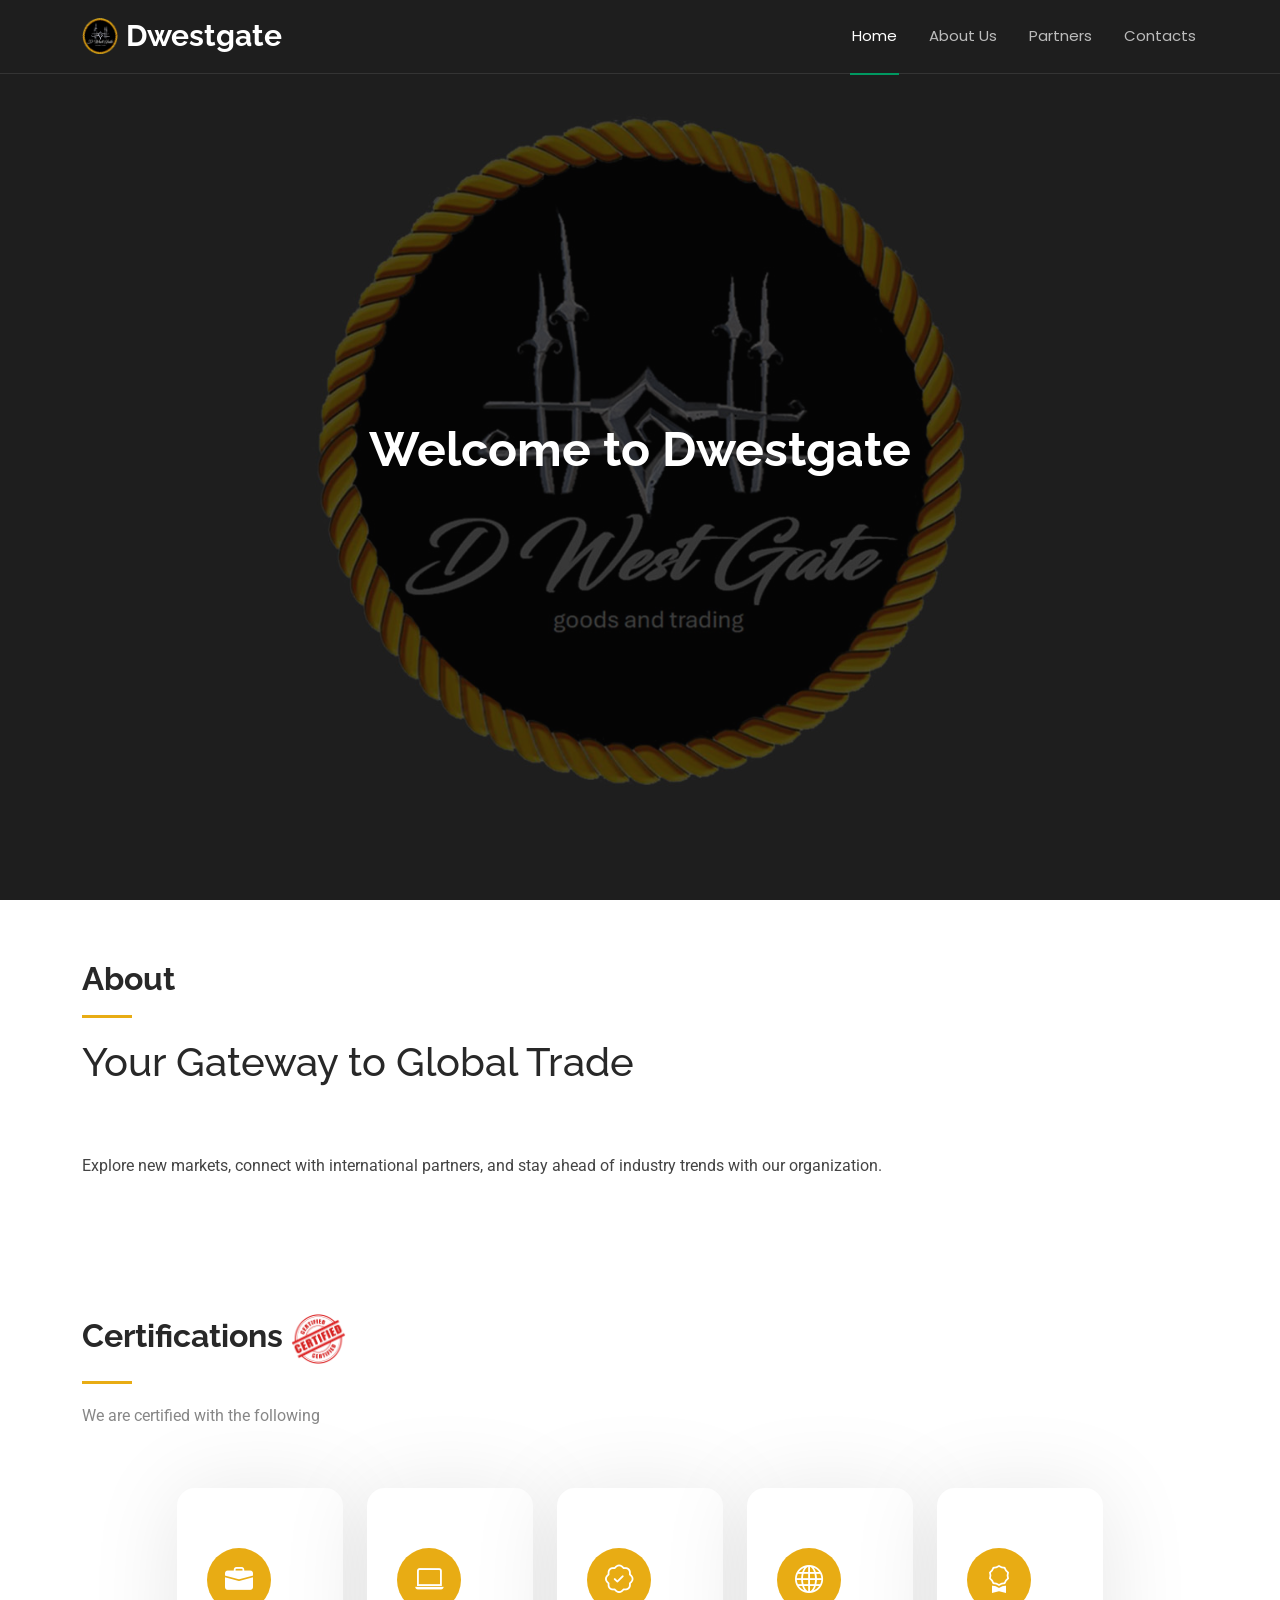
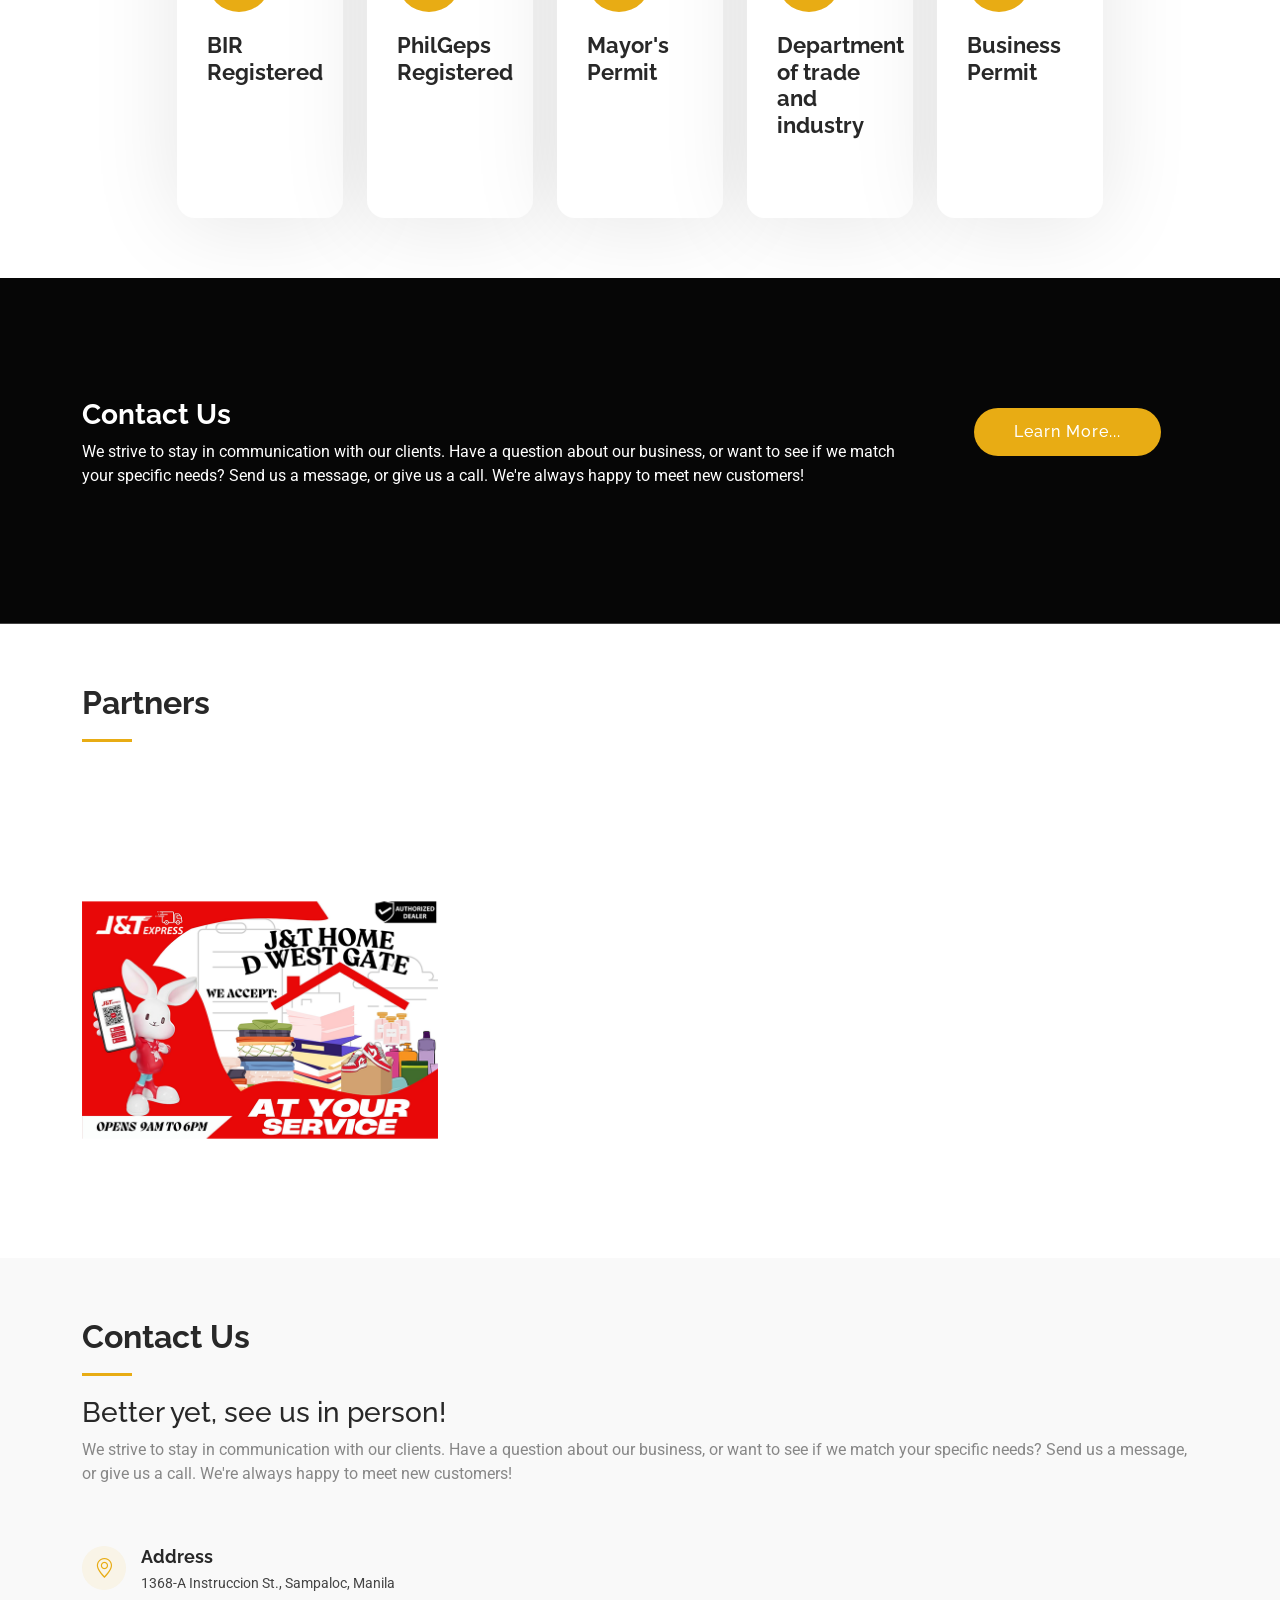
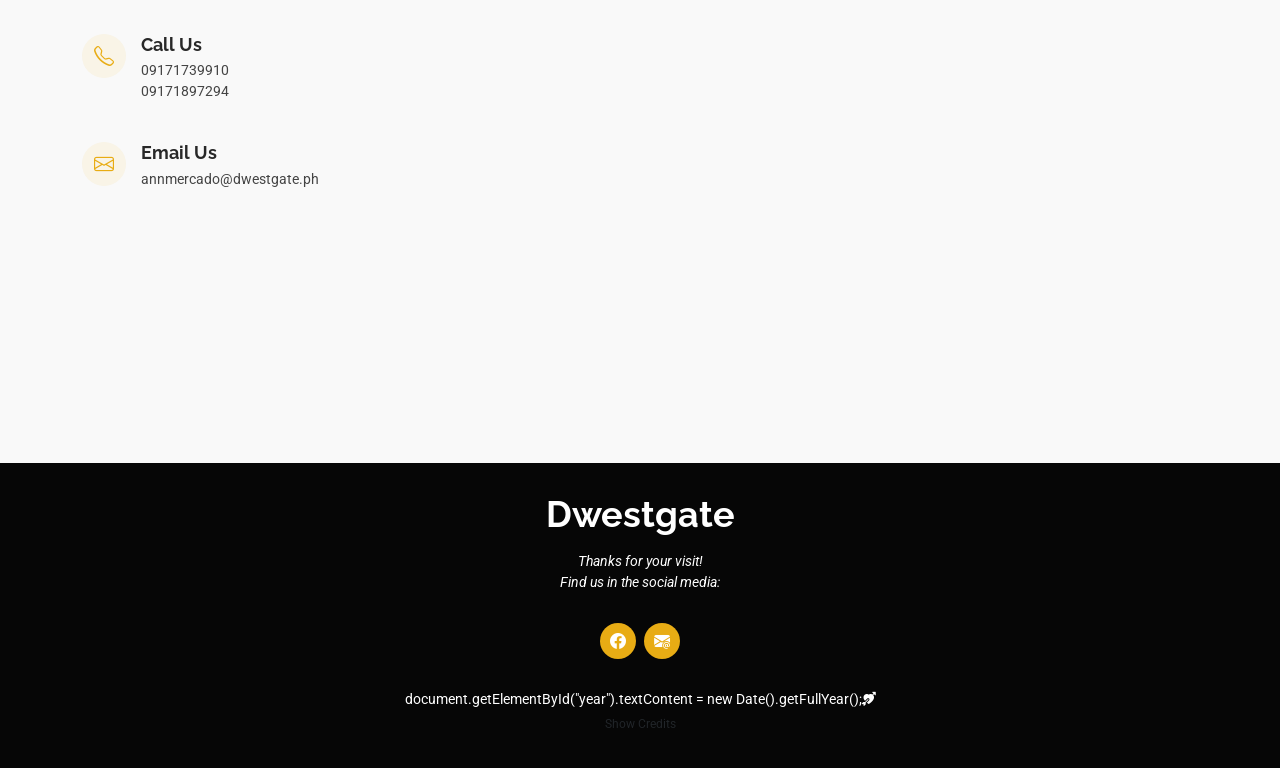
<file: index.html>
<!DOCTYPE html>
<html lang="en">

  <head>
    <title>Dwestgate</title>
    <meta name="description" content="Dwestgate">
    <meta name="author" content="Zeraphm">
    <meta name="keywords" content="Informational">
    <meta charset="utf-8">
    <meta http-equiv='X-UA-Compatible' content='IE=edge,chrome=1'>
    <meta name="viewport" content="width=device-width, initial-scale=1.0" />

    <!-- Favicons -->
    <link href="assets/img/favicon.png" rel="icon">
    <link href="assets/img/apple-touch-icon.png" rel="apple-touch-icon">

    <!-- Fonts -->
    <link href="https://fonts.googleapis.com" rel="preconnect">
    <link href="https://fonts.gstatic.com" rel="preconnect" crossorigin>
    <link href="https://fonts.googleapis.com/css2?family=Roboto:ital,wght@0,100;0,300;0,400;0,500;0,700;0,900;1,100;1,300;1,400;1,500;1,700;1,900&family=Poppins:ital,wght@0,100;0,200;0,300;0,400;0,500;0,600;0,700;0,800;0,900;1,100;1,200;1,300;1,400;1,500;1,600;1,700;1,800;1,900&family=Raleway:ital,wght@0,100;0,200;0,300;0,400;0,500;0,600;0,700;0,800;0,900;1,100;1,200;1,300;1,400;1,500;1,600;1,700;1,800;1,900&display=swap" rel="stylesheet">

    <!-- Vendor CSS Files -->
    <link href="assets/vendor/bootstrap/css/bootstrap.min.css" rel="stylesheet">
    <link href="assets/vendor/bootstrap-icons/bootstrap-icons.css" rel="stylesheet">
    <link href="assets/vendor/aos/aos.css" rel="stylesheet">
    <link href="assets/vendor/glightbox/css/glightbox.min.css" rel="stylesheet">
    <link href="assets/vendor/swiper/swiper-bundle.min.css" rel="stylesheet">

    <!-- Main CSS File -->
    <link href="assets/css/main.css" rel="stylesheet">

    

    <!-- jQuery (Make sure jQuery is included in your project) -->
    <script src="https://code.jquery.com/jquery-3.6.0.min.js"></script>

    <!-- =======================================================
    * Template Name: KnightOne
    * Template URL: https://bootstrapmade.com/knight-simple-one-page-bootstrap-template/
    * Updated: Oct 16 2024 with Bootstrap v5.3.3
    * Author: BootstrapMade.com
    * License: https://bootstrapmade.com/license/
    ======================================================== -->
  </head>

  <body class="index-page">

    <header id="header" class="header d-flex align-items-center fixed-top">
      <div class="container position-relative d-flex align-items-center justify-content-between">

        <a href="index.html" class="logo d-flex align-items-center me-auto me-xl-0">
          <img src="assets/img/logo-dark.png" alt="">
          <h1 class="sitename">Dwestgate</h1>
        </a>

        <nav id="navmenu" class="navmenu">
          <ul>
            <li><a href="#hero" class="active">Home</a></li>
            <li><a href="#about">About Us</a></li>
            <li><a href="#partner">Partners</a></li>
            <li><a href="#contact">Contacts</a></li>
          </ul>
          <i class="mobile-nav-toggle d-xl-none bi bi-list"></i>
        </nav>
      </div>
    </header>

    <main class="main">

      <!-- Hero Section -->
      <section id="hero" class="hero section dark-background">

        <img src="assets/img/full-width-images/dwestgate.jpg" alt="" data-aos="fade-in">

        <div class="container d-flex flex-column align-items-center text-center">
          <h2 data-aos="fade-up" data-aos-delay="100">Welcome to Dwestgate</h2>
        </div>

      </section><!-- /Hero Section -->

      <!-- About Section -->
      <section id="about" class="about section">

        <!-- Section Title -->
        <div class="container section-title" data-aos="fade-up">
          <h2>About</h2>
          <h1>Your Gateway to Global Trade</h1>
        </div><!-- End Section Title -->

        <div class="container">

          <div class="row gy-4">

            <div class="col-lg-12 content" data-aos="fade-up" data-aos-delay="100">
              <p>
                Explore new markets, connect with international partners, and stay ahead of industry trends with our organization.
              </p>

          </div>

        </div>

      </section><!-- /About Section -->

      <!-- Certifications Section -->
      <section id="certifications" class="services section">

        <!-- Section Title -->
        <div class="container section-title" data-aos="fade-up">
          <h2>Certifications <img src="assets/img/full-width-images/certified.png" class="img-responsive" width="55" height="50" alt=""></h2>
          
          <p>We are certified with the following</p>
        </div><!-- End Section Title -->

        <div class="container">

          <div class="row justify-content-md-center gy-4">

            <div class="col-lg-2 col-md-6" data-aos="fade-up" data-aos-delay="100">
              <div class="service-item  position-relative">
                <div class="icon">
                  <i class="bi bi-briefcase-fill"></i>
                </div>
                <a href="javascript:void(0)" class="stretched-link">
                  <h3>BIR Registered</h3>
                </a>
              </div>
            </div><!-- End Service Item -->

            <div class="col-lg-2 col-md-6" data-aos="fade-up" data-aos-delay="200">
              <div class="service-item position-relative">
                <div class="icon">
                  <i class="bi bi-laptop"></i>
                </div>
                <a href="javascript:void(0)" class="stretched-link">
                  <h3>PhilGeps Registered</h3>
                </a>
              </div>
            </div><!-- End Service Item -->

            <div class="col-lg-2 col-md-6" data-aos="fade-up" data-aos-delay="300">
              <div class="service-item position-relative">
                <div class="icon">
                  <i class="bi bi-patch-check"></i>
                </div>
                <a href="javascript:void(0)" class="stretched-link">
                  <h3>Mayor's Permit</h3>
                </a>
              </div>
            </div><!-- End Service Item -->

            <div class="col-lg-2 col-md-6" data-aos="fade-up" data-aos-delay="400">
              <div class="service-item position-relative">
                <div class="icon">
                  <i class="bi bi-globe"></i>
                </div>
                <a href="javascript:void(0)" class="stretched-link">
                  <h3>Department of trade and industry</h3>
                </a>
                <a href="javascript:void(0)" class="stretched-link"></a>
              </div>
            </div><!-- End Service Item -->

            <div class="col-lg-2 col-md-6" data-aos="fade-up" data-aos-delay="500">
              <div class="service-item position-relative">
                <div class="icon">
                  <i class="bi bi-award"></i>
                </div>
                <a href="javascript:void(0)" class="stretched-link">
                  <h3>Business Permit</h3>
                </a>
                <a href="javascript:void(0)" class="stretched-link"></a>
              </div>
            </div><!-- End Service Item -->

          </div>

        </div>

      </section><!-- /Certifications Section -->

      <!-- Call To Action Section -->
      <section id="call-to-action" class="call-to-action section dark-background">

        <img src="assets/img/full-width-images/hero-bg.jpg" alt="">

        <div class="container">

          <div class="row" data-aos="zoom-in" data-aos-delay="100">
            <div class="col-xl-9 text-center text-xl-start">
              <h3>Contact Us</h3>
              <p>We strive to stay in communication with our clients. Have a question about our business, or want to see if we match your specific needs? Send us a message, or give us a call. We're always happy to meet new customers!</p>
            </div>
            <div class="col-xl-3 cta-btn-container text-center">
              <a class="cta-btn align-middle" href="#contact">Learn More...</a>
            </div>
          </div>

        </div>

      </section><!-- /Call To Action Section -->

      <!-- Partner Section -->
      <section id="partner" class="portfolio section">

        <!-- Section Title -->
        <div class="container section-title" data-aos="fade-up">
          <h2>Partners</h2>
        </div><!-- End Section Title -->

        <div class="container">

          <div class="isotope-layout" data-default-filter="*" data-layout="masonry" data-sort="original-order">

            <ul class="portfolio-filters isotope-filters" data-aos="fade-up" data-aos-delay="100">
              <!-- <li data-filter="*" class="filter-active">All</li> -->
              <!-- <li data-filter=".filter-app">App</li>
              <li data-filter=".filter-product">Card</li>
              <li data-filter=".filter-branding">Web</li> -->
            </ul><!-- End Portfolio Filters -->

            <div class="row gy-4 isotope-container" data-aos="fade-up" data-aos-delay="200">

              <div class="col-lg-4 col-md-6 portfolio-item isotope-item filter-app">
                <img src="assets/img/partners/j_and_t.png" class="img-fluid" alt="">
                <div class="portfolio-info">
                  <h4>Partner 1</h4>
                  <p>J & T</p>
                  <a href="assets/img/partners/j_and_t.png" title="Partner 1" data-gallery="portfolio-gallery-app" class="glightbox preview-link"><i class="bi bi-zoom-in"></i></a>
                  <!-- <a href="portfolio-details.html" title="More Details" class="details-link"><i class="bi bi-link-45deg"></i></a> -->
                </div>
              </div><!-- End Portfolio Item -->

            </div><!-- End Portfolio Container -->

          </div>

        </div>

      </section><!-- /Partner Section -->

      <!-- Contact Section -->
      <section id="contact" class="contact section light-background">

        <!-- Section Title -->
        <div class="container section-title" data-aos="fade-up">
          <h2>Contact Us</h2>
          <h3>Better yet, see us in person!</h3>
          <p>We strive to stay in communication with our clients. Have a question about our business, or want to see if we match your specific needs? Send us a message, or give us a call. We're always happy to meet new customers!</p>
        </div><!-- End Section Title -->

        <div class="container" data-aos="fade" data-aos-delay="100">

          <div class="row gy-4">

            <div class="col-lg-4">
                <div class="info-item d-flex" data-aos="fade-up" data-aos-delay="200">
                    <i class="bi bi-geo-alt flex-shrink-0"></i>
                    <div>
                    <h3>Address</h3>
                    <p>1368-A Instruccion St., Sampaloc, Manila</p>
                    </div>
                </div><!-- End Info Item -->

              <div class="info-item d-flex" data-aos="fade-up" data-aos-delay="300">
                <i class="bi bi-telephone flex-shrink-0"></i>
                <div>
                  <h3>Call Us</h3>
                  <p>09171739910<br>09171897294</p>
                </div>
              </div><!-- End Info Item -->

              <div class="info-item d-flex" data-aos="fade-up" data-aos-delay="400">
                <i class="bi bi-envelope flex-shrink-0"></i>
                <div>
                  <h3>Email Us</h3>
                  <p>annmercado@dwestgate.ph</p>
                </div>
              </div><!-- End Info Item -->

            </div>

            <div class="col-lg-8" data-aos="fade-up">
              <iframe src="https://www.google.com/maps/embed?pb=!1m18!1m12!1m3!1d3860.6289008884037!2d120.99103337580544!3d14.620203776595014!2m3!1f0!2f0!3f0!3m2!1i1024!2i768!4f13.1!3m3!1m2!1s0x3397b60f4c0a0f47%3A0x8af11ada37b53afe!2s1368%20Instruccion%20St%2C%20Sampaloc%2C%20Manila%2C%201008%20Metro%20Manila!5e0!3m2!1sen!2sph!4v1709105777529!5m2!1sen!2sph" width="100%" height="450" style="border:0" allowfullscreen loading="lazy"></iframe>
            </div><!-- End Contact Form -->

          </div>

        </div>

      </section><!-- /Contact Section -->

    </main>

    <footer id="footer" class="footer dark-background">
      <div class="container">

        <div class="row">
          
          <div class="col-md-12">
            <h3 class="sitename">Dwestgate</h3>
            <p>Thanks for your visit!
              <br>
              Find us in the social media:
            </p>
            <div class="social-links d-flex justify-content-center">
              <a href="#"><i class="bi bi-facebook"></i></a>
              <a href="mailto:annmercado@dwestgate.ph"><i class="bi bi-envelope-at-fill"></i></a>
            </div>
            <div>
              document.getElementById("year").textContent = new Date().getFullYear();<i class="bi bi-arrow-through-heart-fill"></i>
            </div>



            <div class="container">
              <button id="toggleFooter" class="btn" data-bs-toggle="button" 
                  style="--bs-btn-padding-y: .25rem; --bs-btn-padding-x: .5rem; --bs-btn-font-size: .75rem;">
                  Show Credits
              </button>

              <div id="footerContent" style="display: none; margin-top: 10px;">
                  <div class="copyright">
                      <span>Copyright</span> <strong class="px-1 sitename">KnightOne</strong> <span>All Rights Reserved</span>
                  </div>
                  <div class="credits">
                      Designed by <a href="https://bootstrapmade.com/">BootstrapMade</a> 
                      Distributed by <a href="https://themewagon.com/">ThemeWagon</a>
                  </div>
              </div>
            </div>
            <script>
                $(document).ready(function () {
                    $("#toggleFooter").click(function () {
                        $("#footerContent").slideToggle(400, function () {
                            // Change button text based on visibility
                            $("#toggleFooter").text($(this).is(":visible") ? "Hide Credits" : "Show Credits");
                        });
                    });
                });
            </script>
          </div>
        </div>

      </div>
    </footer>
    

    <!-- Scroll Top -->
    <a href="#" id="scroll-top" class="scroll-top d-flex align-items-center justify-content-center"><i class="bi bi-arrow-up-short"></i></a>

    <!-- Preloader -->
    <div id="preloader"></div>

    <!-- Vendor JS Files -->
    <script src="assets/vendor/bootstrap/js/bootstrap.bundle.min.js"></script>
    <script src="assets/vendor/aos/aos.js"></script>
    <script src="assets/vendor/glightbox/js/glightbox.min.js"></script>
    <script src="assets/vendor/purecounter/purecounter_vanilla.js"></script>
    <script src="assets/vendor/imagesloaded/imagesloaded.pkgd.min.js"></script>
    <script src="assets/vendor/isotope-layout/isotope.pkgd.min.js"></script>
    <script src="assets/vendor/swiper/swiper-bundle.min.js"></script>

    <!-- Main JS File -->
    <script src="assets/js/main.js"></script>

  </body>

</html>
</file>
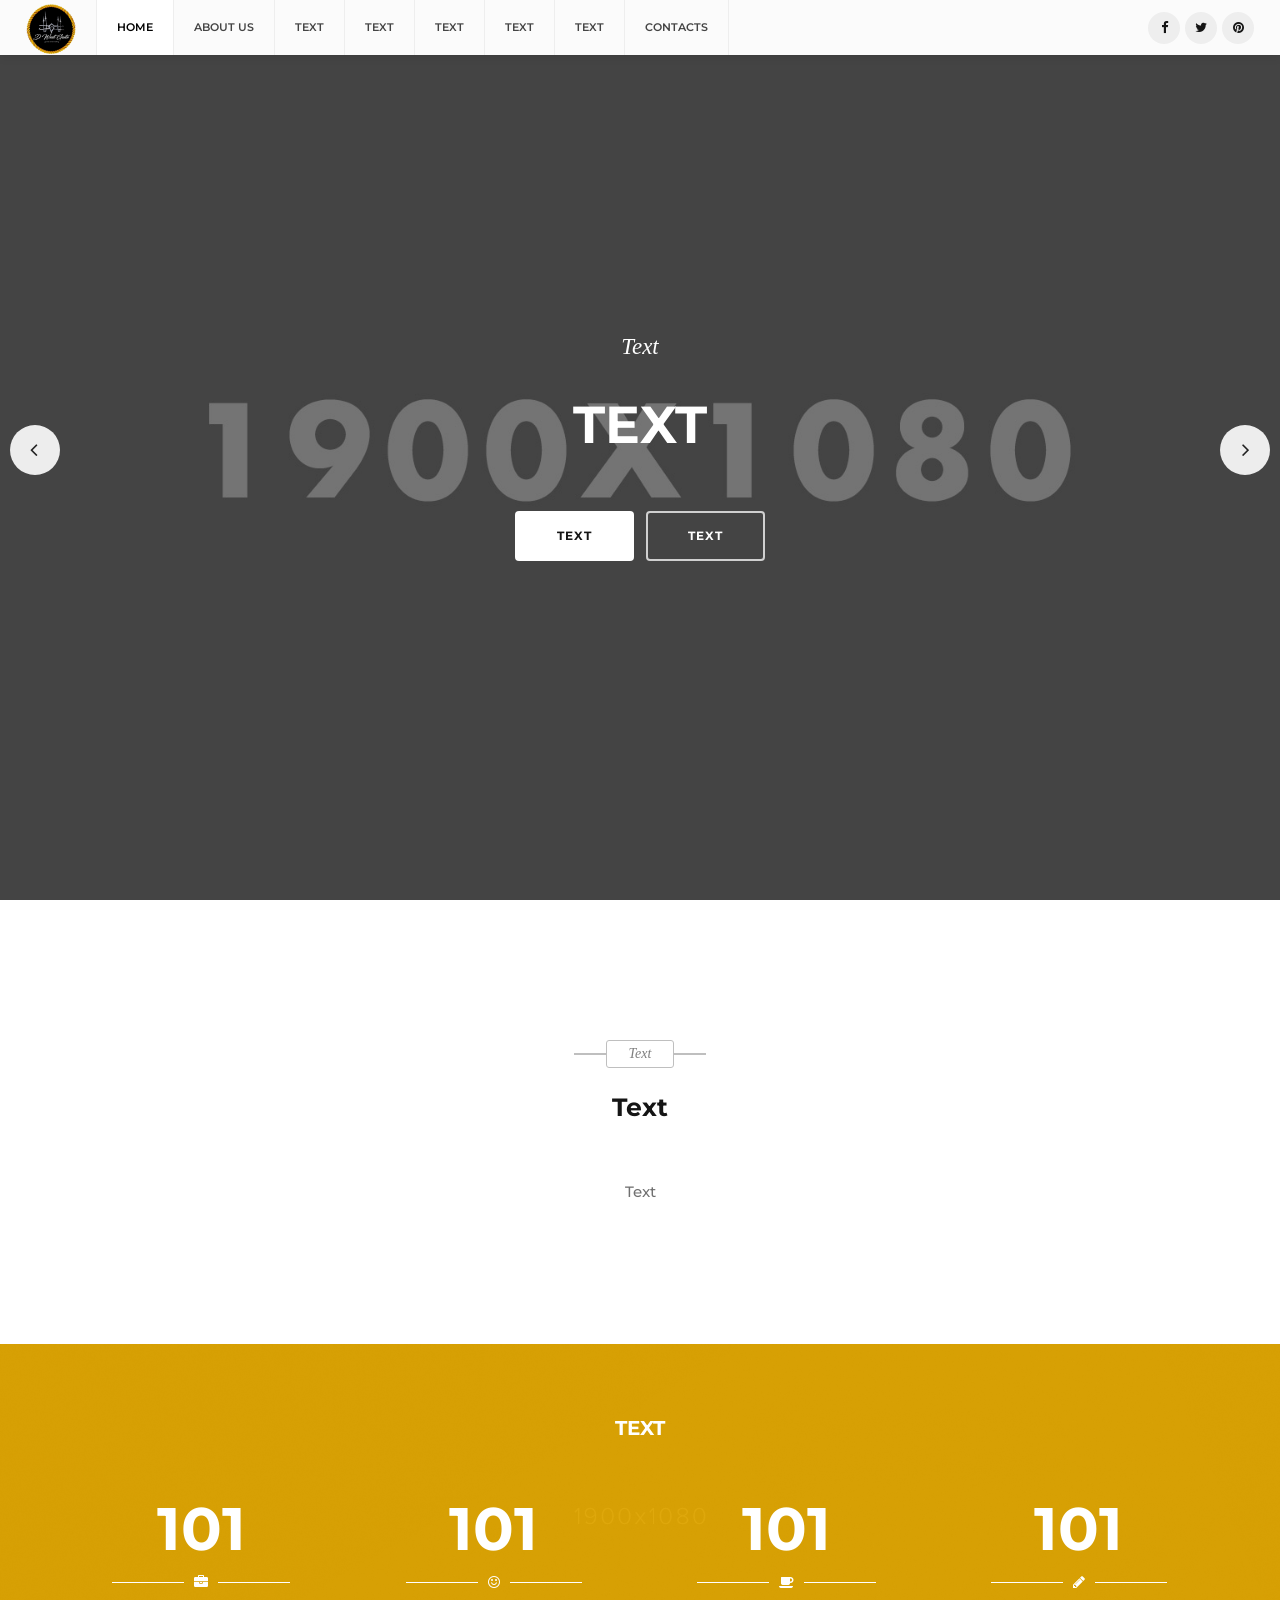
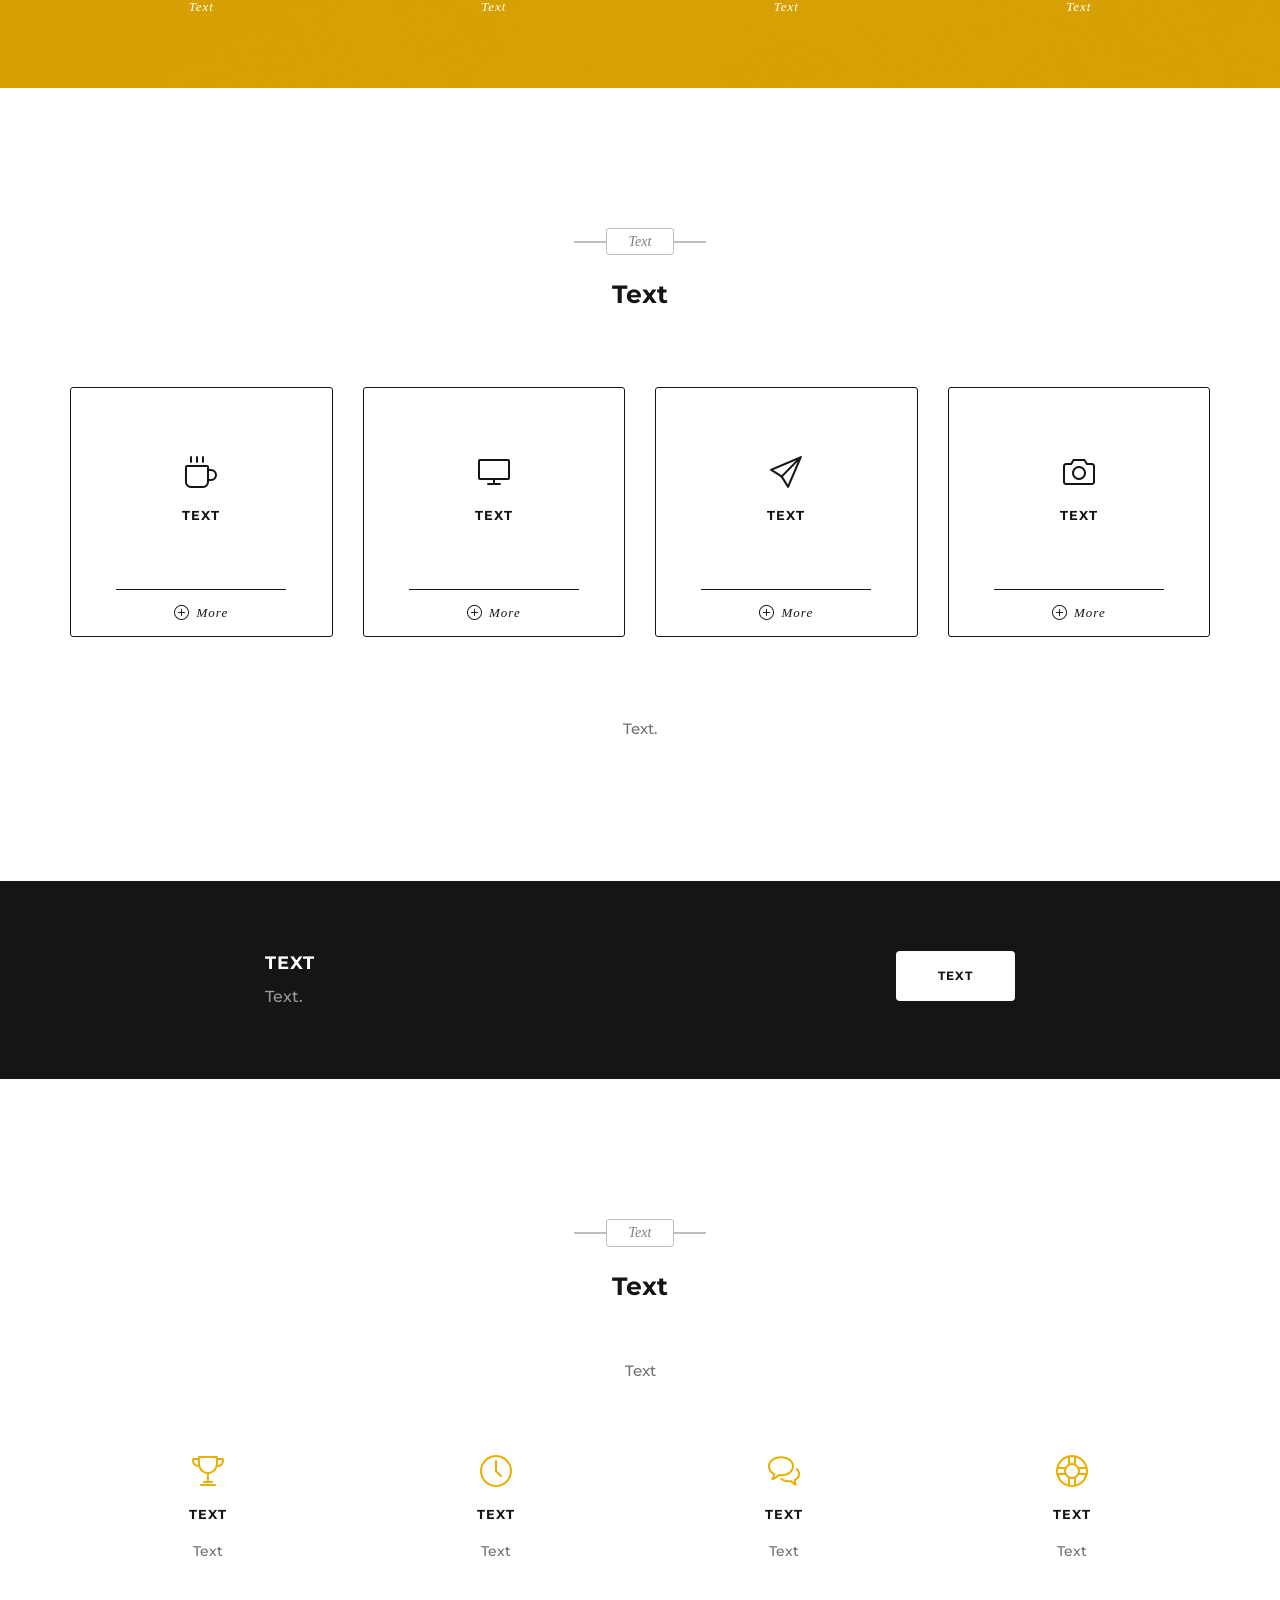
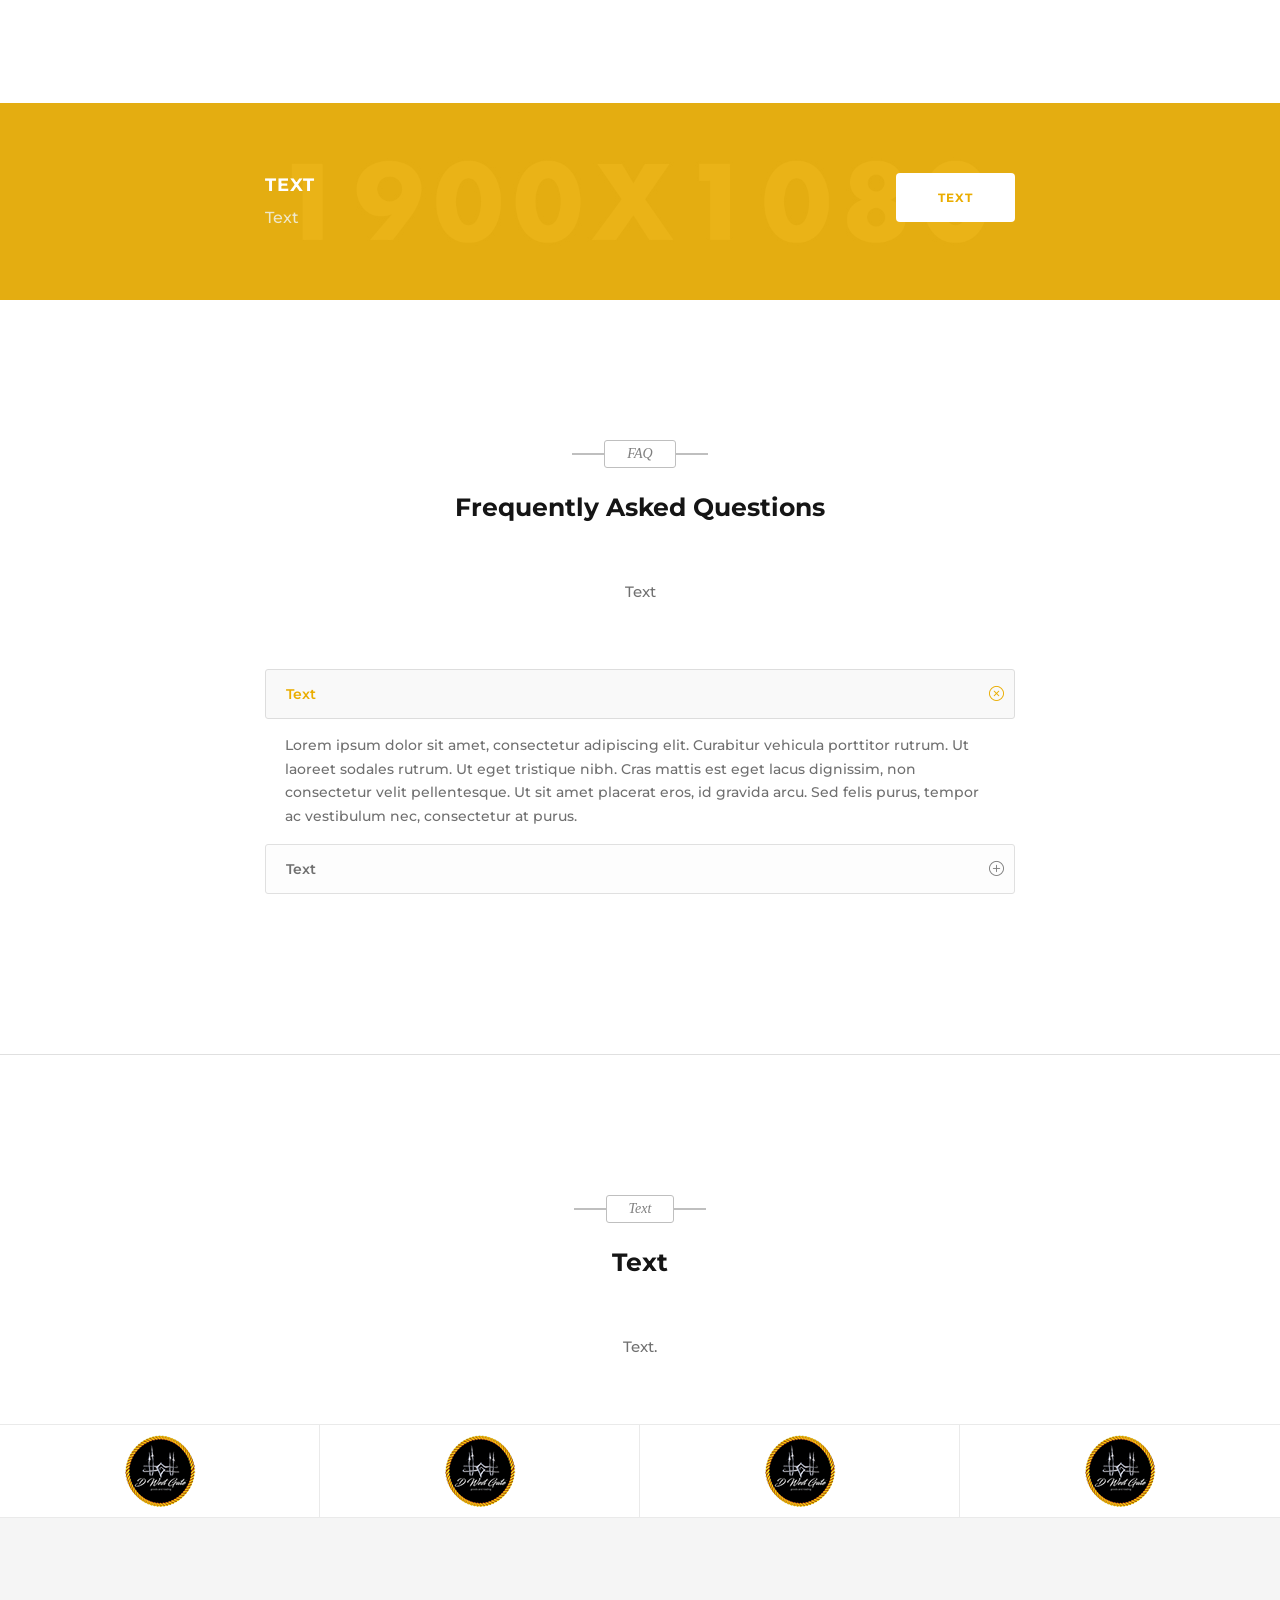
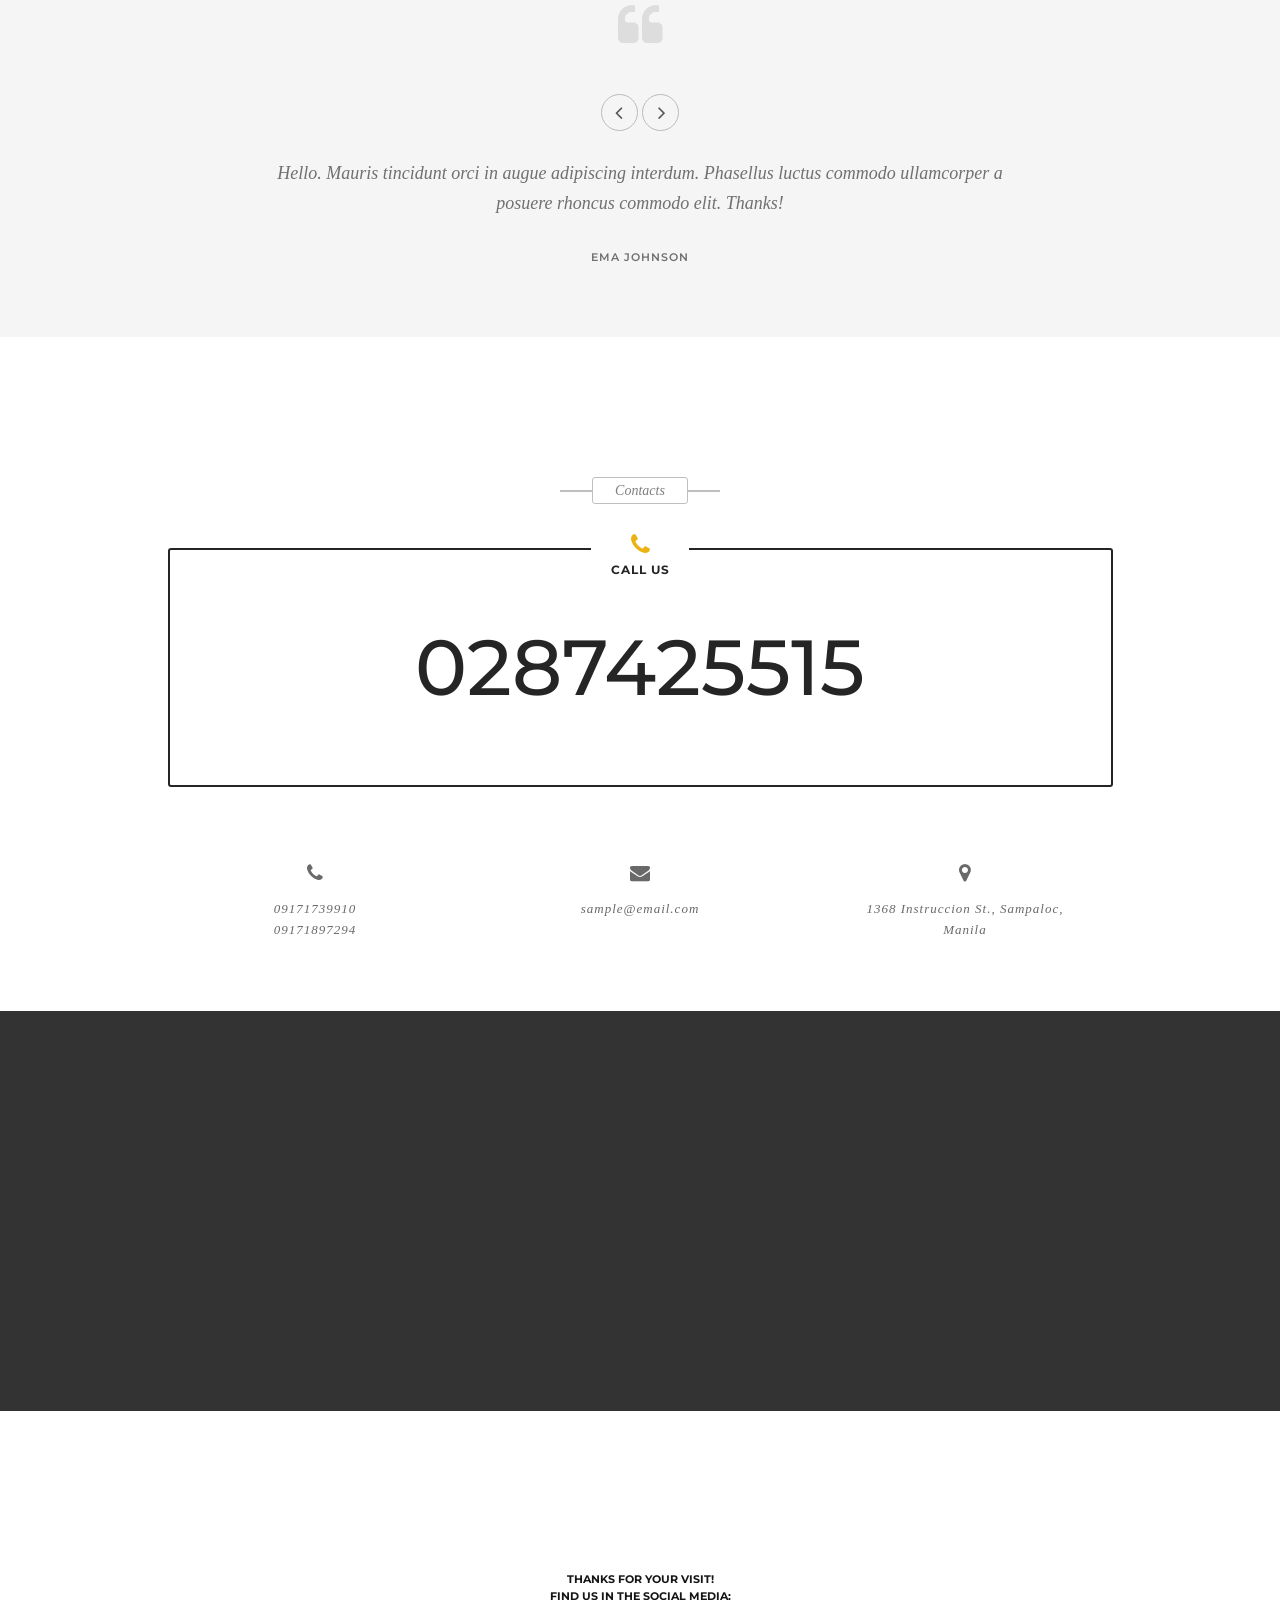
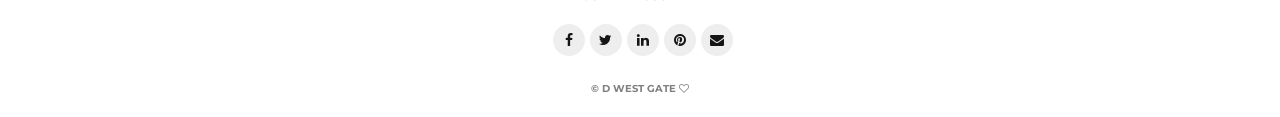
<file: Copy/index.html>
<!DOCTYPE html>
<html lang="en">
    <head>        
        <title>D West Gate</title>
        <meta name="description" content="D West Gate">
        <meta name="author" content="Zeraphm">
        <meta charset="utf-8">
        <meta http-equiv='X-UA-Compatible' content='IE=edge,chrome=1'>
        <meta name="viewport" content="width=device-width, initial-scale=1.0" />
        
        <!-- Favicons -->
        <link rel="shortcut icon" href="images/favicon.png">
        <link rel="apple-touch-icon" href="images/apple-touch-icon.png">
        <link rel="apple-touch-icon" sizes="72x72" href="images/apple-touch-icon-72x72.png">
        <link rel="apple-touch-icon" sizes="114x114" href="images/apple-touch-icon-114x114.png">
        
        <!-- CSS -->
        <link rel="stylesheet" href="css/bootstrap.min.css"><!-- / bootstrap styles -->
        <link rel="stylesheet" href="css/style.css"><!-- / template styles -->
        <link rel="stylesheet" href="css/style-responsive.css"><!-- / responsive styles -->
        <link rel="stylesheet" href="css/jquery.bxslider.css"><!-- / bxslider styles -->
        
        <!-- Icons Fonts -->
        <link rel="stylesheet" href="css/font-awesome.min.css">
        <link rel="stylesheet" href="css/simple-line-icons.css">

        <!-- Color Scheme: uncomment an appropriate line to activate the color scheme -->
        <!-- <link rel="stylesheet" href="css/colors-styles/color-blue.css"> -->
        <!-- <link rel="stylesheet" href="css/colors-styles/color-aqua.css"> -->
        <!-- <link rel="stylesheet" href="css/colors-styles/color-green.css"> -->
        <link rel="stylesheet" href="css/colors-styles/color-yellow.css">
        <!-- <link rel="stylesheet" href="css/colors-styles/color-orange.css"> -->
        <!-- <link rel="stylesheet" href="css/colors-styles/color-brown.css"> -->
        <!-- <link rel="stylesheet" href="css/colors-styles/color-purple.css"> -->
        <!-- <link rel="stylesheet" href="css/colors-styles/color-gray.css"> -->
        <!-- <link rel="stylesheet" href="css/colors-styles/color-yellow-blue.css"> -->
        <!-- <link rel="stylesheet" href="css/colors-styles/color-aqua-blue.css"> -->
        <!-- <link rel="stylesheet" href="css/colors-styles/color-green-brown.css"> -->
        <!-- <link rel="stylesheet" href="css/colors-styles/color-red-orange.css"> -->
        
    </head>
    <body>
        
        <!-- Page Loader -->
        <div class="page-loader">
            <b></b>
        </div>
        <!-- End Page Loader -->
        
        <!-- Skip to Content -->
        <a href="#main" class="btn skip-to-content">Text</a>
        <!-- End Skip to Content -->
        
        <!-- Page Wrap -->
        <div class="page">            
                        
            <!-- Navigation panel -->
            <nav class="main-nav main-nav stick-fixed">
                <div class="full-wrapper relative clearfix">
                    
                    <!-- Logo ( * your text or image into link tag *) -->
                    <div class="nav-logo-wrap">
                        <a href="#home" class="logo dark"><img src="images/logo-dark.png" width="50" height="50" alt="Logo" /></a>
                    </div>
                    
                    <div class="mobile-nav" role="button" tabindex="0" aria-expanded="false"><i class="fa fa-bars"></i><span class="sr-only">Menu</span></div>
                    
                    <!-- Main Menu -->
                    <div class="inner-nav desktop-nav">                                       
                        <ul class="clearlist scroll-nav">
                            <li class="active"><a href="#home">Home</a></li>
                            <li><a href="#about-us">About us</a></li>
                            <li><a href="javascript:void(0)">Text</a></li>
                            <li><a href="#services">Text</a></li>
                            <li><a href="javascript:void(0)">Text</a></li>
                            <li><a href="#benefits">Text</a></li>
                            <li><a href="#clients">Text</a></li>
                            <li><a href="#contacts">Contacts</a></li>
                        </ul>
                    </div>
                    
                    <div class="nav-social-links right">
                        <a href="#" title="Facebook"><i class="fa fa-facebook"></i><span class="sr-only">Facebook profile</span></a>
                        <a href="#" title="Twitter"><i class="fa fa-twitter"></i><span class="sr-only">Twitter profile</span></a>
                        <a href="#" title="Pinterest"><i class="fa fa-pinterest"></i><span class="sr-only">Pinterest profile</span></a>
                    </div>
                
                 </div>
            </nav>        
            <!-- End Navigation panel -->
            
            <main id="main" role="main">
            
                <!-- Home Section -->
                <section class="home-section" id="home">
                    
                    <div class="slider-fittext">
                        <ul class="home-image-slider" aria-roledescription="carousel">
                            
                            <!-- Slide -->
                            <li style="background-image: url(images/full-width-images/home-image-3.jpg);" class="image-bg parallax-2 js-height-full" aria-roledescription="slide">
                                <div class="bg-overlay-4"></div>
                                <!-- Home Page Content -->
                                <div class="home-content container">
                                    <div class="home-text">
                                        <div class="home-description large">Text</div>
                                        <!-- Headings -->
                                        <div class="headings">
                                            <h1>Text</h1>
                                        </div>
                                        <!-- Call Action -->
                                        <div class="home-call-action animate">
                                            <a href="#about-us" class="btn btn-spacia btn-w btn-large"> Text</a>
                                            <span class="separ-space">&nbsp;</span>
                                            <a href="#about-us" class="btn btn-spacia btn-border-w btn-large">Text</a>
                                        </div>
                                    </div>
                                </div>
                                <!-- End Home Page Content -->
                            </li>
                            <!-- End Slide -->
                            
                            <!-- Slide -->
                            <li style="background-image: url(images/full-width-images/section-bg-4.jpg);" class="image-bg parallax-2 js-height-full" aria-roledescription="slide">
                                <div class="bg-overlay-5"></div>
                                <!-- Home Page Content -->
                                <div class="home-content container">
                                    <div class="home-text">
                                        <div class="home-description large">Text</div>
                                        <!-- Headings -->
                                        <div class="headings">
                                            <h1>Text</h1>
                                        </div>
                                        <!-- Call Action -->
                                        <div class="home-call-action animate">
                                            <a href="#about-us" class="btn btn-spacia btn-glass btn-large">Text</a>
                                            <span class="separ-space">&nbsp;</span>
                                            <a href="#about-us" class="btn btn-spacia btn-glass btn-large">Text</a>
                                        </div>
                                    </div>
                                </div>
                                <!-- End Home Page Content -->
                            </li>
                            <!-- End Slide -->
                            
                            <!-- Slide -->
                            <li style="background-image: url(images/full-width-images/home-image-2.jpg);" class="image-bg parallax-2 js-height-full" aria-roledescription="slide">
                                <div class="bg-overlay-4"></div>
                                
                                <!-- Home Page Content -->
                                <div class="home-content container">
                                    <div class="home-text">
                                        <!-- Headings -->
                                        <div class="headings">
                                            <h1>Text</h1>
                                        </div>
                                        <h2 class="home-description">Text</h2>
                                        <!-- Call Action -->
                                        <div class="home-call-action animate">
                                            <a href="#about-us" class="btn btn-spacia btn-border-w btn-large">Text</a>
                                        </div>
                                    </div>
                                </div>
                                <!-- End Home Page Content -->
                            </li>
                            <!-- End Slide -->
                            
                        </ul>
                    </div>
                    
                </section>
                <!-- End Home Section -->
    
                
                <!-- About Us Section -->
                <section class="page-section" id="about-us">
                    <div class="container">
                        <div class="row">
                            <div class="col-md-8 col-md-offset-2 col-lg-8 col-lg-offset-2">
                                
                                <h2 class="section-title margin-top-null">
                                    Text
                                </h2>
                                
                                <h3 class="section-heading">Text</h3>
                                
                                <p class="section-text margin-bot-null">
                                    Text
                                </p>
                                
                            </div>
                        </div>
                    </div>
                </section>
                <!-- End About Us Section -->
                
                <!-- Some Facts Section -->
                <section style="background-image: url(images/full-width-images/section-bg-1.jpg);" class="small-section dark-bg image-color-bg" id="counts">
                    <div class="bg-overlay-1"></div>
                        <div class="container bg-content">
                            <h3 class="small-section-heading">Text</h3>
                            <!-- Counters -->
                            <div class="row">
                                
                                <!-- Counter Item -->
                                <div class="col-xs-6 col-sm-6 col-md-3 col-lg-3">
                                    <div class="count-number">123</div>
                                    <div class="count-icon">
                                        <i class="fa fa-briefcase"></i>
                                    </div>
                                    <div class="count-title">Text</div>                                
                                </div>
                                <!-- End Counter Item -->
                                
                                <!-- Counter Item -->
                                <div class="col-xs-6 col-sm-6 col-md-3 col-lg-3">
                                    <div class="count-number">123</div>
                                    <div class="count-icon">
                                        <i class="fa fa-smile-o"></i>
                                    </div>
                                    <div class="count-title">Text</div>                                
                                </div>
                                <!-- End Counter Item -->
                                
                                <!-- Separator which need for mobile devices -->
                                <div class="visible-xs visible-sm count-separator"> </div>
                                
                                <!-- Counter Item -->
                                <div class="col-xs-6 col-sm-6 col-md-3 col-lg-3">
                                    <div class="count-number">123</div>
                                    <div class="count-icon">
                                        <i class="fa fa-coffee"></i>
                                    </div>
                                    <div class="count-title">Text</div>                                
                                </div>
                                <!-- End Counter Item -->
                                
                                <!-- Counter Item -->
                                <div class="col-xs-6 col-sm-6 col-md-3 col-lg-3">
                                    <div class="count-number">123</div>
                                    <div class="count-icon">
                                        <i class="fa fa-pencil"></i>
                                    </div>
                                    <div class="count-title">Text</div>                                
                                </div>
                                <!-- End Counter Item -->
                                
                            </div>
                        </div>                   
                    
                </section>
                <!-- End Some Facts Section -->
                
              
                
                <!-- Services Section -->
                <section class="page-section" id="services">
                    <div class="container">
                        <div class="row">
                            <div class="col-md-8 col-md-offset-2 col-lg-8 col-lg-offset-2">
                                
                                <h2 class="section-title margin-top-null">
                                    Text
                                </h2>
                                
                                <h3 class="section-heading">Text</h3>
                                
                            </div>
                        </div>
                        
                        <!-- Service Grid -->
                        <div class="service-grid">
                            
                            <!-- Service row -->
                            <div class="row">
                                
                                <!-- Service Item -->
                                <div class="col-sm-6 col-md-3 col-lg-3 go-fade-in">
                                    <div class="service-item">
                                        <div class="service-item-inner">
                                            <div class="service-wrap">
                                                
                                                <!-- Service Icon (Simple-line-icons) -->
                                                <div class="service-icon">
                                                    <span class="icon-cup"></span>
                                                </div>
                                                
                                                <!-- Service Title -->
                                                <div class="service-title" role="button" tabindex="0">
                                                    Text
                                                </div>
                                                <div class="service-full">
                                                    <ul class="sf-list">
                                                        <li>Text</li>
                                                    </ul>
                                                    <div class="sf-description">
                                                        Text 
                                                    </div>                                                 
                                                </div>
                                                <div class="service-more">
                                                    <span class="icon-plus sm-icon"></span>
                                                    <span class="sm-more" aria-hidden="true">More</span>
                                                </div>                                            
                                            </div>
                                        </div>
                                    </div>
                                </div>
                                <!-- End Service Item -->
                                
                                <!-- Service Item -->
                                <div class="col-sm-6 col-md-3 col-lg-3 go-fade-in">
                                    <div class="service-item">
                                        <div class="service-item-inner">
                                            <div class="service-wrap">
                                                
                                                <!-- Service Icon (Simple-line-icons) -->
                                                <div class="service-icon">
                                                    <span class="icon-screen-desktop"></span>
                                                </div>
                                                
                                                <!-- Service Title -->
                                                <div class="service-title" role="button" tabindex="0">
                                                    Text
                                                </div>
                                                
                                                <!-- Full Service Description -->
                                                <div class="service-full">
                                                    <ul class="sf-list">
                                                        <li>Text</li>
                                                    </ul>
                                                    <div class="sf-description">
                                                        Text. 
                                                    </div>                                                 
                                                </div>
                                                
                                                <div class="service-more">
                                                    <span class="icon-plus sm-icon"></span>
                                                    <span class="sm-more" aria-hidden="true">More</span>
                                                </div>
                                                
                                            </div>
                                        </div>
                                    </div>
                                </div>
                                <!-- End Service Item -->
                                
                                
                                <!-- Service Item -->
                                <div class="col-sm-6 col-md-3 col-lg-3 go-fade-in">
                                    <div class="service-item">
                                        <div class="service-item-inner">
                                            <div class="service-wrap">
                                                
                                                <!-- Service Icon (Simple-line-icons) -->
                                                <div class="service-icon">
                                                    <span class="icon-paper-plane"></span>
                                                </div>
                                                
                                                <!-- Service Title -->
                                                <div class="service-title" role="button" tabindex="0">
                                                    Text
                                                </div>
                                                
                                                <!-- Full Service Description -->
                                                <div class="service-full">
                                                    <ul class="sf-list">
                                                        <li>Text</li>
                                                    </ul>
                                                    <div class="sf-description">
                                                        Text.
                                                    </div>                                                 
                                                </div>
                                                
                                                <div class="service-more">
                                                    <span class="icon-plus sm-icon"></span>
                                                    <span class="sm-more" aria-hidden="true">More</span>
                                                </div>
                                            </div>
                                        </div>
                                    </div>
                                </div>
                                <!-- End Service Item -->
                                
                                <!-- Service Item -->
                                <div class="col-sm-6 col-md-3 col-lg-3 go-fade-in">
                                    <div class="service-item">
                                        <div class="service-item-inner">
                                            <div class="service-wrap">
                                                
                                                <!-- Service Icon (Simple-line-icons) -->
                                                <div class="service-icon">
                                                    <span class="icon-camera"></span>
                                                </div>
                                                
                                                <!-- Service Title -->
                                                <div class="service-title" role="button" tabindex="0">
                                                    Text
                                                </div>
                                                
                                                <!-- Full Service Description -->
                                                <div class="service-full">
                                                    <ul class="sf-list">
                                                        <li>Text</li>
                                                    </ul>
                                                    <div class="sf-description">
                                                        Text. 
                                                    </div>                                                 
                                                </div>
                                                
                                                <div class="service-more">
                                                    <span class="icon-plus sm-icon"></span>
                                                    <span class="sm-more" aria-hidden="true">More</span>
                                                </div>
                                            </div>
                                        </div>
                                    </div>
                                </div>
                                <!-- End Service Item -->
                                
                            </div>
                            <!-- End Service row -->
                            
                        </div>
                        <!-- End Service Grid -->
                        
                        <div class="row">
                            <div class="col-md-8 col-md-offset-2 col-lg-8 col-lg-offset-2">
                                
                                <p class="section-text margin-bot-null">
                                    Text.
                                </p>
                                
                            </div>
                        </div>
                        
                    </div>
                </section>
                <!-- End Services Section -->
                
                <!-- Call Action Block -->
                <section style="background-image: url(images/full-width-images/section-bg-1.jpg);" class="small-section dark-bg image-bg">
                    <div class="bg-overlay-2">
                    </div>
                    <div class="container bg-content">
                        <div class="row">
                            <div class="col-md-8 col-lg-6 col-lg-offset-2 banner-text">
                                <!-- Text -->
                                <h3 class="banner-heading">Text</h3>
                                <p class="banner-decription margin-bot-null">
                                    Text.
                                </p>
                            </div>
                            <div class="col-md-4 col-lg-2 banner-button">
                                <!-- Button -->
                                <a href="#contacts" class="btn btn-spacia btn-w btn-large">Text</a>
                            </div>
                        </div>
                    </div>
                </section>
                <!-- End Call Action Block -->
                
           
                
                <!-- Benefits (features) Section -->
                <section class="page-section" id="benefits">
                    <div class="container">
                        <div class="row">
                            <div class="col-md-8 col-md-offset-2 col-lg-8 col-lg-offset-2">
                                
                                <h2 class="section-title margin-top-null">
                                    Text
                                </h2>
                                
                                <h3 class="section-heading">Text</h3>
                                
                                <p class="section-text">
                                    Text
                                </p>
                                
                            </div>
                        </div>
                        
                        <!-- Benefits Grid -->
                        <div class="benefits-grid">
                            
                            <!-- Benefit Item -->
                            <div class="benefits-item go-fade-in">
                                <div class="benefits-icon">
                                    <span class="icon-trophy"></span>
                                </div>
                                <h4 class="benefits-title">
                                    Text
                                </h4>
                                <div class="benefits-descr">
                                    Text
                                </div>
                            </div>
                            <!-- End Benefit Item -->
                            
                            <!-- Benefit Item -->
                            <div class="benefits-item go-fade-in">
                                <div class="benefits-icon">
                                    <span class="icon-clock"></span>
                                </div>
                                <h4 class="benefits-title">
                                    Text
                                </h4>
                                <div class="benefits-descr">
                                    Text
                                </div>
                            </div>
                            <!-- End Benefit Item -->
                            
                            <!-- Benefit Item -->
                            <div class="benefits-item go-fade-in">
                                <div class="benefits-icon">
                                    <span class="icon-bubbles"></span>
                                </div>
                                <h4 class="benefits-title">
                                    Text
                                </h4>
                                <div class="benefits-descr">
                                    Text
                                </div>
                            </div>
                            <!-- End Benefit Item -->
                            
                            <!-- Benefit Item -->
                            <div class="benefits-item go-fade-in">
                                <div class="benefits-icon">
                                    <span class="icon-support"></span>
                                </div>
                                <h4 class="benefits-title">
                                    Text
                                </h4>
                                <div class="benefits-descr">
                                    Text
                                </div>
                            </div>
                            <!-- End Benefit Item -->
                            
                        </div>
                        <!-- End Benefits Grid -->
                        
                    </div>
                </section>
                <!-- End Benefits (features) Section -->
                
                <!-- Call Action Block -->
                <section style="background-image: url(images/full-width-images/section-bg-3.jpg);" class="small-section dark-bg image-color-bg">
                    <div class="bg-overlay-1"></div>
                    <div class="container bg-content">
                        <div class="row">
                            <div class="col-md-8 col-lg-6 col-lg-offset-2 banner-text">
                                
                                <!-- Text -->
                                <h3 class="banner-heading">Text</h3>                            
                                <p class="banner-decription margin-bot-null">
                                    Text
                                </p>
                                
                            </div>
                            <div class="col-md-4 col-lg-2 banner-button">
                                
                                <!-- Button -->
                                <a href="#contacts" class="btn btn-spacia btn-w-color btn-large">Text</a>
                            
                            </div>
                        </div>
                    </div>
                </section>
                <!-- End Call Action Block -->
                
                <!-- Pricing Section -->
                <section class="page-section" id="pricing">
                    <div class="container">
                        <div class="row">
                            <div class="col-md-8 col-md-offset-2 col-lg-8 col-lg-offset-2">
                                
                                <h2 class="section-title margin-top-null">
                                   FAQ
                                </h2>
                                
                                <h3 class="section-heading">Frequently Asked Questions</h3>
                                
                                <p class="section-text">
                                    Text
                                </p>
                                
                            </div>
                        </div>
                        
                        <div class="row">
                            <div class="col-sm-8 col-sm-offset-2 align-left">
                                
                                <!-- Accordion -->
                                <dl class="accordion">
                                    <dt>
                                        <a href="">Text</a>
                                    </dt>
                                    <dd>
                                        Lorem ipsum dolor sit amet, consectetur adipiscing elit. Curabitur vehicula porttitor rutrum. Ut laoreet sodales rutrum. Ut eget tristique nibh. Cras mattis est eget lacus dignissim, non consectetur velit pellentesque. Ut sit amet placerat eros, id gravida arcu. Sed felis purus, tempor ac vestibulum nec, consectetur at purus. 
                                    </dd>
                                    <dt>
                                        <a href="">Text</a>
                                    </dt>
                                    <dd>
                                        Donec nec justo eget felis facilisis fermentum. Aliquam porttitor mauris sit amet orci. Aenean dignissim pellentesque felis.
                                    </dd>
                                </dl>
                                <!-- End Accordion -->
                                
                            </div>
                        </div>            
                        
                    </div>
                </section>
                <!-- End Section -->
                
                
                <hr class="margin-top-null margin-bot-null" />
                
                
                <!-- Clients Section -->
                <section class="page-section padding-bot-null" id="clients">
                    <div class="container">
                        <div class="row">
                            <div class="col-md-8 col-md-offset-2 col-lg-8 col-lg-offset-2">
                                
                                <h2 class="section-title margin-top-null">
                                    Text
                                </h2>
                                
                                <h3 class="section-heading">Text</h3>
                                
                                <p class="section-text">
                                    Text. 
                                </p>                        
                                
                            </div>
                        </div>
                    </div>
                    
                    <!-- Clients Logos -->
                    <div class="clients-logos">
                        
                        <!-- Copy logos row if you need more logos -->
                        <div class="clients-logos-row">
                            <a href="javascript:void(0)" class="client-item"><img src="images/apple-touch-icon-72x72.png" alt="Client1" /></a>
                            <a href="javascript:void(0)" class="client-item"><img src="images/apple-touch-icon-72x72.png" alt="Client2" /></a>
                            <a href="javascript:void(0)" class="client-item"><img src="images/apple-touch-icon-72x72.png" alt="Client3" /></a>
                            <a href="javascript:void(0)" class="client-item"><img src="images/apple-touch-icon-72x72.png" alt="Client4" /></a>
                        </div>
                        
                    </div>
                    <!-- End Clients Logos -->
                    
                    <!-- Reviews -->
                    <div class="small-section gray-bg">
                        <div class="container">
                            <div class="row">
                                <div class="col-md-8 col-md-offset-2 col-lg-8 col-lg-offset-2">
                                    
                                    <h2 class="sr-only">Clients reviews</h2>
                                    
                                    <div class="text-carousel">
                                        <div class="tc-icon">
                                            <i class="fa fa-quote-left"></i>
                                        </div>
                                        <!-- Arrows -->
                                        <div class="tc-arrows animate" id="tc-controls-2">
                                            <div class="tc-arrow-left"></div>
                                            <div class="tc-arrow-right"></div>
                                        </div>
                                        <div class="tc-content">
                                            <!-- Review -->
                                            <ul class="tc-slider clients-slider" aria-roledescription="carousel">
                                                <li aria-roledescription="slide">
                                                    <blockquote class="client-review">
                                                        Hello. Mauris tincidunt orci in augue adipiscing interdum. Phasellus luctus commodo ullamcorper a posuere rhoncus commodo elit. Thanks!
                                                    </blockquote>                                                
                                                    
                                                    <!-- Author -->
                                                    <div class="tc-author">
                                                        Ema Johnson
                                                    </div>
                                                </li>
                                                
                                                <li aria-roledescription="slide">
                                                    <blockquote class="client-review">
                                                        Morbi gravida mattis sem, eget tincidunt risus malesuada vitae. Maecenas vel erat tortor. Suspendisse potenti.
                                                    </blockquote>                                                
                                                    
                                                    <!-- Author -->
                                                    <div class="tc-author">
                                                        Sam Deen
                                                    </div>
                                                </li>
                                                
                                                <li aria-roledescription="slide">
                                                    <blockquote class="client-review">
                                                        Aenean congue, risus ut aliquam dapibus, sapien quam rhoncus leo, vel porta libero leo eu neque. Thanks!
                                                    </blockquote>                                                
                                                    
                                                    <!-- Author -->
                                                    <div class="tc-author">
                                                        John Doe
                                                    </div>
                                                </li>
                                            </ul>
                                        </div>                                    
                                    </div>
                                </div>
                            </div>
                        </div>
                    </div>
                    <!-- Reviews -->
                    
                </section>
                <!-- Clients Section -->
                
                <!-- Contacts Section -->
                <section class="page-section contacts" id="contacts">
                    <div class="container margin-bot">
                        <div class="row">
                            <div class="col-md-8 col-md-offset-2 col-lg-8 col-lg-offset-2">
                                
                                <h2 class="section-title margin-top-null">
                                    Contacts
                                </h2>
                                
                                <!-- <h3 class="section-heading">Text</h3> -->
                                
                                <!-- <p class="section-text">Text</p> -->
                                
                            </div>
                        </div>
                        
                        <div class="row">
                            <div class="col-md-10 col-md-offset-1 col-lg-10 col-lg-offset-1">
                                
                                <div class="phone go-fade-in">
                                    
                                    <h4 class="phone-title margin-top-null">
                                        <span class="phone-icon"><i class="fa fa-phone"></i></span>
                                        Call Us
                                    </h4>
                                    
                                    <!-- Enter your phone number here -->
                                    <div class="phone-number">0287425515</div>
                                    
                                </div>
                                
                                <div class="row">
                                    
                                    <!-- Phone Block -->
                                    <div class="col-sm-4 col-md-4 col-lg-4 contact-block go-fade-in">
                                        
                                        <h4 class="sr-only">Our Phone</h4>
                                        
                                        <div class="contact-icon">
                                            <!-- Enter your e-mail here -->
                                            <a href="tel:+1234-567-890"><i class="fa fa-phone"></i></a>
                                        </div>
                                        
                                        <div class="contact-text">
                                            <!-- Enter your e-mail here -->
                                            <a href="tel:+1234-567-890">09171739910<br>09171897294</a>
                                        </div>
                                        
                                    </div>
                                    
                                    <!-- Email Block -->
                                    <div class="col-sm-4 col-md-4 col-lg-4 contact-block go-fade-in">
                                        
                                        <h4 class="sr-only">Our E-mail</h4>
                                        
                                        <div class="contact-icon">
                                            <!-- Enter your e-mail here -->
                                            <a href="mailto:spacia@lookandfeel.pro"><i class="fa fa-envelope"></i></a>
                                        </div>
                                        
                                        <div class="contact-text">
                                            <!-- Enter your e-mail here -->
                                            <a href="mailto:spacia@lookandfeel.pro">sample@email.com</a>
                                        </div>
                                        
                                    </div>
                                    
                                    <!-- Address Block -->
                                    <div class="col-sm-4 col-md-4 col-lg-4 contact-block go-fade-in">
                                        
                                        <h4 class="sr-only">Our Address</h4>
                                        
                                        <div class="contact-icon">
                                            <i class="fa fa-map-marker"></i>
                                        </div>
                                        
                                        <div class="contact-text">
                                            <!-- Enter your address here -->
                                            1368 Instruccion St., Sampaloc, Manila
                                        </div>
                                        
                                    </div>
                                </div>
                                
                            </div>
                        </div>
                    </div>
                    
                    <!-- Google Map -->
                    <div class="google-map">
                        <h4 class="sr-only">Map</h4>
                        <iframe src="https://www.google.com/maps/embed?pb=!1m18!1m12!1m3!1d3860.6289008884037!2d120.99103337580544!3d14.620203776595014!2m3!1f0!2f0!3f0!3m2!1i1024!2i768!4f13.1!3m3!1m2!1s0x3397b60f4c0a0f47%3A0x8af11ada37b53afe!2s1368%20Instruccion%20St%2C%20Sampaloc%2C%20Manila%2C%201008%20Metro%20Manila!5e0!3m2!1sen!2sph!4v1709105777529!5m2!1sen!2sph" width="600" height="450" style="border:0" allowfullscreen></iframe>
                    </div>                
                    <!-- End Google Map -->
                    
                    
                  
                </section>
                <!-- End Contacts Section -->
            
            </main>
            
            <!-- Foter -->
            <footer class="footer" role="contentinfo">
                <div class="full-wrapper">
                    
                    <!-- Footer Text -->
                    <div class="footer-text">
                        Thanks for your visit!
                        <br/>
                        <h2 class="footer-text">Find us in the social media:</h2>
                    </div>
                    <!-- End Footer Text -->
                    
                    <!-- Social Links -->
                    <div class="footer-social-links">
                        <div class="social-links">
                            <a href="#" title="Facebook"><i class="fa fa-facebook"></i><span class="sr-only">Facebook</span></a>
                            <a href="#" title="Twitter"><i class="fa fa-twitter"></i><span class="sr-only">Twitter</span></a>
                            <a href="#" title="LinkedIn+"><i class="fa fa-linkedin"></i><span class="sr-only">LinkedIn+</span></a>
                            <a href="#" title="Pinterest"><i class="fa fa-pinterest"></i><span class="sr-only">Pinterest</span></a>
                            <a href="#" title="E-mail"><i class="fa fa-envelope"></i><span class="sr-only">E-mail</span></a>
                        </div>
                    </div>
                    <!-- End Social Links -->
                    
                    <!-- Copyright -->
                    <div class="footer-copy">
                        © <?php echo date("Y"); ?> D WEST GATE <i class="fa fa-heart-o" aria-hidden="true"></i>
                    </div>
                    <!-- End Copyright -->
                    
                </div>
            </footer>
            <!-- End Foter -->
            
        </div>
        <!-- End Page Wrap -->
        

        
        <!-- JS -->
        <script src="js/jquery-1.9.1.min.js"></script>
        <script src="js/jquery-migrate-1.2.1.min.js"></script>
        <script src="js/jquery.easing.1.3.js"></script>
        <script src="js/bootstrap.min.js"></script>
        <script src="js/jquery.smooth-scroll.js"></script>
        <script src="js/jquery.scrollTo.min.js"></script>
        <script src="js/jquery.localScroll.min.js"></script>
        <script src="js/jquery.viewport.mini.js"></script>
        <script src="js/jquery.countTo.js"></script>
        <script src="js/jquery.appear.js"></script>
        <script src="js/jquery.fittext.js"></script>
        <script src="js/jquery.fitvids.js"></script>
        <script src="js/jquery.sticky.js"></script>
        <script src="js/jquery.parallax-1.1.3.js"></script>
        <script src="js/jquery.bxslider.min.js"></script>
        <script src="js/jquery.mixitup.min.js"></script>
        <script src="js/all.js"></script>
        <!--[if lt IE 10]><script src="js/placeholder.js"></script><![endif]-->
    </body>
</html>
</file>
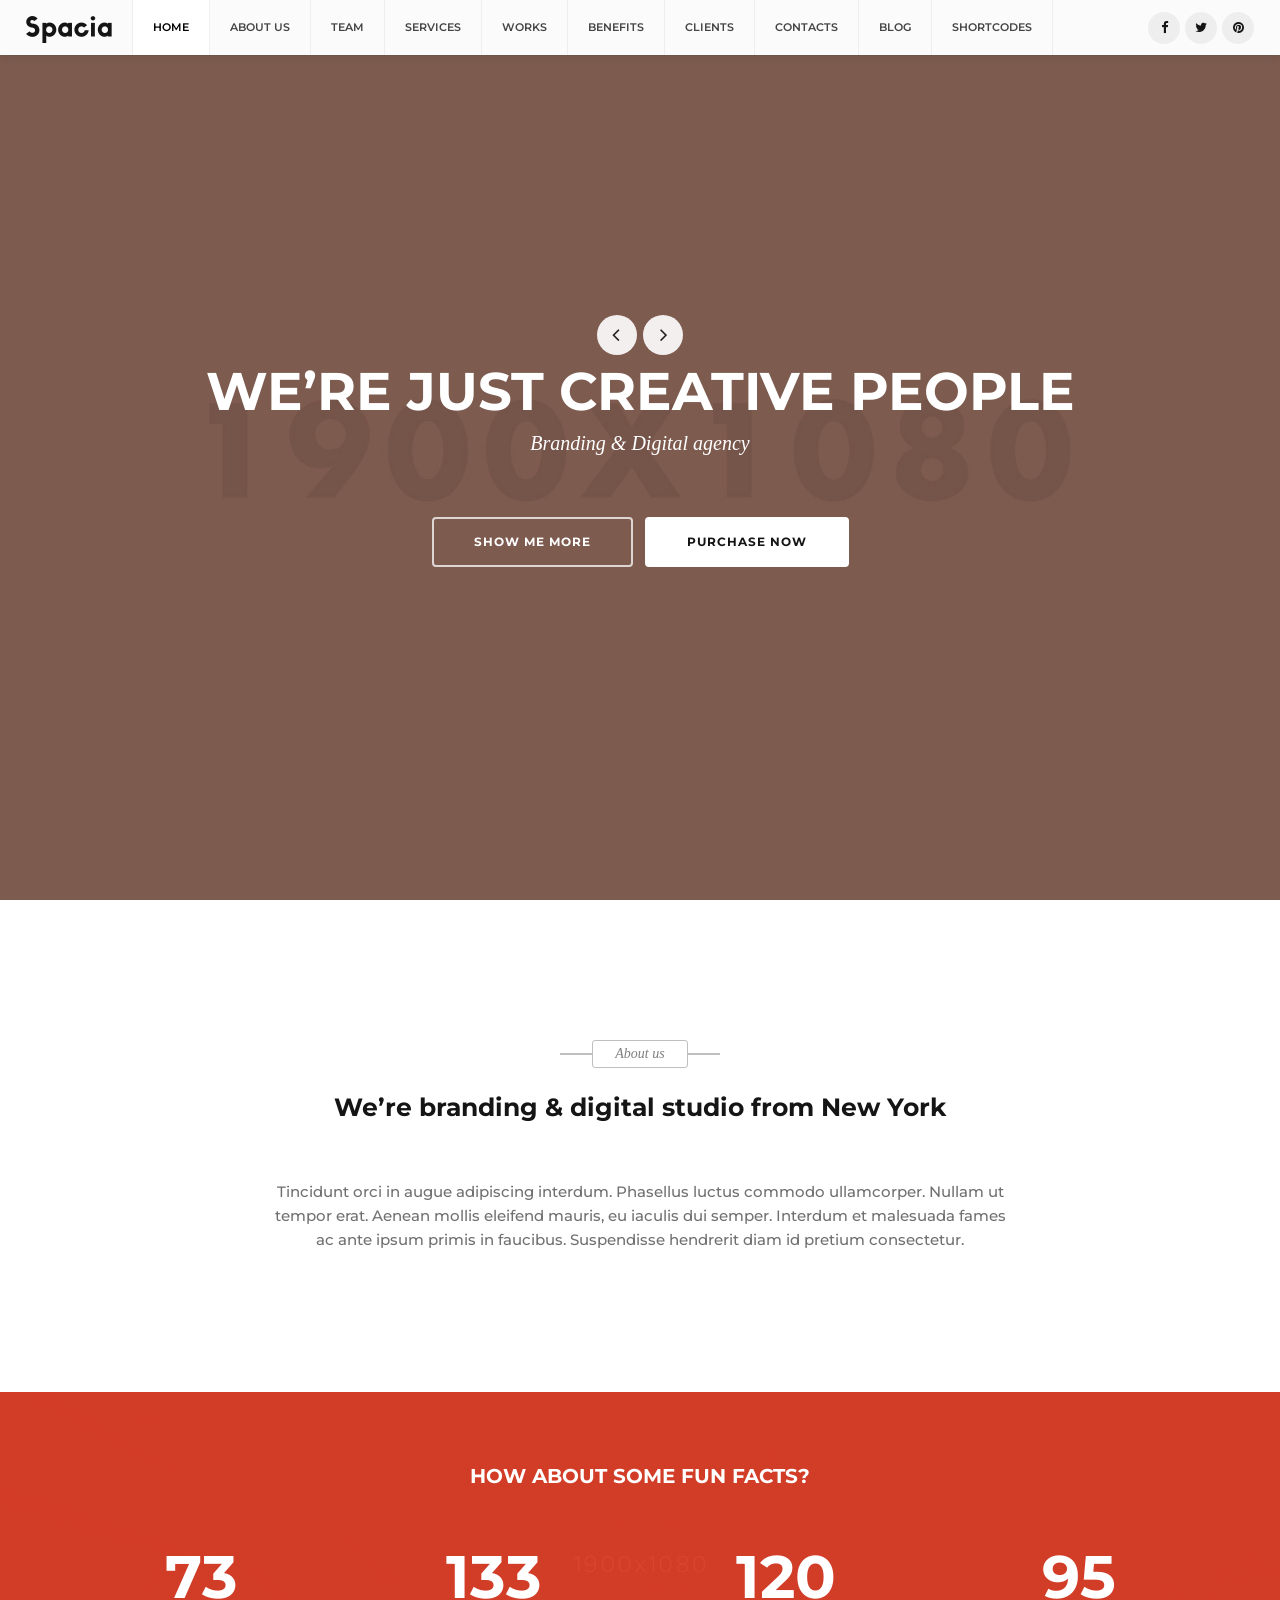
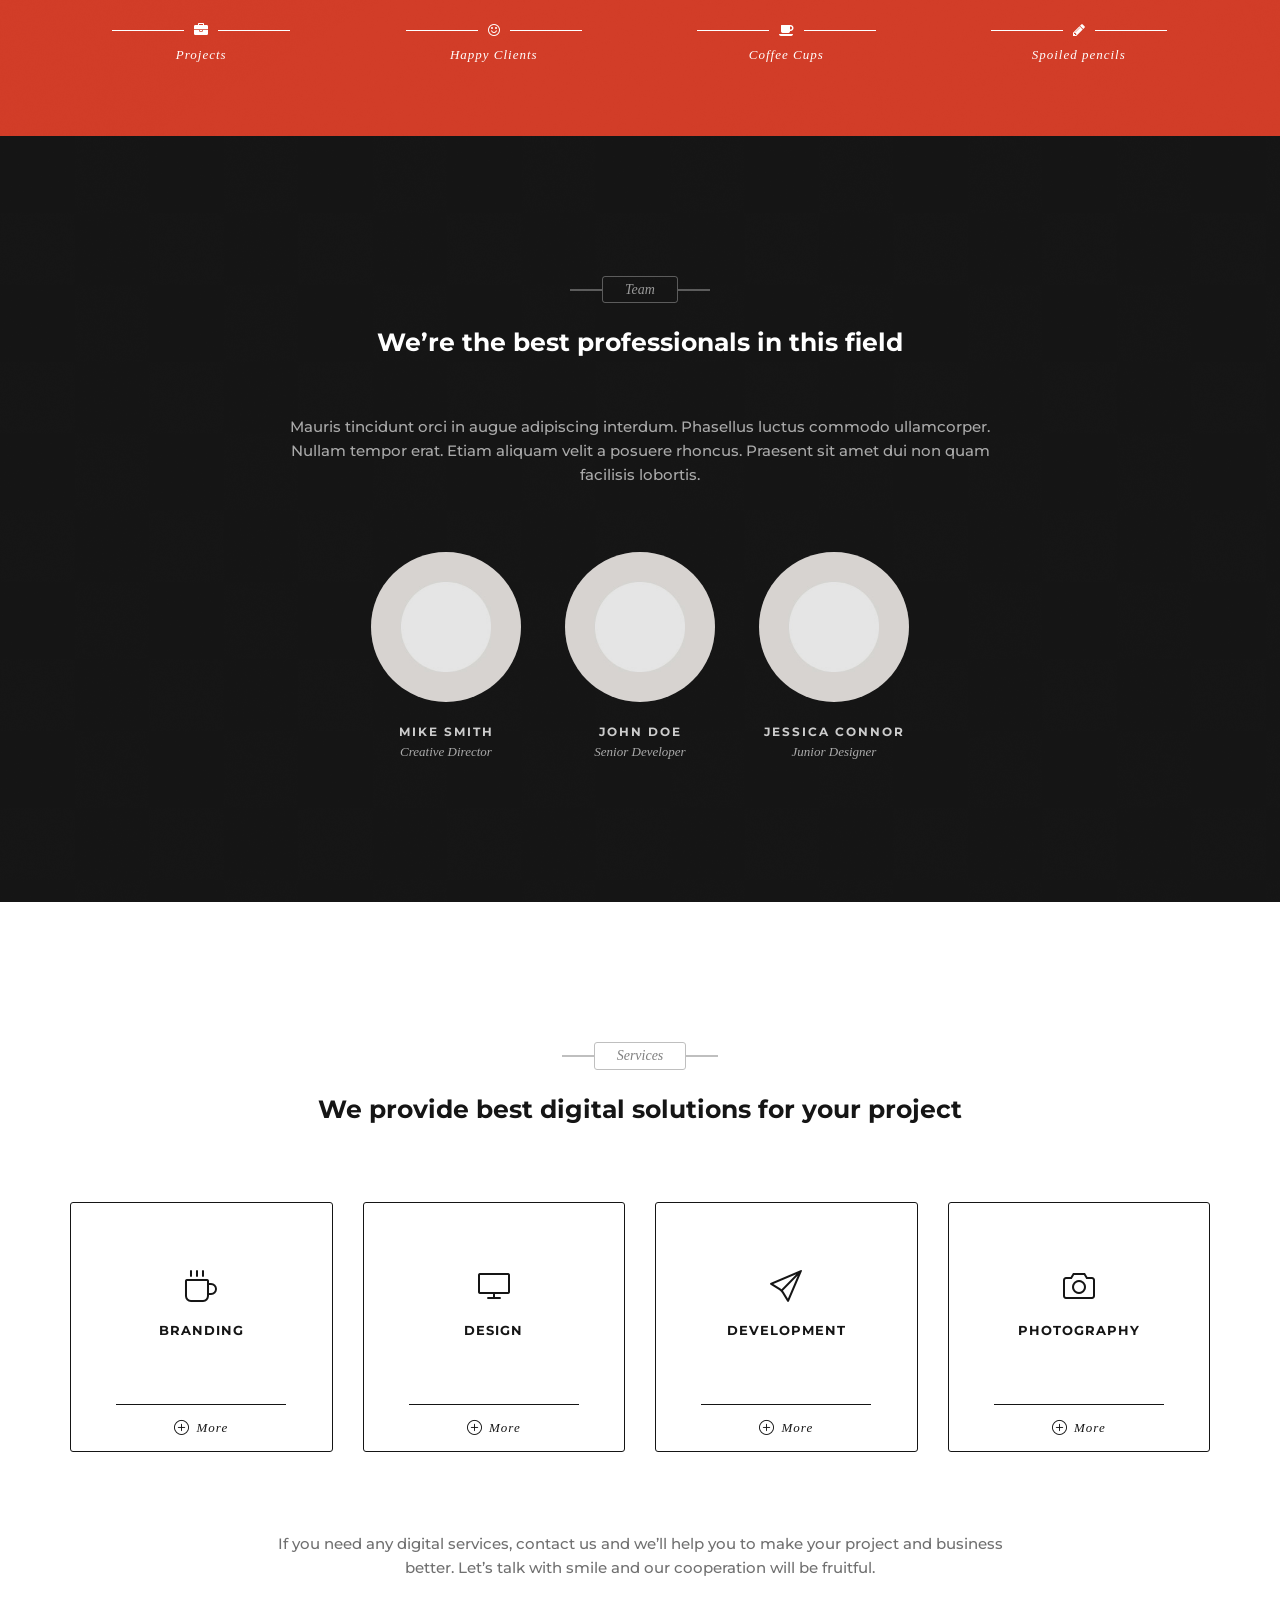
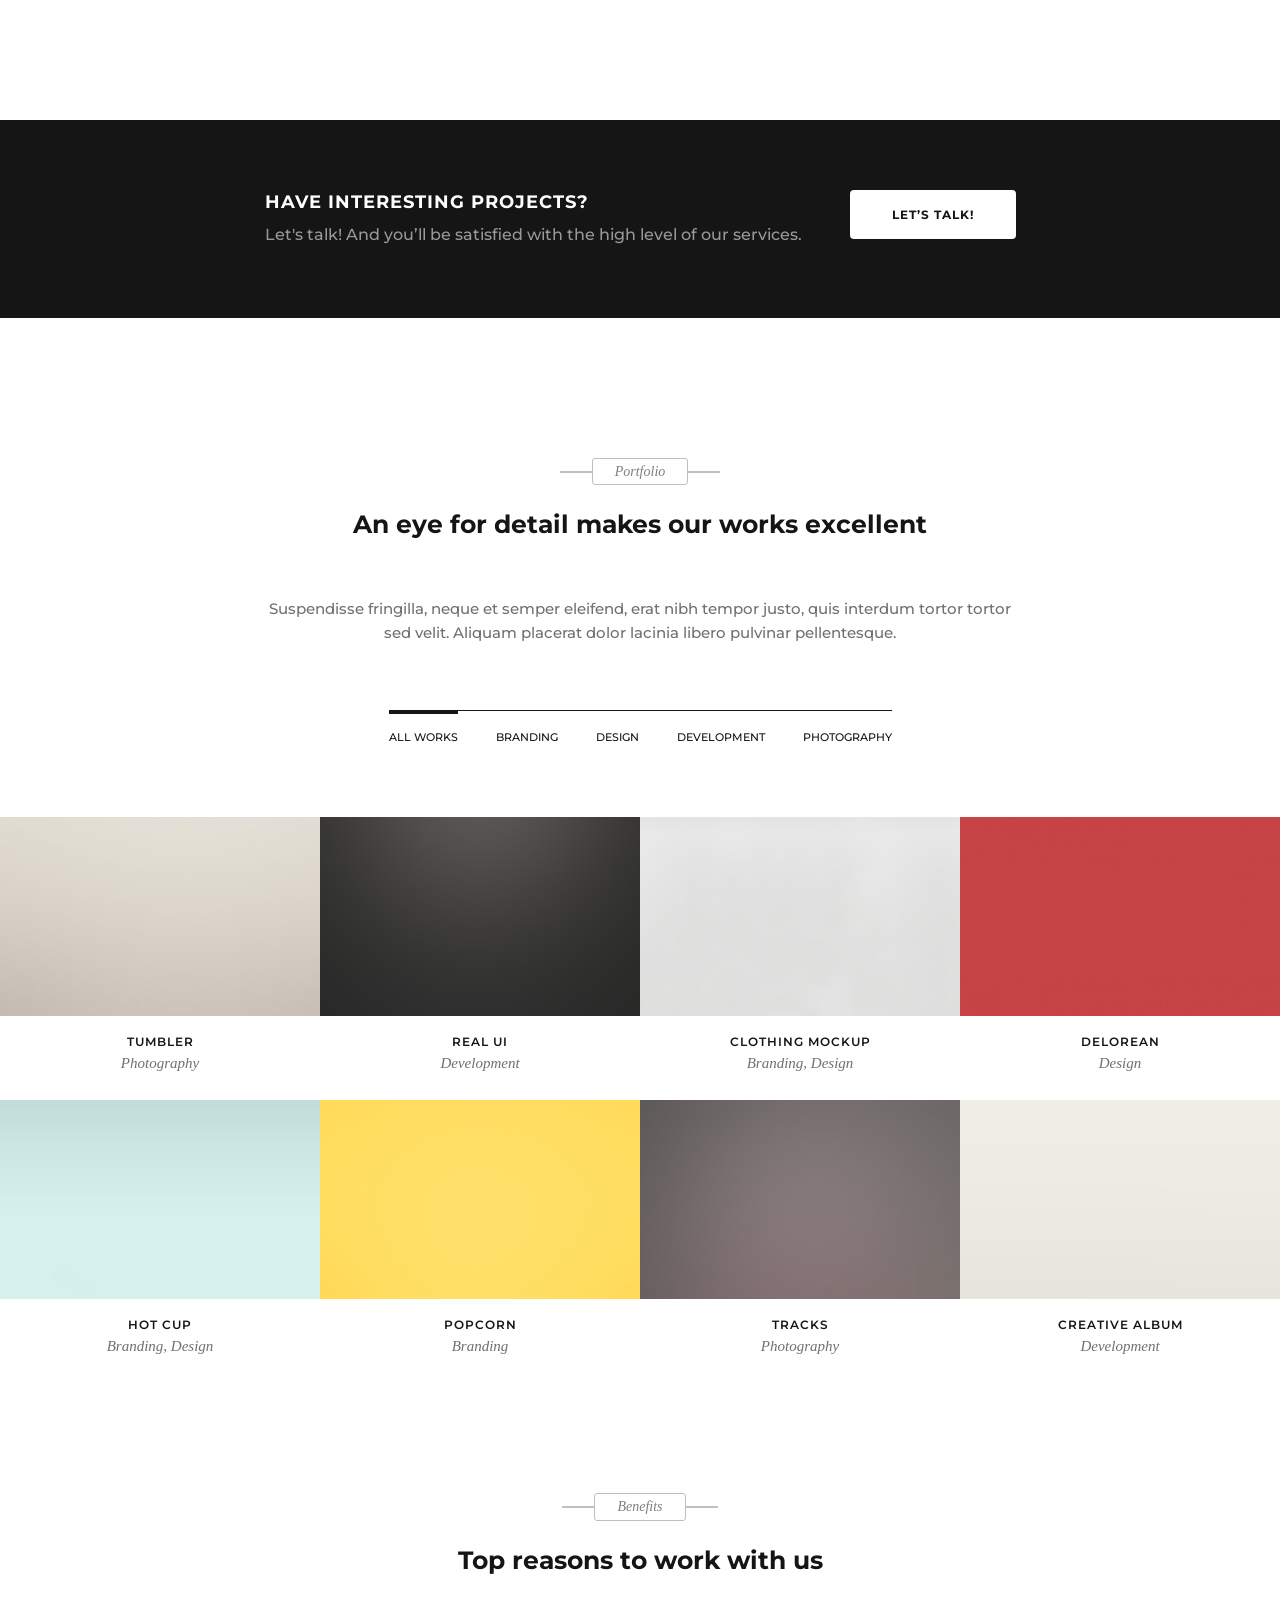
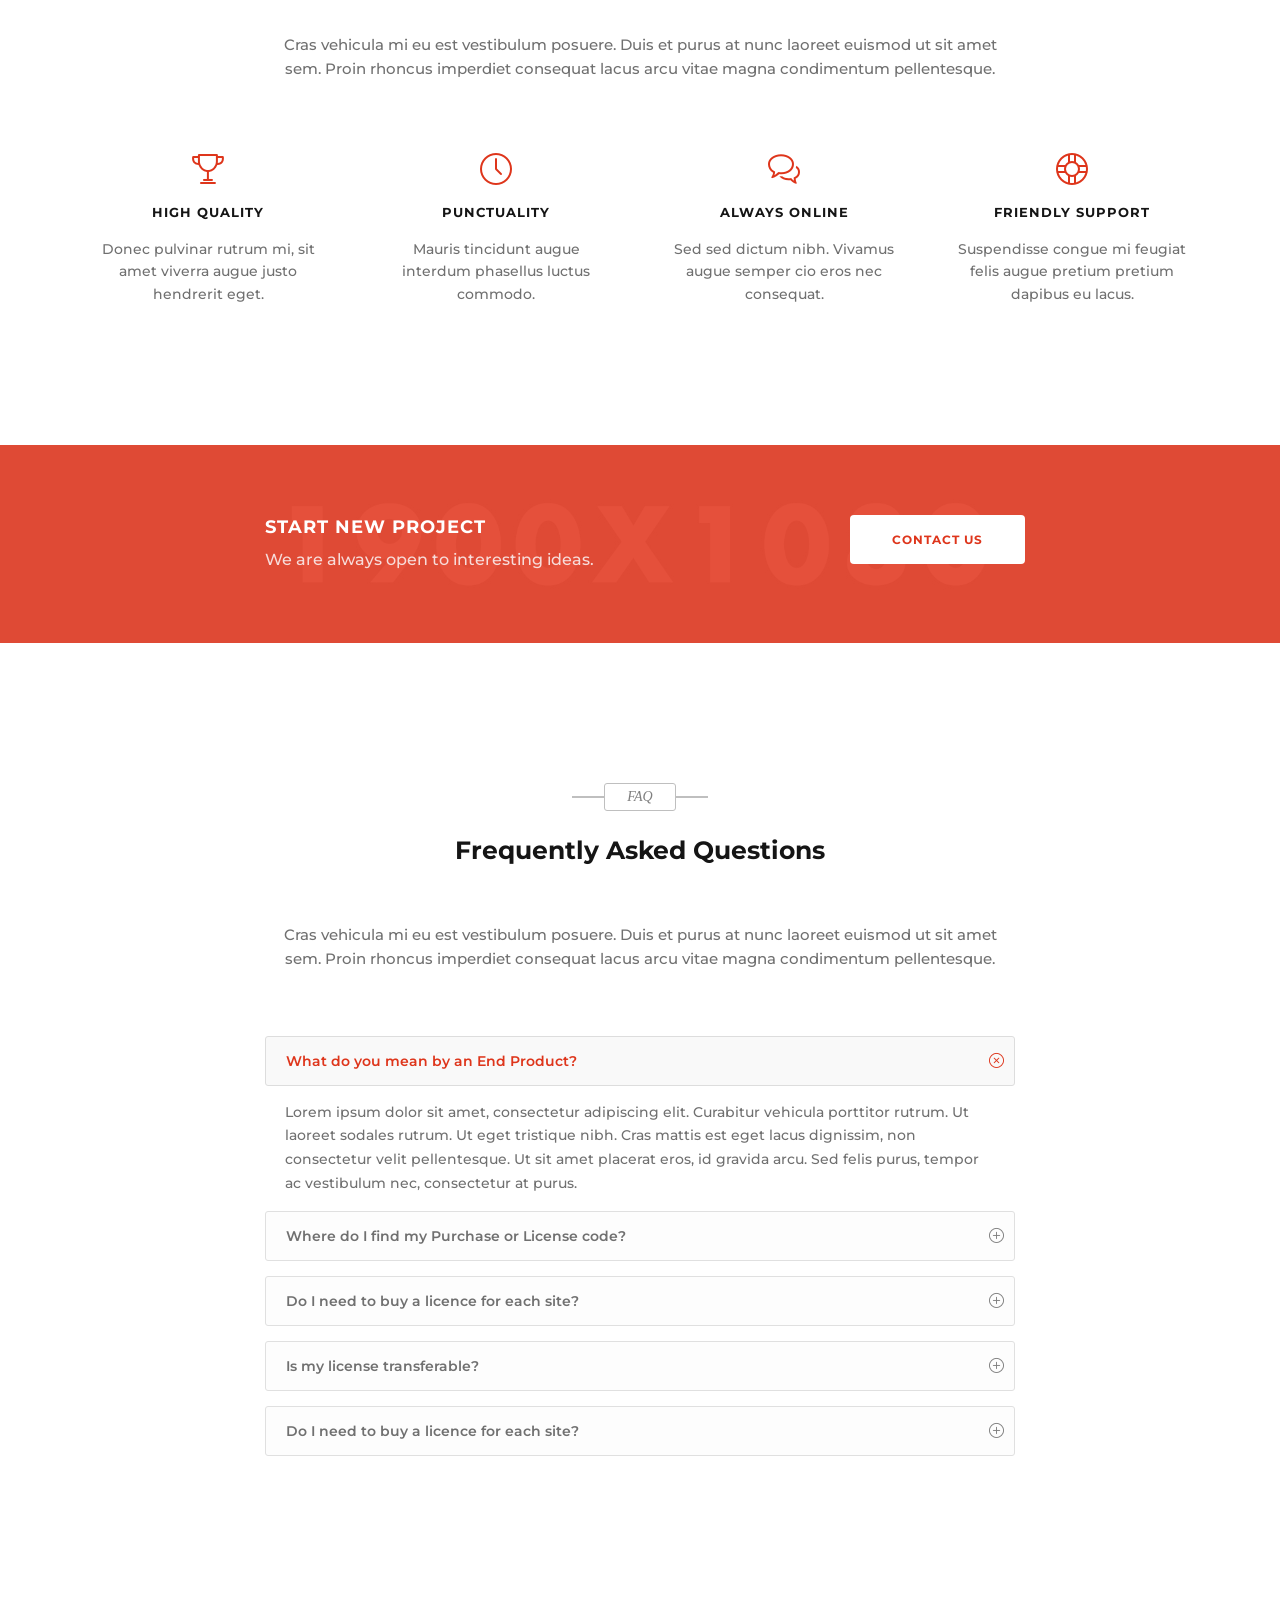
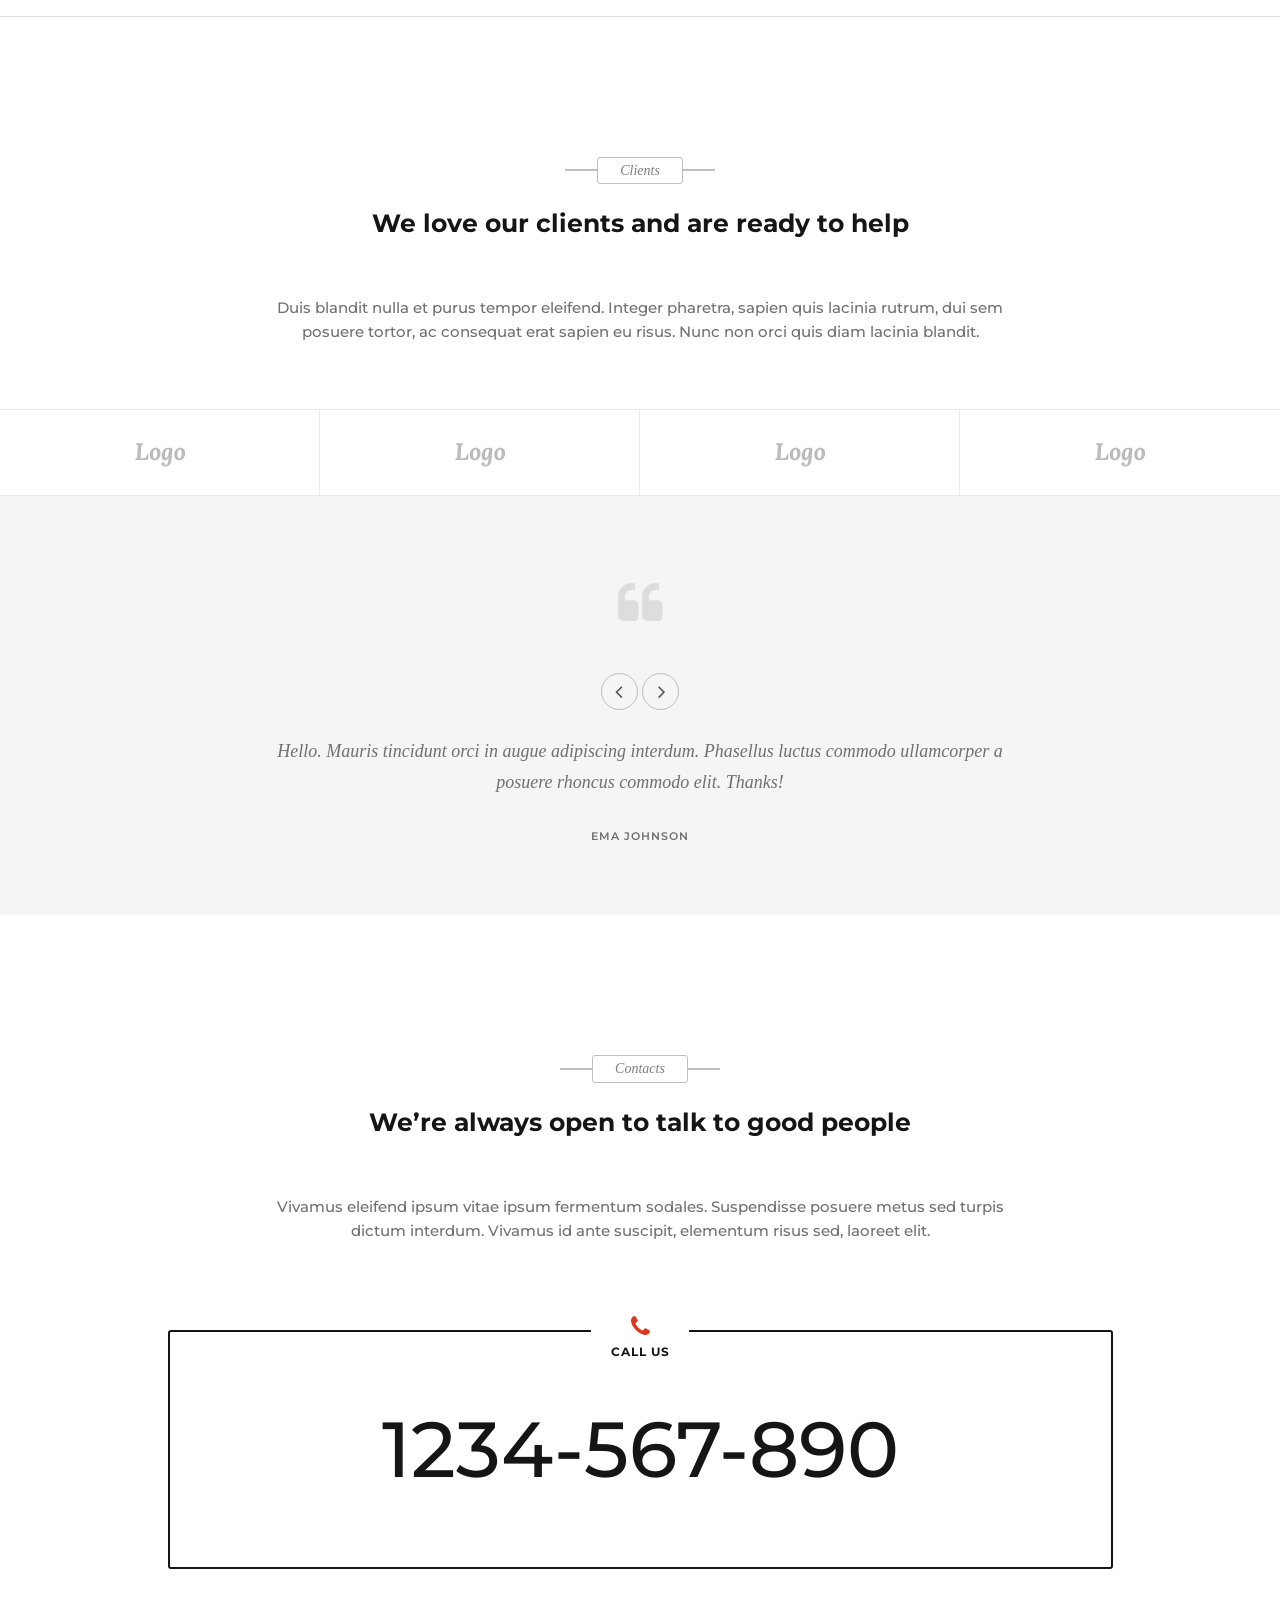
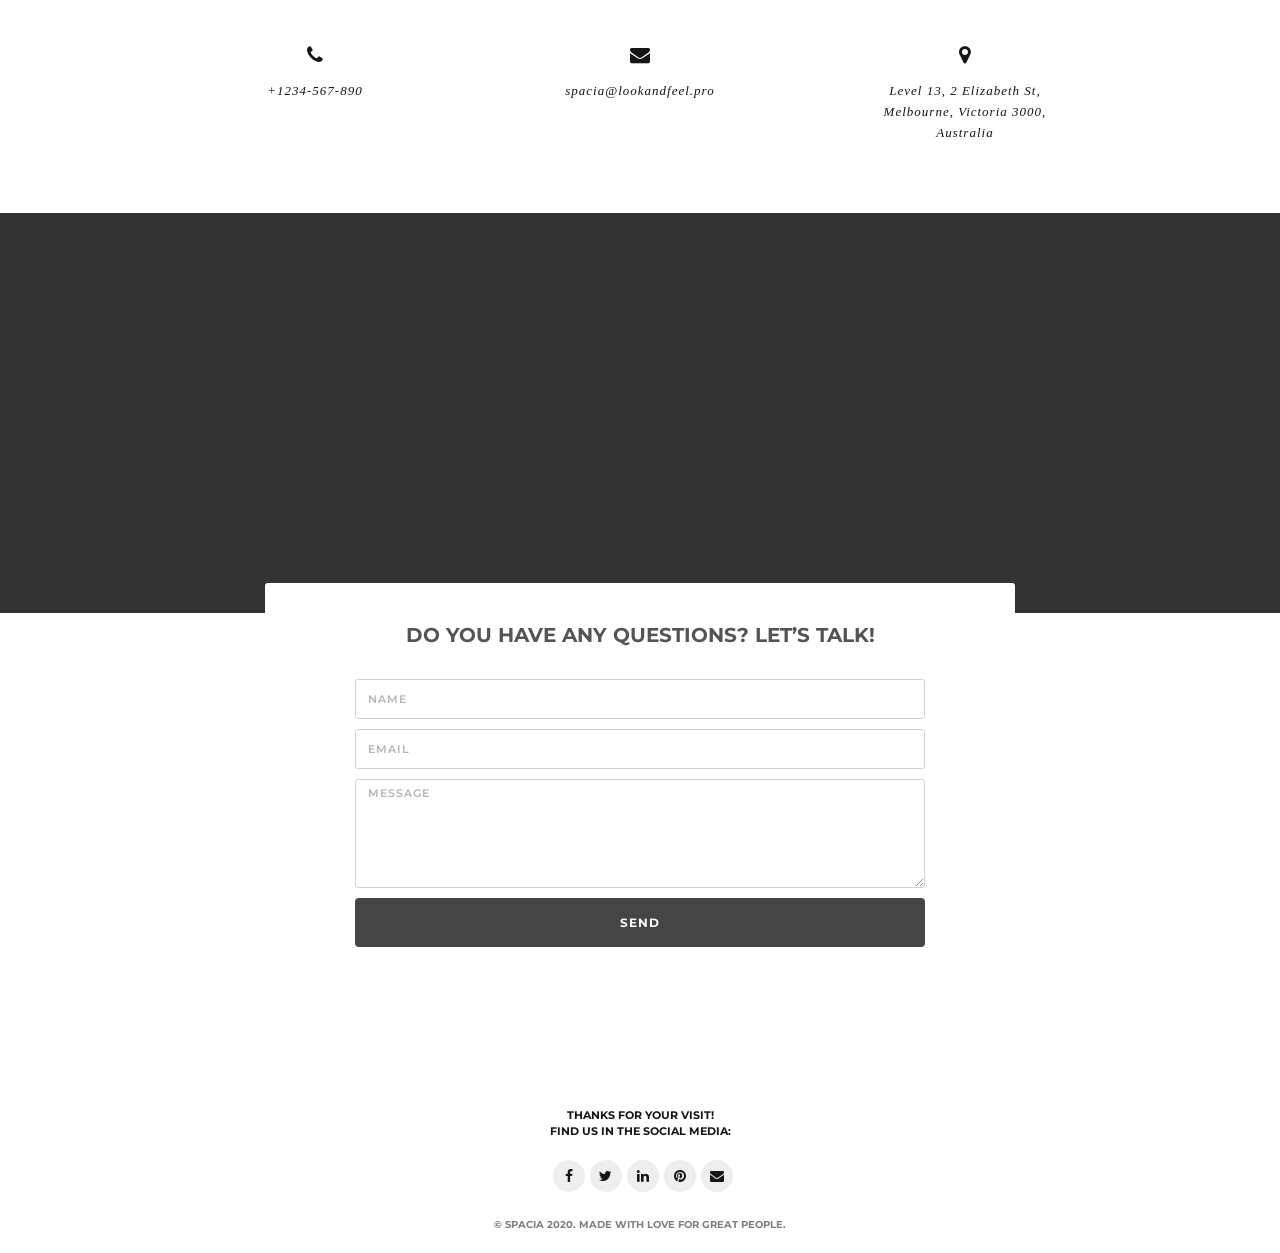
<file: Copy/test/index.html>
<!-- Change the value of lang="en" attribute if your website's language is not English.
You can find the code of your language here - https://www.w3schools.com/tags/ref_language_codes.asp -->
<!DOCTYPE html>
<html lang="en">
    <head>        
        <title>Spacia</title>
        <meta name="description" content="Spacia">
        <meta name="author" content="https://themeforest.net/user/bestlooker/portfolio">
        <meta charset="utf-8">
        <!--[if IE]><meta http-equiv='X-UA-Compatible' content='IE=edge,chrome=1'><![endif]-->
        <meta name="viewport" content="width=device-width, initial-scale=1.0" />
        
        <!-- Favicons -->
        <link rel="shortcut icon" href="images/favicon.png">
        <link rel="apple-touch-icon" href="images/apple-touch-icon.png">
        <link rel="apple-touch-icon" sizes="72x72" href="images/apple-touch-icon-72x72.png">
        <link rel="apple-touch-icon" sizes="114x114" href="images/apple-touch-icon-114x114.png">
        
        <!-- CSS -->
        <link rel="stylesheet" href="css/bootstrap.min.css"><!-- / bootstrap styles -->
        <link rel="stylesheet" href="css/style.css"><!-- / template styles -->
        <link rel="stylesheet" href="css/style-responsive.css"><!-- / responsive styles -->
        <link rel="stylesheet" href="css/jquery.bxslider.css"><!-- / bxslider styles -->
        
        <!-- Icons Fonts -->
        <link rel="stylesheet" href="css/font-awesome.min.css">
        <link rel="stylesheet" href="css/simple-line-icons.css">

        <!-- Color Scheme: uncomment an appropriate line to activate the color scheme -->
        <!-- <link rel="stylesheet" href="css/colors-styles/color-blue.css"> -->
        <!-- <link rel="stylesheet" href="css/colors-styles/color-aqua.css"> -->
        <!-- <link rel="stylesheet" href="css/colors-styles/color-green.css"> -->
        <!-- <link rel="stylesheet" href="css/colors-styles/color-yellow.css"> -->
        <!-- <link rel="stylesheet" href="css/colors-styles/color-orange.css"> -->
        <!-- <link rel="stylesheet" href="css/colors-styles/color-brown.css"> -->
        <!-- <link rel="stylesheet" href="css/colors-styles/color-purple.css"> -->
        <!-- <link rel="stylesheet" href="css/colors-styles/color-gray.css"> -->
        <!-- <link rel="stylesheet" href="css/colors-styles/color-yellow-blue.css"> -->
        <!-- <link rel="stylesheet" href="css/colors-styles/color-aqua-blue.css"> -->
        <!-- <link rel="stylesheet" href="css/colors-styles/color-green-brown.css"> -->
        <!-- <link rel="stylesheet" href="css/colors-styles/color-red-orange.css"> -->
        
    </head>
    <body>
        
        <!-- Page Loader -->
        <div class="page-loader">
            <b></b>
        </div>
        <!-- End Page Loader -->
        
        <!-- Skip to Content -->
        <a href="#main" class="btn skip-to-content">Skip to Content</a>
        <!-- End Skip to Content -->
        
        <!-- Page Wrap -->
        <div class="page">            
                        
            <!-- Navigation panel -->
            <nav class="main-nav stick-fixed">
                <div class="full-wrapper relative clearfix">
                    
                    <!-- Logo ( * your text or image into link tag *) -->
                    <div class="nav-logo-wrap">
                        <a href="#home" class="logo dark"><img src="images/logo-dark.png" width="86" height="27" alt="Logo" /></a>
                    </div>
                    
                    <div class="mobile-nav" role="button" tabindex="0" aria-expanded="false"><i class="fa fa-bars"></i><span class="sr-only">Menu</span></div>
                    
                    <!-- Main Menu -->
                    <div class="inner-nav desktop-nav">                                       
                        <ul class="clearlist scroll-nav">
                            <li class="active"><a href="#home">Home</a></li>
                            <li><a href="#about-us">About us</a></li>
                            <li><a href="#team">Team</a></li>
                            <li><a href="#services">Services</a></li>
                            <li><a href="#works">Works</a></li>
                            <li><a href="#benefits">Benefits</a></li>
                            <li><a href="#clients">Clients</a></li>
                            <li><a href="#contacts">Contacts</a></li>
                            <li><a href="blog.html">Blog</a></li>
                            <li><a href="shortcodes.html">Shortcodes</a></li>
                        </ul>
                    </div>
                    
                    <div class="nav-social-links right">
                        <a href="#" title="Facebook"><i class="fa fa-facebook"></i><span class="sr-only">Facebook profile</span></a>
                        <a href="#" title="Twitter"><i class="fa fa-twitter"></i><span class="sr-only">Twitter profile</span></a>
                        <a href="#" title="Pinterest"><i class="fa fa-pinterest"></i><span class="sr-only">Pinterest profile</span></a>
                    </div>
                
                 </div>
            </nav>        
            <!-- End Navigation panel -->
            
            <main id="main" role="main">
            
                <!-- Home Section -->
                <section class="home-section" id="home">
                    <div style="background-image: url(images/full-width-images/home-image-1.jpg)" class="image-bg parallax-2 js-height-full">
                        
                        <!-- Home Page Content -->
                        <div class="home-content">
                            <div class="home-text">
                                                            
                                <!-- Headings -->
                                <ul class="headings clearlist js-word-sliding" aria-roledescription="carousel">
                                    <li aria-roledescription="slide"><h1>We’re just creative people</h1></li>
                                    <li aria-roledescription="slide"><h1>We love innovation design</h1></li>
                                    <li aria-roledescription="slide"><h1>We’re Spacia digital agency</h1></li>
                                </ul>
                                
                                <h2 class="home-description">Branding & Digital agency</h2>
                                
                                <!-- Call Action -->
                                <div class="home-call-action animate">
                                    <a href="#about-us" class="btn btn-spacia btn-border-w btn-large">Show Me More</a>
                                    <span class="separ-space">&nbsp;</span>
                                    <a href="http://themeforest.net/item/spacia-one-page-parallax-theme/6994440" target="_blank" class="btn btn-spacia btn-w btn-large">Purchase Now</a>
                                </div>
                                
                            </div>
                        </div>
                        <!-- End Home Page Content -->
                        
                    </div>
                </section>
                <!-- End Home Section -->
    
                
                <!-- About Us Section -->
                <section class="page-section" id="about-us">
                    <div class="container">
                        <div class="row">
                            <div class="col-md-8 col-md-offset-2 col-lg-8 col-lg-offset-2">
                                
                                <h2 class="section-title margin-top-null">
                                    About us
                                </h2>
                                
                                <h3 class="section-heading">We’re branding &amp; digital studio from New York</h3>
                                
                                <p class="section-text margin-bot-null">
                                    Tincidunt orci in augue adipiscing interdum. Phasellus luctus commodo ullamcorper. Nullam ut tempor erat. Aenean mollis eleifend mauris, eu iaculis dui semper. Interdum et malesuada fames ac ante ipsum primis in faucibus. Suspendisse hendrerit diam id pretium consectetur.
                                </p>
                                
                            </div>
                        </div>
                    </div>
                </section>
                <!-- End About Us Section -->
                
                <!-- Some Facts Section -->
                <section style="background-image: url(images/full-width-images/section-bg-1.jpg);" class="small-section dark-bg image-color-bg" id="counts">
                    <div class="bg-overlay-1"></div>
                        <div class="container bg-content">
                            <h3 class="small-section-heading">How about some fun facts?</h3>
                            <!-- Counters -->
                            <div class="row">
                                
                                <!-- Counter Item -->
                                <div class="col-xs-6 col-sm-6 col-md-3 col-lg-3">
                                    <div class="count-number">73</div>
                                    <div class="count-icon">
                                        <i class="fa fa-briefcase"></i>
                                    </div>
                                    <div class="count-title">Projects</div>                                
                                </div>
                                <!-- End Counter Item -->
                                
                                <!-- Counter Item -->
                                <div class="col-xs-6 col-sm-6 col-md-3 col-lg-3">
                                    <div class="count-number">133</div>
                                    <div class="count-icon">
                                        <i class="fa fa-smile-o"></i>
                                    </div>
                                    <div class="count-title">Happy Clients</div>                                
                                </div>
                                <!-- End Counter Item -->
                                
                                <!-- Separator which need for mobile devices -->
                                <div class="visible-xs visible-sm count-separator"> </div>
                                
                                <!-- Counter Item -->
                                <div class="col-xs-6 col-sm-6 col-md-3 col-lg-3">
                                    <div class="count-number">120</div>
                                    <div class="count-icon">
                                        <i class="fa fa-coffee"></i>
                                    </div>
                                    <div class="count-title">Coffee Cups</div>                                
                                </div>
                                <!-- End Counter Item -->
                                
                                <!-- Counter Item -->
                                <div class="col-xs-6 col-sm-6 col-md-3 col-lg-3">
                                    <div class="count-number">95</div>
                                    <div class="count-icon">
                                        <i class="fa fa-pencil"></i>
                                    </div>
                                    <div class="count-title">Spoiled pencils</div>                                
                                </div>
                                <!-- End Counter Item -->
                                
                            </div>
                        </div>                   
                    
                </section>
                <!-- End Some Facts Section -->
                
                <!-- Team Section -->
                <section style="background-image: url(images/full-width-images/section-bg-2.jpg);" class="page-section dark-bg image-color-bg team-section" id="team">
                    <div class="bg-overlay-2"></div>
                    <div class="container bg-content">
                        
                        <div class="row">
                            <div class="col-md-8 col-md-offset-2 col-lg-8 col-lg-offset-2">
                                
                                <h2 class="section-title margin-top-null">
                                    Team
                                </h2>
                                
                                <h3 class="section-heading">We’re the best professionals in this field</h3>
                                
                                <p class="section-text">
                                     Mauris tincidunt orci in augue adipiscing interdum. Phasellus luctus commodo ullamcorper. Nullam tempor erat.  Etiam aliquam velit a posuere rhoncus. Praesent sit amet dui non quam facilisis lobortis.
                                </p>
                                
                            </div>
                        </div>
                        
                        <div class="team-grid">
                            
                            <!-- Team Item -->
                            <div class="team-item-wrap">
                                <div class="team-item js-clickable go-fade-in" tabindex="0" role="button">
                                    <!-- Photo, Name and Status -->
                                    <div class="team-photo"><img src="images/team/team-1.jpg" width="150" height="150" alt="Photo of Mike Smith" /></div>
                                    <div class="team-name">Mike Smith</div>
                                    <div class="team-status">Creative Director</div>
                                </div>                            
                                <div class="team-cv">
                                    <div class="team-description">
                                        <p>
                                            Maecenas euismod nisi a dictum consequat. Vestibulum ut purus id est porta porta. Nunc volutpat ac lectus ut aliquet. Nulla a rutrum velit. Etiam at sem ut nisi porta pulvinar. 
                                        </p>
                                        <p>
                                            Fusce quis vulputate ligula, eget aliquam nisl. Vivamus at neque sem. Sed scelerisque dictum vehicula. Interdum et malesuada fames ac ante ipsum primis in faucibus. Maecenas ligula augue, condimentum rutrum quam id, ullamcorper luctus eros. 
                                        </p>
                                    </div>
                                    <address class="team-contacts">
                                        <strong>Contacts</strong>
                                        <br/>
                                        <a href="mailto:spacia@lookandfeel.pro">spacia@lookandfeel.pro</a>
                                        <br/>
                                        <abbr title="Phone">
                                            P:
                                        </abbr>
                                        (123) 456-7890
                                    </address>
                                    <div class="team-social-links">
                                        <a href="#" title="Facebook" aria-label="Facebook"><i class="fa fa-facebook"></i></a>
                                        <a href="#" title="Twitter" aria-label="Twitter"><i class="fa fa-twitter"></i></a>
                                        <a href="#" title="LinkedIn" aria-label="LinkedIn"><i class="fa fa-linkedin"></i></a>
                                        <a href="#" title="Pinterest" aria-label="Pinterest"><i class="fa fa-pinterest"></i></a>
                                        <a href="#" title="E-mail" aria-label="E-mail"><i class="fa fa-envelope"></i></a>
                                    </div>
                                </div> 
                            </div>                           
                            <!-- End Team Item -->
                            
                            <!-- Team Item -->
                            <div class="team-item-wrap">
                                <div class="team-item js-clickable go-fade-in" tabindex="0" role="button">
                                    <!-- Photo, Name and Status -->
                                    <div class="team-photo"><img src="images/team/team-2.jpg" width="150" height="150" alt="" /></div>
                                    <div class="team-name">John Doe</div>
                                    <div class="team-status">Senior Developer</div>
                                </div>
                                <div class="team-cv">
                                    <div class="team-description">
                                        <p>
                                            Maecenas euismod nisi a dictum consequat. Vestibulum ut purus id est porta porta. Nunc volutpat ac lectus ut aliquet. Nulla a rutrum velit. Etiam at sem ut nisi porta pulvinar. 
                                        </p>
                                        <p>
                                            Fusce quis vulputate ligula, eget aliquam nisl. Vivamus at neque sem. Sed scelerisque dictum vehicula. Interdum et malesuada fames ac ante ipsum primis in faucibus. Maecenas ligula augue, condimentum rutrum quam id, ullamcorper luctus eros. 
                                        </p>
                                    </div>
                                    <address class="team-contacts">
                                        <strong>Contacts</strong>
                                        <br/>
                                        <a href="mailto:spacia@lookandfeel.pro">spacia@lookandfeel.pro</a>
                                        <br/>
                                        <abbr title="Phone">
                                            P:
                                        </abbr>
                                        (123) 456-7890
                                    </address>
                                    <div class="team-social-links">
                                        <a href="#" title="Facebook" aria-label="Facebook"><i class="fa fa-facebook"></i></a>
                                        <a href="#" title="Twitter" aria-label="Twitter"><i class="fa fa-twitter"></i></a>
                                        <a href="#" title="LinkedIn" aria-label="LinkedIn"><i class="fa fa-linkedin"></i></a>
                                        <a href="#" title="Pinterest" aria-label="Pinterest"><i class="fa fa-pinterest"></i></a>
                                        <a href="#" title="E-mail" aria-label="E-mail"><i class="fa fa-envelope"></i></a>
                                    </div>
                                </div>
                            </div>
                            <!-- End Team Item -->
                            
                            <!-- Team Item -->
                            <div class="team-item-wrap">
                                <div class="team-item js-clickable go-fade-in" tabindex="0" role="button">
                                    <!-- Photo, Name and Status -->
                                    <div class="team-photo"><img src="images/team/team-3.jpg" width="150" height="150" alt="" /></div>
                                    <div class="team-name">Jessica Connor</div>
                                    <div class="team-status">Junior Designer</div>
                                </div>
                                <div class="team-cv">
                                    <div class="team-description">
                                        <p>
                                            Maecenas euismod nisi a dictum consequat. Vestibulum ut purus id est porta porta. Nunc volutpat ac lectus ut aliquet. Nulla a rutrum velit. Etiam at sem ut nisi porta pulvinar. 
                                        </p>
                                        <p>
                                            Fusce quis vulputate ligula, eget aliquam nisl. Vivamus at neque sem. Sed scelerisque dictum vehicula. Interdum et malesuada fames ac ante ipsum primis in faucibus. Maecenas ligula augue, condimentum rutrum quam id, ullamcorper luctus eros. 
                                        </p>
                                    </div>
                                    <address class="team-contacts">
                                        <strong>Contacts</strong>
                                        <br/>
                                        <a href="mailto:spacia@lookandfeel.pro">spacia@lookandfeel.pro</a>
                                        <br/>
                                        <abbr title="Phone">
                                            P:
                                        </abbr>
                                        (123) 456-7890
                                    </address>
                                    <div class="team-social-links">
                                        <a href="#" title="Facebook" aria-label="Facebook"><i class="fa fa-facebook"></i></a>
                                        <a href="#" title="Twitter" aria-label="Twitter"><i class="fa fa-twitter"></i></a>
                                        <a href="#" title="LinkedIn" aria-label="LinkedIn"><i class="fa fa-linkedin"></i></a>
                                        <a href="#" title="Pinterest" aria-label="Pinterest"><i class="fa fa-pinterest"></i></a>
                                        <a href="#" title="E-mail" aria-label="E-mail"><i class="fa fa-envelope"></i></a>
                                    </div>
                                </div>
                            </div>
                            <!-- End Team Item -->
                            
                        </div>
                        
                        <!-- Container for opened team item  -->
                        <div class="team-opened-wrap" id="team-opened-wrap" ></div>                    
                    </div>
                </section>
                <!-- Team Section -->
                
                <!-- Services Section -->
                <section class="page-section" id="services">
                    <div class="container">
                        <div class="row">
                            <div class="col-md-8 col-md-offset-2 col-lg-8 col-lg-offset-2">
                                
                                <h2 class="section-title margin-top-null">
                                    Services
                                </h2>
                                
                                <h3 class="section-heading">We provide best digital solutions for your project</h3>
                                
                            </div>
                        </div>
                        
                        <!-- Service Grid -->
                        <div class="service-grid">
                            
                            <!-- Service row -->
                            <div class="row">
                                
                                <!-- Service Item -->
                                <div class="col-sm-6 col-md-3 col-lg-3 go-fade-in">
                                    <div class="service-item">
                                        <div class="service-item-inner">
                                            <div class="service-wrap">
                                                
                                                <!-- Service Icon (Simple-line-icons) -->
                                                <div class="service-icon">
                                                    <span class="icon-cup"></span>
                                                </div>
                                                
                                                <!-- Service Title -->
                                                <div class="service-title" role="button" tabindex="0">
                                                    Branding
                                                </div>
                                                <div class="service-full">
                                                    <ul class="sf-list">
                                                        <li>Audit</li>
                                                        <li>Concept</li>
                                                        <li>Marketing</li>
                                                        <li>PR</li>
                                                    </ul>
                                                    <div class="sf-description">
                                                        Vivamus ut tellus ut tortor posuere eleifend ac a massa. Vestibulum convallis leo nec diam ultrices, quis tempor tortor commodo. 
                                                    </div>                                                 
                                                </div>
                                                <div class="service-more">
                                                    <span class="icon-plus sm-icon"></span>
                                                    <span class="sm-more" aria-hidden="true">More</span>
                                                </div>                                            
                                            </div>
                                        </div>
                                    </div>
                                </div>
                                <!-- End Service Item -->
                                
                                <!-- Service Item -->
                                <div class="col-sm-6 col-md-3 col-lg-3 go-fade-in">
                                    <div class="service-item">
                                        <div class="service-item-inner">
                                            <div class="service-wrap">
                                                
                                                <!-- Service Icon (Simple-line-icons) -->
                                                <div class="service-icon">
                                                    <span class="icon-screen-desktop"></span>
                                                </div>
                                                
                                                <!-- Service Title -->
                                                <div class="service-title" role="button" tabindex="0">
                                                    Design
                                                </div>
                                                
                                                <!-- Full Service Description -->
                                                <div class="service-full">
                                                    <ul class="sf-list">
                                                        <li>UX Design</li>
                                                        <li>UI Design</li>
                                                        <li>Web Design</li>
                                                        <li>Interactive Design</li>
                                                    </ul>
                                                    <div class="sf-description">
                                                        Vivamus ut tellus ut tortor posuere eleifend ac a massa. Vestibulum convallis leo nec diam ultrices, quis tempor tortor commodo. 
                                                    </div>                                                 
                                                </div>
                                                
                                                <div class="service-more">
                                                    <span class="icon-plus sm-icon"></span>
                                                    <span class="sm-more" aria-hidden="true">More</span>
                                                </div>
                                                
                                            </div>
                                        </div>
                                    </div>
                                </div>
                                <!-- End Service Item -->
                                
                                
                                <!-- Service Item -->
                                <div class="col-sm-6 col-md-3 col-lg-3 go-fade-in">
                                    <div class="service-item">
                                        <div class="service-item-inner">
                                            <div class="service-wrap">
                                                
                                                <!-- Service Icon (Simple-line-icons) -->
                                                <div class="service-icon">
                                                    <span class="icon-paper-plane"></span>
                                                </div>
                                                
                                                <!-- Service Title -->
                                                <div class="service-title" role="button" tabindex="0">
                                                    Development
                                                </div>
                                                
                                                <!-- Full Service Description -->
                                                <div class="service-full">
                                                    <ul class="sf-list">
                                                        <li>HTML5</li>
                                                        <li>CSS3</li>
                                                        <li>Js, Jquery</li>
                                                        <li>PHP, Wordpress</li>
                                                    </ul>
                                                    <div class="sf-description">
                                                        Vivamus ut tellus ut tortor posuere eleifend ac a massa. Vestibulum convallis leo nec diam ultrices, quis tempor tortor commodo. 
                                                    </div>                                                 
                                                </div>
                                                
                                                <div class="service-more">
                                                    <span class="icon-plus sm-icon"></span>
                                                    <span class="sm-more" aria-hidden="true">More</span>
                                                </div>
                                            </div>
                                        </div>
                                    </div>
                                </div>
                                <!-- End Service Item -->
                                
                                <!-- Service Item -->
                                <div class="col-sm-6 col-md-3 col-lg-3 go-fade-in">
                                    <div class="service-item">
                                        <div class="service-item-inner">
                                            <div class="service-wrap">
                                                
                                                <!-- Service Icon (Simple-line-icons) -->
                                                <div class="service-icon">
                                                    <span class="icon-camera"></span>
                                                </div>
                                                
                                                <!-- Service Title -->
                                                <div class="service-title" role="button" tabindex="0">
                                                    Photography
                                                </div>
                                                
                                                <!-- Full Service Description -->
                                                <div class="service-full">
                                                    <ul class="sf-list">
                                                        <li>Portraits</li>
                                                        <li>Scenic Photography</li>
                                                        <li>Photo Retouching</li>
                                                    </ul>
                                                    <div class="sf-description">
                                                        Vivamus ut tellus ut tortor posuere eleifend ac a massa. Vestibulum convallis leo nec diam ultrices, quis tempor tortor commodo. 
                                                    </div>                                                 
                                                </div>
                                                
                                                <div class="service-more">
                                                    <span class="icon-plus sm-icon"></span>
                                                    <span class="sm-more" aria-hidden="true">More</span>
                                                </div>
                                            </div>
                                        </div>
                                    </div>
                                </div>
                                <!-- End Service Item -->
                                
                            </div>
                            <!-- End Service row -->
                            
                        </div>
                        <!-- End Service Grid -->
                        
                        <div class="row">
                            <div class="col-md-8 col-md-offset-2 col-lg-8 col-lg-offset-2">
                                
                                <p class="section-text margin-bot-null">
                                    If you need any digital services, contact us and we’ll help you to make your project and business better. 
                                    Let’s talk with smile and our cooperation will be fruitful.
                                </p>
                                
                            </div>
                        </div>
                        
                    </div>
                </section>
                <!-- End Services Section -->
                
                <!-- Call Action Block -->
                <section style="background-image: url(images/full-width-images/section-bg-1.jpg);" class="small-section dark-bg image-bg">
                    <div class="bg-overlay-2">
                    </div>
                    <div class="container bg-content">
                        <div class="row">
                            <div class="col-md-8 col-lg-6 col-lg-offset-2 banner-text">
                                <!-- Text -->
                                <h3 class="banner-heading">Have interesting projects?</h3>
                                <p class="banner-decription margin-bot-null">
                                    Let's talk! And you’ll be satisfied with the high level of our services.
                                </p>
                            </div>
                            <div class="col-md-4 col-lg-2 banner-button">
                                <!-- Button -->
                                <a href="#contacts" class="btn btn-spacia btn-w btn-large">Let’s Talk!</a>
                            </div>
                        </div>
                    </div>
                </section>
                <!-- End Call Action Block -->
                
                <!-- Portfolio Section -->
                <section class="page-section padding-bot-null" id="works">
                    <div class="container">
                        <div class="row">
                            <div class="col-md-8 col-md-offset-2 col-lg-8 col-lg-offset-2">
                                
                                <h2 class="section-title margin-top-null">
                                    Portfolio
                                </h2>
                                
                                <h3 class="section-heading">An eye for detail makes our works excellent</h3>
                                
                                <p class="section-text">
                                    Suspendisse fringilla, neque et semper eleifend, erat nibh tempor justo, quis interdum tortor tortor sed velit. Aliquam placerat dolor lacinia libero pulvinar pellentesque.
                                </p>
                                
                            </div>
                        </div>
                    </div>
                    
                    <!-- Works Filter -->
                    <div class="container align-center">    
                        <h4 class="works-filter-title sr-only">Portfolio filter by:</h4>                    
                        <div class="works-filter animate" role="group">                            
                            <button class="filter" data-filter="all" aria-pressed="true">All works</button>
                            <button class="filter" data-filter="branding">Branding</button>
                            <button class="filter" data-filter="design">Design</button>
                            <button class="filter" data-filter="development">Development</button>
                            <button class="filter" data-filter="photography">Photography</button>
                        </div>
                    </div>
                    <!-- End Works Filter -->
                    
                    <!-- Works Grid -->                    
                    <ul class="works-grid clearfix" id="work-grid" aria-live="polite">
                        
                        <!-- Work Item -->
                        <li class="work-item mix photography">
                            <a href="works/project-gallery-1.html" class="work-item-link">
                                <div class="work-img">
                                    <img src="images/portfolio/projects-1.jpg" alt="Work" />
                                </div>
                                <div class="work-intro">
                                    <h4 class="work-title">Tumbler</h4>
                                    <div class="work-descr">
                                        Photography
                                    </div>
                                </div>
                            </a>
                        </li>
                        <!-- End Work Item -->
                        
                        <!-- Work Item -->
                        <li class="work-item mix development">
                            <a href="works/project-video.html" class="work-item-link">
                                <div class="work-img">
                                    <img class="work-img" src="images/portfolio/projects-2.jpg" alt="Work" />
                                </div>
                                <div class="work-intro">
                                    <h4 class="work-title">Real UI</h4>
                                    <div class="work-descr">
                                        Development
                                    </div>
                                </div>
                            </a>
                        </li>
                        <!-- End Work Item -->
                        
                        <!-- Work Item -->
                        <li class="work-item mix branding">
                            <a href="works/project-gallery-2.html" class="work-item-link">
                                <div class="work-img">
                                    <img class="work-img" src="images/portfolio/projects-3.jpg" alt="Work" />
                                </div>
                                <div class="work-intro">
                                    <h4 class="work-title">Clothing Mockup</h4>
                                    <div class="work-descr">
                                        Branding, Design
                                    </div>
                                </div>
                            </a>
                        </li>
                        <!-- End Work Item -->
                        
                        <!-- Work Item -->
                        <li class="work-item mix design">
                            <a href="works/project-gallery-1.html" class="work-item-link">
                                <div class="work-img">
                                    <img class="work-img" src="images/portfolio/projects-4.jpg" alt="Work" />
                                </div>
                                <div class="work-intro">
                                    <h4 class="work-title">Delorean</h4>
                                    <div class="work-descr">
                                        Design
                                    </div>
                                </div>
                            </a>
                        </li>
                        <!-- End Work Item -->
                        
                        <!-- Work Item -->
                        <li class="work-item mix branding design">
                            <a href="works/project-video.html" class="work-item-link">
                                <div class="work-img">
                                    <img class="work-img" src="images/portfolio/projects-5.jpg" alt="Work" />
                                </div>
                                <div class="work-intro">
                                    <h4 class="work-title">Hot Cup</h4>
                                    <div class="work-descr">
                                        Branding, Design
                                    </div>
                                </div>
                            </a>
                        </li>
                        <!-- End Work Item -->
                        
                        <!-- Work Item -->
                        <li class="work-item mix branding">
                            <a href="works/project-gallery-2.html" class="work-item-link">
                                <div class="work-img">
                                    <img class="work-img" src="images/portfolio/projects-6.jpg" alt="Work" />
                                </div>
                                <div class="work-intro">
                                    <h4 class="work-title">Popcorn</h4>
                                    <div class="work-descr">
                                        Branding
                                    </div>
                                </div>
                            </a>
                        </li>
                        <!-- End Work Item -->
                        
                        <!-- Work Item -->
                        <li class="work-item mix photography">
                            <a href="works/project-gallery-1.html" class="work-item-link">
                                <div class="work-img">
                                    <img class="work-img" src="images/portfolio/projects-7.jpg" alt="Work" />
                                </div>
                                <div class="work-intro">
                                    <h4 class="work-title">Tracks</h4>
                                    <div class="work-descr">
                                        Photography
                                    </div>
                                </div>
                            </a>
                        </li>
                        <!-- End Work Item -->
                        
                        <!-- Work Item -->
                        <li class="work-item mix development">
                            <a href="works/project-video.html" class="work-item-link">
                                <div class="work-img">
                                    <img class="work-img" src="images/portfolio/projects-8.jpg" alt="Work" />
                                </div>
                                <div class="work-intro">
                                    <h4 class="work-title">Creative Album</h4>
                                    <div class="work-descr">
                                        Development
                                    </div>
                                </div>
                            </a>
                        </li>
                        <!-- End Work Item -->
                        
                    </ul>                
                    <!-- End Works Grid -->                
                    
                </section>
                <!-- End Portfolio Section -->
                
                <!-- Benefits (features) Section -->
                <section class="page-section" id="benefits">
                    <div class="container">
                        <div class="row">
                            <div class="col-md-8 col-md-offset-2 col-lg-8 col-lg-offset-2">
                                
                                <h2 class="section-title margin-top-null">
                                    Benefits
                                </h2>
                                
                                <h3 class="section-heading">Top reasons to work with us</h3>
                                
                                <p class="section-text">
                                    Cras vehicula mi eu est vestibulum posuere. Duis et purus at nunc laoreet euismod ut sit amet sem. Proin rhoncus imperdiet consequat lacus arcu vitae magna condimentum pellentesque.
                                </p>
                                
                            </div>
                        </div>
                        
                        <!-- Benefits Grid -->
                        <div class="benefits-grid">
                            
                            <!-- Benefit Item -->
                            <div class="benefits-item go-fade-in">
                                <div class="benefits-icon">
                                    <span class="icon-trophy"></span>
                                </div>
                                <h4 class="benefits-title">
                                    High quality
                                </h4>
                                <div class="benefits-descr">
                                    Donec pulvinar rutrum mi, sit amet viverra augue justo hendrerit eget.
                                </div>
                            </div>
                            <!-- End Benefit Item -->
                            
                            <!-- Benefit Item -->
                            <div class="benefits-item go-fade-in">
                                <div class="benefits-icon">
                                    <span class="icon-clock"></span>
                                </div>
                                <h4 class="benefits-title">
                                    Punctuality
                                </h4>
                                <div class="benefits-descr">
                                    Mauris tincidunt augue interdum phasellus luctus commodo.
                                </div>
                            </div>
                            <!-- End Benefit Item -->
                            
                            <!-- Benefit Item -->
                            <div class="benefits-item go-fade-in">
                                <div class="benefits-icon">
                                    <span class="icon-bubbles"></span>
                                </div>
                                <h4 class="benefits-title">
                                    Always online
                                </h4>
                                <div class="benefits-descr">
                                    Sed sed dictum nibh. Vivamus augue semper cio eros nec consequat. 
                                </div>
                            </div>
                            <!-- End Benefit Item -->
                            
                            <!-- Benefit Item -->
                            <div class="benefits-item go-fade-in">
                                <div class="benefits-icon">
                                    <span class="icon-support"></span>
                                </div>
                                <h4 class="benefits-title">
                                    Friendly support
                                </h4>
                                <div class="benefits-descr">
                                    Suspendisse congue mi feugiat felis augue pretium pretium dapibus eu lacus.
                                </div>
                            </div>
                            <!-- End Benefit Item -->
                            
                        </div>
                        <!-- End Benefits Grid -->
                        
                    </div>
                </section>
                <!-- End Benefits (features) Section -->
                
                <!-- Call Action Block -->
                <section style="background-image: url(images/full-width-images/section-bg-3.jpg);" class="small-section dark-bg image-color-bg">
                    <div class="bg-overlay-1"></div>
                    <div class="container bg-content">
                        <div class="row">
                            <div class="col-md-8 col-lg-6 col-lg-offset-2 banner-text">
                                
                                <!-- Text -->
                                <h3 class="banner-heading">Start new project</h3>                            
                                <p class="banner-decription margin-bot-null">
                                    We are always open to interesting ideas.
                                </p>
                                
                            </div>
                            <div class="col-md-4 col-lg-2 banner-button">
                                
                                <!-- Button -->
                                <a href="#contacts" class="btn btn-spacia btn-w-color btn-large">Contact Us</a>
                            
                            </div>
                        </div>
                    </div>
                </section>
                <!-- End Call Action Block -->
                
                <!-- Pricing Section -->
                <section class="page-section" id="pricing">
                    <div class="container">
                        <div class="row">
                            <div class="col-md-8 col-md-offset-2 col-lg-8 col-lg-offset-2">
                                
                                <h2 class="section-title margin-top-null">
                                   FAQ
                                </h2>
                                
                                <h3 class="section-heading">Frequently Asked Questions</h3>
                                
                                <p class="section-text">
                                    Cras vehicula mi eu est vestibulum posuere. Duis et purus at nunc laoreet euismod ut sit amet sem. Proin rhoncus imperdiet consequat lacus arcu vitae magna condimentum pellentesque.
                                </p>
                                
                            </div>
                        </div>
                        
                        <div class="row">
                            <div class="col-sm-8 col-sm-offset-2 align-left">
                                
                                <!-- Accordion -->
                                <dl class="accordion">
                                    <dt>
                                        <a href="">What do you mean by an End Product?</a>
                                    </dt>
                                    <dd>
                                        Lorem ipsum dolor sit amet, consectetur adipiscing elit. Curabitur vehicula porttitor rutrum. Ut laoreet sodales rutrum. Ut eget tristique nibh. Cras mattis est eget lacus dignissim, non consectetur velit pellentesque. Ut sit amet placerat eros, id gravida arcu. Sed felis purus, tempor ac vestibulum nec, consectetur at purus. 
                                    </dd>
                                    <dt>
                                        <a href="">Where do I find my Purchase or License code?</a>
                                    </dt>
                                    <dd>
                                        Donec nec justo eget felis facilisis fermentum. Aliquam porttitor mauris sit amet orci. Aenean dignissim pellentesque felis.
                                    </dd>
                                    <dt>
                                        <a href="">Do I need to buy a licence for each site?</a>
                                    </dt>
                                    <dd>
                                        Lorem ipsum dolor sit amet, consectetuer adipiscing elit. Phasellus hendrerit. Pellentesque aliquet nibh nec urna.
                                    </dd>
                                    <dt>
                                        <a href="">Is my license transferable?</a>
                                    </dt>
                                    <dd>
                                        Lorem ipsum dolor sit amet, consectetuer adipiscing elit. Phasellus hendrerit. Pellentesque aliquet nibh nec urna.
                                    </dd>
                                    <dt>
                                        <a href="">Do I need to buy a licence for each site?</a>
                                    </dt>
                                    <dd>
                                        Lorem ipsum dolor sit amet, consectetuer adipiscing elit. Phasellus hendrerit. Pellentesque aliquet nibh nec urna.
                                    </dd>
                                </dl>
                                <!-- End Accordion -->
                                
                            </div>
                        </div>            
                        
                    </div>
                </section>
                <!-- End Section -->
                
                
                <hr class="margin-top-null margin-bot-null" />
                
                
                <!-- Clients Section -->
                <section class="page-section padding-bot-null" id="clients">
                    <div class="container">
                        <div class="row">
                            <div class="col-md-8 col-md-offset-2 col-lg-8 col-lg-offset-2">
                                
                                <h2 class="section-title margin-top-null">
                                    Clients
                                </h2>
                                
                                <h3 class="section-heading">We love our clients and are ready to help</h3>
                                
                                <p class="section-text">
                                    Duis blandit nulla et purus tempor eleifend. Integer pharetra, sapien quis lacinia rutrum, dui sem posuere tortor, ac consequat erat sapien eu risus. Nunc non orci quis diam lacinia blandit. 
                                </p>                        
                                
                            </div>
                        </div>
                    </div>
                    
                    <!-- Clients Logos -->
                    <div class="clients-logos">
                        
                        <!-- Copy logos row if you need more logos -->
                        <div class="clients-logos-row">
                            <a href="#" class="client-item"><img src="images/clients-logos/client-1.png" alt="Client1" /></a>
                            <a href="#" class="client-item"><img src="images/clients-logos/client-2.png" alt="Client2" /></a>
                            <a href="#" class="client-item"><img src="images/clients-logos/client-3.png" alt="Client3" /></a>
                            <a href="#" class="client-item"><img src="images/clients-logos/client-4.png" alt="Client4" /></a>
                        </div>
                        
                    </div>
                    <!-- End Clients Logos -->
                    
                    <!-- Reviews -->
                    <div class="small-section gray-bg">
                        <div class="container">
                            <div class="row">
                                <div class="col-md-8 col-md-offset-2 col-lg-8 col-lg-offset-2">
                                    
                                    <h2 class="sr-only">Clients reviews</h2>
                                    
                                    <div class="text-carousel">
                                        <div class="tc-icon">
                                            <i class="fa fa-quote-left"></i>
                                        </div>
                                        <!-- Arrows -->
                                        <div class="tc-arrows animate" id="tc-controls-2">
                                            <div class="tc-arrow-left"></div>
                                            <div class="tc-arrow-right"></div>
                                        </div>
                                        <div class="tc-content">
                                            <!-- Review -->
                                            <ul class="tc-slider clients-slider" aria-roledescription="carousel">
                                                <li aria-roledescription="slide">
                                                    <blockquote class="client-review">
                                                        Hello. Mauris tincidunt orci in augue adipiscing interdum. Phasellus luctus commodo ullamcorper a posuere rhoncus commodo elit. Thanks!
                                                    </blockquote>                                                
                                                    
                                                    <!-- Author -->
                                                    <div class="tc-author">
                                                        Ema Johnson
                                                    </div>
                                                </li>
                                                
                                                <li aria-roledescription="slide">
                                                    <blockquote class="client-review">
                                                        Morbi gravida mattis sem, eget tincidunt risus malesuada vitae. Maecenas vel erat tortor. Suspendisse potenti.
                                                    </blockquote>                                                
                                                    
                                                    <!-- Author -->
                                                    <div class="tc-author">
                                                        Sam Deen
                                                    </div>
                                                </li>
                                                
                                                <li aria-roledescription="slide">
                                                    <blockquote class="client-review">
                                                        Aenean congue, risus ut aliquam dapibus, sapien quam rhoncus leo, vel porta libero leo eu neque. Thanks!
                                                    </blockquote>                                                
                                                    
                                                    <!-- Author -->
                                                    <div class="tc-author">
                                                        John Doe
                                                    </div>
                                                </li>
                                            </ul>
                                        </div>                                    
                                    </div>
                                </div>
                            </div>
                        </div>
                    </div>
                    <!-- Reviews -->
                    
                </section>
                <!-- Clients Section -->
                
                <!-- Contacts Section -->
                <section class="page-section contacts" id="contacts">
                    <div class="container margin-bot">
                        <div class="row">
                            <div class="col-md-8 col-md-offset-2 col-lg-8 col-lg-offset-2">
                                
                                <h2 class="section-title margin-top-null">
                                    Contacts
                                </h2>
                                
                                <h3 class="section-heading">We’re always open to talk to good people</h3>
                                
                                <p class="section-text">
                                    Vivamus eleifend ipsum vitae ipsum fermentum sodales. Suspendisse posuere metus sed turpis dictum interdum. Vivamus id ante suscipit, elementum risus sed, laoreet elit. 
                                </p>
                                
                            </div>
                        </div>
                        
                        <div class="row">
                            <div class="col-md-10 col-md-offset-1 col-lg-10 col-lg-offset-1">
                                
                                <div class="phone go-fade-in">
                                    
                                    <h4 class="phone-title margin-top-null">
                                        <span class="phone-icon"><i class="fa fa-phone"></i></span>
                                        Call Us
                                    </h4>
                                    
                                    <!-- Enter your phone number here -->
                                    <div class="phone-number">1234-567-890</div>
                                    
                                </div>
                                
                                <div class="row">
                                    
                                    <!-- Phone Block -->
                                    <div class="col-sm-4 col-md-4 col-lg-4 contact-block go-fade-in">
                                        
                                        <h4 class="sr-only">Our Phone</h4>
                                        
                                        <div class="contact-icon">
                                            <!-- Enter your e-mail here -->
                                            <a href="tel:+1234-567-890"><i class="fa fa-phone"></i></a>
                                        </div>
                                        
                                        <div class="contact-text">
                                            <!-- Enter your e-mail here -->
                                            <a href="tel:+1234-567-890">+1234-567-890</a>
                                        </div>
                                        
                                    </div>
                                    
                                    <!-- Email Block -->
                                    <div class="col-sm-4 col-md-4 col-lg-4 contact-block go-fade-in">
                                        
                                        <h4 class="sr-only">Our E-mail</h4>
                                        
                                        <div class="contact-icon">
                                            <!-- Enter your e-mail here -->
                                            <a href="mailto:spacia@lookandfeel.pro"><i class="fa fa-envelope"></i></a>
                                        </div>
                                        
                                        <div class="contact-text">
                                            <!-- Enter your e-mail here -->
                                            <a href="mailto:spacia@lookandfeel.pro">spacia@lookandfeel.pro</a>
                                        </div>
                                        
                                    </div>
                                    
                                    <!-- Address Block -->
                                    <div class="col-sm-4 col-md-4 col-lg-4 contact-block go-fade-in">
                                        
                                        <h4 class="sr-only">Our Address</h4>
                                        
                                        <div class="contact-icon">
                                            <i class="fa fa-map-marker"></i>
                                        </div>
                                        
                                        <div class="contact-text">
                                            <!-- Enter your address here -->
                                            Level 13, 2 Elizabeth St, Melbourne, Victoria 3000, Australia
                                        </div>
                                        
                                    </div>
                                </div>
                                
                            </div>
                        </div>
                    </div>
                    
                    <!-- Google Map -->
                    <div class="google-map">
                        <h4 class="sr-only">Map</h4>
                        <iframe src="https://www.google.com/maps/embed?pb=!1m18!1m12!1m3!1d12286.715636833376!2d-75.59837531200412!3d39.65694025682884!2m3!1f0!2f0!3f0!3m2!1i1024!2i768!4f13.1!3m3!1m2!1s0x89c703f3d191cf13%3A0xf4674106f987fe3a!2s245+Quigley+Blvd+Ste+K%2C+New+Castle%2C+DE+19720%2C+USA!5e0!3m2!1sen!2sua!4v1530266633608" width="600" height="450" style="border:0" allowfullscreen></iframe>
                    </div>                
                    <!-- End Google Map -->
                    
                    
                    <!-- White Overspace on Map -->
                    <div class="container">
                        <div class="row">
                            <div class="col-md-8 col-md-offset-2 col-lg-8 col-lg-offset-2">
                                <div class="contact-overspace"></div>
                            </div>
                        </div>
                    </div>
                    <!-- End White Overspace on Map -->
                    
                    <!-- Contacts Form Container -->
                    <div class="container map-fix">
                        <div class="row">
                            <div class="col-md-8 col-md-offset-2 col-lg-8 col-lg-offset-2">
                                <div class="contact-form-wrap align-left">
                                                                    
                                    <!-- Form -->
                                    <form method="post" action="contact.php" id="form" class="form contact-form go-fade-in">
                                        
                                        <!-- Form Heading -->
                                        <h3 class="sr-only">Contact form</h3>
                                        <h4 class="small-section-heading margin-top-null align-center">Do you have any questions? Let’s talk!</h4>
                                        
                                        <!-- Name -->
                                        <div class="form-group">
                                            <label for="name" class="sr-only">Name</label>
                                            <input type="text" name="name" id="name" class="form-control" placeholder="Name" pattern=".{3,100}" required aria-required="true">
                                        </div>
                                        
                                        <!-- Email -->
                                        <div class="form-group">
                                            <label for="email" class="sr-only">E-mail</label>
                                            <input type="email" name="email" id="email" class="form-control" placeholder="Email" pattern=".{5,100}" required aria-required="true">
                                        </div>
                                        
                                        <!-- Message -->
                                        <div class="form-group">
                                            <label for="text" class="sr-only">Message</label>
                                            <textarea name="text" id="text" class="form-control" rows="6" placeholder="Message"></textarea>
                                        </div>
                                        
                                        <!-- Number -->
                                        <div class="form-group">
                                            <input type="hidden" name="number" id="number" class="form-control">
                                        </div> 
                                        
                                        <!-- Send Button -->                                 
                                        <button type="submit" class="btn btn-spacia btn-large btn-full" aria-controls="form-success">
                                            Send
                                        </button>
                                        
                                    </form>
                                    <!-- End Form -->
                                    
                                    <!-- Success Message -->
                                    <div class="form-success" id="form-success" role="region" aria-live="polite" aria-atomic="true"></div>
                                    
                                </div>
                            </div>
                        </div>
                    </div>
                    <!-- End Contacts Form Container -->
                    
                </section>
                <!-- End Contacts Section -->
            
            </main>
            
            <!-- Foter -->
            <footer class="footer" role="contentinfo">
                <div class="full-wrapper">
                    
                    <!-- Footer Text -->
                    <div class="footer-text">
                        Thanks for your visit!
                        <br/>
                        <h2 class="footer-text">Find us in the social media:</h2>
                    </div>
                    <!-- End Footer Text -->
                    
                    <!-- Social Links -->
                    <div class="footer-social-links">
                        <div class="social-links">
                            <a href="#" title="Facebook"><i class="fa fa-facebook"></i><span class="sr-only">Facebook</span></a>
                            <a href="#" title="Twitter"><i class="fa fa-twitter"></i><span class="sr-only">Twitter</span></a>
                            <a href="#" title="LinkedIn+"><i class="fa fa-linkedin"></i><span class="sr-only">LinkedIn+</span></a>
                            <a href="#" title="Pinterest"><i class="fa fa-pinterest"></i><span class="sr-only">Pinterest</span></a>
                            <a href="#" title="E-mail"><i class="fa fa-envelope"></i><span class="sr-only">E-mail</span></a>
                        </div>
                    </div>
                    <!-- End Social Links -->
                    
                    <!-- Copyright -->
                    <div class="footer-copy">
                        © Spacia 2020. Made with love for great people.
                    </div>
                    <!-- End Copyright -->
                    
                </div>
            </footer>
            <!-- End Foter -->
            
        </div>
        <!-- End Page Wrap -->
        

        
        <!-- JS -->
        <script src="js/jquery-1.9.1.min.js"></script>
        <script src="js/jquery-migrate-1.2.1.min.js"></script>
        <script src="js/jquery.easing.1.3.js"></script>
        <script src="js/bootstrap.min.js"></script>
        <script src="js/jquery.smooth-scroll.js"></script>
        <script src="js/jquery.scrollTo.min.js"></script>
        <script src="js/jquery.localScroll.min.js"></script>
        <script src="js/jquery.viewport.mini.js"></script>
        <script src="js/jquery.countTo.js"></script>
        <script src="js/jquery.appear.js"></script>
        <script src="js/jquery.fittext.js"></script>
        <script src="js/jquery.fitvids.js"></script>
        <script src="js/jquery.sticky.js"></script>
        <script src="js/jquery.parallax-1.1.3.js"></script>
        <script src="js/jquery.bxslider.min.js"></script>
        <script src="js/jquery.mixitup.min.js"></script>
        <script src="js/all.js"></script>
        <!--[if lt IE 10]><script src="js/placeholder.js"></script><![endif]-->
    </body>
</html>
</file>
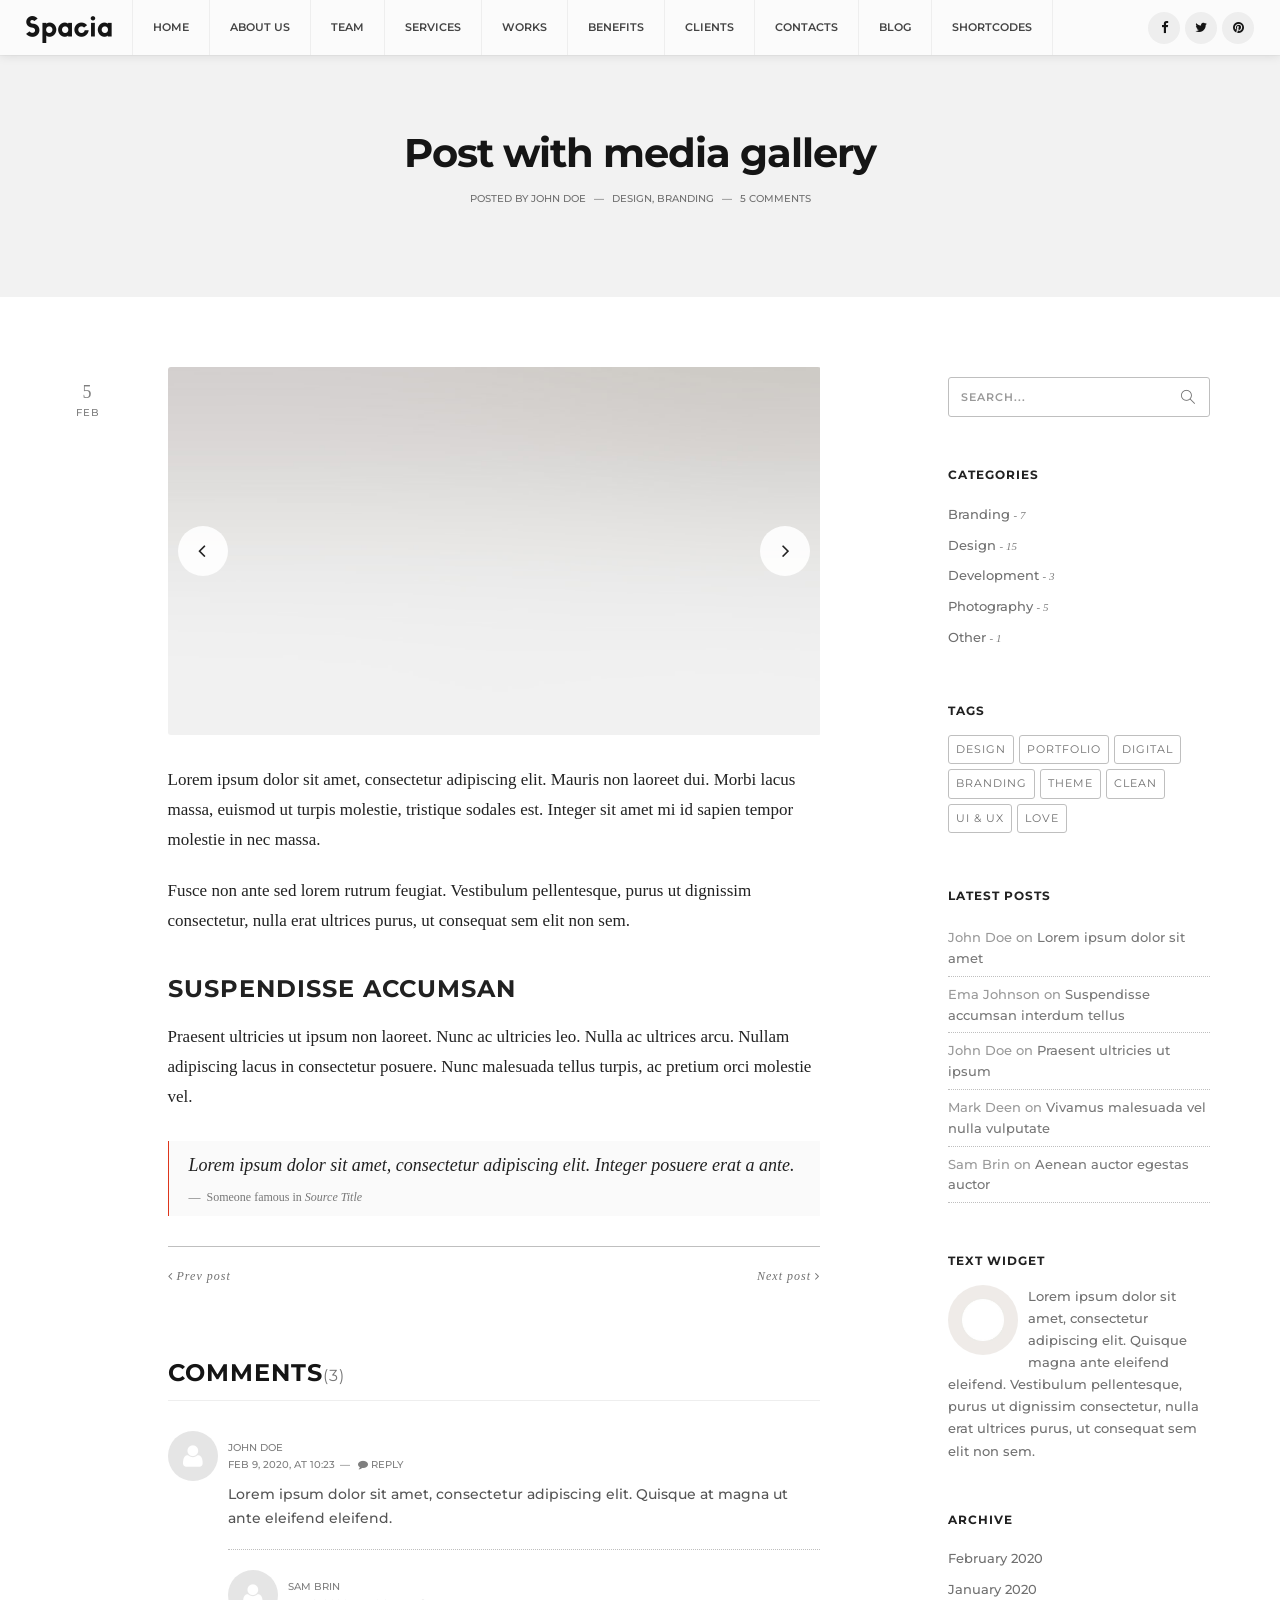
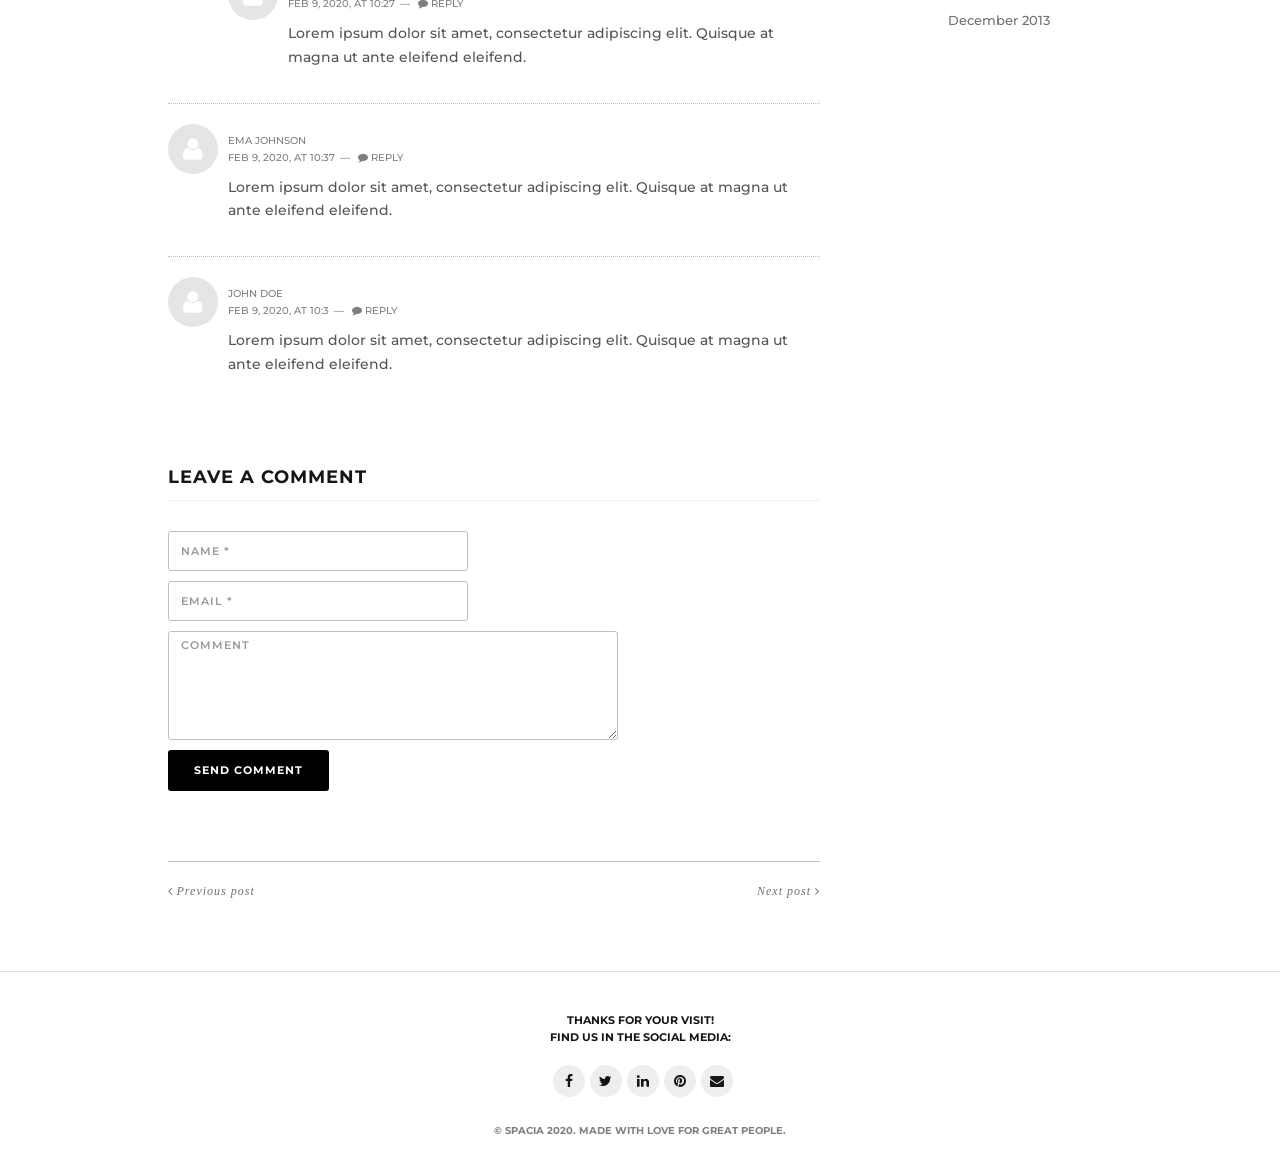
<file: Copy/test/blog-post.html>
<!-- Change the value of lang="en" attribute if your website's language is not English.
You can find the code of your language here - https://www.w3schools.com/tags/ref_language_codes.asp -->
<!DOCTYPE html>
<html lang="en">
    <head>        
        <title>Spacia</title>
        <meta name="description" content="Spacia">
        <meta name="author" content="https://themeforest.net/user/bestlooker/portfolio">
        <meta charset="utf-8">
        <!--[if IE]><meta http-equiv='X-UA-Compatible' content='IE=edge,chrome=1'><![endif]-->
        <meta name="viewport" content="width=device-width, initial-scale=1.0" />
        
        <!-- Favicons -->
        <link rel="shortcut icon" href="images/favicon.png">
        <link rel="apple-touch-icon" href="images/apple-touch-icon.png">
        <link rel="apple-touch-icon" sizes="72x72" href="images/apple-touch-icon-72x72.png">
        <link rel="apple-touch-icon" sizes="114x114" href="images/apple-touch-icon-114x114.png">
        
        <!-- CSS -->
        <link rel="stylesheet" href="css/bootstrap.min.css"><!-- / bootstrap styles -->
        <link rel="stylesheet" href="css/style.css"><!-- / template styles -->
        <link rel="stylesheet" href="css/style-responsive.css"><!-- / responsive styles -->
        <link rel="stylesheet" href="css/jquery.bxslider.css"><!-- / bxslider styles -->
        
        <!-- Icons Fonts -->
        <link rel="stylesheet" href="css/font-awesome.min.css">
        <link rel="stylesheet" href="css/simple-line-icons.css">

        <!-- Color Scheme: uncomment an appropriate line to activate the color scheme -->
        <!-- <link rel="stylesheet" href="css/colors-styles/color-blue.css"> -->
        <!-- <link rel="stylesheet" href="css/colors-styles/color-aqua.css"> -->
        <!-- <link rel="stylesheet" href="css/colors-styles/color-green.css"> -->
        <!-- <link rel="stylesheet" href="css/colors-styles/color-yellow.css"> -->
        <!-- <link rel="stylesheet" href="css/colors-styles/color-orange.css"> -->
        <!-- <link rel="stylesheet" href="css/colors-styles/color-brown.css"> -->
        <!-- <link rel="stylesheet" href="css/colors-styles/color-purple.css"> -->
        <!-- <link rel="stylesheet" href="css/colors-styles/color-gray.css"> -->
        <!-- <link rel="stylesheet" href="css/colors-styles/color-yellow-blue.css"> -->
        <!-- <link rel="stylesheet" href="css/colors-styles/color-aqua-blue.css"> -->
        <!-- <link rel="stylesheet" href="css/colors-styles/color-green-brown.css"> -->
        <!-- <link rel="stylesheet" href="css/colors-styles/color-red-orange.css"> -->
        
    
        
        
    </head>
    <body>
        
        <!-- Page Loader -->
        <!--
        <div class="page-loader">
            <b></b>
        </div>
        -->
        <!-- End Page Loader -->
        
        <!-- Skip to Content -->
        <a href="#main" class="btn skip-to-content">Skip to Content</a>
        <!-- End Skip to Content -->
        
        <!-- Page Wrap -->
        <div class="page">
            
            <!-- Navigation panel -->
            <nav class="main-nav js-stick">
                <div class="full-wrapper relative clearfix">
                    
                    <!-- Logo ( * your text or image into link tag *) -->
                    <div class="nav-logo-wrap">
                        <a href="index.html" class="logo dark"><img src="images/logo-dark.png" width="86" height="27" alt="Logo" /></a>
                    </div>
                    
                    <div class="mobile-nav"><i class="fa fa-bars"></i></div>
                    
                    <!-- Main Menu -->
                    <div class="inner-nav desktop-nav">                                       
                        <ul class="clearlist scroll-nav">
                            <li><a href="index.html#home">Home</a></li>
                            <li><a href="index.html#about-us">About us</a></li>
                            <li><a href="index.html#team">Team</a></li>
                            <li><a href="index.html#services">Services</a></li>
                            <li><a href="index.html#works">Works</a></li>
                            <li><a href="index.html#benefits">Benefits</a></li>
                            <li><a href="index.html#clients">Clients</a></li>
                            <li><a href="index.html#contacts">Contacts</a></li>
                            <li class="active"><a href="blog.html">Blog</a></li>
                            <li><a href="shortcodes.html">Shortcodes</a></li>
                        </ul>
                    </div>
                    
                    <div class="nav-social-links right">
                        <a href="#" title="Facebook"><i class="fa fa-facebook"></i></a>
                        <a href="#" title="Twitter"><i class="fa fa-twitter"></i></a>
                        <a href="#" title="Pinterest"><i class="fa fa-pinterest"></i></a>
                    </div>
                
                </div>
            </nav>        
            <!-- End Navigation panel -->
            
            <main id="main" role="main">
                
                <!-- Shortcodes Heading -->
                <section style="background-image: url(images/full-width-images/section-bg-3.jpg);" class="small-section image-bg">
                    <div class="bg-overlay-3"></div>
                    <div class="container bg-content">
                        <div class="row">
                            <div class="col-md-8 col-md-offset-2 col-lg-8 col-lg-offset-2">
                                <h1 class="blog-item-title animate">Post with media gallery</h1>
                                <!-- Author, Categories, Comments -->
                                <div class="blog-item-data">
                                    Posted by <a href="#">John Doe</a>
                                    <span class="separator">&mdash;</span>
                                    <a href="">Design</a>, <a href="#">Branding</a>
                                    <span class="separator">&mdash;</span>
                                    <a href="#">5 Comments</a>
                                </div>
                            </div>
                        </div>
                    </div>
                </section>
                <!-- End Shortcodes Heading -->
    
                
                <!-- Blog Container -->            
                <div class="container blog-container">
                    <div class="row">
                        
                        <!-- Content -->
                        <div class="col-sm-7 col-sm-offset-1">
                            
                            <!-- Post -->
                            <div class="blog-item">
                                
                                <!-- Date -->
                                <div class="blog-item-date"><span class="date-num">5</span>Feb</div>
                                
                                <!-- Media Gallery -->
                                <div class="blog-media">
                                    <ul class="clearlist blog-slider" aria-roledescription="carousel">
                                        <li aria-roledescription="slide"><img src="images/portfolio/projects-1-0.jpg" alt="" /></li>
                                        <li aria-roledescription="slide"><img src="images/portfolio/projects-1-2.jpg" alt="" /></li>
                                    </ul>
                                </div>
                                
                                <!-- Text Intro -->
                                <div class="blog-item-body">
                                    
                                    <p>
                                        Lorem ipsum dolor sit amet, consectetur adipiscing elit. Mauris non laoreet dui. Morbi lacus massa, euismod ut turpis molestie, tristique sodales est. Integer sit amet mi id sapien tempor molestie in nec massa.
                                    </p>
                                    
                                    <p>
                                        Fusce non ante sed lorem rutrum feugiat. Vestibulum pellentesque, purus ut dignissim consectetur, nulla erat ultrices purus, ut consequat sem elit non sem.
                                    </p>
                                    
                                    <h3 class="uppercase">Suspendisse accumsan</h3>
                                    
                                    <p>Praesent ultricies ut ipsum non laoreet. Nunc ac ultricies leo. Nulla ac ultrices arcu. Nullam adipiscing lacus in consectetur posuere. Nunc malesuada tellus turpis, ac pretium orci molestie vel. </p>
                                    
                                    <blockquote>
                                        <p>
                                            Lorem ipsum dolor sit amet, consectetur adipiscing elit. Integer posuere erat a ante.
                                        </p>
                                        <footer>
                                            Someone famous in 
                                            <cite title="Source Title">
                                                Source Title
                                            </cite>
                                        </footer>
                                    </blockquote>
                                    
                                </div>
                                
                                <!-- Prev/Next Post -->
                                <div class="blog-item-foot clearfix">
                                    <a href="#" class="blog-item-more left"><i class="fa fa-angle-left"></i> Prev post</a>
                                    <a href="#" class="blog-item-more right">Next post <i class="fa fa-angle-right"></i></a>
                                </div>
                                <!-- End Prev/Next Post -->
                                
                            </div>
                            <!-- End Post -->
                            
                            <!-- Comments -->
                            <div class="margin-bot">
                                <h3 class="blog-page-title uppercase">Comments<small>(3)</small></h3>
                                
                                <ul class="media-list text comment-list">
                                    
                                    <!-- Comment Item -->
                                    <li class="media comment-item">
                                        
                                        <a class="pull-left" href="#"><img class="media-object comment-avatar" src="images/user-avatar.png" alt="" width="50" height="50"></a>
                                        
                                        <div class="media-body">
                                            
                                            <div class="comment-item-data">
                                                <div class="comment-author">
                                                    <a href="#">John Doe</a>
                                                </div>
                                                Feb 9, 2020, at 10:23<span class="separator">&mdash;</span>
                                                <a href="#"><i class="fa fa-comment"></i> Reply</a>
                                            </div>
                                            
                                            <p>
                                                Lorem ipsum dolor sit amet, consectetur adipiscing elit. Quisque at magna ut ante eleifend eleifend.
                                            </p>
                                            
                                            <!-- Comment of second level -->
                                            <div class="media comment-item">
                                                
                                                <a class="pull-left" href="#"><img class="media-object comment-avatar" src="images/user-avatar.png" alt=""></a>
                                                
                                                <div class="media-body">
                                                    
                                                    <div class="comment-item-data">
                                                        <div class="comment-author">
                                                            <a href="#">Sam Brin</a>
                                                        </div>
                                                        Feb 9, 2020, at 10:27<span class="separator">&mdash;</span>
                                                        <a href="#"><i class="fa fa-comment"></i> Reply</a>
                                                    </div>
                                                    
                                                    <p>
                                                        Lorem ipsum dolor sit amet, consectetur adipiscing elit. Quisque at magna ut ante eleifend eleifend.
                                                    </p>
                                                    
                                                
                                                </div>
                                                
                                            </div>
                                            <!-- End Comment of second level -->
                                            
                                        </div>
                                        
                                    </li>
                                    <!-- End Comment Item -->
                                    
                                    <!-- Comment Item -->
                                    <li class="media comment-item">
                                        
                                        <a class="pull-left" href="#"><img class="media-object comment-avatar" src="images/user-avatar.png" alt=""></a>
                                        
                                        <div class="media-body">
                                            
                                            <div class="comment-item-data">
                                                <div class="comment-author">
                                                    <a href="#">Ema Johnson</a>
                                                </div>
                                                Feb 9, 2020, at 10:37<span class="separator">&mdash;</span>
                                                <a href="#"><i class="fa fa-comment"></i> Reply</a>
                                            </div>
                                            
                                            <p>
                                                Lorem ipsum dolor sit amet, consectetur adipiscing elit. Quisque at magna ut ante eleifend eleifend.
                                            </p>
                                            
                                        </div>
                                        
                                    </li>
                                    <!-- End Comment Item -->
                                    
                                    <!-- Comment Item -->
                                    <li class="media comment-item">
                                        
                                        <a class="pull-left" href="#"><img class="media-object comment-avatar" src="images/user-avatar.png" alt=""></a>
                                        
                                        <div class="media-body">
                                            
                                            <div class="comment-item-data">
                                                <div class="comment-author">
                                                    <a href="#">John Doe</a>
                                                </div>
                                                Feb 9, 2020, at 10:3<span class="separator">&mdash;</span>
                                                <a href="#"><i class="fa fa-comment"></i> Reply</a>
                                            </div>
                                            
                                            <p>
                                                Lorem ipsum dolor sit amet, consectetur adipiscing elit. Quisque at magna ut ante eleifend eleifend.
                                            </p>
                                            
                                        </div>
                                        
                                    </li>
                                    <!-- End Comment Item -->
                                    
                                </ul>
                                
                            </div>
                            <!-- End Comments -->
                            
                            
                            <!-- Add Comment -->
                            <div class="margin-bot">
                                
                                <h4 class="blog-page-title uppercase">Leave a comment</h4>
                                
                                <!-- Form -->
                                <form method="post" action="" id="form" class="form">
                                    
                                    <!-- Name -->
                                    <div class="form-group" style="max-width: 300px;">
                                        <input type="text" name="name" id="name" class="form-control" placeholder="Name *" minlength="3" maxlength="100" required aria-required="true">
                                    </div>
                                    
                                    <!-- Email -->
                                    <div class="form-group" style="max-width: 300px;">
                                        <input type="email" name="email" id="email" class="form-control" placeholder="Email *" minlength="5" maxlength="100" required aria-required="true">
                                    </div>
                                    
                                    <!-- Comment -->
                                    <div class="form-group" style="max-width: 450px;">
                                        <textarea name="text" id="text" class="form-control" rows="6" placeholder="Comment" minlength="3" maxlength="400"></textarea>
                                    </div>
                                    
                                    <!-- Send Button -->
                                    <button type="submit" class="btn btn-spacia btn-medium">
                                        Send comment
                                    </button>
                                    
                                </form>
                                <!-- End Form -->
                                    
                            </div>
                            <!-- End Add Comment -->
                            
                            <!-- Prev/Next Post -->
                                <div class="blog-item-foot clearfix">
                                    <a href="#" class="blog-item-more left"><i class="fa fa-angle-left"></i> Previous post</a>
                                    <a href="#" class="blog-item-more right">Next post <i class="fa fa-angle-right"></i></a>
                                </div>
                            <!-- End Prev/Next Post -->
                            
                        </div>
                        <!-- End Content -->
                        
                        <!-- Sidebar -->
                        <aside class="col-sm-3 col-sm-offset-1 sidebar">
                            
                            <!-- Search Widget -->
                            <div class="widget">
                                <form class="form-inline form" role="search">
                                    <div class="search-wrap">
                                        <label for="search" class="sr-only">Search</label>
                                        <input type="text" name="search" id="search" class="form-control search-field" placeholder="Search...">
                                        <button class="search-button animate" type="submit" title="Search"><span class="icon-magnifier"></span><span class="sr-only">Search</span></button>
                                    </div>
                                </form>
                            </div>
                            <!-- End Search Widget -->
                                                    
                            
                            <!-- Widget -->
                            <div class="widget">
                                <h2 class="widget-title">Categories</h2>
                                <div class="widget-body">
                                    <ul class="clearlist widget-menu">
                                        <li><a href="#" title="">Branding</a> <small>- 7</small></li>
                                        <li><a href="#" title="">Design</a> <small>- 15</small></li>
                                        <li><a href="#" title="">Development</a> <small>- 3</small></li>
                                        <li><a href="#" title="">Photography</a> <small>- 5</small></li>
                                        <li><a href="#" title="">Other</a> <small>- 1</small></li>
                                    </ul>
                                </div>
                            </div>
                            <!-- End Widget -->
                            
                            
                            <!-- Widget -->
                            <div class="widget">
                                <h2 class="widget-title">Tags</h2>
                                <div class="widget-body">
                                    <div class="tags">
                                        <a href="">Design</a>
                                        <a href="">Portfolio</a>
                                        <a href="">Digital</a>
                                        <a href="">Branding</a>
                                        <a href="">Theme</a>
                                        <a href="">Clean</a>
                                        <a href="">UI & UX</a>
                                        <a href="">Love</a>
                                    </div>
                                </div>
                            </div>
                            <!-- End Widget -->
                            
                            
                            <!-- Widget -->
                            <div class="widget">
                                <h2 class="widget-title">Latest Posts</h2>
                                <div class="widget-body">
                                    <ul class="clearlist widget-posts">
                                        <li>John Doe on <a href="#" title="">Lorem ipsum dolor sit amet</a></li>
                                        <li>Ema Johnson on <a href="#" title="">Suspendisse accumsan interdum tellus</a></li>
                                        <li>John Doe on <a href="#" title="">Praesent ultricies ut ipsum</a></li>
                                        <li>Mark Deen on <a href="#" title="">Vivamus malesuada vel nulla vulputate</a></li>
                                        <li>Sam Brin on <a href="#" title="">Aenean auctor egestas auctor</a></li>
                                    </ul>
                                </div>
                            </div>
                            <!-- End Widget -->
                            
                            
                            <!-- Widget -->
                            <div class="widget">
                                <h2 class="widget-title">Text widget</h2>
                                <div class="widget-body">
                                    <div class="widget-text clearfix">
                                        <img src="images/team/team-1.jpg" alt="" width="70" height="70" class="img-circle left" style="margin: 0 10px 10px 0;">
                                        Lorem ipsum dolor sit amet, consectetur adipiscing elit. Quisque magna ante eleifend eleifend.  
                                        Vestibulum pellentesque, purus ut dignissim consectetur, nulla erat ultrices purus, ut consequat sem elit non sem.
                                    </div>
                                </div>
                            </div>
                            <!-- End Widget -->
                            
                            
                            <!-- Widget -->
                            <div class="widget">
                                <h2 class="widget-title">Archive</h2>
                                <div class="widget-body">
                                    <ul class="clearlist widget-menu">
                                        <li><a href="#" title="">February 2020</a></li>
                                        <li><a href="#" title="">January 2020</a></li>
                                        <li><a href="#" title="">December 2013</a></li>
                                    </ul>
                                </div>
                            </div>
                            <!-- End Widget -->
                            
                        </aside>
                        <!-- End Sidebar -->
                        
                    </div>                
                </div>            
                <!-- End Blog Container -->
            
            </main>
            
            <hr />
            
            <!-- Foter -->
            <footer class="footer" role="contentinfo">
                <div class="full-wrapper">
                    
                    <!-- Footer Text -->
                    <div class="footer-text">
                        Thanks for your visit!
                        <br/>
                        <h2 class="footer-text">Find us in the social media:</h2>
                    </div>
                    <!-- End Footer Text -->
                    
                    <!-- Social Links -->
                    <div class="footer-social-links">
                        <div class="social-links">
                            <a href="#" title="Facebook"><i class="fa fa-facebook"></i><span class="sr-only">Facebook</span></a>
                            <a href="#" title="Twitter"><i class="fa fa-twitter"></i><span class="sr-only">Twitter</span></a>
                            <a href="#" title="LinkedIn+"><i class="fa fa-linkedin"></i><span class="sr-only">LinkedIn+</span></a>
                            <a href="#" title="Pinterest"><i class="fa fa-pinterest"></i><span class="sr-only">Pinterest</span></a>
                            <a href="#" title="E-mail"><i class="fa fa-envelope"></i><span class="sr-only">E-mail</span></a>
                        </div>
                    </div>
                    <!-- End Social Links -->
                    
                    <!-- Copyright -->
                    <div class="footer-copy">
                        © Spacia 2020. Made with love for great people.
                    </div>
                    <!-- End Copyright -->
                    
                </div>
            </footer>
            <!-- End Foter -->
            
        </div>
        <!-- End Page Wrap -->
        
        
        
        <!-- JS -->
        <script src="js/jquery-1.9.1.min.js"></script>
        <script src="js/jquery-migrate-1.2.1.min.js"></script>
        <script src="js/jquery.easing.1.3.js"></script>
        <script src="js/bootstrap.min.js"></script>
        <script src="js/jquery.smooth-scroll.js"></script>
        <script src="js/jquery.scrollTo.min.js"></script>
        <script src="js/jquery.localScroll.min.js"></script>
        <script src="js/jquery.viewport.mini.js"></script>
        <script src="js/jquery.countTo.js"></script>
        <script src="js/jquery.appear.js"></script>
        <script src="js/jquery.fittext.js"></script>
        <script src="js/jquery.fitvids.js"></script>
        <script src="js/jquery.sticky.js"></script>
        <script src="js/jquery.parallax-1.1.3.js"></script>
        <script src="js/jquery.bxslider.min.js"></script>
        <script src="js/jquery.mixitup.min.js"></script>
        <script src="js/all.js"></script>
        <!--[if lt IE 10]><script src="js/placeholder.js"></script><![endif]-->
    </body>
</html>
</file>
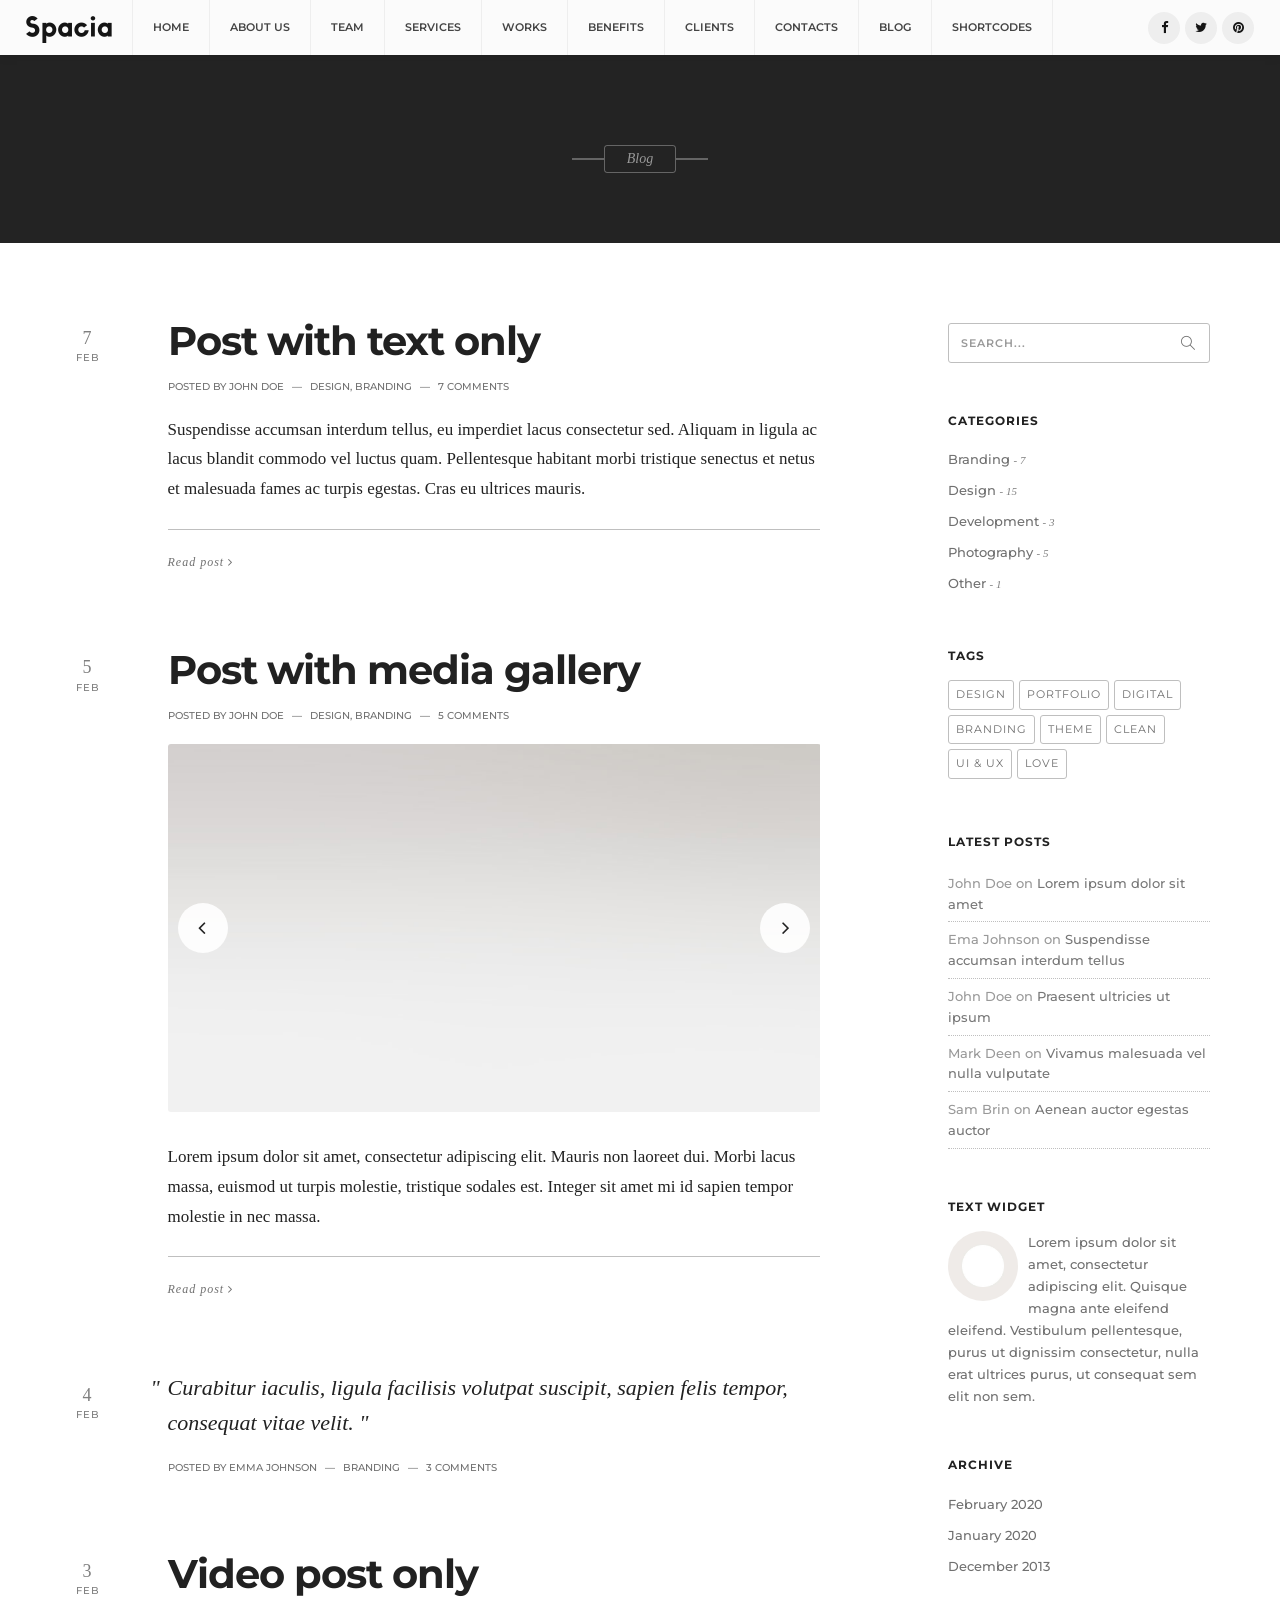
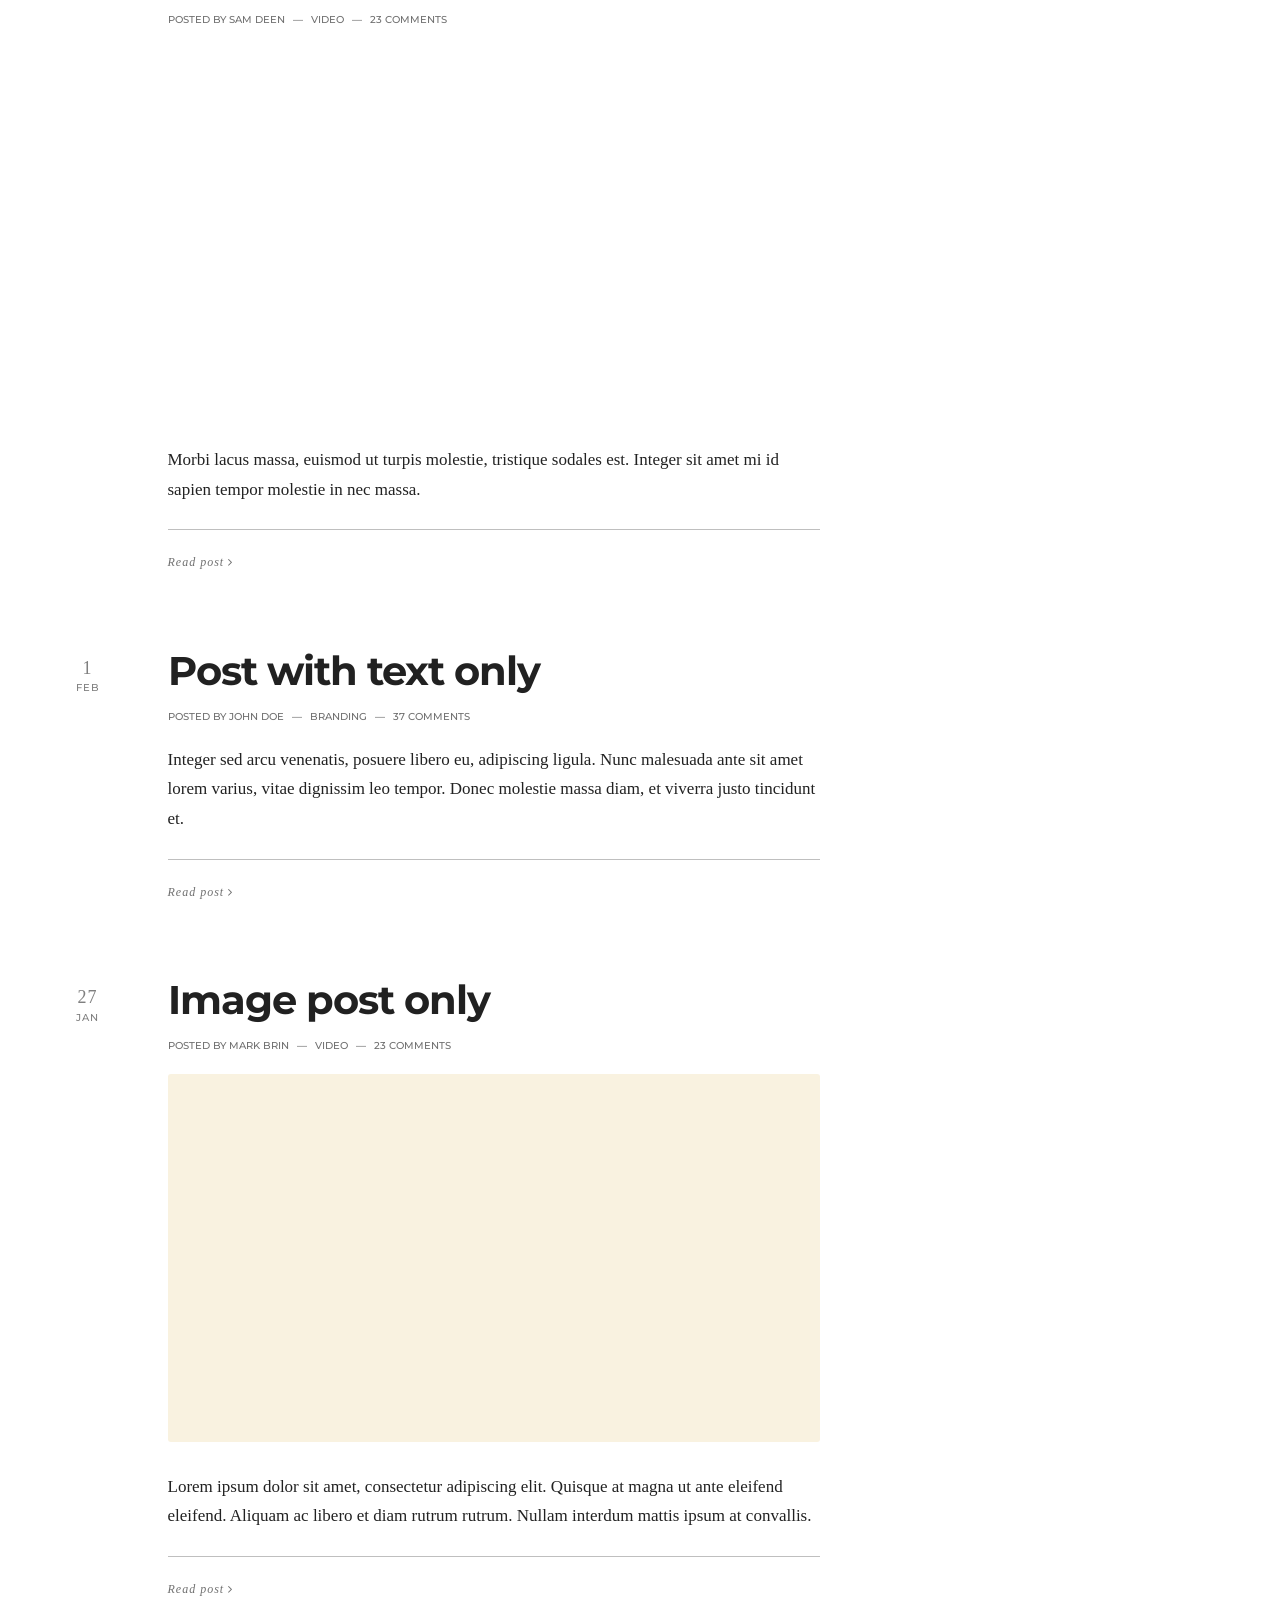
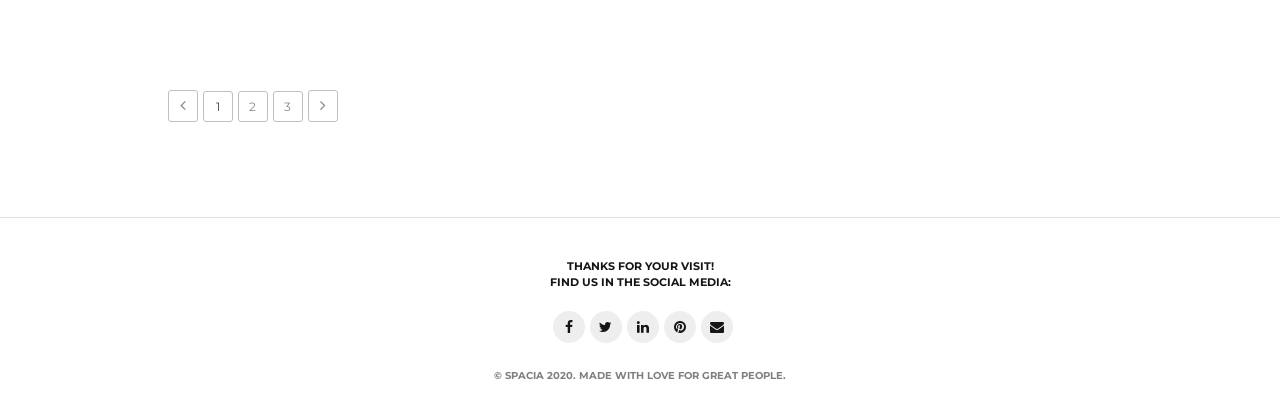
<file: Copy/test/blog.html>
<!-- Change the value of lang="en" attribute if your website's language is not English.
You can find the code of your language here - https://www.w3schools.com/tags/ref_language_codes.asp -->
<!DOCTYPE html>
<html lang="en">
    <head>        
        <title>Spacia</title>
        <meta name="description" content="Spacia">
        <meta name="author" content="https://themeforest.net/user/bestlooker/portfolio">
        <meta charset="utf-8">
        <!--[if IE]><meta http-equiv='X-UA-Compatible' content='IE=edge,chrome=1'><![endif]-->
        <meta name="viewport" content="width=device-width, initial-scale=1.0" />
        
        <!-- Favicons -->
        <link rel="shortcut icon" href="images/favicon.png">
        <link rel="apple-touch-icon" href="images/apple-touch-icon.png">
        <link rel="apple-touch-icon" sizes="72x72" href="images/apple-touch-icon-72x72.png">
        <link rel="apple-touch-icon" sizes="114x114" href="images/apple-touch-icon-114x114.png">
        
        <!-- CSS -->
        <link rel="stylesheet" href="css/bootstrap.min.css"><!-- / bootstrap styles -->
        <link rel="stylesheet" href="css/style.css"><!-- / template styles -->
        <link rel="stylesheet" href="css/style-responsive.css"><!-- / responsive styles -->
        <link rel="stylesheet" href="css/jquery.bxslider.css"><!-- / bxslider styles -->
        
        <!-- Icons Fonts -->
        <link rel="stylesheet" href="css/font-awesome.min.css">
        <link rel="stylesheet" href="css/simple-line-icons.css">

        <!-- Color Scheme: uncomment an appropriate line to activate the color scheme -->
        <!-- <link rel="stylesheet" href="css/colors-styles/color-blue.css"> -->
        <!-- <link rel="stylesheet" href="css/colors-styles/color-aqua.css"> -->
        <!-- <link rel="stylesheet" href="css/colors-styles/color-green.css"> -->
        <!-- <link rel="stylesheet" href="css/colors-styles/color-yellow.css"> -->
        <!-- <link rel="stylesheet" href="css/colors-styles/color-orange.css"> -->
        <!-- <link rel="stylesheet" href="css/colors-styles/color-brown.css"> -->
        <!-- <link rel="stylesheet" href="css/colors-styles/color-purple.css"> -->
        <!-- <link rel="stylesheet" href="css/colors-styles/color-gray.css"> -->
        <!-- <link rel="stylesheet" href="css/colors-styles/color-yellow-blue.css"> -->
        <!-- <link rel="stylesheet" href="css/colors-styles/color-aqua-blue.css"> -->
        <!-- <link rel="stylesheet" href="css/colors-styles/color-green-brown.css"> -->
        <!-- <link rel="stylesheet" href="css/colors-styles/color-red-orange.css"> -->
        
    
        
        
    </head>
    <body>
        
        <!-- Page Loader -->
        <!--
        <div class="page-loader">
            <b></b>
        </div>
        -->
        <!-- End Page Loader -->
        
        <!-- Skip to Content -->
        <a href="#main" class="btn skip-to-content">Skip to Content</a>
        <!-- End Skip to Content -->
        
        <!-- Page Wrap -->
        <div class="page">
            
            <!-- Navigation panel -->
            <nav class="main-nav js-stick">
                <div class="full-wrapper relative clearfix">
                    
                    <!-- Logo ( * your text or image into link tag *) -->
                    <div class="nav-logo-wrap">
                        <a href="index.html" class="logo dark"><img src="images/logo-dark.png" width="86" height="27" alt="Logo" /></a>
                    </div>
                    
                    <div class="mobile-nav"><i class="fa fa-bars"></i></div>
                    
                    <!-- Main Menu -->
                    <div class="inner-nav desktop-nav">                                       
                        <ul class="clearlist scroll-nav">
                            <li><a href="index.html#home">Home</a></li>
                            <li><a href="index.html#about-us">About us</a></li>
                            <li><a href="index.html#team">Team</a></li>
                            <li><a href="index.html#services">Services</a></li>
                            <li><a href="index.html#works">Works</a></li>
                            <li><a href="index.html#benefits">Benefits</a></li>
                            <li><a href="index.html#clients">Clients</a></li>
                            <li><a href="index.html#contacts">Contacts</a></li>
                            <li class="active"><a href="blog.html">Blog</a></li>
                            <li><a href="shortcodes.html">Shortcodes</a></li>
                        </ul>
                    </div>
                    
                    <div class="nav-social-links right">
                        <a href="#" title="Facebook"><i class="fa fa-facebook"></i></a>
                        <a href="#" title="Twitter"><i class="fa fa-twitter"></i></a>
                        <a href="#" title="Pinterest"><i class="fa fa-pinterest"></i></a>
                    </div>
                
                </div>
            </nav>        
            <!-- End Navigation panel -->
            
            
            <main id="main" role="main">
                
                <!-- Heading -->
                <section style="background-image: url(images/full-width-images/section-bg-3.jpg);" class="small-section dark-bg image-bg">
                    <div class="bg-overlay-2">
                    </div>
                    <div class="container bg-content">
                        <div class="row">
                            <div class="col-md-8 col-md-offset-2 col-lg-8 col-lg-offset-2">
                                
                                <h1 class="section-title margin-bot-null">Blog</h1>                    
                                
                            </div>
                        </div>
                    </div>
                </section>
                <!-- End Heading -->
    
                
                <!-- Blog Container -->            
                <div class="container blog-container">
                    <div class="row">
                        
                        <!-- Content -->
                        <div class="col-sm-7 col-sm-offset-1">
                            
                            <!-- Post -->
                            <div class="blog-item">
                                
                                <!-- Date -->
                                <div class="blog-item-date"><span class="date-num">7</span>Feb</div>
                                
                                <!-- Post Title -->
                                <h2 class="blog-item-title animate"><a href="blog-post.html">Post with text only</a></h2>
                                
                                <!-- Author, Categories, Comments -->
                                <div class="blog-item-data">
                                    Posted by <a href="#">John Doe</a> <span class="separator">&mdash;</span> <a href="">Design</a>, <a href="#">Branding</a> <span class="separator">&mdash;</span> <a href="#">7 Comments</a>
                                </div>
                                
                                <!-- Text Intro -->
                                <div class="blog-item-body">
                                    <p>
                                        Suspendisse accumsan interdum tellus, eu imperdiet lacus consectetur sed. Aliquam in ligula ac lacus blandit commodo vel luctus quam. Pellentesque habitant morbi tristique senectus et netus et malesuada fames ac turpis egestas. Cras eu ultrices mauris. 
                                    </p>
                                </div>
                                
                                <!-- Read More Link -->
                                <div class="blog-item-foot">
                                    <a href="blog-post.html" class="blog-item-more">Read post <i class="fa fa-angle-right"></i></a>
                                </div>
                                
                            </div>
                            <!-- End Post -->
                            
                            
                            <!-- Post -->
                            <div class="blog-item">
                                
                                <!-- Date -->
                                <div class="blog-item-date"><span class="date-num">5</span>Feb</div>
                                
                                <!-- Post Title -->
                                <h2 class="blog-item-title animate"><a href="blog-post.html">Post with media gallery</a></h2>
                                
                                <!-- Author, Categories, Comments -->
                                <div class="blog-item-data">
                                    Posted by <a href="#">John Doe</a> <span class="separator">&mdash;</span> <a href="">Design</a>, <a href="#">Branding</a> <span class="separator">&mdash;</span> <a href="#">5 Comments</a>
                                </div>
                                
                                <!-- Media Gallery -->
                                <div class="blog-media">
                                    <ul class="clearlist blog-slider" aria-roledescription="carousel">
                                        <li aria-roledescription="slide"><img src="images/portfolio/projects-1-0.jpg" alt="" /></li>
                                        <li aria-roledescription="slide"><img src="images/portfolio/projects-1-2.jpg" alt="" /></li>
                                    </ul>
                                </div>
                                
                                <!-- Text Intro -->
                                <div class="blog-item-body">
                                    <p>
                                        Lorem ipsum dolor sit amet, consectetur adipiscing elit. Mauris non laoreet dui. Morbi lacus massa, euismod ut turpis molestie, tristique sodales est. Integer sit amet mi id sapien tempor molestie in nec massa.
                                    </p>
                                </div>
                                
                                <!-- Read More Link -->
                                <div class="blog-item-foot">
                                    <a href="blog-post.html" class="blog-item-more">Read post <i class="fa fa-angle-right"></i></a>
                                </div>
                                
                            </div>
                            <!-- End Post -->
                            
                            
                            <!-- Post -->
                            <div class="blog-item">
                                
                                <!-- Date -->
                                <div class="blog-item-date"><span class="date-num">4</span>Feb</div>
                                
                                <!-- Blockquote -->
                                <blockquote class="blog-item-q">
                                    <p>
                                        <a href="blog-post.html">Curabitur iaculis, ligula facilisis volutpat suscipit, sapien felis tempor, consequat vitae velit.</a>
                                    </p>
                                </blockquote>
                                <!-- End Blockquote -->
                                
                                <!-- Author, Categories, Comments -->
                                <div class="blog-item-data">
                                    Posted by <a href="#">Emma Johnson</a> <span class="separator">&mdash;</span> <a href="#">Branding</a> <span class="separator">&mdash;</span> <a href="#">3 Comments</a>
                                </div>
                                
                            </div>
                            <!-- End Post -->
                            
                            
                            <!-- Post -->
                            <div class="blog-item">
                                
                                <!-- Date -->
                                <div class="blog-item-date"><span class="date-num">3</span>Feb</div>
                                
                                
                                
                                <!-- Post Title -->
                                <h2 class="blog-item-title animate"><a href="blog-post.html">Video post only</a></h2>
                                
                                <!-- Author, Categories, Comments -->
                                <div class="blog-item-data">
                                    Posted by <a href="#">Sam Deen</a> <span class="separator">&mdash;</span> <a href="">Video</a> <span class="separator">&mdash;</span> <a href="#">23 Comments</a>
                                </div>
                                
                                <!-- Media Gallery -->
                                <div class="blog-media">
                                    <div style="padding:56.25% 0 0 0;position:relative;"><iframe src="https://player.vimeo.com/video/37066208?title=0&byline=0&portrait=0" style="position:absolute;top:0;left:0;width:100%;height:100%;" allow="autoplay; fullscreen" allowfullscreen></iframe></div><script src="https://player.vimeo.com/api/player.js"></script>
                                </div>
                                
                                <!-- Text Intro -->
                                <div class="blog-item-body">
                                    <p>
                                        Morbi lacus massa, euismod ut turpis molestie, tristique sodales est. Integer sit amet mi id sapien tempor molestie in nec massa.
                                    </p>
                                </div>
                                
                                <!-- Read More Link -->
                                <div class="blog-item-foot">
                                    <a href="blog-post.html" class="blog-item-more">Read post <i class="fa fa-angle-right"></i></a>
                                </div>
                                
                            </div>
                            <!-- End Post -->
                            
                            
                            <!-- Post -->
                            <div class="blog-item">
                                
                                <!-- Date -->
                                <div class="blog-item-date"><span class="date-num">1</span>Feb</div>
                                
                                <!-- Post Title -->
                                <h2 class="blog-item-title animate"><a href="blog-post.html">Post with text only</a></h2>
                                
                                <!-- Author, Categories, Comments -->
                                <div class="blog-item-data">
                                    Posted by <a href="#">John Doe</a> <span class="separator">&mdash;</span> <a href="#">Branding</a> <span class="separator">&mdash;</span> <a href="#">37 Comments</a>
                                </div>
                                
                                <!-- Text Intro -->
                                <div class="blog-item-body">
                                    <p>
                                        Integer sed arcu venenatis, posuere libero eu, adipiscing ligula. Nunc malesuada ante sit amet lorem varius, vitae dignissim leo tempor. Donec molestie massa diam, et viverra justo tincidunt et.
                                    </p>
                                </div>
                                
                                <!-- Read More Link -->
                                <div class="blog-item-foot">
                                    <a href="blog-post.html" class="blog-item-more">Read post <i class="fa fa-angle-right"></i></a>
                                </div>
                                
                            </div>
                            <!-- End Post -->
                            
                            <!-- Post -->
                            <div class="blog-item">
                                
                                <!-- Date -->
                                <div class="blog-item-date"><span class="date-num">27</span>Jan</div>
                                
                                <!-- Post Title -->
                                <h2 class="blog-item-title animate"><a href="blog-post.html">Image post only</a></h2>
                                
                                <!-- Author, Categories, Comments -->
                                <div class="blog-item-data">
                                    Posted by <a href="#">Mark Brin</a> <span class="separator">&mdash;</span> <a href="">Video</a> <span class="separator">&mdash;</span> <a href="#">23 Comments</a>
                                </div>
                                
                                <!-- Image -->
                                <div class="blog-media">
                                    <a href="blog-post.html"><img src="images/portfolio/projects-1-1.jpg" alt="" /></a>
                                </div>
                                
                                <!-- Text Intro -->
                                <div class="blog-item-body">
                                    <p>
                                        Lorem ipsum dolor sit amet, consectetur adipiscing elit. Quisque at magna ut ante eleifend eleifend. Aliquam ac libero et diam rutrum rutrum. Nullam interdum mattis ipsum at convallis. 
                                    </p>
                                </div>
                                
                                <!-- Read More Link -->
                                <div class="blog-item-foot">
                                    <a href="blog-post.html" class="blog-item-more">Read post <i class="fa fa-angle-right"></i></a>
                                </div>
                                
                            </div>
                            <!-- End Post -->
                            
                            
                            <!-- Pagination -->
                            <div class="pagination">
                                <a href=""><i class="fa fa-angle-left"></i></a>
                                <a href="" class="active">1</a>
                                <a href="">2</a>
                                <a href="">3</a>
                                <a href=""><i class="fa fa-angle-right"></i></a>
                            </div>
                            <!-- End Pagination -->
                            
                        </div>
                        <!-- End Content -->
                        
                        <!-- Sidebar -->
                        <aside class="col-sm-3 col-sm-offset-1 sidebar" role="complementary">
                            
                            <!-- Search Widget -->
                            <div class="widget">
                                <form class="form-inline form" role="search">
                                    <div class="search-wrap">
                                        <label for="search" class="sr-only">Search</label>
                                        <input type="text" name="search" id="search" class="form-control search-field" placeholder="Search...">
                                        <button class="search-button animate" type="submit" title="Search"><span class="icon-magnifier"></span><span class="sr-only">Search</span></button>
                                    </div>
                                </form>
                            </div>
                            <!-- End Search Widget -->
                                                    
                            
                            <!-- Widget -->
                            <div class="widget">
                                <h2 class="widget-title">Categories</h2>
                                <div class="widget-body">
                                    <ul class="clearlist widget-menu">
                                        <li><a href="#" title="">Branding</a> <small>- 7</small></li>
                                        <li><a href="#" title="">Design</a> <small>- 15</small></li>
                                        <li><a href="#" title="">Development</a> <small>- 3</small></li>
                                        <li><a href="#" title="">Photography</a> <small>- 5</small></li>
                                        <li><a href="#" title="">Other</a> <small>- 1</small></li>
                                    </ul>
                                </div>
                            </div>
                            <!-- End Widget -->
                            
                            
                            <!-- Widget -->
                            <div class="widget">
                                <h2 class="widget-title">Tags</h2>
                                <div class="widget-body">
                                    <div class="tags">
                                        <a href="">Design</a>
                                        <a href="">Portfolio</a>
                                        <a href="">Digital</a>
                                        <a href="">Branding</a>
                                        <a href="">Theme</a>
                                        <a href="">Clean</a>
                                        <a href="">UI & UX</a>
                                        <a href="">Love</a>
                                    </div>
                                </div>
                            </div>
                            <!-- End Widget -->
                            
                            
                            <!-- Widget -->
                            <div class="widget">
                                <h2 class="widget-title">Latest Posts</h2>
                                <div class="widget-body">
                                    <ul class="clearlist widget-posts">
                                        <li>John Doe on <a href="#" title="">Lorem ipsum dolor sit amet</a></li>
                                        <li>Ema Johnson on <a href="#" title="">Suspendisse accumsan interdum tellus</a></li>
                                        <li>John Doe on <a href="#" title="">Praesent ultricies ut ipsum</a></li>
                                        <li>Mark Deen on <a href="#" title="">Vivamus malesuada vel nulla vulputate</a></li>
                                        <li>Sam Brin on <a href="#" title="">Aenean auctor egestas auctor</a></li>
                                    </ul>
                                </div>
                            </div>
                            <!-- End Widget -->
                            
                            
                            <!-- Widget -->
                            <div class="widget">
                                <h2 class="widget-title">Text widget</h2>
                                <div class="widget-body">
                                    <div class="widget-text clearfix">
                                        <img src="images/team/team-1.jpg" alt="" width="70" height="70" class="img-circle left" style="margin: 0 10px 10px 0;">
                                        Lorem ipsum dolor sit amet, consectetur adipiscing elit. Quisque magna ante eleifend eleifend.  
                                        Vestibulum pellentesque, purus ut dignissim consectetur, nulla erat ultrices purus, ut consequat sem elit non sem.
                                    </div>
                                </div>
                            </div>
                            <!-- End Widget -->
                            
                            
                            <!-- Widget -->
                            <div class="widget">
                                <h2 class="widget-title">Archive</h2>
                                <div class="widget-body">
                                    <ul class="clearlist widget-menu">
                                        <li><a href="#" title="">February 2020</a></li>
                                        <li><a href="#" title="">January 2020</a></li>
                                        <li><a href="#" title="">December 2013</a></li>
                                    </ul>
                                </div>
                            </div>
                            <!-- End Widget -->
                            
                        </aside>
                        <!-- End Sidebar -->
                        
                    </div>                
                </div>            
                <!-- End Blog Container -->
            
            </main>
            
            <hr />            
            
            <!-- Foter -->
            <footer class="footer" role="contentinfo">
                <div class="full-wrapper">
                    
                    <!-- Footer Text -->
                    <div class="footer-text">
                        Thanks for your visit!
                        <br/>
                        <h2 class="footer-text">Find us in the social media:</h2>
                    </div>
                    <!-- End Footer Text -->
                    
                    <!-- Social Links -->
                    <div class="footer-social-links">
                        <div class="social-links">
                            <a href="#" title="Facebook"><i class="fa fa-facebook"></i><span class="sr-only">Facebook</span></a>
                            <a href="#" title="Twitter"><i class="fa fa-twitter"></i><span class="sr-only">Twitter</span></a>
                            <a href="#" title="LinkedIn+"><i class="fa fa-linkedin"></i><span class="sr-only">LinkedIn+</span></a>
                            <a href="#" title="Pinterest"><i class="fa fa-pinterest"></i><span class="sr-only">Pinterest</span></a>
                            <a href="#" title="E-mail"><i class="fa fa-envelope"></i><span class="sr-only">E-mail</span></a>
                        </div>
                    </div>
                    <!-- End Social Links -->
                    
                    <!-- Copyright -->
                    <div class="footer-copy">
                        © Spacia 2020. Made with love for great people.
                    </div>
                    <!-- End Copyright -->
                    
                </div>
            </footer>
            <!-- End Foter -->
            
        </div>
        <!-- End Page Wrap -->
        
        
        
        <!-- JS -->
        <script src="js/jquery-1.9.1.min.js"></script>
        <script src="js/jquery-migrate-1.2.1.min.js"></script>
        <script src="js/jquery.easing.1.3.js"></script>
        <script src="js/bootstrap.min.js"></script>
        <script src="js/jquery.smooth-scroll.js"></script>
        <script src="js/jquery.scrollTo.min.js"></script>
        <script src="js/jquery.localScroll.min.js"></script>
        <script src="js/jquery.viewport.mini.js"></script>
        <script src="js/jquery.countTo.js"></script>
        <script src="js/jquery.appear.js"></script>
        <script src="js/jquery.fittext.js"></script>
        <script src="js/jquery.fitvids.js"></script>
        <script src="js/jquery.sticky.js"></script>
        <script src="js/jquery.parallax-1.1.3.js"></script>
        <script src="js/jquery.bxslider.min.js"></script>
        <script src="js/jquery.mixitup.min.js"></script>
        <script src="js/all.js"></script>
        <!--[if lt IE 10]>
            <script src="js/placeholder.js"></script> 
        <![endif]-->
    </body>
</html>
</file>
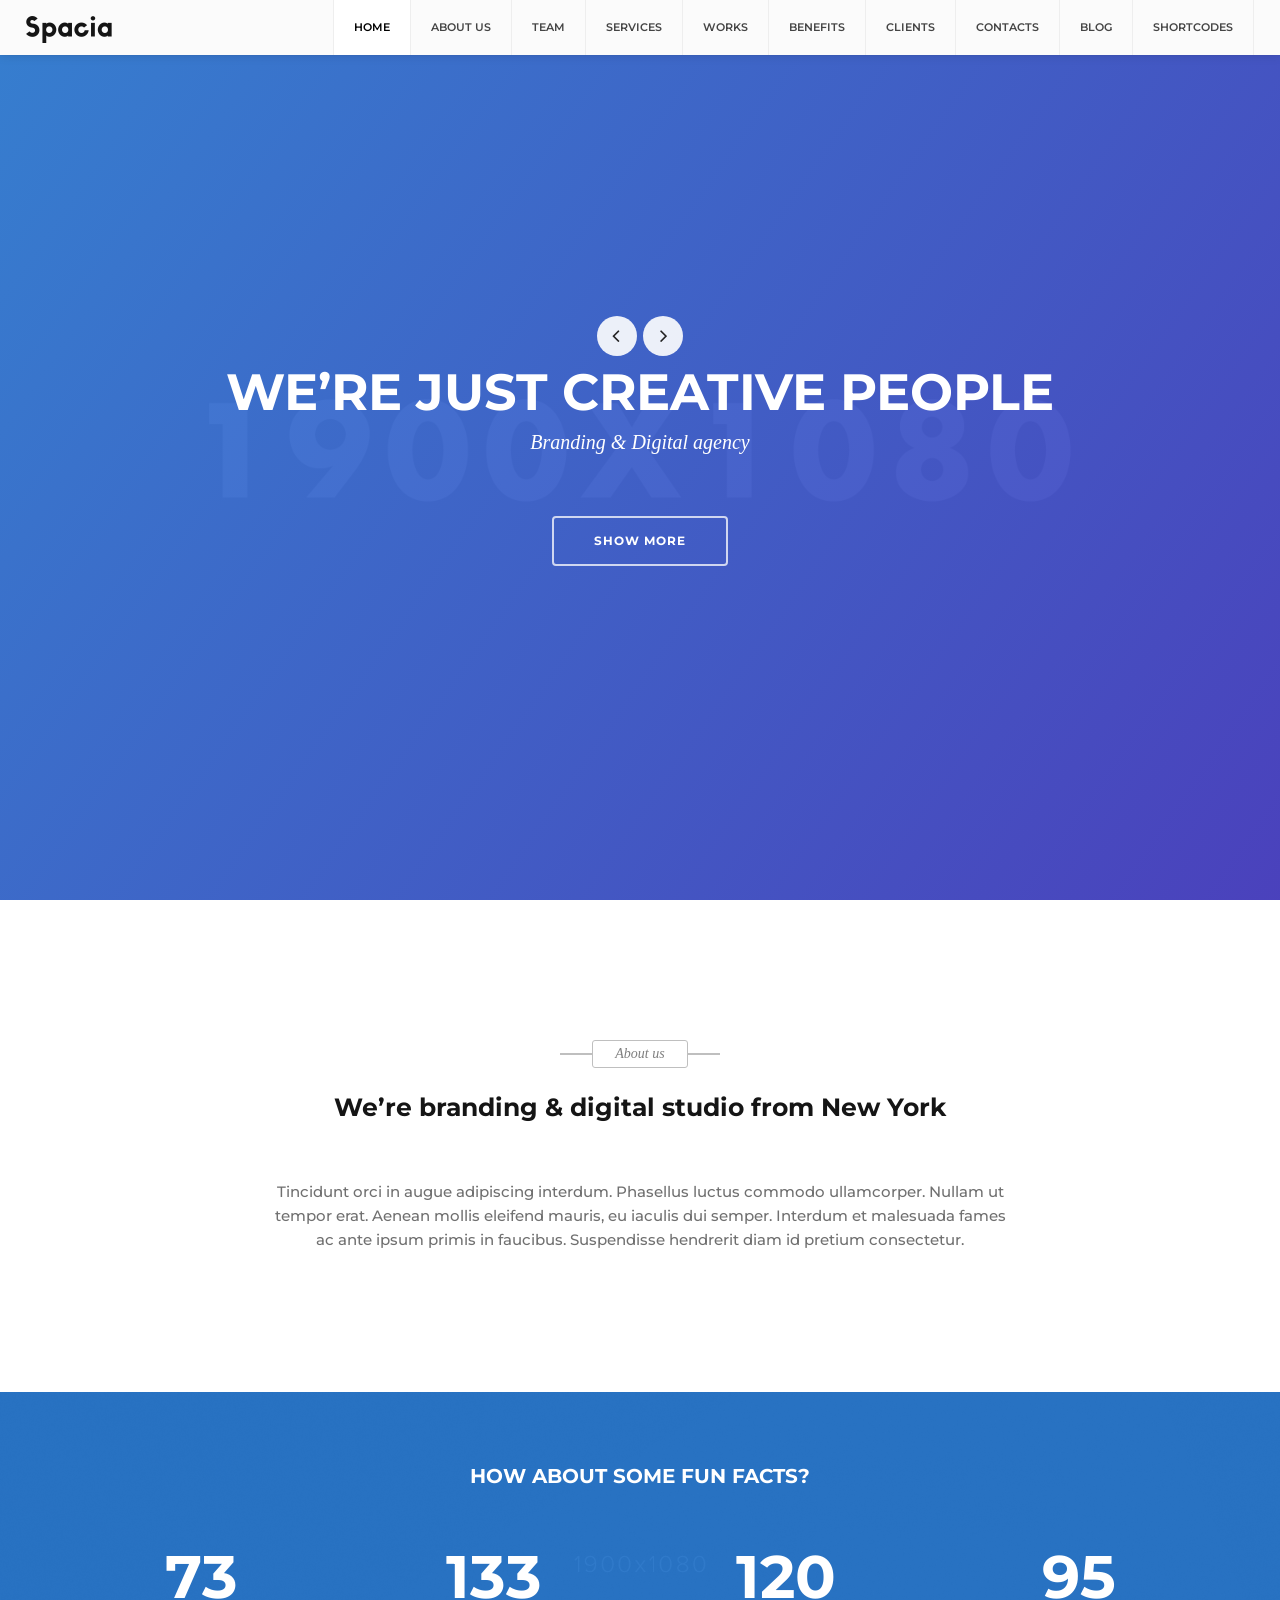
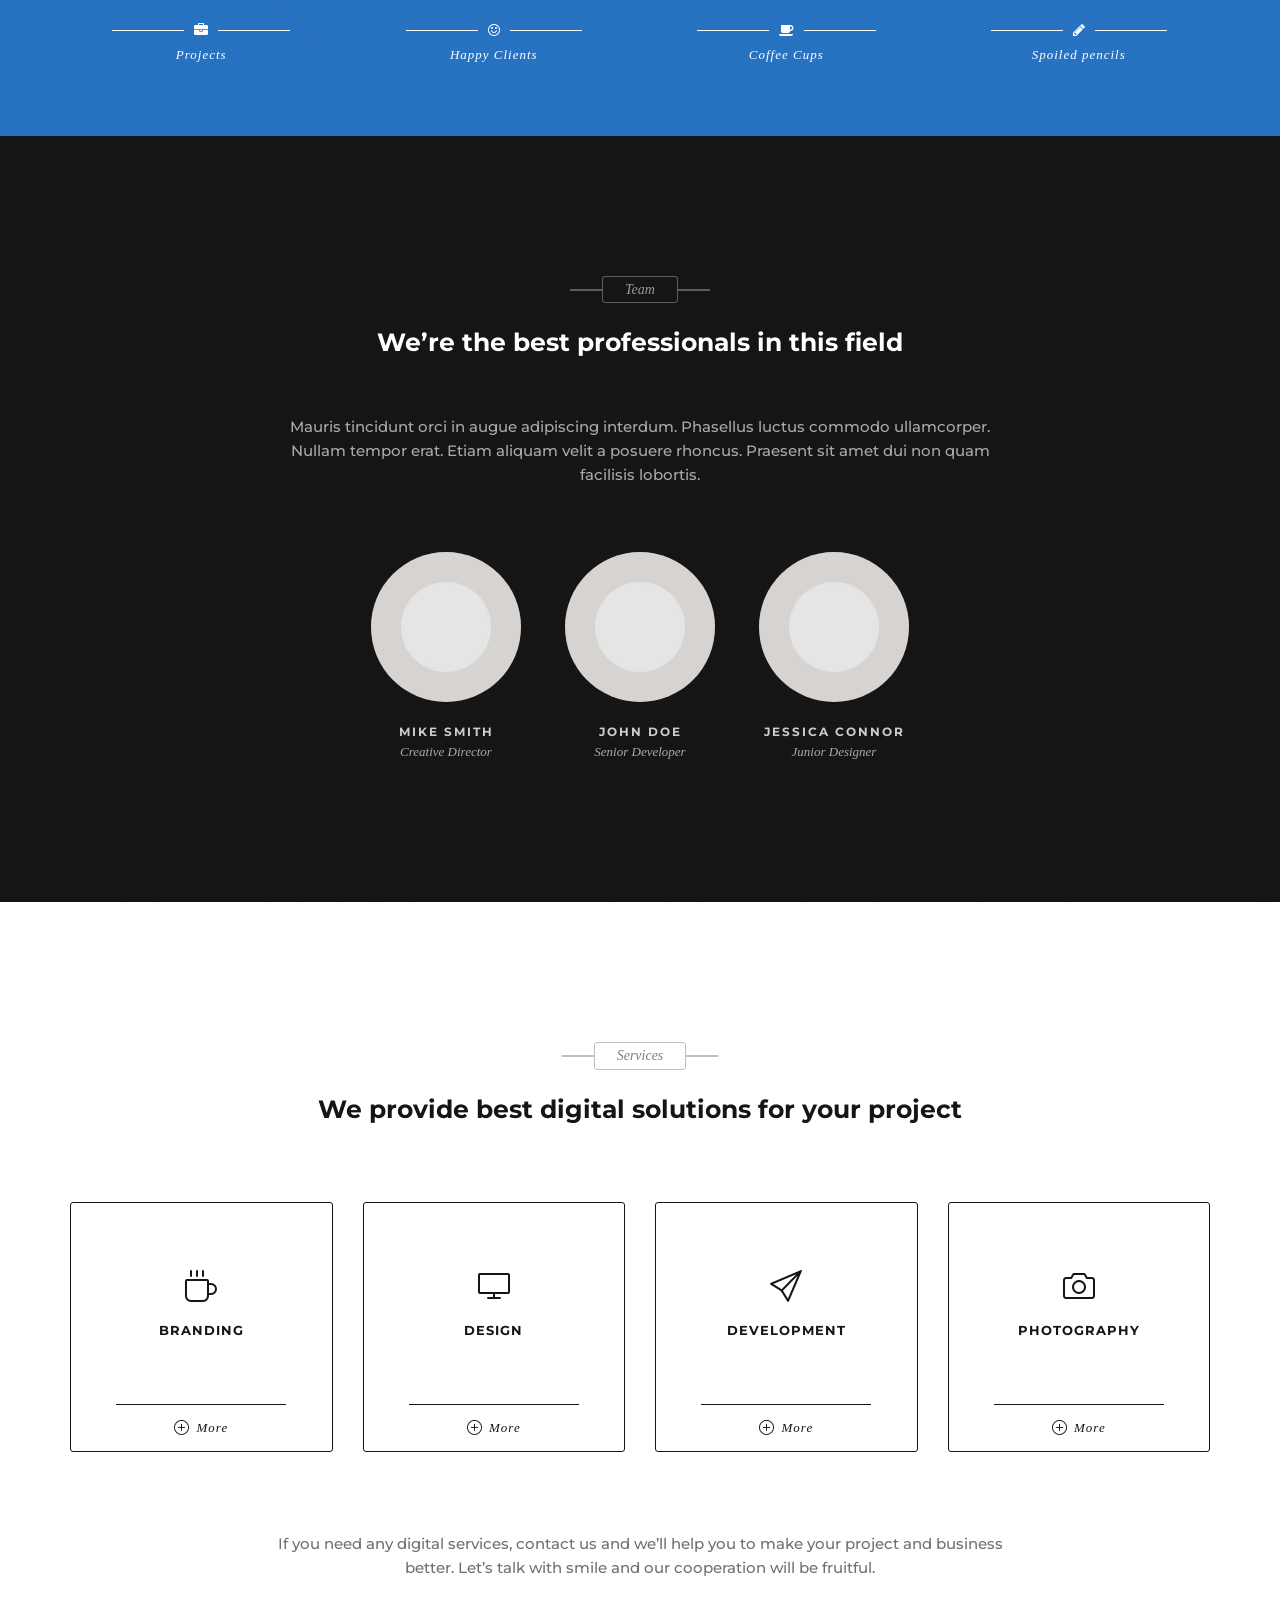
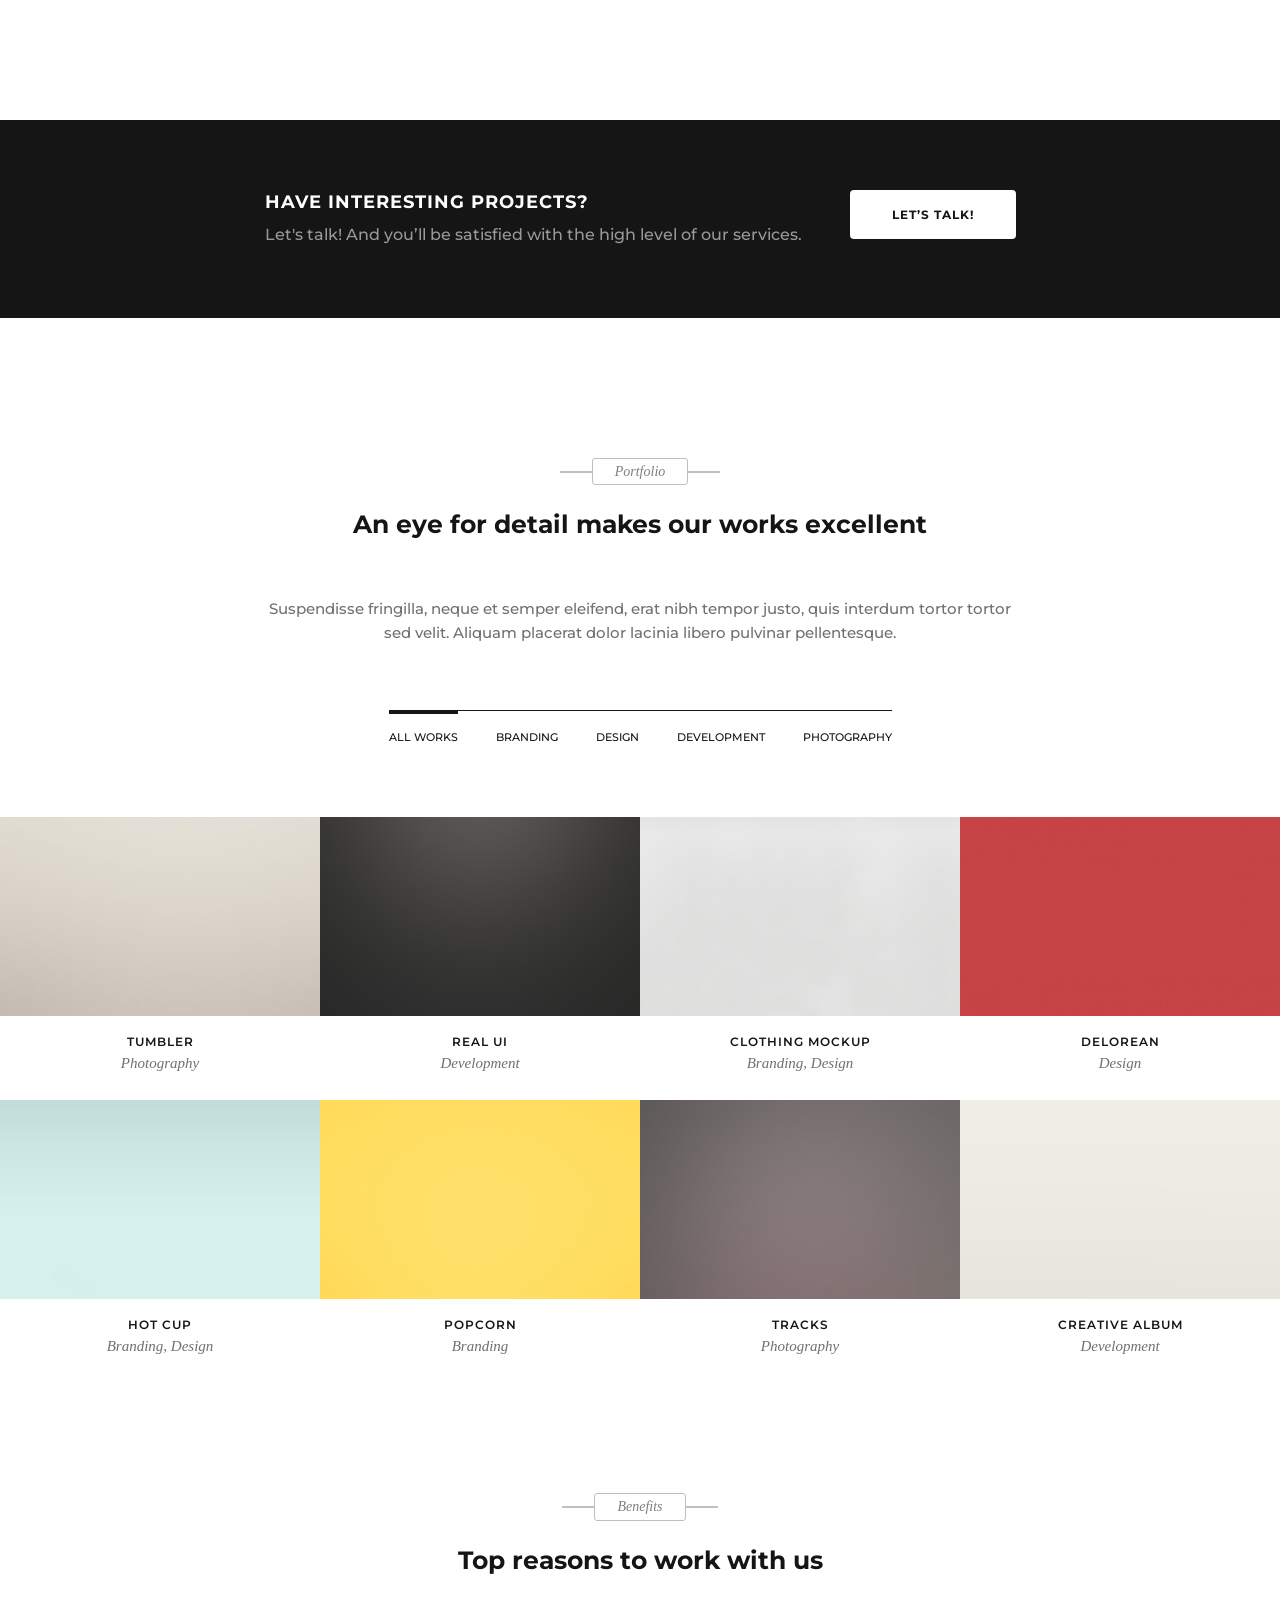
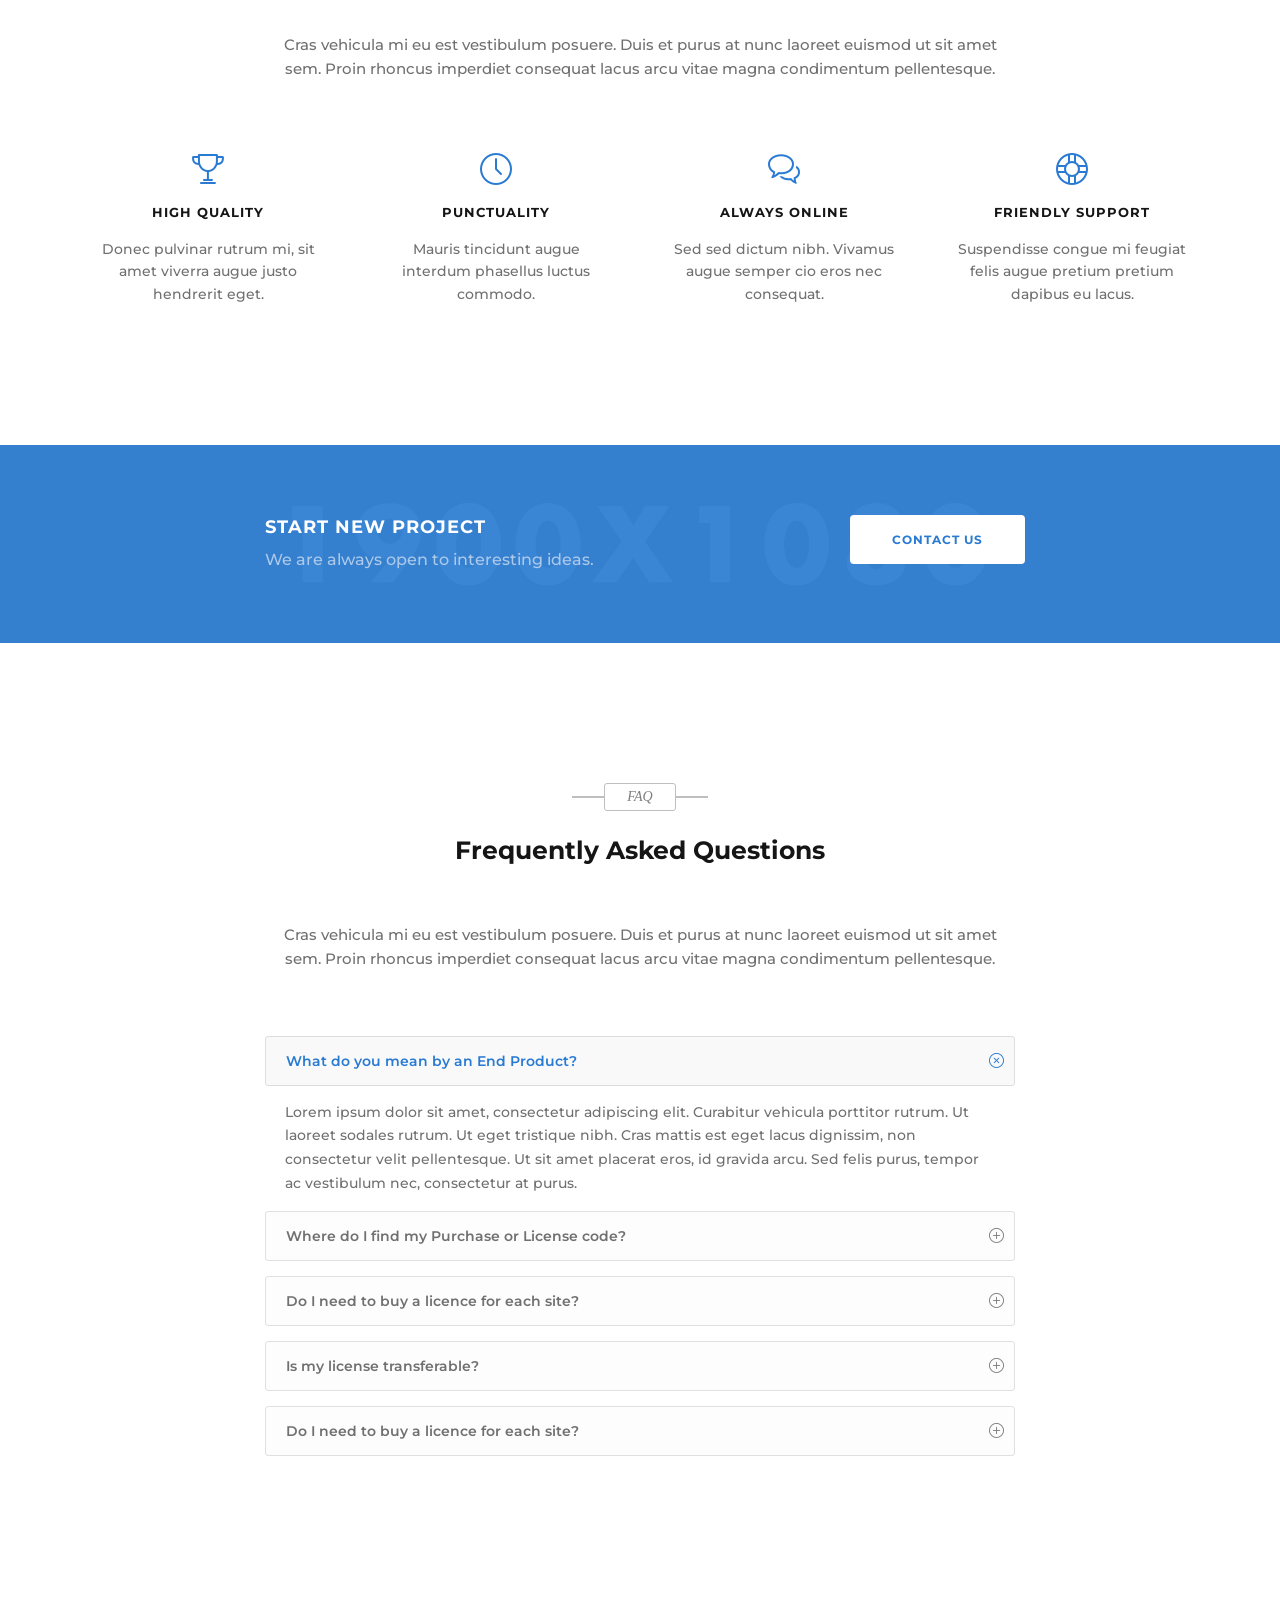
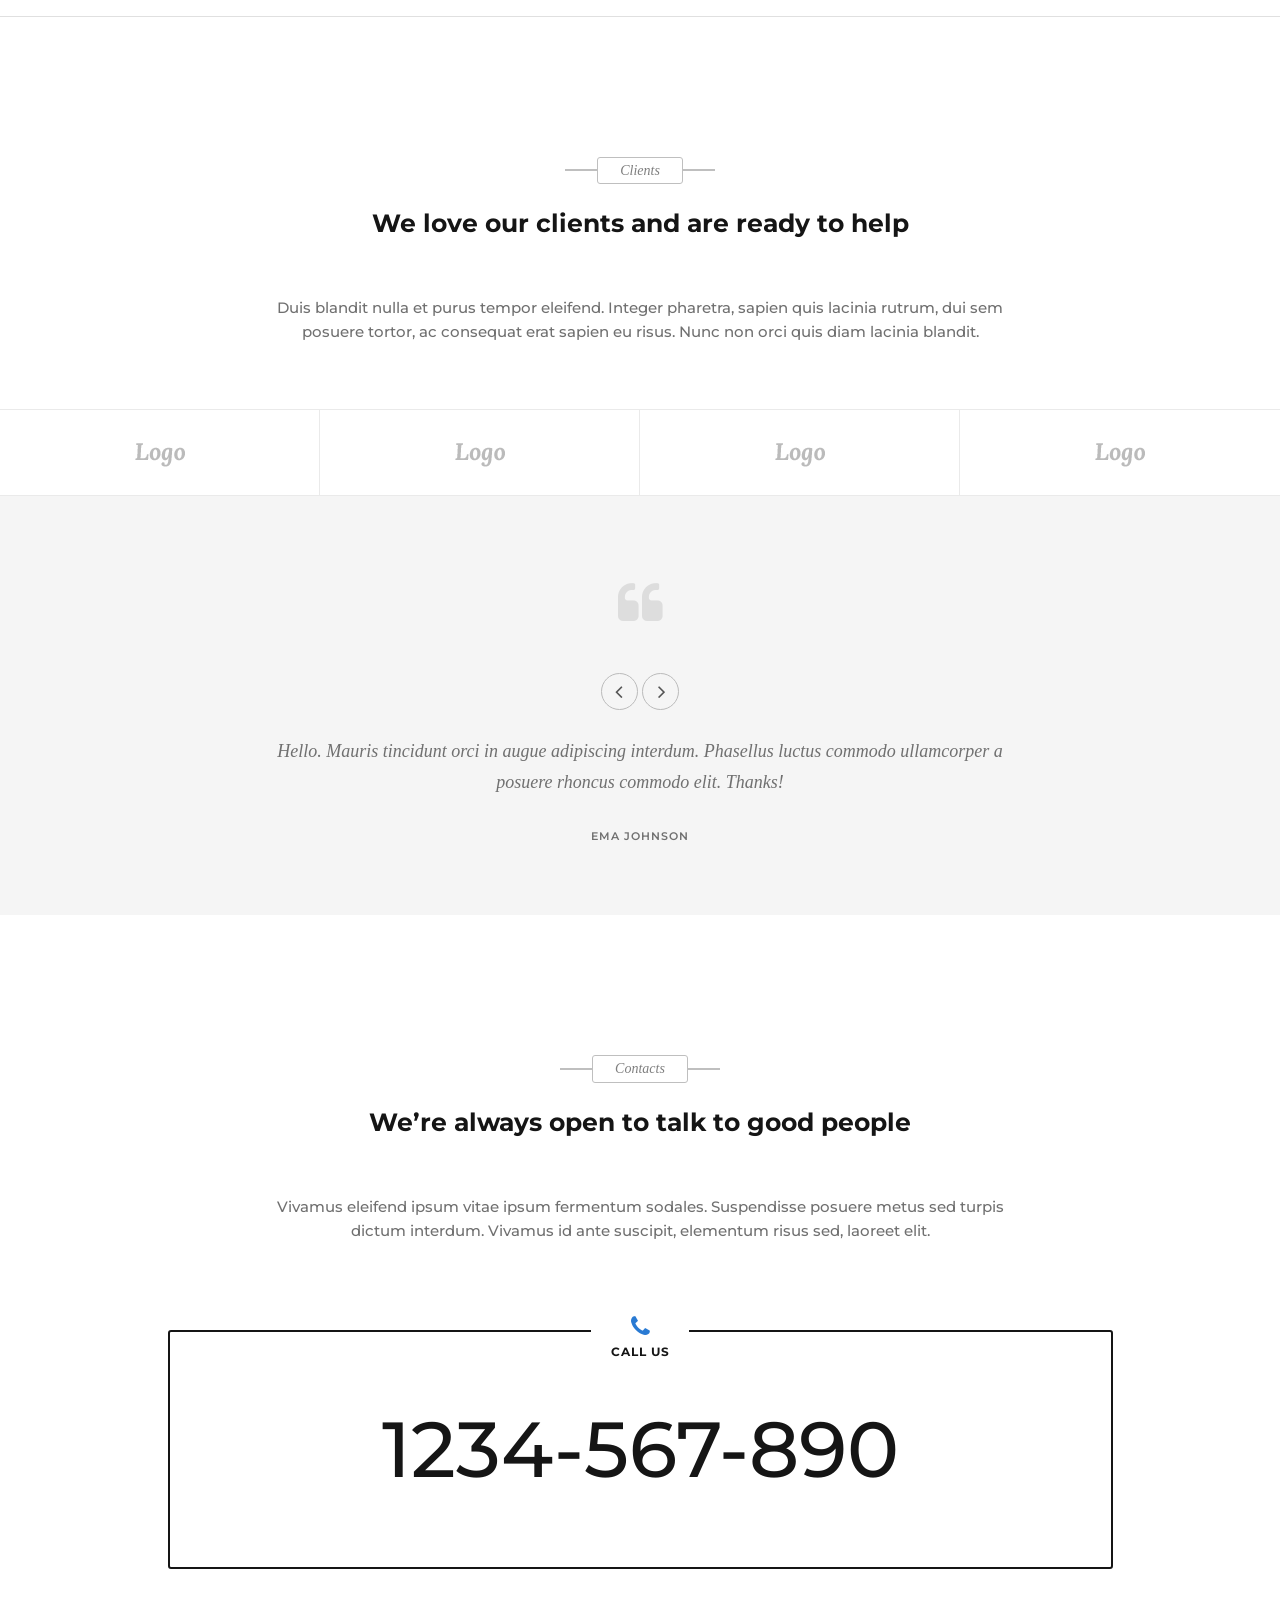
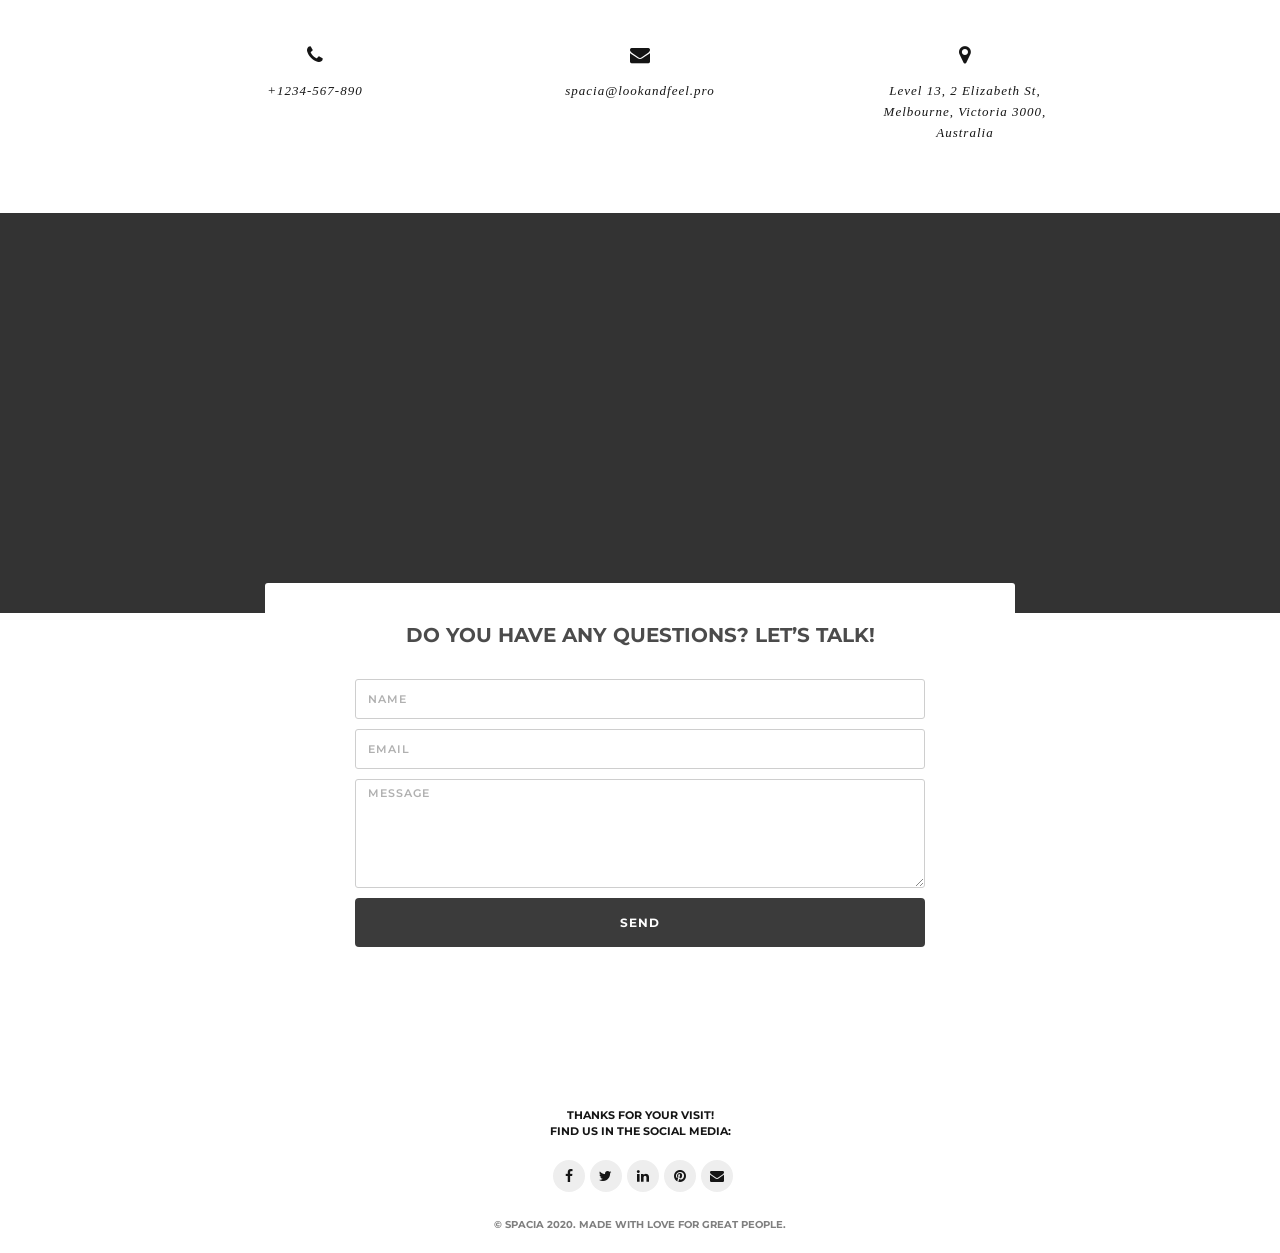
<file: Copy/test/index-gradient.html>
<!-- Change the value of lang="en" attribute if your website's language is not English.
You can find the code of your language here - https://www.w3schools.com/tags/ref_language_codes.asp -->
<!DOCTYPE html>
<html lang="en">
    <head>        
        <title>Spacia</title>
        <meta name="description" content="Spacia">
        <meta name="author" content="https://themeforest.net/user/bestlooker/portfolio">
        <meta charset="utf-8">
        <!--[if IE]><meta http-equiv='X-UA-Compatible' content='IE=edge,chrome=1'><![endif]-->
        <meta name="viewport" content="width=device-width, initial-scale=1.0" />
        
        <!-- Favicons -->
        <link rel="shortcut icon" href="images/favicon.png">
        <link rel="apple-touch-icon" href="images/apple-touch-icon.png">
        <link rel="apple-touch-icon" sizes="72x72" href="images/apple-touch-icon-72x72.png">
        <link rel="apple-touch-icon" sizes="114x114" href="images/apple-touch-icon-114x114.png">
        
        <!-- CSS -->
        <link rel="stylesheet" href="css/bootstrap.min.css"><!-- / bootstrap styles -->
        <link rel="stylesheet" href="css/style.css"><!-- / template styles -->
        <link rel="stylesheet" href="css/style-responsive.css"><!-- / responsive styles -->
        <link rel="stylesheet" href="css/jquery.bxslider.css"><!-- / bxslider styles -->
        
        <!-- Icons Fonts -->
        <link rel="stylesheet" href="css/font-awesome.min.css">
        <link rel="stylesheet" href="css/simple-line-icons.css">

        <!-- Color Scheme: uncomment an appropriate line to activate the color scheme -->
        <link rel="stylesheet" href="css/colors-styles/color-blue.css">
        <!-- <link rel="stylesheet" href="css/colors-styles/color-aqua.css"> -->
        <!-- <link rel="stylesheet" href="css/colors-styles/color-green.css"> -->
        <!-- <link rel="stylesheet" href="css/colors-styles/color-yellow.css"> -->
        <!-- <link rel="stylesheet" href="css/colors-styles/color-orange.css"> -->
        <!-- <link rel="stylesheet" href="css/colors-styles/color-brown.css"> -->
        <!-- <link rel="stylesheet" href="css/colors-styles/color-purple.css"> -->
        <!-- <link rel="stylesheet" href="css/colors-styles/color-gray.css"> -->
        <!-- <link rel="stylesheet" href="css/colors-styles/color-yellow-blue.css"> -->
        <!-- <link rel="stylesheet" href="css/colors-styles/color-aqua-blue.css"> -->
        <!-- <link rel="stylesheet" href="css/colors-styles/color-green-brown.css"> -->
        <!-- <link rel="stylesheet" href="css/colors-styles/color-red-orange.css"> -->
        
    </head>
    <body>
        
        <!-- Page Loader -->
        <div class="page-loader">
            <b></b>
        </div>
        <!-- End Page Loader -->
        
        <!-- Skip to Content -->
        <a href="#main" class="btn skip-to-content">Skip to Content</a>
        <!-- End Skip to Content -->
        
        <!-- Page Wrap -->
        <div class="page">            
                        
            <!-- Navigation panel -->
            <nav class="main-nav main-nav-right stick-fixed">
                <div class="full-wrapper relative clearfix">
                    
                    <!-- Logo ( * your text or image into link tag *) -->
                    <div class="nav-logo-wrap">
                        <a href="#home" class="logo dark"><img src="images/logo-dark.png" width="86" height="27" alt="Logo" /></a>
                    </div>
                    
                    <div class="mobile-nav" role="button" tabindex="0" aria-expanded="false"><i class="fa fa-bars"></i><span class="sr-only">Menu</span></div>
                    
                    <!-- Main Menu -->
                    <div class="inner-nav desktop-nav">                                       
                        <ul class="clearlist scroll-nav">
                            <li class="active"><a href="#home">Home</a></li>
                            <li><a href="#about-us">About us</a></li>
                            <li><a href="#team">Team</a></li>
                            <li><a href="#services">Services</a></li>
                            <li><a href="#works">Works</a></li>
                            <li><a href="#benefits">Benefits</a></li>
                            <li><a href="#clients">Clients</a></li>
                            <li><a href="#contacts">Contacts</a></li>
                            <li><a href="blog.html">Blog</a></li>
                            <li><a href="shortcodes.html">Shortcodes</a></li>
                        </ul>
                    </div>
                    
                    <div class="nav-social-links right">
                        <a href="#" title="Facebook"><i class="fa fa-facebook"></i><span class="sr-only">Facebook profile</span></a>
                        <a href="#" title="Twitter"><i class="fa fa-twitter"></i><span class="sr-only">Twitter profile</span></a>
                        <a href="#" title="Pinterest"><i class="fa fa-pinterest"></i><span class="sr-only">Pinterest profile</span></a>
                    </div>
                
                 </div>
            </nav>        
            <!-- End Navigation panel -->
            
            <main id="main" role="main">
            
                <!-- Home Section -->
                <section class="home-section" id="home">
                    <div style="background-image: url(images/full-width-images/section-bg-3.jpg)" class="image-bg parallax-2 js-height-full">
                        
                        <!-- Gradient Overlay -->
                        <div class="gradient-overlay"></div>
                        
                        <!-- Home Page Content -->
                        <div class="home-content container">
                            <div class="home-text">
                                                            
                                <!-- Headings -->
                                <ul class="headings clearlist js-word-sliding" aria-roledescription="carousel">
                                    <li aria-roledescription="slide"><h1>We’re just creative people</h1></li>
                                    <li aria-roledescription="slide"><h1>We love innovation design</h1></li>
                                    <li aria-roledescription="slide"><h1>We’re Spacia digital agency</h1></li>
                                </ul>
                                
                                <h2 class="home-description">Branding & Digital agency</h2>
                                
                                <!-- Call Action -->
                                <div class="home-call-action animate">
                                    <a href="#about-us" class="btn btn-spacia btn-border-w btn-large">Show More</a>
                                </div>
                                
                            </div>
                        </div>
                        <!-- End Home Page Content -->
                        
                    </div>
                </section>
                <!-- End Home Section -->
    
                
                <!-- About Us Section -->
                <section class="page-section" id="about-us">
                    <div class="container">
                        <div class="row">
                            <div class="col-md-8 col-md-offset-2 col-lg-8 col-lg-offset-2">
                                
                                <h2 class="section-title margin-top-null">
                                    About us
                                </h2>
                                
                                <h3 class="section-heading">We’re branding &amp; digital studio from New York</h3>
                                
                                <p class="section-text margin-bot-null">
                                    Tincidunt orci in augue adipiscing interdum. Phasellus luctus commodo ullamcorper. Nullam ut tempor erat. Aenean mollis eleifend mauris, eu iaculis dui semper. Interdum et malesuada fames ac ante ipsum primis in faucibus. Suspendisse hendrerit diam id pretium consectetur.
                                </p>
                                
                            </div>
                        </div>
                    </div>
                </section>
                <!-- End About Us Section -->
                
                <!-- Some Facts Section -->
                <section style="background-image: url(images/full-width-images/section-bg-1.jpg);" class="small-section dark-bg image-color-bg" id="counts">
                    <div class="bg-overlay-1"></div>
                        <div class="container bg-content">
                            <h3 class="small-section-heading">How about some fun facts?</h3>
                            <!-- Counters -->
                            <div class="row">
                                
                                <!-- Counter Item -->
                                <div class="col-xs-6 col-sm-6 col-md-3 col-lg-3">
                                    <div class="count-number">73</div>
                                    <div class="count-icon">
                                        <i class="fa fa-briefcase"></i>
                                    </div>
                                    <div class="count-title">Projects</div>                                
                                </div>
                                <!-- End Counter Item -->
                                
                                <!-- Counter Item -->
                                <div class="col-xs-6 col-sm-6 col-md-3 col-lg-3">
                                    <div class="count-number">133</div>
                                    <div class="count-icon">
                                        <i class="fa fa-smile-o"></i>
                                    </div>
                                    <div class="count-title">Happy Clients</div>                                
                                </div>
                                <!-- End Counter Item -->
                                
                                <!-- Separator which need for mobile devices -->
                                <div class="visible-xs visible-sm count-separator"> </div>
                                
                                <!-- Counter Item -->
                                <div class="col-xs-6 col-sm-6 col-md-3 col-lg-3">
                                    <div class="count-number">120</div>
                                    <div class="count-icon">
                                        <i class="fa fa-coffee"></i>
                                    </div>
                                    <div class="count-title">Coffee Cups</div>                                
                                </div>
                                <!-- End Counter Item -->
                                
                                <!-- Counter Item -->
                                <div class="col-xs-6 col-sm-6 col-md-3 col-lg-3">
                                    <div class="count-number">95</div>
                                    <div class="count-icon">
                                        <i class="fa fa-pencil"></i>
                                    </div>
                                    <div class="count-title">Spoiled pencils</div>                                
                                </div>
                                <!-- End Counter Item -->
                                
                            </div>
                        </div>                   
                    
                </section>
                <!-- End Some Facts Section -->
                
                <!-- Team Section -->
                <section style="background-image: url(images/full-width-images/section-bg-2.jpg);" class="page-section dark-bg image-color-bg team-section" id="team">
                    <div class="bg-overlay-2"></div>
                    <div class="container bg-content">
                        
                        <div class="row">
                            <div class="col-md-8 col-md-offset-2 col-lg-8 col-lg-offset-2">
                                
                                <h2 class="section-title margin-top-null">
                                    Team
                                </h2>
                                
                                <h3 class="section-heading">We’re the best professionals in this field</h3>
                                
                                <p class="section-text">
                                     Mauris tincidunt orci in augue adipiscing interdum. Phasellus luctus commodo ullamcorper. Nullam tempor erat.  Etiam aliquam velit a posuere rhoncus. Praesent sit amet dui non quam facilisis lobortis.
                                </p>
                                
                            </div>
                        </div>
                        
                        <div class="team-grid">
                            
                            <!-- Team Item -->
                            <div class="team-item-wrap">
                                <div class="team-item js-clickable go-fade-in" tabindex="0" role="button">
                                    <!-- Photo, Name and Status -->
                                    <div class="team-photo"><img src="images/team/team-1.jpg" width="150" height="150" alt="Photo of Mike Smith" /></div>
                                    <div class="team-name">Mike Smith</div>
                                    <div class="team-status">Creative Director</div>
                                </div>                            
                                <div class="team-cv">
                                    <div class="team-description">
                                        <p>
                                            Maecenas euismod nisi a dictum consequat. Vestibulum ut purus id est porta porta. Nunc volutpat ac lectus ut aliquet. Nulla a rutrum velit. Etiam at sem ut nisi porta pulvinar. 
                                        </p>
                                        <p>
                                            Fusce quis vulputate ligula, eget aliquam nisl. Vivamus at neque sem. Sed scelerisque dictum vehicula. Interdum et malesuada fames ac ante ipsum primis in faucibus. Maecenas ligula augue, condimentum rutrum quam id, ullamcorper luctus eros. 
                                        </p>
                                    </div>
                                    <address class="team-contacts">
                                        <strong>Contacts</strong>
                                        <br/>
                                        <a href="mailto:spacia@lookandfeel.pro">spacia@lookandfeel.pro</a>
                                        <br/>
                                        <abbr title="Phone">
                                            P:
                                        </abbr>
                                        (123) 456-7890
                                    </address>
                                    <div class="team-social-links">
                                        <a href="#" title="Facebook" aria-label="Facebook"><i class="fa fa-facebook"></i></a>
                                        <a href="#" title="Twitter" aria-label="Twitter"><i class="fa fa-twitter"></i></a>
                                        <a href="#" title="LinkedIn" aria-label="LinkedIn"><i class="fa fa-linkedin"></i></a>
                                        <a href="#" title="Pinterest" aria-label="Pinterest"><i class="fa fa-pinterest"></i></a>
                                        <a href="#" title="E-mail" aria-label="E-mail"><i class="fa fa-envelope"></i></a>
                                    </div>
                                </div> 
                            </div>                           
                            <!-- End Team Item -->
                            
                            <!-- Team Item -->
                            <div class="team-item-wrap">
                                <div class="team-item js-clickable go-fade-in" tabindex="0" role="button">
                                    <!-- Photo, Name and Status -->
                                    <div class="team-photo"><img src="images/team/team-2.jpg" width="150" height="150" alt="" /></div>
                                    <div class="team-name">John Doe</div>
                                    <div class="team-status">Senior Developer</div>
                                </div>
                                <div class="team-cv">
                                    <div class="team-description">
                                        <p>
                                            Maecenas euismod nisi a dictum consequat. Vestibulum ut purus id est porta porta. Nunc volutpat ac lectus ut aliquet. Nulla a rutrum velit. Etiam at sem ut nisi porta pulvinar. 
                                        </p>
                                        <p>
                                            Fusce quis vulputate ligula, eget aliquam nisl. Vivamus at neque sem. Sed scelerisque dictum vehicula. Interdum et malesuada fames ac ante ipsum primis in faucibus. Maecenas ligula augue, condimentum rutrum quam id, ullamcorper luctus eros. 
                                        </p>
                                    </div>
                                    <address class="team-contacts">
                                        <strong>Contacts</strong>
                                        <br/>
                                        <a href="mailto:spacia@lookandfeel.pro">spacia@lookandfeel.pro</a>
                                        <br/>
                                        <abbr title="Phone">
                                            P:
                                        </abbr>
                                        (123) 456-7890
                                    </address>
                                    <div class="team-social-links">
                                        <a href="#" title="Facebook" aria-label="Facebook"><i class="fa fa-facebook"></i></a>
                                        <a href="#" title="Twitter" aria-label="Twitter"><i class="fa fa-twitter"></i></a>
                                        <a href="#" title="LinkedIn" aria-label="LinkedIn"><i class="fa fa-linkedin"></i></a>
                                        <a href="#" title="Pinterest" aria-label="Pinterest"><i class="fa fa-pinterest"></i></a>
                                        <a href="#" title="E-mail" aria-label="E-mail"><i class="fa fa-envelope"></i></a>
                                    </div>
                                </div>
                            </div>
                            <!-- End Team Item -->
                            
                            <!-- Team Item -->
                            <div class="team-item-wrap">
                                <div class="team-item js-clickable go-fade-in" tabindex="0" role="button">
                                    <!-- Photo, Name and Status -->
                                    <div class="team-photo"><img src="images/team/team-3.jpg" width="150" height="150" alt="" /></div>
                                    <div class="team-name">Jessica Connor</div>
                                    <div class="team-status">Junior Designer</div>
                                </div>
                                <div class="team-cv">
                                    <div class="team-description">
                                        <p>
                                            Maecenas euismod nisi a dictum consequat. Vestibulum ut purus id est porta porta. Nunc volutpat ac lectus ut aliquet. Nulla a rutrum velit. Etiam at sem ut nisi porta pulvinar. 
                                        </p>
                                        <p>
                                            Fusce quis vulputate ligula, eget aliquam nisl. Vivamus at neque sem. Sed scelerisque dictum vehicula. Interdum et malesuada fames ac ante ipsum primis in faucibus. Maecenas ligula augue, condimentum rutrum quam id, ullamcorper luctus eros. 
                                        </p>
                                    </div>
                                    <address class="team-contacts">
                                        <strong>Contacts</strong>
                                        <br/>
                                        <a href="mailto:spacia@lookandfeel.pro">spacia@lookandfeel.pro</a>
                                        <br/>
                                        <abbr title="Phone">
                                            P:
                                        </abbr>
                                        (123) 456-7890
                                    </address>
                                    <div class="team-social-links">
                                        <a href="#" title="Facebook" aria-label="Facebook"><i class="fa fa-facebook"></i></a>
                                        <a href="#" title="Twitter" aria-label="Twitter"><i class="fa fa-twitter"></i></a>
                                        <a href="#" title="LinkedIn" aria-label="LinkedIn"><i class="fa fa-linkedin"></i></a>
                                        <a href="#" title="Pinterest" aria-label="Pinterest"><i class="fa fa-pinterest"></i></a>
                                        <a href="#" title="E-mail" aria-label="E-mail"><i class="fa fa-envelope"></i></a>
                                    </div>
                                </div>
                            </div>
                            <!-- End Team Item -->
                            
                        </div>
                        
                        <!-- Container for opened team item  -->
                        <div class="team-opened-wrap" id="team-opened-wrap" ></div>                    
                    </div>
                </section>
                <!-- Team Section -->
                
                <!-- Services Section -->
                <section class="page-section" id="services">
                    <div class="container">
                        <div class="row">
                            <div class="col-md-8 col-md-offset-2 col-lg-8 col-lg-offset-2">
                                
                                <h2 class="section-title margin-top-null">
                                    Services
                                </h2>
                                
                                <h3 class="section-heading">We provide best digital solutions for your project</h3>
                                
                            </div>
                        </div>
                        
                        <!-- Service Grid -->
                        <div class="service-grid">
                            
                            <!-- Service row -->
                            <div class="row">
                                
                                <!-- Service Item -->
                                <div class="col-sm-6 col-md-3 col-lg-3 go-fade-in">
                                    <div class="service-item">
                                        <div class="service-item-inner">
                                            <div class="service-wrap">
                                                
                                                <!-- Service Icon (Simple-line-icons) -->
                                                <div class="service-icon">
                                                    <span class="icon-cup"></span>
                                                </div>
                                                
                                                <!-- Service Title -->
                                                <div class="service-title" role="button" tabindex="0">
                                                    Branding
                                                </div>
                                                <div class="service-full">
                                                    <ul class="sf-list">
                                                        <li>Audit</li>
                                                        <li>Concept</li>
                                                        <li>Marketing</li>
                                                        <li>PR</li>
                                                    </ul>
                                                    <div class="sf-description">
                                                        Vivamus ut tellus ut tortor posuere eleifend ac a massa. Vestibulum convallis leo nec diam ultrices, quis tempor tortor commodo. 
                                                    </div>                                                 
                                                </div>
                                                <div class="service-more">
                                                    <span class="icon-plus sm-icon"></span>
                                                    <span class="sm-more" aria-hidden="true">More</span>
                                                </div>                                            
                                            </div>
                                        </div>
                                    </div>
                                </div>
                                <!-- End Service Item -->
                                
                                <!-- Service Item -->
                                <div class="col-sm-6 col-md-3 col-lg-3 go-fade-in">
                                    <div class="service-item">
                                        <div class="service-item-inner">
                                            <div class="service-wrap">
                                                
                                                <!-- Service Icon (Simple-line-icons) -->
                                                <div class="service-icon">
                                                    <span class="icon-screen-desktop"></span>
                                                </div>
                                                
                                                <!-- Service Title -->
                                                <div class="service-title" role="button" tabindex="0">
                                                    Design
                                                </div>
                                                
                                                <!-- Full Service Description -->
                                                <div class="service-full">
                                                    <ul class="sf-list">
                                                        <li>UX Design</li>
                                                        <li>UI Design</li>
                                                        <li>Web Design</li>
                                                        <li>Interactive Design</li>
                                                    </ul>
                                                    <div class="sf-description">
                                                        Vivamus ut tellus ut tortor posuere eleifend ac a massa. Vestibulum convallis leo nec diam ultrices, quis tempor tortor commodo. 
                                                    </div>                                                 
                                                </div>
                                                
                                                <div class="service-more">
                                                    <span class="icon-plus sm-icon"></span>
                                                    <span class="sm-more" aria-hidden="true">More</span>
                                                </div>
                                                
                                            </div>
                                        </div>
                                    </div>
                                </div>
                                <!-- End Service Item -->
                                
                                
                                <!-- Service Item -->
                                <div class="col-sm-6 col-md-3 col-lg-3 go-fade-in">
                                    <div class="service-item">
                                        <div class="service-item-inner">
                                            <div class="service-wrap">
                                                
                                                <!-- Service Icon (Simple-line-icons) -->
                                                <div class="service-icon">
                                                    <span class="icon-paper-plane"></span>
                                                </div>
                                                
                                                <!-- Service Title -->
                                                <div class="service-title" role="button" tabindex="0">
                                                    Development
                                                </div>
                                                
                                                <!-- Full Service Description -->
                                                <div class="service-full">
                                                    <ul class="sf-list">
                                                        <li>HTML5</li>
                                                        <li>CSS3</li>
                                                        <li>Js, Jquery</li>
                                                        <li>PHP, Wordpress</li>
                                                    </ul>
                                                    <div class="sf-description">
                                                        Vivamus ut tellus ut tortor posuere eleifend ac a massa. Vestibulum convallis leo nec diam ultrices, quis tempor tortor commodo. 
                                                    </div>                                                 
                                                </div>
                                                
                                                <div class="service-more">
                                                    <span class="icon-plus sm-icon"></span>
                                                    <span class="sm-more" aria-hidden="true">More</span>
                                                </div>
                                            </div>
                                        </div>
                                    </div>
                                </div>
                                <!-- End Service Item -->
                                
                                <!-- Service Item -->
                                <div class="col-sm-6 col-md-3 col-lg-3 go-fade-in">
                                    <div class="service-item">
                                        <div class="service-item-inner">
                                            <div class="service-wrap">
                                                
                                                <!-- Service Icon (Simple-line-icons) -->
                                                <div class="service-icon">
                                                    <span class="icon-camera"></span>
                                                </div>
                                                
                                                <!-- Service Title -->
                                                <div class="service-title" role="button" tabindex="0">
                                                    Photography
                                                </div>
                                                
                                                <!-- Full Service Description -->
                                                <div class="service-full">
                                                    <ul class="sf-list">
                                                        <li>Portraits</li>
                                                        <li>Scenic Photography</li>
                                                        <li>Photo Retouching</li>
                                                    </ul>
                                                    <div class="sf-description">
                                                        Vivamus ut tellus ut tortor posuere eleifend ac a massa. Vestibulum convallis leo nec diam ultrices, quis tempor tortor commodo. 
                                                    </div>                                                 
                                                </div>
                                                
                                                <div class="service-more">
                                                    <span class="icon-plus sm-icon"></span>
                                                    <span class="sm-more" aria-hidden="true">More</span>
                                                </div>
                                            </div>
                                        </div>
                                    </div>
                                </div>
                                <!-- End Service Item -->
                                
                            </div>
                            <!-- End Service row -->
                            
                        </div>
                        <!-- End Service Grid -->
                        
                        <div class="row">
                            <div class="col-md-8 col-md-offset-2 col-lg-8 col-lg-offset-2">
                                
                                <p class="section-text margin-bot-null">
                                    If you need any digital services, contact us and we’ll help you to make your project and business better. 
                                    Let’s talk with smile and our cooperation will be fruitful.
                                </p>
                                
                            </div>
                        </div>
                        
                    </div>
                </section>
                <!-- End Services Section -->
                
                <!-- Call Action Block -->
                <section style="background-image: url(images/full-width-images/section-bg-1.jpg);" class="small-section dark-bg image-bg">
                    <div class="bg-overlay-2">
                    </div>
                    <div class="container bg-content">
                        <div class="row">
                            <div class="col-md-8 col-lg-6 col-lg-offset-2 banner-text">
                                <!-- Text -->
                                <h3 class="banner-heading">Have interesting projects?</h3>
                                <p class="banner-decription margin-bot-null">
                                    Let's talk! And you’ll be satisfied with the high level of our services.
                                </p>
                            </div>
                            <div class="col-md-4 col-lg-2 banner-button">
                                <!-- Button -->
                                <a href="#contacts" class="btn btn-spacia btn-w btn-large">Let’s Talk!</a>
                            </div>
                        </div>
                    </div>
                </section>
                <!-- End Call Action Block -->
                
                <!-- Portfolio Section -->
                <section class="page-section padding-bot-null" id="works">
                    <div class="container">
                        <div class="row">
                            <div class="col-md-8 col-md-offset-2 col-lg-8 col-lg-offset-2">
                                
                                <h2 class="section-title margin-top-null">
                                    Portfolio
                                </h2>
                                
                                <h3 class="section-heading">An eye for detail makes our works excellent</h3>
                                
                                <p class="section-text">
                                    Suspendisse fringilla, neque et semper eleifend, erat nibh tempor justo, quis interdum tortor tortor sed velit. Aliquam placerat dolor lacinia libero pulvinar pellentesque.
                                </p>
                                
                            </div>
                        </div>
                    </div>
                    
                    <!-- Works Filter -->
                    <div class="container align-center">    
                        <h4 class="works-filter-title sr-only">Portfolio filter by:</h4>                    
                        <div class="works-filter animate" role="group">                            
                            <button class="filter" data-filter="all" aria-pressed="true">All works</button>
                            <button class="filter" data-filter="branding">Branding</button>
                            <button class="filter" data-filter="design">Design</button>
                            <button class="filter" data-filter="development">Development</button>
                            <button class="filter" data-filter="photography">Photography</button>
                        </div>
                    </div>
                    <!-- End Works Filter -->
                    
                    <!-- Works Grid -->                    
                    <ul class="works-grid clearfix" id="work-grid" aria-live="polite">
                        
                        <!-- Work Item -->
                        <li class="work-item mix photography">
                            <a href="works/project-gallery-1.html" class="work-item-link">
                                <div class="work-img">
                                    <img src="images/portfolio/projects-1.jpg" alt="Work" />
                                </div>
                                <div class="work-intro">
                                    <h4 class="work-title">Tumbler</h4>
                                    <div class="work-descr">
                                        Photography
                                    </div>
                                </div>
                            </a>
                        </li>
                        <!-- End Work Item -->
                        
                        <!-- Work Item -->
                        <li class="work-item mix development">
                            <a href="works/project-video.html" class="work-item-link">
                                <div class="work-img">
                                    <img class="work-img" src="images/portfolio/projects-2.jpg" alt="Work" />
                                </div>
                                <div class="work-intro">
                                    <h4 class="work-title">Real UI</h4>
                                    <div class="work-descr">
                                        Development
                                    </div>
                                </div>
                            </a>
                        </li>
                        <!-- End Work Item -->
                        
                        <!-- Work Item -->
                        <li class="work-item mix branding">
                            <a href="works/project-gallery-2.html" class="work-item-link">
                                <div class="work-img">
                                    <img class="work-img" src="images/portfolio/projects-3.jpg" alt="Work" />
                                </div>
                                <div class="work-intro">
                                    <h4 class="work-title">Clothing Mockup</h4>
                                    <div class="work-descr">
                                        Branding, Design
                                    </div>
                                </div>
                            </a>
                        </li>
                        <!-- End Work Item -->
                        
                        <!-- Work Item -->
                        <li class="work-item mix design">
                            <a href="works/project-gallery-1.html" class="work-item-link">
                                <div class="work-img">
                                    <img class="work-img" src="images/portfolio/projects-4.jpg" alt="Work" />
                                </div>
                                <div class="work-intro">
                                    <h4 class="work-title">Delorean</h4>
                                    <div class="work-descr">
                                        Design
                                    </div>
                                </div>
                            </a>
                        </li>
                        <!-- End Work Item -->
                        
                        <!-- Work Item -->
                        <li class="work-item mix branding design">
                            <a href="works/project-video.html" class="work-item-link">
                                <div class="work-img">
                                    <img class="work-img" src="images/portfolio/projects-5.jpg" alt="Work" />
                                </div>
                                <div class="work-intro">
                                    <h4 class="work-title">Hot Cup</h4>
                                    <div class="work-descr">
                                        Branding, Design
                                    </div>
                                </div>
                            </a>
                        </li>
                        <!-- End Work Item -->
                        
                        <!-- Work Item -->
                        <li class="work-item mix branding">
                            <a href="works/project-gallery-2.html" class="work-item-link">
                                <div class="work-img">
                                    <img class="work-img" src="images/portfolio/projects-6.jpg" alt="Work" />
                                </div>
                                <div class="work-intro">
                                    <h4 class="work-title">Popcorn</h4>
                                    <div class="work-descr">
                                        Branding
                                    </div>
                                </div>
                            </a>
                        </li>
                        <!-- End Work Item -->
                        
                        <!-- Work Item -->
                        <li class="work-item mix photography">
                            <a href="works/project-gallery-1.html" class="work-item-link">
                                <div class="work-img">
                                    <img class="work-img" src="images/portfolio/projects-7.jpg" alt="Work" />
                                </div>
                                <div class="work-intro">
                                    <h4 class="work-title">Tracks</h4>
                                    <div class="work-descr">
                                        Photography
                                    </div>
                                </div>
                            </a>
                        </li>
                        <!-- End Work Item -->
                        
                        <!-- Work Item -->
                        <li class="work-item mix development">
                            <a href="works/project-video.html" class="work-item-link">
                                <div class="work-img">
                                    <img class="work-img" src="images/portfolio/projects-8.jpg" alt="Work" />
                                </div>
                                <div class="work-intro">
                                    <h4 class="work-title">Creative Album</h4>
                                    <div class="work-descr">
                                        Development
                                    </div>
                                </div>
                            </a>
                        </li>
                        <!-- End Work Item -->
                        
                    </ul>                
                    <!-- End Works Grid -->                
                    
                </section>
                <!-- End Portfolio Section -->
                
                <!-- Benefits (features) Section -->
                <section class="page-section" id="benefits">
                    <div class="container">
                        <div class="row">
                            <div class="col-md-8 col-md-offset-2 col-lg-8 col-lg-offset-2">
                                
                                <h2 class="section-title margin-top-null">
                                    Benefits
                                </h2>
                                
                                <h3 class="section-heading">Top reasons to work with us</h3>
                                
                                <p class="section-text">
                                    Cras vehicula mi eu est vestibulum posuere. Duis et purus at nunc laoreet euismod ut sit amet sem. Proin rhoncus imperdiet consequat lacus arcu vitae magna condimentum pellentesque.
                                </p>
                                
                            </div>
                        </div>
                        
                        <!-- Benefits Grid -->
                        <div class="benefits-grid">
                            
                            <!-- Benefit Item -->
                            <div class="benefits-item go-fade-in">
                                <div class="benefits-icon">
                                    <span class="icon-trophy"></span>
                                </div>
                                <h4 class="benefits-title">
                                    High quality
                                </h4>
                                <div class="benefits-descr">
                                    Donec pulvinar rutrum mi, sit amet viverra augue justo hendrerit eget.
                                </div>
                            </div>
                            <!-- End Benefit Item -->
                            
                            <!-- Benefit Item -->
                            <div class="benefits-item go-fade-in">
                                <div class="benefits-icon">
                                    <span class="icon-clock"></span>
                                </div>
                                <h4 class="benefits-title">
                                    Punctuality
                                </h4>
                                <div class="benefits-descr">
                                    Mauris tincidunt augue interdum phasellus luctus commodo.
                                </div>
                            </div>
                            <!-- End Benefit Item -->
                            
                            <!-- Benefit Item -->
                            <div class="benefits-item go-fade-in">
                                <div class="benefits-icon">
                                    <span class="icon-bubbles"></span>
                                </div>
                                <h4 class="benefits-title">
                                    Always online
                                </h4>
                                <div class="benefits-descr">
                                    Sed sed dictum nibh. Vivamus augue semper cio eros nec consequat. 
                                </div>
                            </div>
                            <!-- End Benefit Item -->
                            
                            <!-- Benefit Item -->
                            <div class="benefits-item go-fade-in">
                                <div class="benefits-icon">
                                    <span class="icon-support"></span>
                                </div>
                                <h4 class="benefits-title">
                                    Friendly support
                                </h4>
                                <div class="benefits-descr">
                                    Suspendisse congue mi feugiat felis augue pretium pretium dapibus eu lacus.
                                </div>
                            </div>
                            <!-- End Benefit Item -->
                            
                        </div>
                        <!-- End Benefits Grid -->
                        
                    </div>
                </section>
                <!-- End Benefits (features) Section -->
                
                <!-- Call Action Block -->
                <section style="background-image: url(images/full-width-images/section-bg-3.jpg);" class="small-section dark-bg image-color-bg">
                    <div class="bg-overlay-1"></div>
                    <div class="container bg-content">
                        <div class="row">
                            <div class="col-md-8 col-lg-6 col-lg-offset-2 banner-text">
                                
                                <!-- Text -->
                                <h3 class="banner-heading">Start new project</h3>                            
                                <p class="banner-decription margin-bot-null">
                                    We are always open to interesting ideas.
                                </p>
                                
                            </div>
                            <div class="col-md-4 col-lg-2 banner-button">
                                
                                <!-- Button -->
                                <a href="#contacts" class="btn btn-spacia btn-w-color btn-large">Contact Us</a>
                            
                            </div>
                        </div>
                    </div>
                </section>
                <!-- End Call Action Block -->
                
                <!-- Pricing Section -->
                <section class="page-section" id="pricing">
                    <div class="container">
                        <div class="row">
                            <div class="col-md-8 col-md-offset-2 col-lg-8 col-lg-offset-2">
                                
                                <h2 class="section-title margin-top-null">
                                   FAQ
                                </h2>
                                
                                <h3 class="section-heading">Frequently Asked Questions</h3>
                                
                                <p class="section-text">
                                    Cras vehicula mi eu est vestibulum posuere. Duis et purus at nunc laoreet euismod ut sit amet sem. Proin rhoncus imperdiet consequat lacus arcu vitae magna condimentum pellentesque.
                                </p>
                                
                            </div>
                        </div>
                        
                        <div class="row">
                            <div class="col-sm-8 col-sm-offset-2 align-left">
                                
                                <!-- Accordion -->
                                <dl class="accordion">
                                    <dt>
                                        <a href="">What do you mean by an End Product?</a>
                                    </dt>
                                    <dd>
                                        Lorem ipsum dolor sit amet, consectetur adipiscing elit. Curabitur vehicula porttitor rutrum. Ut laoreet sodales rutrum. Ut eget tristique nibh. Cras mattis est eget lacus dignissim, non consectetur velit pellentesque. Ut sit amet placerat eros, id gravida arcu. Sed felis purus, tempor ac vestibulum nec, consectetur at purus. 
                                    </dd>
                                    <dt>
                                        <a href="">Where do I find my Purchase or License code?</a>
                                    </dt>
                                    <dd>
                                        Donec nec justo eget felis facilisis fermentum. Aliquam porttitor mauris sit amet orci. Aenean dignissim pellentesque felis.
                                    </dd>
                                    <dt>
                                        <a href="">Do I need to buy a licence for each site?</a>
                                    </dt>
                                    <dd>
                                        Lorem ipsum dolor sit amet, consectetuer adipiscing elit. Phasellus hendrerit. Pellentesque aliquet nibh nec urna.
                                    </dd>
                                    <dt>
                                        <a href="">Is my license transferable?</a>
                                    </dt>
                                    <dd>
                                        Lorem ipsum dolor sit amet, consectetuer adipiscing elit. Phasellus hendrerit. Pellentesque aliquet nibh nec urna.
                                    </dd>
                                    <dt>
                                        <a href="">Do I need to buy a licence for each site?</a>
                                    </dt>
                                    <dd>
                                        Lorem ipsum dolor sit amet, consectetuer adipiscing elit. Phasellus hendrerit. Pellentesque aliquet nibh nec urna.
                                    </dd>
                                </dl>
                                <!-- End Accordion -->
                                
                            </div>
                        </div>            
                        
                    </div>
                </section>
                <!-- End Section -->
                
                
                <hr class="margin-top-null margin-bot-null" />
                
                
                <!-- Clients Section -->
                <section class="page-section padding-bot-null" id="clients">
                    <div class="container">
                        <div class="row">
                            <div class="col-md-8 col-md-offset-2 col-lg-8 col-lg-offset-2">
                                
                                <h2 class="section-title margin-top-null">
                                    Clients
                                </h2>
                                
                                <h3 class="section-heading">We love our clients and are ready to help</h3>
                                
                                <p class="section-text">
                                    Duis blandit nulla et purus tempor eleifend. Integer pharetra, sapien quis lacinia rutrum, dui sem posuere tortor, ac consequat erat sapien eu risus. Nunc non orci quis diam lacinia blandit. 
                                </p>                        
                                
                            </div>
                        </div>
                    </div>
                    
                    <!-- Clients Logos -->
                    <div class="clients-logos">
                        
                        <!-- Copy logos row if you need more logos -->
                        <div class="clients-logos-row">
                            <a href="#" class="client-item"><img src="images/clients-logos/client-1.png" alt="Client1" /></a>
                            <a href="#" class="client-item"><img src="images/clients-logos/client-2.png" alt="Client2" /></a>
                            <a href="#" class="client-item"><img src="images/clients-logos/client-3.png" alt="Client3" /></a>
                            <a href="#" class="client-item"><img src="images/clients-logos/client-4.png" alt="Client4" /></a>
                        </div>
                        
                    </div>
                    <!-- End Clients Logos -->
                    
                    <!-- Reviews -->
                    <div class="small-section gray-bg">
                        <div class="container">
                            <div class="row">
                                <div class="col-md-8 col-md-offset-2 col-lg-8 col-lg-offset-2">
                                    
                                    <h2 class="sr-only">Clients reviews</h2>
                                    
                                    <div class="text-carousel">
                                        <div class="tc-icon">
                                            <i class="fa fa-quote-left"></i>
                                        </div>
                                        <!-- Arrows -->
                                        <div class="tc-arrows animate" id="tc-controls-2">
                                            <div class="tc-arrow-left"></div>
                                            <div class="tc-arrow-right"></div>
                                        </div>
                                        <div class="tc-content">
                                            <!-- Review -->
                                            <ul class="tc-slider clients-slider" aria-roledescription="carousel">
                                                <li aria-roledescription="slide">
                                                    <blockquote class="client-review">
                                                        Hello. Mauris tincidunt orci in augue adipiscing interdum. Phasellus luctus commodo ullamcorper a posuere rhoncus commodo elit. Thanks!
                                                    </blockquote>                                                
                                                    
                                                    <!-- Author -->
                                                    <div class="tc-author">
                                                        Ema Johnson
                                                    </div>
                                                </li>
                                                
                                                <li aria-roledescription="slide">
                                                    <blockquote class="client-review">
                                                        Morbi gravida mattis sem, eget tincidunt risus malesuada vitae. Maecenas vel erat tortor. Suspendisse potenti.
                                                    </blockquote>                                                
                                                    
                                                    <!-- Author -->
                                                    <div class="tc-author">
                                                        Sam Deen
                                                    </div>
                                                </li>
                                                
                                                <li aria-roledescription="slide">
                                                    <blockquote class="client-review">
                                                        Aenean congue, risus ut aliquam dapibus, sapien quam rhoncus leo, vel porta libero leo eu neque. Thanks!
                                                    </blockquote>                                                
                                                    
                                                    <!-- Author -->
                                                    <div class="tc-author">
                                                        John Doe
                                                    </div>
                                                </li>
                                            </ul>
                                        </div>                                    
                                    </div>
                                </div>
                            </div>
                        </div>
                    </div>
                    <!-- Reviews -->
                    
                </section>
                <!-- Clients Section -->
                
                <!-- Contacts Section -->
                <section class="page-section contacts" id="contacts">
                    <div class="container margin-bot">
                        <div class="row">
                            <div class="col-md-8 col-md-offset-2 col-lg-8 col-lg-offset-2">
                                
                                <h2 class="section-title margin-top-null">
                                    Contacts
                                </h2>
                                
                                <h3 class="section-heading">We’re always open to talk to good people</h3>
                                
                                <p class="section-text">
                                    Vivamus eleifend ipsum vitae ipsum fermentum sodales. Suspendisse posuere metus sed turpis dictum interdum. Vivamus id ante suscipit, elementum risus sed, laoreet elit. 
                                </p>
                                
                            </div>
                        </div>
                        
                        <div class="row">
                            <div class="col-md-10 col-md-offset-1 col-lg-10 col-lg-offset-1">
                                
                                <div class="phone go-fade-in">
                                    
                                    <h4 class="phone-title margin-top-null">
                                        <span class="phone-icon"><i class="fa fa-phone"></i></span>
                                        Call Us
                                    </h4>
                                    
                                    <!-- Enter your phone number here -->
                                    <div class="phone-number">1234-567-890</div>
                                    
                                </div>
                                
                                <div class="row">
                                    
                                    <!-- Phone Block -->
                                    <div class="col-sm-4 col-md-4 col-lg-4 contact-block go-fade-in">
                                        
                                        <h4 class="sr-only">Our Phone</h4>
                                        
                                        <div class="contact-icon">
                                            <!-- Enter your e-mail here -->
                                            <a href="tel:+1234-567-890"><i class="fa fa-phone"></i></a>
                                        </div>
                                        
                                        <div class="contact-text">
                                            <!-- Enter your e-mail here -->
                                            <a href="tel:+1234-567-890">+1234-567-890</a>
                                        </div>
                                        
                                    </div>
                                    
                                    <!-- Email Block -->
                                    <div class="col-sm-4 col-md-4 col-lg-4 contact-block go-fade-in">
                                        
                                        <h4 class="sr-only">Our E-mail</h4>
                                        
                                        <div class="contact-icon">
                                            <!-- Enter your e-mail here -->
                                            <a href="mailto:spacia@lookandfeel.pro"><i class="fa fa-envelope"></i></a>
                                        </div>
                                        
                                        <div class="contact-text">
                                            <!-- Enter your e-mail here -->
                                            <a href="mailto:spacia@lookandfeel.pro">spacia@lookandfeel.pro</a>
                                        </div>
                                        
                                    </div>
                                    
                                    <!-- Address Block -->
                                    <div class="col-sm-4 col-md-4 col-lg-4 contact-block go-fade-in">
                                        
                                        <h4 class="sr-only">Our Address</h4>
                                        
                                        <div class="contact-icon">
                                            <i class="fa fa-map-marker"></i>
                                        </div>
                                        
                                        <div class="contact-text">
                                            <!-- Enter your address here -->
                                            Level 13, 2 Elizabeth St, Melbourne, Victoria 3000, Australia
                                        </div>
                                        
                                    </div>
                                </div>
                                
                            </div>
                        </div>
                    </div>
                    
                    <!-- Google Map -->
                    <div class="google-map">
                        <h4 class="sr-only">Map</h4>
                        <iframe src="https://www.google.com/maps/embed?pb=!1m18!1m12!1m3!1d12286.715636833376!2d-75.59837531200412!3d39.65694025682884!2m3!1f0!2f0!3f0!3m2!1i1024!2i768!4f13.1!3m3!1m2!1s0x89c703f3d191cf13%3A0xf4674106f987fe3a!2s245+Quigley+Blvd+Ste+K%2C+New+Castle%2C+DE+19720%2C+USA!5e0!3m2!1sen!2sua!4v1530266633608" width="600" height="450" style="border:0" allowfullscreen></iframe>
                    </div>                
                    <!-- End Google Map -->
                    
                    
                    <!-- White Overspace on Map -->
                    <div class="container">
                        <div class="row">
                            <div class="col-md-8 col-md-offset-2 col-lg-8 col-lg-offset-2">
                                <div class="contact-overspace"></div>
                            </div>
                        </div>
                    </div>
                    <!-- End White Overspace on Map -->
                    
                    <!-- Contacts Form Container -->
                    <div class="container map-fix">
                        <div class="row">
                            <div class="col-md-8 col-md-offset-2 col-lg-8 col-lg-offset-2">
                                <div class="contact-form-wrap align-left">
                                                                    
                                    <!-- Form -->
                                    <form method="post" action="contact.php" id="form" class="form contact-form go-fade-in">
                                        
                                        <!-- Form Heading -->
                                        <h3 class="sr-only">Contact form</h3>
                                        <h4 class="small-section-heading margin-top-null align-center">Do you have any questions? Let’s talk!</h4>
                                        
                                        <!-- Name -->
                                        <div class="form-group">
                                            <label for="name" class="sr-only">Name</label>
                                            <input type="text" name="name" id="name" class="form-control" placeholder="Name" pattern=".{3,100}" required aria-required="true">
                                        </div>
                                        
                                        <!-- Email -->
                                        <div class="form-group">
                                            <label for="email" class="sr-only">E-mail</label>
                                            <input type="email" name="email" id="email" class="form-control" placeholder="Email" pattern=".{5,100}" required aria-required="true">
                                        </div>
                                        
                                        <!-- Message -->
                                        <div class="form-group">
                                            <label for="text" class="sr-only">Message</label>
                                            <textarea name="text" id="text" class="form-control" rows="6" placeholder="Message"></textarea>
                                        </div>
                                        
                                        <!-- Number -->
                                        <div class="form-group">
                                            <input type="hidden" name="number" id="number" class="form-control">
                                        </div> 
                                        
                                        <!-- Send Button -->                                 
                                        <button type="submit" class="btn btn-spacia btn-large btn-full" aria-controls="form-success">
                                            Send
                                        </button>
                                        
                                    </form>
                                    <!-- End Form -->
                                    
                                    <!-- Success Message -->
                                    <div class="form-success" id="form-success" role="region" aria-live="polite" aria-atomic="true"></div>
                                    
                                </div>
                            </div>
                        </div>
                    </div>
                    <!-- End Contacts Form Container -->
                    
                </section>
                <!-- End Contacts Section -->
            
            </main>
            
            <!-- Foter -->
            <footer class="footer" role="contentinfo">
                <div class="full-wrapper">
                    
                    <!-- Footer Text -->
                    <div class="footer-text">
                        Thanks for your visit!
                        <br/>
                        <h2 class="footer-text">Find us in the social media:</h2>
                    </div>
                    <!-- End Footer Text -->
                    
                    <!-- Social Links -->
                    <div class="footer-social-links">
                        <div class="social-links">
                            <a href="#" title="Facebook"><i class="fa fa-facebook"></i><span class="sr-only">Facebook</span></a>
                            <a href="#" title="Twitter"><i class="fa fa-twitter"></i><span class="sr-only">Twitter</span></a>
                            <a href="#" title="LinkedIn+"><i class="fa fa-linkedin"></i><span class="sr-only">LinkedIn+</span></a>
                            <a href="#" title="Pinterest"><i class="fa fa-pinterest"></i><span class="sr-only">Pinterest</span></a>
                            <a href="#" title="E-mail"><i class="fa fa-envelope"></i><span class="sr-only">E-mail</span></a>
                        </div>
                    </div>
                    <!-- End Social Links -->
                    
                    <!-- Copyright -->
                    <div class="footer-copy">
                        © Spacia 2020. Made with love for great people.
                    </div>
                    <!-- End Copyright -->
                    
                </div>
            </footer>
            <!-- End Foter -->
            
        </div>
        <!-- End Page Wrap -->
        

        
        <!-- JS -->
        <script src="js/jquery-1.9.1.min.js"></script>
        <script src="js/jquery-migrate-1.2.1.min.js"></script>
        <script src="js/jquery.easing.1.3.js"></script>
        <script src="js/bootstrap.min.js"></script>
        <script src="js/jquery.smooth-scroll.js"></script>
        <script src="js/jquery.scrollTo.min.js"></script>
        <script src="js/jquery.localScroll.min.js"></script>
        <script src="js/jquery.viewport.mini.js"></script>
        <script src="js/jquery.countTo.js"></script>
        <script src="js/jquery.appear.js"></script>
        <script src="js/jquery.fittext.js"></script>
        <script src="js/jquery.fitvids.js"></script>
        <script src="js/jquery.sticky.js"></script>
        <script src="js/jquery.parallax-1.1.3.js"></script>
        <script src="js/jquery.bxslider.min.js"></script>
        <script src="js/jquery.mixitup.min.js"></script>
        <script src="js/all.js"></script>
        <!--[if lt IE 10]><script src="js/placeholder.js"></script><![endif]-->
    </body>
</html>
</file>
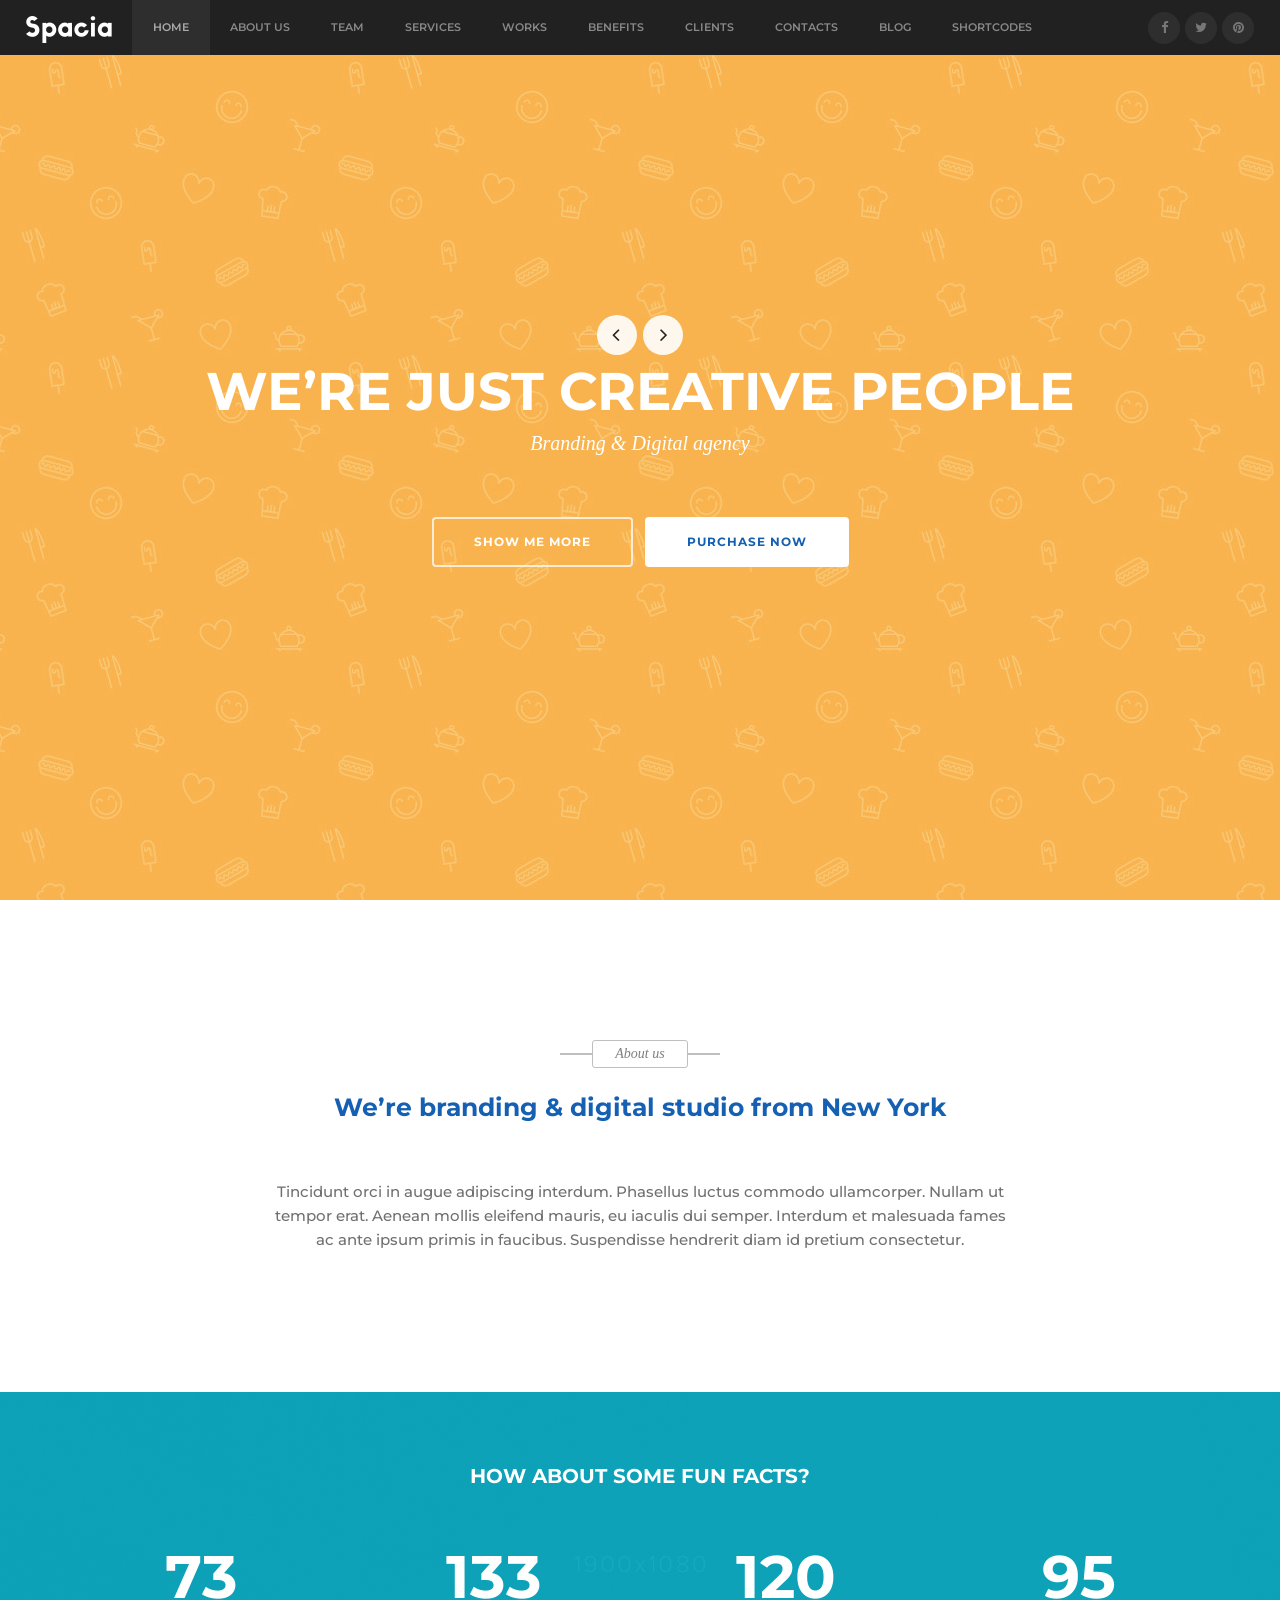
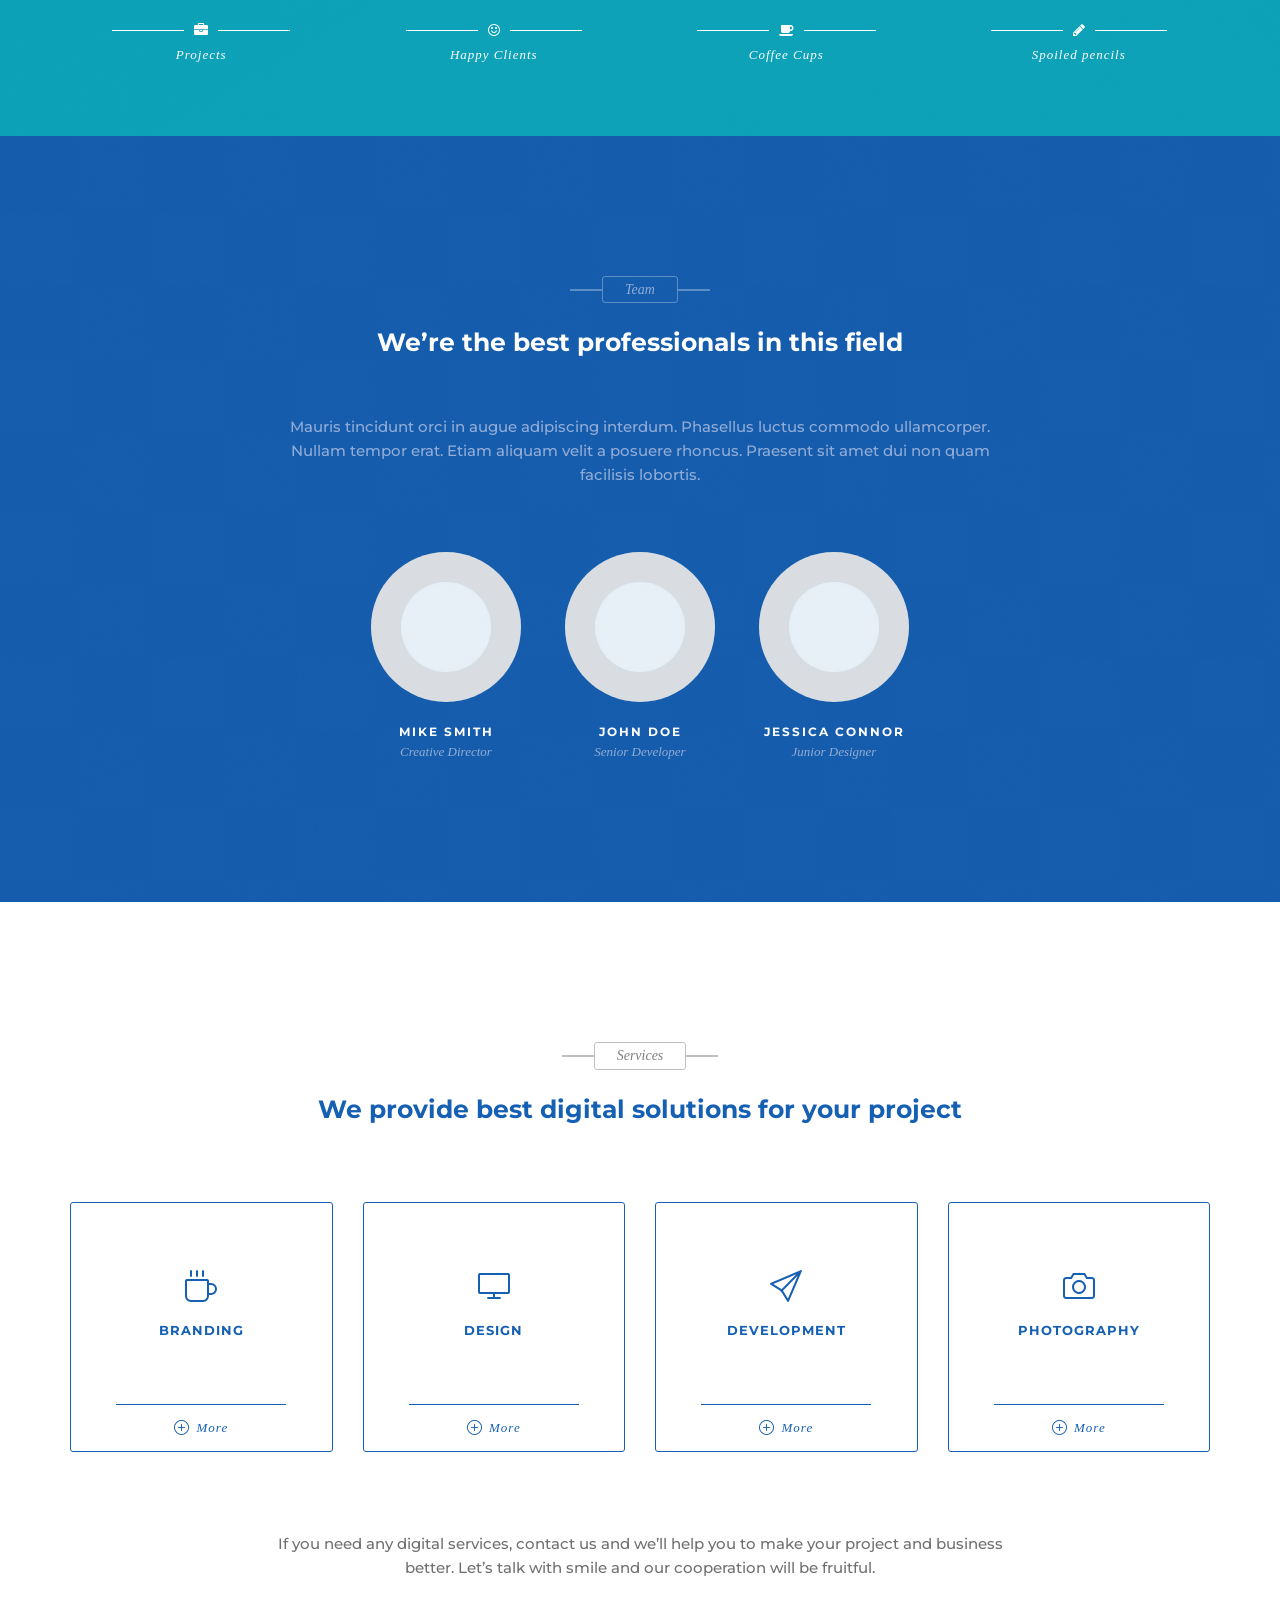
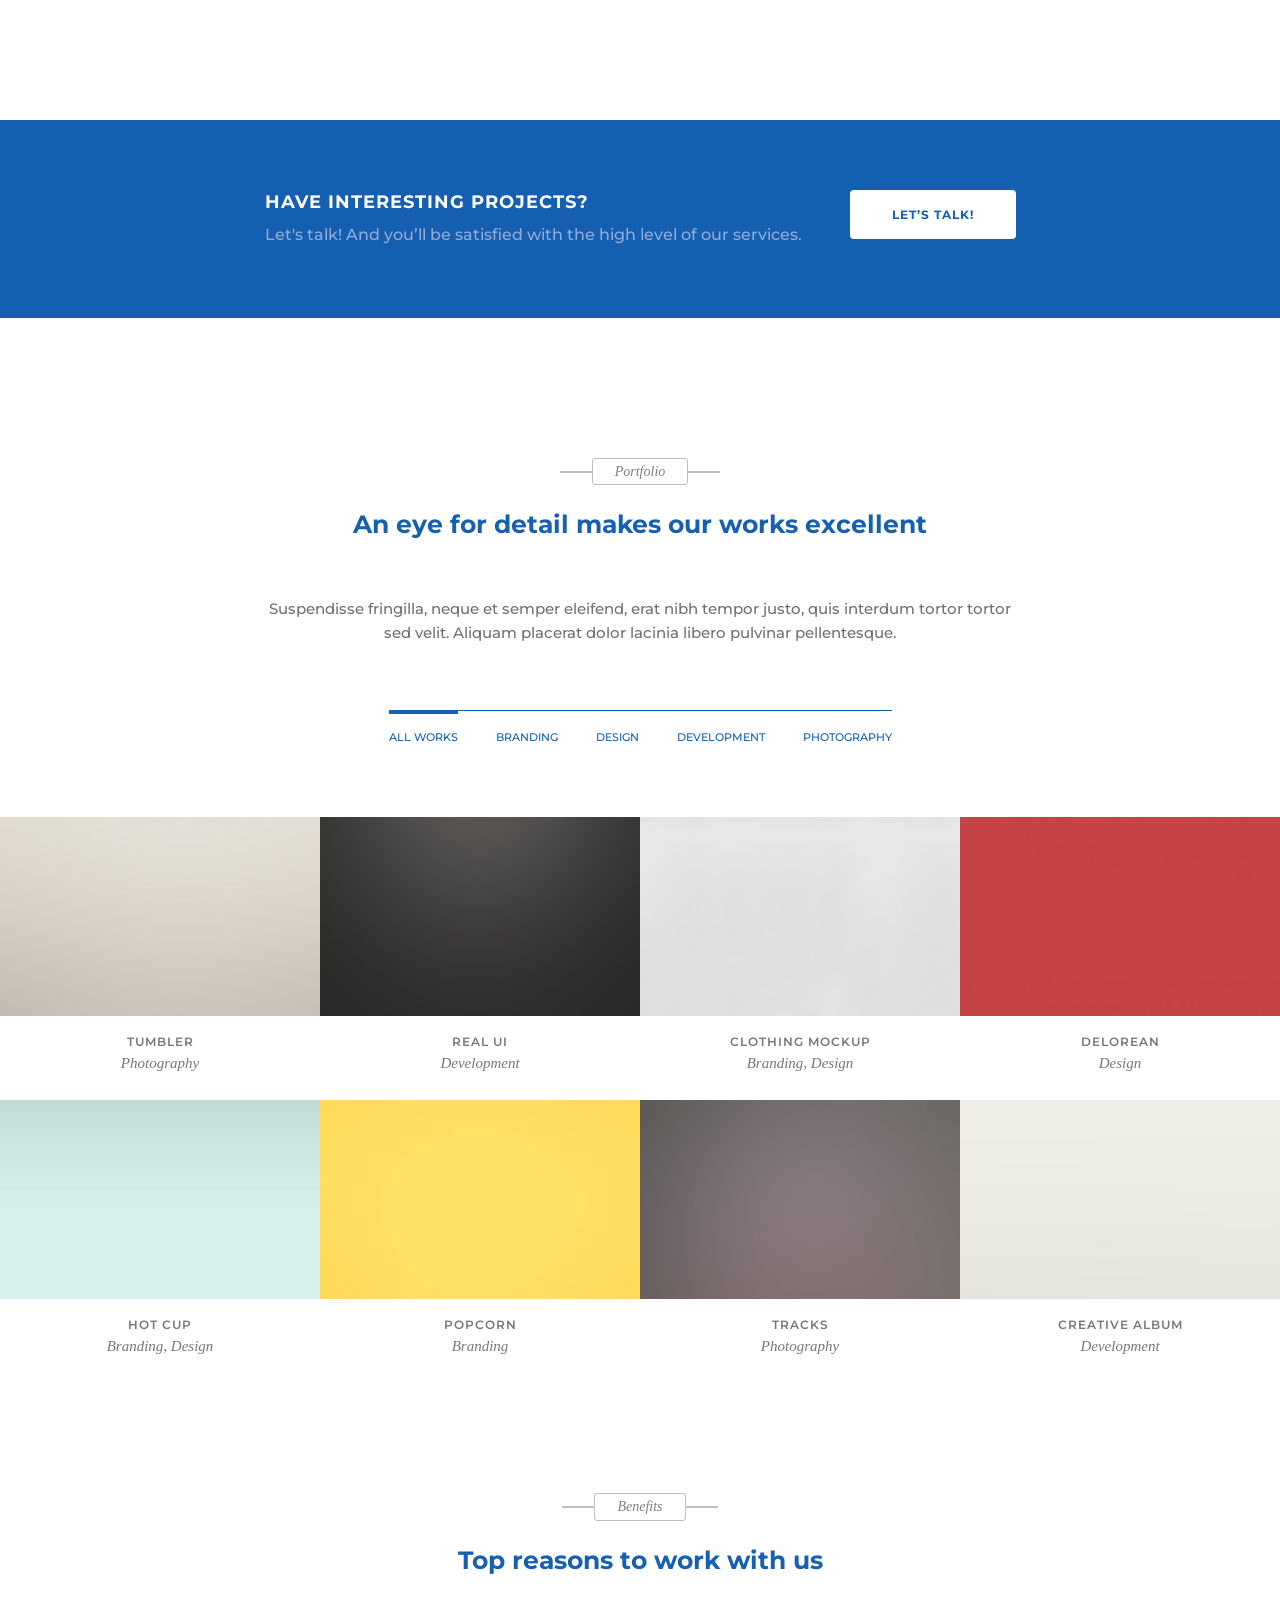
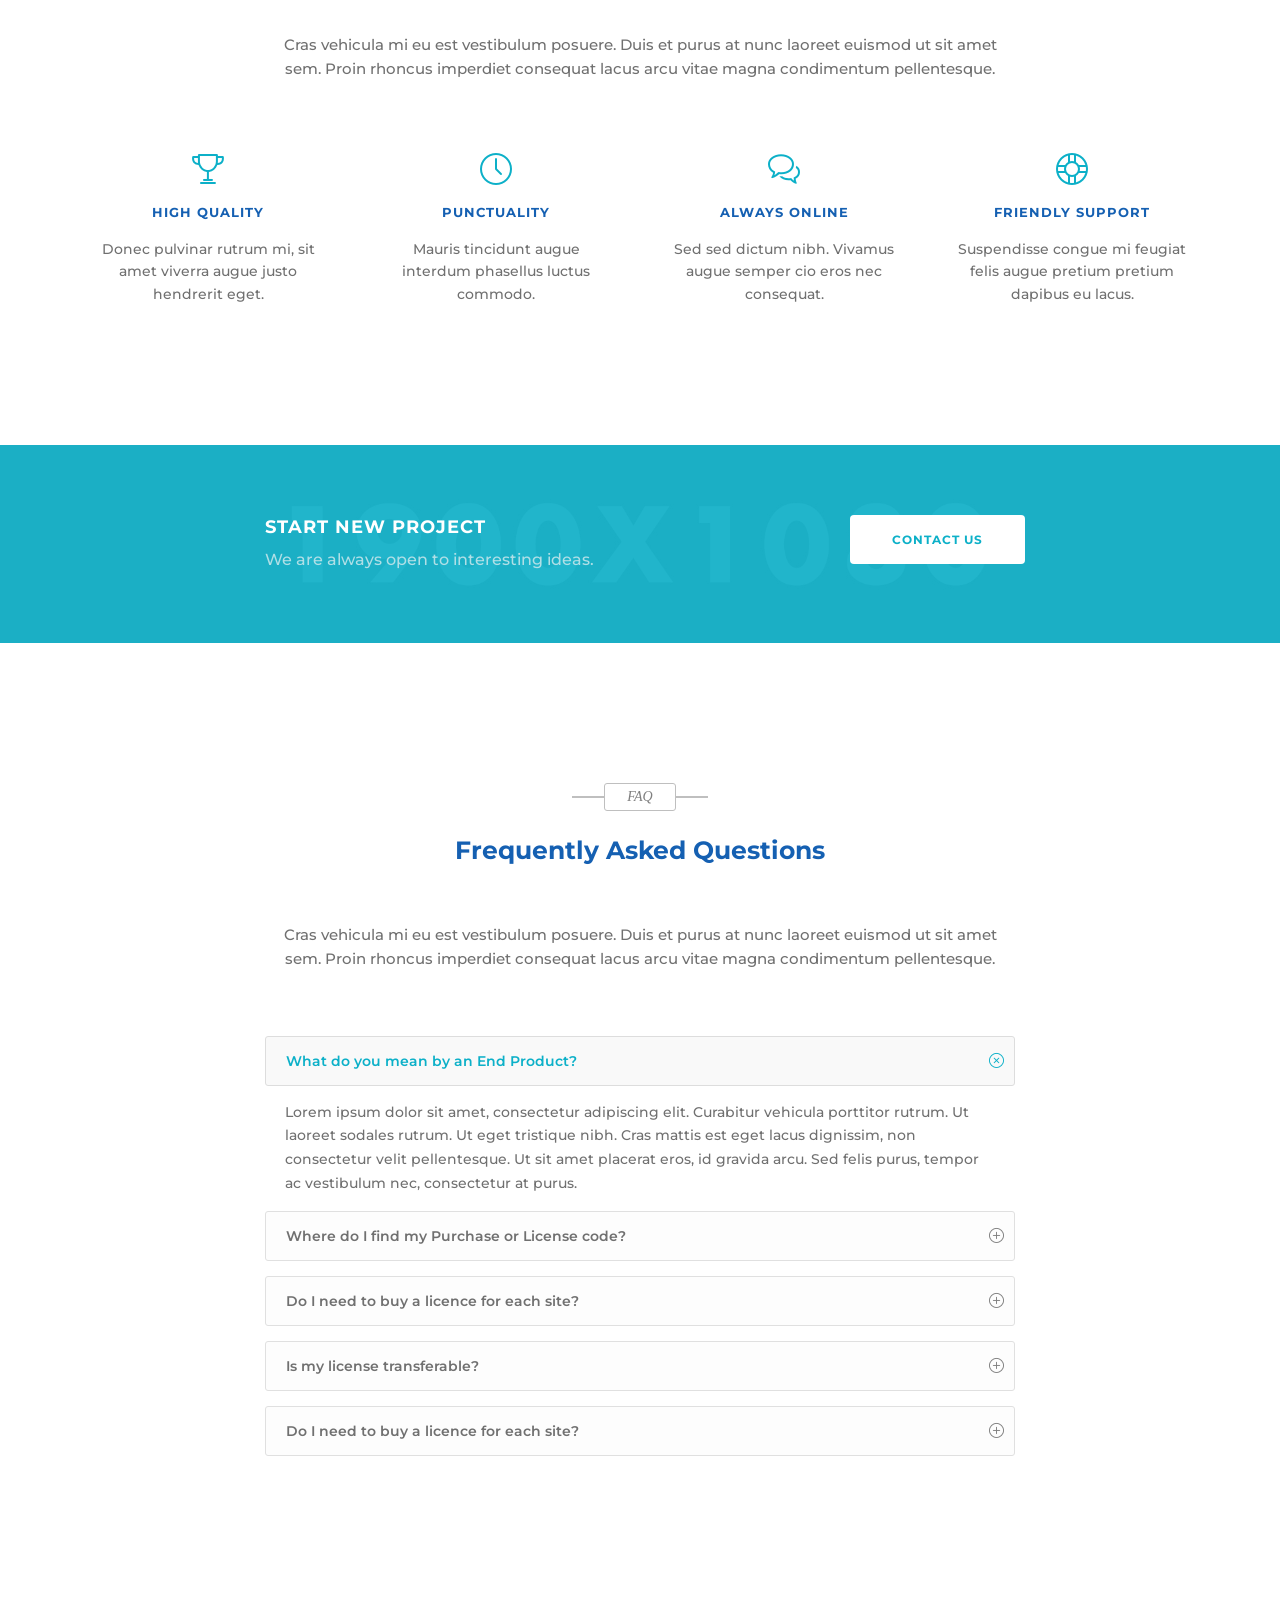
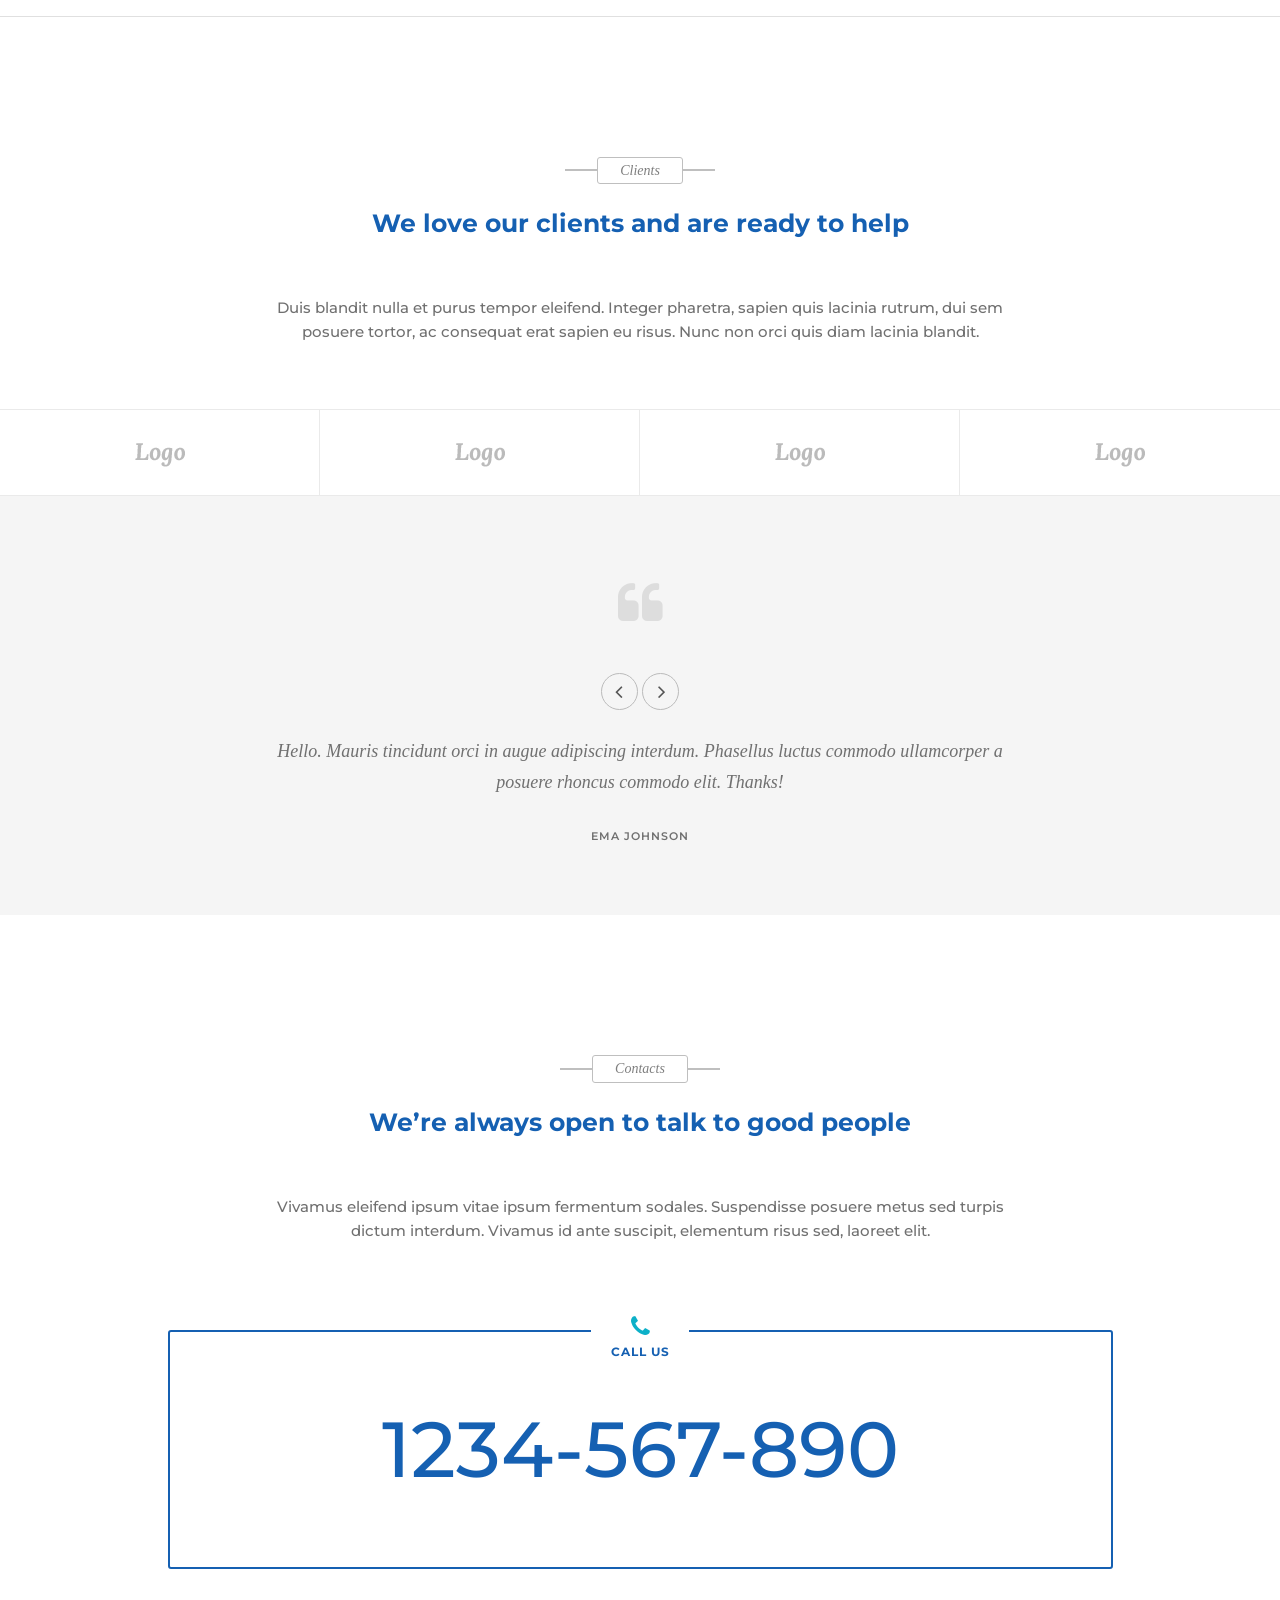
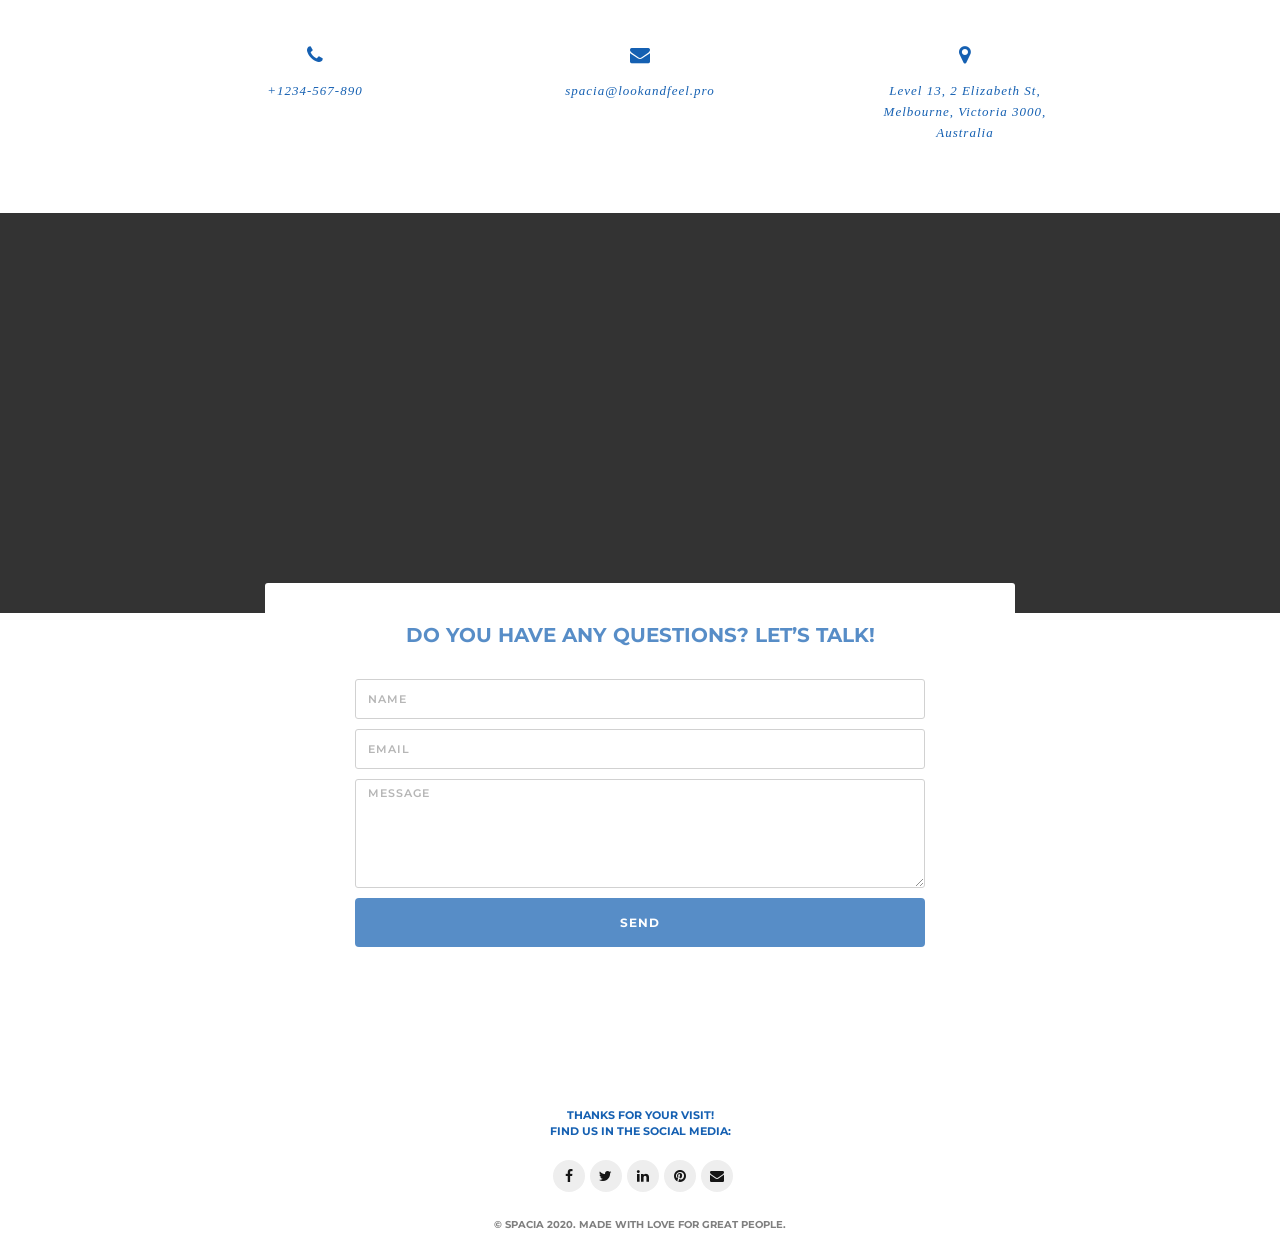
<file: Copy/test/index-pattern.html>
<!-- Change the value of lang="en" attribute if your website's language is not English.
You can find the code of your language here - https://www.w3schools.com/tags/ref_language_codes.asp -->
<!DOCTYPE html>
<html lang="en">
    <head>        
        <title>Spacia</title>
        <meta name="description" content="Spacia">
        <meta name="author" content="https://themeforest.net/user/bestlooker/portfolio">
        <meta charset="utf-8">
        <!--[if IE]><meta http-equiv='X-UA-Compatible' content='IE=edge,chrome=1'><![endif]-->
        <meta name="viewport" content="width=device-width, initial-scale=1.0" />
        
        <!-- Favicons -->
        <link rel="shortcut icon" href="images/favicon.png">
        <link rel="apple-touch-icon" href="images/apple-touch-icon.png">
        <link rel="apple-touch-icon" sizes="72x72" href="images/apple-touch-icon-72x72.png">
        <link rel="apple-touch-icon" sizes="114x114" href="images/apple-touch-icon-114x114.png">
        
        <!-- CSS -->
        <link rel="stylesheet" href="css/bootstrap.min.css"><!-- / bootstrap styles -->
        <link rel="stylesheet" href="css/style.css"><!-- / template styles -->
        <link rel="stylesheet" href="css/style-responsive.css"><!-- / responsive styles -->
        <link rel="stylesheet" href="css/jquery.bxslider.css"><!-- / bxslider styles -->
        
        <!-- Icons Fonts -->
        <link rel="stylesheet" href="css/font-awesome.min.css">
        <link rel="stylesheet" href="css/simple-line-icons.css">

        <!-- Color Scheme: uncomment an appropriate line to activate the color scheme -->
        <!-- <link rel="stylesheet" href="css/colors-styles/color-blue.css"> -->
        <!-- <link rel="stylesheet" href="css/colors-styles/color-aqua.css"> -->
        <!-- <link rel="stylesheet" href="css/colors-styles/color-green.css"> -->
        <!-- <link rel="stylesheet" href="css/colors-styles/color-yellow.css"> -->
        <!-- <link rel="stylesheet" href="css/colors-styles/color-orange.css"> -->
        <!-- <link rel="stylesheet" href="css/colors-styles/color-brown.css"> -->
        <!-- <link rel="stylesheet" href="css/colors-styles/color-purple.css"> -->
        <!-- <link rel="stylesheet" href="css/colors-styles/color-gray.css"> -->
        <!-- <link rel="stylesheet" href="css/colors-styles/color-yellow-blue.css"> -->
        <link rel="stylesheet" href="css/colors-styles/color-aqua-blue.css"> 
        <!-- <link rel="stylesheet" href="css/colors-styles/color-green-brown.css"> -->
        <!-- <link rel="stylesheet" href="css/colors-styles/color-red-orange.css"> -->
        
    </head>
    <body>
        
        <!-- Page Loader -->
        <div class="page-loader">
            <b></b>
        </div>
        <!-- End Page Loader -->
        
        <!-- Skip to Content -->
        <a href="#main" class="btn skip-to-content">Skip to Content</a>
        <!-- End Skip to Content -->
        
        <!-- Page Wrap -->
        <div class="page">            
                        
            <!-- Navigation panel -->
            <nav class="main-nav main-nav-dark stick-fixed">
                <div class="full-wrapper relative clearfix">
                    
                    <!-- Logo ( * your text or image into link tag *) -->
                    <div class="nav-logo-wrap">
                        <a href="#home" class="logo"><img src="images/logo-white.png" width="86" height="27" alt="Logo" /></a>
                    </div>
                    
                    <div class="mobile-nav" role="button" tabindex="0" aria-expanded="false"><i class="fa fa-bars"></i><span class="sr-only">Menu</span></div>
                    
                    <!-- Main Menu -->
                    <div class="inner-nav desktop-nav">                                       
                        <ul class="clearlist scroll-nav">
                            <li class="active"><a href="#home">Home</a></li>
                            <li><a href="#about-us">About us</a></li>
                            <li><a href="#team">Team</a></li>
                            <li><a href="#services">Services</a></li>
                            <li><a href="#works">Works</a></li>
                            <li><a href="#benefits">Benefits</a></li>
                            <li><a href="#clients">Clients</a></li>
                            <li><a href="#contacts">Contacts</a></li>
                            <li><a href="blog.html">Blog</a></li>
                            <li><a href="shortcodes.html">Shortcodes</a></li>
                        </ul>
                    </div>
                    
                    <div class="nav-social-links right">
                        <a href="#" title="Facebook"><i class="fa fa-facebook"></i><span class="sr-only">Facebook profile</span></a>
                        <a href="#" title="Twitter"><i class="fa fa-twitter"></i><span class="sr-only">Twitter profile</span></a>
                        <a href="#" title="Pinterest"><i class="fa fa-pinterest"></i><span class="sr-only">Pinterest profile</span></a>
                    </div>
                
                 </div>
            </nav>        
            <!-- End Navigation panel -->
            
            <main id="main" role="main">
            
                <!-- Home Section -->
                <section class="home-section" id="home">
                    <div style="background-image: url(images/pattern-bg.jpg)" class="image-bg pattern-bg js-height-full">
                        
                        <!-- Home Page Content -->
                        <div class="home-content">
                            <div class="home-text">
                                                            
                                <!-- Headings -->
                                <ul class="headings clearlist js-word-sliding" aria-roledescription="carousel">
                                    <li aria-roledescription="slide"><h1>We’re just creative people</h1></li>
                                    <li aria-roledescription="slide"><h1>We love innovation design</h1></li>
                                    <li aria-roledescription="slide"><h1>We’re Spacia digital agency</h1></li>
                                </ul>
                                
                                <h2 class="home-description">Branding & Digital agency</h2>
                                
                                <!-- Call Action -->
                                <div class="home-call-action animate">
                                    <a href="#about-us" class="btn btn-spacia btn-border-w btn-large">Show Me More</a>
                                    <span class="separ-space">&nbsp;</span>
                                    <a href="http://themeforest.net/item/spacia-one-page-parallax-theme/6994440" target="_blank" class="btn btn-spacia btn-w btn-large">Purchase Now</a>
                                </div>
                                
                            </div>
                        </div>
                        <!-- End Home Page Content -->
                        
                    </div>
                </section>
                <!-- End Home Section -->
    
                
                <!-- About Us Section -->
                <section class="page-section" id="about-us">
                    <div class="container">
                        <div class="row">
                            <div class="col-md-8 col-md-offset-2 col-lg-8 col-lg-offset-2">
                                
                                <h2 class="section-title margin-top-null">
                                    About us
                                </h2>
                                
                                <h3 class="section-heading">We’re branding &amp; digital studio from New York</h3>
                                
                                <p class="section-text margin-bot-null">
                                    Tincidunt orci in augue adipiscing interdum. Phasellus luctus commodo ullamcorper. Nullam ut tempor erat. Aenean mollis eleifend mauris, eu iaculis dui semper. Interdum et malesuada fames ac ante ipsum primis in faucibus. Suspendisse hendrerit diam id pretium consectetur.
                                </p>
                                
                            </div>
                        </div>
                    </div>
                </section>
                <!-- End About Us Section -->
                
                <!-- Some Facts Section -->
                <section style="background-image: url(images/full-width-images/section-bg-1.jpg);" class="small-section dark-bg image-color-bg" id="counts">
                    <div class="bg-overlay-1"></div>
                        <div class="container bg-content">
                            <h3 class="small-section-heading">How about some fun facts?</h3>
                            <!-- Counters -->
                            <div class="row">
                                
                                <!-- Counter Item -->
                                <div class="col-xs-6 col-sm-6 col-md-3 col-lg-3">
                                    <div class="count-number">73</div>
                                    <div class="count-icon">
                                        <i class="fa fa-briefcase"></i>
                                    </div>
                                    <div class="count-title">Projects</div>                                
                                </div>
                                <!-- End Counter Item -->
                                
                                <!-- Counter Item -->
                                <div class="col-xs-6 col-sm-6 col-md-3 col-lg-3">
                                    <div class="count-number">133</div>
                                    <div class="count-icon">
                                        <i class="fa fa-smile-o"></i>
                                    </div>
                                    <div class="count-title">Happy Clients</div>                                
                                </div>
                                <!-- End Counter Item -->
                                
                                <!-- Separator which need for mobile devices -->
                                <div class="visible-xs visible-sm count-separator"> </div>
                                
                                <!-- Counter Item -->
                                <div class="col-xs-6 col-sm-6 col-md-3 col-lg-3">
                                    <div class="count-number">120</div>
                                    <div class="count-icon">
                                        <i class="fa fa-coffee"></i>
                                    </div>
                                    <div class="count-title">Coffee Cups</div>                                
                                </div>
                                <!-- End Counter Item -->
                                
                                <!-- Counter Item -->
                                <div class="col-xs-6 col-sm-6 col-md-3 col-lg-3">
                                    <div class="count-number">95</div>
                                    <div class="count-icon">
                                        <i class="fa fa-pencil"></i>
                                    </div>
                                    <div class="count-title">Spoiled pencils</div>                                
                                </div>
                                <!-- End Counter Item -->
                                
                            </div>
                        </div>                   
                    
                </section>
                <!-- End Some Facts Section -->
                
                <!-- Team Section -->
                <section style="background-image: url(images/full-width-images/section-bg-2.jpg);" class="page-section dark-bg image-color-bg team-section" id="team">
                    <div class="bg-overlay-2"></div>
                    <div class="container bg-content">
                        
                        <div class="row">
                            <div class="col-md-8 col-md-offset-2 col-lg-8 col-lg-offset-2">
                                
                                <h2 class="section-title margin-top-null">
                                    Team
                                </h2>
                                
                                <h3 class="section-heading">We’re the best professionals in this field</h3>
                                
                                <p class="section-text">
                                     Mauris tincidunt orci in augue adipiscing interdum. Phasellus luctus commodo ullamcorper. Nullam tempor erat.  Etiam aliquam velit a posuere rhoncus. Praesent sit amet dui non quam facilisis lobortis.
                                </p>
                                
                            </div>
                        </div>
                        
                        <div class="team-grid">
                            
                            <!-- Team Item -->
                            <div class="team-item-wrap">
                                <div class="team-item js-clickable go-fade-in" tabindex="0" role="button">
                                    <!-- Photo, Name and Status -->
                                    <div class="team-photo"><img src="images/team/team-1.jpg" width="150" height="150" alt="Photo of Mike Smith" /></div>
                                    <div class="team-name">Mike Smith</div>
                                    <div class="team-status">Creative Director</div>
                                </div>                            
                                <div class="team-cv">
                                    <div class="team-description">
                                        <p>
                                            Maecenas euismod nisi a dictum consequat. Vestibulum ut purus id est porta porta. Nunc volutpat ac lectus ut aliquet. Nulla a rutrum velit. Etiam at sem ut nisi porta pulvinar. 
                                        </p>
                                        <p>
                                            Fusce quis vulputate ligula, eget aliquam nisl. Vivamus at neque sem. Sed scelerisque dictum vehicula. Interdum et malesuada fames ac ante ipsum primis in faucibus. Maecenas ligula augue, condimentum rutrum quam id, ullamcorper luctus eros. 
                                        </p>
                                    </div>
                                    <address class="team-contacts">
                                        <strong>Contacts</strong>
                                        <br/>
                                        <a href="mailto:spacia@lookandfeel.pro">spacia@lookandfeel.pro</a>
                                        <br/>
                                        <abbr title="Phone">
                                            P:
                                        </abbr>
                                        (123) 456-7890
                                    </address>
                                    <div class="team-social-links">
                                        <a href="#" title="Facebook" aria-label="Facebook"><i class="fa fa-facebook"></i></a>
                                        <a href="#" title="Twitter" aria-label="Twitter"><i class="fa fa-twitter"></i></a>
                                        <a href="#" title="LinkedIn" aria-label="LinkedIn"><i class="fa fa-linkedin"></i></a>
                                        <a href="#" title="Pinterest" aria-label="Pinterest"><i class="fa fa-pinterest"></i></a>
                                        <a href="#" title="E-mail" aria-label="E-mail"><i class="fa fa-envelope"></i></a>
                                    </div>
                                </div> 
                            </div>                           
                            <!-- End Team Item -->
                            
                            <!-- Team Item -->
                            <div class="team-item-wrap">
                                <div class="team-item js-clickable go-fade-in" tabindex="0" role="button">
                                    <!-- Photo, Name and Status -->
                                    <div class="team-photo"><img src="images/team/team-2.jpg" width="150" height="150" alt="" /></div>
                                    <div class="team-name">John Doe</div>
                                    <div class="team-status">Senior Developer</div>
                                </div>
                                <div class="team-cv">
                                    <div class="team-description">
                                        <p>
                                            Maecenas euismod nisi a dictum consequat. Vestibulum ut purus id est porta porta. Nunc volutpat ac lectus ut aliquet. Nulla a rutrum velit. Etiam at sem ut nisi porta pulvinar. 
                                        </p>
                                        <p>
                                            Fusce quis vulputate ligula, eget aliquam nisl. Vivamus at neque sem. Sed scelerisque dictum vehicula. Interdum et malesuada fames ac ante ipsum primis in faucibus. Maecenas ligula augue, condimentum rutrum quam id, ullamcorper luctus eros. 
                                        </p>
                                    </div>
                                    <address class="team-contacts">
                                        <strong>Contacts</strong>
                                        <br/>
                                        <a href="mailto:spacia@lookandfeel.pro">spacia@lookandfeel.pro</a>
                                        <br/>
                                        <abbr title="Phone">
                                            P:
                                        </abbr>
                                        (123) 456-7890
                                    </address>
                                    <div class="team-social-links">
                                        <a href="#" title="Facebook" aria-label="Facebook"><i class="fa fa-facebook"></i></a>
                                        <a href="#" title="Twitter" aria-label="Twitter"><i class="fa fa-twitter"></i></a>
                                        <a href="#" title="LinkedIn" aria-label="LinkedIn"><i class="fa fa-linkedin"></i></a>
                                        <a href="#" title="Pinterest" aria-label="Pinterest"><i class="fa fa-pinterest"></i></a>
                                        <a href="#" title="E-mail" aria-label="E-mail"><i class="fa fa-envelope"></i></a>
                                    </div>
                                </div>
                            </div>
                            <!-- End Team Item -->
                            
                            <!-- Team Item -->
                            <div class="team-item-wrap">
                                <div class="team-item js-clickable go-fade-in" tabindex="0" role="button">
                                    <!-- Photo, Name and Status -->
                                    <div class="team-photo"><img src="images/team/team-3.jpg" width="150" height="150" alt="" /></div>
                                    <div class="team-name">Jessica Connor</div>
                                    <div class="team-status">Junior Designer</div>
                                </div>
                                <div class="team-cv">
                                    <div class="team-description">
                                        <p>
                                            Maecenas euismod nisi a dictum consequat. Vestibulum ut purus id est porta porta. Nunc volutpat ac lectus ut aliquet. Nulla a rutrum velit. Etiam at sem ut nisi porta pulvinar. 
                                        </p>
                                        <p>
                                            Fusce quis vulputate ligula, eget aliquam nisl. Vivamus at neque sem. Sed scelerisque dictum vehicula. Interdum et malesuada fames ac ante ipsum primis in faucibus. Maecenas ligula augue, condimentum rutrum quam id, ullamcorper luctus eros. 
                                        </p>
                                    </div>
                                    <address class="team-contacts">
                                        <strong>Contacts</strong>
                                        <br/>
                                        <a href="mailto:spacia@lookandfeel.pro">spacia@lookandfeel.pro</a>
                                        <br/>
                                        <abbr title="Phone">
                                            P:
                                        </abbr>
                                        (123) 456-7890
                                    </address>
                                    <div class="team-social-links">
                                        <a href="#" title="Facebook" aria-label="Facebook"><i class="fa fa-facebook"></i></a>
                                        <a href="#" title="Twitter" aria-label="Twitter"><i class="fa fa-twitter"></i></a>
                                        <a href="#" title="LinkedIn" aria-label="LinkedIn"><i class="fa fa-linkedin"></i></a>
                                        <a href="#" title="Pinterest" aria-label="Pinterest"><i class="fa fa-pinterest"></i></a>
                                        <a href="#" title="E-mail" aria-label="E-mail"><i class="fa fa-envelope"></i></a>
                                    </div>
                                </div>
                            </div>
                            <!-- End Team Item -->
                            
                        </div>
                        
                        <!-- Container for opened team item  -->
                        <div class="team-opened-wrap" id="team-opened-wrap" ></div>                    
                    </div>
                </section>
                <!-- Team Section -->
                
                <!-- Services Section -->
                <section class="page-section" id="services">
                    <div class="container">
                        <div class="row">
                            <div class="col-md-8 col-md-offset-2 col-lg-8 col-lg-offset-2">
                                
                                <h2 class="section-title margin-top-null">
                                    Services
                                </h2>
                                
                                <h3 class="section-heading">We provide best digital solutions for your project</h3>
                                
                            </div>
                        </div>
                        
                        <!-- Service Grid -->
                        <div class="service-grid">
                            
                            <!-- Service row -->
                            <div class="row">
                                
                                <!-- Service Item -->
                                <div class="col-sm-6 col-md-3 col-lg-3 go-fade-in">
                                    <div class="service-item">
                                        <div class="service-item-inner">
                                            <div class="service-wrap">
                                                
                                                <!-- Service Icon (Simple-line-icons) -->
                                                <div class="service-icon">
                                                    <span class="icon-cup"></span>
                                                </div>
                                                
                                                <!-- Service Title -->
                                                <div class="service-title" role="button" tabindex="0">
                                                    Branding
                                                </div>
                                                <div class="service-full">
                                                    <ul class="sf-list">
                                                        <li>Audit</li>
                                                        <li>Concept</li>
                                                        <li>Marketing</li>
                                                        <li>PR</li>
                                                    </ul>
                                                    <div class="sf-description">
                                                        Vivamus ut tellus ut tortor posuere eleifend ac a massa. Vestibulum convallis leo nec diam ultrices, quis tempor tortor commodo. 
                                                    </div>                                                 
                                                </div>
                                                <div class="service-more">
                                                    <span class="icon-plus sm-icon"></span>
                                                    <span class="sm-more" aria-hidden="true">More</span>
                                                </div>                                            
                                            </div>
                                        </div>
                                    </div>
                                </div>
                                <!-- End Service Item -->
                                
                                <!-- Service Item -->
                                <div class="col-sm-6 col-md-3 col-lg-3 go-fade-in">
                                    <div class="service-item">
                                        <div class="service-item-inner">
                                            <div class="service-wrap">
                                                
                                                <!-- Service Icon (Simple-line-icons) -->
                                                <div class="service-icon">
                                                    <span class="icon-screen-desktop"></span>
                                                </div>
                                                
                                                <!-- Service Title -->
                                                <div class="service-title" role="button" tabindex="0">
                                                    Design
                                                </div>
                                                
                                                <!-- Full Service Description -->
                                                <div class="service-full">
                                                    <ul class="sf-list">
                                                        <li>UX Design</li>
                                                        <li>UI Design</li>
                                                        <li>Web Design</li>
                                                        <li>Interactive Design</li>
                                                    </ul>
                                                    <div class="sf-description">
                                                        Vivamus ut tellus ut tortor posuere eleifend ac a massa. Vestibulum convallis leo nec diam ultrices, quis tempor tortor commodo. 
                                                    </div>                                                 
                                                </div>
                                                
                                                <div class="service-more">
                                                    <span class="icon-plus sm-icon"></span>
                                                    <span class="sm-more" aria-hidden="true">More</span>
                                                </div>
                                                
                                            </div>
                                        </div>
                                    </div>
                                </div>
                                <!-- End Service Item -->
                                
                                
                                <!-- Service Item -->
                                <div class="col-sm-6 col-md-3 col-lg-3 go-fade-in">
                                    <div class="service-item">
                                        <div class="service-item-inner">
                                            <div class="service-wrap">
                                                
                                                <!-- Service Icon (Simple-line-icons) -->
                                                <div class="service-icon">
                                                    <span class="icon-paper-plane"></span>
                                                </div>
                                                
                                                <!-- Service Title -->
                                                <div class="service-title" role="button" tabindex="0">
                                                    Development
                                                </div>
                                                
                                                <!-- Full Service Description -->
                                                <div class="service-full">
                                                    <ul class="sf-list">
                                                        <li>HTML5</li>
                                                        <li>CSS3</li>
                                                        <li>Js, Jquery</li>
                                                        <li>PHP, Wordpress</li>
                                                    </ul>
                                                    <div class="sf-description">
                                                        Vivamus ut tellus ut tortor posuere eleifend ac a massa. Vestibulum convallis leo nec diam ultrices, quis tempor tortor commodo. 
                                                    </div>                                                 
                                                </div>
                                                
                                                <div class="service-more">
                                                    <span class="icon-plus sm-icon"></span>
                                                    <span class="sm-more" aria-hidden="true">More</span>
                                                </div>
                                            </div>
                                        </div>
                                    </div>
                                </div>
                                <!-- End Service Item -->
                                
                                <!-- Service Item -->
                                <div class="col-sm-6 col-md-3 col-lg-3 go-fade-in">
                                    <div class="service-item">
                                        <div class="service-item-inner">
                                            <div class="service-wrap">
                                                
                                                <!-- Service Icon (Simple-line-icons) -->
                                                <div class="service-icon">
                                                    <span class="icon-camera"></span>
                                                </div>
                                                
                                                <!-- Service Title -->
                                                <div class="service-title" role="button" tabindex="0">
                                                    Photography
                                                </div>
                                                
                                                <!-- Full Service Description -->
                                                <div class="service-full">
                                                    <ul class="sf-list">
                                                        <li>Portraits</li>
                                                        <li>Scenic Photography</li>
                                                        <li>Photo Retouching</li>
                                                    </ul>
                                                    <div class="sf-description">
                                                        Vivamus ut tellus ut tortor posuere eleifend ac a massa. Vestibulum convallis leo nec diam ultrices, quis tempor tortor commodo. 
                                                    </div>                                                 
                                                </div>
                                                
                                                <div class="service-more">
                                                    <span class="icon-plus sm-icon"></span>
                                                    <span class="sm-more" aria-hidden="true">More</span>
                                                </div>
                                            </div>
                                        </div>
                                    </div>
                                </div>
                                <!-- End Service Item -->
                                
                            </div>
                            <!-- End Service row -->
                            
                        </div>
                        <!-- End Service Grid -->
                        
                        <div class="row">
                            <div class="col-md-8 col-md-offset-2 col-lg-8 col-lg-offset-2">
                                
                                <p class="section-text margin-bot-null">
                                    If you need any digital services, contact us and we’ll help you to make your project and business better. 
                                    Let’s talk with smile and our cooperation will be fruitful.
                                </p>
                                
                            </div>
                        </div>
                        
                    </div>
                </section>
                <!-- End Services Section -->
                
                <!-- Call Action Block -->
                <section style="background-image: url(images/full-width-images/section-bg-1.jpg);" class="small-section dark-bg image-bg">
                    <div class="bg-overlay-2">
                    </div>
                    <div class="container bg-content">
                        <div class="row">
                            <div class="col-md-8 col-lg-6 col-lg-offset-2 banner-text">
                                <!-- Text -->
                                <h3 class="banner-heading">Have interesting projects?</h3>
                                <p class="banner-decription margin-bot-null">
                                    Let's talk! And you’ll be satisfied with the high level of our services.
                                </p>
                            </div>
                            <div class="col-md-4 col-lg-2 banner-button">
                                <!-- Button -->
                                <a href="#contacts" class="btn btn-spacia btn-w btn-large">Let’s Talk!</a>
                            </div>
                        </div>
                    </div>
                </section>
                <!-- End Call Action Block -->
                
                <!-- Portfolio Section -->
                <section class="page-section padding-bot-null" id="works">
                    <div class="container">
                        <div class="row">
                            <div class="col-md-8 col-md-offset-2 col-lg-8 col-lg-offset-2">
                                
                                <h2 class="section-title margin-top-null">
                                    Portfolio
                                </h2>
                                
                                <h3 class="section-heading">An eye for detail makes our works excellent</h3>
                                
                                <p class="section-text">
                                    Suspendisse fringilla, neque et semper eleifend, erat nibh tempor justo, quis interdum tortor tortor sed velit. Aliquam placerat dolor lacinia libero pulvinar pellentesque.
                                </p>
                                
                            </div>
                        </div>
                    </div>
                    
                    <!-- Works Filter -->
                    <div class="container align-center">    
                        <h4 class="works-filter-title sr-only">Portfolio filter by:</h4>                    
                        <div class="works-filter animate" role="group">                            
                            <button class="filter" data-filter="all" aria-pressed="true">All works</button>
                            <button class="filter" data-filter="branding">Branding</button>
                            <button class="filter" data-filter="design">Design</button>
                            <button class="filter" data-filter="development">Development</button>
                            <button class="filter" data-filter="photography">Photography</button>
                        </div>
                    </div>
                    <!-- End Works Filter -->
                    
                    <!-- Works Grid -->                    
                    <ul class="works-grid clearfix" id="work-grid" aria-live="polite">
                        
                        <!-- Work Item -->
                        <li class="work-item mix photography">
                            <a href="works/project-gallery-1.html" class="work-item-link">
                                <div class="work-img">
                                    <img src="images/portfolio/projects-1.jpg" alt="Work" />
                                </div>
                                <div class="work-intro">
                                    <h4 class="work-title">Tumbler</h4>
                                    <div class="work-descr">
                                        Photography
                                    </div>
                                </div>
                            </a>
                        </li>
                        <!-- End Work Item -->
                        
                        <!-- Work Item -->
                        <li class="work-item mix development">
                            <a href="works/project-video.html" class="work-item-link">
                                <div class="work-img">
                                    <img class="work-img" src="images/portfolio/projects-2.jpg" alt="Work" />
                                </div>
                                <div class="work-intro">
                                    <h4 class="work-title">Real UI</h4>
                                    <div class="work-descr">
                                        Development
                                    </div>
                                </div>
                            </a>
                        </li>
                        <!-- End Work Item -->
                        
                        <!-- Work Item -->
                        <li class="work-item mix branding">
                            <a href="works/project-gallery-2.html" class="work-item-link">
                                <div class="work-img">
                                    <img class="work-img" src="images/portfolio/projects-3.jpg" alt="Work" />
                                </div>
                                <div class="work-intro">
                                    <h4 class="work-title">Clothing Mockup</h4>
                                    <div class="work-descr">
                                        Branding, Design
                                    </div>
                                </div>
                            </a>
                        </li>
                        <!-- End Work Item -->
                        
                        <!-- Work Item -->
                        <li class="work-item mix design">
                            <a href="works/project-gallery-1.html" class="work-item-link">
                                <div class="work-img">
                                    <img class="work-img" src="images/portfolio/projects-4.jpg" alt="Work" />
                                </div>
                                <div class="work-intro">
                                    <h4 class="work-title">Delorean</h4>
                                    <div class="work-descr">
                                        Design
                                    </div>
                                </div>
                            </a>
                        </li>
                        <!-- End Work Item -->
                        
                        <!-- Work Item -->
                        <li class="work-item mix branding design">
                            <a href="works/project-video.html" class="work-item-link">
                                <div class="work-img">
                                    <img class="work-img" src="images/portfolio/projects-5.jpg" alt="Work" />
                                </div>
                                <div class="work-intro">
                                    <h4 class="work-title">Hot Cup</h4>
                                    <div class="work-descr">
                                        Branding, Design
                                    </div>
                                </div>
                            </a>
                        </li>
                        <!-- End Work Item -->
                        
                        <!-- Work Item -->
                        <li class="work-item mix branding">
                            <a href="works/project-gallery-2.html" class="work-item-link">
                                <div class="work-img">
                                    <img class="work-img" src="images/portfolio/projects-6.jpg" alt="Work" />
                                </div>
                                <div class="work-intro">
                                    <h4 class="work-title">Popcorn</h4>
                                    <div class="work-descr">
                                        Branding
                                    </div>
                                </div>
                            </a>
                        </li>
                        <!-- End Work Item -->
                        
                        <!-- Work Item -->
                        <li class="work-item mix photography">
                            <a href="works/project-gallery-1.html" class="work-item-link">
                                <div class="work-img">
                                    <img class="work-img" src="images/portfolio/projects-7.jpg" alt="Work" />
                                </div>
                                <div class="work-intro">
                                    <h4 class="work-title">Tracks</h4>
                                    <div class="work-descr">
                                        Photography
                                    </div>
                                </div>
                            </a>
                        </li>
                        <!-- End Work Item -->
                        
                        <!-- Work Item -->
                        <li class="work-item mix development">
                            <a href="works/project-video.html" class="work-item-link">
                                <div class="work-img">
                                    <img class="work-img" src="images/portfolio/projects-8.jpg" alt="Work" />
                                </div>
                                <div class="work-intro">
                                    <h4 class="work-title">Creative Album</h4>
                                    <div class="work-descr">
                                        Development
                                    </div>
                                </div>
                            </a>
                        </li>
                        <!-- End Work Item -->
                        
                    </ul>                
                    <!-- End Works Grid -->                
                    
                </section>
                <!-- End Portfolio Section -->
                
                <!-- Benefits (features) Section -->
                <section class="page-section" id="benefits">
                    <div class="container">
                        <div class="row">
                            <div class="col-md-8 col-md-offset-2 col-lg-8 col-lg-offset-2">
                                
                                <h2 class="section-title margin-top-null">
                                    Benefits
                                </h2>
                                
                                <h3 class="section-heading">Top reasons to work with us</h3>
                                
                                <p class="section-text">
                                    Cras vehicula mi eu est vestibulum posuere. Duis et purus at nunc laoreet euismod ut sit amet sem. Proin rhoncus imperdiet consequat lacus arcu vitae magna condimentum pellentesque.
                                </p>
                                
                            </div>
                        </div>
                        
                        <!-- Benefits Grid -->
                        <div class="benefits-grid">
                            
                            <!-- Benefit Item -->
                            <div class="benefits-item go-fade-in">
                                <div class="benefits-icon">
                                    <span class="icon-trophy"></span>
                                </div>
                                <h4 class="benefits-title">
                                    High quality
                                </h4>
                                <div class="benefits-descr">
                                    Donec pulvinar rutrum mi, sit amet viverra augue justo hendrerit eget.
                                </div>
                            </div>
                            <!-- End Benefit Item -->
                            
                            <!-- Benefit Item -->
                            <div class="benefits-item go-fade-in">
                                <div class="benefits-icon">
                                    <span class="icon-clock"></span>
                                </div>
                                <h4 class="benefits-title">
                                    Punctuality
                                </h4>
                                <div class="benefits-descr">
                                    Mauris tincidunt augue interdum phasellus luctus commodo.
                                </div>
                            </div>
                            <!-- End Benefit Item -->
                            
                            <!-- Benefit Item -->
                            <div class="benefits-item go-fade-in">
                                <div class="benefits-icon">
                                    <span class="icon-bubbles"></span>
                                </div>
                                <h4 class="benefits-title">
                                    Always online
                                </h4>
                                <div class="benefits-descr">
                                    Sed sed dictum nibh. Vivamus augue semper cio eros nec consequat. 
                                </div>
                            </div>
                            <!-- End Benefit Item -->
                            
                            <!-- Benefit Item -->
                            <div class="benefits-item go-fade-in">
                                <div class="benefits-icon">
                                    <span class="icon-support"></span>
                                </div>
                                <h4 class="benefits-title">
                                    Friendly support
                                </h4>
                                <div class="benefits-descr">
                                    Suspendisse congue mi feugiat felis augue pretium pretium dapibus eu lacus.
                                </div>
                            </div>
                            <!-- End Benefit Item -->
                            
                        </div>
                        <!-- End Benefits Grid -->
                        
                    </div>
                </section>
                <!-- End Benefits (features) Section -->
                
                <!-- Call Action Block -->
                <section style="background-image: url(images/full-width-images/section-bg-3.jpg);" class="small-section dark-bg image-color-bg">
                    <div class="bg-overlay-1"></div>
                    <div class="container bg-content">
                        <div class="row">
                            <div class="col-md-8 col-lg-6 col-lg-offset-2 banner-text">
                                
                                <!-- Text -->
                                <h3 class="banner-heading">Start new project</h3>                            
                                <p class="banner-decription margin-bot-null">
                                    We are always open to interesting ideas.
                                </p>
                                
                            </div>
                            <div class="col-md-4 col-lg-2 banner-button">
                                
                                <!-- Button -->
                                <a href="#contacts" class="btn btn-spacia btn-w-color btn-large">Contact Us</a>
                            
                            </div>
                        </div>
                    </div>
                </section>
                <!-- End Call Action Block -->
                
                <!-- Pricing Section -->
                <section class="page-section" id="pricing">
                    <div class="container">
                        <div class="row">
                            <div class="col-md-8 col-md-offset-2 col-lg-8 col-lg-offset-2">
                                
                                <h2 class="section-title margin-top-null">
                                   FAQ
                                </h2>
                                
                                <h3 class="section-heading">Frequently Asked Questions</h3>
                                
                                <p class="section-text">
                                    Cras vehicula mi eu est vestibulum posuere. Duis et purus at nunc laoreet euismod ut sit amet sem. Proin rhoncus imperdiet consequat lacus arcu vitae magna condimentum pellentesque.
                                </p>
                                
                            </div>
                        </div>
                        
                        <div class="row">
                            <div class="col-sm-8 col-sm-offset-2 align-left">
                                
                                <!-- Accordion -->
                                <dl class="accordion">
                                    <dt>
                                        <a href="">What do you mean by an End Product?</a>
                                    </dt>
                                    <dd>
                                        Lorem ipsum dolor sit amet, consectetur adipiscing elit. Curabitur vehicula porttitor rutrum. Ut laoreet sodales rutrum. Ut eget tristique nibh. Cras mattis est eget lacus dignissim, non consectetur velit pellentesque. Ut sit amet placerat eros, id gravida arcu. Sed felis purus, tempor ac vestibulum nec, consectetur at purus. 
                                    </dd>
                                    <dt>
                                        <a href="">Where do I find my Purchase or License code?</a>
                                    </dt>
                                    <dd>
                                        Donec nec justo eget felis facilisis fermentum. Aliquam porttitor mauris sit amet orci. Aenean dignissim pellentesque felis.
                                    </dd>
                                    <dt>
                                        <a href="">Do I need to buy a licence for each site?</a>
                                    </dt>
                                    <dd>
                                        Lorem ipsum dolor sit amet, consectetuer adipiscing elit. Phasellus hendrerit. Pellentesque aliquet nibh nec urna.
                                    </dd>
                                    <dt>
                                        <a href="">Is my license transferable?</a>
                                    </dt>
                                    <dd>
                                        Lorem ipsum dolor sit amet, consectetuer adipiscing elit. Phasellus hendrerit. Pellentesque aliquet nibh nec urna.
                                    </dd>
                                    <dt>
                                        <a href="">Do I need to buy a licence for each site?</a>
                                    </dt>
                                    <dd>
                                        Lorem ipsum dolor sit amet, consectetuer adipiscing elit. Phasellus hendrerit. Pellentesque aliquet nibh nec urna.
                                    </dd>
                                </dl>
                                <!-- End Accordion -->
                                
                            </div>
                        </div>            
                        
                    </div>
                </section>
                <!-- End Section -->
                
                
                <hr class="margin-top-null margin-bot-null" />
                
                
                <!-- Clients Section -->
                <section class="page-section padding-bot-null" id="clients">
                    <div class="container">
                        <div class="row">
                            <div class="col-md-8 col-md-offset-2 col-lg-8 col-lg-offset-2">
                                
                                <h2 class="section-title margin-top-null">
                                    Clients
                                </h2>
                                
                                <h3 class="section-heading">We love our clients and are ready to help</h3>
                                
                                <p class="section-text">
                                    Duis blandit nulla et purus tempor eleifend. Integer pharetra, sapien quis lacinia rutrum, dui sem posuere tortor, ac consequat erat sapien eu risus. Nunc non orci quis diam lacinia blandit. 
                                </p>                        
                                
                            </div>
                        </div>
                    </div>
                    
                    <!-- Clients Logos -->
                    <div class="clients-logos">
                        
                        <!-- Copy logos row if you need more logos -->
                        <div class="clients-logos-row">
                            <a href="#" class="client-item"><img src="images/clients-logos/client-1.png" alt="Client1" /></a>
                            <a href="#" class="client-item"><img src="images/clients-logos/client-2.png" alt="Client2" /></a>
                            <a href="#" class="client-item"><img src="images/clients-logos/client-3.png" alt="Client3" /></a>
                            <a href="#" class="client-item"><img src="images/clients-logos/client-4.png" alt="Client4" /></a>
                        </div>
                        
                    </div>
                    <!-- End Clients Logos -->
                    
                    <!-- Reviews -->
                    <div class="small-section gray-bg">
                        <div class="container">
                            <div class="row">
                                <div class="col-md-8 col-md-offset-2 col-lg-8 col-lg-offset-2">
                                    
                                    <h2 class="sr-only">Clients reviews</h2>
                                    
                                    <div class="text-carousel">
                                        <div class="tc-icon">
                                            <i class="fa fa-quote-left"></i>
                                        </div>
                                        <!-- Arrows -->
                                        <div class="tc-arrows animate" id="tc-controls-2">
                                            <div class="tc-arrow-left"></div>
                                            <div class="tc-arrow-right"></div>
                                        </div>
                                        <div class="tc-content">
                                            <!-- Review -->
                                            <ul class="tc-slider clients-slider" aria-roledescription="carousel">
                                                <li aria-roledescription="slide">
                                                    <blockquote class="client-review">
                                                        Hello. Mauris tincidunt orci in augue adipiscing interdum. Phasellus luctus commodo ullamcorper a posuere rhoncus commodo elit. Thanks!
                                                    </blockquote>                                                
                                                    
                                                    <!-- Author -->
                                                    <div class="tc-author">
                                                        Ema Johnson
                                                    </div>
                                                </li>
                                                
                                                <li aria-roledescription="slide">
                                                    <blockquote class="client-review">
                                                        Morbi gravida mattis sem, eget tincidunt risus malesuada vitae. Maecenas vel erat tortor. Suspendisse potenti.
                                                    </blockquote>                                                
                                                    
                                                    <!-- Author -->
                                                    <div class="tc-author">
                                                        Sam Deen
                                                    </div>
                                                </li>
                                                
                                                <li aria-roledescription="slide">
                                                    <blockquote class="client-review">
                                                        Aenean congue, risus ut aliquam dapibus, sapien quam rhoncus leo, vel porta libero leo eu neque. Thanks!
                                                    </blockquote>                                                
                                                    
                                                    <!-- Author -->
                                                    <div class="tc-author">
                                                        John Doe
                                                    </div>
                                                </li>
                                            </ul>
                                        </div>                                    
                                    </div>
                                </div>
                            </div>
                        </div>
                    </div>
                    <!-- Reviews -->
                    
                </section>
                <!-- Clients Section -->
                
                <!-- Contacts Section -->
                <section class="page-section contacts" id="contacts">
                    <div class="container margin-bot">
                        <div class="row">
                            <div class="col-md-8 col-md-offset-2 col-lg-8 col-lg-offset-2">
                                
                                <h2 class="section-title margin-top-null">
                                    Contacts
                                </h2>
                                
                                <h3 class="section-heading">We’re always open to talk to good people</h3>
                                
                                <p class="section-text">
                                    Vivamus eleifend ipsum vitae ipsum fermentum sodales. Suspendisse posuere metus sed turpis dictum interdum. Vivamus id ante suscipit, elementum risus sed, laoreet elit. 
                                </p>
                                
                            </div>
                        </div>
                        
                        <div class="row">
                            <div class="col-md-10 col-md-offset-1 col-lg-10 col-lg-offset-1">
                                
                                <div class="phone go-fade-in">
                                    
                                    <h4 class="phone-title margin-top-null">
                                        <span class="phone-icon"><i class="fa fa-phone"></i></span>
                                        Call Us
                                    </h4>
                                    
                                    <!-- Enter your phone number here -->
                                    <div class="phone-number">1234-567-890</div>
                                    
                                </div>
                                
                                <div class="row">
                                    
                                    <!-- Phone Block -->
                                    <div class="col-sm-4 col-md-4 col-lg-4 contact-block go-fade-in">
                                        
                                        <h4 class="sr-only">Our Phone</h4>
                                        
                                        <div class="contact-icon">
                                            <!-- Enter your e-mail here -->
                                            <a href="tel:+1234-567-890"><i class="fa fa-phone"></i></a>
                                        </div>
                                        
                                        <div class="contact-text">
                                            <!-- Enter your e-mail here -->
                                            <a href="tel:+1234-567-890">+1234-567-890</a>
                                        </div>
                                        
                                    </div>
                                    
                                    <!-- Email Block -->
                                    <div class="col-sm-4 col-md-4 col-lg-4 contact-block go-fade-in">
                                        
                                        <h4 class="sr-only">Our E-mail</h4>
                                        
                                        <div class="contact-icon">
                                            <!-- Enter your e-mail here -->
                                            <a href="mailto:spacia@lookandfeel.pro"><i class="fa fa-envelope"></i></a>
                                        </div>
                                        
                                        <div class="contact-text">
                                            <!-- Enter your e-mail here -->
                                            <a href="mailto:spacia@lookandfeel.pro">spacia@lookandfeel.pro</a>
                                        </div>
                                        
                                    </div>
                                    
                                    <!-- Address Block -->
                                    <div class="col-sm-4 col-md-4 col-lg-4 contact-block go-fade-in">
                                        
                                        <h4 class="sr-only">Our Address</h4>
                                        
                                        <div class="contact-icon">
                                            <i class="fa fa-map-marker"></i>
                                        </div>
                                        
                                        <div class="contact-text">
                                            <!-- Enter your address here -->
                                            Level 13, 2 Elizabeth St, Melbourne, Victoria 3000, Australia
                                        </div>
                                        
                                    </div>
                                </div>
                                
                            </div>
                        </div>
                    </div>
                    
                    <!-- Google Map -->
                    <div class="google-map">
                        <h4 class="sr-only">Map</h4>
                        <iframe src="https://www.google.com/maps/embed?pb=!1m18!1m12!1m3!1d12286.715636833376!2d-75.59837531200412!3d39.65694025682884!2m3!1f0!2f0!3f0!3m2!1i1024!2i768!4f13.1!3m3!1m2!1s0x89c703f3d191cf13%3A0xf4674106f987fe3a!2s245+Quigley+Blvd+Ste+K%2C+New+Castle%2C+DE+19720%2C+USA!5e0!3m2!1sen!2sua!4v1530266633608" width="600" height="450" style="border:0" allowfullscreen></iframe>
                    </div>                
                    <!-- End Google Map -->
                    
                    
                    <!-- White Overspace on Map -->
                    <div class="container">
                        <div class="row">
                            <div class="col-md-8 col-md-offset-2 col-lg-8 col-lg-offset-2">
                                <div class="contact-overspace"></div>
                            </div>
                        </div>
                    </div>
                    <!-- End White Overspace on Map -->
                    
                    <!-- Contacts Form Container -->
                    <div class="container map-fix">
                        <div class="row">
                            <div class="col-md-8 col-md-offset-2 col-lg-8 col-lg-offset-2">
                                <div class="contact-form-wrap align-left">
                                                                    
                                    <!-- Form -->
                                    <form method="post" action="contact.php" id="form" class="form contact-form go-fade-in">
                                        
                                        <!-- Form Heading -->
                                        <h3 class="sr-only">Contact form</h3>
                                        <h4 class="small-section-heading margin-top-null align-center">Do you have any questions? Let’s talk!</h4>
                                        
                                        <!-- Name -->
                                        <div class="form-group">
                                            <label for="name" class="sr-only">Name</label>
                                            <input type="text" name="name" id="name" class="form-control" placeholder="Name" pattern=".{3,100}" required aria-required="true">
                                        </div>
                                        
                                        <!-- Email -->
                                        <div class="form-group">
                                            <label for="email" class="sr-only">E-mail</label>
                                            <input type="email" name="email" id="email" class="form-control" placeholder="Email" pattern=".{5,100}" required aria-required="true">
                                        </div>
                                        
                                        <!-- Message -->
                                        <div class="form-group">
                                            <label for="text" class="sr-only">Message</label>
                                            <textarea name="text" id="text" class="form-control" rows="6" placeholder="Message"></textarea>
                                        </div>
                                        
                                        <!-- Number -->
                                        <div class="form-group">
                                            <input type="hidden" name="number" id="number" class="form-control">
                                        </div> 
                                        
                                        <!-- Send Button -->                                 
                                        <button type="submit" class="btn btn-spacia btn-large btn-full" aria-controls="form-success">
                                            Send
                                        </button>
                                        
                                    </form>
                                    <!-- End Form -->
                                    
                                    <!-- Success Message -->
                                    <div class="form-success" id="form-success" role="region" aria-live="polite" aria-atomic="true"></div>
                                    
                                </div>
                            </div>
                        </div>
                    </div>
                    <!-- End Contacts Form Container -->
                    
                </section>
                <!-- End Contacts Section -->
            
            </main>
            
            <!-- Foter -->
            <footer class="footer" role="contentinfo">
                <div class="full-wrapper">
                    
                    <!-- Footer Text -->
                    <div class="footer-text">
                        Thanks for your visit!
                        <br/>
                        <h2 class="footer-text">Find us in the social media:</h2>
                    </div>
                    <!-- End Footer Text -->
                    
                    <!-- Social Links -->
                    <div class="footer-social-links">
                        <div class="social-links">
                            <a href="#" title="Facebook"><i class="fa fa-facebook"></i><span class="sr-only">Facebook</span></a>
                            <a href="#" title="Twitter"><i class="fa fa-twitter"></i><span class="sr-only">Twitter</span></a>
                            <a href="#" title="LinkedIn+"><i class="fa fa-linkedin"></i><span class="sr-only">LinkedIn+</span></a>
                            <a href="#" title="Pinterest"><i class="fa fa-pinterest"></i><span class="sr-only">Pinterest</span></a>
                            <a href="#" title="E-mail"><i class="fa fa-envelope"></i><span class="sr-only">E-mail</span></a>
                        </div>
                    </div>
                    <!-- End Social Links -->
                    
                    <!-- Copyright -->
                    <div class="footer-copy">
                        © Spacia 2020. Made with love for great people.
                    </div>
                    <!-- End Copyright -->
                    
                </div>
            </footer>
            <!-- End Foter -->
            
        </div>
        <!-- End Page Wrap -->
        

        
        <!-- JS -->
        <script src="js/jquery-1.9.1.min.js"></script>
        <script src="js/jquery-migrate-1.2.1.min.js"></script>
        <script src="js/jquery.easing.1.3.js"></script>
        <script src="js/bootstrap.min.js"></script>
        <script src="js/jquery.smooth-scroll.js"></script>
        <script src="js/jquery.scrollTo.min.js"></script>
        <script src="js/jquery.localScroll.min.js"></script>
        <script src="js/jquery.viewport.mini.js"></script>
        <script src="js/jquery.countTo.js"></script>
        <script src="js/jquery.appear.js"></script>
        <script src="js/jquery.fittext.js"></script>
        <script src="js/jquery.fitvids.js"></script>
        <script src="js/jquery.sticky.js"></script>
        <script src="js/jquery.parallax-1.1.3.js"></script>
        <script src="js/jquery.bxslider.min.js"></script>
        <script src="js/jquery.mixitup.min.js"></script>
        <script src="js/all.js"></script>
        <!--[if lt IE 10]><script src="js/placeholder.js"></script><![endif]-->
    </body>
</html>
</file>
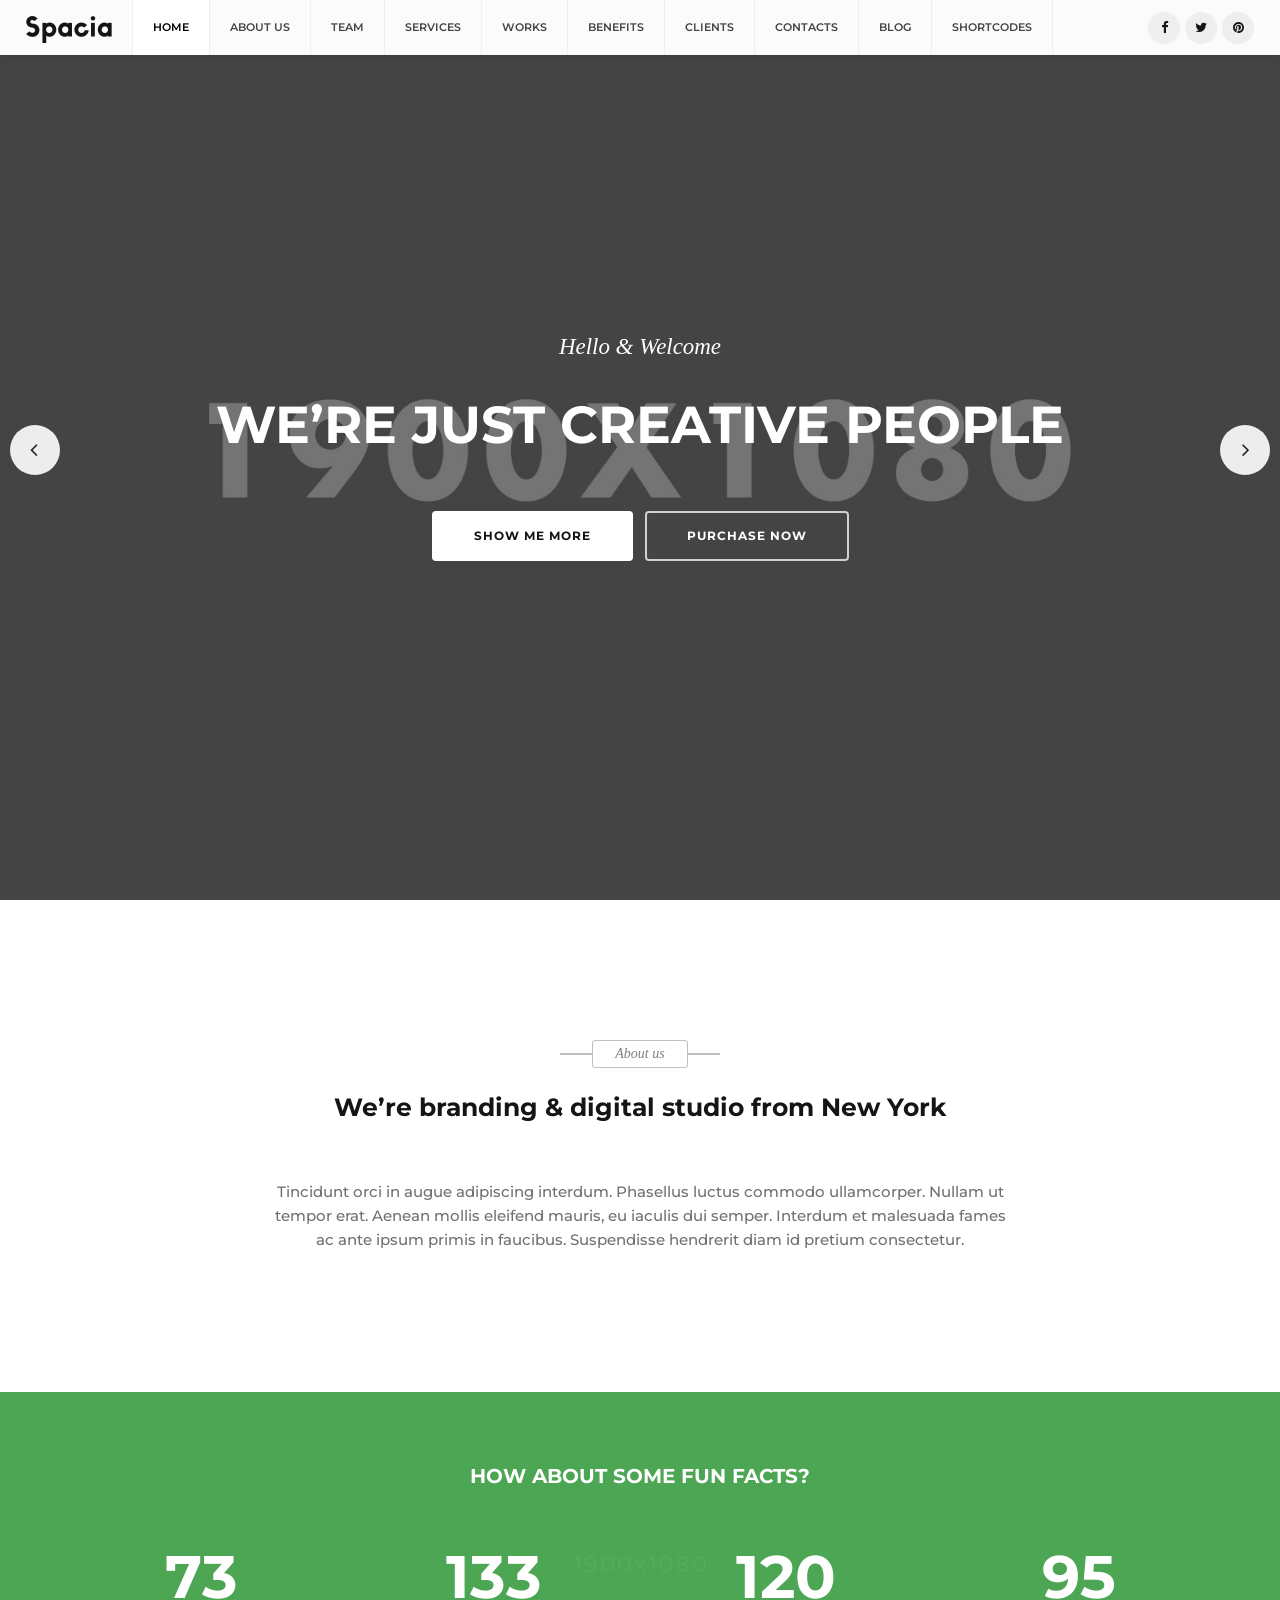
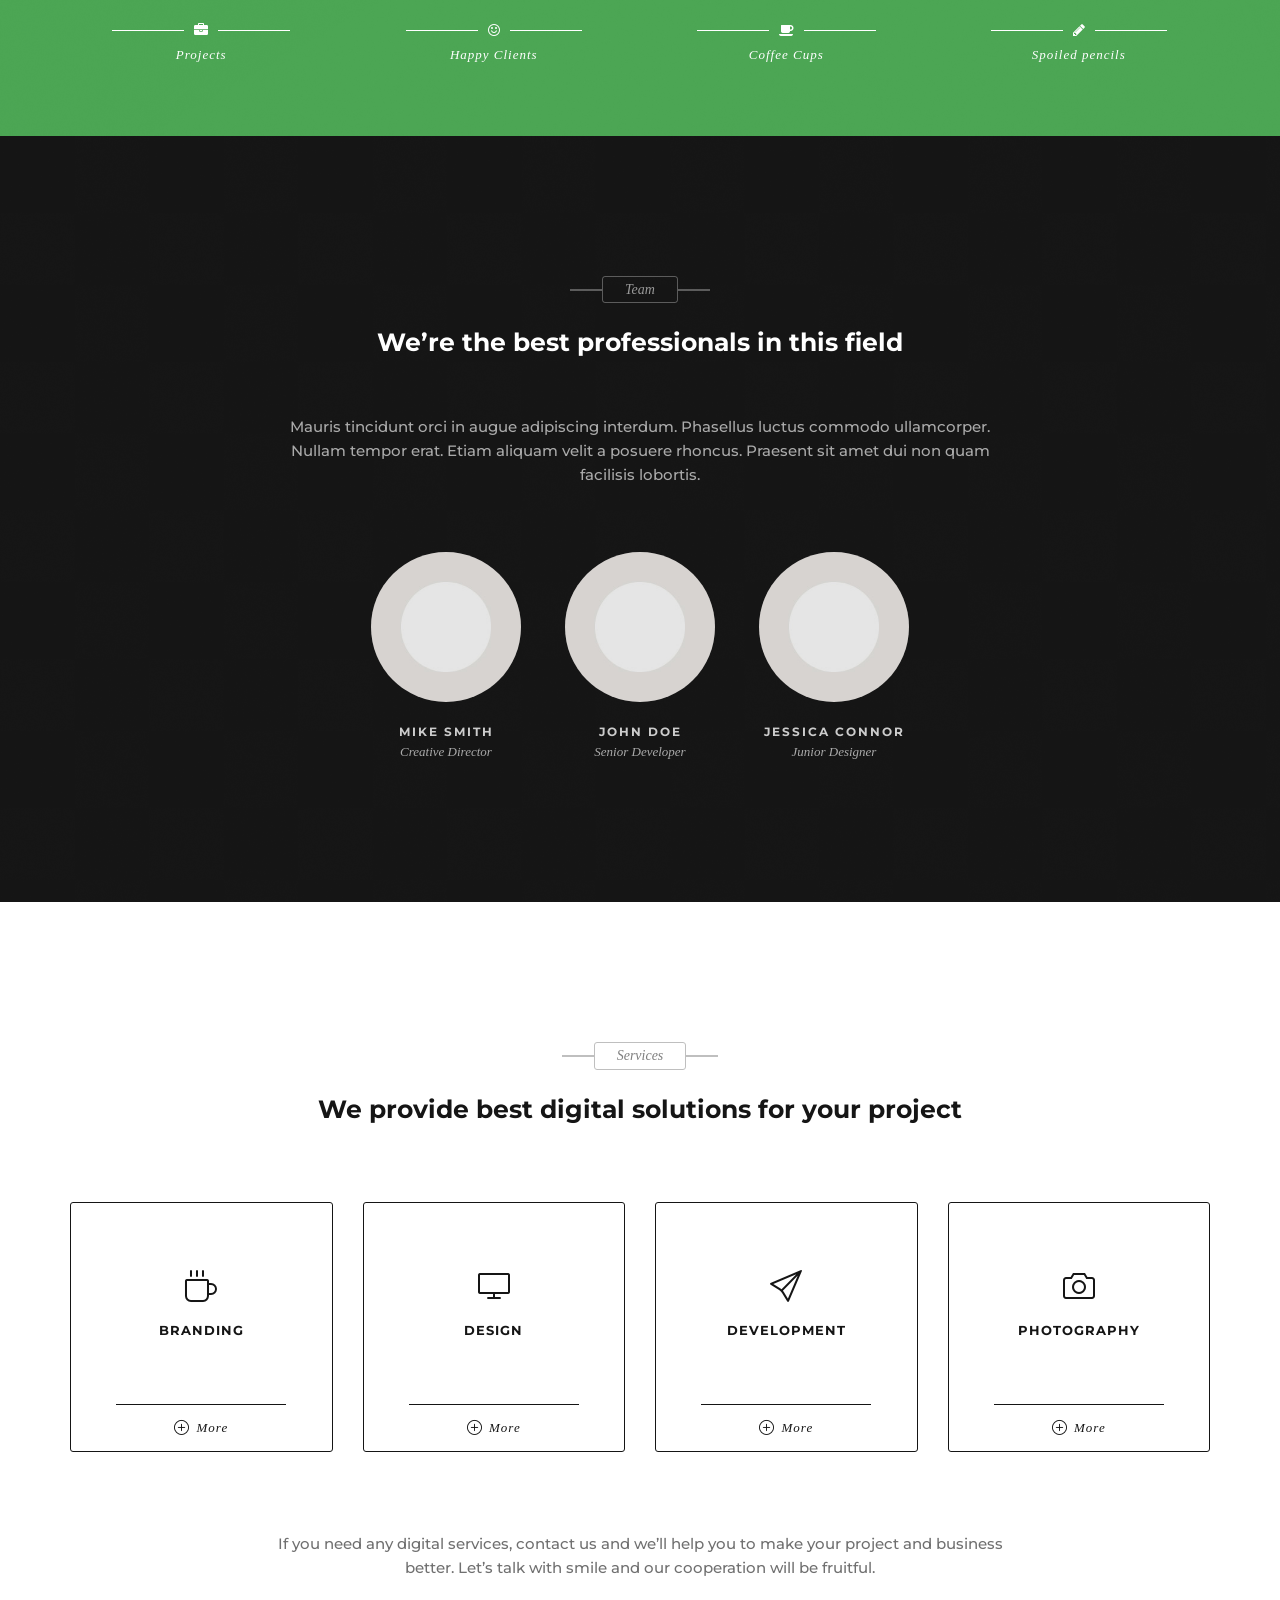
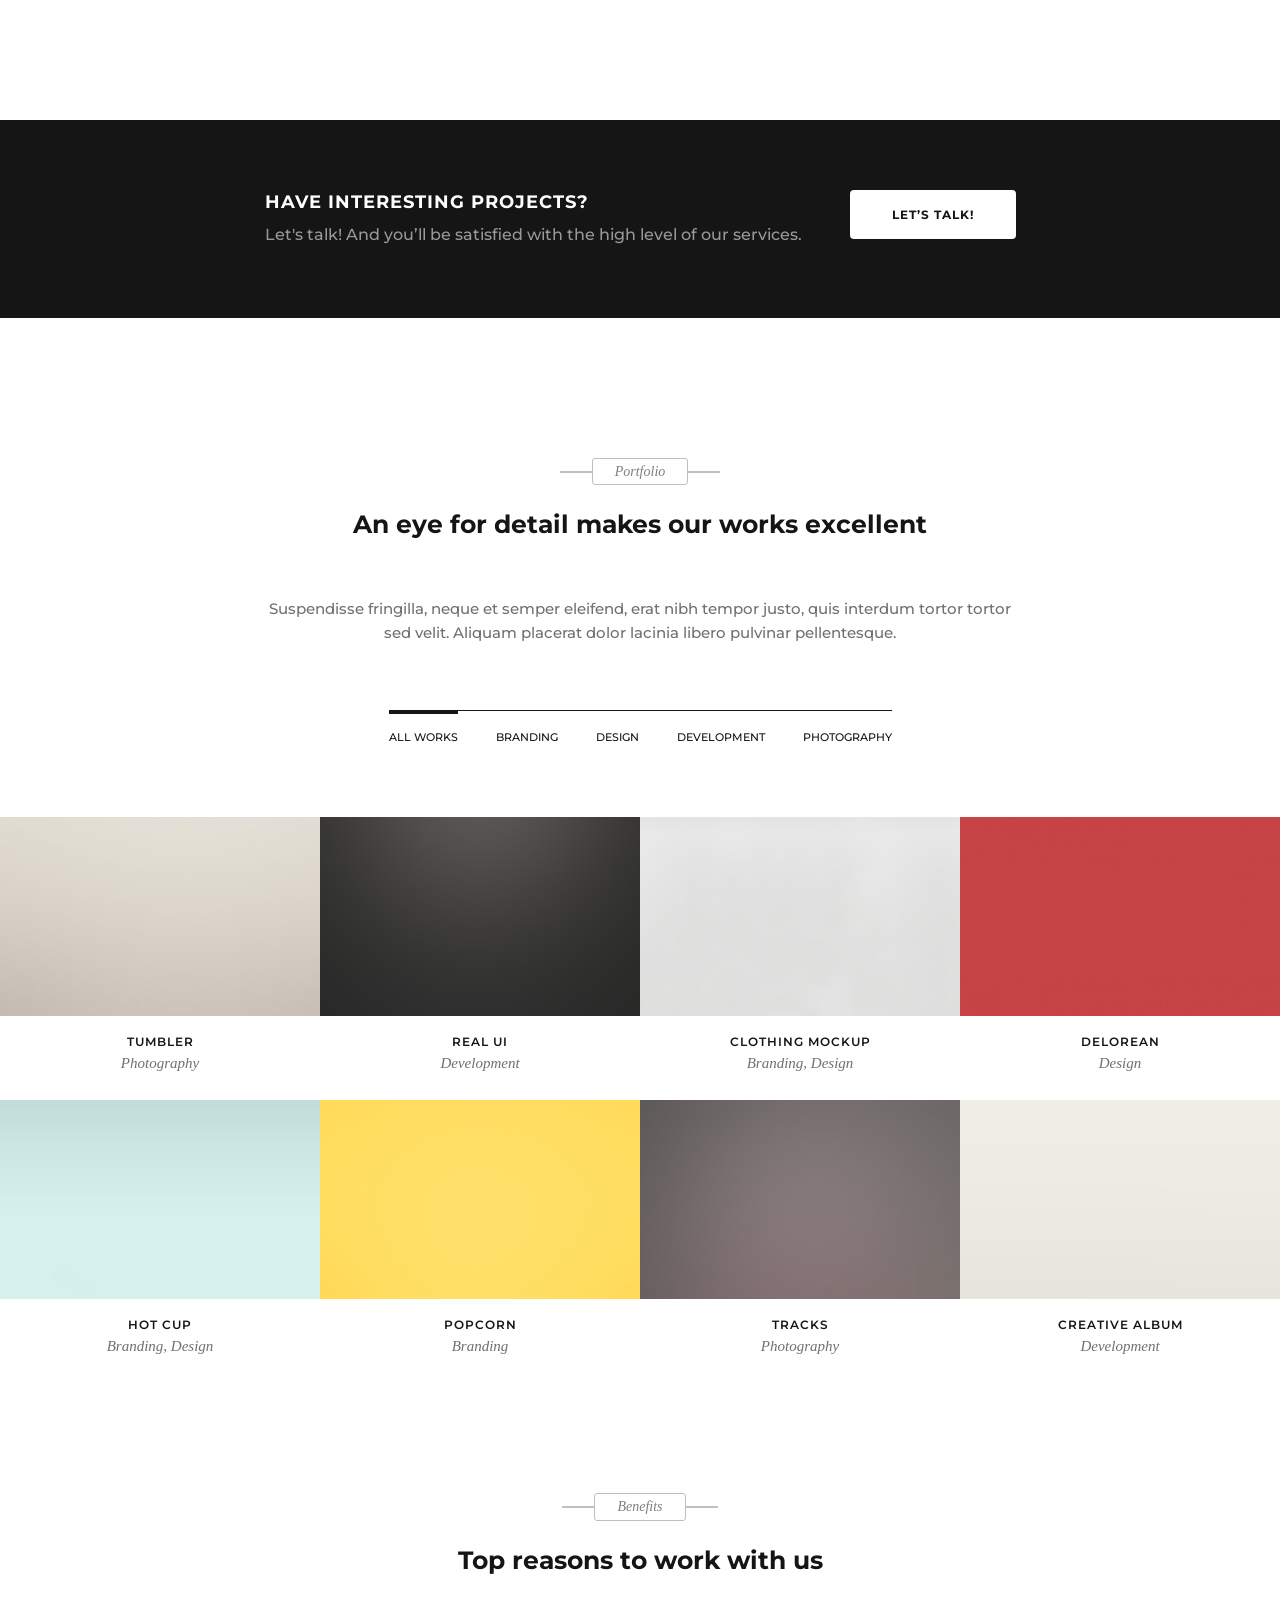
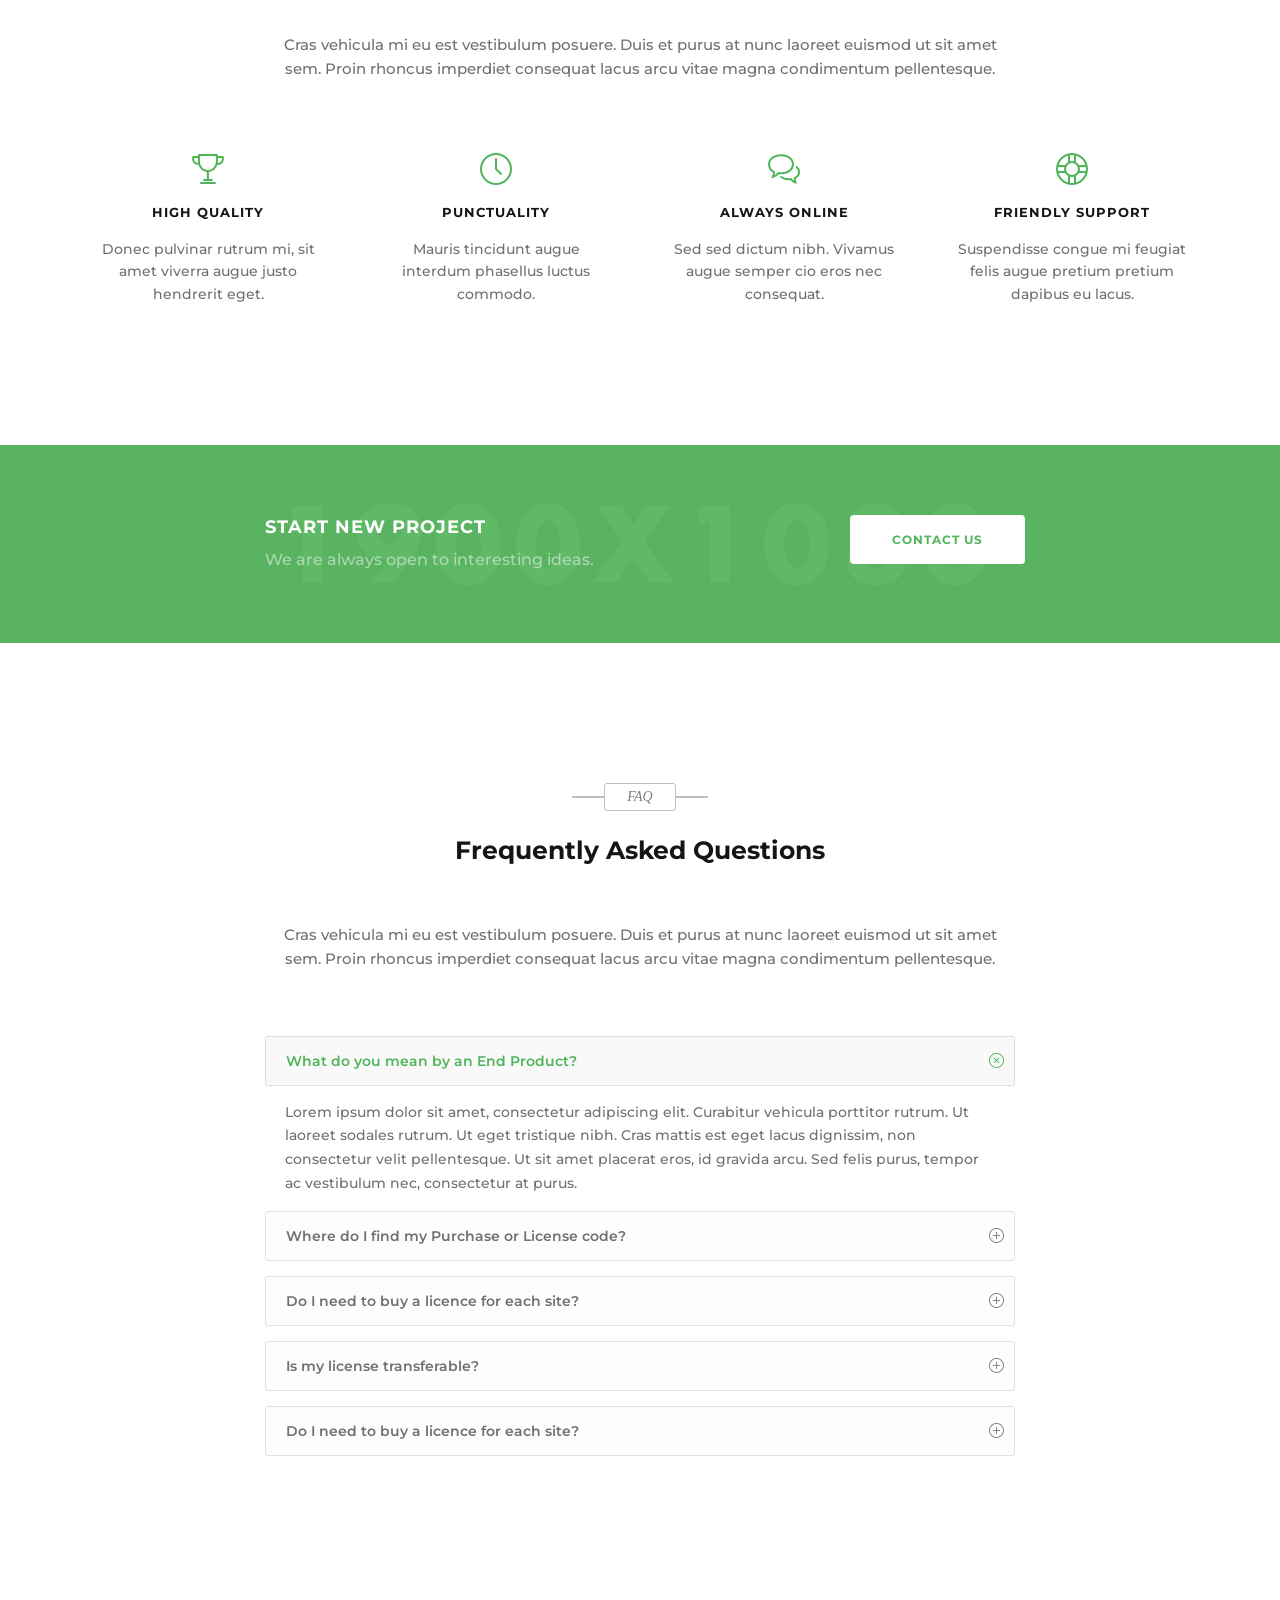
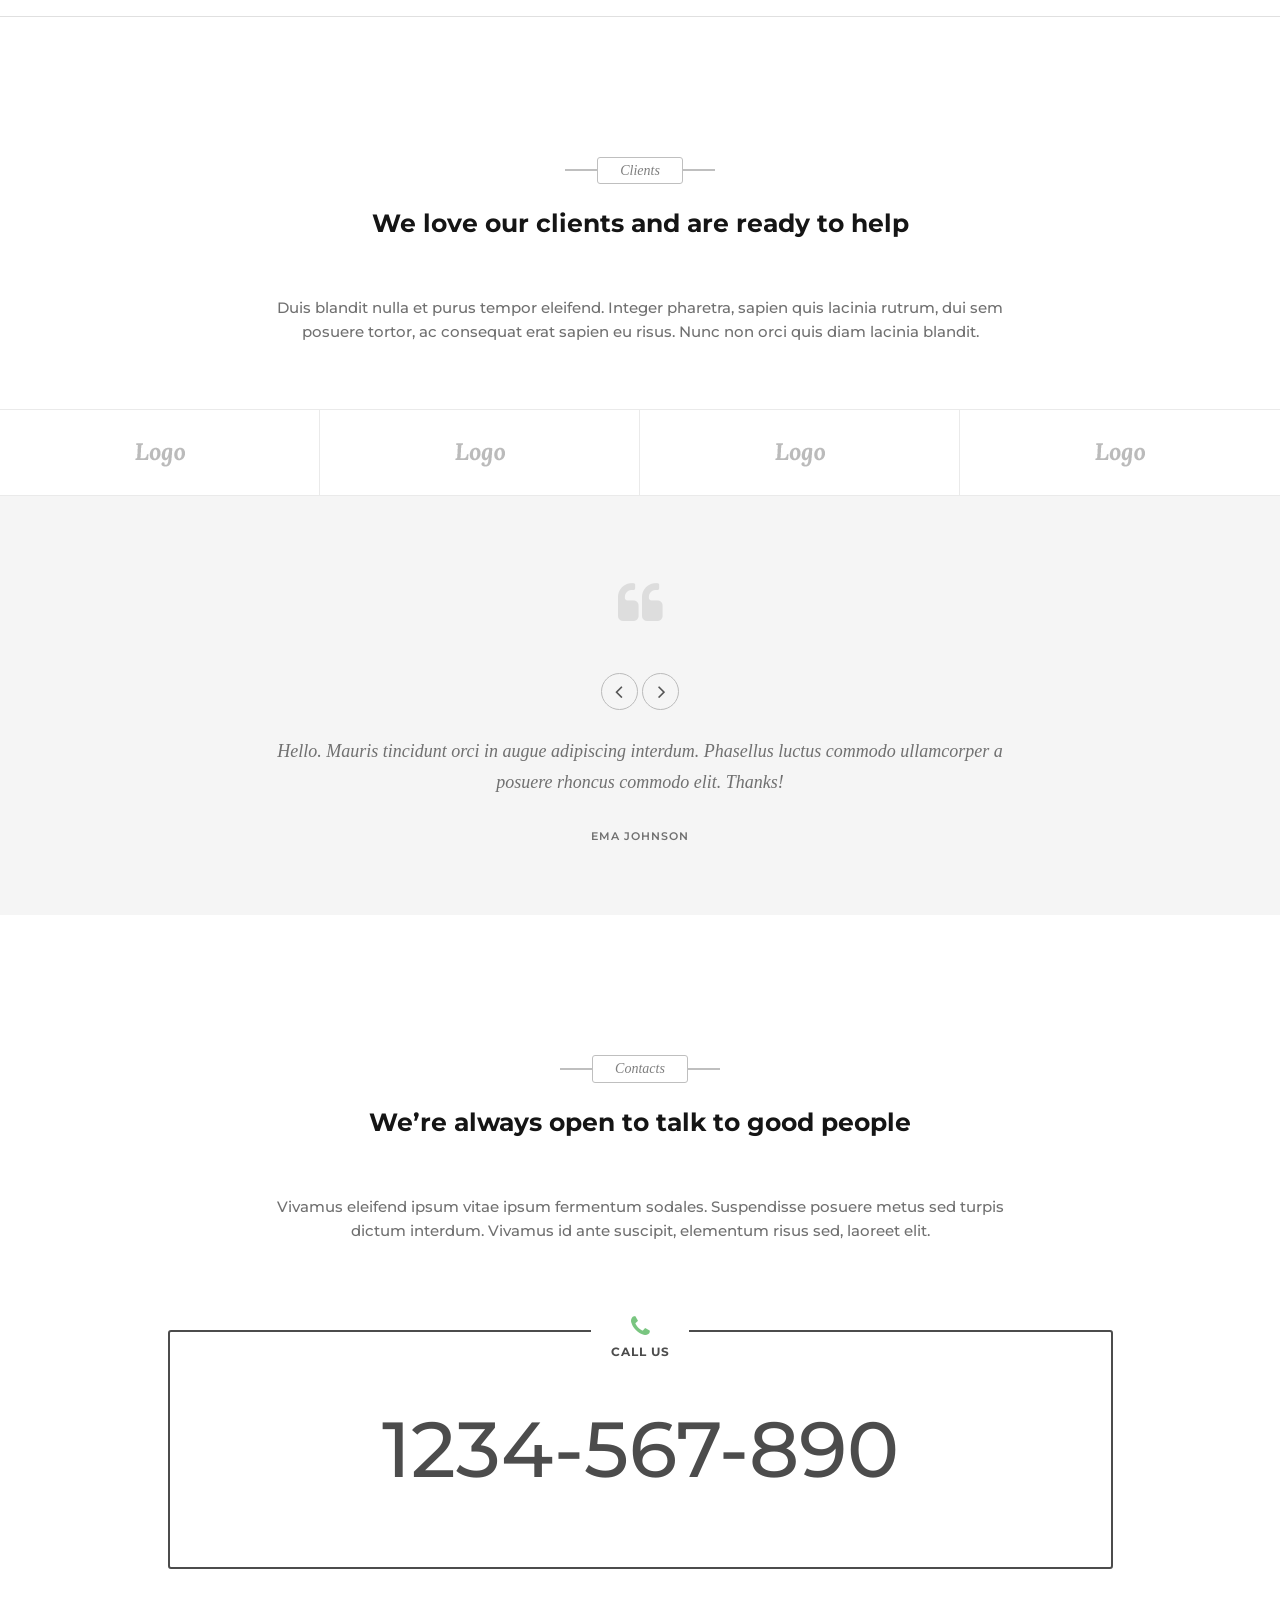
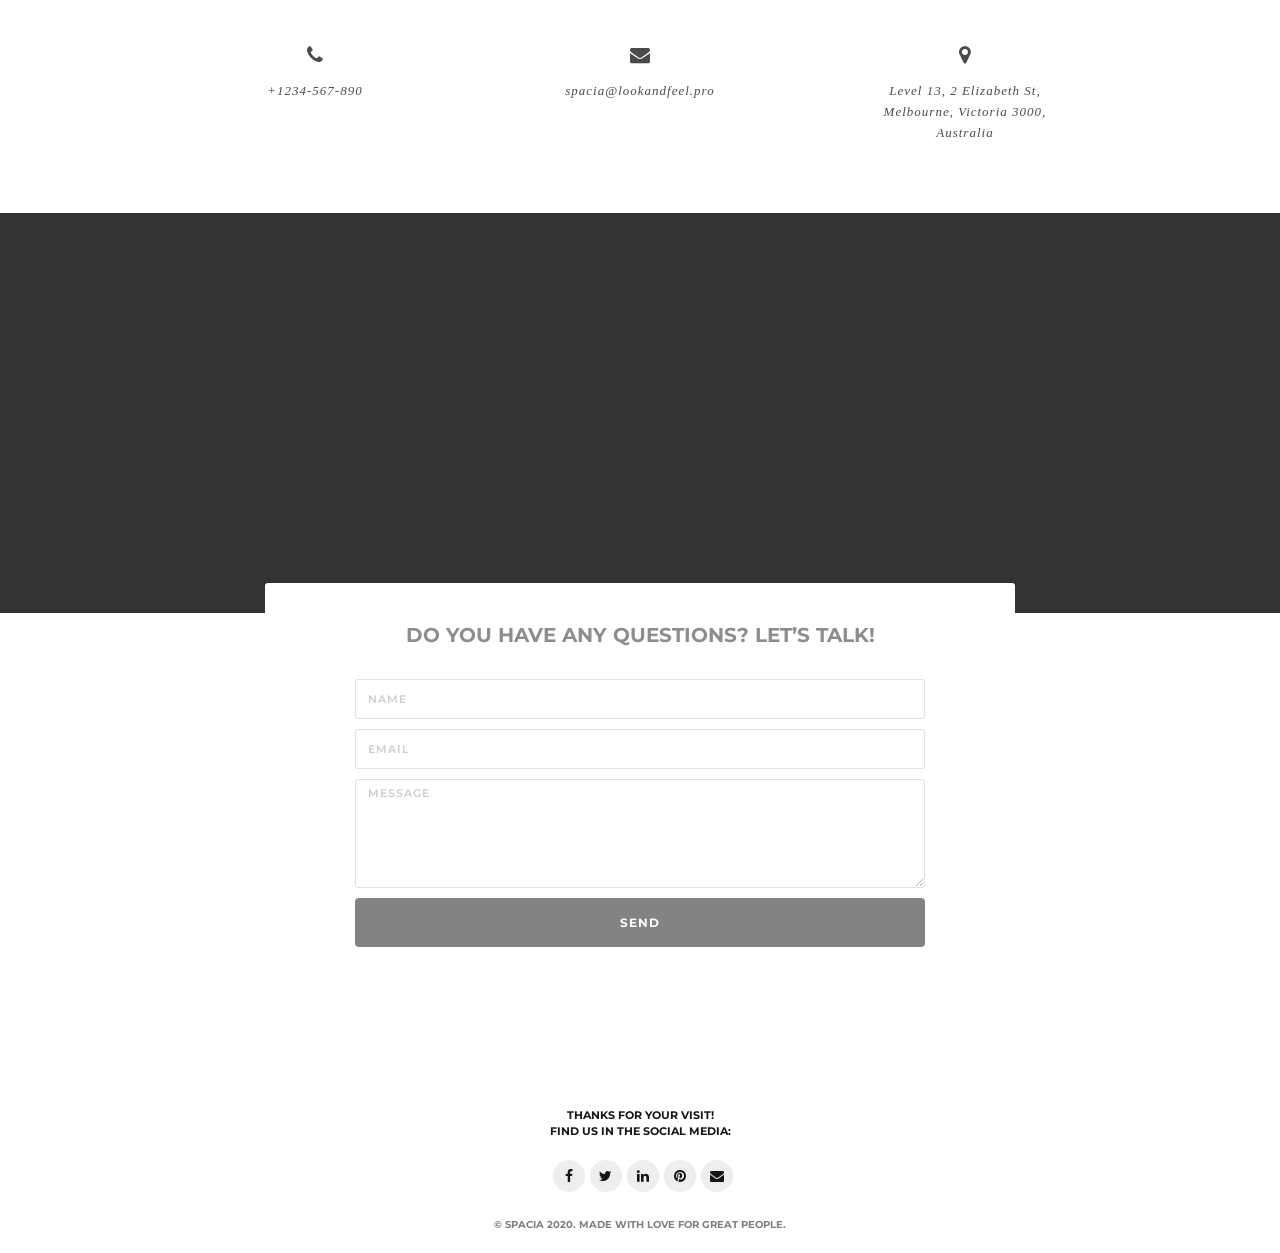
<file: Copy/test/index-slider.html>
<!-- Change the value of lang="en" attribute if your website's language is not English.
You can find the code of your language here - https://www.w3schools.com/tags/ref_language_codes.asp -->
<!DOCTYPE html>
<html lang="en">
    <head>        
        <title>Spacia</title>
        <meta name="description" content="Spacia">
        <meta name="author" content="https://themeforest.net/user/bestlooker/portfolio">
        <meta charset="utf-8">
        <!--[if IE]><meta http-equiv='X-UA-Compatible' content='IE=edge,chrome=1'><![endif]-->
        <meta name="viewport" content="width=device-width, initial-scale=1.0" />
        
        <!-- Favicons -->
        <link rel="shortcut icon" href="images/favicon.png">
        <link rel="apple-touch-icon" href="images/apple-touch-icon.png">
        <link rel="apple-touch-icon" sizes="72x72" href="images/apple-touch-icon-72x72.png">
        <link rel="apple-touch-icon" sizes="114x114" href="images/apple-touch-icon-114x114.png">
        
        <!-- CSS -->
        <link rel="stylesheet" href="css/bootstrap.min.css"><!-- / bootstrap styles -->
        <link rel="stylesheet" href="css/style.css"><!-- / template styles -->
        <link rel="stylesheet" href="css/style-responsive.css"><!-- / responsive styles -->
        <link rel="stylesheet" href="css/jquery.bxslider.css"><!-- / bxslider styles -->
        
        <!-- Icons Fonts -->
        <link rel="stylesheet" href="css/font-awesome.min.css">
        <link rel="stylesheet" href="css/simple-line-icons.css">

        <!-- Color Scheme: uncomment an appropriate line to activate the color scheme -->
        <!-- <link rel="stylesheet" href="css/colors-styles/color-blue.css"> -->
        <!-- <link rel="stylesheet" href="css/colors-styles/color-aqua.css"> -->
        <link rel="stylesheet" href="css/colors-styles/color-green.css">
        <!-- <link rel="stylesheet" href="css/colors-styles/color-yellow.css"> -->
        <!-- <link rel="stylesheet" href="css/colors-styles/color-orange.css"> -->
        <!-- <link rel="stylesheet" href="css/colors-styles/color-brown.css"> -->
        <!-- <link rel="stylesheet" href="css/colors-styles/color-purple.css"> -->
        <!-- <link rel="stylesheet" href="css/colors-styles/color-gray.css"> -->
        <!-- <link rel="stylesheet" href="css/colors-styles/color-yellow-blue.css"> -->
        <!-- <link rel="stylesheet" href="css/colors-styles/color-aqua-blue.css"> -->
        <!-- <link rel="stylesheet" href="css/colors-styles/color-green-brown.css"> -->
        <!-- <link rel="stylesheet" href="css/colors-styles/color-red-orange.css"> -->
        
    </head>
    <body>
        
        <!-- Page Loader -->
        <div class="page-loader">
            <b></b>
        </div>
        <!-- End Page Loader -->
        
        <!-- Skip to Content -->
        <a href="#main" class="btn skip-to-content">Skip to Content</a>
        <!-- End Skip to Content -->
        
        <!-- Page Wrap -->
        <div class="page">            
                        
            <!-- Navigation panel -->
            <nav class="main-nav main-nav stick-fixed">
                <div class="full-wrapper relative clearfix">
                    
                    <!-- Logo ( * your text or image into link tag *) -->
                    <div class="nav-logo-wrap">
                        <a href="#home" class="logo dark"><img src="images/logo-dark.png" width="86" height="27" alt="Logo" /></a>
                    </div>
                    
                    <div class="mobile-nav" role="button" tabindex="0" aria-expanded="false"><i class="fa fa-bars"></i><span class="sr-only">Menu</span></div>
                    
                    <!-- Main Menu -->
                    <div class="inner-nav desktop-nav">                                       
                        <ul class="clearlist scroll-nav">
                            <li class="active"><a href="#home">Home</a></li>
                            <li><a href="#about-us">About us</a></li>
                            <li><a href="#team">Team</a></li>
                            <li><a href="#services">Services</a></li>
                            <li><a href="#works">Works</a></li>
                            <li><a href="#benefits">Benefits</a></li>
                            <li><a href="#clients">Clients</a></li>
                            <li><a href="#contacts">Contacts</a></li>
                            <li><a href="blog.html">Blog</a></li>
                            <li><a href="shortcodes.html">Shortcodes</a></li>
                        </ul>
                    </div>
                    
                    <div class="nav-social-links right">
                        <a href="#" title="Facebook"><i class="fa fa-facebook"></i><span class="sr-only">Facebook profile</span></a>
                        <a href="#" title="Twitter"><i class="fa fa-twitter"></i><span class="sr-only">Twitter profile</span></a>
                        <a href="#" title="Pinterest"><i class="fa fa-pinterest"></i><span class="sr-only">Pinterest profile</span></a>
                    </div>
                
                 </div>
            </nav>        
            <!-- End Navigation panel -->
            
            <main id="main" role="main">
            
                <!-- Home Section -->
                <section class="home-section" id="home">
                    
                    <div class="slider-fittext">
                        <ul class="home-image-slider" aria-roledescription="carousel">
                            
                            <!-- Slide -->
                            <li style="background-image: url(images/full-width-images/home-image-3.jpg);" class="image-bg parallax-2 js-height-full" aria-roledescription="slide">
                                <div class="bg-overlay-4"></div>
                                <!-- Home Page Content -->
                                <div class="home-content container">
                                    <div class="home-text">
                                        <div class="home-description large">Hello & Welcome</div>
                                        <!-- Headings -->
                                        <div class="headings">
                                            <h1>We’re just creative people</h1>
                                        </div>
                                        <!-- Call Action -->
                                        <div class="home-call-action animate">
                                            <a href="#about-us" class="btn btn-spacia btn-w btn-large">Show Me More</a>
                                            <span class="separ-space">&nbsp;</span>
                                            <a href="#about-us" class="btn btn-spacia btn-border-w btn-large">Purchase Now</a>
                                        </div>
                                    </div>
                                </div>
                                <!-- End Home Page Content -->
                            </li>
                            <!-- End Slide -->
                            
                            <!-- Slide -->
                            <li style="background-image: url(images/full-width-images/section-bg-4.jpg);" class="image-bg parallax-2 js-height-full" aria-roledescription="slide">
                                <div class="bg-overlay-5"></div>
                                <!-- Home Page Content -->
                                <div class="home-content container">
                                    <div class="home-text">
                                        <div class="home-description large">Nice To Meet You</div>
                                        <!-- Headings -->
                                        <div class="headings">
                                            <h1>We make awesome stuff</h1>
                                        </div>
                                        <!-- Call Action -->
                                        <div class="home-call-action animate">
                                            <a href="#about-us" class="btn btn-spacia btn-glass btn-large">Show Me More</a>
                                            <span class="separ-space">&nbsp;</span>
                                            <a href="#about-us" class="btn btn-spacia btn-glass btn-large">Purchase Now</a>
                                        </div>
                                    </div>
                                </div>
                                <!-- End Home Page Content -->
                            </li>
                            <!-- End Slide -->
                            
                            <!-- Slide -->
                            <li style="background-image: url(images/full-width-images/home-image-2.jpg);" class="image-bg parallax-2 js-height-full" aria-roledescription="slide">
                                <div class="bg-overlay-4"></div>
                                
                                <!-- Home Page Content -->
                                <div class="home-content container">
                                    <div class="home-text">
                                        <!-- Headings -->
                                        <div class="headings">
                                            <h1>We’re Spacia digital agency</h1>
                                        </div>
                                        <h2 class="home-description">Branding & Digital Agency</h2>
                                        <!-- Call Action -->
                                        <div class="home-call-action animate">
                                            <a href="#about-us" class="btn btn-spacia btn-border-w btn-large">Show More</a>
                                        </div>
                                    </div>
                                </div>
                                <!-- End Home Page Content -->
                            </li>
                            <!-- End Slide -->
                            
                        </ul>
                    </div>
                    
                </section>
                <!-- End Home Section -->
    
                
                <!-- About Us Section -->
                <section class="page-section" id="about-us">
                    <div class="container">
                        <div class="row">
                            <div class="col-md-8 col-md-offset-2 col-lg-8 col-lg-offset-2">
                                
                                <h2 class="section-title margin-top-null">
                                    About us
                                </h2>
                                
                                <h3 class="section-heading">We’re branding &amp; digital studio from New York</h3>
                                
                                <p class="section-text margin-bot-null">
                                    Tincidunt orci in augue adipiscing interdum. Phasellus luctus commodo ullamcorper. Nullam ut tempor erat. Aenean mollis eleifend mauris, eu iaculis dui semper. Interdum et malesuada fames ac ante ipsum primis in faucibus. Suspendisse hendrerit diam id pretium consectetur.
                                </p>
                                
                            </div>
                        </div>
                    </div>
                </section>
                <!-- End About Us Section -->
                
                <!-- Some Facts Section -->
                <section style="background-image: url(images/full-width-images/section-bg-1.jpg);" class="small-section dark-bg image-color-bg" id="counts">
                    <div class="bg-overlay-1"></div>
                        <div class="container bg-content">
                            <h3 class="small-section-heading">How about some fun facts?</h3>
                            <!-- Counters -->
                            <div class="row">
                                
                                <!-- Counter Item -->
                                <div class="col-xs-6 col-sm-6 col-md-3 col-lg-3">
                                    <div class="count-number">73</div>
                                    <div class="count-icon">
                                        <i class="fa fa-briefcase"></i>
                                    </div>
                                    <div class="count-title">Projects</div>                                
                                </div>
                                <!-- End Counter Item -->
                                
                                <!-- Counter Item -->
                                <div class="col-xs-6 col-sm-6 col-md-3 col-lg-3">
                                    <div class="count-number">133</div>
                                    <div class="count-icon">
                                        <i class="fa fa-smile-o"></i>
                                    </div>
                                    <div class="count-title">Happy Clients</div>                                
                                </div>
                                <!-- End Counter Item -->
                                
                                <!-- Separator which need for mobile devices -->
                                <div class="visible-xs visible-sm count-separator"> </div>
                                
                                <!-- Counter Item -->
                                <div class="col-xs-6 col-sm-6 col-md-3 col-lg-3">
                                    <div class="count-number">120</div>
                                    <div class="count-icon">
                                        <i class="fa fa-coffee"></i>
                                    </div>
                                    <div class="count-title">Coffee Cups</div>                                
                                </div>
                                <!-- End Counter Item -->
                                
                                <!-- Counter Item -->
                                <div class="col-xs-6 col-sm-6 col-md-3 col-lg-3">
                                    <div class="count-number">95</div>
                                    <div class="count-icon">
                                        <i class="fa fa-pencil"></i>
                                    </div>
                                    <div class="count-title">Spoiled pencils</div>                                
                                </div>
                                <!-- End Counter Item -->
                                
                            </div>
                        </div>                   
                    
                </section>
                <!-- End Some Facts Section -->
                
                <!-- Team Section -->
                <section style="background-image: url(images/full-width-images/section-bg-2.jpg);" class="page-section dark-bg image-color-bg team-section" id="team">
                    <div class="bg-overlay-2"></div>
                    <div class="container bg-content">
                        
                        <div class="row">
                            <div class="col-md-8 col-md-offset-2 col-lg-8 col-lg-offset-2">
                                
                                <h2 class="section-title margin-top-null">
                                    Team
                                </h2>
                                
                                <h3 class="section-heading">We’re the best professionals in this field</h3>
                                
                                <p class="section-text">
                                     Mauris tincidunt orci in augue adipiscing interdum. Phasellus luctus commodo ullamcorper. Nullam tempor erat.  Etiam aliquam velit a posuere rhoncus. Praesent sit amet dui non quam facilisis lobortis.
                                </p>
                                
                            </div>
                        </div>
                        
                        <div class="team-grid">
                            
                            <!-- Team Item -->
                            <div class="team-item-wrap">
                                <div class="team-item js-clickable go-fade-in" tabindex="0" role="button">
                                    <!-- Photo, Name and Status -->
                                    <div class="team-photo"><img src="images/team/team-1.jpg" width="150" height="150" alt="Photo of Mike Smith" /></div>
                                    <div class="team-name">Mike Smith</div>
                                    <div class="team-status">Creative Director</div>
                                </div>                            
                                <div class="team-cv">
                                    <div class="team-description">
                                        <p>
                                            Maecenas euismod nisi a dictum consequat. Vestibulum ut purus id est porta porta. Nunc volutpat ac lectus ut aliquet. Nulla a rutrum velit. Etiam at sem ut nisi porta pulvinar. 
                                        </p>
                                        <p>
                                            Fusce quis vulputate ligula, eget aliquam nisl. Vivamus at neque sem. Sed scelerisque dictum vehicula. Interdum et malesuada fames ac ante ipsum primis in faucibus. Maecenas ligula augue, condimentum rutrum quam id, ullamcorper luctus eros. 
                                        </p>
                                    </div>
                                    <address class="team-contacts">
                                        <strong>Contacts</strong>
                                        <br/>
                                        <a href="mailto:spacia@lookandfeel.pro">spacia@lookandfeel.pro</a>
                                        <br/>
                                        <abbr title="Phone">
                                            P:
                                        </abbr>
                                        (123) 456-7890
                                    </address>
                                    <div class="team-social-links">
                                        <a href="#" title="Facebook" aria-label="Facebook"><i class="fa fa-facebook"></i></a>
                                        <a href="#" title="Twitter" aria-label="Twitter"><i class="fa fa-twitter"></i></a>
                                        <a href="#" title="LinkedIn" aria-label="LinkedIn"><i class="fa fa-linkedin"></i></a>
                                        <a href="#" title="Pinterest" aria-label="Pinterest"><i class="fa fa-pinterest"></i></a>
                                        <a href="#" title="E-mail" aria-label="E-mail"><i class="fa fa-envelope"></i></a>
                                    </div>
                                </div> 
                            </div>                           
                            <!-- End Team Item -->
                            
                            <!-- Team Item -->
                            <div class="team-item-wrap">
                                <div class="team-item js-clickable go-fade-in" tabindex="0" role="button">
                                    <!-- Photo, Name and Status -->
                                    <div class="team-photo"><img src="images/team/team-2.jpg" width="150" height="150" alt="" /></div>
                                    <div class="team-name">John Doe</div>
                                    <div class="team-status">Senior Developer</div>
                                </div>
                                <div class="team-cv">
                                    <div class="team-description">
                                        <p>
                                            Maecenas euismod nisi a dictum consequat. Vestibulum ut purus id est porta porta. Nunc volutpat ac lectus ut aliquet. Nulla a rutrum velit. Etiam at sem ut nisi porta pulvinar. 
                                        </p>
                                        <p>
                                            Fusce quis vulputate ligula, eget aliquam nisl. Vivamus at neque sem. Sed scelerisque dictum vehicula. Interdum et malesuada fames ac ante ipsum primis in faucibus. Maecenas ligula augue, condimentum rutrum quam id, ullamcorper luctus eros. 
                                        </p>
                                    </div>
                                    <address class="team-contacts">
                                        <strong>Contacts</strong>
                                        <br/>
                                        <a href="mailto:spacia@lookandfeel.pro">spacia@lookandfeel.pro</a>
                                        <br/>
                                        <abbr title="Phone">
                                            P:
                                        </abbr>
                                        (123) 456-7890
                                    </address>
                                    <div class="team-social-links">
                                        <a href="#" title="Facebook" aria-label="Facebook"><i class="fa fa-facebook"></i></a>
                                        <a href="#" title="Twitter" aria-label="Twitter"><i class="fa fa-twitter"></i></a>
                                        <a href="#" title="LinkedIn" aria-label="LinkedIn"><i class="fa fa-linkedin"></i></a>
                                        <a href="#" title="Pinterest" aria-label="Pinterest"><i class="fa fa-pinterest"></i></a>
                                        <a href="#" title="E-mail" aria-label="E-mail"><i class="fa fa-envelope"></i></a>
                                    </div>
                                </div>
                            </div>
                            <!-- End Team Item -->
                            
                            <!-- Team Item -->
                            <div class="team-item-wrap">
                                <div class="team-item js-clickable go-fade-in" tabindex="0" role="button">
                                    <!-- Photo, Name and Status -->
                                    <div class="team-photo"><img src="images/team/team-3.jpg" width="150" height="150" alt="" /></div>
                                    <div class="team-name">Jessica Connor</div>
                                    <div class="team-status">Junior Designer</div>
                                </div>
                                <div class="team-cv">
                                    <div class="team-description">
                                        <p>
                                            Maecenas euismod nisi a dictum consequat. Vestibulum ut purus id est porta porta. Nunc volutpat ac lectus ut aliquet. Nulla a rutrum velit. Etiam at sem ut nisi porta pulvinar. 
                                        </p>
                                        <p>
                                            Fusce quis vulputate ligula, eget aliquam nisl. Vivamus at neque sem. Sed scelerisque dictum vehicula. Interdum et malesuada fames ac ante ipsum primis in faucibus. Maecenas ligula augue, condimentum rutrum quam id, ullamcorper luctus eros. 
                                        </p>
                                    </div>
                                    <address class="team-contacts">
                                        <strong>Contacts</strong>
                                        <br/>
                                        <a href="mailto:spacia@lookandfeel.pro">spacia@lookandfeel.pro</a>
                                        <br/>
                                        <abbr title="Phone">
                                            P:
                                        </abbr>
                                        (123) 456-7890
                                    </address>
                                    <div class="team-social-links">
                                        <a href="#" title="Facebook" aria-label="Facebook"><i class="fa fa-facebook"></i></a>
                                        <a href="#" title="Twitter" aria-label="Twitter"><i class="fa fa-twitter"></i></a>
                                        <a href="#" title="LinkedIn" aria-label="LinkedIn"><i class="fa fa-linkedin"></i></a>
                                        <a href="#" title="Pinterest" aria-label="Pinterest"><i class="fa fa-pinterest"></i></a>
                                        <a href="#" title="E-mail" aria-label="E-mail"><i class="fa fa-envelope"></i></a>
                                    </div>
                                </div>
                            </div>
                            <!-- End Team Item -->
                            
                        </div>
                        
                        <!-- Container for opened team item  -->
                        <div class="team-opened-wrap" id="team-opened-wrap" ></div>                    
                    </div>
                </section>
                <!-- Team Section -->
                
                <!-- Services Section -->
                <section class="page-section" id="services">
                    <div class="container">
                        <div class="row">
                            <div class="col-md-8 col-md-offset-2 col-lg-8 col-lg-offset-2">
                                
                                <h2 class="section-title margin-top-null">
                                    Services
                                </h2>
                                
                                <h3 class="section-heading">We provide best digital solutions for your project</h3>
                                
                            </div>
                        </div>
                        
                        <!-- Service Grid -->
                        <div class="service-grid">
                            
                            <!-- Service row -->
                            <div class="row">
                                
                                <!-- Service Item -->
                                <div class="col-sm-6 col-md-3 col-lg-3 go-fade-in">
                                    <div class="service-item">
                                        <div class="service-item-inner">
                                            <div class="service-wrap">
                                                
                                                <!-- Service Icon (Simple-line-icons) -->
                                                <div class="service-icon">
                                                    <span class="icon-cup"></span>
                                                </div>
                                                
                                                <!-- Service Title -->
                                                <div class="service-title" role="button" tabindex="0">
                                                    Branding
                                                </div>
                                                <div class="service-full">
                                                    <ul class="sf-list">
                                                        <li>Audit</li>
                                                        <li>Concept</li>
                                                        <li>Marketing</li>
                                                        <li>PR</li>
                                                    </ul>
                                                    <div class="sf-description">
                                                        Vivamus ut tellus ut tortor posuere eleifend ac a massa. Vestibulum convallis leo nec diam ultrices, quis tempor tortor commodo. 
                                                    </div>                                                 
                                                </div>
                                                <div class="service-more">
                                                    <span class="icon-plus sm-icon"></span>
                                                    <span class="sm-more" aria-hidden="true">More</span>
                                                </div>                                            
                                            </div>
                                        </div>
                                    </div>
                                </div>
                                <!-- End Service Item -->
                                
                                <!-- Service Item -->
                                <div class="col-sm-6 col-md-3 col-lg-3 go-fade-in">
                                    <div class="service-item">
                                        <div class="service-item-inner">
                                            <div class="service-wrap">
                                                
                                                <!-- Service Icon (Simple-line-icons) -->
                                                <div class="service-icon">
                                                    <span class="icon-screen-desktop"></span>
                                                </div>
                                                
                                                <!-- Service Title -->
                                                <div class="service-title" role="button" tabindex="0">
                                                    Design
                                                </div>
                                                
                                                <!-- Full Service Description -->
                                                <div class="service-full">
                                                    <ul class="sf-list">
                                                        <li>UX Design</li>
                                                        <li>UI Design</li>
                                                        <li>Web Design</li>
                                                        <li>Interactive Design</li>
                                                    </ul>
                                                    <div class="sf-description">
                                                        Vivamus ut tellus ut tortor posuere eleifend ac a massa. Vestibulum convallis leo nec diam ultrices, quis tempor tortor commodo. 
                                                    </div>                                                 
                                                </div>
                                                
                                                <div class="service-more">
                                                    <span class="icon-plus sm-icon"></span>
                                                    <span class="sm-more" aria-hidden="true">More</span>
                                                </div>
                                                
                                            </div>
                                        </div>
                                    </div>
                                </div>
                                <!-- End Service Item -->
                                
                                
                                <!-- Service Item -->
                                <div class="col-sm-6 col-md-3 col-lg-3 go-fade-in">
                                    <div class="service-item">
                                        <div class="service-item-inner">
                                            <div class="service-wrap">
                                                
                                                <!-- Service Icon (Simple-line-icons) -->
                                                <div class="service-icon">
                                                    <span class="icon-paper-plane"></span>
                                                </div>
                                                
                                                <!-- Service Title -->
                                                <div class="service-title" role="button" tabindex="0">
                                                    Development
                                                </div>
                                                
                                                <!-- Full Service Description -->
                                                <div class="service-full">
                                                    <ul class="sf-list">
                                                        <li>HTML5</li>
                                                        <li>CSS3</li>
                                                        <li>Js, Jquery</li>
                                                        <li>PHP, Wordpress</li>
                                                    </ul>
                                                    <div class="sf-description">
                                                        Vivamus ut tellus ut tortor posuere eleifend ac a massa. Vestibulum convallis leo nec diam ultrices, quis tempor tortor commodo. 
                                                    </div>                                                 
                                                </div>
                                                
                                                <div class="service-more">
                                                    <span class="icon-plus sm-icon"></span>
                                                    <span class="sm-more" aria-hidden="true">More</span>
                                                </div>
                                            </div>
                                        </div>
                                    </div>
                                </div>
                                <!-- End Service Item -->
                                
                                <!-- Service Item -->
                                <div class="col-sm-6 col-md-3 col-lg-3 go-fade-in">
                                    <div class="service-item">
                                        <div class="service-item-inner">
                                            <div class="service-wrap">
                                                
                                                <!-- Service Icon (Simple-line-icons) -->
                                                <div class="service-icon">
                                                    <span class="icon-camera"></span>
                                                </div>
                                                
                                                <!-- Service Title -->
                                                <div class="service-title" role="button" tabindex="0">
                                                    Photography
                                                </div>
                                                
                                                <!-- Full Service Description -->
                                                <div class="service-full">
                                                    <ul class="sf-list">
                                                        <li>Portraits</li>
                                                        <li>Scenic Photography</li>
                                                        <li>Photo Retouching</li>
                                                    </ul>
                                                    <div class="sf-description">
                                                        Vivamus ut tellus ut tortor posuere eleifend ac a massa. Vestibulum convallis leo nec diam ultrices, quis tempor tortor commodo. 
                                                    </div>                                                 
                                                </div>
                                                
                                                <div class="service-more">
                                                    <span class="icon-plus sm-icon"></span>
                                                    <span class="sm-more" aria-hidden="true">More</span>
                                                </div>
                                            </div>
                                        </div>
                                    </div>
                                </div>
                                <!-- End Service Item -->
                                
                            </div>
                            <!-- End Service row -->
                            
                        </div>
                        <!-- End Service Grid -->
                        
                        <div class="row">
                            <div class="col-md-8 col-md-offset-2 col-lg-8 col-lg-offset-2">
                                
                                <p class="section-text margin-bot-null">
                                    If you need any digital services, contact us and we’ll help you to make your project and business better. 
                                    Let’s talk with smile and our cooperation will be fruitful.
                                </p>
                                
                            </div>
                        </div>
                        
                    </div>
                </section>
                <!-- End Services Section -->
                
                <!-- Call Action Block -->
                <section style="background-image: url(images/full-width-images/section-bg-1.jpg);" class="small-section dark-bg image-bg">
                    <div class="bg-overlay-2">
                    </div>
                    <div class="container bg-content">
                        <div class="row">
                            <div class="col-md-8 col-lg-6 col-lg-offset-2 banner-text">
                                <!-- Text -->
                                <h3 class="banner-heading">Have interesting projects?</h3>
                                <p class="banner-decription margin-bot-null">
                                    Let's talk! And you’ll be satisfied with the high level of our services.
                                </p>
                            </div>
                            <div class="col-md-4 col-lg-2 banner-button">
                                <!-- Button -->
                                <a href="#contacts" class="btn btn-spacia btn-w btn-large">Let’s Talk!</a>
                            </div>
                        </div>
                    </div>
                </section>
                <!-- End Call Action Block -->
                
                <!-- Portfolio Section -->
                <section class="page-section padding-bot-null" id="works">
                    <div class="container">
                        <div class="row">
                            <div class="col-md-8 col-md-offset-2 col-lg-8 col-lg-offset-2">
                                
                                <h2 class="section-title margin-top-null">
                                    Portfolio
                                </h2>
                                
                                <h3 class="section-heading">An eye for detail makes our works excellent</h3>
                                
                                <p class="section-text">
                                    Suspendisse fringilla, neque et semper eleifend, erat nibh tempor justo, quis interdum tortor tortor sed velit. Aliquam placerat dolor lacinia libero pulvinar pellentesque.
                                </p>
                                
                            </div>
                        </div>
                    </div>
                    
                    <!-- Works Filter -->
                    <div class="container align-center">    
                        <h4 class="works-filter-title sr-only">Portfolio filter by:</h4>                    
                        <div class="works-filter animate" role="group">                            
                            <button class="filter" data-filter="all" aria-pressed="true">All works</button>
                            <button class="filter" data-filter="branding">Branding</button>
                            <button class="filter" data-filter="design">Design</button>
                            <button class="filter" data-filter="development">Development</button>
                            <button class="filter" data-filter="photography">Photography</button>
                        </div>
                    </div>
                    <!-- End Works Filter -->
                    
                    <!-- Works Grid -->                    
                    <ul class="works-grid clearfix" id="work-grid" aria-live="polite">
                        
                        <!-- Work Item -->
                        <li class="work-item mix photography">
                            <a href="works/project-gallery-1.html" class="work-item-link">
                                <div class="work-img">
                                    <img src="images/portfolio/projects-1.jpg" alt="Work" />
                                </div>
                                <div class="work-intro">
                                    <h4 class="work-title">Tumbler</h4>
                                    <div class="work-descr">
                                        Photography
                                    </div>
                                </div>
                            </a>
                        </li>
                        <!-- End Work Item -->
                        
                        <!-- Work Item -->
                        <li class="work-item mix development">
                            <a href="works/project-video.html" class="work-item-link">
                                <div class="work-img">
                                    <img class="work-img" src="images/portfolio/projects-2.jpg" alt="Work" />
                                </div>
                                <div class="work-intro">
                                    <h4 class="work-title">Real UI</h4>
                                    <div class="work-descr">
                                        Development
                                    </div>
                                </div>
                            </a>
                        </li>
                        <!-- End Work Item -->
                        
                        <!-- Work Item -->
                        <li class="work-item mix branding">
                            <a href="works/project-gallery-2.html" class="work-item-link">
                                <div class="work-img">
                                    <img class="work-img" src="images/portfolio/projects-3.jpg" alt="Work" />
                                </div>
                                <div class="work-intro">
                                    <h4 class="work-title">Clothing Mockup</h4>
                                    <div class="work-descr">
                                        Branding, Design
                                    </div>
                                </div>
                            </a>
                        </li>
                        <!-- End Work Item -->
                        
                        <!-- Work Item -->
                        <li class="work-item mix design">
                            <a href="works/project-gallery-1.html" class="work-item-link">
                                <div class="work-img">
                                    <img class="work-img" src="images/portfolio/projects-4.jpg" alt="Work" />
                                </div>
                                <div class="work-intro">
                                    <h4 class="work-title">Delorean</h4>
                                    <div class="work-descr">
                                        Design
                                    </div>
                                </div>
                            </a>
                        </li>
                        <!-- End Work Item -->
                        
                        <!-- Work Item -->
                        <li class="work-item mix branding design">
                            <a href="works/project-video.html" class="work-item-link">
                                <div class="work-img">
                                    <img class="work-img" src="images/portfolio/projects-5.jpg" alt="Work" />
                                </div>
                                <div class="work-intro">
                                    <h4 class="work-title">Hot Cup</h4>
                                    <div class="work-descr">
                                        Branding, Design
                                    </div>
                                </div>
                            </a>
                        </li>
                        <!-- End Work Item -->
                        
                        <!-- Work Item -->
                        <li class="work-item mix branding">
                            <a href="works/project-gallery-2.html" class="work-item-link">
                                <div class="work-img">
                                    <img class="work-img" src="images/portfolio/projects-6.jpg" alt="Work" />
                                </div>
                                <div class="work-intro">
                                    <h4 class="work-title">Popcorn</h4>
                                    <div class="work-descr">
                                        Branding
                                    </div>
                                </div>
                            </a>
                        </li>
                        <!-- End Work Item -->
                        
                        <!-- Work Item -->
                        <li class="work-item mix photography">
                            <a href="works/project-gallery-1.html" class="work-item-link">
                                <div class="work-img">
                                    <img class="work-img" src="images/portfolio/projects-7.jpg" alt="Work" />
                                </div>
                                <div class="work-intro">
                                    <h4 class="work-title">Tracks</h4>
                                    <div class="work-descr">
                                        Photography
                                    </div>
                                </div>
                            </a>
                        </li>
                        <!-- End Work Item -->
                        
                        <!-- Work Item -->
                        <li class="work-item mix development">
                            <a href="works/project-video.html" class="work-item-link">
                                <div class="work-img">
                                    <img class="work-img" src="images/portfolio/projects-8.jpg" alt="Work" />
                                </div>
                                <div class="work-intro">
                                    <h4 class="work-title">Creative Album</h4>
                                    <div class="work-descr">
                                        Development
                                    </div>
                                </div>
                            </a>
                        </li>
                        <!-- End Work Item -->
                        
                    </ul>                
                    <!-- End Works Grid -->                
                    
                </section>
                <!-- End Portfolio Section -->
                
                <!-- Benefits (features) Section -->
                <section class="page-section" id="benefits">
                    <div class="container">
                        <div class="row">
                            <div class="col-md-8 col-md-offset-2 col-lg-8 col-lg-offset-2">
                                
                                <h2 class="section-title margin-top-null">
                                    Benefits
                                </h2>
                                
                                <h3 class="section-heading">Top reasons to work with us</h3>
                                
                                <p class="section-text">
                                    Cras vehicula mi eu est vestibulum posuere. Duis et purus at nunc laoreet euismod ut sit amet sem. Proin rhoncus imperdiet consequat lacus arcu vitae magna condimentum pellentesque.
                                </p>
                                
                            </div>
                        </div>
                        
                        <!-- Benefits Grid -->
                        <div class="benefits-grid">
                            
                            <!-- Benefit Item -->
                            <div class="benefits-item go-fade-in">
                                <div class="benefits-icon">
                                    <span class="icon-trophy"></span>
                                </div>
                                <h4 class="benefits-title">
                                    High quality
                                </h4>
                                <div class="benefits-descr">
                                    Donec pulvinar rutrum mi, sit amet viverra augue justo hendrerit eget.
                                </div>
                            </div>
                            <!-- End Benefit Item -->
                            
                            <!-- Benefit Item -->
                            <div class="benefits-item go-fade-in">
                                <div class="benefits-icon">
                                    <span class="icon-clock"></span>
                                </div>
                                <h4 class="benefits-title">
                                    Punctuality
                                </h4>
                                <div class="benefits-descr">
                                    Mauris tincidunt augue interdum phasellus luctus commodo.
                                </div>
                            </div>
                            <!-- End Benefit Item -->
                            
                            <!-- Benefit Item -->
                            <div class="benefits-item go-fade-in">
                                <div class="benefits-icon">
                                    <span class="icon-bubbles"></span>
                                </div>
                                <h4 class="benefits-title">
                                    Always online
                                </h4>
                                <div class="benefits-descr">
                                    Sed sed dictum nibh. Vivamus augue semper cio eros nec consequat. 
                                </div>
                            </div>
                            <!-- End Benefit Item -->
                            
                            <!-- Benefit Item -->
                            <div class="benefits-item go-fade-in">
                                <div class="benefits-icon">
                                    <span class="icon-support"></span>
                                </div>
                                <h4 class="benefits-title">
                                    Friendly support
                                </h4>
                                <div class="benefits-descr">
                                    Suspendisse congue mi feugiat felis augue pretium pretium dapibus eu lacus.
                                </div>
                            </div>
                            <!-- End Benefit Item -->
                            
                        </div>
                        <!-- End Benefits Grid -->
                        
                    </div>
                </section>
                <!-- End Benefits (features) Section -->
                
                <!-- Call Action Block -->
                <section style="background-image: url(images/full-width-images/section-bg-3.jpg);" class="small-section dark-bg image-color-bg">
                    <div class="bg-overlay-1"></div>
                    <div class="container bg-content">
                        <div class="row">
                            <div class="col-md-8 col-lg-6 col-lg-offset-2 banner-text">
                                
                                <!-- Text -->
                                <h3 class="banner-heading">Start new project</h3>                            
                                <p class="banner-decription margin-bot-null">
                                    We are always open to interesting ideas.
                                </p>
                                
                            </div>
                            <div class="col-md-4 col-lg-2 banner-button">
                                
                                <!-- Button -->
                                <a href="#contacts" class="btn btn-spacia btn-w-color btn-large">Contact Us</a>
                            
                            </div>
                        </div>
                    </div>
                </section>
                <!-- End Call Action Block -->
                
                <!-- Pricing Section -->
                <section class="page-section" id="pricing">
                    <div class="container">
                        <div class="row">
                            <div class="col-md-8 col-md-offset-2 col-lg-8 col-lg-offset-2">
                                
                                <h2 class="section-title margin-top-null">
                                   FAQ
                                </h2>
                                
                                <h3 class="section-heading">Frequently Asked Questions</h3>
                                
                                <p class="section-text">
                                    Cras vehicula mi eu est vestibulum posuere. Duis et purus at nunc laoreet euismod ut sit amet sem. Proin rhoncus imperdiet consequat lacus arcu vitae magna condimentum pellentesque.
                                </p>
                                
                            </div>
                        </div>
                        
                        <div class="row">
                            <div class="col-sm-8 col-sm-offset-2 align-left">
                                
                                <!-- Accordion -->
                                <dl class="accordion">
                                    <dt>
                                        <a href="">What do you mean by an End Product?</a>
                                    </dt>
                                    <dd>
                                        Lorem ipsum dolor sit amet, consectetur adipiscing elit. Curabitur vehicula porttitor rutrum. Ut laoreet sodales rutrum. Ut eget tristique nibh. Cras mattis est eget lacus dignissim, non consectetur velit pellentesque. Ut sit amet placerat eros, id gravida arcu. Sed felis purus, tempor ac vestibulum nec, consectetur at purus. 
                                    </dd>
                                    <dt>
                                        <a href="">Where do I find my Purchase or License code?</a>
                                    </dt>
                                    <dd>
                                        Donec nec justo eget felis facilisis fermentum. Aliquam porttitor mauris sit amet orci. Aenean dignissim pellentesque felis.
                                    </dd>
                                    <dt>
                                        <a href="">Do I need to buy a licence for each site?</a>
                                    </dt>
                                    <dd>
                                        Lorem ipsum dolor sit amet, consectetuer adipiscing elit. Phasellus hendrerit. Pellentesque aliquet nibh nec urna.
                                    </dd>
                                    <dt>
                                        <a href="">Is my license transferable?</a>
                                    </dt>
                                    <dd>
                                        Lorem ipsum dolor sit amet, consectetuer adipiscing elit. Phasellus hendrerit. Pellentesque aliquet nibh nec urna.
                                    </dd>
                                    <dt>
                                        <a href="">Do I need to buy a licence for each site?</a>
                                    </dt>
                                    <dd>
                                        Lorem ipsum dolor sit amet, consectetuer adipiscing elit. Phasellus hendrerit. Pellentesque aliquet nibh nec urna.
                                    </dd>
                                </dl>
                                <!-- End Accordion -->
                                
                            </div>
                        </div>            
                        
                    </div>
                </section>
                <!-- End Section -->
                
                
                <hr class="margin-top-null margin-bot-null" />
                
                
                <!-- Clients Section -->
                <section class="page-section padding-bot-null" id="clients">
                    <div class="container">
                        <div class="row">
                            <div class="col-md-8 col-md-offset-2 col-lg-8 col-lg-offset-2">
                                
                                <h2 class="section-title margin-top-null">
                                    Clients
                                </h2>
                                
                                <h3 class="section-heading">We love our clients and are ready to help</h3>
                                
                                <p class="section-text">
                                    Duis blandit nulla et purus tempor eleifend. Integer pharetra, sapien quis lacinia rutrum, dui sem posuere tortor, ac consequat erat sapien eu risus. Nunc non orci quis diam lacinia blandit. 
                                </p>                        
                                
                            </div>
                        </div>
                    </div>
                    
                    <!-- Clients Logos -->
                    <div class="clients-logos">
                        
                        <!-- Copy logos row if you need more logos -->
                        <div class="clients-logos-row">
                            <a href="#" class="client-item"><img src="images/clients-logos/client-1.png" alt="Client1" /></a>
                            <a href="#" class="client-item"><img src="images/clients-logos/client-2.png" alt="Client2" /></a>
                            <a href="#" class="client-item"><img src="images/clients-logos/client-3.png" alt="Client3" /></a>
                            <a href="#" class="client-item"><img src="images/clients-logos/client-4.png" alt="Client4" /></a>
                        </div>
                        
                    </div>
                    <!-- End Clients Logos -->
                    
                    <!-- Reviews -->
                    <div class="small-section gray-bg">
                        <div class="container">
                            <div class="row">
                                <div class="col-md-8 col-md-offset-2 col-lg-8 col-lg-offset-2">
                                    
                                    <h2 class="sr-only">Clients reviews</h2>
                                    
                                    <div class="text-carousel">
                                        <div class="tc-icon">
                                            <i class="fa fa-quote-left"></i>
                                        </div>
                                        <!-- Arrows -->
                                        <div class="tc-arrows animate" id="tc-controls-2">
                                            <div class="tc-arrow-left"></div>
                                            <div class="tc-arrow-right"></div>
                                        </div>
                                        <div class="tc-content">
                                            <!-- Review -->
                                            <ul class="tc-slider clients-slider" aria-roledescription="carousel">
                                                <li aria-roledescription="slide">
                                                    <blockquote class="client-review">
                                                        Hello. Mauris tincidunt orci in augue adipiscing interdum. Phasellus luctus commodo ullamcorper a posuere rhoncus commodo elit. Thanks!
                                                    </blockquote>                                                
                                                    
                                                    <!-- Author -->
                                                    <div class="tc-author">
                                                        Ema Johnson
                                                    </div>
                                                </li>
                                                
                                                <li aria-roledescription="slide">
                                                    <blockquote class="client-review">
                                                        Morbi gravida mattis sem, eget tincidunt risus malesuada vitae. Maecenas vel erat tortor. Suspendisse potenti.
                                                    </blockquote>                                                
                                                    
                                                    <!-- Author -->
                                                    <div class="tc-author">
                                                        Sam Deen
                                                    </div>
                                                </li>
                                                
                                                <li aria-roledescription="slide">
                                                    <blockquote class="client-review">
                                                        Aenean congue, risus ut aliquam dapibus, sapien quam rhoncus leo, vel porta libero leo eu neque. Thanks!
                                                    </blockquote>                                                
                                                    
                                                    <!-- Author -->
                                                    <div class="tc-author">
                                                        John Doe
                                                    </div>
                                                </li>
                                            </ul>
                                        </div>                                    
                                    </div>
                                </div>
                            </div>
                        </div>
                    </div>
                    <!-- Reviews -->
                    
                </section>
                <!-- Clients Section -->
                
                <!-- Contacts Section -->
                <section class="page-section contacts" id="contacts">
                    <div class="container margin-bot">
                        <div class="row">
                            <div class="col-md-8 col-md-offset-2 col-lg-8 col-lg-offset-2">
                                
                                <h2 class="section-title margin-top-null">
                                    Contacts
                                </h2>
                                
                                <h3 class="section-heading">We’re always open to talk to good people</h3>
                                
                                <p class="section-text">
                                    Vivamus eleifend ipsum vitae ipsum fermentum sodales. Suspendisse posuere metus sed turpis dictum interdum. Vivamus id ante suscipit, elementum risus sed, laoreet elit. 
                                </p>
                                
                            </div>
                        </div>
                        
                        <div class="row">
                            <div class="col-md-10 col-md-offset-1 col-lg-10 col-lg-offset-1">
                                
                                <div class="phone go-fade-in">
                                    
                                    <h4 class="phone-title margin-top-null">
                                        <span class="phone-icon"><i class="fa fa-phone"></i></span>
                                        Call Us
                                    </h4>
                                    
                                    <!-- Enter your phone number here -->
                                    <div class="phone-number">1234-567-890</div>
                                    
                                </div>
                                
                                <div class="row">
                                    
                                    <!-- Phone Block -->
                                    <div class="col-sm-4 col-md-4 col-lg-4 contact-block go-fade-in">
                                        
                                        <h4 class="sr-only">Our Phone</h4>
                                        
                                        <div class="contact-icon">
                                            <!-- Enter your e-mail here -->
                                            <a href="tel:+1234-567-890"><i class="fa fa-phone"></i></a>
                                        </div>
                                        
                                        <div class="contact-text">
                                            <!-- Enter your e-mail here -->
                                            <a href="tel:+1234-567-890">+1234-567-890</a>
                                        </div>
                                        
                                    </div>
                                    
                                    <!-- Email Block -->
                                    <div class="col-sm-4 col-md-4 col-lg-4 contact-block go-fade-in">
                                        
                                        <h4 class="sr-only">Our E-mail</h4>
                                        
                                        <div class="contact-icon">
                                            <!-- Enter your e-mail here -->
                                            <a href="mailto:spacia@lookandfeel.pro"><i class="fa fa-envelope"></i></a>
                                        </div>
                                        
                                        <div class="contact-text">
                                            <!-- Enter your e-mail here -->
                                            <a href="mailto:spacia@lookandfeel.pro">spacia@lookandfeel.pro</a>
                                        </div>
                                        
                                    </div>
                                    
                                    <!-- Address Block -->
                                    <div class="col-sm-4 col-md-4 col-lg-4 contact-block go-fade-in">
                                        
                                        <h4 class="sr-only">Our Address</h4>
                                        
                                        <div class="contact-icon">
                                            <i class="fa fa-map-marker"></i>
                                        </div>
                                        
                                        <div class="contact-text">
                                            <!-- Enter your address here -->
                                            Level 13, 2 Elizabeth St, Melbourne, Victoria 3000, Australia
                                        </div>
                                        
                                    </div>
                                </div>
                                
                            </div>
                        </div>
                    </div>
                    
                    <!-- Google Map -->
                    <div class="google-map">
                        <h4 class="sr-only">Map</h4>
                        <iframe src="https://www.google.com/maps/embed?pb=!1m18!1m12!1m3!1d12286.715636833376!2d-75.59837531200412!3d39.65694025682884!2m3!1f0!2f0!3f0!3m2!1i1024!2i768!4f13.1!3m3!1m2!1s0x89c703f3d191cf13%3A0xf4674106f987fe3a!2s245+Quigley+Blvd+Ste+K%2C+New+Castle%2C+DE+19720%2C+USA!5e0!3m2!1sen!2sua!4v1530266633608" width="600" height="450" style="border:0" allowfullscreen></iframe>
                    </div>                
                    <!-- End Google Map -->
                    
                    
                    <!-- White Overspace on Map -->
                    <div class="container">
                        <div class="row">
                            <div class="col-md-8 col-md-offset-2 col-lg-8 col-lg-offset-2">
                                <div class="contact-overspace"></div>
                            </div>
                        </div>
                    </div>
                    <!-- End White Overspace on Map -->
                    
                    <!-- Contacts Form Container -->
                    <div class="container map-fix">
                        <div class="row">
                            <div class="col-md-8 col-md-offset-2 col-lg-8 col-lg-offset-2">
                                <div class="contact-form-wrap align-left">
                                                                    
                                    <!-- Form -->
                                    <form method="post" action="contact.php" id="form" class="form contact-form go-fade-in">
                                        
                                        <!-- Form Heading -->
                                        <h3 class="sr-only">Contact form</h3>
                                        <h4 class="small-section-heading margin-top-null align-center">Do you have any questions? Let’s talk!</h4>
                                        
                                        <!-- Name -->
                                        <div class="form-group">
                                            <label for="name" class="sr-only">Name</label>
                                            <input type="text" name="name" id="name" class="form-control" placeholder="Name" pattern=".{3,100}" required aria-required="true">
                                        </div>
                                        
                                        <!-- Email -->
                                        <div class="form-group">
                                            <label for="email" class="sr-only">E-mail</label>
                                            <input type="email" name="email" id="email" class="form-control" placeholder="Email" pattern=".{5,100}" required aria-required="true">
                                        </div>
                                        
                                        <!-- Message -->
                                        <div class="form-group">
                                            <label for="text" class="sr-only">Message</label>
                                            <textarea name="text" id="text" class="form-control" rows="6" placeholder="Message"></textarea>
                                        </div>
                                        
                                        <!-- Number -->
                                        <div class="form-group">
                                            <input type="hidden" name="number" id="number" class="form-control">
                                        </div> 
                                        
                                        <!-- Send Button -->                                 
                                        <button type="submit" class="btn btn-spacia btn-large btn-full" aria-controls="form-success">
                                            Send
                                        </button>
                                        
                                    </form>
                                    <!-- End Form -->
                                    
                                    <!-- Success Message -->
                                    <div class="form-success" id="form-success" role="region" aria-live="polite" aria-atomic="true"></div>
                                    
                                </div>
                            </div>
                        </div>
                    </div>
                    <!-- End Contacts Form Container -->
                    
                </section>
                <!-- End Contacts Section -->
            
            </main>
            
            <!-- Foter -->
            <footer class="footer" role="contentinfo">
                <div class="full-wrapper">
                    
                    <!-- Footer Text -->
                    <div class="footer-text">
                        Thanks for your visit!
                        <br/>
                        <h2 class="footer-text">Find us in the social media:</h2>
                    </div>
                    <!-- End Footer Text -->
                    
                    <!-- Social Links -->
                    <div class="footer-social-links">
                        <div class="social-links">
                            <a href="#" title="Facebook"><i class="fa fa-facebook"></i><span class="sr-only">Facebook</span></a>
                            <a href="#" title="Twitter"><i class="fa fa-twitter"></i><span class="sr-only">Twitter</span></a>
                            <a href="#" title="LinkedIn+"><i class="fa fa-linkedin"></i><span class="sr-only">LinkedIn+</span></a>
                            <a href="#" title="Pinterest"><i class="fa fa-pinterest"></i><span class="sr-only">Pinterest</span></a>
                            <a href="#" title="E-mail"><i class="fa fa-envelope"></i><span class="sr-only">E-mail</span></a>
                        </div>
                    </div>
                    <!-- End Social Links -->
                    
                    <!-- Copyright -->
                    <div class="footer-copy">
                        © Spacia 2020. Made with love for great people.
                    </div>
                    <!-- End Copyright -->
                    
                </div>
            </footer>
            <!-- End Foter -->
            
        </div>
        <!-- End Page Wrap -->
        

        
        <!-- JS -->
        <script src="js/jquery-1.9.1.min.js"></script>
        <script src="js/jquery-migrate-1.2.1.min.js"></script>
        <script src="js/jquery.easing.1.3.js"></script>
        <script src="js/bootstrap.min.js"></script>
        <script src="js/jquery.smooth-scroll.js"></script>
        <script src="js/jquery.scrollTo.min.js"></script>
        <script src="js/jquery.localScroll.min.js"></script>
        <script src="js/jquery.viewport.mini.js"></script>
        <script src="js/jquery.countTo.js"></script>
        <script src="js/jquery.appear.js"></script>
        <script src="js/jquery.fittext.js"></script>
        <script src="js/jquery.fitvids.js"></script>
        <script src="js/jquery.sticky.js"></script>
        <script src="js/jquery.parallax-1.1.3.js"></script>
        <script src="js/jquery.bxslider.min.js"></script>
        <script src="js/jquery.mixitup.min.js"></script>
        <script src="js/all.js"></script>
        <!--[if lt IE 10]><script src="js/placeholder.js"></script><![endif]-->
    </body>
</html>
</file>
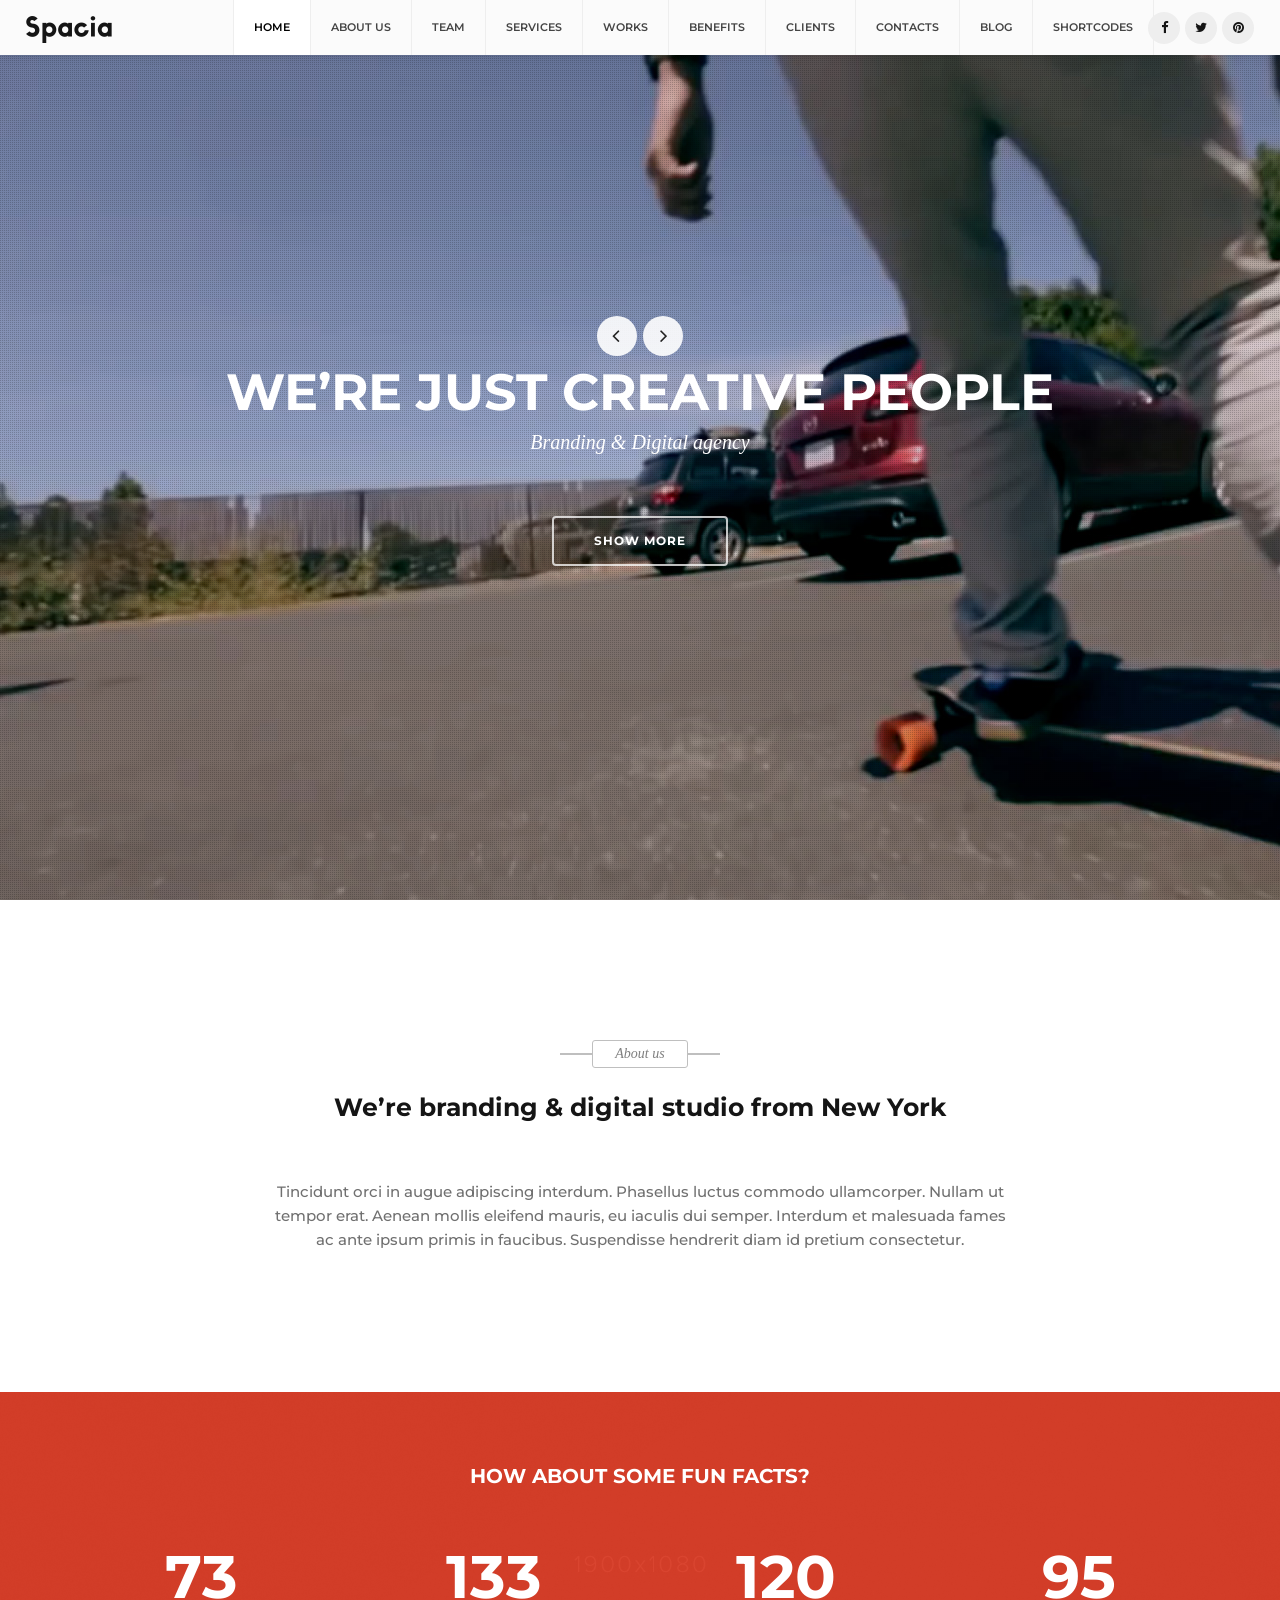
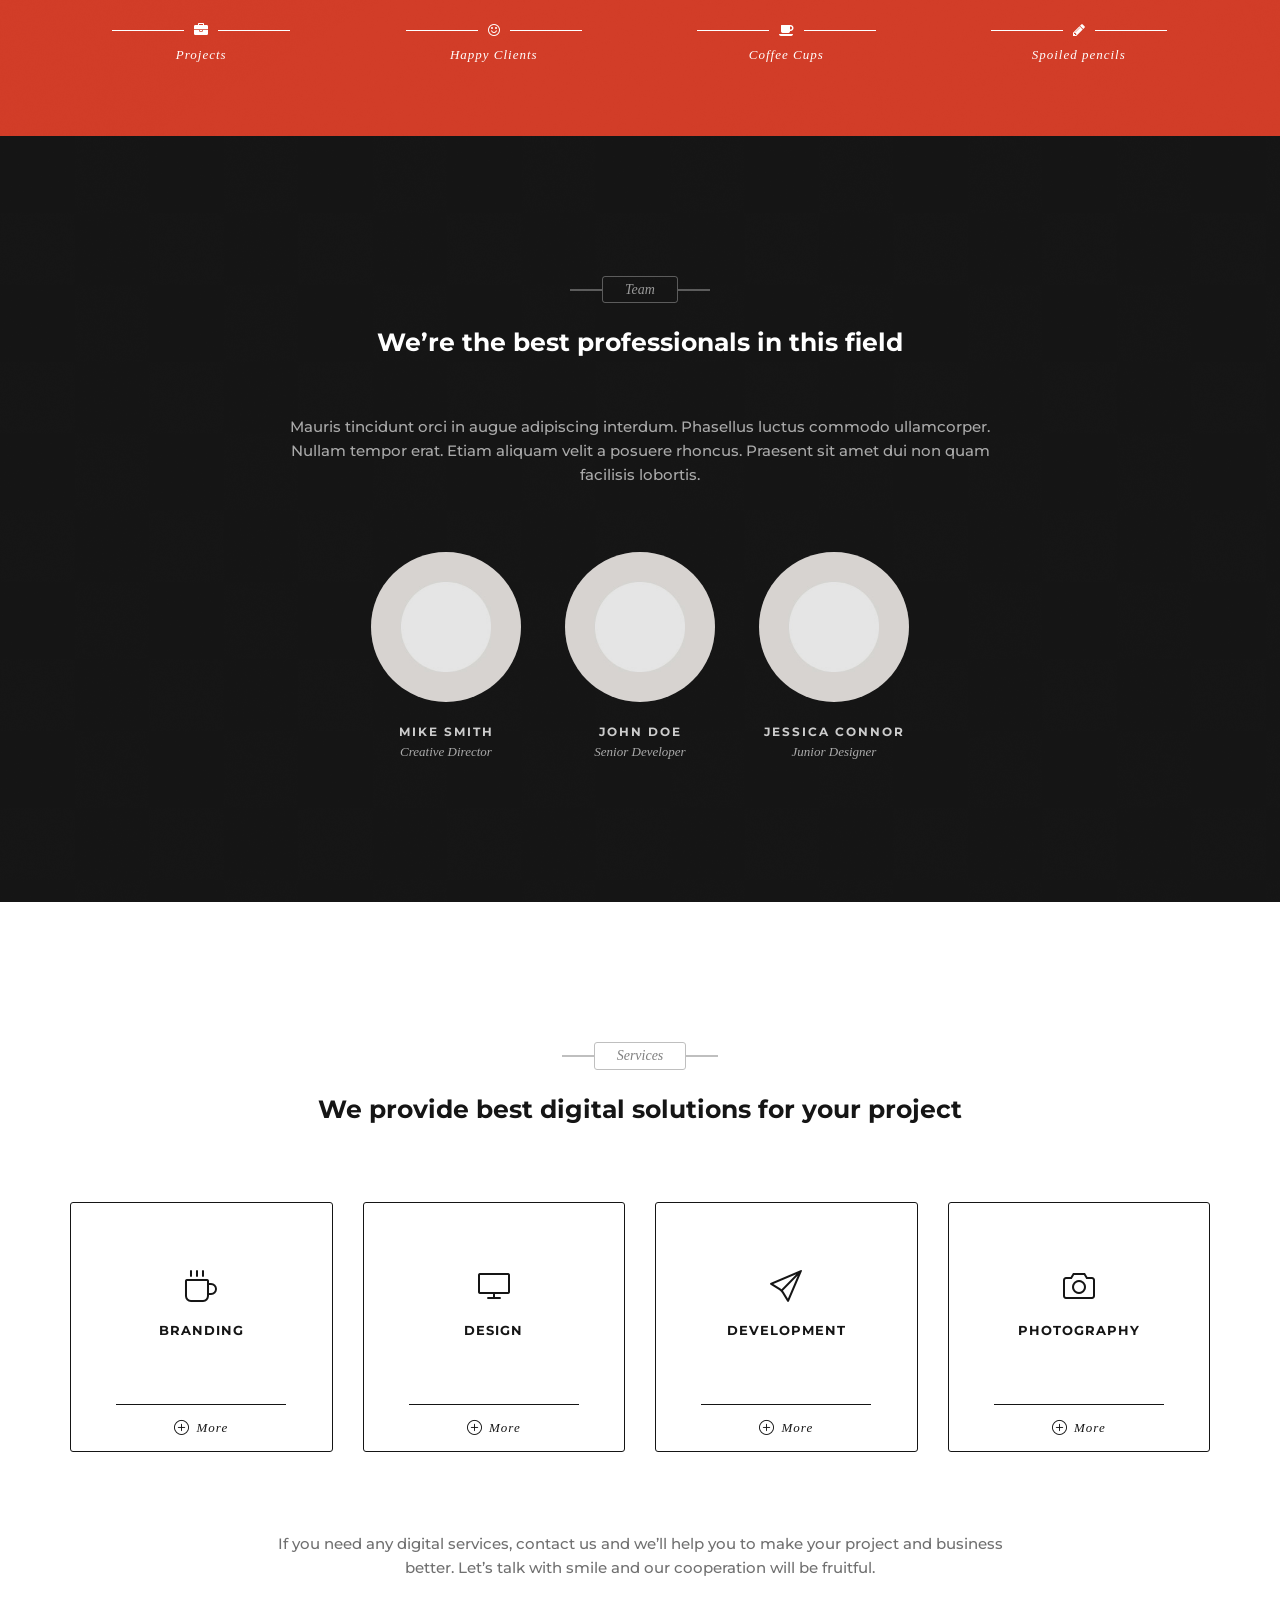
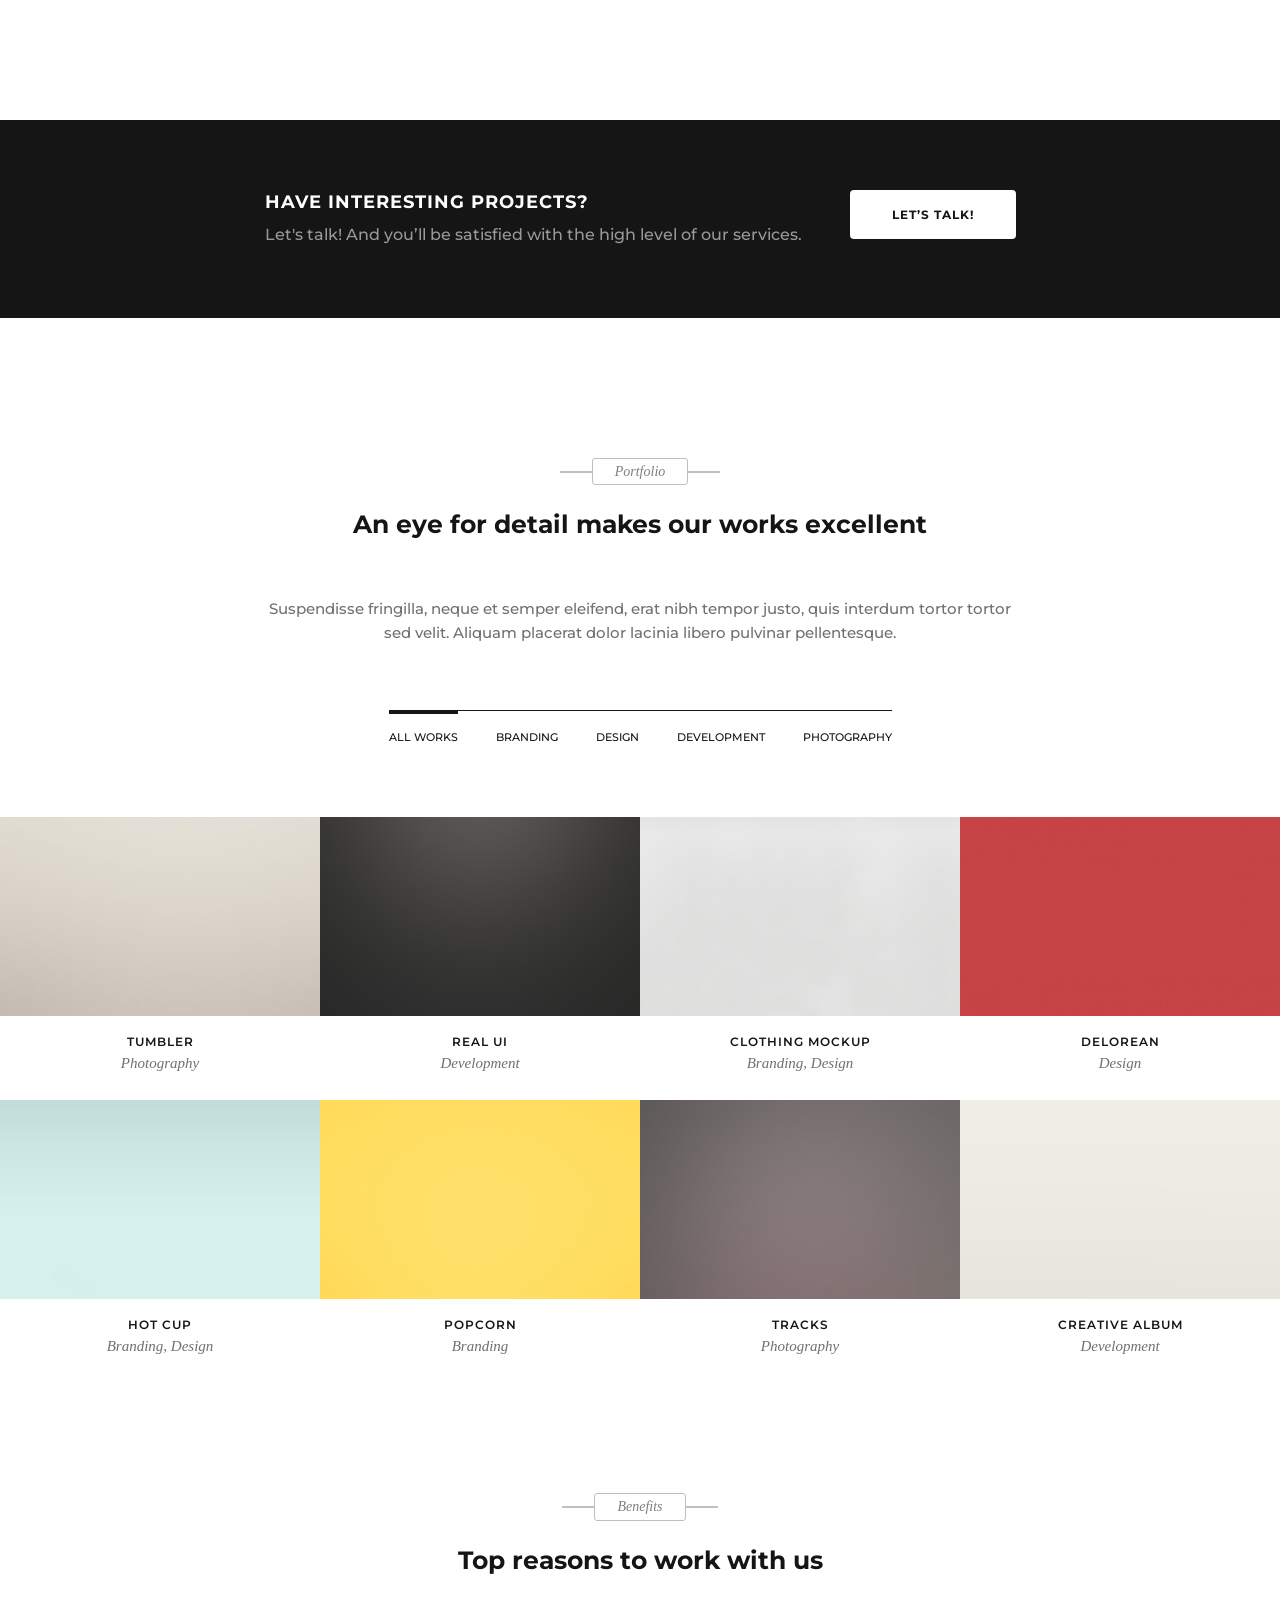
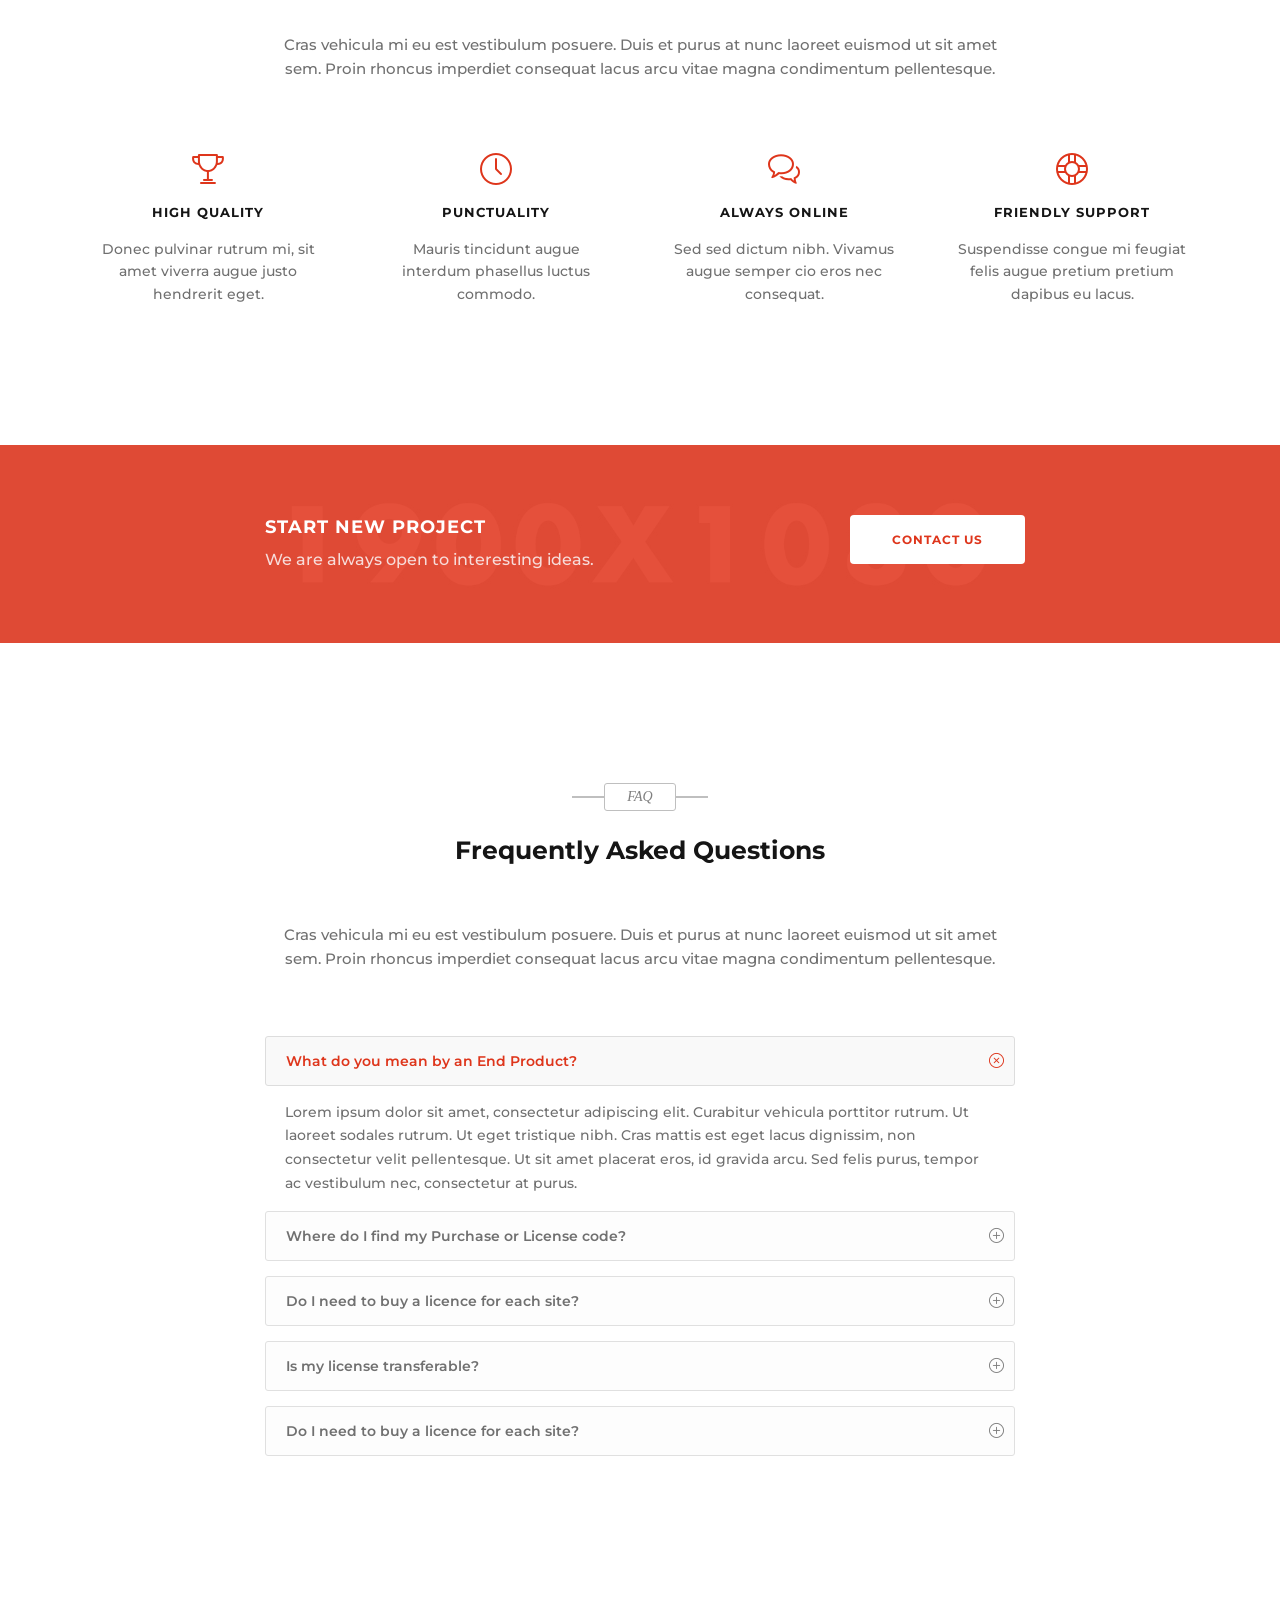
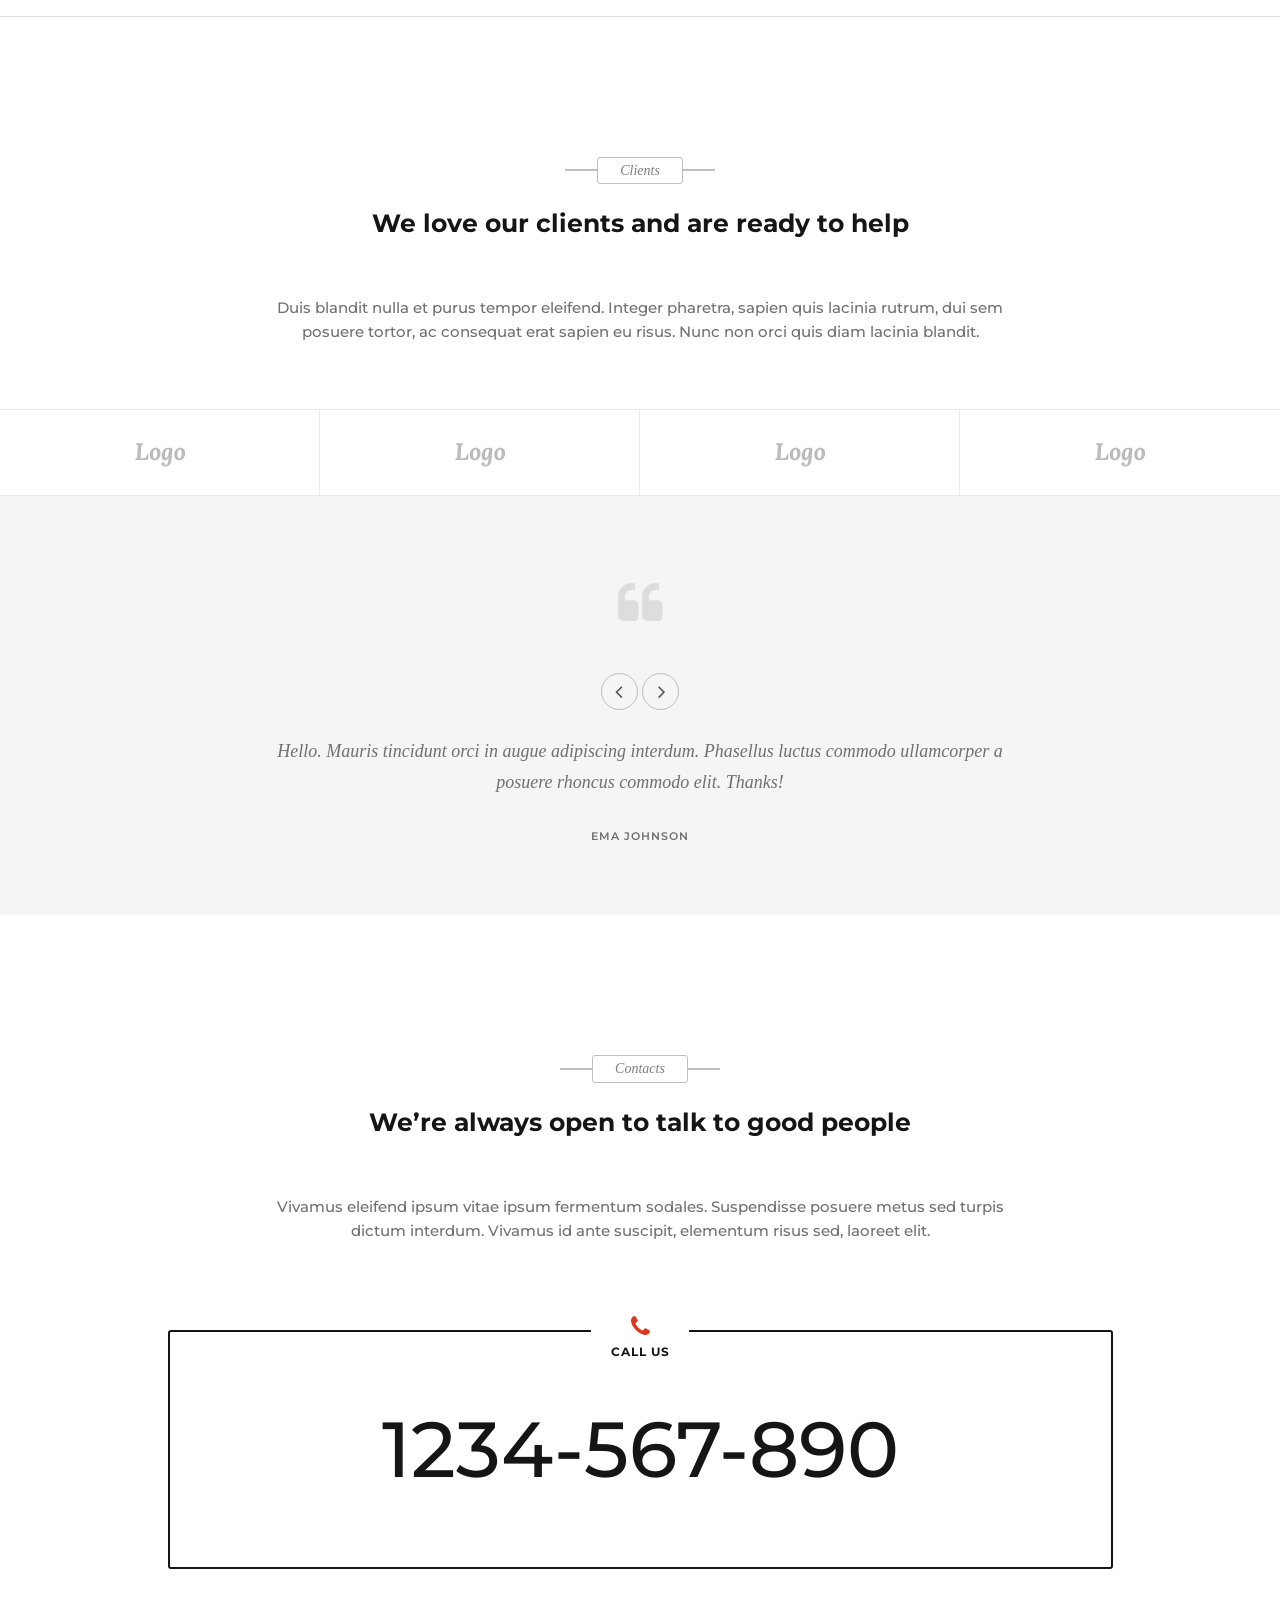
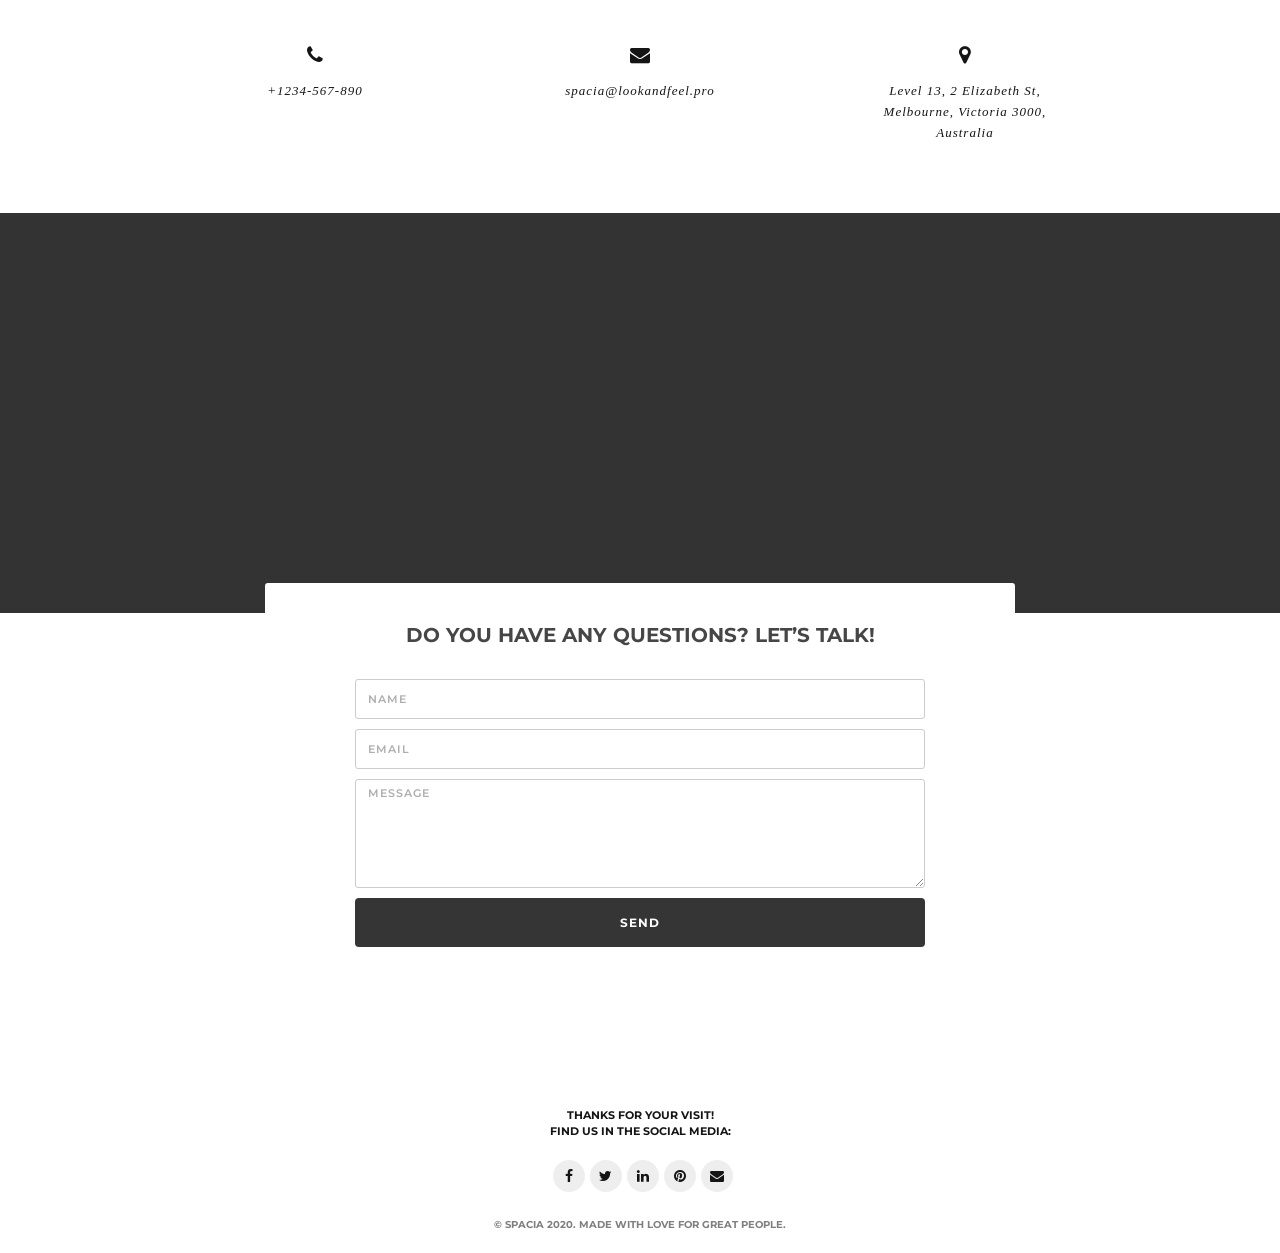
<file: Copy/test/index-video.html>
<!-- Change the value of lang="en" attribute if your website's language is not English.
You can find the code of your language here - https://www.w3schools.com/tags/ref_language_codes.asp -->
<!DOCTYPE html>
<html lang="en">
    <head>        
        <title>Spacia</title>
        <meta name="description" content="Spacia">
        <meta name="author" content="https://themeforest.net/user/bestlooker/portfolio">
        <meta charset="utf-8">
        <!--[if IE]><meta http-equiv='X-UA-Compatible' content='IE=edge,chrome=1'><![endif]-->
        <meta name="viewport" content="width=device-width, initial-scale=1.0" />
        
        <!-- Favicons -->
        <link rel="shortcut icon" href="images/favicon.png">
        <link rel="apple-touch-icon" href="images/apple-touch-icon.png">
        <link rel="apple-touch-icon" sizes="72x72" href="images/apple-touch-icon-72x72.png">
        <link rel="apple-touch-icon" sizes="114x114" href="images/apple-touch-icon-114x114.png">
        
        <!-- CSS -->
        <link rel="stylesheet" href="css/bootstrap.min.css"><!-- / bootstrap styles -->
        <link rel="stylesheet" href="css/style.css"><!-- / template styles -->
        <link rel="stylesheet" href="css/style-responsive.css"><!-- / responsive styles -->
        <link rel="stylesheet" href="css/jquery.bxslider.css"><!-- / bxslider styles -->
        
        <!-- Icons Fonts -->
        <link rel="stylesheet" href="css/font-awesome.min.css">
        <link rel="stylesheet" href="css/simple-line-icons.css">

        <!-- Color Scheme: uncomment an appropriate line to activate the color scheme -->
        <!-- <link rel="stylesheet" href="css/colors-styles/color-blue.css"> -->
        <!-- <link rel="stylesheet" href="css/colors-styles/color-aqua.css"> -->
        <!-- <link rel="stylesheet" href="css/colors-styles/color-green.css"> -->
        <!-- <link rel="stylesheet" href="css/colors-styles/color-yellow.css"> -->
        <!-- <link rel="stylesheet" href="css/colors-styles/color-orange.css"> -->
        <!-- <link rel="stylesheet" href="css/colors-styles/color-brown.css"> -->
        <!-- <link rel="stylesheet" href="css/colors-styles/color-purple.css"> -->
        <!-- <link rel="stylesheet" href="css/colors-styles/color-gray.css"> -->
        <!-- <link rel="stylesheet" href="css/colors-styles/color-yellow-blue.css"> -->
        <!-- <link rel="stylesheet" href="css/colors-styles/color-aqua-blue.css"> -->
        <!-- <link rel="stylesheet" href="css/colors-styles/color-green-brown.css"> -->
        <!-- <link rel="stylesheet" href="css/colors-styles/color-red-orange.css"> -->        
        
    </head>
    <body>
        
        <!-- Page Loader -->
        <div class="page-loader">
            <b></b>
        </div>
        <!-- End Page Loader -->
        
        <!-- Skip to Content -->
        <a href="#main" class="btn skip-to-content">Skip to Content</a>
        <!-- End Skip to Content -->
        
        <!-- Page Wrap -->
        <div class="page">            
                        
            <!-- Navigation panel -->
            <nav class="main-nav main-nav-center stick-fixed">
                <div class="full-wrapper relative clearfix">
                    
                    <!-- Logo ( * your text or image into link tag *) -->
                    <div class="nav-logo-wrap">
                        <a href="#home" class="logo dark"><img src="images/logo-dark.png" width="86" height="27" alt="Logo" /></a>
                    </div>
                    
                    <div class="mobile-nav" role="button" tabindex="0" aria-expanded="false"><i class="fa fa-bars"></i><span class="sr-only">Menu</span></div>
                    
                    <!-- Main Menu -->
                    <div class="inner-nav desktop-nav">                                       
                        <ul class="clearlist scroll-nav">
                            <li class="active"><a href="#home">Home</a></li>
                            <li><a href="#about-us">About us</a></li>
                            <li><a href="#team">Team</a></li>
                            <li><a href="#services">Services</a></li>
                            <li><a href="#works">Works</a></li>
                            <li><a href="#benefits">Benefits</a></li>
                            <li><a href="#clients">Clients</a></li>
                            <li><a href="#contacts">Contacts</a></li>
                            <li><a href="blog.html">Blog</a></li>
                            <li><a href="shortcodes.html">Shortcodes</a></li>
                        </ul>
                    </div>
                    
                    <div class="nav-social-links right">
                        <a href="#" title="Facebook"><i class="fa fa-facebook"></i><span class="sr-only">Facebook profile</span></a>
                        <a href="#" title="Twitter"><i class="fa fa-twitter"></i><span class="sr-only">Twitter profile</span></a>
                        <a href="#" title="Pinterest"><i class="fa fa-pinterest"></i><span class="sr-only">Pinterest profile</span></a>
                    </div>
                
                 </div>
            </nav>        
            <!-- End Navigation panel -->
            
            
            <main id="main" role="main">
            
                <!-- Home Section -->
                <section class="home-section image-bg" id="home" style="background-image: url(images/mobile-video-placeholder.jpg)">
                    
                    <div class="js-height-full">
                        
                        <!-- Video BG Init -->
                        <div class="player" data-property="{videoURL:'https://www.youtube.com/watch?v=DGQwd1_dpuc',containment:'#home',autoPlay:true, showControls:false, showYTLogo: false, mute:true, startAt:10, opacity:1, quality: 'medium'}">
                        </div>
                         <!-- End Video BG Init -->
                        
                        <!-- Pattern Overlay -->
                        <div class="pattern-overlay"></div>
                        
                        <!-- Home Page Content -->
                        <div class="home-content container">
                            <div class="home-text">
                                
                                <!-- Headings -->
                                <ul class="headings clearlist js-word-sliding" aria-roledescription="carousel">
                                    <li aria-roledescription="slide"><h1>We’re just creative people</h1></li>
                                    <li aria-roledescription="slide"><h1>We love innovation design</h1></li>
                                    <li aria-roledescription="slide"><h1>We’re Spacia digital agency</h1></li>
                                </ul>
                                
                                <h2 class="home-description">Branding & Digital agency</h2>
                                
                                <!-- Call Action -->
                                <div class="home-call-action animate">
                                    <a href="#about-us" class="btn btn-spacia btn-border-w btn-large">Show More</a>
                                </div>
                                
                            </div>
                        </div>
                        <!-- End Home Page Content -->
                        
                    </div>
                    <!-- End Video Background -->
                    
                </section>
                <!-- End Home Section -->
    
                
                <!-- About Us Section -->
                <section class="page-section" id="about-us">
                    <div class="container">
                        <div class="row">
                            <div class="col-md-8 col-md-offset-2 col-lg-8 col-lg-offset-2">
                                
                                <h2 class="section-title margin-top-null">
                                    About us
                                </h2>
                                
                                <h3 class="section-heading">We’re branding &amp; digital studio from New York</h3>
                                
                                <p class="section-text margin-bot-null">
                                    Tincidunt orci in augue adipiscing interdum. Phasellus luctus commodo ullamcorper. Nullam ut tempor erat. Aenean mollis eleifend mauris, eu iaculis dui semper. Interdum et malesuada fames ac ante ipsum primis in faucibus. Suspendisse hendrerit diam id pretium consectetur.
                                </p>
                                
                            </div>
                        </div>
                    </div>
                </section>
                <!-- End About Us Section -->
                
                <!-- Some Facts Section -->
                <section style="background-image: url(images/full-width-images/section-bg-1.jpg);" class="small-section dark-bg image-color-bg" id="counts">
                    <div class="bg-overlay-1"></div>
                        <div class="container bg-content">
                            <h3 class="small-section-heading">How about some fun facts?</h3>
                            <!-- Counters -->
                            <div class="row">
                                
                                <!-- Counter Item -->
                                <div class="col-xs-6 col-sm-6 col-md-3 col-lg-3">
                                    <div class="count-number">73</div>
                                    <div class="count-icon">
                                        <i class="fa fa-briefcase"></i>
                                    </div>
                                    <div class="count-title">Projects</div>                                
                                </div>
                                <!-- End Counter Item -->
                                
                                <!-- Counter Item -->
                                <div class="col-xs-6 col-sm-6 col-md-3 col-lg-3">
                                    <div class="count-number">133</div>
                                    <div class="count-icon">
                                        <i class="fa fa-smile-o"></i>
                                    </div>
                                    <div class="count-title">Happy Clients</div>                                
                                </div>
                                <!-- End Counter Item -->
                                
                                <!-- Separator which need for mobile devices -->
                                <div class="visible-xs visible-sm count-separator"> </div>
                                
                                <!-- Counter Item -->
                                <div class="col-xs-6 col-sm-6 col-md-3 col-lg-3">
                                    <div class="count-number">120</div>
                                    <div class="count-icon">
                                        <i class="fa fa-coffee"></i>
                                    </div>
                                    <div class="count-title">Coffee Cups</div>                                
                                </div>
                                <!-- End Counter Item -->
                                
                                <!-- Counter Item -->
                                <div class="col-xs-6 col-sm-6 col-md-3 col-lg-3">
                                    <div class="count-number">95</div>
                                    <div class="count-icon">
                                        <i class="fa fa-pencil"></i>
                                    </div>
                                    <div class="count-title">Spoiled pencils</div>                                
                                </div>
                                <!-- End Counter Item -->
                                
                            </div>
                        </div>                   
                    
                </section>
                <!-- End Some Facts Section -->
                
                <!-- Team Section -->
                <section style="background-image: url(images/full-width-images/section-bg-2.jpg);" class="page-section dark-bg image-color-bg team-section" id="team">
                    <div class="bg-overlay-2"></div>
                    <div class="container bg-content">
                        
                        <div class="row">
                            <div class="col-md-8 col-md-offset-2 col-lg-8 col-lg-offset-2">
                                
                                <h2 class="section-title margin-top-null">
                                    Team
                                </h2>
                                
                                <h3 class="section-heading">We’re the best professionals in this field</h3>
                                
                                <p class="section-text">
                                     Mauris tincidunt orci in augue adipiscing interdum. Phasellus luctus commodo ullamcorper. Nullam tempor erat.  Etiam aliquam velit a posuere rhoncus. Praesent sit amet dui non quam facilisis lobortis.
                                </p>
                                
                            </div>
                        </div>
                        
                        <div class="team-grid">
                            
                            <!-- Team Item -->
                            <div class="team-item-wrap">
                                <div class="team-item js-clickable go-fade-in" tabindex="0" role="button">
                                    <!-- Photo, Name and Status -->
                                    <div class="team-photo"><img src="images/team/team-1.jpg" width="150" height="150" alt="Photo of Mike Smith" /></div>
                                    <div class="team-name">Mike Smith</div>
                                    <div class="team-status">Creative Director</div>
                                </div>                            
                                <div class="team-cv">
                                    <div class="team-description">
                                        <p>
                                            Maecenas euismod nisi a dictum consequat. Vestibulum ut purus id est porta porta. Nunc volutpat ac lectus ut aliquet. Nulla a rutrum velit. Etiam at sem ut nisi porta pulvinar. 
                                        </p>
                                        <p>
                                            Fusce quis vulputate ligula, eget aliquam nisl. Vivamus at neque sem. Sed scelerisque dictum vehicula. Interdum et malesuada fames ac ante ipsum primis in faucibus. Maecenas ligula augue, condimentum rutrum quam id, ullamcorper luctus eros. 
                                        </p>
                                    </div>
                                    <address class="team-contacts">
                                        <strong>Contacts</strong>
                                        <br/>
                                        <a href="mailto:spacia@lookandfeel.pro">spacia@lookandfeel.pro</a>
                                        <br/>
                                        <abbr title="Phone">
                                            P:
                                        </abbr>
                                        (123) 456-7890
                                    </address>
                                    <div class="team-social-links">
                                        <a href="#" title="Facebook" aria-label="Facebook"><i class="fa fa-facebook"></i></a>
                                        <a href="#" title="Twitter" aria-label="Twitter"><i class="fa fa-twitter"></i></a>
                                        <a href="#" title="LinkedIn" aria-label="LinkedIn"><i class="fa fa-linkedin"></i></a>
                                        <a href="#" title="Pinterest" aria-label="Pinterest"><i class="fa fa-pinterest"></i></a>
                                        <a href="#" title="E-mail" aria-label="E-mail"><i class="fa fa-envelope"></i></a>
                                    </div>
                                </div> 
                            </div>                           
                            <!-- End Team Item -->
                            
                            <!-- Team Item -->
                            <div class="team-item-wrap">
                                <div class="team-item js-clickable go-fade-in" tabindex="0" role="button">
                                    <!-- Photo, Name and Status -->
                                    <div class="team-photo"><img src="images/team/team-2.jpg" width="150" height="150" alt="" /></div>
                                    <div class="team-name">John Doe</div>
                                    <div class="team-status">Senior Developer</div>
                                </div>
                                <div class="team-cv">
                                    <div class="team-description">
                                        <p>
                                            Maecenas euismod nisi a dictum consequat. Vestibulum ut purus id est porta porta. Nunc volutpat ac lectus ut aliquet. Nulla a rutrum velit. Etiam at sem ut nisi porta pulvinar. 
                                        </p>
                                        <p>
                                            Fusce quis vulputate ligula, eget aliquam nisl. Vivamus at neque sem. Sed scelerisque dictum vehicula. Interdum et malesuada fames ac ante ipsum primis in faucibus. Maecenas ligula augue, condimentum rutrum quam id, ullamcorper luctus eros. 
                                        </p>
                                    </div>
                                    <address class="team-contacts">
                                        <strong>Contacts</strong>
                                        <br/>
                                        <a href="mailto:spacia@lookandfeel.pro">spacia@lookandfeel.pro</a>
                                        <br/>
                                        <abbr title="Phone">
                                            P:
                                        </abbr>
                                        (123) 456-7890
                                    </address>
                                    <div class="team-social-links">
                                        <a href="#" title="Facebook" aria-label="Facebook"><i class="fa fa-facebook"></i></a>
                                        <a href="#" title="Twitter" aria-label="Twitter"><i class="fa fa-twitter"></i></a>
                                        <a href="#" title="LinkedIn" aria-label="LinkedIn"><i class="fa fa-linkedin"></i></a>
                                        <a href="#" title="Pinterest" aria-label="Pinterest"><i class="fa fa-pinterest"></i></a>
                                        <a href="#" title="E-mail" aria-label="E-mail"><i class="fa fa-envelope"></i></a>
                                    </div>
                                </div>
                            </div>
                            <!-- End Team Item -->
                            
                            <!-- Team Item -->
                            <div class="team-item-wrap">
                                <div class="team-item js-clickable go-fade-in" tabindex="0" role="button">
                                    <!-- Photo, Name and Status -->
                                    <div class="team-photo"><img src="images/team/team-3.jpg" width="150" height="150" alt="" /></div>
                                    <div class="team-name">Jessica Connor</div>
                                    <div class="team-status">Junior Designer</div>
                                </div>
                                <div class="team-cv">
                                    <div class="team-description">
                                        <p>
                                            Maecenas euismod nisi a dictum consequat. Vestibulum ut purus id est porta porta. Nunc volutpat ac lectus ut aliquet. Nulla a rutrum velit. Etiam at sem ut nisi porta pulvinar. 
                                        </p>
                                        <p>
                                            Fusce quis vulputate ligula, eget aliquam nisl. Vivamus at neque sem. Sed scelerisque dictum vehicula. Interdum et malesuada fames ac ante ipsum primis in faucibus. Maecenas ligula augue, condimentum rutrum quam id, ullamcorper luctus eros. 
                                        </p>
                                    </div>
                                    <address class="team-contacts">
                                        <strong>Contacts</strong>
                                        <br/>
                                        <a href="mailto:spacia@lookandfeel.pro">spacia@lookandfeel.pro</a>
                                        <br/>
                                        <abbr title="Phone">
                                            P:
                                        </abbr>
                                        (123) 456-7890
                                    </address>
                                    <div class="team-social-links">
                                        <a href="#" title="Facebook" aria-label="Facebook"><i class="fa fa-facebook"></i></a>
                                        <a href="#" title="Twitter" aria-label="Twitter"><i class="fa fa-twitter"></i></a>
                                        <a href="#" title="LinkedIn" aria-label="LinkedIn"><i class="fa fa-linkedin"></i></a>
                                        <a href="#" title="Pinterest" aria-label="Pinterest"><i class="fa fa-pinterest"></i></a>
                                        <a href="#" title="E-mail" aria-label="E-mail"><i class="fa fa-envelope"></i></a>
                                    </div>
                                </div>
                            </div>
                            <!-- End Team Item -->
                            
                        </div>
                        
                        <!-- Container for opened team item  -->
                        <div class="team-opened-wrap" id="team-opened-wrap" ></div>                    
                    </div>
                </section>
                <!-- Team Section -->
                
                <!-- Services Section -->
                <section class="page-section" id="services">
                    <div class="container">
                        <div class="row">
                            <div class="col-md-8 col-md-offset-2 col-lg-8 col-lg-offset-2">
                                
                                <h2 class="section-title margin-top-null">
                                    Services
                                </h2>
                                
                                <h3 class="section-heading">We provide best digital solutions for your project</h3>
                                
                            </div>
                        </div>
                        
                        <!-- Service Grid -->
                        <div class="service-grid">
                            
                            <!-- Service row -->
                            <div class="row">
                                
                                <!-- Service Item -->
                                <div class="col-sm-6 col-md-3 col-lg-3 go-fade-in">
                                    <div class="service-item">
                                        <div class="service-item-inner">
                                            <div class="service-wrap">
                                                
                                                <!-- Service Icon (Simple-line-icons) -->
                                                <div class="service-icon">
                                                    <span class="icon-cup"></span>
                                                </div>
                                                
                                                <!-- Service Title -->
                                                <div class="service-title" role="button" tabindex="0">
                                                    Branding
                                                </div>
                                                <div class="service-full">
                                                    <ul class="sf-list">
                                                        <li>Audit</li>
                                                        <li>Concept</li>
                                                        <li>Marketing</li>
                                                        <li>PR</li>
                                                    </ul>
                                                    <div class="sf-description">
                                                        Vivamus ut tellus ut tortor posuere eleifend ac a massa. Vestibulum convallis leo nec diam ultrices, quis tempor tortor commodo. 
                                                    </div>                                                 
                                                </div>
                                                <div class="service-more">
                                                    <span class="icon-plus sm-icon"></span>
                                                    <span class="sm-more" aria-hidden="true">More</span>
                                                </div>                                            
                                            </div>
                                        </div>
                                    </div>
                                </div>
                                <!-- End Service Item -->
                                
                                <!-- Service Item -->
                                <div class="col-sm-6 col-md-3 col-lg-3 go-fade-in">
                                    <div class="service-item">
                                        <div class="service-item-inner">
                                            <div class="service-wrap">
                                                
                                                <!-- Service Icon (Simple-line-icons) -->
                                                <div class="service-icon">
                                                    <span class="icon-screen-desktop"></span>
                                                </div>
                                                
                                                <!-- Service Title -->
                                                <div class="service-title" role="button" tabindex="0">
                                                    Design
                                                </div>
                                                
                                                <!-- Full Service Description -->
                                                <div class="service-full">
                                                    <ul class="sf-list">
                                                        <li>UX Design</li>
                                                        <li>UI Design</li>
                                                        <li>Web Design</li>
                                                        <li>Interactive Design</li>
                                                    </ul>
                                                    <div class="sf-description">
                                                        Vivamus ut tellus ut tortor posuere eleifend ac a massa. Vestibulum convallis leo nec diam ultrices, quis tempor tortor commodo. 
                                                    </div>                                                 
                                                </div>
                                                
                                                <div class="service-more">
                                                    <span class="icon-plus sm-icon"></span>
                                                    <span class="sm-more" aria-hidden="true">More</span>
                                                </div>
                                                
                                            </div>
                                        </div>
                                    </div>
                                </div>
                                <!-- End Service Item -->
                                
                                
                                <!-- Service Item -->
                                <div class="col-sm-6 col-md-3 col-lg-3 go-fade-in">
                                    <div class="service-item">
                                        <div class="service-item-inner">
                                            <div class="service-wrap">
                                                
                                                <!-- Service Icon (Simple-line-icons) -->
                                                <div class="service-icon">
                                                    <span class="icon-paper-plane"></span>
                                                </div>
                                                
                                                <!-- Service Title -->
                                                <div class="service-title" role="button" tabindex="0">
                                                    Development
                                                </div>
                                                
                                                <!-- Full Service Description -->
                                                <div class="service-full">
                                                    <ul class="sf-list">
                                                        <li>HTML5</li>
                                                        <li>CSS3</li>
                                                        <li>Js, Jquery</li>
                                                        <li>PHP, Wordpress</li>
                                                    </ul>
                                                    <div class="sf-description">
                                                        Vivamus ut tellus ut tortor posuere eleifend ac a massa. Vestibulum convallis leo nec diam ultrices, quis tempor tortor commodo. 
                                                    </div>                                                 
                                                </div>
                                                
                                                <div class="service-more">
                                                    <span class="icon-plus sm-icon"></span>
                                                    <span class="sm-more" aria-hidden="true">More</span>
                                                </div>
                                            </div>
                                        </div>
                                    </div>
                                </div>
                                <!-- End Service Item -->
                                
                                <!-- Service Item -->
                                <div class="col-sm-6 col-md-3 col-lg-3 go-fade-in">
                                    <div class="service-item">
                                        <div class="service-item-inner">
                                            <div class="service-wrap">
                                                
                                                <!-- Service Icon (Simple-line-icons) -->
                                                <div class="service-icon">
                                                    <span class="icon-camera"></span>
                                                </div>
                                                
                                                <!-- Service Title -->
                                                <div class="service-title" role="button" tabindex="0">
                                                    Photography
                                                </div>
                                                
                                                <!-- Full Service Description -->
                                                <div class="service-full">
                                                    <ul class="sf-list">
                                                        <li>Portraits</li>
                                                        <li>Scenic Photography</li>
                                                        <li>Photo Retouching</li>
                                                    </ul>
                                                    <div class="sf-description">
                                                        Vivamus ut tellus ut tortor posuere eleifend ac a massa. Vestibulum convallis leo nec diam ultrices, quis tempor tortor commodo. 
                                                    </div>                                                 
                                                </div>
                                                
                                                <div class="service-more">
                                                    <span class="icon-plus sm-icon"></span>
                                                    <span class="sm-more" aria-hidden="true">More</span>
                                                </div>
                                            </div>
                                        </div>
                                    </div>
                                </div>
                                <!-- End Service Item -->
                                
                            </div>
                            <!-- End Service row -->
                            
                        </div>
                        <!-- End Service Grid -->
                        
                        <div class="row">
                            <div class="col-md-8 col-md-offset-2 col-lg-8 col-lg-offset-2">
                                
                                <p class="section-text margin-bot-null">
                                    If you need any digital services, contact us and we’ll help you to make your project and business better. 
                                    Let’s talk with smile and our cooperation will be fruitful.
                                </p>
                                
                            </div>
                        </div>
                        
                    </div>
                </section>
                <!-- End Services Section -->
                
                <!-- Call Action Block -->
                <section style="background-image: url(images/full-width-images/section-bg-1.jpg);" class="small-section dark-bg image-bg">
                    <div class="bg-overlay-2">
                    </div>
                    <div class="container bg-content">
                        <div class="row">
                            <div class="col-md-8 col-lg-6 col-lg-offset-2 banner-text">
                                <!-- Text -->
                                <h3 class="banner-heading">Have interesting projects?</h3>
                                <p class="banner-decription margin-bot-null">
                                    Let's talk! And you’ll be satisfied with the high level of our services.
                                </p>
                            </div>
                            <div class="col-md-4 col-lg-2 banner-button">
                                <!-- Button -->
                                <a href="#contacts" class="btn btn-spacia btn-w btn-large">Let’s Talk!</a>
                            </div>
                        </div>
                    </div>
                </section>
                <!-- End Call Action Block -->
                
                <!-- Portfolio Section -->
                <section class="page-section padding-bot-null" id="works">
                    <div class="container">
                        <div class="row">
                            <div class="col-md-8 col-md-offset-2 col-lg-8 col-lg-offset-2">
                                
                                <h2 class="section-title margin-top-null">
                                    Portfolio
                                </h2>
                                
                                <h3 class="section-heading">An eye for detail makes our works excellent</h3>
                                
                                <p class="section-text">
                                    Suspendisse fringilla, neque et semper eleifend, erat nibh tempor justo, quis interdum tortor tortor sed velit. Aliquam placerat dolor lacinia libero pulvinar pellentesque.
                                </p>
                                
                            </div>
                        </div>
                    </div>
                    
                    <!-- Works Filter -->
                    <div class="container align-center">    
                        <h4 class="works-filter-title sr-only">Portfolio filter by:</h4>                    
                        <div class="works-filter animate" role="group">                            
                            <button class="filter" data-filter="all" aria-pressed="true">All works</button>
                            <button class="filter" data-filter="branding">Branding</button>
                            <button class="filter" data-filter="design">Design</button>
                            <button class="filter" data-filter="development">Development</button>
                            <button class="filter" data-filter="photography">Photography</button>
                        </div>
                    </div>
                    <!-- End Works Filter -->
                    
                    <!-- Works Grid -->                    
                    <ul class="works-grid clearfix" id="work-grid" aria-live="polite">
                        
                        <!-- Work Item -->
                        <li class="work-item mix photography">
                            <a href="works/project-gallery-1.html" class="work-item-link">
                                <div class="work-img">
                                    <img src="images/portfolio/projects-1.jpg" alt="Work" />
                                </div>
                                <div class="work-intro">
                                    <h4 class="work-title">Tumbler</h4>
                                    <div class="work-descr">
                                        Photography
                                    </div>
                                </div>
                            </a>
                        </li>
                        <!-- End Work Item -->
                        
                        <!-- Work Item -->
                        <li class="work-item mix development">
                            <a href="works/project-video.html" class="work-item-link">
                                <div class="work-img">
                                    <img class="work-img" src="images/portfolio/projects-2.jpg" alt="Work" />
                                </div>
                                <div class="work-intro">
                                    <h4 class="work-title">Real UI</h4>
                                    <div class="work-descr">
                                        Development
                                    </div>
                                </div>
                            </a>
                        </li>
                        <!-- End Work Item -->
                        
                        <!-- Work Item -->
                        <li class="work-item mix branding">
                            <a href="works/project-gallery-2.html" class="work-item-link">
                                <div class="work-img">
                                    <img class="work-img" src="images/portfolio/projects-3.jpg" alt="Work" />
                                </div>
                                <div class="work-intro">
                                    <h4 class="work-title">Clothing Mockup</h4>
                                    <div class="work-descr">
                                        Branding, Design
                                    </div>
                                </div>
                            </a>
                        </li>
                        <!-- End Work Item -->
                        
                        <!-- Work Item -->
                        <li class="work-item mix design">
                            <a href="works/project-gallery-1.html" class="work-item-link">
                                <div class="work-img">
                                    <img class="work-img" src="images/portfolio/projects-4.jpg" alt="Work" />
                                </div>
                                <div class="work-intro">
                                    <h4 class="work-title">Delorean</h4>
                                    <div class="work-descr">
                                        Design
                                    </div>
                                </div>
                            </a>
                        </li>
                        <!-- End Work Item -->
                        
                        <!-- Work Item -->
                        <li class="work-item mix branding design">
                            <a href="works/project-video.html" class="work-item-link">
                                <div class="work-img">
                                    <img class="work-img" src="images/portfolio/projects-5.jpg" alt="Work" />
                                </div>
                                <div class="work-intro">
                                    <h4 class="work-title">Hot Cup</h4>
                                    <div class="work-descr">
                                        Branding, Design
                                    </div>
                                </div>
                            </a>
                        </li>
                        <!-- End Work Item -->
                        
                        <!-- Work Item -->
                        <li class="work-item mix branding">
                            <a href="works/project-gallery-2.html" class="work-item-link">
                                <div class="work-img">
                                    <img class="work-img" src="images/portfolio/projects-6.jpg" alt="Work" />
                                </div>
                                <div class="work-intro">
                                    <h4 class="work-title">Popcorn</h4>
                                    <div class="work-descr">
                                        Branding
                                    </div>
                                </div>
                            </a>
                        </li>
                        <!-- End Work Item -->
                        
                        <!-- Work Item -->
                        <li class="work-item mix photography">
                            <a href="works/project-gallery-1.html" class="work-item-link">
                                <div class="work-img">
                                    <img class="work-img" src="images/portfolio/projects-7.jpg" alt="Work" />
                                </div>
                                <div class="work-intro">
                                    <h4 class="work-title">Tracks</h4>
                                    <div class="work-descr">
                                        Photography
                                    </div>
                                </div>
                            </a>
                        </li>
                        <!-- End Work Item -->
                        
                        <!-- Work Item -->
                        <li class="work-item mix development">
                            <a href="works/project-video.html" class="work-item-link">
                                <div class="work-img">
                                    <img class="work-img" src="images/portfolio/projects-8.jpg" alt="Work" />
                                </div>
                                <div class="work-intro">
                                    <h4 class="work-title">Creative Album</h4>
                                    <div class="work-descr">
                                        Development
                                    </div>
                                </div>
                            </a>
                        </li>
                        <!-- End Work Item -->
                        
                    </ul>                
                    <!-- End Works Grid -->                
                    
                </section>
                <!-- End Portfolio Section -->
                
                <!-- Benefits (features) Section -->
                <section class="page-section" id="benefits">
                    <div class="container">
                        <div class="row">
                            <div class="col-md-8 col-md-offset-2 col-lg-8 col-lg-offset-2">
                                
                                <h2 class="section-title margin-top-null">
                                    Benefits
                                </h2>
                                
                                <h3 class="section-heading">Top reasons to work with us</h3>
                                
                                <p class="section-text">
                                    Cras vehicula mi eu est vestibulum posuere. Duis et purus at nunc laoreet euismod ut sit amet sem. Proin rhoncus imperdiet consequat lacus arcu vitae magna condimentum pellentesque.
                                </p>
                                
                            </div>
                        </div>
                        
                        <!-- Benefits Grid -->
                        <div class="benefits-grid">
                            
                            <!-- Benefit Item -->
                            <div class="benefits-item go-fade-in">
                                <div class="benefits-icon">
                                    <span class="icon-trophy"></span>
                                </div>
                                <h4 class="benefits-title">
                                    High quality
                                </h4>
                                <div class="benefits-descr">
                                    Donec pulvinar rutrum mi, sit amet viverra augue justo hendrerit eget.
                                </div>
                            </div>
                            <!-- End Benefit Item -->
                            
                            <!-- Benefit Item -->
                            <div class="benefits-item go-fade-in">
                                <div class="benefits-icon">
                                    <span class="icon-clock"></span>
                                </div>
                                <h4 class="benefits-title">
                                    Punctuality
                                </h4>
                                <div class="benefits-descr">
                                    Mauris tincidunt augue interdum phasellus luctus commodo.
                                </div>
                            </div>
                            <!-- End Benefit Item -->
                            
                            <!-- Benefit Item -->
                            <div class="benefits-item go-fade-in">
                                <div class="benefits-icon">
                                    <span class="icon-bubbles"></span>
                                </div>
                                <h4 class="benefits-title">
                                    Always online
                                </h4>
                                <div class="benefits-descr">
                                    Sed sed dictum nibh. Vivamus augue semper cio eros nec consequat. 
                                </div>
                            </div>
                            <!-- End Benefit Item -->
                            
                            <!-- Benefit Item -->
                            <div class="benefits-item go-fade-in">
                                <div class="benefits-icon">
                                    <span class="icon-support"></span>
                                </div>
                                <h4 class="benefits-title">
                                    Friendly support
                                </h4>
                                <div class="benefits-descr">
                                    Suspendisse congue mi feugiat felis augue pretium pretium dapibus eu lacus.
                                </div>
                            </div>
                            <!-- End Benefit Item -->
                            
                        </div>
                        <!-- End Benefits Grid -->
                        
                    </div>
                </section>
                <!-- End Benefits (features) Section -->
                
                <!-- Call Action Block -->
                <section style="background-image: url(images/full-width-images/section-bg-3.jpg);" class="small-section dark-bg image-color-bg">
                    <div class="bg-overlay-1"></div>
                    <div class="container bg-content">
                        <div class="row">
                            <div class="col-md-8 col-lg-6 col-lg-offset-2 banner-text">
                                
                                <!-- Text -->
                                <h3 class="banner-heading">Start new project</h3>                            
                                <p class="banner-decription margin-bot-null">
                                    We are always open to interesting ideas.
                                </p>
                                
                            </div>
                            <div class="col-md-4 col-lg-2 banner-button">
                                
                                <!-- Button -->
                                <a href="#contacts" class="btn btn-spacia btn-w-color btn-large">Contact Us</a>
                            
                            </div>
                        </div>
                    </div>
                </section>
                <!-- End Call Action Block -->
                
                <!-- Pricing Section -->
                <section class="page-section" id="pricing">
                    <div class="container">
                        <div class="row">
                            <div class="col-md-8 col-md-offset-2 col-lg-8 col-lg-offset-2">
                                
                                <h2 class="section-title margin-top-null">
                                   FAQ
                                </h2>
                                
                                <h3 class="section-heading">Frequently Asked Questions</h3>
                                
                                <p class="section-text">
                                    Cras vehicula mi eu est vestibulum posuere. Duis et purus at nunc laoreet euismod ut sit amet sem. Proin rhoncus imperdiet consequat lacus arcu vitae magna condimentum pellentesque.
                                </p>
                                
                            </div>
                        </div>
                        
                        <div class="row">
                            <div class="col-sm-8 col-sm-offset-2 align-left">
                                
                                <!-- Accordion -->
                                <dl class="accordion">
                                    <dt>
                                        <a href="">What do you mean by an End Product?</a>
                                    </dt>
                                    <dd>
                                        Lorem ipsum dolor sit amet, consectetur adipiscing elit. Curabitur vehicula porttitor rutrum. Ut laoreet sodales rutrum. Ut eget tristique nibh. Cras mattis est eget lacus dignissim, non consectetur velit pellentesque. Ut sit amet placerat eros, id gravida arcu. Sed felis purus, tempor ac vestibulum nec, consectetur at purus. 
                                    </dd>
                                    <dt>
                                        <a href="">Where do I find my Purchase or License code?</a>
                                    </dt>
                                    <dd>
                                        Donec nec justo eget felis facilisis fermentum. Aliquam porttitor mauris sit amet orci. Aenean dignissim pellentesque felis.
                                    </dd>
                                    <dt>
                                        <a href="">Do I need to buy a licence for each site?</a>
                                    </dt>
                                    <dd>
                                        Lorem ipsum dolor sit amet, consectetuer adipiscing elit. Phasellus hendrerit. Pellentesque aliquet nibh nec urna.
                                    </dd>
                                    <dt>
                                        <a href="">Is my license transferable?</a>
                                    </dt>
                                    <dd>
                                        Lorem ipsum dolor sit amet, consectetuer adipiscing elit. Phasellus hendrerit. Pellentesque aliquet nibh nec urna.
                                    </dd>
                                    <dt>
                                        <a href="">Do I need to buy a licence for each site?</a>
                                    </dt>
                                    <dd>
                                        Lorem ipsum dolor sit amet, consectetuer adipiscing elit. Phasellus hendrerit. Pellentesque aliquet nibh nec urna.
                                    </dd>
                                </dl>
                                <!-- End Accordion -->
                                
                            </div>
                        </div>            
                        
                    </div>
                </section>
                <!-- End Section -->
                
                
                <hr class="margin-top-null margin-bot-null" />
                
                
                <!-- Clients Section -->
                <section class="page-section padding-bot-null" id="clients">
                    <div class="container">
                        <div class="row">
                            <div class="col-md-8 col-md-offset-2 col-lg-8 col-lg-offset-2">
                                
                                <h2 class="section-title margin-top-null">
                                    Clients
                                </h2>
                                
                                <h3 class="section-heading">We love our clients and are ready to help</h3>
                                
                                <p class="section-text">
                                    Duis blandit nulla et purus tempor eleifend. Integer pharetra, sapien quis lacinia rutrum, dui sem posuere tortor, ac consequat erat sapien eu risus. Nunc non orci quis diam lacinia blandit. 
                                </p>                        
                                
                            </div>
                        </div>
                    </div>
                    
                    <!-- Clients Logos -->
                    <div class="clients-logos">
                        
                        <!-- Copy logos row if you need more logos -->
                        <div class="clients-logos-row">
                            <a href="#" class="client-item"><img src="images/clients-logos/client-1.png" alt="Client1" /></a>
                            <a href="#" class="client-item"><img src="images/clients-logos/client-2.png" alt="Client2" /></a>
                            <a href="#" class="client-item"><img src="images/clients-logos/client-3.png" alt="Client3" /></a>
                            <a href="#" class="client-item"><img src="images/clients-logos/client-4.png" alt="Client4" /></a>
                        </div>
                        
                    </div>
                    <!-- End Clients Logos -->
                    
                    <!-- Reviews -->
                    <div class="small-section gray-bg">
                        <div class="container">
                            <div class="row">
                                <div class="col-md-8 col-md-offset-2 col-lg-8 col-lg-offset-2">
                                    
                                    <h2 class="sr-only">Clients reviews</h2>
                                    
                                    <div class="text-carousel">
                                        <div class="tc-icon">
                                            <i class="fa fa-quote-left"></i>
                                        </div>
                                        <!-- Arrows -->
                                        <div class="tc-arrows animate" id="tc-controls-2">
                                            <div class="tc-arrow-left"></div>
                                            <div class="tc-arrow-right"></div>
                                        </div>
                                        <div class="tc-content">
                                            <!-- Review -->
                                            <ul class="tc-slider clients-slider" aria-roledescription="carousel">
                                                <li aria-roledescription="slide">
                                                    <blockquote class="client-review">
                                                        Hello. Mauris tincidunt orci in augue adipiscing interdum. Phasellus luctus commodo ullamcorper a posuere rhoncus commodo elit. Thanks!
                                                    </blockquote>                                                
                                                    
                                                    <!-- Author -->
                                                    <div class="tc-author">
                                                        Ema Johnson
                                                    </div>
                                                </li>
                                                
                                                <li aria-roledescription="slide">
                                                    <blockquote class="client-review">
                                                        Morbi gravida mattis sem, eget tincidunt risus malesuada vitae. Maecenas vel erat tortor. Suspendisse potenti.
                                                    </blockquote>                                                
                                                    
                                                    <!-- Author -->
                                                    <div class="tc-author">
                                                        Sam Deen
                                                    </div>
                                                </li>
                                                
                                                <li aria-roledescription="slide">
                                                    <blockquote class="client-review">
                                                        Aenean congue, risus ut aliquam dapibus, sapien quam rhoncus leo, vel porta libero leo eu neque. Thanks!
                                                    </blockquote>                                                
                                                    
                                                    <!-- Author -->
                                                    <div class="tc-author">
                                                        John Doe
                                                    </div>
                                                </li>
                                            </ul>
                                        </div>                                    
                                    </div>
                                </div>
                            </div>
                        </div>
                    </div>
                    <!-- Reviews -->
                    
                </section>
                <!-- Clients Section -->
                
                <!-- Contacts Section -->
                <section class="page-section contacts" id="contacts">
                    <div class="container margin-bot">
                        <div class="row">
                            <div class="col-md-8 col-md-offset-2 col-lg-8 col-lg-offset-2">
                                
                                <h2 class="section-title margin-top-null">
                                    Contacts
                                </h2>
                                
                                <h3 class="section-heading">We’re always open to talk to good people</h3>
                                
                                <p class="section-text">
                                    Vivamus eleifend ipsum vitae ipsum fermentum sodales. Suspendisse posuere metus sed turpis dictum interdum. Vivamus id ante suscipit, elementum risus sed, laoreet elit. 
                                </p>
                                
                            </div>
                        </div>
                        
                        <div class="row">
                            <div class="col-md-10 col-md-offset-1 col-lg-10 col-lg-offset-1">
                                
                                <div class="phone go-fade-in">
                                    
                                    <h4 class="phone-title margin-top-null">
                                        <span class="phone-icon"><i class="fa fa-phone"></i></span>
                                        Call Us
                                    </h4>
                                    
                                    <!-- Enter your phone number here -->
                                    <div class="phone-number">1234-567-890</div>
                                    
                                </div>
                                
                                <div class="row">
                                    
                                    <!-- Phone Block -->
                                    <div class="col-sm-4 col-md-4 col-lg-4 contact-block go-fade-in">
                                        
                                        <h4 class="sr-only">Our Phone</h4>
                                        
                                        <div class="contact-icon">
                                            <!-- Enter your e-mail here -->
                                            <a href="tel:+1234-567-890"><i class="fa fa-phone"></i></a>
                                        </div>
                                        
                                        <div class="contact-text">
                                            <!-- Enter your e-mail here -->
                                            <a href="tel:+1234-567-890">+1234-567-890</a>
                                        </div>
                                        
                                    </div>
                                    
                                    <!-- Email Block -->
                                    <div class="col-sm-4 col-md-4 col-lg-4 contact-block go-fade-in">
                                        
                                        <h4 class="sr-only">Our E-mail</h4>
                                        
                                        <div class="contact-icon">
                                            <!-- Enter your e-mail here -->
                                            <a href="mailto:spacia@lookandfeel.pro"><i class="fa fa-envelope"></i></a>
                                        </div>
                                        
                                        <div class="contact-text">
                                            <!-- Enter your e-mail here -->
                                            <a href="mailto:spacia@lookandfeel.pro">spacia@lookandfeel.pro</a>
                                        </div>
                                        
                                    </div>
                                    
                                    <!-- Address Block -->
                                    <div class="col-sm-4 col-md-4 col-lg-4 contact-block go-fade-in">
                                        
                                        <h4 class="sr-only">Our Address</h4>
                                        
                                        <div class="contact-icon">
                                            <i class="fa fa-map-marker"></i>
                                        </div>
                                        
                                        <div class="contact-text">
                                            <!-- Enter your address here -->
                                            Level 13, 2 Elizabeth St, Melbourne, Victoria 3000, Australia
                                        </div>
                                        
                                    </div>
                                </div>
                                
                            </div>
                        </div>
                    </div>
                    
                    <!-- Google Map -->
                    <div class="google-map">
                        <h4 class="sr-only">Map</h4>
                        <iframe src="https://www.google.com/maps/embed?pb=!1m18!1m12!1m3!1d12286.715636833376!2d-75.59837531200412!3d39.65694025682884!2m3!1f0!2f0!3f0!3m2!1i1024!2i768!4f13.1!3m3!1m2!1s0x89c703f3d191cf13%3A0xf4674106f987fe3a!2s245+Quigley+Blvd+Ste+K%2C+New+Castle%2C+DE+19720%2C+USA!5e0!3m2!1sen!2sua!4v1530266633608" width="600" height="450" style="border:0" allowfullscreen></iframe>
                    </div>                
                    <!-- End Google Map -->
                    
                    
                    <!-- White Overspace on Map -->
                    <div class="container">
                        <div class="row">
                            <div class="col-md-8 col-md-offset-2 col-lg-8 col-lg-offset-2">
                                <div class="contact-overspace"></div>
                            </div>
                        </div>
                    </div>
                    <!-- End White Overspace on Map -->
                    
                    <!-- Contacts Form Container -->
                    <div class="container map-fix">
                        <div class="row">
                            <div class="col-md-8 col-md-offset-2 col-lg-8 col-lg-offset-2">
                                <div class="contact-form-wrap align-left">
                                                                    
                                    <!-- Form -->
                                    <form method="post" action="contact.php" id="form" class="form contact-form go-fade-in">
                                        
                                        <!-- Form Heading -->
                                        <h3 class="sr-only">Contact form</h3>
                                        <h4 class="small-section-heading margin-top-null align-center">Do you have any questions? Let’s talk!</h4>
                                        
                                        <!-- Name -->
                                        <div class="form-group">
                                            <label for="name" class="sr-only">Name</label>
                                            <input type="text" name="name" id="name" class="form-control" placeholder="Name" pattern=".{3,100}" required aria-required="true">
                                        </div>
                                        
                                        <!-- Email -->
                                        <div class="form-group">
                                            <label for="email" class="sr-only">E-mail</label>
                                            <input type="email" name="email" id="email" class="form-control" placeholder="Email" pattern=".{5,100}" required aria-required="true">
                                        </div>
                                        
                                        <!-- Message -->
                                        <div class="form-group">
                                            <label for="text" class="sr-only">Message</label>
                                            <textarea name="text" id="text" class="form-control" rows="6" placeholder="Message"></textarea>
                                        </div>
                                        
                                        <!-- Number -->
                                        <div class="form-group">
                                            <input type="hidden" name="number" id="number" class="form-control">
                                        </div> 
                                        
                                        <!-- Send Button -->                                 
                                        <button type="submit" class="btn btn-spacia btn-large btn-full" aria-controls="form-success">
                                            Send
                                        </button>
                                        
                                    </form>
                                    <!-- End Form -->
                                    
                                    <!-- Success Message -->
                                    <div class="form-success" id="form-success" role="region" aria-live="polite" aria-atomic="true"></div>
                                    
                                </div>
                            </div>
                        </div>
                    </div>
                    <!-- End Contacts Form Container -->
                    
                </section>
                <!-- End Contacts Section -->
            
            </main>
            
            <!-- Foter -->
            <footer class="footer" role="contentinfo">
                <div class="full-wrapper">
                    
                    <!-- Footer Text -->
                    <div class="footer-text">
                        Thanks for your visit!
                        <br/>
                        <h2 class="footer-text">Find us in the social media:</h2>
                    </div>
                    <!-- End Footer Text -->
                    
                    <!-- Social Links -->
                    <div class="footer-social-links">
                        <div class="social-links">
                            <a href="#" title="Facebook"><i class="fa fa-facebook"></i><span class="sr-only">Facebook</span></a>
                            <a href="#" title="Twitter"><i class="fa fa-twitter"></i><span class="sr-only">Twitter</span></a>
                            <a href="#" title="LinkedIn+"><i class="fa fa-linkedin"></i><span class="sr-only">LinkedIn+</span></a>
                            <a href="#" title="Pinterest"><i class="fa fa-pinterest"></i><span class="sr-only">Pinterest</span></a>
                            <a href="#" title="E-mail"><i class="fa fa-envelope"></i><span class="sr-only">E-mail</span></a>
                        </div>
                    </div>
                    <!-- End Social Links -->
                    
                    <!-- Copyright -->
                    <div class="footer-copy">
                        © Spacia 2020. Made with love for great people.
                    </div>
                    <!-- End Copyright -->
                    
                </div>
            </footer>
            <!-- End Foter -->
            
        </div>
        <!-- End Page Wrap -->        

        
        <!-- JS -->
        <script src="js/jquery-1.9.1.min.js"></script>
        <script src="js/jquery-migrate-1.2.1.min.js"></script>
        <script src="js/jquery.easing.1.3.js"></script>
        <script src="js/bootstrap.min.js"></script>
        <script src="js/jquery.smooth-scroll.js"></script>
        <script src="js/jquery.scrollTo.min.js"></script>
        <script src="js/jquery.localScroll.min.js"></script>
        <script src="js/jquery.viewport.mini.js"></script>
        <script src="js/jquery.countTo.js"></script>
        <script src="js/jquery.appear.js"></script>
        <script src="js/jquery.fittext.js"></script>
        <script src="js/jquery.fitvids.js"></script>
        <script src="js/jquery.sticky.js"></script>
        <script src="js/jquery.parallax-1.1.3.js"></script>
        <script src="js/jquery.bxslider.min.js"></script>
        <script src="js/jquery.mixitup.min.js"></script>
        <script src="js/jquery.mb.YTPlayer.js"></script>    
        <script src="js/all.js"></script>
        <!--[if lt IE 10]><script src="js/placeholder.js"></script><![endif]-->
    </body>
</html>
</file>
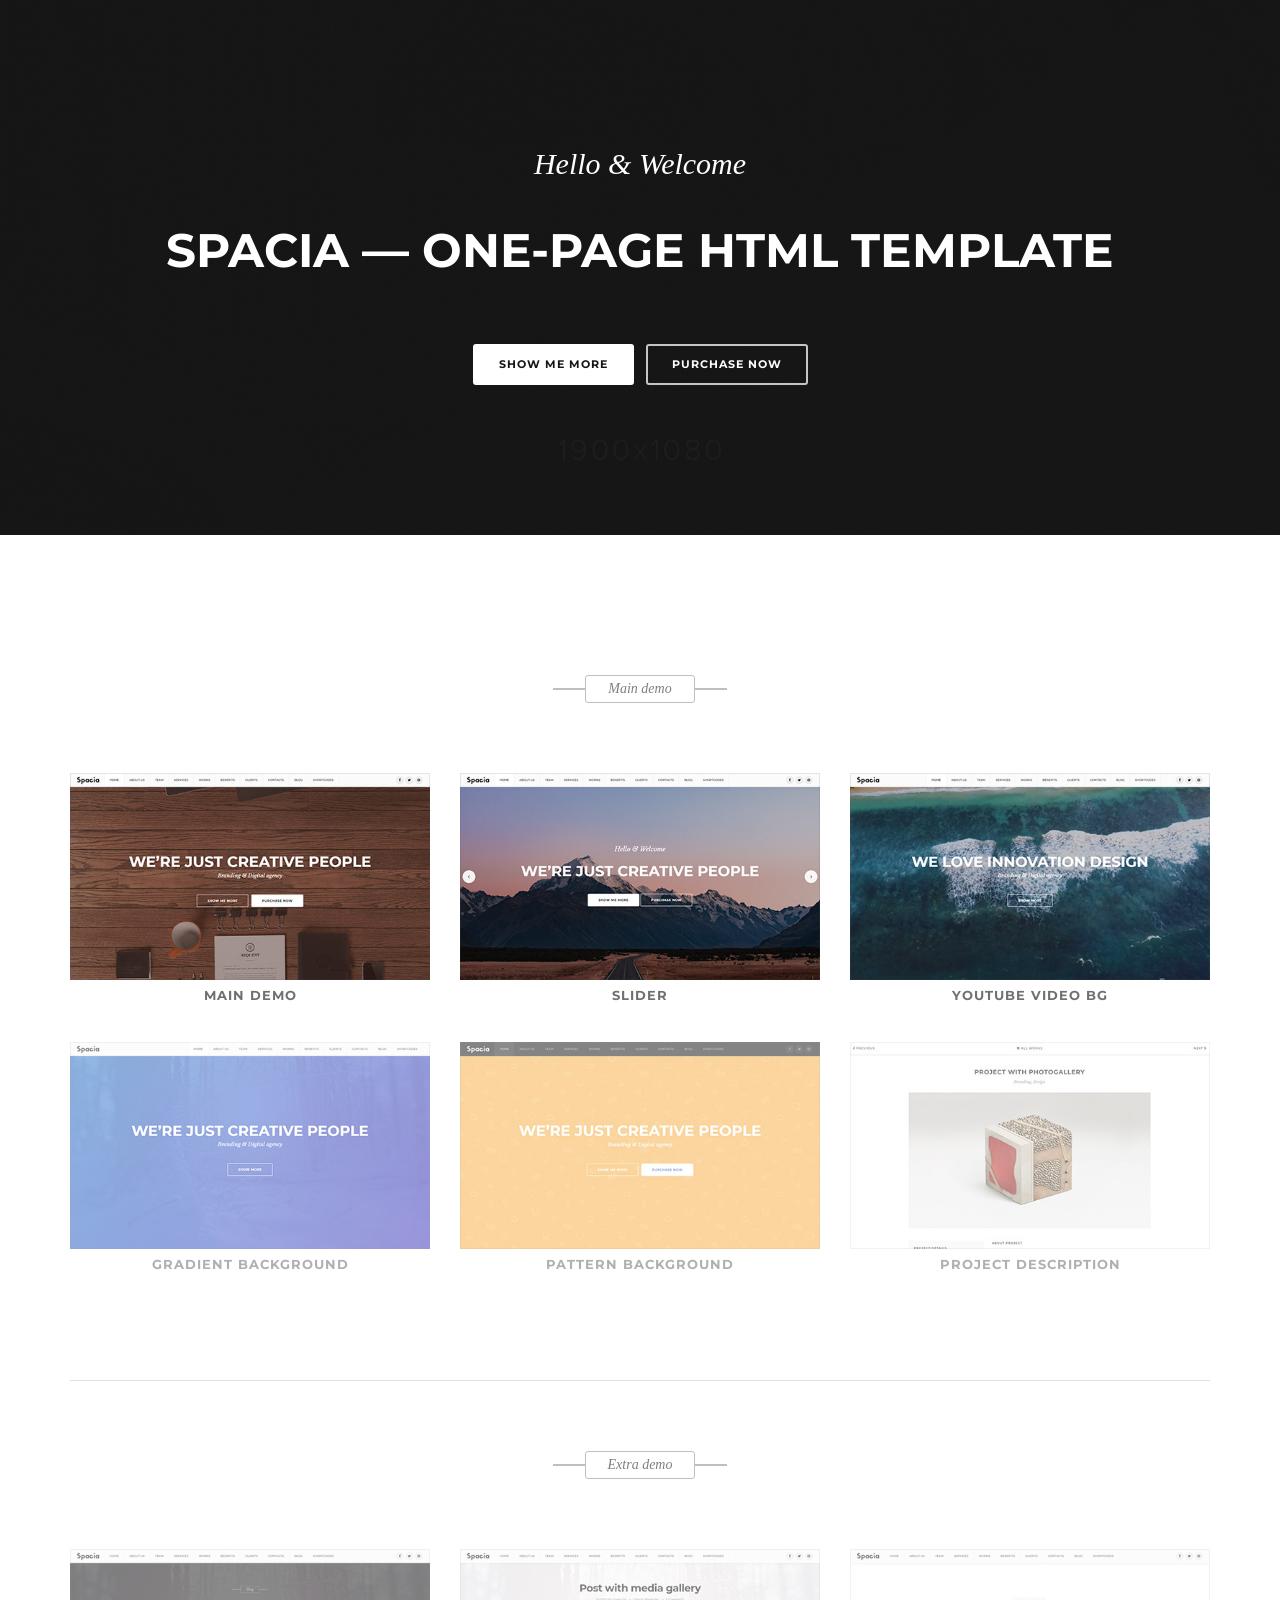
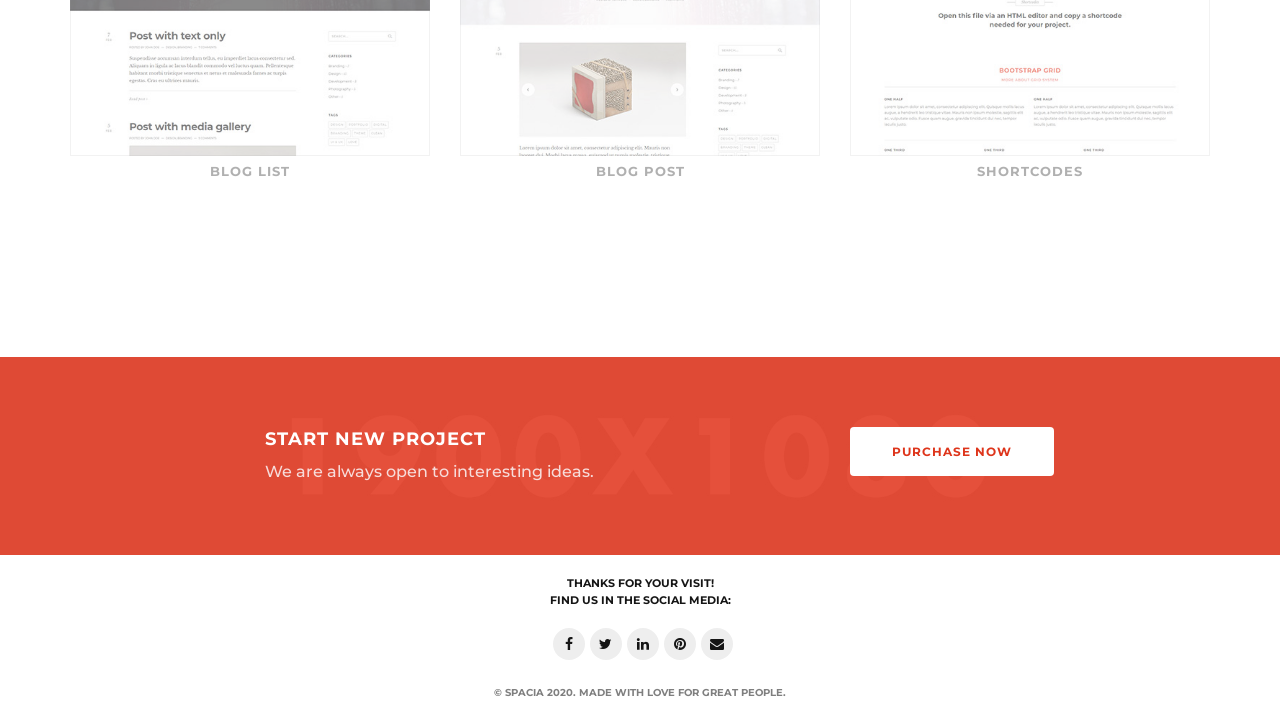
<file: Copy/test/intro.html>
<!-- Change the value of lang="en" attribute if your website's language is not English.
You can find the code of your language here - https://www.w3schools.com/tags/ref_language_codes.asp -->
<!DOCTYPE html>
<html lang="en">
    <head>        
        <title>Spacia</title>
        <meta name="description" content="Spacia">
        <meta name="author" content="https://themeforest.net/user/bestlooker/portfolio">
        <meta charset="utf-8">
        <!--[if IE]><meta http-equiv='X-UA-Compatible' content='IE=edge,chrome=1'><![endif]-->
        <meta name="viewport" content="width=device-width, initial-scale=1.0" />
        
        <!-- Favicons -->
        <link rel="shortcut icon" href="images/favicon.png">
        <link rel="apple-touch-icon" href="images/apple-touch-icon.png">
        <link rel="apple-touch-icon" sizes="72x72" href="images/apple-touch-icon-72x72.png">
        <link rel="apple-touch-icon" sizes="114x114" href="images/apple-touch-icon-114x114.png">
        
        <!-- CSS -->
        <link rel="stylesheet" href="css/bootstrap.min.css"><!-- / bootstrap styles -->
        <link rel="stylesheet" href="css/style.css"><!-- / template styles -->
        <link rel="stylesheet" href="css/style-responsive.css"><!-- / responsive styles -->
        <link rel="stylesheet" href="css/jquery.bxslider.css"><!-- / bxslider styles -->
        
        <!-- Icons Fonts -->
        <link rel="stylesheet" href="css/font-awesome.min.css">
        <link rel="stylesheet" href="css/simple-line-icons.css">

        <!-- Color Scheme: uncomment an appropriate line to activate the color scheme -->
        <!-- <link rel="stylesheet" href="css/colors-styles/color-blue.css"> -->
        <!-- <link rel="stylesheet" href="css/colors-styles/color-aqua.css"> -->
        <!-- <link rel="stylesheet" href="css/colors-styles/color-green.css"> -->
        <!-- <link rel="stylesheet" href="css/colors-styles/color-yellow.css"> -->
        <!-- <link rel="stylesheet" href="css/colors-styles/color-orange.css"> -->
        <!-- <link rel="stylesheet" href="css/colors-styles/color-brown.css"> -->
        <!-- <link rel="stylesheet" href="css/colors-styles/color-purple.css"> -->
        <!-- <link rel="stylesheet" href="css/colors-styles/color-gray.css"> -->
        <!-- <link rel="stylesheet" href="css/colors-styles/color-yellow-blue.css"> -->
        <!-- <link rel="stylesheet" href="css/colors-styles/color-aqua-blue.css"> -->
        <!-- <link rel="stylesheet" href="css/colors-styles/color-green-brown.css"> -->
        <!-- <link rel="stylesheet" href="css/colors-styles/color-red-orange.css"> -->
        
    
        
        
    </head>
    <body>
        
        <!-- Page Loader -->
        <div class="page-loader">
            <b></b>
        </div>
        <!-- End Page Loader -->
        
        <!-- Skip to Content -->
        <a href="#main" class="btn skip-to-content">Skip to Content</a>
        <!-- End Skip to Content -->
        
        <!-- Page Wrap -->
        <div class="page">            
            
            <main id="main" role="main">
            
                <!-- Home Section -->
                <section class="page-section image-bg parallax-2" id="home" style="background-image: url(images/full-width-images/section-bg-1.jpg)">
                    <div class="bg-overlay-2"></div>
                    <div class="container">
                        
                        <!-- Home Page Content -->
                        <div class="home-content">
                            <div class="home-text">
                                
                                <div class="home-description large">Hello & Welcome</div>                                                            
                                <h1 class="headings">Spacia &mdash; one-page HTML template</h1>
                                
                                <!-- Call Action -->
                                <div class="home-call-action animate">
                                    <a href="#main-demo" class="btn btn-spacia btn-w btn-medium">Show Me More</a>
                                    <span class="separ-space">&nbsp;</span>
                                    <a href="http://themeforest.net/item/spacia-one-page-parallax-theme/6994440" target="_blank"  class="btn btn-spacia btn-border-w btn-medium">Purchase now</a>
                                </div>
                                
                            </div>
                        </div>
                        <!-- End Home Page Content -->
                        
                    </div>
                </section>
                <!-- End Home Section -->    
                
                
                <!-- Section -->
                <section class="page-section" id="main-demo">
                    <div class="container">
                        
                        <div class="row">
                            <div class="col-md-8 col-md-offset-2 col-lg-8 col-lg-offset-2">                                
                                <h2 class="section-title margin-top-null margin-bot">Main demo</h2>                                
                            </div>
                        </div>
                        
                        <!-- Grid -->
                        <div class="benefits-grid benefits-grid-clear">
                            <div class="row">
                                
                                <!-- Item -->
                                <div class="col-sm-4">
                                    <div class="benefits-item benefits-border go-fade-in">
                                        <div class="benefits-icon">
                                            <a href="index.html" tabindex="-1"><img src="images/intro/1.jpg"></a>
                                        </div>
                                        <h4 class="benefits-title">
                                            <a href="index.html">Main Demo</a>
                                        </h4>
                                    </div>
                                </div>
                                <!-- End Item -->
                                
                                <!-- Item -->
                                <div class="col-sm-4">
                                    <div class="benefits-item benefits-border go-fade-in">
                                        <div class="benefits-icon">
                                            <a href="index-slider.html" tabindex="-1"><img src="images/intro/2.jpg"></a>
                                        </div>
                                        <h4 class="benefits-title">
                                            <a href="index-slider.html">Slider</a>
                                        </h4>
                                    </div>
                                </div>
                                <!-- End Item -->
                                
                                <!-- Item -->
                                <div class="col-sm-4">
                                    <div class="benefits-item benefits-border go-fade-in">
                                        <div class="benefits-icon">
                                            <a href="index-video.html" tabindex="-1"><img src="images/intro/3.jpg"></a>
                                        </div>
                                        <h4 class="benefits-title">
                                            <a href="index-video.html">Youtube Video BG</a>
                                        </h4>
                                    </div>
                                </div>
                                <!-- End Item -->
                                
                                <!-- Item -->
                                <div class="col-sm-4">
                                    <div class="benefits-item benefits-border go-fade-in">
                                        <div class="benefits-icon">
                                            <a href="index-gradient.html" tabindex="-1"><img src="images/intro/4.jpg"></a>
                                        </div>
                                        <h4 class="benefits-title">
                                            <a href="index-gradient.html">Gradient Background</a>
                                        </h4>
                                    </div>
                                </div>
                                <!-- End Item -->
                                
                                <!-- Item -->
                                <div class="col-sm-4">
                                    <div class="benefits-item benefits-border go-fade-in">
                                        <div class="benefits-icon">
                                            <a href="index-pattern.html" tabindex="-1"><img src="images/intro/5.jpg"></a>
                                        </div>
                                        <h4 class="benefits-title">
                                            <a href="index-pattern.html">Pattern Background</a>
                                        </h4>
                                    </div>
                                </div>
                                <!-- End Item -->
                                
                                <!-- Item -->
                                <div class="col-sm-4">
                                    <div class="benefits-item benefits-border go-fade-in">
                                        <div class="benefits-icon">
                                            <a href="works/project-gallery-1.html" tabindex="-1"><img src="images/intro/9.jpg"></a>
                                        </div>
                                        <h4 class="benefits-title">
                                            <a href="works/project-gallery-1.html">Project Description</a>
                                        </h4>
                                    </div>
                                </div>
                                <!-- End Item -->

                            </div>
                        </div>
                        <!-- End Grid -->                        
                    
                
                        <hr class="margin-top margin-bot" />                
                
                        
                        <div class="row">
                            <div class="col-md-8 col-md-offset-2 col-lg-8 col-lg-offset-2">                                
                                <h2 class="section-title margin-top-null margin-bot">Extra demo</h2>                                
                            </div>
                        </div>
                        
                        <!-- Grid -->
                        <div class="benefits-grid benefits-grid-clear">
                            <div class="row">
                            
                                <!-- Item -->
                                <div class="col-sm-4">
                                    <div class="benefits-item benefits-border go-fade-in">
                                        <div class="benefits-icon">
                                            <a href="blog.html" tabindex="-1"><img src="images/intro/6.jpg"></a>
                                        </div>
                                        <h4 class="benefits-title">
                                            <a href="blog.html">Blog List</a>
                                        </h4>
                                    </div>
                                </div>
                                <!-- End Item -->
                                
                                <!-- Item -->
                                <div class="col-sm-4">
                                    <div class="benefits-item benefits-border go-fade-in">
                                        <div class="benefits-icon">
                                            <a href="blog-post.html" tabindex="-1"><img src="images/intro/7.jpg"></a>
                                        </div>
                                        <h4 class="benefits-title">
                                            <a href="blog-post.html">Blog Post</a>
                                        </h4>
                                    </div>
                                </div>
                                <!-- End Item -->
                                
                                <!-- Item -->
                                <div class="col-sm-4">
                                    <div class="benefits-item benefits-border go-fade-in">
                                        <div class="benefits-icon">
                                            <a href="shortcodes.html" tabindex="-1"><img src="images/intro/8.jpg"></a>
                                        </div>
                                        <h4 class="benefits-title">
                                            <a href="shortcodes.html">Shortcodes</a>
                                        </h4>
                                    </div>
                                </div>
                                <!-- End Item -->
                            
                            </div>
                        </div>
                        <!-- End Grid -->
                        
                    </div>
                </section>
                <!-- End Section -->
                
                <!-- Call Action Block -->
                <section style="background-image: url(images/full-width-images/section-bg-3.jpg);" class="small-section dark-bg image-color-bg">
                    <div class="bg-overlay-1"></div>
                    <div class="container bg-content">
                        <div class="row">
                            <div class="col-md-8 col-lg-6 col-lg-offset-2 banner-text">
                                
                                <!-- Text -->
                                <h3 class="banner-heading">Start new project</h3>                            
                                <p class="banner-decription margin-bot-null">
                                    We are always open to interesting ideas.
                                </p>
                                
                            </div>
                            <div class="col-md-4 col-lg-2 banner-button">
                                
                                <!-- Button -->
                                <a href="http://themeforest.net/item/spacia-one-page-parallax-theme/6994440" target="_blank" class="btn btn-spacia btn-w-color btn-large">Purchase Now</a>
                            
                            </div>
                        </div>
                    </div>
                </section>
                <!-- End Call Action Block -->
                
                
            </main>
            
            <!-- Foter -->
            <footer class="footer" role="contentinfo">
                <div class="full-wrapper">
                    
                    <!-- Footer Text -->
                    <div class="footer-text">
                        Thanks for your visit!
                        <br/>
                        <h2 class="footer-text">Find us in the social media:</h2>
                    </div>
                    <!-- End Footer Text -->
                    
                    <!-- Social Links -->
                    <div class="footer-social-links">
                        <div class="social-links">
                            <a href="#" title="Facebook"><i class="fa fa-facebook"></i><span class="sr-only">Facebook</span></a>
                            <a href="#" title="Twitter"><i class="fa fa-twitter"></i><span class="sr-only">Twitter</span></a>
                            <a href="#" title="LinkedIn+"><i class="fa fa-linkedin"></i><span class="sr-only">LinkedIn+</span></a>
                            <a href="#" title="Pinterest"><i class="fa fa-pinterest"></i><span class="sr-only">Pinterest</span></a>
                            <a href="#" title="E-mail"><i class="fa fa-envelope"></i><span class="sr-only">E-mail</span></a>
                        </div>
                    </div>
                    <!-- End Social Links -->
                    
                    <!-- Copyright -->
                    <div class="footer-copy">
                        © Spacia 2020. Made with love for great people.
                    </div>
                    <!-- End Copyright -->
                    
                </div>
            </footer>
            <!-- End Foter -->
            
        </div>
        <!-- End Page Wrap -->
        

        
        <!-- JS -->
        <script src="js/jquery-1.9.1.min.js"></script>
        <script src="js/jquery-migrate-1.2.1.min.js"></script>
        <script src="js/jquery.easing.1.3.js"></script>
        <script src="js/bootstrap.min.js"></script>
        <script src="js/jquery.smooth-scroll.js"></script>
        <script src="js/jquery.scrollTo.min.js"></script>
        <script src="js/jquery.localScroll.min.js"></script>
        <script src="js/jquery.viewport.mini.js"></script>
        <script src="js/jquery.countTo.js"></script>
        <script src="js/jquery.appear.js"></script>
        <script src="js/jquery.fittext.js"></script>
        <script src="js/jquery.fitvids.js"></script>
        <script src="js/jquery.sticky.js"></script>
        <script src="js/jquery.parallax-1.1.3.js"></script>
        <script src="js/jquery.bxslider.min.js"></script>
        <script src="js/jquery.mixitup.min.js"></script>
        <script src="js/all.js"></script>
        <!--[if lt IE 10]><script src="js/placeholder.js"></script><![endif]-->
    </body>
</html>
</file>
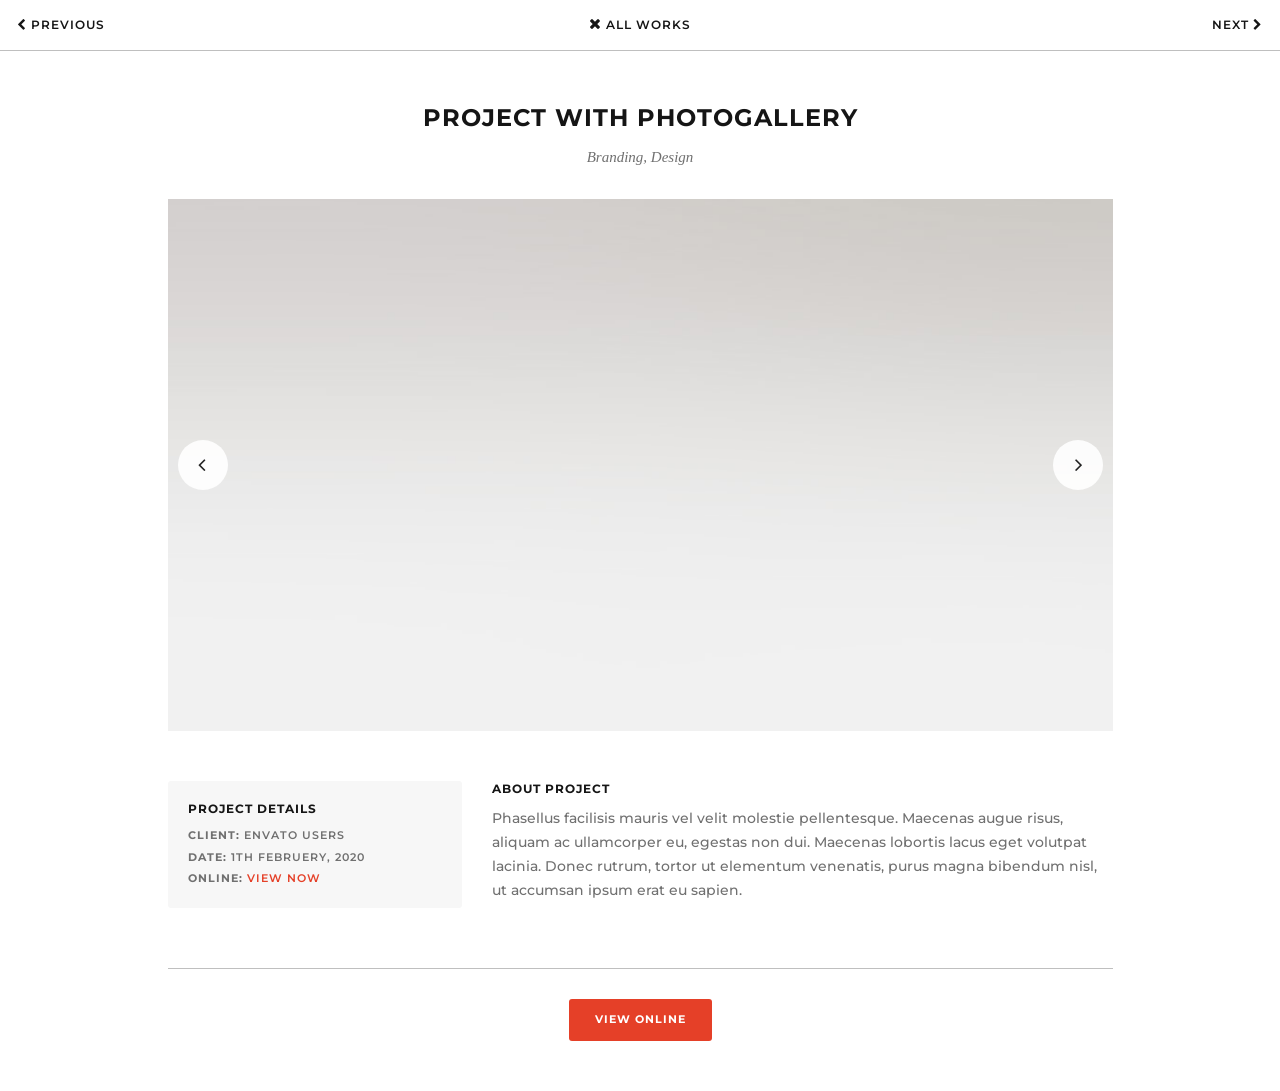
<file: Copy/works/project-gallery-1.html>
<!-- Change the value of lang="en" attribute if your website's language is not English.
You can find the code of your language here - https://www.w3schools.com/tags/ref_language_codes.asp -->
<!DOCTYPE html>
<html lang="en">
    <head>        
        <title>Spacia</title>
        <meta name="description" content="Spacia">
        <meta name="author" content="https://themeforest.net/user/bestlooker/portfolio">
        <meta charset="utf-8">
        <!--[if IE]><meta http-equiv='X-UA-Compatible' content='IE=edge,chrome=1'><![endif]-->
        <meta name="viewport" content="width=device-width, initial-scale=1.0" />
        
        <!-- Favicons -->
        <link rel="shortcut icon" href="../images/favicon.png">
        <link rel="apple-touch-icon" href="../images/apple-touch-icon.png">
        <link rel="apple-touch-icon" sizes="72x72" href="../images/apple-touch-icon-72x72.png">
        <link rel="apple-touch-icon" sizes="114x114" href="../images/apple-touch-icon-114x114.png">
        
        <!-- CSS -->
        <link rel="stylesheet" href="../css/bootstrap.min.css"><!-- / bootstrap styles -->
        <link rel="stylesheet" href="../css/style.css"><!-- / template styles -->
        <link rel="stylesheet" href="../css/style-responsive.css"><!-- / responsive styles -->
        <link rel="stylesheet" href="../css/jquery.bxslider.css"><!-- / bxslider styles -->
        
        <!-- Icons Fonts -->
        <link rel="stylesheet" href="../css/font-awesome.min.css">
        <link rel="stylesheet" href="../css/simple-line-icons.css">        
    </head>
    <body>
        
        <!-- Page Loader -->
        <div class="page-loader">
            <b></b>
        </div>
        <!-- End Page Loader -->
        
        <!-- Works Navigation -->
        <nav class="work-navigation clearfix js-stick" aria-label="by project">
            <a href="project-video.html" class="work-prev"><span><i class="fa fa-chevron-left"></i> Previous <span class="sr-only">project</span></span></a>
            <a href="../index.html#works" class="work-all"><span><i class="fa fa-times"></i> All works</span></a>
            <a href="project-gallery-2.html" class="work-next"><span>Next <span class="sr-only">project</span> <i class="fa fa-chevron-right"></i></span></a>
        </nav>
        <!-- End Works Navigation -->
        
        <!-- Work Full Wrapper -->
        <div class="work-wrapper">
            
            <!-- Work Full Section (copy if you need more) -->
            <section id="work-item" class="work-container">
                
                <div class="container">
                    <div class="row">
                        <div class="col-md-12 col-lg-10 col-lg-offset-1">
                            
                            <!-- Work Title -->
                            <h1 class="work-full-title">Project With Photogallery</h1>
                            
                            <!-- Work Categories -->    
                            <div class="work-descr">
                                Branding, Design
                            </div>
                            
                            <!-- Work Photo or Video -->
                            <div class="work-full-media">
                                <ul class="clearlist work-full-slider" aria-roledescription="carousel">
                                    <li aria-roledescription="slide"><img src="../images/portfolio/projects-1-0.jpg" alt="" /></li>
                                    <li aria-roledescription="slide"><img src="../images/portfolio/projects-1-1.jpg" alt="" /></li>
                                    <li aria-roledescription="slide"><img src="../images/portfolio/projects-1-2.jpg" alt="" /></li>
                                    <li aria-roledescription="slide">
                                        <iframe src="http://player.vimeo.com/video/37066208?title=0&amp;byline=0&amp;portrait=0&amp;color=ffffff" width="1000" height="563" webkitallowfullscreen mozallowfullscreen allowfullscreen style="border: none;"></iframe>
                                    </li>
                                </ul>
                            </div>
                            
                            <!-- Work Text -->
                            <div class="work-full-text">
                                
                                <div class="row">
                                    
                                    <!-- Project Detail -->
                                    <div class="col-md-4 col-lg-4">
                                        <div class="work-detail">
                                            <h2 class="uppercase small margin-top-null">Project Details</h2>
                                            <div class="work-full-detail">
                                                <p>
                                                    <strong>Client:</strong>
                                                    Envato Users
                                                </p>
                                                <p>
                                                    <strong>Date:</strong>
                                                    1th Februery, 2020
                                                </p>
                                                <p>
                                                    <strong>Online:</strong>
                                                    <a href="www.lookandfeel.pro">View Now</a>
                                                </p>
                                            </div>
                                        </div>
                                    </div>
                                    <!-- End Project Detail -->
                                    
                                    <!-- About Project -->
                                    <div class="col-md-8 col-lg-8">
                                        <h2 class="uppercase small margin-top-null">About Project</h2>
                                        <div class="text">
                                            <p>
                                                Phasellus facilisis mauris vel velit molestie pellentesque. Maecenas augue risus, aliquam ac ullamcorper eu, egestas non dui. Maecenas lobortis lacus eget volutpat lacinia. Donec rutrum, tortor ut elementum venenatis, purus magna bibendum nisl, ut accumsan ipsum erat eu sapien. 
                                            </p>
                                        </div>
                                    </div>
                                    <!-- End About Project -->
                                    
                                </div>
                                
                                <!-- Button -->
                                <div class="work-full-action">
                                    <a href="" class="btn btn-spacia btn-color btn-medium">View Online</a>
                                </div>
                                <!-- End Button -->
                                
                            </div>
                            <!-- End Work -->
                            
                        </div>
                    </div>
                    
                </div>
            </section>
            <!-- End Work Full Section -->
            
        </div>
        <!-- End Work Full Wrapper -->
        
        
        <!-- JS -->
        <script src="../js/jquery-1.9.1.min.js"></script>
        <script src="../js/jquery-migrate-1.2.1.min.js"></script>
        <script src="../js/jquery.easing.1.3.js"></script>
        <script src="../js/bootstrap.min.js"></script>
        <script src="../js/jquery.smooth-scroll.js"></script>
        <script src="../js/jquery.scrollTo.min.js"></script>
        <script src="../js/jquery.localScroll.min.js"></script>
        <script src="../js/jquery.viewport.mini.js"></script>
        <script src="../js/jquery.countTo.js"></script>
        <script src="../js/jquery.appear.js"></script>
        <script src="../js/jquery.fittext.js"></script>
        <script src="../js/jquery.fitvids.js"></script>
        <script src="../js/jquery.sticky.js"></script>
        <script src="../js/jquery.parallax-1.1.3.js"></script>
        <script src="../js/jquery.bxslider.min.js"></script>
        <script src="../js/jquery.mixitup.min.js"></script>
        <script src="../js/all.js"></script>
        <!--[if lt IE 10]><script src="../js/placeholder.js"></script><![endif]-->
    </body>
</html>
</file>
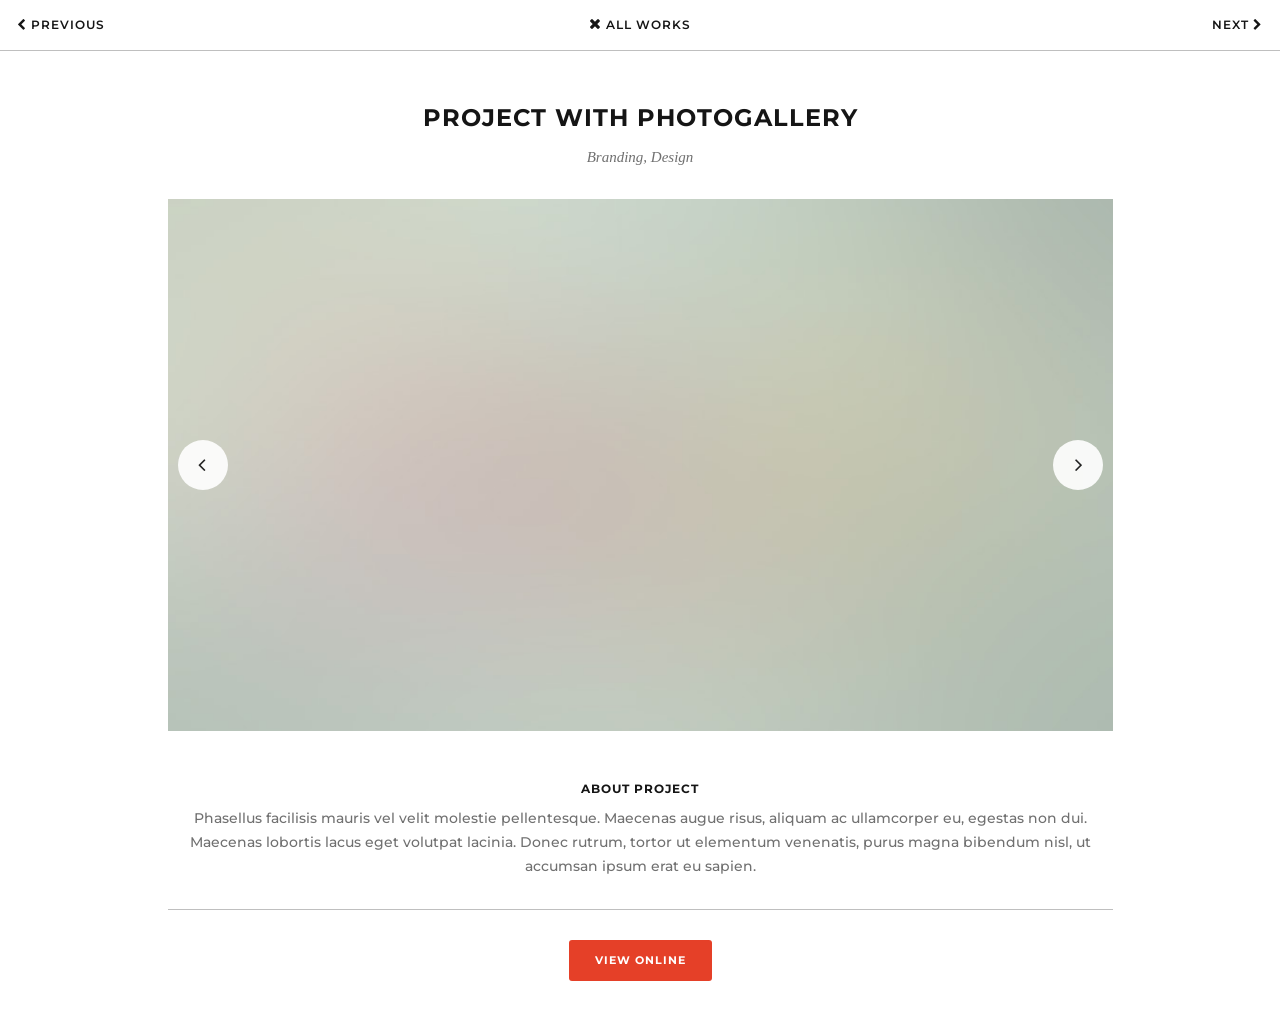
<file: Copy/works/project-gallery-2.html>
<!-- Change the value of lang="en" attribute if your website's language is not English.
You can find the code of your language here - https://www.w3schools.com/tags/ref_language_codes.asp -->
<!DOCTYPE html>
<html lang="en">
    <head>        
        <title>Spacia</title>
        <meta name="description" content="Spacia">
        <meta name="author" content="https://themeforest.net/user/bestlooker/portfolio">
        <meta charset="utf-8">
        <!--[if IE]><meta http-equiv='X-UA-Compatible' content='IE=edge,chrome=1'><![endif]-->
        <meta name="viewport" content="width=device-width, initial-scale=1.0" />
        
        <!-- Favicons -->
        <link rel="shortcut icon" href="../images/favicon.png">
        <link rel="apple-touch-icon" href="../images/apple-touch-icon.png">
        <link rel="apple-touch-icon" sizes="72x72" href="../images/apple-touch-icon-72x72.png">
        <link rel="apple-touch-icon" sizes="114x114" href="../images/apple-touch-icon-114x114.png">
        
        <!-- CSS -->
        <link rel="stylesheet" href="../css/bootstrap.min.css"><!-- / bootstrap styles -->
        <link rel="stylesheet" href="../css/style.css"><!-- / template styles -->
        <link rel="stylesheet" href="../css/style-responsive.css"><!-- / responsive styles -->
        <link rel="stylesheet" href="../css/jquery.bxslider.css"><!-- / bxslider styles -->
        
        <!-- Icons Fonts -->
        <link rel="stylesheet" href="../css/font-awesome.min.css">
        <link rel="stylesheet" href="../css/simple-line-icons.css">        
    </head>
    <body>
        
        <!-- Page Loader -->
        <div class="page-loader">
            <b></b>
        </div>
        <!-- End Page Loader -->
        
        <!-- Works Navigation -->
        <nav class="work-navigation clearfix js-stick" aria-label="by project">
            <a href="project-gallery-1.html" class="work-prev"><span><i class="fa fa-chevron-left"></i> Previous <span class="sr-only">project</span></span></a>
            <a href="../index.html#works" class="work-all"><span><i class="fa fa-times"></i> All works</span></a>
            <a href="project-video.html" class="work-next"><span>Next <span class="sr-only">project</span> <i class="fa fa-chevron-right"></i></span></a>
        </nav>
        <!-- End Works Navigation -->
        
        <!-- Work Full Wrapper -->
        <div class="work-wrapper">
            
            <!-- Work Full Section (copy if you need more) -->
            <section id="work-item" class="work-container">
                
                <div class="container">
                    <div class="row">
                        <div class="col-md-12 col-lg-10 col-lg-offset-1">
                            
                            <!-- Work Title -->
                            <h1 class="work-full-title">Project With Photogallery</h1>
                            
                            <!-- Work Categories -->    
                            <div class="work-descr">
                                Branding, Design
                            </div>
                            
                            <!-- Work Photo or Video -->
                            <div class="work-full-media">
                                <ul class="clearlist clearfix work-full-slider" aria-roledescription="carousel">
                                    <li aria-roledescription="slide"><img src="../images/portfolio/projects-1-2.jpg" alt="" /></li>
                                    <li aria-roledescription="slide"><img src="../images/portfolio/projects-1-0.jpg" alt="" /></li>
                                    <li aria-roledescription="slide">
                                        <iframe src="http://player.vimeo.com/video/37066208?title=0&amp;byline=0&amp;portrait=0&amp;color=ffffff" width="1000" height="563" webkitallowfullscreen mozallowfullscreen allowfullscreen style="border: none;"></iframe>
                                    </li>
                                    <li aria-roledescription="slide"><img src="../images/portfolio/projects-1-1.jpg" alt="" /></li>                                    
                                </ul>
                            </div>
                            
                            <!-- Work Text -->
                            <div class="work-full-text align-center">
                                
                                <!-- About Project -->
                                <h2 class="uppercase small margin-top-null">About Project</h2>
                                <div class="text">
                                    <p>
                                        Phasellus facilisis mauris vel velit molestie pellentesque. Maecenas augue risus, aliquam ac ullamcorper eu, egestas non dui. Maecenas lobortis lacus eget volutpat lacinia. Donec rutrum, tortor ut elementum venenatis, purus magna bibendum nisl, ut accumsan ipsum erat eu sapien. 
                                    </p>
                                </div>
                                <!-- End About Project -->
                                
                                <!-- Button -->
                                <div class="work-full-action">
                                    <a href="" class="btn btn-spacia btn-color btn-medium">View Online</a>
                                </div>
                                <!-- End Button -->
                                
                            </div>
                            <!-- End Work -->
                            
                        </div>
                    </div>
                    
                </div>
            </section>
            <!-- End Work Full Section -->
            
        </div>
        <!-- End Work Full Wrapper -->
        
        
        <!-- JS -->
        <script src="../js/jquery-1.9.1.min.js"></script>
        <script src="../js/jquery-migrate-1.2.1.min.js"></script>
        <script src="../js/jquery.easing.1.3.js"></script>
        <script src="../js/bootstrap.min.js"></script>
        <script src="../js/jquery.smooth-scroll.js"></script>
        <script src="../js/jquery.scrollTo.min.js"></script>
        <script src="../js/jquery.localScroll.min.js"></script>
        <script src="../js/jquery.viewport.mini.js"></script>
        <script src="../js/jquery.countTo.js"></script>
        <script src="../js/jquery.appear.js"></script>
        <script src="../js/jquery.fittext.js"></script>
        <script src="../js/jquery.fitvids.js"></script>
        <script src="../js/jquery.sticky.js"></script>
        <script src="../js/jquery.parallax-1.1.3.js"></script>
        <script src="../js/jquery.bxslider.min.js"></script>
        <script src="../js/jquery.mixitup.min.js"></script>
        <script src="../js/all.js"></script>
        <!--[if lt IE 10]><script src="../js/placeholder.js"></script><![endif]-->
    </body>
</html>
</file>
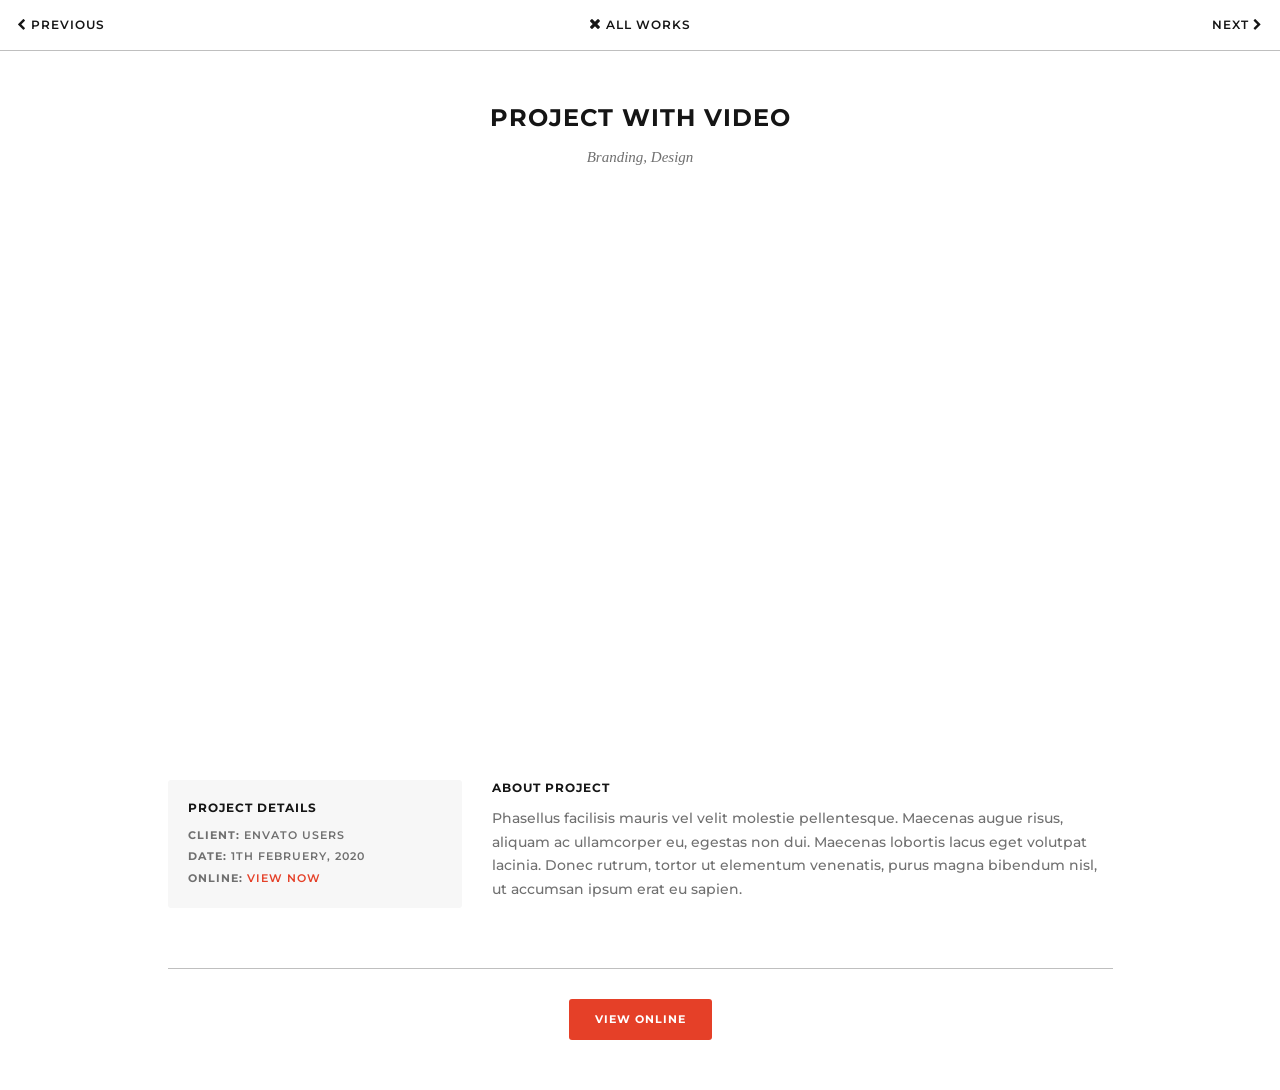
<file: Copy/works/project-video.html>
<!-- Change the value of lang="en" attribute if your website's language is not English.
You can find the code of your language here - https://www.w3schools.com/tags/ref_language_codes.asp -->
<!DOCTYPE html>
<html lang="en">
    <head>        
        <title>Spacia</title>
        <meta name="description" content="Spacia">
        <meta name="author" content="https://themeforest.net/user/bestlooker/portfolio">
        <meta charset="utf-8">
        <!--[if IE]><meta http-equiv='X-UA-Compatible' content='IE=edge,chrome=1'><![endif]-->
        <meta name="viewport" content="width=device-width, initial-scale=1.0" />
        
        <!-- Favicons -->
        <link rel="shortcut icon" href="../images/favicon.png">
        <link rel="apple-touch-icon" href="../images/apple-touch-icon.png">
        <link rel="apple-touch-icon" sizes="72x72" href="../images/apple-touch-icon-72x72.png">
        <link rel="apple-touch-icon" sizes="114x114" href="../images/apple-touch-icon-114x114.png">
        
        <!-- CSS -->
        <link rel="stylesheet" href="../css/bootstrap.min.css"><!-- / bootstrap styles -->
        <link rel="stylesheet" href="../css/style.css"><!-- / template styles -->
        <link rel="stylesheet" href="../css/style-responsive.css"><!-- / responsive styles -->
        <link rel="stylesheet" href="../css/jquery.bxslider.css"><!-- / bxslider styles -->
        
        <!-- Icons Fonts -->
        <link rel="stylesheet" href="../css/font-awesome.min.css">
        <link rel="stylesheet" href="../css/simple-line-icons.css">        
    </head>
    <body>
        
        <!-- Page Loader -->
        <div class="page-loader">
            <b></b>
        </div>
        <!-- End Page Loader -->
        
        <!-- Page Wrap -->
        <div class="page" id="top">
        
            <!-- Works Navigation -->
            <nav class="work-navigation clearfix js-stick" aria-label="by project">
                <a href="project-gallery-2.html" class="work-prev"><span><i class="fa fa-chevron-left"></i> Previous <span class="sr-only">project</span></span></a>
                <a href="../index.html#works" class="work-all"><span><i class="fa fa-times"></i> All works</span></a>
                <a href="project-gallery-1.html" class="work-next"><span>Next <span class="sr-only">project</span> <i class="fa fa-chevron-right"></i></span></a>
            </nav>
            <!-- End Works Navigation -->
            
            <!-- Work Full Wrapper -->
            <div class="work-wrapper">
                
                <!-- Work Full Section (copy if you need more) -->
                <section id="work-item" class="work-container">
                    
                    <div class="container">
                        <div class="row">
                            <div class="col-md-12 col-lg-10 col-lg-offset-1">
                                
                                <!-- Work Title -->
                                <h1 class="work-full-title">Project With Video</h1>
                                
                                <!-- Work Categories -->    
                                <div class="work-descr">
                                    Branding, Design
                                </div>
                                
                                <!-- Work Photo or Video -->
                                <div class="work-full-media">
                                    <div style="padding:56.25% 0 0 0;position:relative;"><iframe src="https://player.vimeo.com/video/37066208?title=0&byline=0&portrait=0" style="position:absolute;top:0;left:0;width:100%;height:100%;" allow="autoplay; fullscreen" allowfullscreen></iframe></div><script src="https://player.vimeo.com/api/player.js"></script>
                                </div>
                                
                                <!-- Work Text -->
                                <div class="work-full-text">
                                    
                                    <div class="row">
                                        
                                        <!-- Project Detail -->
                                        <div class="col-md-4 col-lg-4">
                                            <div class="work-detail">
                                                <h2 class="small uppercase margin-top-null">Project Details</h2>
                                                <div class="work-full-detail">
                                                    <p>
                                                        <strong>Client:</strong>
                                                        Envato Users
                                                    </p>
                                                    <p>
                                                        <strong>Date:</strong>
                                                        1th Februery, 2020
                                                    </p>
                                                    <p>
                                                        <strong>Online:</strong>
                                                        <a href="www.lookandfeel.pro">View Now</a>
                                                    </p>
                                                </div>
                                            </div>
                                        </div>
                                        <!-- End Project Detail -->
                                        
                                        <!-- About Project -->
                                        <div class="col-md-8 col-lg-8">
                                            <h2 class="uppercase small margin-top-null">About Project</h2>
                                            <div class="text">
                                                <p>
                                                    Phasellus facilisis mauris vel velit molestie pellentesque. Maecenas augue risus, aliquam ac ullamcorper eu, egestas non dui. Maecenas lobortis lacus eget volutpat lacinia. Donec rutrum, tortor ut elementum venenatis, purus magna bibendum nisl, ut accumsan ipsum erat eu sapien. 
                                                </p>
                                            </div>
                                        </div>
                                        <!-- End About Project -->
                                        
                                    </div>
                                    
                                    <!-- Button -->
                                    <div class="work-full-action">
                                        <a href="" class="btn btn-spacia btn-color btn-medium">View Online</a>
                                    </div>
                                    <!-- End Button -->
                                    
                                </div>
                                <!-- End Work Text -->
                                
                            </div>
                        </div>
                        
                    </div>
                </section>
                <!-- End Work Full Section -->
                
            </div>
            <!-- End Work Full Wrapper -->
        
        </div>
        <!-- End Page Wrap -->
        
        
        <!-- JS -->
        <script src="../js/jquery-1.9.1.min.js"></script>
        <script src="../js/jquery-migrate-1.2.1.min.js"></script>
        <script src="../js/jquery.easing.1.3.js"></script>
        <script src="../js/bootstrap.min.js"></script>
        <script src="../js/jquery.smooth-scroll.js"></script>
        <script src="../js/jquery.scrollTo.min.js"></script>
        <script src="../js/jquery.localScroll.min.js"></script>
        <script src="../js/jquery.viewport.mini.js"></script>
        <script src="../js/jquery.countTo.js"></script>
        <script src="../js/jquery.appear.js"></script>
        <script src="../js/jquery.fittext.js"></script>
        <script src="../js/jquery.fitvids.js"></script>
        <script src="../js/jquery.sticky.js"></script>
        <script src="../js/jquery.parallax-1.1.3.js"></script>
        <script src="../js/jquery.bxslider.min.js"></script>
        <script src="../js/jquery.mixitup.min.js"></script>
        <script src="../js/all.js"></script>
        <!--[if lt IE 10]><script src="../js/placeholder.js"></script><![endif]-->
    </body>
</html>
</file>
<file: Copy/css/style.css>
@charset "utf-8";
/*------------------------------------------------------------------
[Master Stylesheet]

Project: Spacia
Version: 2.0
Last change: 3 April 2020
Primary use: One-page Template  
-------------------------------------------------------------------*/

/* ==============================
   Fonts
   ============================== */

/* 
 * First font load 
 * from Google Fonts
 * */

@import url('https://fonts.googleapis.com/css?family=Montserrat:400,500,600,700&display=swap');

/* 
 * Second font load 
 * from Google Fonts
 * */

@import url(https://fonts.googleapis.com/css?family=Libre+Baskerville:400,400italic&display=swap');


/* ==============================
   Common styles
   ============================== */
  
.align-center{ text-align:center !important; }
.align-left{ text-align:left !important;}
.align-right{ text-align:right !important; }
.left{float:left;}
.right{float:right;}
.relative{position:relative;}
.hidden{display:none;}
.inline-block{display:inline-block;}
.stick-fixed{
    position: fixed !important;
    top: 0;
    left: 0;
}

::-moz-selection{ color: #fff; background:#000; }
::selection{ color: #fff;    background:#000; }
::-webkit-selection{ color: #fff;    background:#000; }

.animate, .animate *{
    -webkit-transition: all 0.27s cubic-bezier(0.000, 0.000, 0.580, 1.000);  
    -moz-transition: all 0.27s cubic-bezier(0.000, 0.000, 0.580, 1.000); 
    -o-transition: all 0.27s cubic-bezier(0.000, 0.000, 0.580, 1.000);
    -ms-transition: all 0.27s cubic-bezier(0.000, 0.000, 0.580, 1.000); 
    transition: all 0.27s cubic-bezier(0.000, 0.000, 0.580, 1.000);
}
.no-animate, .no-animate *{
    -webkit-transition: 0 none !important;  
    -moz-transition: 0 none !important;  
     -ms-transition: 0 none !important;
    -o-transition: 0 none !important;    
    transition:0 none !important;  
}

.clearlist,
.clearlist li{
    list-style: none;
    padding: 0;
    margin: 0;
    background: none;
}

.full-wrapper{
    margin: 0 2%;
}
.margin-top{
    margin-top: 70px !important;
}
.margin-bot{
    margin-bottom: 70px !important;
}
.margin-top-null{
    margin-top: 0 !important;
}
.margin-bot-null{
    margin-bottom: 0 !important;
}
.padding-top{
    padding-top: 70px !important;
}
.padding-bot{
    padding-bottom: 70px !important;
}
.padding-top-null{
    padding-top: 0 !important;
}
.padding-bot-null{
    padding-bottom: 0 !important;
}

html, body{
    height: 100%;
    -webkit-font-smoothing: antialiased;
}

body{
    overflow-x:hidden;
    overflow-y: scroll;
}
.page{
    overflow: hidden;
}
a, b, div, ul, li{
    -webkit-tap-highlight-color: rgba(0,0,0,0); 
    -webkit-tap-highlight-color: transparent; 
    -moz-outline-: none;
}
a:focus:not(.focus-visible),
a:active,
button:focus:not(.focus-visible),
li:focus:not(.focus-visible),
div:focus:not(.focus-visible){
    -moz-outline: none;
    outline: none;
}
a:focus.focus-visible,
button:focus.focus-visible,
li:focus.focus-visible,
div:focus.focus-visible{
    -moz-outline: 2px dotted #36a367 !important;
    outline: 2px dotted #36a367 !important;
    outline-offset: 0 !important;
}
img:not([draggable]), embed, iframe, object, video {
    max-width: 100%;
    height: auto;
}
iframe{
    border: none;
}

/* Skip to Content Link */
.skip-to-content{
    position: absolute;
    top: 3px;
    left: 3px;
    padding: 20px 40px;
    color: #ffffff;
    background: #111;
    -webkit-transform: translateY(-150%);
    -moz-transform: translateY(-150%);
    -ms-transform: translateY(-150%);
    transform: translateY(-150%);
    z-index:1000;
}
.skip-to-content:hover,
.skip-to-content:focus,
.skip-to-content.focus-visible{
    color: #ffffff;
    opacity: 1;
    background: #000;
    -webkit-transform: translateY(0);
    -moz-transform: translateY(0);
    -ms-transform: translateY(0);
    transform: translateY(0);
}

/* Page loader */

.page-loader{
     display:block;
    width: 100%;
    height: 100%;
    position: fixed;
    top: 0;
    left: 0;
    background: #ffffff;
    z-index: 10000;    
}
.page-loader b{
      content: "";
      display: block;
    width: 150px;
    height: 150px;
    background: #ffffff url(../images/page-loader.gif) no-repeat center center;
    position: absolute;
    top: 50%;
    left: 50%;
    transform: translate(-50%,-50%);
}
.no-js .page-loader{
    /*display: none;*/
}


/* ==============================
   Typography
   ============================== */

body{
    color: #151515;
    font-size: 14px;
    font-family: montserrat, arial, sans-serif;
    font-weight: 500;   
    line-height: 1.6;
}

a{
    color: #e54028;
    text-decoration: none;
}
a:hover{
    color: #e54028;
}
a:hover{
    text-decoration: underline;
}

hr{
    border-color: #e0e0e0;
}

h1,h2,h3,h4,h5,h6{
    font-family: montserrat, arial, sans-serif;
    font-weight: 700;
    line-height: 1.4;
}
h1{
    font-size: 32px;
}
h2{
    font-size: 28px;
}
.uppercase{
    text-transform: uppercase;
    letter-spacing: 1px;
}
.color{
    color: #de351b;
}
.serif{
    font-family: "Libre Baskerville", "Times New Roman", Times, serif;
    font-style: italic;
    letter-spacing: 1px;
}
p{
    margin: 0 0 1.3em 0;
}
.text{
    font-size: 14px;
    font-weight: 500;
    text-transform: none;
    line-height: 1.7;
    color: #707070;
}
.text h1,
.text h2,
.text h3,
.text h4,
.text h5,
.text h6{
    color: #212121;
}
blockquote{
    margin: 1em 0 1.5em 0;
    border-width: 1px;
    border-color: #de351b;
    background: #fafafa;
    text-align: left;
    font-family: "Libre Baskerville", "Times New Roman", Times, serif;
    font-size: 13px;
    line-height: 1.7;
    color: #707070;
}
blockquote p{
    margin-bottom: 0.5em;
    font-size: 18px;
    font-style: italic;
    color: #212121;    
    line-height: 1.6;
}
blockquote footer{
    font-size: 12px;
}
dl dt{
    margin-bottom: 5px;
}
dl dd{
    margin-bottom: 15px;
}
pre{
    background-color: #f9f9f9;
    border-color: #ddd;
    -webkit-border-radius: 3px;
    -moz-border-radius: 3px;
    border-radius: 3px;
}



/* ==============================
   Buttons
   ============================== */
  
.btn-spacia,
a.btn-spacia{
    -moz-box-sizing: border-box;
    box-sizing: border-box;
      color: #fff;
      background: #000;
    border: 2px solid transparent;
    font-weight: 700;
    text-transform: uppercase;
    text-decoration: none;
    letter-spacing: 1px;
    -webkit-border-radius: 4px;
    -moz-border-radius: 4px;
    border-radius: 4px;
    
    -webkit-transition: all 0.27s cubic-bezier(0.000, 0.000, 0.580, 1.000);  
    -moz-transition: all 0.27s cubic-bezier(0.000, 0.000, 0.580, 1.000); 
    -o-transition: all 0.27s cubic-bezier(0.000, 0.000, 0.580, 1.000);
    -ms-transition: all 0.27s cubic-bezier(0.000, 0.000, 0.580, 1.000); 
    transition: all 0.27s cubic-bezier(0.000, 0.000, 0.580, 1.000);
}
.btn-spacia:hover,
.btn-spacia:focus{
    font-weight: 700;
    color: rgba(255,255,255, .85);
      background: rgba(0,0,0, .70);
    text-decoration: none;
}
.btn-spacia:active{
    cursor: pointer !important;
}

.btn-spacia.btn-small{
      padding: 5px 10px;
    font-size: 10px;
    -webkit-border-radius: 3px;
    -moz-border-radius: 3px;
    border-radius: 3px;
} 
.btn-spacia.btn-medium{
      padding: 11px 24px;
    font-size: 11px;
    -webkit-border-radius: 3px;
    -moz-border-radius: 3px;
    border-radius: 3px;
} 
.btn-spacia.btn-large{
      padding: 14px 40px;
    font-size: 12px;
} 

.btn-spacia.btn-glass{
      color: rgba(255,255,255, .75);
      background: rgba(0,0,0, .65);
}
.btn-spacia.btn-glass:hover,
.btn-spacia.btn-glass:focus{
      color: rgba(255,255,255, 1);
      background: rgba(0,0,0, 1);
}

.btn-spacia.btn-border{
      color: #151515;
    border: 2px solid #151515;
      background: transparent;
}
.btn-spacia.btn-border:hover,
.btn-spacia.btn-border:focus{
      color: #fff;
    border-color: transparent;
      background: #151515;
}

.btn-spacia.btn-border-c{
      color: #de351b;
    border: 2px solid #de351b;
      background: transparent;
}
.btn-spacia.btn-border-c:hover,
.btn-spacia.btn-border-c:focus{
      color: #fff;
    border-color: transparent;
      background: #de351b;
}

.btn-spacia.btn-border-w{
      color: #fff;
    border: 2px solid rgba(255,255,255, .75);
      background: transparent;
}
.btn-spacia.btn-border-w:hover,
.btn-spacia.btn-border-w:focus{
      color: #de351b;
    border-color: transparent;
      background: #fff;
}

.btn-spacia.btn-w{
      color: #151515;
      background: #fff;
}
.btn-spacia.btn-w:hover,
.btn-spacia.btn-w:focus{
      color: #de351b;
      background: #fff;
}

.btn-spacia.btn-w-color{
      color: #de351b;
      background: #fff;
}
.btn-spacia.btn-w-color:hover,
.btn-spacia.btn-w-color:focus{
    color: #151515;
      background: #fff;
}

.btn-spacia.btn-color{
      color: #fff;
      background: rgba(229,64,40, 1);
}
.btn-spacia.btn-color:hover,
.btn-spacia.btn-color:focus{
      color: #fff;
      background: rgba(229,64,40, .9);
}

.btn-full{
    width: 100%;
}


/* ==============================
   Forms fields
   ============================== */

.form input[type="text"],
.form input[type="email"],
.form input[type="phone"],
.form input[type="url"],
.form input[type="search"],
.form input[type="tel"],
.form input[type="password"],
.form select{
    height: 40px;
    font-size: 11px;
    font-weight: 600;
    text-transform: uppercase;
    letter-spacing: 1px;
    color: #555;
    border: 1px solid #bfbfbf;
    
    -webkit-border-radius: 3px;
    -moz-border-radius: 3px;
    border-radius: 3px;
    
    -webkit-box-shadow: none;
    -moz-box-shadow: none;
    box-shadow: none;
}
.form input[type="text"]:hover,
.form input[type="email"]:hover,
.form input[type="phone"]:hover,
.form input[type="url"]:hover,
.form input[type="search"]:hover,
.form input[type="tel"]:hover,
.form input[type="password"]:hover,
.form select:hover{
    border-color: #aaa;
}
.form input[type="text"]:focus,
.form input[type="email"]:focus,
.form input[type="phone"]:focus,
.form input[type="url"]:focus,
.form input[type="search"]:focus,
.form input[type="tel"]:focus,
.form input[type="password"]:focus,
.form select:focus{
    color: #151515;
    border-color: #151515;
    -webkit-box-shadow: 0 0 3px rgba(21,21,21, .3);
    -moz-box-shadow: 0 0 3px rgba(21,21,21, .3);
    box-shadow: 0 0 3px rgba(21,21,21, .3);
}
.form input[type="text"].input-lg,
.form input[type="email"].input-lg,
.form input[type="phone"].input-lg,
.form input[type="url"].input-lg,
.form input[type="search"].input-lg,
.form input[type="tel"].input-lg,
.form input[type="password"].input-lg,
.form select.input-lg{
    height: 48px;
}
.form input[type="text"].input-sm,
.form input[type="email"].input-sm,
.form input[type="phone"].input-sm,
.form input[type="url"].input-sm,
.form input[type="search"].input-sm,
.form input[type="tel"].input-sm,
.form input[type="password"].input-sm,
.form select.input-sm{
    height: 28px;
}
.form textarea{
    font-size: 11px;
    font-weight: 600;
    text-transform: uppercase !important;
    letter-spacing: 1px;
    color: #707070;
    border-color: #bfbfbf;
    -webkit-border-radius: 3px;
    -moz-border-radius: 3px;
    border-radius: 3px;
    
    -webkit-box-shadow: none;
    -moz-box-shadow: none;
    box-shadow: none;
}
.form textarea:hover{
    border-color: #aaa;
}
.form textarea:focus{
    color: #151515;
    border-color: #151515;
    -webkit-box-shadow: 0 0 3px rgba(21,21,21, .3);
    -moz-box-shadow: 0 0 3px rgba(21,21,21, .3);
    box-shadow: 0 0 3px rgba(21,21,21, .3);
}

.form .small-section-heading{
    margin-bottom: 30px;
}
.form .form-group{
    margin-bottom: 10px;
}
.form-success{
    display: none;
    max-width: 570px;
    margin: 0 auto 10px;
    padding: 20px; 
    -moz-box-sizing: border-box;
    box-sizing: border-box;
    border: 1px solid #a9e2c2;
    font-size: 13px;
    text-transform: uppercase;
    color: #36a367;
    
    -webkit-border-radius: 3px;
    -moz-border-radius: 3px;
    border-radius: 3px;
}


/* ==============================
   Home section
   ============================== */
  
/*
 * Header style
 */

.home-section{
    display: block;
    width: 100%;
}

.image-bg{
    display: block;
    width: 100%;
    position: relative;
    background-color: #222;
    background-attachment: fixed;
    background-repeat: no-repeat;
    background-position: center center;
    -webkit-background-size: cover;
    -moz-background-size: cover;
    -o-background-size: cover;
    background-size: cover;
}
.image-color-bg{
    display: block;
    width: 100%;
    position: relative;
    background-color: #de351b;
    background-attachment: fixed;
    background-repeat: no-repeat;
    background-position: center center;
    -webkit-background-size: cover;
    -moz-background-size: cover;
    -o-background-size: cover;
    background-size: cover;
}
.bg-scroll{
    background-attachment: scroll;
}

.home-content{
    display: table;
    width: 100%;
    height: 100%;
    text-align: center;
}


/* Home content */

.home-content{
    position: relative;
}
.home-text{
    display: table-cell;
    height: 100%;
    vertical-align: middle;
    color: #fff;
}
.headings{
    font-size: 60px;
    font-weight: 700;
    text-transform: uppercase;
    color: #fff;
}
.headings li,
.headings h1{
    margin: 0;
    padding: 0;
    font-size: inherit;
    font-weight: 700;
    text-transform: uppercase;
    color: #fff;
}
.home-description{
    margin-top: 0;
    font-family: "Libre Baskerville", serif;
    font-size: 20px;
    font-style: italic;
    font-weight: 400;
    color: #fff;
}
.home-description.large{
    font-size: 30px;
    font-weight: 400;
    margin-bottom: 1em;
}
.home-call-action{
    padding-top: 50px;
    padding-bottom: 10px;
}


/* Image Slider */ 

.slider-fittext{
    font-size: 20px;
}
.home-image-slider{
    font-size: 1em;
}
.home-image-slider .headings{
    font-size: 3.5em !important;
}
.home-image-slider .home-description{
    font-size: 1.05em !important;
}
.home-image-slider .home-description.large{
    font-size: 1.55em !important;
    font-weight: 400;
    margin-bottom: 1em;
}
.home-image-slider,
.home-image-slider li{
    margin: 0;
    padding: 0;
}


/* Pattern background */

.pattern-bg{
    background-repeat: repeat;
    background-size: auto;
}


/* Gradient overlay */

.gradient-overlay{
    position: absolute;
    top: 0;
    left: 0;
    width: 100%;
    height: 100%;
    
    background-image: -webkit-linear-gradient(-35deg, rgba(229,64,40,.9), rgba(235,172,18,.9));
    background-image: -moz-linear-gradient(-35deg, rgba(229,64,40,.9), rgba(235,172,18,.9));
    background-image: -o-linear-gradient(-35deg, rgba(229,64,40,.9), rgba(235,172,18,.9));
    background-image: linear-gradient(125deg, rgba(229,64,40,.9), rgba(235,172,18,.9));
}


/* Pattern overlay (over photo or video) */

.pattern-overlay{
    position: absolute;
    top: 0;
    left: 0;
    width: 100%;
    height: 100%;
    background: url(../images/pattern-overlay.png) repeat;
    background-color: rgba(0,0,0,.17);
}


/* Logo (in header)*/

.logo-wrap{
    width: 100%;
    position: absolute;
    top: 4%;
    left: 0;
    text-align: center;
}
.logo{
    display: inline-block;
    position: relative;
    font-size: 25px;
    font-weight: 700;
    color: #fff;
    text-decoration: none;
    vertical-align: middle;
}
a.logo:hover{
    color: #fff;
    text-decoration: none;
}
.logo:before,
.logo:after{
    content: " ";
    display: block;
    width: 32px;
    height: 2px;
    position: absolute;
    top: 50%;
    margin-top: -1px;
    background: #fff;
    background: rgba(255,255,255, .75);
}
.logo:before{
    left: -42px;
}
.logo:after{
    right: -42px;
}


/* Logo (in navigation panel)*/

.nav-logo-wrap{
    float: left;
    margin-right: 20px;
}
.nav-logo-wrap .logo{
    display: table-cell;
    vertical-align: middle;
    max-width: 100px;
    max-height: 100%;
}
.nav-logo-wrap .logo:before,
.nav-logo-wrap .logo:after{
    display: none;
}
.logo.dark,
a.logo.dark:hover{
    color: #151515;
}


/* ==============================
   Main menu
   ============================== */

/*
 * Desktop nav
 */

.main-nav{
    width: 100%;
    height: 55px !important;
    position: relative;
    top: 0;
    left: 0;
    text-align: left;
    background: #fbfbfb;
    
    -webkit-box-shadow: 0 1px 10px rgba(0,0,0,.1), 0 1px 0 rgba(0,0,0,.027);
    -moz-box-shadow: 0 1px 10px rgba(0,0,0,.1), 0 1px 0 rgba(0,0,0,.027);
    box-shadow: 0 1px 10px rgba(0,0,0,.1), 0 1px 0 rgba(0,0,0,.027);
    z-index: 99;
}
.inner-nav{
    display: inline-block;
    position: relative;
    float: left;
}
.inner-nav ul{
    float: left;
    margin: auto;
    font-size: 11px;
    font-weight: 600;
    text-transform: uppercase;
    text-align: center;
    line-height: 1.3;
}
.inner-nav ul > li{
    float: left;
}
.inner-nav ul > li > a{
    color: #444444;
    display: inline-block;
    -moz-box-sizing: border-box;
    box-sizing: border-box;
    border-right: 1px solid #eee;
    padding: 0 20px;
    text-decoration: none;
    
    -webkit-transition: all 0.27s cubic-bezier(0.000, 0.000, 0.580, 1.000);  
    -moz-transition: all 0.27s cubic-bezier(0.000, 0.000, 0.580, 1.000); 
    -o-transition: all 0.27s cubic-bezier(0.000, 0.000, 0.580, 1.000);
    -ms-transition: all 0.27s cubic-bezier(0.000, 0.000, 0.580, 1.000); 
    transition: all 0.27s cubic-bezier(0.000, 0.000, 0.580, 1.000);
}
.inner-nav ul > li:first-child > a{
    border-left: 1px solid #eee;
}  
.inner-nav ul > li > a:hover,
.inner-nav ul > li > a.active{
    background: #fff;
    color: #000;
    text-decoration: none;
}

.inner-nav ul > li > a{
    height: 55px;
    line-height: 55px;
}


/*
 * Mobile nav
 */

.mobile-on .desktop-nav{
    display: none;
    width: 100%;
    position: absolute;
    top: 100%;
    left: 0;
    z-index: 100;    
}
.mobile-on .desktop-nav ul{
    width: 100%;
    margin-top: 2%;
    background: #fbfbfb;
    border: 1px solid #eee;
    -webkit-box-shadow: 0 0 10px rgba(0,0,0,.1);
    -moz-box-shadow: 0 0 10px rgba(0,0,0,.1);
    box-shadow: 0 0 10px rgba(0,0,0,.1);
}
.mobile-on .desktop-nav ul > li{
    display: block;
    float: none;
}
.mobile-on .desktop-nav ul > li > a{
    display: block;
    width: 100%;
    height: 38px !important;
    line-height: 38px !important;
    -moz-box-sizing: border-box;
    box-sizing: border-box;
    padding: 0 10px;
    text-align: left;
    border-left: none;
    border-right: none;
    border-bottom: 1px solid #eee;
}
.mobile-on .desktop-nav ul > li:last-child > a{
    border-bottom: none;
}


.mobile-nav{
    display: none;
    vertical-align: middle;
    font-size: 11px;
    font-weight: 400;
    text-transform: uppercase;
    border-left: 1px solid #eee;
    border-right: 1px solid #eee;
    cursor: pointer;
    
    -webkit-user-select: none;  
    -moz-user-select: none;     
    -ms-user-select: none;     
    -o-user-select: none;
    user-select: none;
    
    -webkit-transition: all 0.27s cubic-bezier(0.000, 0.000, 0.580, 1.000);  
    -moz-transition: all 0.27s cubic-bezier(0.000, 0.000, 0.580, 1.000); 
    -o-transition: all 0.27s cubic-bezier(0.000, 0.000, 0.580, 1.000);
    -ms-transition: all 0.27s cubic-bezier(0.000, 0.000, 0.580, 1.000); 
    transition: all 0.27s cubic-bezier(0.000, 0.000, 0.580, 1.000);
    
    -webkit-transition-property: background, color;
    -moz-transition-property: background, color;
    -o-transition-property: background, color;
    transition-property:  background, color;
}
.mobile-nav:hover,
.mobile-nav.active{
    background: #fff;
    color: #707070;
}
.mobile-nav:active{
    -webkit-box-shadow: 0 0 35px rgba(0,0,0,.05) inset;
    -moz-box-shadow: 0 0 35px rgba(0,0,0,.05) inset;
    box-shadow: 0 0 35px rgba(0,0,0,.05) inset;
}
.no-js .mobile-nav{
    width: 55px;
    height: 55px;
}
.mobile-on .mobile-nav{
    display: table;
}
.mobile-nav .fa{
    height: 100%;
    display: table-cell;
    vertical-align: middle;
    text-align: center;
    font-size: 21px;
}


/* 
 * Social links (in nav panel) 
 */

.nav-social-links{    
    position: absolute;
    top: 50%;
    right: 0;
    margin-top: -16px; /* (.nav-social-links a .fa) height/2 */
}
.nav-social-links a{
    float: left;
    padding-left: 5px;
    color: #151515;
    text-decoration: none;
}
.nav-social-links a:hover{
    text-decoration: none;
}
.nav-social-links a .fa{
    display: block;
    width: 32px;
    height: 32px;    
    line-height: 32px;
    position: relative;
    vertical-align: middle;
    text-align: center;
    font-size: 13px;
    background: #eee;
    color: #151515;
    
    -webkit-border-radius: 50%;
    -moz-border-radius: 50%;
    border-radius: 50%;
    
    -webkit-transition: all 170ms cubic-bezier(0.805, 0.075, 0.315, 1.410); 
    -webkit-transition: all 170ms cubic-bezier(0.805, 0.075, 0.315, 1.410); 
       -moz-transition: all 170ms cubic-bezier(0.805, 0.075, 0.315, 1.410); 
     -o-transition: all 170ms cubic-bezier(0.805, 0.075, 0.315, 1.410); 
     transition: all 170ms cubic-bezier(0.805, 0.075, 0.315, 1.410);
}

.nav-social-links a .fa:after{
    content: " ";
    width: 34px;
    height: 34px;
    display: block;
    position: absolute;
    top: -1px;
    left: -1px;
    border: 1px solid transparent;
    
    -webkit-border-radius: 50%;
    -moz-border-radius: 50%;
    border-radius: 50%;
    
    -webkit-transform: scale(0);
    -moz-transform: scale(0);
    -o-transform: scale(0);
    -ms-transform: scale(0);
    transform: scale(0);
    -webkit-transition: all 170ms cubic-bezier(0.805, 0.075, 0.315, 1.410); 
    -webkit-transition: all 170ms cubic-bezier(0.805, 0.075, 0.315, 1.410); 
       -moz-transition: all 170ms cubic-bezier(0.805, 0.075, 0.315, 1.410); 
     -o-transition: all 170ms cubic-bezier(0.805, 0.075, 0.315, 1.410); 
     transition: all 170ms cubic-bezier(0.805, 0.075, 0.315, 1.410);
}
.nav-social-links a:hover .fa{
    background: #fff;
}
.nav-social-links a:hover .fa:after{
    border-color: #333;
    -webkit-transform: scale(1);
    -moz-transform: scale(1);
    -o-transform: scale(1);
    -ms-transform: scale(1);
    transform: scale(1);
    
    -webkit-box-shadow: 0px 0px 2px rgba(0,0,0, .45);
    -moz-box-shadow: 0px 0px 2px rgba(0,0,0, .45);
    box-shadow: 0px 0px 2px rgba(0,0,0, .45);
}

/*
 * Menu Style: Right Aligned
 */

.main-nav-right .inner-nav{
    float: right;
}
.main-nav-right .nav-social-links{
    display: none;
}
.main-nav-right .mobile-nav{
    float: right;
}

/*
 * Menu Style: Center Aligned
 */

.main-nav-center{
    position: fixed;
    top: 0;
    left: 0;
    text-align: center;
    line-height: 0;
}
.main-nav-center .inner-nav{
    float: none;
    overflow: hidden;
}

/*
 * Menu Style: Dark Mode
 */

.main-nav-dark{
    background-color: #212121;
    
    -webkit-box-shadow: none;
    -moz-box-shadow: none;
    box-shadow: none;
}
.main-nav-dark .inner-nav ul > li > a{
    color: #888;
    border-color: transparent;
}
.main-nav-dark .inner-nav ul > li:first-child > a{
    border-color: transparent;
}  
.main-nav-dark .inner-nav ul > li > a:hover,
.main-nav-dark .inner-nav ul > li > a.active{
    background-color: #2e2e2e;
    color: #aaa;
}

.main-nav-dark .mobile-nav{
    background-color: #2e2e2e;
    border-color: transparent;
    color: #888;
}
.main-nav-dark .mobile-nav:hover,
.main-nav-dark .mobile-nav.active{
    background-color: #333;
    color: #aaa;
}

.main-nav-dark .nav-social-links a{
    float: left;
    padding-left: 5px;
    color: #777;
    text-decoration: none;
}
.main-nav-dark .nav-social-links a:hover{
    text-decoration: none;
}
.main-nav-dark .nav-social-links a .fa{
    background-color: #2e2e2e;
    color: #777;
}

.main-nav-dark .nav-social-links a .fa:after{
    border-color: transparent;
    display: none;
}
.main-nav-dark .nav-social-links a:hover .fa{
    background: #fff;
}
.main-nav-dark .nav-social-links a:hover .fa:after{
    display: none;
}


/* ==============================
   Inner sections
   ============================== */


.page-section{
    padding: 140px 0;
    text-align: center;
}
.section-title{
    display: inline-block;
    position: relative;
    padding: 3px 22px;
    margin-bottom: 22px;
    border: 1px solid #bfbfbf;
    vertical-align: middle;
    font-family: "Libre Baskerville", "Times New Roman", Times, serif;
    font-size: 14px;
    font-style: italic;
    font-weight: 400;
    color: #7f7f7f;
    
    -webkit-border-radius: 3px;
    -moz-border-radius: 3px;
    border-radius: 3px;
}
.section-title:before,
.section-title:after{
    content: " ";
    display: block;
    width: 32px;
    height: 2px;
    position: absolute;
    top: 50%;
    margin-top: -1px;
    background: #bfbfbf;
}
.section-title:before{
    left: -33px;
}
.section-title:after{
    right: -33px;
}

.section-heading{
    margin-top: 0;
    margin-bottom: 55px;
    font-size: 25px;
    font-weight: 700;
}
.section-text{
    font-family: Montserrat, Arial, sans-serif;
    margin-bottom: 65px;
    font-size: 15px;
    color: #707070;
}

.small-section{
    padding: 70px 0;
    text-align: center;
}
.small-section-heading{
    margin-top: 0;
    margin-bottom: 45px;
    font-size: 20px;
    font-weight: 700;
    text-transform: uppercase;
}
.bg-overlay-1{
    width: 100%;
    height: 100%;
    position: absolute;
    top: 0;
    left: 0;
    background: #de351b;
    background: rgba(229,64,40, .9);
    z-index: 0;
}
.bg-overlay-2{
    width: 100%;
    height: 100%;
    position: absolute;
    top: 0;
    left: 0;
    background: #151515;
    background: rgba(21,21,21, .9);
}
.bg-overlay-3{
    width: 100%;
    height: 100%;
    position: absolute;
    top: 0;
    left: 0;
    background: #151515;
    background: rgba(250,250,250, .9);
}
.bg-overlay-4{
    width: 100%;
    height: 100%;
    position: absolute;
    top: 0;
    left: 0;
    background: #151515;
    background: rgba(21,21,21, .3);
}
.bg-overlay-5{
    width: 100%;
    height: 100%;
    position: absolute;
    top: 0;
    left: 0;
    background: #151515;
    background: rgba(21,21,21, .5);
}
.bg-overlay-6{
    width: 100%;
    height: 100%;
    position: absolute;
    top: 0;
    left: 0;
    background: #151515;
    background: rgba(250,250,250, .5);
}
.bg-overlay-6{
    width: 100%;
    height: 100%;
    position: absolute;
    top: 0;
    left: 0;
    background: #151515;
    background: rgba(250,250,250, .3);
}
.bg-content{
    position: relative;
    z-index: 1;
}


/*
 * Sections whith dark background
 */

.dark-bg{
    color: #fff;
}
.dark-bg a{
    color: #bbb;
}
.dark-bg .section-title{
    color: #999;
    border: 1px solid rgba(255,255,255, .3);
}
.dark-bg .section-title:before,
.dark-bg .section-title:after{
    background: rgba(255,255,255, .3);
}
.dark-bg .section-text{
    color: #aaa;
}
.dark-bg .tc-author{
    color: #999;
}


/* Section with lightgray background */

.gray-bg{
    background: #f5f5f5;
}

/*
 * Some facts section
 */

.count-number{
    font-size: 60px;
    font-weight: 700;
    line-height: 1.4;
}
.count-icon{
    display: inline-block;
    position: relative;
    margin-bottom: 4px;
}
.count-icon .fa{
    font-size: 14px;
    color: #fff;
}
.count-icon:before,
.count-icon:after{
    content: " ";
    width: 72px;
    height: 1px;
    display: block;
    position: absolute;
    top: 50%;
    background: #fff;
}
.count-icon:before{
    left: -82px;
}
.count-icon:after{
    right: -82px;
}
.count-title{
    font-family: "Libre Baskerville", "Times New Roman", Times, serif;
    font-size: 13px;
    font-weight: 400;
    font-style: italic;
    letter-spacing: 1px;
}
.count-separator{
    height: 30px;
    clear: both;
    float: none;
    overflow: hidden;
}


/*
 * Team section
 */

.team-section{
    background-position: 50% 0;
    background-repeat: repeat;
    background-attachment: scroll;
}
.team-section .bg-overlay-2{
    background: rgba(21,21,21, .963) !important;
}
.team-grid{
    margin: 0 0 -40px -20px;
    text-align: center;
    vertical-align: top;
}
.team-item-wrap{
    width: 170px;
    display: inline-block;
    margin: 0 0 40px 20px;
    vertical-align: top;
}
.team-item{

}
.team-photo{
    max-width: 150px;
    max-height: 150px;
    margin: 0 auto 20px;
    position: relative;
    overflow: hidden;
}
.team-photo:after{
    content: " ";
    display: block;
    width: 100%;
    height: 100%;
    position: absolute;
    top: 0;
    left: 0;
    background: rgba(0,0,0, .1);
    -webkit-border-radius: 50%;
    -moz-border-radius: 50%;
    border-radius: 50%;
    z-index: 2;
    
    -webkit-transition: all 0.27s cubic-bezier(0.000, 0.000, 0.580, 1.000);  
    -moz-transition: all 0.27s cubic-bezier(0.000, 0.000, 0.580, 1.000); 
    -o-transition: all 0.27s cubic-bezier(0.000, 0.000, 0.580, 1.000);
    -ms-transition: all 0.27s cubic-bezier(0.000, 0.000, 0.580, 1.000); 
    transition: all 0.27s cubic-bezier(0.000, 0.000, 0.580, 1.000);
}
.team-photo img{
    max-width: 100%;
    max-height: 100%;
    display: block;
    
    -webkit-border-radius: 50%;
    -moz-border-radius: 50%;
    border-radius: 50%;
}
.team-name{
    font-size: 12px;
    font-weight: 700;
    text-transform: uppercase;
    letter-spacing: 2px;
    color: #ccc;
    
    -webkit-transition: all 0.27s cubic-bezier(0.000, 0.000, 0.580, 1.000);  
    -moz-transition: all 0.27s cubic-bezier(0.000, 0.000, 0.580, 1.000); 
    -o-transition: all 0.27s cubic-bezier(0.000, 0.000, 0.580, 1.000);
    -ms-transition: all 0.27s cubic-bezier(0.000, 0.000, 0.580, 1.000); 
    transition: all 0.27s cubic-bezier(0.000, 0.000, 0.580, 1.000);
}
.team-status{
    font-family: "Libre Baskerville", "Times New Roman", Times, serif;
    font-size: 13px;
    font-style: italic;
    color: #aaa;
    
    -webkit-transition: all 0.27s cubic-bezier(0.000, 0.000, 0.580, 1.000);  
    -moz-transition: all 0.27s cubic-bezier(0.000, 0.000, 0.580, 1.000); 
    -o-transition: all 0.27s cubic-bezier(0.000, 0.000, 0.580, 1.000);
    -ms-transition: all 0.27s cubic-bezier(0.000, 0.000, 0.580, 1.000); 
    transition: all 0.27s cubic-bezier(0.000, 0.000, 0.580, 1.000);
}

.team-item:hover .team-photo:after{
    background: transparent;
}
.team-item:hover .team-name{
    color: #fff;
}
.team-item:hover .team-status{
    color: #bbb;
}
.team-description{
    display: none;
}


/* Opened item description */

.js-clickable{
    cursor: pointer;
}
.team-opened-wrap{
    display: none;
    text-align: center;
}
.team-opened{
    display: block;
    width: auto;
    max-width: 770px;
    -moz-box-sizing: border-box;
    box-sizing: border-box;
    position: relative;
    margin-left: auto;
    margin-right: auto;
    padding: 3.5%;
    color: #151515;
    background: #fff;
    cursor: default;
    
    -webkit-border-radius: 4px;
    -moz-border-radius: 4px;
    border-radius: 4px;
}
.team-opened a{
    color: #555 !important;
}
.team-opened a:hover{
    color: #222 !important;
}
.team-close-link{
    display: none;
    position: absolute;
    top: 5px;
    right: 5px;
    padding: 3px 10px;
    font-size: 20px;
    color: #7f7f7f;
    background: #fff;
    cursor: pointer;
}
.team-close-link:hover{
    color: #707070;
}
.team-opened .team-close-link{
    display: block;
}
.team-opened .team-photo:after{
    display: none;
}

.team-cv{
    display: none;
}
.team-opened .team-cv{
    display: block;
}
.team-description{
    display: block;
    margin-top: 30px;
    font-size: 14px;
    line-height: 2;
    text-align: left;
}
.team-opened .team-name,
.team-opened:hover .team-name{
    color: #151515;
}
.team-opened .team-status,
.team-opened:hover .team-status{
    color: #707070;
}


/* Team item contacts */ 

.team-contacts{
    margin-top: 20px;
    font-size: 13px;
    line-height: 2;
}


/* Team social links */

.team-social-links{    
    display: inline-block;
}
.team-social-links a{
    float: left;
    padding-left: 5px;
    color: #151515;
    text-decoration: none;
}
.team-social-links a:hover{
    text-decoration: none;
}
.team-social-links a .fa{
    width: 30px;
    height: 30px;
    display: block;
    line-height: 30px;
    position: relative;
    vertical-align: middle;
    text-align: center;
    font-size: 13px;
    background: #eee;
    color: #151515;
    
    -webkit-border-radius: 50%;
    -moz-border-radius: 50%;
    border-radius: 50%;
}

.team-social-links a .fa:after{
    content: " ";
    width: 32px;
    height: 32px;
    display: block;
    position: absolute;
    top: -1px;
    left: -1px;
    border: 1px solid transparent;
    
    -webkit-border-radius: 50%;
    -moz-border-radius: 50%;
    border-radius: 50%;
    
    -webkit-transform: scale(0);
    -moz-transform: scale(0);
    -o-transform: scale(0);
    -ms-transform: scale(0);
    transform: scale(0); 
    -webkit-transition: all 170ms cubic-bezier(0.805, 0.075, 0.315, 1.410); 
       -moz-transition: all 170ms cubic-bezier(0.805, 0.075, 0.315, 1.410); 
     -o-transition: all 170ms cubic-bezier(0.805, 0.075, 0.315, 1.410); 
     transition: all 170ms cubic-bezier(0.805, 0.075, 0.315, 1.410);
}
.team-social-links a:hover .fa{
    background: #fff;
}
.team-social-links a:hover .fa:after{
    border-color: #333;
    -webkit-transform: scale(1);
    -moz-transform: scale(1);
    -o-transform: scale(1);
    -ms-transform: scale(1);
    transform: scale(1);
    
    -webkit-box-shadow: 0px 0px 2px rgba(0,0,0, .45);
    -moz-box-shadow: 0px 0px 2px rgba(0,0,0, .45);
    box-shadow: 0px 0px 2px rgba(0,0,0, .45);
}


/*
 * Services section
 */

.service-grid{
    margin-bottom: 70px;
}
.service-item{
    height: 250px;
    margin: 20px 0 10px;
    position: relative;
    text-align: center;
    cursor: pointer;
    z-index: 10;
}
.service-item-inner{
    display: table;
    width: 100%;
    height: 100%;
    position: absolute;
    top: 0;
    left: 0;
    border: 1px solid #151515;
    background: #fff;
    vertical-align: middle;
    
    -webkit-border-radius: 3px;
    -moz-border-radius: 3px;
    border-radius: 3px;
}
.service-wrap{
    width: 100%;
    height: 100%;
    display: table-cell;
    position: relative;
    -moz-box-sizing: border-box;
    box-sizing: border-box;
    padding-top: 20px;
    padding-bottom: 70px;
    vertical-align: middle;
    overflow: hidden;
}
.service-icon{
    padding-bottom: 5px;
    position: relative;
    font-size: 32px;
    color: #151515;
    z-index: 1;
}
.service-title{
    position: relative;
    font-size: 13px;
    font-weight: 700;
    text-transform: uppercase;
    letter-spacing: 1px;
    color: #151515;
    z-index: 1;
}
.service-more{
    width: 100%;
    padding: 15px 0;
    position: absolute;
    bottom: 0;
    left: 0;
    font-family: "Libre Baskerville", "Times New Roman", Times, serif;
    font-size: 13px;
    font-style: italic;
    letter-spacing: 1px;
    line-height: 1;
    
    cursor: pointer;
}
.js-fade .service-more{
    cursor: default;
}
.service-more:before{
    content: " ";
    display: block;
    width: 100%;
    max-width: 170px;
    height: 1px;
    margin: -15px auto 15px;
    background: #151515;
}

.sm-icon{
    margin-right: 2px;
    font-size: 15px;
}
.sm-more{
    position: relative;
    top: -2px;
}

.service-more:hover .sm-icon,
.service-more:hover .sm-more{
    color: #555;
}


/* Service item hover state */

.service-item-inner,
.service-icon,
.service-title,
.service-more,
.service-more:before{
    -webkit-transition: all 0.55s cubic-bezier(0.300, 0.000, 0.580, 1.000);  
    -moz-transition: all 0.55s cubic-bezier(0.300, 0.000, 0.580, 1.000); 
    -o-transition: all 0.55s cubic-bezier(0.300, 0.000, 0.580, 1.000);
    -ms-transition: all 0.55s cubic-bezier(0.300, 0.000, 0.580, 1.000); 
    transition: all 0.55s cubic-bezier(0.300, 0.000, 0.580, 1.000);
}

.js-fade{
    cursor: default;
}
.js-fade .service-item-inner{
    border-color: #7f7f7f;
}
.js-fade .service-icon,
.js-fade .service-title,
.js-fade .service-more{
    color: #7f7f7f;
}
.js-fade .service-more:before{
    background: #7f7f7f;
}

/* Service full description  */

.service-opened{
    cursor: default;
    z-index: 11;
}
.service-full{
    display: none;
    padding: 20px;
    font-size: 12px;
    color: #444;
}
.service-opened .service-full{
    
}
.sf-list{
    margin: 0 -20px 20px;
    text-transform: uppercase;
    padding: 0;
    font-size: 11px;
    font-weight: 700;
    letter-spacing: 1px;
}
.sf-list li{
    padding: 7px 20px;
    list-style: none;
    border-bottom: 1px solid #f0f0f0;
}
.sf-list li:first-child{
    border-top: 1px solid #f0f0f0;
}
.sf-list li:nth-child(even){
    background: #fefefe;
}
.sf-description{
    font-size: 13px;
}
.service-close-link{
    display: none;
    width: 100%;
    position: absolute;
    bottom: 20px;
    left: 0;
    font-size: 18px;
    text-align: center;
    color: #de351b;
    cursor: pointer;
}

.service-close-link:hover{
    color: rgba(229,64,40, .8);
}
.service-opened .service-close-link{
    
}


/*
 * Banner section
 */

.banner-heading{
    margin-top: 0;
    margin-bottom: 5px;
    font-size: 18px;
    font-weight: 700;
    text-transform: uppercase;
    letter-spacing: 1px;
}

.banner-text{
    text-align: left;
}

.banner-decription{
    margin-top: 7px;
    font-size: 16px;
    color: #999;
}

.image-color-bg .banner-decription{
    color: #f7dcda;
}
.banner-button{
    text-align: right;
}




/*
 * Portfolio section
 */

/* Works filter */

.works-filter{
    display: inline-block;
    list-style: none;
    padding: 0;
    margin: 0 0 70px 0;
    font-size: 12px;
    text-transform: uppercase;
    text-align: center;
    letter-spacing: 1px;
    color: #151515;
    border-top: 1px solid #151515;
    cursor: default;
}
.works-filter button{
    display: inline-block;
    margin: 0 17px;
    padding: 15px 0 0;
    font-size: 11px;
    text-transform: uppercase;
    border: none;
    border-top: 3px solid transparent;
    background: none;
    outline: none;
    -moz-box-sizing: border-box;
    box-sizing: border-box;
    cursor: pointer;    
}
.works-filter button:first-child{
    margin-left: 0;
}
.works-filter button:last-child{
    margin-right: 0;
}
.works-filter button:hover{
    color: #707070;
}
.works-filter button.active{
    border-top: 3px solid #151515;
    cursor: default;
}
.works-filter button.active:hover{
    color: #151515;
}
.works-filter a{
    color: #151515;
    text-decoration: none;
}


/* Works grid */

.works-grid{
    list-style: none;
    margin: 0 0 -30px 0;
    padding: 0;
}
.work-item{
    width: 25%;
    display: inline-block;
    float: left;
    margin: 0;
    position: relative;
    -moz-box-sizing: border-box;
    box-sizing: border-box;
}
.work-item > a{
    display: block;    
    padding: 0 0 84px 0;
    position: relative;
    -moz-box-sizing: border-box;
    box-sizing: border-box;
    text-decoration: none;
}
.work-item a,
.work-item a:hover{
    color: #151515;
    border: none;
}
.work-item a:focus,
.work-item a.focus-visible{
    z-index: 1;
}
.work-img{
    position: relative;
}
.work-img img{
    width: 100%;
    display: block;
    overflow: hidden;
}
.work-intro{
    width: 100%;
    height: 84px;
    padding: 18px 20px;
    -moz-box-sizing: border-box;
    box-sizing: border-box;
    position: absolute;
    bottom: 0;
    left: 0;
    text-align: center;
}
.work-title{
    margin: 0;
    padding: 0;
    font-size: 12px;
    font-weight: 600;
    text-transform: uppercase;
    letter-spacing: 1px;
}
.work-descr{
    font-family: "Libre Baskerville", "Times New Roman", Times, serif;
    font-size: 15px;
    font-style: italic;
    text-align: center;
    color: #707070;
}

/* Work item hover state */

.work-item .work-img:after,
.work-intro{
    -webkit-transition: all 0.27s cubic-bezier(0.300, 0.100, 0.580, 1.000);  
    -moz-transition: all 0.27s cubic-bezier(0.300, 0.100, 0.580, 1.000); 
    -o-transition: all 0.27s cubic-bezier(0.300, 0.100, 0.580, 1.000);
    -ms-transition: all 0.27s cubic-bezier(0.300, 0.100, 0.580, 1.000); 
    transition: all 0.27s cubic-bezier(0.300, 0.100, 0.580, 1.000);
}

.work-item:hover .work-intro{
    bottom: auto;
    top: 50%;
    margin-top: -84px;
    color: #fff;
    z-index: 3; 
}
.work-item:hover .work-intro:after{
    content: " ";
    display: block;
    max-width: 32px;
    height: 1px;
    margin: 20px auto 0;
    background: #fff;
}
.work-item:hover .work-title,
.work-item:hover .work-descr{
    color: #fff;
}
.work-item .work-img:after{
    content: " ";
    display: block;
    width: 100%;
    height: 100%;
    position: absolute;
    top: 0;
    left: 0;
    background: transparent;
    
}
.work-item:hover .work-img:after{    
    background: rgba(229,64,40, .95);
}

/* Filtering */

.work-item.mix {
    opacity: 0;
    display: none;
}


/*
 * Work navigation
 */

.work-navigation{
    width: 100%;
    height: 51px;
    background: #fff;
    border-bottom: 1px solid #bfbfbf;
    font-size: 12px;
    font-weight: 600;
    text-transform: uppercase;
    letter-spacing: 1px;
    vertical-align: middle;
    z-index: 100;
}
.work-navigation .fa{
    font-size: 12px;
}
.work-navigation .fa-times{
    font-size: 15px;
}
.work-navigation a{
    display: block;
    float: left;
    width: 33.33333%;
    overflow: hidden;
    vertical-align: middle;
    text-decoration: none;
    white-space: nowrap;
    cursor: pointer;
}
.work-navigation a,
.work-navigation a:visited{ 
    color: #151515; 
}
.work-navigation a:hover{ 
    color: #151515; 
}
.work-navigation a span{
    display: inline-block;
    height: 50px;
    line-height: 49px;
    padding: 0 4%;
    background: #fff;
    
    -webkit-transition: all 0.3s ease-out;
    -moz-transition: all 0.3s ease-out;
    -o-transition: all 0.3s ease-out;
    -ms-transition: all 0.3s ease-out;
    transition: all 0.3s ease-out;
}
.work-navigation span:hover{
    background: #f7f7f7;
}

.work-prev{
    text-align: left;
}
.work-all{
    text-align: center;
}
.work-next{
    text-align: right;
}

/* Works full view */

.work-container{
    padding: 50px 0;
}
.work-full-title{
    margin: 0 0 10px 0;
    padding: 0;
    font-size: 24px;
    font-weight: 700;
    text-transform: uppercase;
    text-align: center;
    letter-spacing: 1px;
}
.work-full-media{
    margin-top: 30px;
}
.work-full-slider{
    position: relative;
}
.work-full-slider li{
    overflow: hidden;
}
.work-full-media img{
    max-width: 100%;
    height: auto;
}
.work-full-text{
    margin-top: 50px;
    text-align: left;
}
.work-full-text h6{ 
    margin-top: 5px;
}
.work-detail{
    margin-bottom: 30px;
    background: #f7f7f7;
    padding: 20px;
    
    -webkit-border-radius: 3px;
    -moz-border-radius: 3px;
    border-radius: 3px;
}
.work-detail h6{
    margin-top: 0;
}
.work-detail p:last-child{
    margin-bottom: 0;
}
.work-full-detail{
    font-size: 11px;
    font-weight: 600;
    color: #707070;
    letter-spacing: 1px;
    text-transform: uppercase;
}
.work-full-detail p{ 
    margin: 4px 0;
}
.work-full-action{
    margin-top: 30px;
    padding-top: 30px;
    border-top: 1px solid #bfbfbf;
    text-align: center;
}


/*
 * Benefits (features) section
 */

.benefits-grid{
    margin: 0 0 -40px -20px;
    text-align: center;
    vertical-align: top;
}
.benefits-item{
    display: inline-block;
    width: 264px;
    margin: 0 0 40px 20px;
    padding: 0 15px;
    position: relative;
    -moz-box-sizing: border-box;
    box-sizing: border-box;
    vertical-align: top;
    cursor: default;
}
.benefits-icon{
    position: relative;
    margin-bottom: 6px;
    font-size: 32px;
    color: #de351b;
}
.benefits-title{
    margin: 0 0 17px 0;
    padding: 0;
    font-size: 13px;
    font-weight: 700;
    text-transform: uppercase;
    letter-spacing: 1px;
}
.benefits-title a{
    display: block;
    color: #707070;
}
.benefits-title a:hover{
    text-decoration: none;
}
.benefits-item:hover a{
    color: #222;
}
.benefits-descr{
    font-size: 14px;
    color: #707070;
}

.benefits-grid-clear{
    margin: 0;
}
.benefits-grid-clear .benefits-item{
    width: auto;
    margin: 0;
    padding: 0;
}

.benefits-grid-clear .benefits-item:after{
    display: none;
}
.benefits-border .benefits-title{
    padding-bottom: 20px;
}
.benefits-border .benefits-icon a:after {
    content: "";
    display: block;
    position: absolute;
    top: 0;
    left: 0;
    width: 100%;
    height: 100%;
    -webkit-box-sizing: border-box;
    -moz-box-sizing: border-box;
    box-sizing: border-box;
    border: 1px solid rgba(0,0,0, .09);
}

/* Benefit item hover state */

.benefits-item:after{
    content: " ";
    display: block;
    width: 0;
    margin-left: 0;
    height: 1px;
    position: absolute;
    bottom: -20px;
    left: 50%;
    background: #fff;
    
    
    -webkit-transition: all 170ms cubic-bezier(0.805, 0.075, 0.315, 1.410); 
       -moz-transition: all 170ms cubic-bezier(0.805, 0.075, 0.315, 1.410); 
     -o-transition: all 170ms cubic-bezier(0.805, 0.075, 0.315, 1.410); 
     transition: all 170ms cubic-bezier(0.805, 0.075, 0.315, 1.410);
}
.benefits-item:hover:after{
    width: 32px;
    margin-left: -16px;
    background: #de351b;
}


/*
 * Text carousel section 
 */

.text-carousel{
    
}
.tc-icon{
    margin-bottom: 30px;
    font-size: 48px;
    color: rgba(255,255,255, .25);
}
.tc-icon a,
.tc-icon a .fa{
    color: rgba(255,255,255, .25);
    -webkit-transition: all 0.27s cubic-bezier(0.300, 0.100, 0.580, 1.000);  
    -moz-transition: all 0.27s cubic-bezier(0.300, 0.100, 0.580, 1.000); 
    -o-transition: all 0.27s cubic-bezier(0.300, 0.100, 0.580, 1.000);
    -ms-transition: all 0.27s cubic-bezier(0.300, 0.100, 0.580, 1.000); 
    transition: all 0.27s cubic-bezier(0.300, 0.100, 0.580, 1.000);
}
.tc-icon a:hover,
.tc-icon a:hover .fa{
    color: rgba(255,255,255, .35);
}
.tc-content{
    font-family: "Libre Baskerville", "Times New Roman", Times, serif;
    font-size: 18px;
    font-style: italic;
    color: #bbb;
}
.tc-slider{
    padding: 0;
    margin: 0;
    list-style: none;
}
.tc-slider li{
    display: block;
    margin: 0;
    padding: 0;
}
.tweet_join{
    display: none;
}
.tc-author{
    margin-top: 30px;
    font-family: montserrat, arial, sans-serif;
    font-size: 11px;
    font-weight: 600;
    font-style: normal;
    text-transform: uppercase;
    letter-spacing: 1px;
    color: #707070;
}
.tc-author a{
    color: #707070;
}
.tc-arrows{
    margin-bottom: 20px;
}
.tc-arrows a{
    text-decoration: none !important;
    display: block;
    position: absolute;
    width: 100%;
    height: 100%;
}
.tc-arrow-left,
.tc-arrow-right,
.tc-arrow-left:active,
.tc-arrow-right:active{
    width: 37px;
    height: 37px;
    margin: 0;
    position: relative;
    display: inline-block;
    font-size: 21px;
    border: 1px solid rgba(255,255,255, .35);
    
    -webkit-border-radius: 50%;
    -moz-border-radius: 50%;
    border-radius: 50%;
    cursor: pointer;
}
.tc-arrow-left .fa,
.tc-arrow-right .fa{
    display: block;
    width: 35px;
    height: 35px;
    position: absolute;
    /*top: -1px;*/
    line-height: 35px !important;
    vertical-align: middle;
    display: block;    
    text-align: center;
    color: #999;
    cursor: pointer;
}
.tc-arrow-left .fa:before,
.tc-arrow-right .fa:before{
    /*background: rgba(0,200,0, .5);*/
    display: block;
}
.tc-arrow-left .fa{
    left: -1px;
}
.tc-arrow-right .fa{;
    right: -1px;
}
.tc-arrow-left:hover,
.tc-arrow-right:hover{
    border-color: rgba(255,255,255, .5);
    color: #fff;
}
.tc-arrow-left:hover .fa,
.tc-arrow-right:hover .fa{
    color: #fff;
}


/*
 * Clients Logos
 */

.clients-logos{
    border-top: 1px solid #eaeaea; 
    border-bottom: 1px solid #eaeaea; 
}
.clients-logos-row{
    display: table;
    width: 100%;
    border-bottom: 1px solid #eaeaea; 
}
.clients-logos-row:last-child{
    border-bottom: none; 
}
.client-item{
    width: 200px;
    height: 85px;
    display: table-cell;
    border-right: 1px solid #eaeaea;
    padding: 10px;
    -moz-box-sizing: border-box;
    box-sizing: border-box;
    vertical-align: middle;
    text-align: center;
    
    -webkit-transition: all 0.17s cubic-bezier(0, 0.000, 0.580, 1.000);  
    -moz-transition: all 0.17s cubic-bezier(0, 0.000, 0.580, 1.000); 
    -o-transition: all 0.17s cubic-bezier(0, 0.000, 0.580, 1.000);
    -ms-transition: all 0.17s cubic-bezier(0, 0.000, 0.580, 1.000); 
    transition: all 0.17s cubic-bezier(0, 0.000, 0.580, 1.000);
}
.client-item:hover{
    -webkit-box-shadow: 0px 0px 20px rgba(0,0,0, .06);
    -moz-box-shadow: 0px 0px 20px rgba(0,0,0, .06);
    box-shadow: 0px 0px 20px rgba(0,0,0, .06);
}
.client-item:last-child{
    border-right: none;
}

.client-item img {
    max-width: 100%;
}

.client-review{
    margin: 0;
    padding: 0;
    border: 0;
    font-family: "Libre Baskerville", "Times New Roman", Times, serif;
    font-size: 18px;
    font-style: italic;
    color: #707070;
    background: transparent;
    text-align: center;
}

.gray-bg .tc-icon{
    color: #ddd;
}
.gray-bg .tc-icon a{
    color: #ddd;
}
.gray-bg .tc-icon a:hover{
    color: #aaa;
}
.gray-bg .tc-content{
    color: #151515;
}
.gray-bg .tc-content a{
    color: #555;
}
.gray-bg .tc-author,
.gray-bg .tc-author a{
    color: #707070;
}

.gray-bg .tc-arrow-left,
.gray-bg .tc-arrow-right,
.gray-bg .tc-arrow-left:active,
.gray-bg .tc-arrow-right:active{
    border-color: #bbb;
}
.gray-bg .tc-arrow-left .fa,
.gray-bg .tc-arrow-right .fa{
    color: #555;
}

.gray-bg .tc-arrow-left:hover,
.gray-bg .tc-arrow-right:hover{
    border-color: #7f7f7f;
}
.gray-bg .tc-arrow-left:hover .fa,
.gray-bg .tc-arrow-right:hover .fa{
    color: #151515;
}


/*
 * Contacts section
 */

/* Phone */

.phone{
    position: relative;
    margin-top: 22px;
    margin-bottom: 70px;
    padding: 55px 50px;
    -moz-box-sizing: border-box;
    box-sizing: border-box;
    border: 2px solid #151515;
    
    -webkit-border-radius: 3px;
    -moz-border-radius: 3px;
    border-radius: 3px;
}
.phone-title{
    width: 98px;
    margin-left: -49px;
    position: absolute;
    top: -22px;
    left: 50%;
    background: #fff;
    font-size: 12px;
    font-weight: 700;
    text-transform: uppercase;
    letter-spacing: 1px;
}
.phone-icon{
    display: block;
    font-size: 24px;
    font-weight: normal;
    letter-spacing: normal;
    text-transform: none;
    color: #de351b;
}
.phone-number{
    font-size: 40px;
}


/* Other contact blocks (email, address) */

.contact-icon{
    margin-bottom: 10px;
    font-size: 20px;
    color: #151515;
}
.contact-icon a{
    color: #151515;
}
.contact-text{
    padding: 0 45px;
    font-family: "Libre Baskerville", "Times New Roman", Times, serif;
    font-size: 13px;
    font-style: italic;
    letter-spacing: 1px;
}
.contact-text a{
    color: #151515;
}


/* Google maps */

.google-map{    
    background: #333;
    position: relative;
}
.google-map > iframe{
    display: block;
    width:100%;
    height: 400px;
    background-color: #333;
    z-index: 1;
}
.gm-style-cc{
    display: none !important;
}
.gm-style-iw div{
    color: #707070;
}


/* Contacts form */ 

.map-fix{
    margin-top: 7px;
}
.contact-overspace{
    margin-top: -30px;
    height: 30px;
    background: #fff;
    
    -webkit-border-top-left-radius: 3px;
    -webkit-border-top-right-radius: 3px;
    -moz-border-radius-topleft: 3px;
    -moz-border-radius-topright: 3px;
    border-top-left-radius: 3px;
    border-top-right-radius: 3px;
    

    
}
.contact-form-wrap{
    padding: 0 30px;
    -moz-box-sizing: border-box;
    box-sizing: border-box;
}
.contact-form{
    max-width: 570px;
    margin: 0 auto;
}



/* ==============================
   Footer
   ============================== */

.footer{
    padding: 20px 0;
    text-align: center;
    font-size: 12px;
}
.footer-text{
    max-width: 370px;
    margin: 0 auto 20px;
    position: relative;
    font-size: 11px;
    font-weight: 700;
    text-transform: uppercase;
}

/* Social links */

.footer-social-links{
    margin-bottom: 20px;
}
.social-links{    
    display: inline-block;
}
.social-links a{
    float: left;
    padding-left: 5px;
    color: #151515;
    text-decoration: none;
}
.social-links a:hover{
    text-decoration: none;
}
.social-links a .fa{
    width: 32px;
    height: 32px;
    display: block;
    line-height: 32px;
    position: relative;
    vertical-align: middle;
    text-align: center;
    font-size: 14px;
    background: #eee;
    color: #151515;
    
    -webkit-border-radius: 50%;
    -moz-border-radius: 50%;
    border-radius: 50%;
}

.social-links a .fa:after{
    content: " ";
    width: 34px;
    height: 34px;
    display: block;
    position: absolute;
    top: -1px;
    left: -1px;
    border: 1px solid transparent;
    
    -webkit-border-radius: 50%;
    -moz-border-radius: 50%;
    border-radius: 50%;
    
    -webkit-transform: scale(0);
    -moz-transform: scale(0);
    -o-transform: scale(0);
    -ms-transform: scale(0);
    transform: scale(0); 
    -webkit-transition: all 170ms cubic-bezier(0.805, 0.075, 0.315, 1.410); 
       -moz-transition: all 170ms cubic-bezier(0.805, 0.075, 0.315, 1.410); 
     -o-transition: all 170ms cubic-bezier(0.805, 0.075, 0.315, 1.410); 
     transition: all 170ms cubic-bezier(0.805, 0.075, 0.315, 1.410);
}
.social-links a:hover .fa{
    background: #fff;
}
.social-links a:hover .fa:after{
    border-color: #333;
    -webkit-transform: scale(1);
    -moz-transform: scale(1);
    -o-transform: scale(1);
    -ms-transform: scale(1);
    transform: scale(1);
    
    -webkit-box-shadow: 0px 0px 2px rgba(0,0,0, .45);
    -moz-box-shadow: 0px 0px 2px rgba(0,0,0, .45);
    box-shadow: 0px 0px 2px rgba(0,0,0, .45);
}

.footer-copy{
    font-size: 10px;
    font-weight: 700;
    text-transform: uppercase;
    color: #7f7f7f;
}



/* ==============================
   Shortcodes
   ============================== */

.shortcode-section{
    margin-bottom: 50px;
    text-align: center;
}

.shortcode-title{
    padding: 0 0 15px 0;
    margin: 0 0 30px 0;
    border-bottom: 1px solid #bfbfbf;
    font-size: 12px;
    font-weight: 700;
    text-transform: uppercase;
    letter-spacing: 1px;
}

.text-block{
    margin-bottom: 30px;
    text-align: left;
    font-size: 14px;
    line-height: 1.7;
    color: #707070;
}

.text-block h1,
.text-block h2,
.text-block h3,
.text-block h4,
.text-block h5,
.text-block h6{
    color: #212121;
}

.margin-block{
    margin-bottom: 30px;
}
.button-holst{
    padding-top: 40px;
    background: #e5e5e5;
    
    -webkit-border-radius: 3px;
    -moz-border-radius: 3px;
    border-radius: 3px;
}


/*
 * Tabs
 */

.spacia-tabs{
    border-color: #ddd;
    font-size: 12px;
    font-weight: 600;
    text-transform: uppercase;
    letter-spacing: 1px;    
}
.spacia-tabs > li > a{
    text-decoration: none;
}
.spacia-tabs > li > a:hover{
    background-color: #f5f5f5;
}
.spacia-tabs li.active a{
    color: #212121;
}
.spacia-tabs-cont{
    padding: 15px 0;
    font-size: 14px;
    line-height: 1.7;
    color: #707070;
}


/*
 * Alert messages
 */

.alert{
    margin: 0 auto 10px;
    padding: 14px 20px; 
    -moz-box-sizing: border-box;
    box-sizing: border-box;
    border: 1px solid #ddd;
    font-size: 14px;
    font-weight: 600;
    color: #707070;
    
    -webkit-border-radius: 3px;
    -moz-border-radius: 3px;
    border-radius: 3px;
}
.success{
    border-color: #a9e2c2;
    color: #36a367;
}
.info{
    border-color: #9ecdfc;
    color: #297ad3;
}
.notice{
    border-color: #f9ce75;
    color: #e9a00a;
}
.error{
    border-color: #ffbbbb;
    color: #e33131;
}


/*
 * Accordion
 */

.accordion > dt{
    margin-bottom: 15px;
    font-size: 14px;
    font-weight: 600;
}
.accordion > dt > a{
    display: block;
    position: relative;
    color: #707070;
    text-decoration: none;
    padding: 14px 20px;
    border: 1px solid #e0e0e0;
    background: #fdfdfd;
    
    -webkit-border-radius: 3px;
    -moz-border-radius: 3px;
    border-radius: 3px;
    
    -webkit-transition: all 0.27s cubic-bezier(0.000, 0.000, 0.580, 1.000);  
    -moz-transition: all 0.27s cubic-bezier(0.000, 0.000, 0.580, 1.000); 
    -o-transition: all 0.27s cubic-bezier(0.000, 0.000, 0.580, 1.000);
    -ms-transition: all 0.27s cubic-bezier(0.000, 0.000, 0.580, 1.000); 
    transition: all 0.27s cubic-bezier(0.000, 0.000, 0.580, 1.000);
}
.accordion > dt > a:hover{
    text-decoration: none;
    border-color: #ddd;
    background-color: #f9f9f9;    
    color: #444;
}
.accordion > dt > a.active{
    color: #de351b;
    border-color: #ddd;
    background-color: #f9f9f9;
    cursor: default;
}
.accordion > dt > a:after{
    content: "\e095";
    width: 15px;
    height: 15px;
    margin-top: -8px;
    position: absolute;
    top: 50%;
    right: 10px;
    font-family: 'Simple-Line-Icons';
    speak: none;
    font-style: normal;
    font-weight: normal;
    font-variant: normal;
    text-transform: none;
    font-size: 15px;
    line-height: 15px;
    text-align: center;
    color: #7f7f7f;
    -webkit-font-smoothing: antialiased;
    -webkit-transition: all 0.27s cubic-bezier(0.000, 0.000, 0.580, 1.000);  
    -moz-transition: all 0.27s cubic-bezier(0.000, 0.000, 0.580, 1.000); 
    -o-transition: all 0.27s cubic-bezier(0.000, 0.000, 0.580, 1.000);
    -ms-transition: all 0.27s cubic-bezier(0.000, 0.000, 0.580, 1.000); 
    transition: all 0.27s cubic-bezier(0.000, 0.000, 0.580, 1.000);
}
.accordion > dt > a.active:after,
.accordion > dt > a.active:hover:after{
    content: "\e082";
    color: #de351b;
}
.accordion > dt > a:hover:after{
    color: #444;
}

.accordion > dd{
    margin-bottom: 15px;
    padding: 0 20px;
    font-size: 14px;
    line-height: 1.7;
    color: #707070;
}


/*
 * Toggle
 */

.toggle > dt{
    margin-bottom: 15px;
    font-size: 14px;
    font-weight: 600;
}
.toggle > dt > a{
    display: block;
    position: relative;
    color: #707070;
    text-decoration: none;
    padding: 14px 20px;
    border: 1px solid #e0e0e0;
    background: #fdfdfd;
    
    -webkit-border-radius: 3px;
    -moz-border-radius: 3px;
    border-radius: 3px;
    
    -webkit-transition: all 0.27s cubic-bezier(0.000, 0.000, 0.580, 1.000);  
    -moz-transition: all 0.27s cubic-bezier(0.000, 0.000, 0.580, 1.000); 
    -o-transition: all 0.27s cubic-bezier(0.000, 0.000, 0.580, 1.000);
    -ms-transition: all 0.27s cubic-bezier(0.000, 0.000, 0.580, 1.000); 
    transition: all 0.27s cubic-bezier(0.000, 0.000, 0.580, 1.000);
}
.toggle > dt > a:hover{
    text-decoration: none;
    border-color: #ddd;
    background-color: #f9f9f9;    
    color: #444;
}
.toggle > dt > a.active{
    color: #de351b;
    border-color: #ddd;
    background-color: #f9f9f9;
}
.toggle > dt > a:after{
    content: "\e095";
    width: 15px;
    height: 15px;
    margin-top: -8px;
    position: absolute;
    top: 50%;
    right: 10px;
    font-family: 'Simple-Line-Icons';
    speak: none;
    font-style: normal;
    font-weight: normal;
    font-variant: normal;
    text-transform: none;
    font-size: 15px;
    line-height: 15px;
    text-align: center;
    color: #7f7f7f;
    -webkit-font-smoothing: antialiased;
    -webkit-transition: all 0.27s cubic-bezier(0.000, 0.000, 0.580, 1.000);  
    -moz-transition: all 0.27s cubic-bezier(0.000, 0.000, 0.580, 1.000); 
    -o-transition: all 0.27s cubic-bezier(0.000, 0.000, 0.580, 1.000);
    -ms-transition: all 0.27s cubic-bezier(0.000, 0.000, 0.580, 1.000); 
    transition: all 0.27s cubic-bezier(0.000, 0.000, 0.580, 1.000);
}
.toggle > dt > a.active:after,
.toggle > dt > a.active:hover:after{
    content: "\e082";
    color: #de351b;
}
.toggle > dt > a:hover:after{
    color: #444;
}
.toggle > dd{
    margin-bottom: 15px;
    padding: 0 20px;
    font-size: 14px;
    line-height: 1.7;
    color: #707070;
}


/*
 * Progress bars
 */

.spacia-progress{
    font-weight: 400;
    text-transform: uppercase;
    letter-spacing: 1px;
    
    -webkit-border-radius: 3px;
    -moz-border-radius: 3px;
    border-radius: 3px;
}
.progress-bar{
    padding-left: 10px;
    padding-right: 10px;
    background-color: #212121;
    font-size: 10px;
    font-weight: 600;
    text-align: left;
    -moz-box-sizing: border-box;
    box-sizing: border-box;
}
.progress-color .progress-bar{
    background-color: #de351b;
}


/*
 * Pricing 
 */

.pricing-grid{
    margin-bottom: 70px;
}
.pricing-item{
    margin: 20px 0 10px;
    position: relative;
    text-align: center;
    z-index: 10;
}
.pricing-item-inner{
    border: 1px solid #ddd;
    background: #fff;
    vertical-align: middle;
    
    -webkit-border-radius: 3px;
    -moz-border-radius: 3px;
    border-radius: 3px;
    
    -webkit-transition: all 0.27s cubic-bezier(0.000, 0.000, 0.580, 1.000);  
    -moz-transition: all 0.27s cubic-bezier(0.000, 0.000, 0.580, 1.000); 
    -o-transition: all 0.27s cubic-bezier(0.000, 0.000, 0.580, 1.000);
    -ms-transition: all 0.27s cubic-bezier(0.000, 0.000, 0.580, 1.000); 
    transition: all 0.27s cubic-bezier(0.000, 0.000, 0.580, 1.000);
}

.pricing-item-inner:hover{
    border-color: #151515;
}
.main .pricing-item-inner{
    -webkit-box-shadow: 0px 0px 7px rgba(0,0,0, .07);
    -moz-box-shadow: 0px 0px 7px rgba(0,0,0, .07);
    box-shadow: 0px 0px 7px rgba(0,0,0, .07);
}
@media only screen and (min-width: 768px) {
    
    .main .pricing-item-inner {
        margin-top: -20px;
        margin-bottom: -20px;
    }
    
}
.pricing-wrap{
    position: relative;
    -moz-box-sizing: border-box;
    box-sizing: border-box;
    padding: 20px;
    text-align: center;
    overflow: hidden;
}
@media only screen and (min-width: 768px) {
    
    .main .pricing-wrap:before, 
    .main .pricing-wrap:after {
        display: block;
        content: " ";
        height: 20px;
    }
    
}

.pricing-icon{
    padding-bottom: 5px;
    position: relative;
    font-size: 32px;
    color: #151515;
    z-index: 1;
}
.pricing-title{
    position: relative;
    margin-bottom: 25px;
    font-size: 14px;
    font-weight: 700;
    text-transform: uppercase;
    letter-spacing: 1px;
    z-index: 1;
}
.pr-list{
    margin-bottom: 20px;
    color: #707070;
    font-weight: 500;
    font-size: 12px;
}
.pricing-num{
    font-size: 60px;
    font-weight: 700;
    line-height: 1;
    
}
.pricing-num sup{
    font-size: 20px;
    font-weight: 400;
    position: relative;
    top: -33px;
    left: -3px;
    margin-left: -7px;
}



/* ==============================
   Blog
   ============================== */

.blog-container{
    margin-top: 70px;
    margin-bottom: 70px;
}
.blog-item{
    margin-bottom: 70px;
    position: relative;
}

.blog-item-date{
    width: 100px;
    padding: 10px;
    position: absolute;
    top: 5px;
    left: -130px;
    font-size: 10px;
    letter-spacing: 1px;
    line-height: 1.2;
    text-transform: uppercase;
    text-align: center;
    color: #7f7f7f;
    
}
.date-num{
    display: block;
    margin-bottom: 3px;
    font-family: "Libre Baskerville", "Times New Roman", Times, serif;
    font-size: 18px;
}
.blog-media{
    margin-bottom: 30px;
    -webkit-border-radius: 3px;
    -moz-border-radius: 3px;
    border-radius: 3px;
}
.blog-media img,
.blog-media .video,
.blog-media iframe{
    -webkit-border-radius: 3px;
    -moz-border-radius: 3px;
    border-radius: 3px;
}
.blog-item-title{
    margin-top: 0;
    padding-top: 0;
    font-size: 40px;
    font-weight: 700;
    letter-spacing: -1px;
}
.blog-item-title a{
    color: #212121;
    text-decoration: none;
}
.blog-item-title a:hover{
    color: #de351b;
    text-decoration: none;
}
.blog-item-data{
    margin-bottom: 20px;
    text-transform: uppercase;
    font-family: Montserrat, Arial, Helvetica, sans-serif;
    font-size: 10px;
    color: #707070;
}
.separator{
    margin: 0 5px;
}
.blog-item-data a{
    color: #707070;
    text-decoration: none;
    -webkit-transition: all 0.27s cubic-bezier(0.000, 0.000, 0.580, 1.000);  
    -moz-transition: all 0.27s cubic-bezier(0.000, 0.000, 0.580, 1.000); 
    -o-transition: all 0.27s cubic-bezier(0.000, 0.000, 0.580, 1.000);
    -ms-transition: all 0.27s cubic-bezier(0.000, 0.000, 0.580, 1.000); 
    transition: all 0.27s cubic-bezier(0.000, 0.000, 0.580, 1.000);
}
.blog-item-data a:hover{
    color: #111;
    text-decoration: none;
}
.blog-item-body{
    font-family: "Libre Baskerville", "Times New Roman", Times, serif;
    font-size: 17px;
    line-height: 1.75;
    color: #222;
}
.blog-item-body h1,
.blog-item-body h2,
.blog-item-body h3,
.blog-item-body h4,
.blog-item-body h5,
.blog-item-body h6{
    margin: 1.5em 0 0.7em 0;
    color: #212121;
    font-weight: 700;
}
.blog-item-body blockquote{
    margin-top: 2.3em;
    margin-bottom: 2.3em;
}
.blog-item-foot{
    margin-top: 25px;
    padding-top: 20px;
    border-top: 1px solid #bfbfbf;
}
.blog-item-more{
    font-family: "Libre Baskerville", "Times New Roman", Times, serif;
    font-size: 12px;
    font-style: italic;
    letter-spacing: 1px;
    color: #707070;
    
    -webkit-transition: all 0.27s cubic-bezier(0.000, 0.000, 0.580, 1.000);  
    -moz-transition: all 0.27s cubic-bezier(0.000, 0.000, 0.580, 1.000); 
    -o-transition: all 0.27s cubic-bezier(0.000, 0.000, 0.580, 1.000);
    -ms-transition: all 0.27s cubic-bezier(0.000, 0.000, 0.580, 1.000); 
    transition: all 0.27s cubic-bezier(0.000, 0.000, 0.580, 1.000);
}
.blog-item-more:hover{
    text-decoration: none;
}
a.blog-item-more{
    color: #707070;
    text-decoration: none;
}
a.blog-item-more:hover{
    color: #de351b;
}

.blog-item-q{
    background: none;
    border: none;
    padding: 0;
}
.blog-item-q p{
    position: relative;
    font-size: 22px;
}
.blog-item-q p a{
    color: #212121;
    text-decoration: none;
    -webkit-transition: all 0.27s cubic-bezier(0.000, 0.000, 0.580, 1.000);  
    -moz-transition: all 0.27s cubic-bezier(0.000, 0.000, 0.580, 1.000); 
    -o-transition: all 0.27s cubic-bezier(0.000, 0.000, 0.580, 1.000);
    -ms-transition: all 0.27s cubic-bezier(0.000, 0.000, 0.580, 1.000); 
    transition: all 0.27s cubic-bezier(0.000, 0.000, 0.580, 1.000);
}
.blog-item-q:hover a,
.blog-item-q p a:hover{
    text-decoration: none;
    color: #de351b;
}
.blog-item-q p:before,
.blog-item-q p:after{
    -webkit-transition: all 0.27s cubic-bezier(0.000, 0.000, 0.580, 1.000);  
    -moz-transition: all 0.27s cubic-bezier(0.000, 0.000, 0.580, 1.000); 
    -o-transition: all 0.27s cubic-bezier(0.000, 0.000, 0.580, 1.000);
    -ms-transition: all 0.27s cubic-bezier(0.000, 0.000, 0.580, 1.000); 
    transition: all 0.27s cubic-bezier(0.000, 0.000, 0.580, 1.000);
}
.blog-item-q p:before{
    content: '"';
    position: absolute;
    top: 0;
    left: -17px;
}
.blog-item-q p:after{
    content: '"';
}

.blog-item-q p:hover:before,
.blog-item-q p:hover:after{
    color: #de351b;
}
.blog-page-title{
    margin-bottom: 30px;
    padding-bottom: 10px;
    border-bottom: 1px solid #eee;
}


/* Pagination */

.pagination{
    font-size: 12px;
}
.pagination a{
    display: inline-block;
    min-width: 30px;
    -moz-box-sizing: border-box;
    box-sizing: border-box;
    margin: 0 2px 5px 0;
    padding: 5px 7px;
    border: 1px solid #bfbfbf;
    color: #888;
    font-size: 12px;
    font-weight: 400;
    text-transform: uppercase;
    text-align: center;
    text-decoration: none;
    
    -webkit-border-radius: 3px;
    -moz-border-radius: 3px;
    border-radius: 3px;
    
    -webkit-transition: all 0.27s cubic-bezier(0.000, 0.000, 0.580, 1.000);  
    -moz-transition: all 0.27s cubic-bezier(0.000, 0.000, 0.580, 1.000); 
    -o-transition: all 0.27s cubic-bezier(0.000, 0.000, 0.580, 1.000);
    -ms-transition: all 0.27s cubic-bezier(0.000, 0.000, 0.580, 1.000); 
    transition: all 0.27s cubic-bezier(0.000, 0.000, 0.580, 1.000);
}
.pagination .fa{
    margin-top: 1px;
    font-size: 16px;
}
.pagination a:hover{
    text-decoration: none;
    border-color: rgba(229,64,40, .5);
    color: #de351b;
}
.pagination a.active,
.pagination a.active:hover{
    border-color: #bfbfbf;
    color: #444;
    cursor: default;
}


/* Comments */
.comment-list{
    
}
.comment-item{
    padding-top: 20px;
    border-top: 1px dotted #bfbfbf;
    color: #555;
}
.comment-item:first-child{
    padding-top: 0;
    border-top: none;
}
.comment-avatar{
    width: 50px;
    -webkit-border-radius: 50%;
    -moz-border-radius: 50%;
    border-radius: 50%;
}
.comment-item-data{
    margin: 8px 0 10px;
    text-transform: uppercase;
    font-family: Montserrat, Arial, Helvetica, sans-serif;
    font-size: 10px;
    color: #7f7f7f;
}
.comment-author{
    font-size: 10px;
}
.comment-item-data a{
    color: #7f7f7f;
    text-decoration: none;
    -webkit-transition: all 0.27s cubic-bezier(0.000, 0.000, 0.580, 1.000);  
    -moz-transition: all 0.27s cubic-bezier(0.000, 0.000, 0.580, 1.000); 
    -o-transition: all 0.27s cubic-bezier(0.000, 0.000, 0.580, 1.000);
    -ms-transition: all 0.27s cubic-bezier(0.000, 0.000, 0.580, 1.000); 
    transition: all 0.27s cubic-bezier(0.000, 0.000, 0.580, 1.000);
}
.comment-item-data a:hover{
    color: #212121;
    text-decoration: none;
}


/*
 * Sidebar
 */

.sidebar{
    margin-top: 10px;
}
.widget{
    margin-bottom: 50px;
}
.widget-title{
    margin-bottom: 15px;
    text-transform: uppercase;
    font-size: 12px;
    letter-spacing: 1px;
    color: #212121;
}
.widget-body{
    font-size: 12px;
    color: #707070;
}
.widget-text{
    line-height: 1.7;
    font-size: 13px;
}


/* Search widget */

.search-wrap{
    position: relative;
}
.search-field{
    width: 100% !important;
    height: 40px !important;
    -moz-box-sizing: border-box;
    box-sizing: border-box;
}
.search-button{
    width: 42px;
    height: 40px;
    line-height: 40px;
    margin-top: -20px;
    position: absolute;
    top: 50%;
    right: 1px;    
    overflow: hidden;
    background: transparent;
    border: none;
    outline: none;
    color: #707070;
    
    -webkit-border-top-right-radius: 2px;
    -webkit-border-bottom-right-radius: 2px;
    -moz-border-radius-topright: 2px;
    -moz-border-radius-bottomright: 2px;
    border-top-right-radius: 2px;
    border-bottom-right-radius: 2px;
}

.search-button:hover{
    color: #212121;
}
.search-button:hover + .search-field{
    border-color: #aaa;
}


/* Widget menu */

.widget-menu{
    font-size: 13px;
}
.widget-menu li{
    padding: 5px 0;
    
}
.widget-menu li a{
    color: #707070;
    text-decoration: none;
    padding-bottom: 2px;
    text-decoration: none;
    border-bottom: 1px solid transparent;
    
    -webkit-transition: all 0.27s cubic-bezier(0.000, 0.000, 0.580, 1.000);  
    -moz-transition: all 0.27s cubic-bezier(0.000, 0.000, 0.580, 1.000); 
    -o-transition: all 0.27s cubic-bezier(0.000, 0.000, 0.580, 1.000);
    -ms-transition: all 0.27s cubic-bezier(0.000, 0.000, 0.580, 1.000); 
    transition: all 0.27s cubic-bezier(0.000, 0.000, 0.580, 1.000);
}
.widget-menu li a:hover{
    border-color: rgba(229,64,40, .4);
    color: #de351b;
}
.widget-menu li small{
    font-family: "Libre Baskerville", "Times New Roman", Times, serif;
    font-size: 11px;
    font-style: italic;
    color: #7f7f7f;
}


/* Widget tags */

.tags{
    
}
.tags a{
    display: inline-block;
    margin: 0 2px 5px 0;
    padding: 5px 7px;
    border: 1px solid #bfbfbf;
    color: #707070;
    font-size: 11px;
    font-weight: 400;
    text-transform: uppercase;
    text-decoration: none;
    letter-spacing: 1px;
    
    -webkit-border-radius: 3px;
    -moz-border-radius: 3px;
    border-radius: 3px;
    
    -webkit-transition: all 0.27s cubic-bezier(0.000, 0.000, 0.580, 1.000);  
    -moz-transition: all 0.27s cubic-bezier(0.000, 0.000, 0.580, 1.000); 
    -o-transition: all 0.27s cubic-bezier(0.000, 0.000, 0.580, 1.000);
    -ms-transition: all 0.27s cubic-bezier(0.000, 0.000, 0.580, 1.000); 
    transition: all 0.27s cubic-bezier(0.000, 0.000, 0.580, 1.000);
}
.tags a:hover{
    text-decoration: none;
    border-color: rgba(229,64,40, .5);
    color: #de351b;
}


/* Posts & comments */

/* Widget menu */

.widget-posts{
    font-size: 13px;
    color: #999;
}
.widget-posts li{
    padding: 7px 0;
    border-bottom: 1px dotted #bfbfbf;
}
.widget-posts li a{
    color: #777;
    text-decoration: none;
    padding-bottom: 2px;
    text-decoration: none;
    
    -webkit-transition: all 0.27s cubic-bezier(0.000, 0.000, 0.580, 1.000);  
    -moz-transition: all 0.27s cubic-bezier(0.000, 0.000, 0.580, 1.000); 
    -o-transition: all 0.27s cubic-bezier(0.000, 0.000, 0.580, 1.000);
    -ms-transition: all 0.27s cubic-bezier(0.000, 0.000, 0.580, 1.000); 
    transition: all 0.27s cubic-bezier(0.000, 0.000, 0.580, 1.000);
}
.widget-posts li a:hover{
    color: #de351b;
}
</file>
<file: Copy/css/style-responsive.css>
/* ==============================
   Small Desktop
   ============================== */
@media only screen and (max-width: 1200px) {
    
    .inner-nav ul > li > a {
        padding-left: 12px;
        padding-right: 12px;        
    }
    .contact-text{
        padding: 0 30px;
    }
    
    .home-image-slider .home-description {
        font-size: 1.27em !important;
    }
    
}



/* ==============================
   Tablet Landskape
   ============================== */

@media only screen and (max-width: 1024px) {
    
    .benefit-item {
        width: 300px;
        padding: 0 32px;
    }
    
    .home-image-slider .headings {
        font-size: 3.45em !important;
    }
    .home-image-slider .home-description {
        font-size: 1.2em !important;
    }
    .image-bg, .image-color-bg {
        background-attachment: scroll;
    }

}
  
@media only screen and (max-width: 1023px) {
      
    .banner-text {
        text-align: center;
    } 
    .banner-button {
        margin-top: 40px;
        text-align: center;
    }
    
    .work-item {
        width: 50%;
    }
    
    .home-image-slider .headings {
        font-size: 2.85em !important;
    }
    
}
  
/* ==============================
   Tablet Portrait
   ============================== */
  
@media only screen and (max-width: 768px) {
      .page-section {
        padding: 80px 0;
    }
    .margin-bot{
        margin-bottom: 40px;
    }
    .section-heading,
    .banner-heading{
        margin-bottom: 40px;
    }
    .section-text{
        margin-bottom: 40px;
    }
    .service-grid {
        margin-bottom: 40px;
    }
    .works-filter{
        margin-bottom: 40px;
    }
    .works-filter button{
       border-top: none;
    }
    .works-filter button.active,
    .works-filter button:focus.active,
    .works-filter button.focus-visible.active{
       border-top: none;
       color: #e54028;
    }
    .works-filter button:first-child,
    .works-filter button:last-child {
        margin: 0 10px;
    } 
    
    .benefit-item{
        width: 264px;
        padding: 0 15px;
    }
    
    .phone{
        margin-bottom: 40px;
    }
    
    .google-map > iframe{
        height: 300px;
    }
    
    .blog-container{
        margin-top: 40px;
        margin-bottom: 40px;
    }
    .blog-item {
        margin-bottom: 50px;
    }
    .blog-item-date{
        top: 0;
        left: -100px;
    }
    .blog-item-title{
        font-size: 34px;
    }
    .blog-item-body{
        font-size: 15px;
    }
    
    .home-image-slider .headings {
        font-size: 2.35em !important;
    }

}
@media only screen and (max-width: 767px) {
    
    .benefit-item{
        width: 230px;
        padding: 0;
    }
    
    .contact-block{
        margin-top: 30px;
    }
    .contact-block:first-child{
        margin-top: 0;
    }
    .blog-item-date{
        width: auto;
        position: relative;
        top: auto;
        left: auto;
        padding: 0;
        text-align: left;
    }
    .date-num{
        display: inline !important;
        margin: 0 5px 10px 0;
    }
    .sidebar {
        margin-top: 50px;
    }
    .work-navigation a span{
        padding: 0 2%;
    }
}



/* ==============================
   Phone
   ============================== */
  
@media only screen and (max-width: 480px) {
    
    .image-bg,
    .image-color-bg{
        background-attachment: scroll;
    }
    .work-container {
        padding: 30px 0;
    }
    .margin-bot{
        margin-bottom: 30px;
    }
    .section-heading,
    .banner-heading{
        margin-bottom: 30px;
        font-size: 20px;
    }
    .service-grid {
        margin-bottom: 30px;
    }
    .works-filter{
        margin-bottom: 30px;
    }
    .section-text, 
    .text{
        line-height: 1.7;
    }
        
    
    .count-number{
        font-size: 40px;
    }
    .count-icon:before, .count-icon:after {
        width: 32px;
    } 
    .count-icon:before {
        left: -42px;
    } 
    .count-icon:after {
        right: -42px;
    }
    
    .team-opened .team-description{
        line-height: 1.7;
    }
    
    .work-item {
        width: 100%;
    }
    
    .benefit-item{
        padding: 0;
    }
    
    .client-item img {
        width: 100%;
    }
    
    .tc-icon{
        margin-bottom: 15px;
    }
    .tc-author{
        margin-top: 15px;
    }
    .tc-arrows {
        margin-top: 20px;
    }
    
    .phone{
        margin-bottom: 30px;
        padding: 50px 20px;
    }
    
    .contact-text{
        padding: 0;
    }
    
    .google-map > iframe{
        height: 200px;
    }
    
    .contact-form-wrap {
        padding: 0 10px;
        -moz-box-sizing: border-box;
        box-sizing: border-box;
    }
    .work-full-text{
        margin-top: 30px;
    }
    
    .blog-container {
        margin-top: 30px;
        margin-bottom: 30px;
    }
    
    .blog-item-title{
        font-size: 26px;
    }
    .blog-item-body{
        font-size: 15px;
    }
    .blog-item-q p{
        font-size: 17px;
    }
    .comment-avatar{
        width: 30px;
        margin-top: 7px;
    }
    
    .home-image-slider .headings {
        font-size: 1.85em !important;
    }
    .home-image-slider .home-description {
        font-size: 1.1em !important;
    }
    .separ-space{
        display: block;
        height: 10px;
    }
    
    .home-call-action {
        padding-top: 24px;
        padding-bottom: 10px;
    }
}


/* ==============================
   Small Phone
   ============================== */
  
@media only screen and (max-width: 319px) {
    
      .nav-social-links{
          display: none;
      }
}


/* ==============================
   IOS Background Fix
   ============================== */
  
.mobile .image-bg, .image-color-bg{
    background-attachment: scroll;
}
/*
 * iPad Pro
 */

@media only screen and (min-width: 1024px) and (max-height: 1366px) and (-webkit-min-device-pixel-ratio: 1.5) {
    html:not(.no-touch) .image-bg, html:not(.no-touch) .image-color-bg{
        background-attachment: scroll;
    }
</file>
<file: Copy/css/simple-line-icons.css>
@font-face {
    font-family: 'Simple-Line-Icons';
    src:url('../fonts/Simple-Line-Icons.eot');
    src:url('../fonts/Simple-Line-Icons.eot?#iefix') format('embedded-opentype'),
        url('../fonts/Simple-Line-Icons.woff') format('woff'),
        url('../fonts/Simple-Line-Icons.ttf') format('truetype'),
        url('../fonts/Simple-Line-Icons.svg#Simple-Line-Icons') format('svg');
    font-weight: normal;
    font-style: normal;
}

/* Use the following CSS code if you want to use data attributes for inserting your icons */
[data-icon]:before {
    font-family: 'Simple-Line-Icons';
    content: attr(data-icon);
    speak: none;
    font-weight: normal;
    font-variant: normal;
    text-transform: none;
    line-height: 1;
    -webkit-font-smoothing: antialiased;
    -moz-osx-font-smoothing: grayscale;
}

/* Use the following CSS code if you want to have a class per icon */
/*
Instead of a list of all class selectors,
you can use the generic selector below, but it's slower:
[class*="icon-"] {
*/
.icon-user-female, .icon-user-follow, .icon-user-following, .icon-user-unfollow, .icon-trophy, .icon-screen-smartphone, .icon-screen-desktop, .icon-plane, .icon-notebook, .icon-moustache, .icon-mouse, .icon-magnet, .icon-energy, .icon-emoticon-smile, .icon-disc, .icon-cursor-move, .icon-crop, .icon-credit-card, .icon-chemistry, .icon-user, .icon-speedometer, .icon-social-youtube, .icon-social-twitter, .icon-social-tumblr, .icon-social-facebook, .icon-social-dropbox, .icon-social-dribbble, .icon-shield, .icon-screen-tablet, .icon-magic-wand, .icon-hourglass, .icon-graduation, .icon-ghost, .icon-game-controller, .icon-fire, .icon-eyeglasses, .icon-envelope-open, .icon-envelope-letter, .icon-bell, .icon-badge, .icon-anchor, .icon-wallet, .icon-vector, .icon-speech, .icon-puzzle, .icon-printer, .icon-present, .icon-playlist, .icon-pin, .icon-picture, .icon-map, .icon-layers, .icon-handbag, .icon-globe-alt, .icon-globe, .icon-frame, .icon-folder-alt, .icon-film, .icon-feed, .icon-earphones-alt, .icon-earphones, .icon-drop, .icon-drawer, .icon-docs, .icon-directions, .icon-direction, .icon-diamond, .icon-cup, .icon-compass, .icon-call-out, .icon-call-in, .icon-call-end, .icon-calculator, .icon-bubbles, .icon-briefcase, .icon-book-open, .icon-basket-loaded, .icon-basket, .icon-bag, .icon-action-undo, .icon-action-redo, .icon-wrench, .icon-umbrella, .icon-trash, .icon-tag, .icon-support, .icon-size-fullscreen, .icon-size-actual, .icon-shuffle, .icon-share-alt, .icon-share, .icon-rocket, .icon-question, .icon-pie-chart, .icon-pencil, .icon-note, .icon-music-tone-alt, .icon-music-tone, .icon-microphone, .icon-loop, .icon-logout, .icon-login, .icon-list, .icon-like, .icon-home, .icon-grid, .icon-graph, .icon-equalizer, .icon-dislike, .icon-cursor, .icon-control-start, .icon-control-rewind, .icon-control-play, .icon-control-pause, .icon-control-forward, .icon-control-end, .icon-calendar, .icon-bulb, .icon-bar-chart, .icon-arrow-up, .icon-arrow-right, .icon-arrow-left, .icon-arrow-down, .icon-ban, .icon-bubble, .icon-camcorder, .icon-camera, .icon-check, .icon-clock, .icon-close, .icon-cloud-download, .icon-cloud-upload, .icon-doc, .icon-envelope, .icon-eye, .icon-flag, .icon-folder, .icon-heart, .icon-info, .icon-key, .icon-link, .icon-lock, .icon-lock-open, .icon-magnifier, .icon-magnifier-add, .icon-magnifier-remove, .icon-paper-clip, .icon-paper-plane, .icon-plus, .icon-pointer, .icon-power, .icon-refresh, .icon-reload, .icon-settings, .icon-star, .icon-symbol-female, .icon-symbol-male, .icon-target, .icon-volume-1, .icon-volume-2, .icon-volume-off, .icon-users {
    font-family: 'Simple-Line-Icons';
    speak: none;
    font-style: normal;
    font-weight: normal;
    font-variant: normal;
    text-transform: none;
    line-height: 1;
    -webkit-font-smoothing: antialiased;
}
.icon-user-female:before {
    content: "\e000";
}
.icon-user-follow:before {
    content: "\e002";
}
.icon-user-following:before {
    content: "\e003";
}
.icon-user-unfollow:before {
    content: "\e004";
}
.icon-trophy:before {
    content: "\e006";
}
.icon-screen-smartphone:before {
    content: "\e010";
}
.icon-screen-desktop:before {
    content: "\e011";
}
.icon-plane:before {
    content: "\e012";
}
.icon-notebook:before {
    content: "\e013";
}
.icon-moustache:before {
    content: "\e014";
}
.icon-mouse:before {
    content: "\e015";
}
.icon-magnet:before {
    content: "\e016";
}
.icon-energy:before {
    content: "\e020";
}
.icon-emoticon-smile:before {
    content: "\e021";
}
.icon-disc:before {
    content: "\e022";
}
.icon-cursor-move:before {
    content: "\e023";
}
.icon-crop:before {
    content: "\e024";
}
.icon-credit-card:before {
    content: "\e025";
}
.icon-chemistry:before {
    content: "\e026";
}
.icon-user:before {
    content: "\e005";
}
.icon-speedometer:before {
    content: "\e007";
}
.icon-social-youtube:before {
    content: "\e008";
}
.icon-social-twitter:before {
    content: "\e009";
}
.icon-social-tumblr:before {
    content: "\e00a";
}
.icon-social-facebook:before {
    content: "\e00b";
}
.icon-social-dropbox:before {
    content: "\e00c";
}
.icon-social-dribbble:before {
    content: "\e00d";
}
.icon-shield:before {
    content: "\e00e";
}
.icon-screen-tablet:before {
    content: "\e00f";
}
.icon-magic-wand:before {
    content: "\e017";
}
.icon-hourglass:before {
    content: "\e018";
}
.icon-graduation:before {
    content: "\e019";
}
.icon-ghost:before {
    content: "\e01a";
}
.icon-game-controller:before {
    content: "\e01b";
}
.icon-fire:before {
    content: "\e01c";
}
.icon-eyeglasses:before {
    content: "\e01d";
}
.icon-envelope-open:before {
    content: "\e01e";
}
.icon-envelope-letter:before {
    content: "\e01f";
}
.icon-bell:before {
    content: "\e027";
}
.icon-badge:before {
    content: "\e028";
}
.icon-anchor:before {
    content: "\e029";
}
.icon-wallet:before {
    content: "\e02a";
}
.icon-vector:before {
    content: "\e02b";
}
.icon-speech:before {
    content: "\e02c";
}
.icon-puzzle:before {
    content: "\e02d";
}
.icon-printer:before {
    content: "\e02e";
}
.icon-present:before {
    content: "\e02f";
}
.icon-playlist:before {
    content: "\e030";
}
.icon-pin:before {
    content: "\e031";
}
.icon-picture:before {
    content: "\e032";
}
.icon-map:before {
    content: "\e033";
}
.icon-layers:before {
    content: "\e034";
}
.icon-handbag:before {
    content: "\e035";
}
.icon-globe-alt:before {
    content: "\e036";
}
.icon-globe:before {
    content: "\e037";
}
.icon-frame:before {
    content: "\e038";
}
.icon-folder-alt:before {
    content: "\e039";
}
.icon-film:before {
    content: "\e03a";
}
.icon-feed:before {
    content: "\e03b";
}
.icon-earphones-alt:before {
    content: "\e03c";
}
.icon-earphones:before {
    content: "\e03d";
}
.icon-drop:before {
    content: "\e03e";
}
.icon-drawer:before {
    content: "\e03f";
}
.icon-docs:before {
    content: "\e040";
}
.icon-directions:before {
    content: "\e041";
}
.icon-direction:before {
    content: "\e042";
}
.icon-diamond:before {
    content: "\e043";
}
.icon-cup:before {
    content: "\e044";
}
.icon-compass:before {
    content: "\e045";
}
.icon-call-out:before {
    content: "\e046";
}
.icon-call-in:before {
    content: "\e047";
}
.icon-call-end:before {
    content: "\e048";
}
.icon-calculator:before {
    content: "\e049";
}
.icon-bubbles:before {
    content: "\e04a";
}
.icon-briefcase:before {
    content: "\e04b";
}
.icon-book-open:before {
    content: "\e04c";
}
.icon-basket-loaded:before {
    content: "\e04d";
}
.icon-basket:before {
    content: "\e04e";
}
.icon-bag:before {
    content: "\e04f";
}
.icon-action-undo:before {
    content: "\e050";
}
.icon-action-redo:before {
    content: "\e051";
}
.icon-wrench:before {
    content: "\e052";
}
.icon-umbrella:before {
    content: "\e053";
}
.icon-trash:before {
    content: "\e054";
}
.icon-tag:before {
    content: "\e055";
}
.icon-support:before {
    content: "\e056";
}
.icon-size-fullscreen:before {
    content: "\e057";
}
.icon-size-actual:before {
    content: "\e058";
}
.icon-shuffle:before {
    content: "\e059";
}
.icon-share-alt:before {
    content: "\e05a";
}
.icon-share:before {
    content: "\e05b";
}
.icon-rocket:before {
    content: "\e05c";
}
.icon-question:before {
    content: "\e05d";
}
.icon-pie-chart:before {
    content: "\e05e";
}
.icon-pencil:before {
    content: "\e05f";
}
.icon-note:before {
    content: "\e060";
}
.icon-music-tone-alt:before {
    content: "\e061";
}
.icon-music-tone:before {
    content: "\e062";
}
.icon-microphone:before {
    content: "\e063";
}
.icon-loop:before {
    content: "\e064";
}
.icon-logout:before {
    content: "\e065";
}
.icon-login:before {
    content: "\e066";
}
.icon-list:before {
    content: "\e067";
}
.icon-like:before {
    content: "\e068";
}
.icon-home:before {
    content: "\e069";
}
.icon-grid:before {
    content: "\e06a";
}
.icon-graph:before {
    content: "\e06b";
}
.icon-equalizer:before {
    content: "\e06c";
}
.icon-dislike:before {
    content: "\e06d";
}
.icon-cursor:before {
    content: "\e06e";
}
.icon-control-start:before {
    content: "\e06f";
}
.icon-control-rewind:before {
    content: "\e070";
}
.icon-control-play:before {
    content: "\e071";
}
.icon-control-pause:before {
    content: "\e072";
}
.icon-control-forward:before {
    content: "\e073";
}
.icon-control-end:before {
    content: "\e074";
}
.icon-calendar:before {
    content: "\e075";
}
.icon-bulb:before {
    content: "\e076";
}
.icon-bar-chart:before {
    content: "\e077";
}
.icon-arrow-up:before {
    content: "\e078";
}
.icon-arrow-right:before {
    content: "\e079";
}
.icon-arrow-left:before {
    content: "\e07a";
}
.icon-arrow-down:before {
    content: "\e07b";
}
.icon-ban:before {
    content: "\e07c";
}
.icon-bubble:before {
    content: "\e07d";
}
.icon-camcorder:before {
    content: "\e07e";
}
.icon-camera:before {
    content: "\e07f";
}
.icon-check:before {
    content: "\e080";
}
.icon-clock:before {
    content: "\e081";
}
.icon-close:before {
    content: "\e082";
}
.icon-cloud-download:before {
    content: "\e083";
}
.icon-cloud-upload:before {
    content: "\e084";
}
.icon-doc:before {
    content: "\e085";
}
.icon-envelope:before {
    content: "\e086";
}
.icon-eye:before {
    content: "\e087";
}
.icon-flag:before {
    content: "\e088";
}
.icon-folder:before {
    content: "\e089";
}
.icon-heart:before {
    content: "\e08a";
}
.icon-info:before {
    content: "\e08b";
}
.icon-key:before {
    content: "\e08c";
}
.icon-link:before {
    content: "\e08d";
}
.icon-lock:before {
    content: "\e08e";
}
.icon-lock-open:before {
    content: "\e08f";
}
.icon-magnifier:before {
    content: "\e090";
}
.icon-magnifier-add:before {
    content: "\e091";
}
.icon-magnifier-remove:before {
    content: "\e092";
}
.icon-paper-clip:before {
    content: "\e093";
}
.icon-paper-plane:before {
    content: "\e094";
}
.icon-plus:before {
    content: "\e095";
}
.icon-pointer:before {
    content: "\e096";
}
.icon-power:before {
    content: "\e097";
}
.icon-refresh:before {
    content: "\e098";
}
.icon-reload:before {
    content: "\e099";
}
.icon-settings:before {
    content: "\e09a";
}
.icon-star:before {
    content: "\e09b";
}
.icon-symbol-female:before {
    content: "\e09c";
}
.icon-symbol-male:before {
    content: "\e09d";
}
.icon-target:before {
    content: "\e09e";
}
.icon-volume-1:before {
    content: "\e09f";
}
.icon-volume-2:before {
    content: "\e0a0";
}
.icon-volume-off:before {
    content: "\e0a1";
}
.icon-users:before {
    content: "\e001";
}
</file>
<file: Copy/css/colors-styles/color-blue.css>
/* ==============================
   Colors
   ============================== */

/* Solid color */

a,
a:hover,
.color,
.btn-spacia.btn-border-c,
.btn-spacia.btn-border-w:hover,
.btn-spacia.btn-border-w:focus,
.btn-spacia.btn-w:hover,
.btn-spacia.btn-w:focus,
.btn-spacia.btn-w-color,
.service-close-link,
.service-more:hover .sm-icon,
.service-more:hover .sm-more,
.benefits-icon,
.phone-icon,
.accordion > dt > a.active,
.accordion > dt > a.active:after,
.accordion > dt > a.active:hover:after,
.toggle > dt > a.active,
.toggle > dt > a.active:after,
.toggle > dt > a.active:hover:after,
.blog-item-title a:hover,
a.blog-item-more:hover,
.blog-item-q:hover a,
.blog-item-q p a:hover,
.blog-item-q p:hover:before,
.blog-item-q p:hover:after,
.pagination a:hover,
.widget-menu li a:hover,
.tags a:hover,
.widget-posts li a:hover{
    color: #297ad3;
}

blockquote,
.btn-spacia.btn-border-c
{
    border-color: #297ad3;
}

.btn-spacia.btn-border-c:hover,
.btn-spacia.btn-border-c:focus,
.image-color-bg,
.bg-overlay-1,
.benefits-item:hover:after,
.progress-color .progress-bar
{
    background-color: #297ad3;
}


/* RGBA colors */

.service-close-link:hover{
    color: rgba(41,122,211, .8);
}

.btn-spacia.btn-color{
    background-color: rgba(41,122,211, 1);
}

.btn-spacia.btn-color:hover,
.btn-spacia.btn-color:focus,
.bg-overlay-1{
      background: rgba(41,122,211, .9);
}

.work-item:hover .work-img:after{    
    background-color: rgba(41,122,211, .95);
}

.image-color-bg .banner-decription{
    color: #acc9ea;
}

.pagination a:hover,
.tags a:hover{
    border-color: rgba(41,122,211, .5);
}

.widget-menu li a:hover{
    border-color: rgba(41,122,211, .4);
}

/* Gradients */

.gradient-overlay{    
    background-image: -webkit-linear-gradient(-35deg, rgba(41,122,211,.9), rgba(64,54,190,.9));
    background-image: -moz-linear-gradient(-35deg, rgba(41,122,211,.9), rgba(64,54,190,.9));
    background-image: -o-linear-gradient(-35deg, rgba(41,122,211,.9), rgba(64,54,190,.9));
    background-image: linear-gradient(125deg, rgba(41,122,211,.9), rgba(64,54,190,.9));
}
</file>
<file: Copy/css/colors-styles/color-aqua.css>
/* ==============================
   Colors
   ============================== */

/* Solid color */

a,
a:hover,
.color,
.btn-spacia.btn-border-c,
.btn-spacia.btn-border-w:hover,
.btn-spacia.btn-border-w:focus,
.btn-spacia.btn-w:hover,
.btn-spacia.btn-w:focus,
.btn-spacia.btn-w-color,
.service-close-link,
.service-more:hover .sm-icon,
.service-more:hover .sm-more,
.benefits-icon,
.phone-icon,
.accordion > dt > a.active,
.accordion > dt > a.active:after,
.accordion > dt > a.active:hover:after,
.toggle > dt > a.active,
.toggle > dt > a.active:after,
.toggle > dt > a.active:hover:after,
.blog-item-title a:hover,
a.blog-item-more:hover,
.blog-item-q:hover a,
.blog-item-q p a:hover,
.blog-item-q p:hover:before,
.blog-item-q p:hover:after,
.pagination a:hover,
.widget-menu li a:hover,
.tags a:hover,
.widget-posts li a:hover{
    color: #1abdcc;
}

blockquote,
.btn-spacia.btn-border-c
{
    border-color: #1abdcc;
}

.btn-spacia.btn-border-c:hover,
.btn-spacia.btn-border-c:focus,
.image-color-bg,
.bg-overlay-1,
.benefits-item:hover:after,
.progress-color .progress-bar
{
    background-color: #1abdcc;
}


/* RGBA colors */

.service-close-link:hover{
    color: rgba(26,189,204, .8);
}

.btn-spacia.btn-color{
    background-color: rgba(26,189,204, 1);
}

.btn-spacia.btn-color:hover,
.btn-spacia.btn-color:focus,
.bg-overlay-1{
      background: rgba(26,189,204, .9);
}

.work-item:hover .work-img:after{    
    background-color: rgba(26,189,204, .95);
}

.image-color-bg .banner-decription{
    color: #b1e0e4;
}

.pagination a:hover,
.tags a:hover{
    border-color: rgba(26,189,204, .5);
}

.widget-menu li a:hover{
    border-color: rgba(26,189,204, .4);
}

/* Gradients */

.gradient-overlay{    
    background-image: -webkit-linear-gradient(-35deg, rgba(26,189,204,.9), rgba(64,54,190,.9));
    background-image: -moz-linear-gradient(-35deg, rgba(26,189,204,.9), rgba(64,54,190,.9));
    background-image: -o-linear-gradient(-35deg, rgba(26,189,204,.9), rgba(64,54,190,.9));
    background-image: linear-gradient(125deg, rgba(26,189,204,.9), rgba(64,54,190,.9));
}
</file>
<file: Copy/css/colors-styles/color-green.css>
/* ==============================
   Colors
   ============================== */

/* Solid color */

a,
a:hover,
.color,
.btn-spacia.btn-border-c,
.btn-spacia.btn-border-w:hover,
.btn-spacia.btn-border-w:focus,
.btn-spacia.btn-w:hover,
.btn-spacia.btn-w:focus,
.btn-spacia.btn-w-color,
.service-close-link,
.service-more:hover .sm-icon,
.service-more:hover .sm-more,
.benefits-icon,
.phone-icon,
.accordion > dt > a.active,
.accordion > dt > a.active:after,
.accordion > dt > a.active:hover:after,
.toggle > dt > a.active,
.toggle > dt > a.active:after,
.toggle > dt > a.active:hover:after,
.blog-item-title a:hover,
a.blog-item-more:hover,
.blog-item-q:hover a,
.blog-item-q p a:hover,
.blog-item-q p:hover:before,
.blog-item-q p:hover:after,
.pagination a:hover,
.widget-menu li a:hover,
.tags a:hover,
.widget-posts li a:hover{
    color: #50b459;
}

blockquote,
.btn-spacia.btn-border-c
{
    border-color: #50b459;
}

.btn-spacia.btn-border-c:hover,
.btn-spacia.btn-border-c:focus,
.image-color-bg,
.bg-overlay-1,
.benefits-item:hover:after,
.progress-color .progress-bar
{
    background-color: #50b459;
}


/* RGBA colors */

.service-close-link:hover{
    color: rgba(80,180,89, .8);
}

.btn-spacia.btn-color{
    background-color: rgba(80,180,89, 1);
}

.btn-spacia.btn-color:hover,
.btn-spacia.btn-color:focus,
.bg-overlay-1{
      background: rgba(80,180,89, .9);
}

.work-item:hover .work-img:after{    
    background-color: rgba(80,180,89, .95);
}

.image-color-bg .banner-decription{
    color: #aed9b2;
}

.pagination a:hover,
.tags a:hover{
    border-color: rgba(80,180,89, .5);
}

.widget-menu li a:hover{
    border-color: rgba(80,180,89, .4);
}

/* Gradients */

.gradient-overlay{    
    background-image: -webkit-linear-gradient(-35deg, rgba(80,180,89,.9), rgba(223,201,12,.9));
    background-image: -moz-linear-gradient(-35deg, rgba(80,180,89,.9), rgba(223,201,12,.9));
    background-image: -o-linear-gradient(-35deg, rgba(80,180,89,.9), rgba(223,201,12,.9));
    background-image: linear-gradient(125deg, rgba(80,180,89,.9), rgba(223,201,12,.9));
}
</file>
<file: Copy/css/colors-styles/color-yellow.css>
/* ==============================
   Colors
   ============================== */

/* Solid color */

a,
a:hover,
.color,
.btn-spacia.btn-border-c,
.btn-spacia.btn-border-w:hover,
.btn-spacia.btn-border-w:focus,
.btn-spacia.btn-w:hover,
.btn-spacia.btn-w:focus,
.btn-spacia.btn-w-color,
.service-close-link,
.service-more:hover .sm-icon,
.service-more:hover .sm-more,
.benefits-icon,
.benefit-icon span,
.phone-icon,
.accordion > dt > a.active,
.accordion > dt > a.active:after,
.accordion > dt > a.active:hover:after,
.toggle > dt > a.active,
.toggle > dt > a.active:after,
.toggle > dt > a.active:hover:after,
.blog-item-title a:hover,
a.blog-item-more:hover,
.blog-item-q:hover a,
.blog-item-q p a:hover,
.blog-item-q p:hover:before,
.blog-item-q p:hover:after,
.pagination a:hover,
.widget-menu li a:hover,
.tags a:hover,
.widget-posts li a:hover{
    color: #eaad00;
}

blockquote,
.btn-spacia.btn-border-c
{
    border-color: #eaad00;
}

.btn-spacia.btn-border-c:hover,
.btn-spacia.btn-border-c:focus,
.image-color-bg,
.bg-overlay-1,
.benefits-item:hover:after,
.progress-color .progress-bar
{
    background-color: #eaad00;
}


/* RGBA colors */

.service-close-link:hover{
    color: rgba(234, 173, 0, .8);
}

.btn-spacia.btn-color{
    background-color: rgba(234, 173, 0, 1);
}

.btn-spacia.btn-color:hover,
.btn-spacia.btn-color:focus,
.bg-overlay-1{
      background: rgba(234, 173, 0, .9);
}

.work-item:hover .work-img:after{    
    background-color: rgba(234, 173, 0, .95);
}

.image-color-bg .banner-decription{
    color: #efe8cb;
}

.pagination a:hover,
.tags a:hover{
    border-color: rgba(234, 173, 0, .5);
}

.widget-menu li a:hover{
    border-color: rgba(234, 173, 0, .4);
}

/* Gradients */

.gradient-overlay{    
    background-image: -webkit-linear-gradient(-35deg, rgba(234, 173, 0,.9), rgba(231,140,16,.9));
    background-image: -moz-linear-gradient(-35deg, rgba(234, 173, 0,.9), rgba(231,140,16,.9));
    background-image: -o-linear-gradient(-35deg, rgba(234, 173, 0,.9), rgba(231,140,16,.9));
    background-image: linear-gradient(125deg, rgba(234, 173, 0,.9), rgba(231,140,16,.9));
}
</file>
<file: Copy/css/colors-styles/color-orange.css>
/* ==============================
   Colors
   ============================== */

/* Solid color */

a,
a:hover,
.color,
.btn-spacia.btn-border-c,
.btn-spacia.btn-border-w:hover,
.btn-spacia.btn-border-w:focus,
.btn-spacia.btn-w:hover,
.btn-spacia.btn-w:focus,
.btn-spacia.btn-w-color,
.service-close-link,
.service-more:hover .sm-icon,
.service-more:hover .sm-more,
.benefits-icon,
.phone-icon,
.accordion > dt > a.active,
.accordion > dt > a.active:after,
.accordion > dt > a.active:hover:after,
.toggle > dt > a.active,
.toggle > dt > a.active:after,
.toggle > dt > a.active:hover:after,
.blog-item-title a:hover,
a.blog-item-more:hover,
.blog-item-q:hover a,
.blog-item-q p a:hover,
.blog-item-q p:hover:before,
.blog-item-q p:hover:after,
.pagination a:hover,
.widget-menu li a:hover,
.tags a:hover,
.widget-posts li a:hover{
    color: #f5910a;
}

blockquote,
.btn-spacia.btn-border-c
{
    border-color: #f5910a;
}

.btn-spacia.btn-border-c:hover,
.btn-spacia.btn-border-c:focus,
.image-color-bg,
.bg-overlay-1,
.benefits-item:hover:after,
.progress-color .progress-bar
{
    background-color: #f5910a;
}


/* RGBA colors */

.service-close-link:hover{
    color: rgba(245,145,10, .8);
}

.btn-spacia.btn-color{
    background-color: rgba(245,145,10, 1);
}

.btn-spacia.btn-color:hover,
.btn-spacia.btn-color:focus,
.bg-overlay-1{
      background: rgba(245,145,10, .9);
}

.work-item:hover .work-img:after{    
    background-color: rgba(245,145,10, .95);
}

.image-color-bg .banner-decription{
    color: #e7ddcf;
}

.pagination a:hover,
.tags a:hover{
    border-color: rgba(245,145,10, .5);
}

.widget-menu li a:hover{
    border-color: rgba(245,145,10, .4);
}

/* Gradients */

.gradient-overlay{    
    background-image: -webkit-linear-gradient(-35deg, rgba(248,179,78,.9), rgba(231,140,16,.9));
    background-image: -moz-linear-gradient(-35deg, rgba(248,179,78,.9), rgba(231,140,16,.9));
    background-image: -o-linear-gradient(-35deg, rgba(248,179,78,.9), rgba(231,140,16,.9));
    background-image: linear-gradient(125deg, rgba(248,179,78,.9), rgba(231,140,16,.9));
}
</file>
<file: Copy/css/colors-styles/color-brown.css>
/* ==============================
   Colors
   ============================== */

/* Solid color */

a,
a:hover,
.color,
.btn-spacia.btn-border-c,
.btn-spacia.btn-border-w:hover,
.btn-spacia.btn-border-w:focus,
.btn-spacia.btn-w:hover,
.btn-spacia.btn-w:focus,
.btn-spacia.btn-w-color,
.service-close-link,
.service-more:hover .sm-icon,
.service-more:hover .sm-more,
.benefits-icon,
.phone-icon,
.accordion > dt > a.active,
.accordion > dt > a.active:after,
.accordion > dt > a.active:hover:after,
.toggle > dt > a.active,
.toggle > dt > a.active:after,
.toggle > dt > a.active:hover:after,
.blog-item-title a:hover,
a.blog-item-more:hover,
.blog-item-q:hover a,
.blog-item-q p a:hover,
.blog-item-q p:hover:before,
.blog-item-q p:hover:after,
.pagination a:hover,
.widget-menu li a:hover,
.tags a:hover,
.widget-posts li a:hover{
    color: #ab5c2c;
}

blockquote,
.btn-spacia.btn-border-c
{
    border-color: #ab5c2c;
}

.btn-spacia.btn-border-c:hover,
.btn-spacia.btn-border-c:focus,
.image-color-bg,
.bg-overlay-1,
.benefits-item:hover:after,
.progress-color .progress-bar
{
    background-color: #ab5c2c;
}


/* RGBA colors */

.service-close-link:hover{
    color: rgba(171,92,44, .8);
}

.btn-spacia.btn-color{
    background-color: rgba(171,92,44, 1);
}

.btn-spacia.btn-color:hover,
.btn-spacia.btn-color:focus,
.bg-overlay-1{
      background: rgba(171,92,44, .9);
}

.work-item:hover .work-img:after{    
    background-color: rgba(171,92,44, .95);
}

.image-color-bg .banner-decription{
    color: #d5a78b;
}

.pagination a:hover,
.tags a:hover{
    border-color: rgba(171,92,44, .5);
}

.widget-menu li a:hover{
    border-color: rgba(171,92,44, .4);
}

/* Gradients */

.gradient-overlay{    
    background-image: -webkit-linear-gradient(-35deg, rgba(196,136,100,.9), rgba(171,92,44,.9));
    background-image: -moz-linear-gradient(-35deg, rgba(196,136,100,.9), rgba(171,92,44,.9));
    background-image: -o-linear-gradient(-35deg, rgba(196,136,100,.9), rgba(171,92,44,.9));
    background-image: linear-gradient(125deg, rgba(196,136,100,.9), rgba(171,92,44,.9));
}
</file>
<file: Copy/css/colors-styles/color-purple.css>
/* ==============================
   Colors
   ============================== */

/* Solid color */

a,
a:hover,
.color,
.btn-spacia.btn-border-c,
.btn-spacia.btn-border-w:hover,
.btn-spacia.btn-border-w:focus,
.btn-spacia.btn-w:hover,
.btn-spacia.btn-w:focus,
.btn-spacia.btn-w-color,
.service-close-link,
.service-more:hover .sm-icon,
.service-more:hover .sm-more,
.benefits-icon,
.phone-icon,
.accordion > dt > a.active,
.accordion > dt > a.active:after,
.accordion > dt > a.active:hover:after,
.toggle > dt > a.active,
.toggle > dt > a.active:after,
.toggle > dt > a.active:hover:after,
.blog-item-title a:hover,
a.blog-item-more:hover,
.blog-item-q:hover a,
.blog-item-q p a:hover,
.blog-item-q p:hover:before,
.blog-item-q p:hover:after,
.pagination a:hover,
.widget-menu li a:hover,
.tags a:hover,
.widget-posts li a:hover{
    color: #8f52c8;
}

blockquote,
.btn-spacia.btn-border-c
{
    border-color: #8f52c8;
}

.btn-spacia.btn-border-c:hover,
.btn-spacia.btn-border-c:focus,
.image-color-bg,
.bg-overlay-1,
.benefits-item:hover:after,
.progress-color .progress-bar
{
    background-color: #8f52c8;
}


/* RGBA colors */

.service-close-link:hover{
    color: rgba(143,82,200, .8);
}

.btn-spacia.btn-color{
    background-color: rgba(143,82,200, 1);
}

.btn-spacia.btn-color:hover,
.btn-spacia.btn-color:focus,
.bg-overlay-1{
      background: rgba(143,82,200, .9);
}

.work-item:hover .work-img:after{    
    background-color: rgba(143,82,200, .95);
}

.image-color-bg .banner-decription{
    color: #c3a6dd;
}

.pagination a:hover,
.tags a:hover{
    border-color: rgba(143,82,200, .5);
}

.widget-menu li a:hover{
    border-color: rgba(143,82,200, .4);
}

/* Gradients */

.gradient-overlay{    
    background-image: -webkit-linear-gradient(-35deg, rgba(255,205,204,.9), rgba(143,82,200,.9));
    background-image: -moz-linear-gradient(-35deg, rgba(255,205,204,.9), rgba(143,82,200,.9));
    background-image: -o-linear-gradient(-35deg, rgba(255,205,204,.9), rgba(143,82,200,.9));
    background-image: linear-gradient(125deg, rgba(255,205,204,.9), rgba(143,82,200,.9));
}
</file>
<file: Copy/css/colors-styles/color-gray.css>
/* ==============================
   Colors
   ============================== */

/* Solid color */

a{
    text-decoration: underline;
}
a:hover{
    text-decoration: none;
}

a,
a:hover,
.color,
.btn-spacia.btn-border-c,
.btn-spacia.btn-border-w:hover,
.btn-spacia.btn-border-w:focus,
.btn-spacia.btn-w:hover,
.btn-spacia.btn-w:focus,
.btn-spacia.btn-w-color,
.service-close-link,
.service-more:hover .sm-icon,
.service-more:hover .sm-more,
.benefits-icon,
.phone-icon,
.accordion > dt > a.active,
.accordion > dt > a.active:after,
.accordion > dt > a.active:hover:after,
.toggle > dt > a.active,
.toggle > dt > a.active:after,
.toggle > dt > a.active:hover:after,
.blog-item-title a:hover,
a.blog-item-more:hover,
.blog-item-q:hover a,
.blog-item-q p a:hover,
.blog-item-q p:hover:before,
.blog-item-q p:hover:after,
.pagination a:hover,
.widget-menu li a:hover,
.tags a:hover,
.widget-posts li a:hover{
    color: #575757;
}

blockquote,
.btn-spacia.btn-border-c
{
    border-color: #575757;
}

.btn-spacia.btn-border-c:hover,
.btn-spacia.btn-border-c:focus,
.image-color-bg,
.bg-overlay-1,
.benefits-item:hover:after,
.progress-color .progress-bar
{
    background-color: #575757;
}


/* RGBA colors */

.service-close-link:hover{
    color: rgba(41,41,41, .8);
}

.btn-spacia.btn-color{
    background-color: rgba(41,41,41, 1);
}

.btn-spacia.btn-color:hover,
.btn-spacia.btn-color:focus,
.bg-overlay-1{
      background: rgba(41,41,41, .9);
}

.work-item:hover .work-img:after{    
    background-color: rgba(41,41,41, .95);
}

.image-color-bg .banner-decription{
    color: #555;
}

.pagination a:hover,
.tags a:hover{
    border-color: rgba(41,41,41, .5);
}

.widget-menu li a:hover{
    border-color: rgba(41,41,41, .4);
}

/* Gradients */

.gradient-overlay{    
    background-image: -webkit-linear-gradient(-35deg, rgba(41,41,41,.9), rgba(21,21,21,.9));
    background-image: -moz-linear-gradient(-35deg, rgba(41,41,41,.9), rgba(21,21,21,.9));
    background-image: -o-linear-gradient(-35deg, rgba(41,41,41,.9), rgba(21,21,21,.9));
    background-image: linear-gradient(125deg, rgba(41,41,41,.9), rgba(21,21,21,.9));
}
</file>
<file: Copy/css/colors-styles/color-yellow-blue.css>
/* ==============================
   Primary color
   ============================== */

/* Solid color */

a,
a:hover,
.color,
.btn-spacia.btn-border-c,
.btn-spacia.btn-border-w:hover,
.btn-spacia.btn-border-w:focus,
.btn-spacia.btn-w:hover,
.btn-spacia.btn-w:focus,
.btn-spacia.btn-w-color,
.service-close-link,
.service-more:hover .sm-icon,
.service-more:hover .sm-more,
.benefits-icon,
.phone-icon,
.accordion > dt > a.active,
.accordion > dt > a.active:after,
.accordion > dt > a.active:hover:after,
.toggle > dt > a.active,
.toggle > dt > a.active:after,
.toggle > dt > a.active:hover:after,
.blog-item-title a:hover,
a.blog-item-more:hover,
.blog-item-q:hover a,
.blog-item-q p a:hover,
.blog-item-q p:hover:before,
.blog-item-q p:hover:after,
.pagination a:hover,
.widget-menu li a:hover,
.tags a:hover,
.widget-posts li a:hover{
    color: #eabb00;
}

blockquote,
.btn-spacia.btn-border-c
{
    border-color: #eabb00;
}

.btn-spacia.btn-border-c:hover,
.btn-spacia.btn-border-c:focus,
.image-color-bg,
.bg-overlay-1,
.benefits-item:hover:after,
.progress-color .progress-bar
{
    background-color: #eabb00;
}


/* RGBA colors */

.service-close-link:hover{
    color: rgba(234,187,0, .8);
}

.btn-spacia.btn-color{
    background-color: rgba(234,187,0, 1);
}

.btn-spacia.btn-color:hover,
.btn-spacia.btn-color:focus,
.bg-overlay-1{
      background: rgba(234,187,0, .9);
}

.work-item:hover .work-img:after{    
    background-color: rgba(234,187,0, .95);
}

.image-color-bg .banner-decription{
    color: #efe8cb;
}

.pagination a:hover,
.tags a:hover{
    border-color: rgba(234,187,0, .5);
}

.widget-menu li a:hover{
    border-color: rgba(234,187,0, .4);
}

/* Gradients */

.gradient-overlay{    
    background-image: -webkit-linear-gradient(-35deg, rgba(234,187,0,.9), rgba(21,96,178,.9));
    background-image: -moz-linear-gradient(-35deg, rgba(234,187,0,.9), rgba(21,96,178,.9));
    background-image: -o-linear-gradient(-35deg, rgba(234,187,0,.9), rgba(21,96,178,.9));
    background-image: linear-gradient(125deg, rgba(234,187,0,.9), rgba(21,96,178,.9));
}


/* ==============================
   Secondary color
   ============================== */
  
.image-bg,
.bg-overlay-2,
.btn-spacia,
a.btn-spacia,
.btn-spacia.btn-border:hover,
.btn-spacia.btn-border:focus,
.service-more:before,
.progress-bar{
    background-color: #1560b2;
}

.btn-spacia:hover,
.btn-spacia:focus{
    background-color: rgba(21,96,178, .7);
}

.bg-overlay-2{
    background-color: rgba(21,96,178, .9);
}

.team-section .bg-overlay-2{
    background: rgba(21,96,178, .963) !important;
}
.team-photo:after{
    background: rgba(21,96,178, .1);
}

body,
.btn-spacia.btn-border,
.btn-spacia.btn-w,
.btn-spacia.btn-w-color:hover,
.btn-spacia.btn-w-color:focus,
.service-icon,
.service-title,
.service-full,
.works-filter,
.works-filter a,
.works-filter li.active:hover,
.work-item a,
.work-item a:hover,
.work-navigation a,
.work-navigation a:visited,
.work-navigation a:hover,
.contact-icon,
.contact-icon a,
.contact-text a{
    color: #1560b2;
}
.btn-spacia.btn-border,
.service-item-inner,
.works-filter,
.works-filter li.active,
.works-filter button.active,
.phone{
    border-color: #1560b2;
}

.image-bg .section-heading,
.btn-spacia.btn-border:hover,
.btn-spacia.btn-border:focus,
.dark-bg a,
.team-item:hover .team-status,
.team-name{
    color: #fff;
}
.image-bg .banner-decription,
.works-filter li:hover,
.tc-content,
.tc-author,
.tc-author a,
.tc-arrow-left .fa,
.tc-arrow-right .fa,
.dark-bg .section-title,
.dark-bg .section-text,
.team-status{
    color: #92acd7;
}


.work-descr,
.work-item a{
    color: #777;
}

.form input[type="text"]:focus,
.form input[type="email"]:focus,
.form input[type="phone"]:focus,
.form input[type="url"]:focus,
.form input[type="search"]:focus,
.form input[type="tel"]:focus,
.form input[type="password"]:focus,
.form textarea:focus{
    color: #1560b2;
    border-color: #1560b2;
    -webkit-box-shadow: 0 0 3px rgba(21,96,178, .3);
    -moz-box-shadow: 0 0 3px rgba(21,96,178, .3);
    box-shadow: 0 0 3px rgba(21,96,178, .3);
}

#map-canvas{
    background-color: #163d68;
}
</file>
<file: Copy/css/colors-styles/color-aqua-blue.css>
/* ==============================
   Primary color
   ============================== */

/* Solid color */

a,
a:hover,
.color,
.btn-spacia.btn-border-c,
.btn-spacia.btn-border-w:hover,
.btn-spacia.btn-border-w:focus,
.btn-spacia.btn-w:hover,
.btn-spacia.btn-w:focus,
.btn-spacia.btn-w-color,
.service-close-link,
.service-more:hover .sm-icon,
.service-more:hover .sm-more,
.benefits-icon,
.phone-icon,
.accordion > dt > a.active,
.accordion > dt > a.active:after,
.accordion > dt > a.active:hover:after,
.toggle > dt > a.active,
.toggle > dt > a.active:after,
.toggle > dt > a.active:hover:after,
.blog-item-title a:hover,
a.blog-item-more:hover,
.blog-item-q:hover a,
.blog-item-q p a:hover,
.blog-item-q p:hover:before,
.blog-item-q p:hover:after,
.pagination a:hover,
.widget-menu li a:hover,
.tags a:hover,
.widget-posts li a:hover{
    color: #0cb0c8;
}

blockquote,
.btn-spacia.btn-border-c
{
    border-color: #0cb0c8;
}

.btn-spacia.btn-border-c:hover,
.btn-spacia.btn-border-c:focus,
.image-color-bg,
.bg-overlay-1,
.benefits-item:hover:after,
.progress-color .progress-bar{
    background-color: #0cb0c8;
}


/* RGBA colors */

.service-close-link:hover{
    color: rgba(12,176,200, .8);
}

.btn-spacia.btn-color{
    background-color: rgba(12,176,200, 1);
}

.btn-spacia.btn-color:hover,
.btn-spacia.btn-color:focus,
.bg-overlay-1{
      background: rgba(12,176,200, .9);
}

.work-item:hover .work-img:after{    
    background-color: rgba(12,176,200, .95);
}

.image-color-bg .banner-decription{
    color: #b0dfe6;
}

.pagination a:hover,
.tags a:hover{
    border-color: rgba(12,176,200, .5);
}

.widget-menu li a:hover{
    border-color: rgba(12,176,200, .4);
}

/* Gradients */

.gradient-overlay{    
    background-image: -webkit-linear-gradient(-35deg, rgba(12,176,200,.9), rgba(4,190,166,.9));
    background-image: -moz-linear-gradient(-35deg, rgba(12,176,200,.9), rgba(4,190,166,.9));
    background-image: -o-linear-gradient(-35deg, rgba(12,176,200,.9), rgba(4,190,166,.9));
    background-image: linear-gradient(125deg, rgba(12,176,200,.9), rgba(4,190,166,.9));
}



/* ==============================
   Secondary color
   ============================== */
  
.image-bg,
.bg-overlay-2,
.btn-spacia,
a.btn-spacia,
.btn-spacia.btn-border:hover,
.btn-spacia.btn-border:focus,
.service-more:before,
.progress-bar{
    background-color: #1560b2;
}

.btn-spacia:hover,
.btn-spacia:focus{
    background-color: rgba(21,96,178, .7);
}

.bg-overlay-2{
    background-color: rgba(21,96,178, .9);
}

.team-section .bg-overlay-2{
    background: rgba(21,96,178, .963) !important;
}
.team-photo:after{
    background: rgba(21,96,178, .1);
}

body,
.btn-spacia.btn-border,
.btn-spacia.btn-w,
.btn-spacia.btn-w-color:hover,
.btn-spacia.btn-w-color:focus,
.service-icon,
.service-title,
.service-full,
.works-filter,
.works-filter a,
.works-filter li.active:hover,
.work-item a,
.work-item a:hover,
.work-navigation a,
.work-navigation a:visited,
.work-navigation a:hover,
.contact-icon,
.contact-icon a,
.contact-text a{
    color: #1560b2;
}
.btn-spacia.btn-border,
.service-item-inner,
.works-filter,
.works-filter li.active,
.works-filter button.active,
.works-filter button.active,
.phone{
    border-color: #1560b2;
}

.image-bg .section-heading,
.btn-spacia.btn-border:hover,
.btn-spacia.btn-border:focus,
.dark-bg a,
.team-item:hover .team-status,
.team-name{
    color: #fff;
}
.image-bg .banner-decription,
.works-filter li:hover,
.tc-content,
.tc-author,
.tc-author a,
.tc-arrow-left .fa,
.tc-arrow-right .fa,
.dark-bg .section-title,
.dark-bg .section-text,
.team-status{
    color: #92acd7;
}


.work-descr,
.work-item a{
    color: #777;
}

.form input[type="text"]:focus,
.form input[type="email"]:focus,
.form input[type="phone"]:focus,
.form input[type="url"]:focus,
.form input[type="search"]:focus,
.form input[type="tel"]:focus,
.form input[type="password"]:focus,
.form textarea:focus{
    color: #1560b2;
    border-color: #1560b2;
    -webkit-box-shadow: 0 0 3px rgba(21,96,178, .3);
    -moz-box-shadow: 0 0 3px rgba(21,96,178, .3);
    box-shadow: 0 0 3px rgba(21,96,178, .3);
}

#map-canvas{
    background-color: #163d68;
}
</file>
<file: Copy/css/colors-styles/color-green-brown.css>
/* ==============================
   Primary color
   ============================== */

/* Solid color */

a,
a:hover,
.color,
.btn-spacia.btn-border-c,
.btn-spacia.btn-border-w:hover,
.btn-spacia.btn-border-w:focus,
.btn-spacia.btn-w:hover,
.btn-spacia.btn-w:focus,
.btn-spacia.btn-w-color,
.service-close-link,
.service-more:hover .sm-icon,
.service-more:hover .sm-more,
.benefits-icon,
.phone-icon,
.accordion > dt > a.active,
.accordion > dt > a.active:after,
.accordion > dt > a.active:hover:after,
.toggle > dt > a.active,
.toggle > dt > a.active:after,
.toggle > dt > a.active:hover:after,
.blog-item-title a:hover,
a.blog-item-more:hover,
.blog-item-q:hover a,
.blog-item-q p a:hover,
.blog-item-q p:hover:before,
.blog-item-q p:hover:after,
.pagination a:hover,
.widget-menu li a:hover,
.tags a:hover,
.widget-posts li a:hover{
    color: #28ae61;
}

blockquote,
.btn-spacia.btn-border-c
{
    border-color: #28ae61;
}

.btn-spacia.btn-border-c:hover,
.btn-spacia.btn-border-c:focus,
.image-color-bg,
.bg-overlay-1,
.benefits-item:hover:after,
.progress-color .progress-bar{
    background-color: #28ae61;
}


/* RGBA colors */

.service-close-link:hover{
    color: rgba(40,174,97, .8);
}

.btn-spacia.btn-color{
    background-color: rgba(40,174,97, 1);
}

.btn-spacia.btn-color:hover,
.btn-spacia.btn-color:focus,
.bg-overlay-1{
      background: rgba(40,174,97, .9);
}

.work-item:hover .work-img:after{    
    background-color: rgba(40,174,97, .95);
}

.image-color-bg .banner-decription{
    color: #a5e0be;
}

.pagination a:hover,
.tags a:hover{
    border-color: rgba(40,174,97, .5);
}

.widget-menu li a:hover{
    border-color: rgba(40,174,97, .4);
}

/* Gradients */

.gradient-overlay{    
    background-image: -webkit-linear-gradient(-35deg, rgba(40,174,97,.9), rgba(4,190,166,.9));
    background-image: -moz-linear-gradient(-35deg, rgba(40,174,97,.9), rgba(4,190,166,.9));
    background-image: -o-linear-gradient(-35deg, rgba(40,174,97,.9), rgba(4,190,166,.9));
    background-image: linear-gradient(125deg, rgba(40,174,97,.9), rgba(4,190,166,.9));
}



/* ==============================
   Secondary color
   ============================== */
  
.image-bg,
.bg-overlay-2,
.btn-spacia,
a.btn-spacia,
.btn-spacia.btn-border:hover,
.btn-spacia.btn-border:focus,
.service-more:before,
.progress-bar{
    background-color: #9c654a;
}

.btn-spacia:hover,
.btn-spacia:focus{
    background-color: rgba(156,101,74, .7);
}

.bg-overlay-2{
    background-color: rgba(156,101,74, .9);
}

.team-section .bg-overlay-2{
    background: rgba(156,101,74, .963) !important;
}
.team-photo:after{
    background: rgba(156,101,74, .1);
}

body,
.btn-spacia.btn-border,
.btn-spacia.btn-w,
.btn-spacia.btn-w-color:hover,
.btn-spacia.btn-w-color:focus,
.service-icon,
.service-title,
.service-full,
.works-filter,
.works-filter a,
.works-filter li.active:hover,
.work-item a,
.work-item a:hover,
.work-navigation a,
.work-navigation a:visited,
.work-navigation a:hover,
.contact-icon,
.contact-icon a,
.contact-text a{
    color: #9c654a;
}
.btn-spacia.btn-border,
.service-item-inner,
.works-filter,
.works-filter li.active,
.works-filter button.active,
.phone{
    border-color: #9c654a;
}

.image-bg .section-heading,
.btn-spacia.btn-border:hover,
.btn-spacia.btn-border:focus,
.dark-bg a,
.team-item:hover .team-status,
.team-name{
    color: #fff;
}
.image-bg .banner-decription,
.works-filter li:hover,
.tc-content,
.tc-author,
.tc-author a,
.tc-arrow-left .fa,
.tc-arrow-right .fa,
.dark-bg .section-title,
.dark-bg .section-text,
.team-status{
    color: #dab8a8;
}


.work-descr,
.work-item a{
    color: #777;
}

.form input[type="text"]:focus,
.form input[type="email"]:focus,
.form input[type="phone"]:focus,
.form input[type="url"]:focus,
.form input[type="search"]:focus,
.form input[type="tel"]:focus,
.form input[type="password"]:focus,
.form textarea:focus{
    color: #9c654a;
    border-color: #9c654a;
    -webkit-box-shadow: 0 0 3px rgba(156,101,74, .3);
    -moz-box-shadow: 0 0 3px rgba(156,101,74, .3);
    box-shadow: 0 0 3px rgba(156,101,74, .3);
}

#map-canvas{
    background-color: #4a3125;
}
</file>
<file: Copy/css/colors-styles/color-red-orange.css>
/* ==============================
   Primary color
   ============================== */

/* Solid color */

a,
a:hover,
.color,
.btn-spacia.btn-border-c,
.btn-spacia.btn-border-w:hover,
.btn-spacia.btn-border-w:focus,
.btn-spacia.btn-w:hover,
.btn-spacia.btn-w:focus,
.btn-spacia.btn-w-color,
.service-close-link,
.service-more:hover .sm-icon,
.service-more:hover .sm-more,
.benefits-icon,
.phone-icon,
.accordion > dt > a.active,
.accordion > dt > a.active:after,
.accordion > dt > a.active:hover:after,
.toggle > dt > a.active,
.toggle > dt > a.active:after,
.toggle > dt > a.active:hover:after,
.blog-item-title a:hover,
a.blog-item-more:hover,
.blog-item-q:hover a,
.blog-item-q p a:hover,
.blog-item-q p:hover:before,
.blog-item-q p:hover:after,
.pagination a:hover,
.widget-menu li a:hover,
.tags a:hover,
.widget-posts li a:hover{
    color: #d12e1d;
}

blockquote,
.btn-spacia.btn-border-c
{
    border-color: #d12e1d;
}

.btn-spacia.btn-border-c:hover,
.btn-spacia.btn-border-c:focus,
.image-color-bg,
.bg-overlay-1,
.benefits-item:hover:after,
.progress-color .progress-bar{
    background-color: #d12e1d;
}


/* RGBA colors */

.service-close-link:hover{
    color: rgba(209,46,29, .8);
}

.btn-spacia.btn-color{
    background-color: rgba(209,46,29, 1);
}

.btn-spacia.btn-color:hover,
.btn-spacia.btn-color:focus,
.bg-overlay-1{
      background: rgba(209,46,29, .9);
}

.work-item:hover .work-img:after{    
    background-color: rgba(209,46,29, .95);
}


.pagination a:hover,
.tags a:hover{
    border-color: rgba(209,46,29, .5);
}

.widget-menu li a:hover{
    border-color: rgba(209,46,29, .4);
}

/* Gradients */

.gradient-overlay{    
    background-image: -webkit-linear-gradient(-35deg, rgba(209,46,29,.9), rgba(223,106,59,.9));
    background-image: -moz-linear-gradient(-35deg, rgba(209,46,29,.9), rgba(223,106,59,.9));
    background-image: -o-linear-gradient(-35deg, rgba(209,46,29,.9), rgba(223,106,59,.9));
    background-image: linear-gradient(125deg, rgba(209,46,29,.9), rgba(223,106,59,.9));
}



/* ==============================
   Secondary color
   ============================== */
  
.image-bg,
.bg-overlay-2,
.btn-spacia,
a.btn-spacia,
.btn-spacia.btn-border:hover,
.btn-spacia.btn-border:focus,
.service-more:before,
.progress-bar{
    background-color: #df6a3b;
}

.btn-spacia:hover,
.btn-spacia:focus{
    background-color: rgba(223,106,59, .7);
}

.bg-overlay-2{
    background-color: rgba(223,106,59, .9);
}

.team-section .bg-overlay-2{
    background: rgba(223,106,59, .963) !important;
}
.team-photo:after{
    background: rgba(223,106,59, .1);
}

body,
.btn-spacia.btn-border,
.btn-spacia.btn-w,
.btn-spacia.btn-w-color:hover,
.btn-spacia.btn-w-color:focus,
.service-icon,
.service-title,
.service-full,
.works-filter,
.works-filter a,
.works-filter li.active:hover,
.work-item a,
.work-item a:hover,
.work-navigation a,
.work-navigation a:visited,
.work-navigation a:hover,
.contact-icon,
.contact-icon a,
.contact-text a{
    color: #df6a3b;
}
.btn-spacia.btn-border,
.service-item-inner,
.works-filter,
.works-filter li.active,
.works-filter button.active,
.phone{
    border-color: #df6a3b;
}

.image-bg .section-heading,
.btn-spacia.btn-border:hover,
.btn-spacia.btn-border:focus,
.dark-bg a,
.team-item:hover .team-status,
.team-name{
    color: #fff;
}
.image-bg .banner-decription,
.works-filter li:hover,
.tc-content,
.tc-author,
.tc-author a,
.tc-arrow-left .fa,
.tc-arrow-right .fa,
.dark-bg .section-title,
.dark-bg .section-text,
.team-status{
    color: #eec1af;
}


.work-descr,
.work-item a{
    color: #777;
}

.form input[type="text"]:focus,
.form input[type="email"]:focus,
.form input[type="phone"]:focus,
.form input[type="url"]:focus,
.form input[type="search"]:focus,
.form input[type="tel"]:focus,
.form input[type="password"]:focus,
.form textarea:focus{
    color: #df6a3b;
    border-color: #df6a3b;
    -webkit-box-shadow: 0 0 3px rgba(223,106,59, .3);
    -moz-box-shadow: 0 0 3px rgba(223,106,59, .3);
    box-shadow: 0 0 3px rgba(223,106,59, .3);
}

#map-canvas{
    background-color: #7e361a;
}
</file>
<file: Copy/test/css/style.css>
@charset "utf-8";
/*------------------------------------------------------------------
[Master Stylesheet]

Project: Spacia
Version: 2.0
Last change: 3 April 2020
Primary use: One-page Template  
-------------------------------------------------------------------*/

/* ==============================
   Fonts
   ============================== */

/* 
 * First font load 
 * from Google Fonts
 * */

@import url('https://fonts.googleapis.com/css?family=Montserrat:400,500,600,700&display=swap');

/* 
 * Second font load 
 * from Google Fonts
 * */

@import url(https://fonts.googleapis.com/css?family=Libre+Baskerville:400,400italic&display=swap');


/* ==============================
   Common styles
   ============================== */
  
.align-center{ text-align:center !important; }
.align-left{ text-align:left !important;}
.align-right{ text-align:right !important; }
.left{float:left;}
.right{float:right;}
.relative{position:relative;}
.hidden{display:none;}
.inline-block{display:inline-block;}
.stick-fixed{
    position: fixed !important;
    top: 0;
    left: 0;
}

::-moz-selection{ color: #fff; background:#000; }
::selection{ color: #fff;    background:#000; }
::-webkit-selection{ color: #fff;    background:#000; }

.animate, .animate *{
    -webkit-transition: all 0.27s cubic-bezier(0.000, 0.000, 0.580, 1.000);  
    -moz-transition: all 0.27s cubic-bezier(0.000, 0.000, 0.580, 1.000); 
    -o-transition: all 0.27s cubic-bezier(0.000, 0.000, 0.580, 1.000);
    -ms-transition: all 0.27s cubic-bezier(0.000, 0.000, 0.580, 1.000); 
    transition: all 0.27s cubic-bezier(0.000, 0.000, 0.580, 1.000);
}
.no-animate, .no-animate *{
    -webkit-transition: 0 none !important;  
    -moz-transition: 0 none !important;  
     -ms-transition: 0 none !important;
    -o-transition: 0 none !important;    
    transition:0 none !important;  
}

.clearlist,
.clearlist li{
    list-style: none;
    padding: 0;
    margin: 0;
    background: none;
}

.full-wrapper{
    margin: 0 2%;
}
.margin-top{
    margin-top: 70px !important;
}
.margin-bot{
    margin-bottom: 70px !important;
}
.margin-top-null{
    margin-top: 0 !important;
}
.margin-bot-null{
    margin-bottom: 0 !important;
}
.padding-top{
    padding-top: 70px !important;
}
.padding-bot{
    padding-bottom: 70px !important;
}
.padding-top-null{
    padding-top: 0 !important;
}
.padding-bot-null{
    padding-bottom: 0 !important;
}

html, body{
    height: 100%;
    -webkit-font-smoothing: antialiased;
}

body{
    overflow-x:hidden;
    overflow-y: scroll;
}
.page{
    overflow: hidden;
}
a, b, div, ul, li{
    -webkit-tap-highlight-color: rgba(0,0,0,0); 
    -webkit-tap-highlight-color: transparent; 
    -moz-outline-: none;
}
a:focus:not(.focus-visible),
a:active,
button:focus:not(.focus-visible),
li:focus:not(.focus-visible),
div:focus:not(.focus-visible){
    -moz-outline: none;
    outline: none;
}
a:focus.focus-visible,
button:focus.focus-visible,
li:focus.focus-visible,
div:focus.focus-visible{
    -moz-outline: 2px dotted #36a367 !important;
    outline: 2px dotted #36a367 !important;
    outline-offset: 0 !important;
}
img:not([draggable]), embed, iframe, object, video {
    max-width: 100%;
    height: auto;
}
iframe{
    border: none;
}

/* Skip to Content Link */
.skip-to-content{
    position: absolute;
    top: 3px;
    left: 3px;
    padding: 20px 40px;
    color: #ffffff;
    background: #111;
    -webkit-transform: translateY(-150%);
    -moz-transform: translateY(-150%);
    -ms-transform: translateY(-150%);
    transform: translateY(-150%);
    z-index:1000;
}
.skip-to-content:hover,
.skip-to-content:focus,
.skip-to-content.focus-visible{
    color: #ffffff;
    opacity: 1;
    background: #000;
    -webkit-transform: translateY(0);
    -moz-transform: translateY(0);
    -ms-transform: translateY(0);
    transform: translateY(0);
}

/* Page loader */

.page-loader{
     display:block;
    width: 100%;
    height: 100%;
    position: fixed;
    top: 0;
    left: 0;
    background: #151515;
    z-index: 10000;    
}
.page-loader b{
      content: "";
      display: block;
    width: 60px;
    height: 60px;
    background: #fff url(../images/page-loader.gif) no-repeat center center;
    margin: -30px 0 0 -30px;
    position: fixed;
    top: 50%;
    left: 50%;
    -webkit-border-radius: 50%;
    -moz-border-radius: 50%;
    border-radius: 50%;
}
.no-js .page-loader{
    /*display: none;*/
}


/* ==============================
   Typography
   ============================== */

body{
    color: #151515;
    font-size: 14px;
    font-family: montserrat, arial, sans-serif;
    font-weight: 500;   
    line-height: 1.6;
}

a{
    color: #e54028;
    text-decoration: none;
}
a:hover{
    color: #e54028;
}
a:hover{
    text-decoration: underline;
}

hr{
    border-color: #e0e0e0;
}

h1,h2,h3,h4,h5,h6{
    font-family: montserrat, arial, sans-serif;
    font-weight: 700;
    line-height: 1.4;
}
h1{
    font-size: 32px;
}
h2{
    font-size: 28px;
}
.uppercase{
    text-transform: uppercase;
    letter-spacing: 1px;
}
.color{
    color: #de351b;
}
.serif{
    font-family: "Libre Baskerville", "Times New Roman", Times, serif;
    font-style: italic;
    letter-spacing: 1px;
}
p{
    margin: 0 0 1.3em 0;
}
.text{
    font-size: 14px;
    font-weight: 500;
    text-transform: none;
    line-height: 1.7;
    color: #707070;
}
.text h1,
.text h2,
.text h3,
.text h4,
.text h5,
.text h6{
    color: #212121;
}
blockquote{
    margin: 1em 0 1.5em 0;
    border-width: 1px;
    border-color: #de351b;
    background: #fafafa;
    text-align: left;
    font-family: "Libre Baskerville", "Times New Roman", Times, serif;
    font-size: 13px;
    line-height: 1.7;
    color: #707070;
}
blockquote p{
    margin-bottom: 0.5em;
    font-size: 18px;
    font-style: italic;
    color: #212121;    
    line-height: 1.6;
}
blockquote footer{
    font-size: 12px;
}
dl dt{
    margin-bottom: 5px;
}
dl dd{
    margin-bottom: 15px;
}
pre{
    background-color: #f9f9f9;
    border-color: #ddd;
    -webkit-border-radius: 3px;
    -moz-border-radius: 3px;
    border-radius: 3px;
}



/* ==============================
   Buttons
   ============================== */
  
.btn-spacia,
a.btn-spacia{
    -moz-box-sizing: border-box;
    box-sizing: border-box;
      color: #fff;
      background: #000;
    border: 2px solid transparent;
    font-weight: 700;
    text-transform: uppercase;
    text-decoration: none;
    letter-spacing: 1px;
    -webkit-border-radius: 4px;
    -moz-border-radius: 4px;
    border-radius: 4px;
    
    -webkit-transition: all 0.27s cubic-bezier(0.000, 0.000, 0.580, 1.000);  
    -moz-transition: all 0.27s cubic-bezier(0.000, 0.000, 0.580, 1.000); 
    -o-transition: all 0.27s cubic-bezier(0.000, 0.000, 0.580, 1.000);
    -ms-transition: all 0.27s cubic-bezier(0.000, 0.000, 0.580, 1.000); 
    transition: all 0.27s cubic-bezier(0.000, 0.000, 0.580, 1.000);
}
.btn-spacia:hover,
.btn-spacia:focus{
    font-weight: 700;
    color: rgba(255,255,255, .85);
      background: rgba(0,0,0, .70);
    text-decoration: none;
}
.btn-spacia:active{
    cursor: pointer !important;
}

.btn-spacia.btn-small{
      padding: 5px 10px;
    font-size: 10px;
    -webkit-border-radius: 3px;
    -moz-border-radius: 3px;
    border-radius: 3px;
} 
.btn-spacia.btn-medium{
      padding: 11px 24px;
    font-size: 11px;
    -webkit-border-radius: 3px;
    -moz-border-radius: 3px;
    border-radius: 3px;
} 
.btn-spacia.btn-large{
      padding: 14px 40px;
    font-size: 12px;
} 

.btn-spacia.btn-glass{
      color: rgba(255,255,255, .75);
      background: rgba(0,0,0, .65);
}
.btn-spacia.btn-glass:hover,
.btn-spacia.btn-glass:focus{
      color: rgba(255,255,255, 1);
      background: rgba(0,0,0, 1);
}

.btn-spacia.btn-border{
      color: #151515;
    border: 2px solid #151515;
      background: transparent;
}
.btn-spacia.btn-border:hover,
.btn-spacia.btn-border:focus{
      color: #fff;
    border-color: transparent;
      background: #151515;
}

.btn-spacia.btn-border-c{
      color: #de351b;
    border: 2px solid #de351b;
      background: transparent;
}
.btn-spacia.btn-border-c:hover,
.btn-spacia.btn-border-c:focus{
      color: #fff;
    border-color: transparent;
      background: #de351b;
}

.btn-spacia.btn-border-w{
      color: #fff;
    border: 2px solid rgba(255,255,255, .75);
      background: transparent;
}
.btn-spacia.btn-border-w:hover,
.btn-spacia.btn-border-w:focus{
      color: #de351b;
    border-color: transparent;
      background: #fff;
}

.btn-spacia.btn-w{
      color: #151515;
      background: #fff;
}
.btn-spacia.btn-w:hover,
.btn-spacia.btn-w:focus{
      color: #de351b;
      background: #fff;
}

.btn-spacia.btn-w-color{
      color: #de351b;
      background: #fff;
}
.btn-spacia.btn-w-color:hover,
.btn-spacia.btn-w-color:focus{
    color: #151515;
      background: #fff;
}

.btn-spacia.btn-color{
      color: #fff;
      background: rgba(229,64,40, 1);
}
.btn-spacia.btn-color:hover,
.btn-spacia.btn-color:focus{
      color: #fff;
      background: rgba(229,64,40, .9);
}

.btn-full{
    width: 100%;
}


/* ==============================
   Forms fields
   ============================== */

.form input[type="text"],
.form input[type="email"],
.form input[type="phone"],
.form input[type="url"],
.form input[type="search"],
.form input[type="tel"],
.form input[type="password"],
.form select{
    height: 40px;
    font-size: 11px;
    font-weight: 600;
    text-transform: uppercase;
    letter-spacing: 1px;
    color: #555;
    border: 1px solid #bfbfbf;
    
    -webkit-border-radius: 3px;
    -moz-border-radius: 3px;
    border-radius: 3px;
    
    -webkit-box-shadow: none;
    -moz-box-shadow: none;
    box-shadow: none;
}
.form input[type="text"]:hover,
.form input[type="email"]:hover,
.form input[type="phone"]:hover,
.form input[type="url"]:hover,
.form input[type="search"]:hover,
.form input[type="tel"]:hover,
.form input[type="password"]:hover,
.form select:hover{
    border-color: #aaa;
}
.form input[type="text"]:focus,
.form input[type="email"]:focus,
.form input[type="phone"]:focus,
.form input[type="url"]:focus,
.form input[type="search"]:focus,
.form input[type="tel"]:focus,
.form input[type="password"]:focus,
.form select:focus{
    color: #151515;
    border-color: #151515;
    -webkit-box-shadow: 0 0 3px rgba(21,21,21, .3);
    -moz-box-shadow: 0 0 3px rgba(21,21,21, .3);
    box-shadow: 0 0 3px rgba(21,21,21, .3);
}
.form input[type="text"].input-lg,
.form input[type="email"].input-lg,
.form input[type="phone"].input-lg,
.form input[type="url"].input-lg,
.form input[type="search"].input-lg,
.form input[type="tel"].input-lg,
.form input[type="password"].input-lg,
.form select.input-lg{
    height: 48px;
}
.form input[type="text"].input-sm,
.form input[type="email"].input-sm,
.form input[type="phone"].input-sm,
.form input[type="url"].input-sm,
.form input[type="search"].input-sm,
.form input[type="tel"].input-sm,
.form input[type="password"].input-sm,
.form select.input-sm{
    height: 28px;
}
.form textarea{
    font-size: 11px;
    font-weight: 600;
    text-transform: uppercase !important;
    letter-spacing: 1px;
    color: #707070;
    border-color: #bfbfbf;
    -webkit-border-radius: 3px;
    -moz-border-radius: 3px;
    border-radius: 3px;
    
    -webkit-box-shadow: none;
    -moz-box-shadow: none;
    box-shadow: none;
}
.form textarea:hover{
    border-color: #aaa;
}
.form textarea:focus{
    color: #151515;
    border-color: #151515;
    -webkit-box-shadow: 0 0 3px rgba(21,21,21, .3);
    -moz-box-shadow: 0 0 3px rgba(21,21,21, .3);
    box-shadow: 0 0 3px rgba(21,21,21, .3);
}

.form .small-section-heading{
    margin-bottom: 30px;
}
.form .form-group{
    margin-bottom: 10px;
}
.form-success{
    display: none;
    max-width: 570px;
    margin: 0 auto 10px;
    padding: 20px; 
    -moz-box-sizing: border-box;
    box-sizing: border-box;
    border: 1px solid #a9e2c2;
    font-size: 13px;
    text-transform: uppercase;
    color: #36a367;
    
    -webkit-border-radius: 3px;
    -moz-border-radius: 3px;
    border-radius: 3px;
}


/* ==============================
   Home section
   ============================== */
  
/*
 * Header style
 */

.home-section{
    display: block;
    width: 100%;
}

.image-bg{
    display: block;
    width: 100%;
    position: relative;
    background-color: #222;
    background-attachment: fixed;
    background-repeat: no-repeat;
    background-position: center center;
    -webkit-background-size: cover;
    -moz-background-size: cover;
    -o-background-size: cover;
    background-size: cover;
}
.image-color-bg{
    display: block;
    width: 100%;
    position: relative;
    background-color: #de351b;
    background-attachment: fixed;
    background-repeat: no-repeat;
    background-position: center center;
    -webkit-background-size: cover;
    -moz-background-size: cover;
    -o-background-size: cover;
    background-size: cover;
}
.bg-scroll{
    background-attachment: scroll;
}

.home-content{
    display: table;
    width: 100%;
    height: 100%;
    text-align: center;
}


/* Home content */

.home-content{
    position: relative;
}
.home-text{
    display: table-cell;
    height: 100%;
    vertical-align: middle;
    color: #fff;
}
.headings{
    font-size: 60px;
    font-weight: 700;
    text-transform: uppercase;
    color: #fff;
}
.headings li,
.headings h1{
    margin: 0;
    padding: 0;
    font-size: inherit;
    font-weight: 700;
    text-transform: uppercase;
    color: #fff;
}
.home-description{
    margin-top: 0;
    font-family: "Libre Baskerville", serif;
    font-size: 20px;
    font-style: italic;
    font-weight: 400;
    color: #fff;
}
.home-description.large{
    font-size: 30px;
    font-weight: 400;
    margin-bottom: 1em;
}
.home-call-action{
    padding-top: 50px;
    padding-bottom: 10px;
}


/* Image Slider */ 

.slider-fittext{
    font-size: 20px;
}
.home-image-slider{
    font-size: 1em;
}
.home-image-slider .headings{
    font-size: 3.5em !important;
}
.home-image-slider .home-description{
    font-size: 1.05em !important;
}
.home-image-slider .home-description.large{
    font-size: 1.55em !important;
    font-weight: 400;
    margin-bottom: 1em;
}
.home-image-slider,
.home-image-slider li{
    margin: 0;
    padding: 0;
}


/* Pattern background */

.pattern-bg{
    background-repeat: repeat;
    background-size: auto;
}


/* Gradient overlay */

.gradient-overlay{
    position: absolute;
    top: 0;
    left: 0;
    width: 100%;
    height: 100%;
    
    background-image: -webkit-linear-gradient(-35deg, rgba(229,64,40,.9), rgba(235,172,18,.9));
    background-image: -moz-linear-gradient(-35deg, rgba(229,64,40,.9), rgba(235,172,18,.9));
    background-image: -o-linear-gradient(-35deg, rgba(229,64,40,.9), rgba(235,172,18,.9));
    background-image: linear-gradient(125deg, rgba(229,64,40,.9), rgba(235,172,18,.9));
}


/* Pattern overlay (over photo or video) */

.pattern-overlay{
    position: absolute;
    top: 0;
    left: 0;
    width: 100%;
    height: 100%;
    background: url(../images/pattern-overlay.png) repeat;
    background-color: rgba(0,0,0,.17);
}


/* Logo (in header)*/

.logo-wrap{
    width: 100%;
    position: absolute;
    top: 4%;
    left: 0;
    text-align: center;
}
.logo{
    display: inline-block;
    position: relative;
    font-size: 25px;
    font-weight: 700;
    color: #fff;
    text-decoration: none;
    vertical-align: middle;
}
a.logo:hover{
    color: #fff;
    text-decoration: none;
}
.logo:before,
.logo:after{
    content: " ";
    display: block;
    width: 32px;
    height: 2px;
    position: absolute;
    top: 50%;
    margin-top: -1px;
    background: #fff;
    background: rgba(255,255,255, .75);
}
.logo:before{
    left: -42px;
}
.logo:after{
    right: -42px;
}


/* Logo (in navigation panel)*/

.nav-logo-wrap{
    float: left;
    margin-right: 20px;
}
.nav-logo-wrap .logo{
    display: table-cell;
    vertical-align: middle;
    max-width: 100px;
    max-height: 100%;
}
.nav-logo-wrap .logo:before,
.nav-logo-wrap .logo:after{
    display: none;
}
.logo.dark,
a.logo.dark:hover{
    color: #151515;
}


/* ==============================
   Main menu
   ============================== */

/*
 * Desktop nav
 */

.main-nav{
    width: 100%;
    height: 55px !important;
    position: relative;
    top: 0;
    left: 0;
    text-align: left;
    background: #fbfbfb;
    
    -webkit-box-shadow: 0 1px 10px rgba(0,0,0,.1), 0 1px 0 rgba(0,0,0,.027);
    -moz-box-shadow: 0 1px 10px rgba(0,0,0,.1), 0 1px 0 rgba(0,0,0,.027);
    box-shadow: 0 1px 10px rgba(0,0,0,.1), 0 1px 0 rgba(0,0,0,.027);
    z-index: 99;
}
.inner-nav{
    display: inline-block;
    position: relative;
    float: left;
}
.inner-nav ul{
    float: left;
    margin: auto;
    font-size: 11px;
    font-weight: 600;
    text-transform: uppercase;
    text-align: center;
    line-height: 1.3;
}
.inner-nav ul > li{
    float: left;
}
.inner-nav ul > li > a{
    color: #444444;
    display: inline-block;
    -moz-box-sizing: border-box;
    box-sizing: border-box;
    border-right: 1px solid #eee;
    padding: 0 20px;
    text-decoration: none;
    
    -webkit-transition: all 0.27s cubic-bezier(0.000, 0.000, 0.580, 1.000);  
    -moz-transition: all 0.27s cubic-bezier(0.000, 0.000, 0.580, 1.000); 
    -o-transition: all 0.27s cubic-bezier(0.000, 0.000, 0.580, 1.000);
    -ms-transition: all 0.27s cubic-bezier(0.000, 0.000, 0.580, 1.000); 
    transition: all 0.27s cubic-bezier(0.000, 0.000, 0.580, 1.000);
}
.inner-nav ul > li:first-child > a{
    border-left: 1px solid #eee;
}  
.inner-nav ul > li > a:hover,
.inner-nav ul > li > a.active{
    background: #fff;
    color: #000;
    text-decoration: none;
}

.inner-nav ul > li > a{
    height: 55px;
    line-height: 55px;
}


/*
 * Mobile nav
 */

.mobile-on .desktop-nav{
    display: none;
    width: 100%;
    position: absolute;
    top: 100%;
    left: 0;
    z-index: 100;    
}
.mobile-on .desktop-nav ul{
    width: 100%;
    margin-top: 2%;
    background: #fbfbfb;
    border: 1px solid #eee;
    -webkit-box-shadow: 0 0 10px rgba(0,0,0,.1);
    -moz-box-shadow: 0 0 10px rgba(0,0,0,.1);
    box-shadow: 0 0 10px rgba(0,0,0,.1);
}
.mobile-on .desktop-nav ul > li{
    display: block;
    float: none;
}
.mobile-on .desktop-nav ul > li > a{
    display: block;
    width: 100%;
    height: 38px !important;
    line-height: 38px !important;
    -moz-box-sizing: border-box;
    box-sizing: border-box;
    padding: 0 10px;
    text-align: left;
    border-left: none;
    border-right: none;
    border-bottom: 1px solid #eee;
}
.mobile-on .desktop-nav ul > li:last-child > a{
    border-bottom: none;
}


.mobile-nav{
    display: none;
    vertical-align: middle;
    font-size: 11px;
    font-weight: 400;
    text-transform: uppercase;
    border-left: 1px solid #eee;
    border-right: 1px solid #eee;
    cursor: pointer;
    
    -webkit-user-select: none;  
    -moz-user-select: none;     
    -ms-user-select: none;     
    -o-user-select: none;
    user-select: none;
    
    -webkit-transition: all 0.27s cubic-bezier(0.000, 0.000, 0.580, 1.000);  
    -moz-transition: all 0.27s cubic-bezier(0.000, 0.000, 0.580, 1.000); 
    -o-transition: all 0.27s cubic-bezier(0.000, 0.000, 0.580, 1.000);
    -ms-transition: all 0.27s cubic-bezier(0.000, 0.000, 0.580, 1.000); 
    transition: all 0.27s cubic-bezier(0.000, 0.000, 0.580, 1.000);
    
    -webkit-transition-property: background, color;
    -moz-transition-property: background, color;
    -o-transition-property: background, color;
    transition-property:  background, color;
}
.mobile-nav:hover,
.mobile-nav.active{
    background: #fff;
    color: #707070;
}
.mobile-nav:active{
    -webkit-box-shadow: 0 0 35px rgba(0,0,0,.05) inset;
    -moz-box-shadow: 0 0 35px rgba(0,0,0,.05) inset;
    box-shadow: 0 0 35px rgba(0,0,0,.05) inset;
}
.no-js .mobile-nav{
    width: 55px;
    height: 55px;
}
.mobile-on .mobile-nav{
    display: table;
}
.mobile-nav .fa{
    height: 100%;
    display: table-cell;
    vertical-align: middle;
    text-align: center;
    font-size: 21px;
}


/* 
 * Social links (in nav panel) 
 */

.nav-social-links{    
    position: absolute;
    top: 50%;
    right: 0;
    margin-top: -16px; /* (.nav-social-links a .fa) height/2 */
}
.nav-social-links a{
    float: left;
    padding-left: 5px;
    color: #151515;
    text-decoration: none;
}
.nav-social-links a:hover{
    text-decoration: none;
}
.nav-social-links a .fa{
    display: block;
    width: 32px;
    height: 32px;    
    line-height: 32px;
    position: relative;
    vertical-align: middle;
    text-align: center;
    font-size: 13px;
    background: #eee;
    color: #151515;
    
    -webkit-border-radius: 50%;
    -moz-border-radius: 50%;
    border-radius: 50%;
    
    -webkit-transition: all 170ms cubic-bezier(0.805, 0.075, 0.315, 1.410); 
    -webkit-transition: all 170ms cubic-bezier(0.805, 0.075, 0.315, 1.410); 
       -moz-transition: all 170ms cubic-bezier(0.805, 0.075, 0.315, 1.410); 
     -o-transition: all 170ms cubic-bezier(0.805, 0.075, 0.315, 1.410); 
     transition: all 170ms cubic-bezier(0.805, 0.075, 0.315, 1.410);
}

.nav-social-links a .fa:after{
    content: " ";
    width: 34px;
    height: 34px;
    display: block;
    position: absolute;
    top: -1px;
    left: -1px;
    border: 1px solid transparent;
    
    -webkit-border-radius: 50%;
    -moz-border-radius: 50%;
    border-radius: 50%;
    
    -webkit-transform: scale(0);
    -moz-transform: scale(0);
    -o-transform: scale(0);
    -ms-transform: scale(0);
    transform: scale(0);
    -webkit-transition: all 170ms cubic-bezier(0.805, 0.075, 0.315, 1.410); 
    -webkit-transition: all 170ms cubic-bezier(0.805, 0.075, 0.315, 1.410); 
       -moz-transition: all 170ms cubic-bezier(0.805, 0.075, 0.315, 1.410); 
     -o-transition: all 170ms cubic-bezier(0.805, 0.075, 0.315, 1.410); 
     transition: all 170ms cubic-bezier(0.805, 0.075, 0.315, 1.410);
}
.nav-social-links a:hover .fa{
    background: #fff;
}
.nav-social-links a:hover .fa:after{
    border-color: #333;
    -webkit-transform: scale(1);
    -moz-transform: scale(1);
    -o-transform: scale(1);
    -ms-transform: scale(1);
    transform: scale(1);
    
    -webkit-box-shadow: 0px 0px 2px rgba(0,0,0, .45);
    -moz-box-shadow: 0px 0px 2px rgba(0,0,0, .45);
    box-shadow: 0px 0px 2px rgba(0,0,0, .45);
}

/*
 * Menu Style: Right Aligned
 */

.main-nav-right .inner-nav{
    float: right;
}
.main-nav-right .nav-social-links{
    display: none;
}
.main-nav-right .mobile-nav{
    float: right;
}

/*
 * Menu Style: Center Aligned
 */

.main-nav-center{
    position: fixed;
    top: 0;
    left: 0;
    text-align: center;
    line-height: 0;
}
.main-nav-center .inner-nav{
    float: none;
    overflow: hidden;
}

/*
 * Menu Style: Dark Mode
 */

.main-nav-dark{
    background-color: #212121;
    
    -webkit-box-shadow: none;
    -moz-box-shadow: none;
    box-shadow: none;
}
.main-nav-dark .inner-nav ul > li > a{
    color: #888;
    border-color: transparent;
}
.main-nav-dark .inner-nav ul > li:first-child > a{
    border-color: transparent;
}  
.main-nav-dark .inner-nav ul > li > a:hover,
.main-nav-dark .inner-nav ul > li > a.active{
    background-color: #2e2e2e;
    color: #aaa;
}

.main-nav-dark .mobile-nav{
    background-color: #2e2e2e;
    border-color: transparent;
    color: #888;
}
.main-nav-dark .mobile-nav:hover,
.main-nav-dark .mobile-nav.active{
    background-color: #333;
    color: #aaa;
}

.main-nav-dark .nav-social-links a{
    float: left;
    padding-left: 5px;
    color: #777;
    text-decoration: none;
}
.main-nav-dark .nav-social-links a:hover{
    text-decoration: none;
}
.main-nav-dark .nav-social-links a .fa{
    background-color: #2e2e2e;
    color: #777;
}

.main-nav-dark .nav-social-links a .fa:after{
    border-color: transparent;
    display: none;
}
.main-nav-dark .nav-social-links a:hover .fa{
    background: #fff;
}
.main-nav-dark .nav-social-links a:hover .fa:after{
    display: none;
}


/* ==============================
   Inner sections
   ============================== */


.page-section{
    padding: 140px 0;
    text-align: center;
}
.section-title{
    display: inline-block;
    position: relative;
    padding: 3px 22px;
    margin-bottom: 22px;
    border: 1px solid #bfbfbf;
    vertical-align: middle;
    font-family: "Libre Baskerville", "Times New Roman", Times, serif;
    font-size: 14px;
    font-style: italic;
    font-weight: 400;
    color: #7f7f7f;
    
    -webkit-border-radius: 3px;
    -moz-border-radius: 3px;
    border-radius: 3px;
}
.section-title:before,
.section-title:after{
    content: " ";
    display: block;
    width: 32px;
    height: 2px;
    position: absolute;
    top: 50%;
    margin-top: -1px;
    background: #bfbfbf;
}
.section-title:before{
    left: -33px;
}
.section-title:after{
    right: -33px;
}

.section-heading{
    margin-top: 0;
    margin-bottom: 55px;
    font-size: 25px;
    font-weight: 700;
}
.section-text{
    font-family: Montserrat, Arial, sans-serif;
    margin-bottom: 65px;
    font-size: 15px;
    color: #707070;
}

.small-section{
    padding: 70px 0;
    text-align: center;
}
.small-section-heading{
    margin-top: 0;
    margin-bottom: 45px;
    font-size: 20px;
    font-weight: 700;
    text-transform: uppercase;
}
.bg-overlay-1{
    width: 100%;
    height: 100%;
    position: absolute;
    top: 0;
    left: 0;
    background: #de351b;
    background: rgba(229,64,40, .9);
    z-index: 0;
}
.bg-overlay-2{
    width: 100%;
    height: 100%;
    position: absolute;
    top: 0;
    left: 0;
    background: #151515;
    background: rgba(21,21,21, .9);
}
.bg-overlay-3{
    width: 100%;
    height: 100%;
    position: absolute;
    top: 0;
    left: 0;
    background: #151515;
    background: rgba(250,250,250, .9);
}
.bg-overlay-4{
    width: 100%;
    height: 100%;
    position: absolute;
    top: 0;
    left: 0;
    background: #151515;
    background: rgba(21,21,21, .3);
}
.bg-overlay-5{
    width: 100%;
    height: 100%;
    position: absolute;
    top: 0;
    left: 0;
    background: #151515;
    background: rgba(21,21,21, .5);
}
.bg-overlay-6{
    width: 100%;
    height: 100%;
    position: absolute;
    top: 0;
    left: 0;
    background: #151515;
    background: rgba(250,250,250, .5);
}
.bg-overlay-6{
    width: 100%;
    height: 100%;
    position: absolute;
    top: 0;
    left: 0;
    background: #151515;
    background: rgba(250,250,250, .3);
}
.bg-content{
    position: relative;
    z-index: 1;
}


/*
 * Sections whith dark background
 */

.dark-bg{
    color: #fff;
}
.dark-bg a{
    color: #bbb;
}
.dark-bg .section-title{
    color: #999;
    border: 1px solid rgba(255,255,255, .3);
}
.dark-bg .section-title:before,
.dark-bg .section-title:after{
    background: rgba(255,255,255, .3);
}
.dark-bg .section-text{
    color: #aaa;
}
.dark-bg .tc-author{
    color: #999;
}


/* Section with lightgray background */

.gray-bg{
    background: #f5f5f5;
}

/*
 * Some facts section
 */

.count-number{
    font-size: 60px;
    font-weight: 700;
    line-height: 1.4;
}
.count-icon{
    display: inline-block;
    position: relative;
    margin-bottom: 4px;
}
.count-icon .fa{
    font-size: 14px;
    color: #fff;
}
.count-icon:before,
.count-icon:after{
    content: " ";
    width: 72px;
    height: 1px;
    display: block;
    position: absolute;
    top: 50%;
    background: #fff;
}
.count-icon:before{
    left: -82px;
}
.count-icon:after{
    right: -82px;
}
.count-title{
    font-family: "Libre Baskerville", "Times New Roman", Times, serif;
    font-size: 13px;
    font-weight: 400;
    font-style: italic;
    letter-spacing: 1px;
}
.count-separator{
    height: 30px;
    clear: both;
    float: none;
    overflow: hidden;
}


/*
 * Team section
 */

.team-section{
    background-position: 50% 0;
    background-repeat: repeat;
    background-attachment: scroll;
}
.team-section .bg-overlay-2{
    background: rgba(21,21,21, .963) !important;
}
.team-grid{
    margin: 0 0 -40px -20px;
    text-align: center;
    vertical-align: top;
}
.team-item-wrap{
    width: 170px;
    display: inline-block;
    margin: 0 0 40px 20px;
    vertical-align: top;
}
.team-item{

}
.team-photo{
    max-width: 150px;
    max-height: 150px;
    margin: 0 auto 20px;
    position: relative;
    overflow: hidden;
}
.team-photo:after{
    content: " ";
    display: block;
    width: 100%;
    height: 100%;
    position: absolute;
    top: 0;
    left: 0;
    background: rgba(0,0,0, .1);
    -webkit-border-radius: 50%;
    -moz-border-radius: 50%;
    border-radius: 50%;
    z-index: 2;
    
    -webkit-transition: all 0.27s cubic-bezier(0.000, 0.000, 0.580, 1.000);  
    -moz-transition: all 0.27s cubic-bezier(0.000, 0.000, 0.580, 1.000); 
    -o-transition: all 0.27s cubic-bezier(0.000, 0.000, 0.580, 1.000);
    -ms-transition: all 0.27s cubic-bezier(0.000, 0.000, 0.580, 1.000); 
    transition: all 0.27s cubic-bezier(0.000, 0.000, 0.580, 1.000);
}
.team-photo img{
    max-width: 100%;
    max-height: 100%;
    display: block;
    
    -webkit-border-radius: 50%;
    -moz-border-radius: 50%;
    border-radius: 50%;
}
.team-name{
    font-size: 12px;
    font-weight: 700;
    text-transform: uppercase;
    letter-spacing: 2px;
    color: #ccc;
    
    -webkit-transition: all 0.27s cubic-bezier(0.000, 0.000, 0.580, 1.000);  
    -moz-transition: all 0.27s cubic-bezier(0.000, 0.000, 0.580, 1.000); 
    -o-transition: all 0.27s cubic-bezier(0.000, 0.000, 0.580, 1.000);
    -ms-transition: all 0.27s cubic-bezier(0.000, 0.000, 0.580, 1.000); 
    transition: all 0.27s cubic-bezier(0.000, 0.000, 0.580, 1.000);
}
.team-status{
    font-family: "Libre Baskerville", "Times New Roman", Times, serif;
    font-size: 13px;
    font-style: italic;
    color: #aaa;
    
    -webkit-transition: all 0.27s cubic-bezier(0.000, 0.000, 0.580, 1.000);  
    -moz-transition: all 0.27s cubic-bezier(0.000, 0.000, 0.580, 1.000); 
    -o-transition: all 0.27s cubic-bezier(0.000, 0.000, 0.580, 1.000);
    -ms-transition: all 0.27s cubic-bezier(0.000, 0.000, 0.580, 1.000); 
    transition: all 0.27s cubic-bezier(0.000, 0.000, 0.580, 1.000);
}

.team-item:hover .team-photo:after{
    background: transparent;
}
.team-item:hover .team-name{
    color: #fff;
}
.team-item:hover .team-status{
    color: #bbb;
}
.team-description{
    display: none;
}


/* Opened item description */

.js-clickable{
    cursor: pointer;
}
.team-opened-wrap{
    display: none;
    text-align: center;
}
.team-opened{
    display: block;
    width: auto;
    max-width: 770px;
    -moz-box-sizing: border-box;
    box-sizing: border-box;
    position: relative;
    margin-left: auto;
    margin-right: auto;
    padding: 3.5%;
    color: #151515;
    background: #fff;
    cursor: default;
    
    -webkit-border-radius: 4px;
    -moz-border-radius: 4px;
    border-radius: 4px;
}
.team-opened a{
    color: #555 !important;
}
.team-opened a:hover{
    color: #222 !important;
}
.team-close-link{
    display: none;
    position: absolute;
    top: 5px;
    right: 5px;
    padding: 3px 10px;
    font-size: 20px;
    color: #7f7f7f;
    background: #fff;
    cursor: pointer;
}
.team-close-link:hover{
    color: #707070;
}
.team-opened .team-close-link{
    display: block;
}
.team-opened .team-photo:after{
    display: none;
}

.team-cv{
    display: none;
}
.team-opened .team-cv{
    display: block;
}
.team-description{
    display: block;
    margin-top: 30px;
    font-size: 14px;
    line-height: 2;
    text-align: left;
}
.team-opened .team-name,
.team-opened:hover .team-name{
    color: #151515;
}
.team-opened .team-status,
.team-opened:hover .team-status{
    color: #707070;
}


/* Team item contacts */ 

.team-contacts{
    margin-top: 20px;
    font-size: 13px;
    line-height: 2;
}


/* Team social links */

.team-social-links{    
    display: inline-block;
}
.team-social-links a{
    float: left;
    padding-left: 5px;
    color: #151515;
    text-decoration: none;
}
.team-social-links a:hover{
    text-decoration: none;
}
.team-social-links a .fa{
    width: 30px;
    height: 30px;
    display: block;
    line-height: 30px;
    position: relative;
    vertical-align: middle;
    text-align: center;
    font-size: 13px;
    background: #eee;
    color: #151515;
    
    -webkit-border-radius: 50%;
    -moz-border-radius: 50%;
    border-radius: 50%;
}

.team-social-links a .fa:after{
    content: " ";
    width: 32px;
    height: 32px;
    display: block;
    position: absolute;
    top: -1px;
    left: -1px;
    border: 1px solid transparent;
    
    -webkit-border-radius: 50%;
    -moz-border-radius: 50%;
    border-radius: 50%;
    
    -webkit-transform: scale(0);
    -moz-transform: scale(0);
    -o-transform: scale(0);
    -ms-transform: scale(0);
    transform: scale(0); 
    -webkit-transition: all 170ms cubic-bezier(0.805, 0.075, 0.315, 1.410); 
       -moz-transition: all 170ms cubic-bezier(0.805, 0.075, 0.315, 1.410); 
     -o-transition: all 170ms cubic-bezier(0.805, 0.075, 0.315, 1.410); 
     transition: all 170ms cubic-bezier(0.805, 0.075, 0.315, 1.410);
}
.team-social-links a:hover .fa{
    background: #fff;
}
.team-social-links a:hover .fa:after{
    border-color: #333;
    -webkit-transform: scale(1);
    -moz-transform: scale(1);
    -o-transform: scale(1);
    -ms-transform: scale(1);
    transform: scale(1);
    
    -webkit-box-shadow: 0px 0px 2px rgba(0,0,0, .45);
    -moz-box-shadow: 0px 0px 2px rgba(0,0,0, .45);
    box-shadow: 0px 0px 2px rgba(0,0,0, .45);
}


/*
 * Services section
 */

.service-grid{
    margin-bottom: 70px;
}
.service-item{
    height: 250px;
    margin: 20px 0 10px;
    position: relative;
    text-align: center;
    cursor: pointer;
    z-index: 10;
}
.service-item-inner{
    display: table;
    width: 100%;
    height: 100%;
    position: absolute;
    top: 0;
    left: 0;
    border: 1px solid #151515;
    background: #fff;
    vertical-align: middle;
    
    -webkit-border-radius: 3px;
    -moz-border-radius: 3px;
    border-radius: 3px;
}
.service-wrap{
    width: 100%;
    height: 100%;
    display: table-cell;
    position: relative;
    -moz-box-sizing: border-box;
    box-sizing: border-box;
    padding-top: 20px;
    padding-bottom: 70px;
    vertical-align: middle;
    overflow: hidden;
}
.service-icon{
    padding-bottom: 5px;
    position: relative;
    font-size: 32px;
    color: #151515;
    z-index: 1;
}
.service-title{
    position: relative;
    font-size: 13px;
    font-weight: 700;
    text-transform: uppercase;
    letter-spacing: 1px;
    color: #151515;
    z-index: 1;
}
.service-more{
    width: 100%;
    padding: 15px 0;
    position: absolute;
    bottom: 0;
    left: 0;
    font-family: "Libre Baskerville", "Times New Roman", Times, serif;
    font-size: 13px;
    font-style: italic;
    letter-spacing: 1px;
    line-height: 1;
    
    cursor: pointer;
}
.js-fade .service-more{
    cursor: default;
}
.service-more:before{
    content: " ";
    display: block;
    width: 100%;
    max-width: 170px;
    height: 1px;
    margin: -15px auto 15px;
    background: #151515;
}

.sm-icon{
    margin-right: 2px;
    font-size: 15px;
}
.sm-more{
    position: relative;
    top: -2px;
}

.service-more:hover .sm-icon,
.service-more:hover .sm-more{
    color: #555;
}


/* Service item hover state */

.service-item-inner,
.service-icon,
.service-title,
.service-more,
.service-more:before{
    -webkit-transition: all 0.55s cubic-bezier(0.300, 0.000, 0.580, 1.000);  
    -moz-transition: all 0.55s cubic-bezier(0.300, 0.000, 0.580, 1.000); 
    -o-transition: all 0.55s cubic-bezier(0.300, 0.000, 0.580, 1.000);
    -ms-transition: all 0.55s cubic-bezier(0.300, 0.000, 0.580, 1.000); 
    transition: all 0.55s cubic-bezier(0.300, 0.000, 0.580, 1.000);
}

.js-fade{
    cursor: default;
}
.js-fade .service-item-inner{
    border-color: #7f7f7f;
}
.js-fade .service-icon,
.js-fade .service-title,
.js-fade .service-more{
    color: #7f7f7f;
}
.js-fade .service-more:before{
    background: #7f7f7f;
}

/* Service full description  */

.service-opened{
    cursor: default;
    z-index: 11;
}
.service-full{
    display: none;
    padding: 20px;
    font-size: 12px;
    color: #444;
}
.service-opened .service-full{
    
}
.sf-list{
    margin: 0 -20px 20px;
    text-transform: uppercase;
    padding: 0;
    font-size: 11px;
    font-weight: 700;
    letter-spacing: 1px;
}
.sf-list li{
    padding: 7px 20px;
    list-style: none;
    border-bottom: 1px solid #f0f0f0;
}
.sf-list li:first-child{
    border-top: 1px solid #f0f0f0;
}
.sf-list li:nth-child(even){
    background: #fefefe;
}
.sf-description{
    font-size: 13px;
}
.service-close-link{
    display: none;
    width: 100%;
    position: absolute;
    bottom: 20px;
    left: 0;
    font-size: 18px;
    text-align: center;
    color: #de351b;
    cursor: pointer;
}

.service-close-link:hover{
    color: rgba(229,64,40, .8);
}
.service-opened .service-close-link{
    
}


/*
 * Banner section
 */

.banner-heading{
    margin-top: 0;
    margin-bottom: 5px;
    font-size: 18px;
    font-weight: 700;
    text-transform: uppercase;
    letter-spacing: 1px;
}

.banner-text{
    text-align: left;
}

.banner-decription{
    margin-top: 7px;
    font-size: 16px;
    color: #999;
}

.image-color-bg .banner-decription{
    color: #f7dcda;
}
.banner-button{
    text-align: right;
}




/*
 * Portfolio section
 */

/* Works filter */

.works-filter{
    display: inline-block;
    list-style: none;
    padding: 0;
    margin: 0 0 70px 0;
    font-size: 12px;
    text-transform: uppercase;
    text-align: center;
    letter-spacing: 1px;
    color: #151515;
    border-top: 1px solid #151515;
    cursor: default;
}
.works-filter button{
    display: inline-block;
    margin: 0 17px;
    padding: 15px 0 0;
    font-size: 11px;
    text-transform: uppercase;
    border: none;
    border-top: 3px solid transparent;
    background: none;
    outline: none;
    -moz-box-sizing: border-box;
    box-sizing: border-box;
    cursor: pointer;    
}
.works-filter button:first-child{
    margin-left: 0;
}
.works-filter button:last-child{
    margin-right: 0;
}
.works-filter button:hover{
    color: #707070;
}
.works-filter button.active{
    border-top: 3px solid #151515;
    cursor: default;
}
.works-filter button.active:hover{
    color: #151515;
}
.works-filter a{
    color: #151515;
    text-decoration: none;
}


/* Works grid */

.works-grid{
    list-style: none;
    margin: 0 0 -30px 0;
    padding: 0;
}
.work-item{
    width: 25%;
    display: inline-block;
    float: left;
    margin: 0;
    position: relative;
    -moz-box-sizing: border-box;
    box-sizing: border-box;
}
.work-item > a{
    display: block;    
    padding: 0 0 84px 0;
    position: relative;
    -moz-box-sizing: border-box;
    box-sizing: border-box;
    text-decoration: none;
}
.work-item a,
.work-item a:hover{
    color: #151515;
    border: none;
}
.work-item a:focus,
.work-item a.focus-visible{
    z-index: 1;
}
.work-img{
    position: relative;
}
.work-img img{
    width: 100%;
    display: block;
    overflow: hidden;
}
.work-intro{
    width: 100%;
    height: 84px;
    padding: 18px 20px;
    -moz-box-sizing: border-box;
    box-sizing: border-box;
    position: absolute;
    bottom: 0;
    left: 0;
    text-align: center;
}
.work-title{
    margin: 0;
    padding: 0;
    font-size: 12px;
    font-weight: 600;
    text-transform: uppercase;
    letter-spacing: 1px;
}
.work-descr{
    font-family: "Libre Baskerville", "Times New Roman", Times, serif;
    font-size: 15px;
    font-style: italic;
    text-align: center;
    color: #707070;
}

/* Work item hover state */

.work-item .work-img:after,
.work-intro{
    -webkit-transition: all 0.27s cubic-bezier(0.300, 0.100, 0.580, 1.000);  
    -moz-transition: all 0.27s cubic-bezier(0.300, 0.100, 0.580, 1.000); 
    -o-transition: all 0.27s cubic-bezier(0.300, 0.100, 0.580, 1.000);
    -ms-transition: all 0.27s cubic-bezier(0.300, 0.100, 0.580, 1.000); 
    transition: all 0.27s cubic-bezier(0.300, 0.100, 0.580, 1.000);
}

.work-item:hover .work-intro{
    bottom: auto;
    top: 50%;
    margin-top: -84px;
    color: #fff;
    z-index: 3; 
}
.work-item:hover .work-intro:after{
    content: " ";
    display: block;
    max-width: 32px;
    height: 1px;
    margin: 20px auto 0;
    background: #fff;
}
.work-item:hover .work-title,
.work-item:hover .work-descr{
    color: #fff;
}
.work-item .work-img:after{
    content: " ";
    display: block;
    width: 100%;
    height: 100%;
    position: absolute;
    top: 0;
    left: 0;
    background: transparent;
    
}
.work-item:hover .work-img:after{    
    background: rgba(229,64,40, .95);
}

/* Filtering */

.work-item.mix {
    opacity: 0;
    display: none;
}


/*
 * Work navigation
 */

.work-navigation{
    width: 100%;
    height: 51px;
    background: #fff;
    border-bottom: 1px solid #bfbfbf;
    font-size: 12px;
    font-weight: 600;
    text-transform: uppercase;
    letter-spacing: 1px;
    vertical-align: middle;
    z-index: 100;
}
.work-navigation .fa{
    font-size: 12px;
}
.work-navigation .fa-times{
    font-size: 15px;
}
.work-navigation a{
    display: block;
    float: left;
    width: 33.33333%;
    overflow: hidden;
    vertical-align: middle;
    text-decoration: none;
    white-space: nowrap;
    cursor: pointer;
}
.work-navigation a,
.work-navigation a:visited{ 
    color: #151515; 
}
.work-navigation a:hover{ 
    color: #151515; 
}
.work-navigation a span{
    display: inline-block;
    height: 50px;
    line-height: 49px;
    padding: 0 4%;
    background: #fff;
    
    -webkit-transition: all 0.3s ease-out;
    -moz-transition: all 0.3s ease-out;
    -o-transition: all 0.3s ease-out;
    -ms-transition: all 0.3s ease-out;
    transition: all 0.3s ease-out;
}
.work-navigation span:hover{
    background: #f7f7f7;
}

.work-prev{
    text-align: left;
}
.work-all{
    text-align: center;
}
.work-next{
    text-align: right;
}

/* Works full view */

.work-container{
    padding: 50px 0;
}
.work-full-title{
    margin: 0 0 10px 0;
    padding: 0;
    font-size: 24px;
    font-weight: 700;
    text-transform: uppercase;
    text-align: center;
    letter-spacing: 1px;
}
.work-full-media{
    margin-top: 30px;
}
.work-full-slider{
    position: relative;
}
.work-full-slider li{
    overflow: hidden;
}
.work-full-media img{
    max-width: 100%;
    height: auto;
}
.work-full-text{
    margin-top: 50px;
    text-align: left;
}
.work-full-text h6{ 
    margin-top: 5px;
}
.work-detail{
    margin-bottom: 30px;
    background: #f7f7f7;
    padding: 20px;
    
    -webkit-border-radius: 3px;
    -moz-border-radius: 3px;
    border-radius: 3px;
}
.work-detail h6{
    margin-top: 0;
}
.work-detail p:last-child{
    margin-bottom: 0;
}
.work-full-detail{
    font-size: 11px;
    font-weight: 600;
    color: #707070;
    letter-spacing: 1px;
    text-transform: uppercase;
}
.work-full-detail p{ 
    margin: 4px 0;
}
.work-full-action{
    margin-top: 30px;
    padding-top: 30px;
    border-top: 1px solid #bfbfbf;
    text-align: center;
}


/*
 * Benefits (features) section
 */

.benefits-grid{
    margin: 0 0 -40px -20px;
    text-align: center;
    vertical-align: top;
}
.benefits-item{
    display: inline-block;
    width: 264px;
    margin: 0 0 40px 20px;
    padding: 0 15px;
    position: relative;
    -moz-box-sizing: border-box;
    box-sizing: border-box;
    vertical-align: top;
    cursor: default;
}
.benefits-icon{
    position: relative;
    margin-bottom: 6px;
    font-size: 32px;
    color: #de351b;
}
.benefits-title{
    margin: 0 0 17px 0;
    padding: 0;
    font-size: 13px;
    font-weight: 700;
    text-transform: uppercase;
    letter-spacing: 1px;
}
.benefits-title a{
    display: block;
    color: #707070;
}
.benefits-title a:hover{
    text-decoration: none;
}
.benefits-item:hover a{
    color: #222;
}
.benefits-descr{
    font-size: 14px;
    color: #707070;
}

.benefits-grid-clear{
    margin: 0;
}
.benefits-grid-clear .benefits-item{
    width: auto;
    margin: 0;
    padding: 0;
}

.benefits-grid-clear .benefits-item:after{
    display: none;
}
.benefits-border .benefits-title{
    padding-bottom: 20px;
}
.benefits-border .benefits-icon a:after {
    content: "";
    display: block;
    position: absolute;
    top: 0;
    left: 0;
    width: 100%;
    height: 100%;
    -webkit-box-sizing: border-box;
    -moz-box-sizing: border-box;
    box-sizing: border-box;
    border: 1px solid rgba(0,0,0, .09);
}

/* Benefit item hover state */

.benefits-item:after{
    content: " ";
    display: block;
    width: 0;
    margin-left: 0;
    height: 1px;
    position: absolute;
    bottom: -20px;
    left: 50%;
    background: #fff;
    
    
    -webkit-transition: all 170ms cubic-bezier(0.805, 0.075, 0.315, 1.410); 
       -moz-transition: all 170ms cubic-bezier(0.805, 0.075, 0.315, 1.410); 
     -o-transition: all 170ms cubic-bezier(0.805, 0.075, 0.315, 1.410); 
     transition: all 170ms cubic-bezier(0.805, 0.075, 0.315, 1.410);
}
.benefits-item:hover:after{
    width: 32px;
    margin-left: -16px;
    background: #de351b;
}


/*
 * Text carousel section 
 */

.text-carousel{
    
}
.tc-icon{
    margin-bottom: 30px;
    font-size: 48px;
    color: rgba(255,255,255, .25);
}
.tc-icon a,
.tc-icon a .fa{
    color: rgba(255,255,255, .25);
    -webkit-transition: all 0.27s cubic-bezier(0.300, 0.100, 0.580, 1.000);  
    -moz-transition: all 0.27s cubic-bezier(0.300, 0.100, 0.580, 1.000); 
    -o-transition: all 0.27s cubic-bezier(0.300, 0.100, 0.580, 1.000);
    -ms-transition: all 0.27s cubic-bezier(0.300, 0.100, 0.580, 1.000); 
    transition: all 0.27s cubic-bezier(0.300, 0.100, 0.580, 1.000);
}
.tc-icon a:hover,
.tc-icon a:hover .fa{
    color: rgba(255,255,255, .35);
}
.tc-content{
    font-family: "Libre Baskerville", "Times New Roman", Times, serif;
    font-size: 18px;
    font-style: italic;
    color: #bbb;
}
.tc-slider{
    padding: 0;
    margin: 0;
    list-style: none;
}
.tc-slider li{
    display: block;
    margin: 0;
    padding: 0;
}
.tweet_join{
    display: none;
}
.tc-author{
    margin-top: 30px;
    font-family: montserrat, arial, sans-serif;
    font-size: 11px;
    font-weight: 600;
    font-style: normal;
    text-transform: uppercase;
    letter-spacing: 1px;
    color: #707070;
}
.tc-author a{
    color: #707070;
}
.tc-arrows{
    margin-bottom: 20px;
}
.tc-arrows a{
    text-decoration: none !important;
    display: block;
    position: absolute;
    width: 100%;
    height: 100%;
}
.tc-arrow-left,
.tc-arrow-right,
.tc-arrow-left:active,
.tc-arrow-right:active{
    width: 37px;
    height: 37px;
    margin: 0;
    position: relative;
    display: inline-block;
    font-size: 21px;
    border: 1px solid rgba(255,255,255, .35);
    
    -webkit-border-radius: 50%;
    -moz-border-radius: 50%;
    border-radius: 50%;
    cursor: pointer;
}
.tc-arrow-left .fa,
.tc-arrow-right .fa{
    display: block;
    width: 35px;
    height: 35px;
    position: absolute;
    /*top: -1px;*/
    line-height: 35px !important;
    vertical-align: middle;
    display: block;    
    text-align: center;
    color: #999;
    cursor: pointer;
}
.tc-arrow-left .fa:before,
.tc-arrow-right .fa:before{
    /*background: rgba(0,200,0, .5);*/
    display: block;
}
.tc-arrow-left .fa{
    left: -1px;
}
.tc-arrow-right .fa{;
    right: -1px;
}
.tc-arrow-left:hover,
.tc-arrow-right:hover{
    border-color: rgba(255,255,255, .5);
    color: #fff;
}
.tc-arrow-left:hover .fa,
.tc-arrow-right:hover .fa{
    color: #fff;
}


/*
 * Clients Logos
 */

.clients-logos{
    border-top: 1px solid #eaeaea; 
    border-bottom: 1px solid #eaeaea; 
}
.clients-logos-row{
    display: table;
    width: 100%;
    border-bottom: 1px solid #eaeaea; 
}
.clients-logos-row:last-child{
    border-bottom: none; 
}
.client-item{
    width: 200px;
    height: 85px;
    display: table-cell;
    border-right: 1px solid #eaeaea;
    padding: 10px;
    -moz-box-sizing: border-box;
    box-sizing: border-box;
    vertical-align: middle;
    text-align: center;
    
    -webkit-transition: all 0.17s cubic-bezier(0, 0.000, 0.580, 1.000);  
    -moz-transition: all 0.17s cubic-bezier(0, 0.000, 0.580, 1.000); 
    -o-transition: all 0.17s cubic-bezier(0, 0.000, 0.580, 1.000);
    -ms-transition: all 0.17s cubic-bezier(0, 0.000, 0.580, 1.000); 
    transition: all 0.17s cubic-bezier(0, 0.000, 0.580, 1.000);
}
.client-item:hover{
    -webkit-box-shadow: 0px 0px 20px rgba(0,0,0, .06);
    -moz-box-shadow: 0px 0px 20px rgba(0,0,0, .06);
    box-shadow: 0px 0px 20px rgba(0,0,0, .06);
}
.client-item:last-child{
    border-right: none;
}

.client-item img {
    max-width: 100%;
}

.client-review{
    margin: 0;
    padding: 0;
    border: 0;
    font-family: "Libre Baskerville", "Times New Roman", Times, serif;
    font-size: 18px;
    font-style: italic;
    color: #707070;
    background: transparent;
    text-align: center;
}

.gray-bg .tc-icon{
    color: #ddd;
}
.gray-bg .tc-icon a{
    color: #ddd;
}
.gray-bg .tc-icon a:hover{
    color: #aaa;
}
.gray-bg .tc-content{
    color: #151515;
}
.gray-bg .tc-content a{
    color: #555;
}
.gray-bg .tc-author,
.gray-bg .tc-author a{
    color: #707070;
}

.gray-bg .tc-arrow-left,
.gray-bg .tc-arrow-right,
.gray-bg .tc-arrow-left:active,
.gray-bg .tc-arrow-right:active{
    border-color: #bbb;
}
.gray-bg .tc-arrow-left .fa,
.gray-bg .tc-arrow-right .fa{
    color: #555;
}

.gray-bg .tc-arrow-left:hover,
.gray-bg .tc-arrow-right:hover{
    border-color: #7f7f7f;
}
.gray-bg .tc-arrow-left:hover .fa,
.gray-bg .tc-arrow-right:hover .fa{
    color: #151515;
}


/*
 * Contacts section
 */

/* Phone */

.phone{
    position: relative;
    margin-top: 22px;
    margin-bottom: 70px;
    padding: 55px 50px;
    -moz-box-sizing: border-box;
    box-sizing: border-box;
    border: 2px solid #151515;
    
    -webkit-border-radius: 3px;
    -moz-border-radius: 3px;
    border-radius: 3px;
}
.phone-title{
    width: 98px;
    margin-left: -49px;
    position: absolute;
    top: -22px;
    left: 50%;
    background: #fff;
    font-size: 12px;
    font-weight: 700;
    text-transform: uppercase;
    letter-spacing: 1px;
}
.phone-icon{
    display: block;
    font-size: 24px;
    font-weight: normal;
    letter-spacing: normal;
    text-transform: none;
    color: #de351b;
}
.phone-number{
    font-size: 40px;
}


/* Other contact blocks (email, address) */

.contact-icon{
    margin-bottom: 10px;
    font-size: 20px;
    color: #151515;
}
.contact-icon a{
    color: #151515;
}
.contact-text{
    padding: 0 45px;
    font-family: "Libre Baskerville", "Times New Roman", Times, serif;
    font-size: 13px;
    font-style: italic;
    letter-spacing: 1px;
}
.contact-text a{
    color: #151515;
}


/* Google maps */

.google-map{    
    background: #333;
    position: relative;
}
.google-map > iframe{
    display: block;
    width:100%;
    height: 400px;
    background-color: #333;
    z-index: 1;
}
.gm-style-cc{
    display: none !important;
}
.gm-style-iw div{
    color: #707070;
}


/* Contacts form */ 

.map-fix{
    margin-top: 7px;
}
.contact-overspace{
    margin-top: -30px;
    height: 30px;
    background: #fff;
    
    -webkit-border-top-left-radius: 3px;
    -webkit-border-top-right-radius: 3px;
    -moz-border-radius-topleft: 3px;
    -moz-border-radius-topright: 3px;
    border-top-left-radius: 3px;
    border-top-right-radius: 3px;
    

    
}
.contact-form-wrap{
    padding: 0 30px;
    -moz-box-sizing: border-box;
    box-sizing: border-box;
}
.contact-form{
    max-width: 570px;
    margin: 0 auto;
}



/* ==============================
   Footer
   ============================== */

.footer{
    padding: 20px 0;
    text-align: center;
    font-size: 12px;
}
.footer-text{
    max-width: 370px;
    margin: 0 auto 20px;
    position: relative;
    font-size: 11px;
    font-weight: 700;
    text-transform: uppercase;
}

/* Social links */

.footer-social-links{
    margin-bottom: 20px;
}
.social-links{    
    display: inline-block;
}
.social-links a{
    float: left;
    padding-left: 5px;
    color: #151515;
    text-decoration: none;
}
.social-links a:hover{
    text-decoration: none;
}
.social-links a .fa{
    width: 32px;
    height: 32px;
    display: block;
    line-height: 32px;
    position: relative;
    vertical-align: middle;
    text-align: center;
    font-size: 14px;
    background: #eee;
    color: #151515;
    
    -webkit-border-radius: 50%;
    -moz-border-radius: 50%;
    border-radius: 50%;
}

.social-links a .fa:after{
    content: " ";
    width: 34px;
    height: 34px;
    display: block;
    position: absolute;
    top: -1px;
    left: -1px;
    border: 1px solid transparent;
    
    -webkit-border-radius: 50%;
    -moz-border-radius: 50%;
    border-radius: 50%;
    
    -webkit-transform: scale(0);
    -moz-transform: scale(0);
    -o-transform: scale(0);
    -ms-transform: scale(0);
    transform: scale(0); 
    -webkit-transition: all 170ms cubic-bezier(0.805, 0.075, 0.315, 1.410); 
       -moz-transition: all 170ms cubic-bezier(0.805, 0.075, 0.315, 1.410); 
     -o-transition: all 170ms cubic-bezier(0.805, 0.075, 0.315, 1.410); 
     transition: all 170ms cubic-bezier(0.805, 0.075, 0.315, 1.410);
}
.social-links a:hover .fa{
    background: #fff;
}
.social-links a:hover .fa:after{
    border-color: #333;
    -webkit-transform: scale(1);
    -moz-transform: scale(1);
    -o-transform: scale(1);
    -ms-transform: scale(1);
    transform: scale(1);
    
    -webkit-box-shadow: 0px 0px 2px rgba(0,0,0, .45);
    -moz-box-shadow: 0px 0px 2px rgba(0,0,0, .45);
    box-shadow: 0px 0px 2px rgba(0,0,0, .45);
}

.footer-copy{
    font-size: 10px;
    font-weight: 700;
    text-transform: uppercase;
    color: #7f7f7f;
}



/* ==============================
   Shortcodes
   ============================== */

.shortcode-section{
    margin-bottom: 50px;
    text-align: center;
}

.shortcode-title{
    padding: 0 0 15px 0;
    margin: 0 0 30px 0;
    border-bottom: 1px solid #bfbfbf;
    font-size: 12px;
    font-weight: 700;
    text-transform: uppercase;
    letter-spacing: 1px;
}

.text-block{
    margin-bottom: 30px;
    text-align: left;
    font-size: 14px;
    line-height: 1.7;
    color: #707070;
}

.text-block h1,
.text-block h2,
.text-block h3,
.text-block h4,
.text-block h5,
.text-block h6{
    color: #212121;
}

.margin-block{
    margin-bottom: 30px;
}
.button-holst{
    padding-top: 40px;
    background: #e5e5e5;
    
    -webkit-border-radius: 3px;
    -moz-border-radius: 3px;
    border-radius: 3px;
}


/*
 * Tabs
 */

.spacia-tabs{
    border-color: #ddd;
    font-size: 12px;
    font-weight: 600;
    text-transform: uppercase;
    letter-spacing: 1px;    
}
.spacia-tabs > li > a{
    text-decoration: none;
}
.spacia-tabs > li > a:hover{
    background-color: #f5f5f5;
}
.spacia-tabs li.active a{
    color: #212121;
}
.spacia-tabs-cont{
    padding: 15px 0;
    font-size: 14px;
    line-height: 1.7;
    color: #707070;
}


/*
 * Alert messages
 */

.alert{
    margin: 0 auto 10px;
    padding: 14px 20px; 
    -moz-box-sizing: border-box;
    box-sizing: border-box;
    border: 1px solid #ddd;
    font-size: 14px;
    font-weight: 600;
    color: #707070;
    
    -webkit-border-radius: 3px;
    -moz-border-radius: 3px;
    border-radius: 3px;
}
.success{
    border-color: #a9e2c2;
    color: #36a367;
}
.info{
    border-color: #9ecdfc;
    color: #297ad3;
}
.notice{
    border-color: #f9ce75;
    color: #e9a00a;
}
.error{
    border-color: #ffbbbb;
    color: #e33131;
}


/*
 * Accordion
 */

.accordion > dt{
    margin-bottom: 15px;
    font-size: 14px;
    font-weight: 600;
}
.accordion > dt > a{
    display: block;
    position: relative;
    color: #707070;
    text-decoration: none;
    padding: 14px 20px;
    border: 1px solid #e0e0e0;
    background: #fdfdfd;
    
    -webkit-border-radius: 3px;
    -moz-border-radius: 3px;
    border-radius: 3px;
    
    -webkit-transition: all 0.27s cubic-bezier(0.000, 0.000, 0.580, 1.000);  
    -moz-transition: all 0.27s cubic-bezier(0.000, 0.000, 0.580, 1.000); 
    -o-transition: all 0.27s cubic-bezier(0.000, 0.000, 0.580, 1.000);
    -ms-transition: all 0.27s cubic-bezier(0.000, 0.000, 0.580, 1.000); 
    transition: all 0.27s cubic-bezier(0.000, 0.000, 0.580, 1.000);
}
.accordion > dt > a:hover{
    text-decoration: none;
    border-color: #ddd;
    background-color: #f9f9f9;    
    color: #444;
}
.accordion > dt > a.active{
    color: #de351b;
    border-color: #ddd;
    background-color: #f9f9f9;
    cursor: default;
}
.accordion > dt > a:after{
    content: "\e095";
    width: 15px;
    height: 15px;
    margin-top: -8px;
    position: absolute;
    top: 50%;
    right: 10px;
    font-family: 'Simple-Line-Icons';
    speak: none;
    font-style: normal;
    font-weight: normal;
    font-variant: normal;
    text-transform: none;
    font-size: 15px;
    line-height: 15px;
    text-align: center;
    color: #7f7f7f;
    -webkit-font-smoothing: antialiased;
    -webkit-transition: all 0.27s cubic-bezier(0.000, 0.000, 0.580, 1.000);  
    -moz-transition: all 0.27s cubic-bezier(0.000, 0.000, 0.580, 1.000); 
    -o-transition: all 0.27s cubic-bezier(0.000, 0.000, 0.580, 1.000);
    -ms-transition: all 0.27s cubic-bezier(0.000, 0.000, 0.580, 1.000); 
    transition: all 0.27s cubic-bezier(0.000, 0.000, 0.580, 1.000);
}
.accordion > dt > a.active:after,
.accordion > dt > a.active:hover:after{
    content: "\e082";
    color: #de351b;
}
.accordion > dt > a:hover:after{
    color: #444;
}

.accordion > dd{
    margin-bottom: 15px;
    padding: 0 20px;
    font-size: 14px;
    line-height: 1.7;
    color: #707070;
}


/*
 * Toggle
 */

.toggle > dt{
    margin-bottom: 15px;
    font-size: 14px;
    font-weight: 600;
}
.toggle > dt > a{
    display: block;
    position: relative;
    color: #707070;
    text-decoration: none;
    padding: 14px 20px;
    border: 1px solid #e0e0e0;
    background: #fdfdfd;
    
    -webkit-border-radius: 3px;
    -moz-border-radius: 3px;
    border-radius: 3px;
    
    -webkit-transition: all 0.27s cubic-bezier(0.000, 0.000, 0.580, 1.000);  
    -moz-transition: all 0.27s cubic-bezier(0.000, 0.000, 0.580, 1.000); 
    -o-transition: all 0.27s cubic-bezier(0.000, 0.000, 0.580, 1.000);
    -ms-transition: all 0.27s cubic-bezier(0.000, 0.000, 0.580, 1.000); 
    transition: all 0.27s cubic-bezier(0.000, 0.000, 0.580, 1.000);
}
.toggle > dt > a:hover{
    text-decoration: none;
    border-color: #ddd;
    background-color: #f9f9f9;    
    color: #444;
}
.toggle > dt > a.active{
    color: #de351b;
    border-color: #ddd;
    background-color: #f9f9f9;
}
.toggle > dt > a:after{
    content: "\e095";
    width: 15px;
    height: 15px;
    margin-top: -8px;
    position: absolute;
    top: 50%;
    right: 10px;
    font-family: 'Simple-Line-Icons';
    speak: none;
    font-style: normal;
    font-weight: normal;
    font-variant: normal;
    text-transform: none;
    font-size: 15px;
    line-height: 15px;
    text-align: center;
    color: #7f7f7f;
    -webkit-font-smoothing: antialiased;
    -webkit-transition: all 0.27s cubic-bezier(0.000, 0.000, 0.580, 1.000);  
    -moz-transition: all 0.27s cubic-bezier(0.000, 0.000, 0.580, 1.000); 
    -o-transition: all 0.27s cubic-bezier(0.000, 0.000, 0.580, 1.000);
    -ms-transition: all 0.27s cubic-bezier(0.000, 0.000, 0.580, 1.000); 
    transition: all 0.27s cubic-bezier(0.000, 0.000, 0.580, 1.000);
}
.toggle > dt > a.active:after,
.toggle > dt > a.active:hover:after{
    content: "\e082";
    color: #de351b;
}
.toggle > dt > a:hover:after{
    color: #444;
}
.toggle > dd{
    margin-bottom: 15px;
    padding: 0 20px;
    font-size: 14px;
    line-height: 1.7;
    color: #707070;
}


/*
 * Progress bars
 */

.spacia-progress{
    font-weight: 400;
    text-transform: uppercase;
    letter-spacing: 1px;
    
    -webkit-border-radius: 3px;
    -moz-border-radius: 3px;
    border-radius: 3px;
}
.progress-bar{
    padding-left: 10px;
    padding-right: 10px;
    background-color: #212121;
    font-size: 10px;
    font-weight: 600;
    text-align: left;
    -moz-box-sizing: border-box;
    box-sizing: border-box;
}
.progress-color .progress-bar{
    background-color: #de351b;
}


/*
 * Pricing 
 */

.pricing-grid{
    margin-bottom: 70px;
}
.pricing-item{
    margin: 20px 0 10px;
    position: relative;
    text-align: center;
    z-index: 10;
}
.pricing-item-inner{
    border: 1px solid #ddd;
    background: #fff;
    vertical-align: middle;
    
    -webkit-border-radius: 3px;
    -moz-border-radius: 3px;
    border-radius: 3px;
    
    -webkit-transition: all 0.27s cubic-bezier(0.000, 0.000, 0.580, 1.000);  
    -moz-transition: all 0.27s cubic-bezier(0.000, 0.000, 0.580, 1.000); 
    -o-transition: all 0.27s cubic-bezier(0.000, 0.000, 0.580, 1.000);
    -ms-transition: all 0.27s cubic-bezier(0.000, 0.000, 0.580, 1.000); 
    transition: all 0.27s cubic-bezier(0.000, 0.000, 0.580, 1.000);
}

.pricing-item-inner:hover{
    border-color: #151515;
}
.main .pricing-item-inner{
    -webkit-box-shadow: 0px 0px 7px rgba(0,0,0, .07);
    -moz-box-shadow: 0px 0px 7px rgba(0,0,0, .07);
    box-shadow: 0px 0px 7px rgba(0,0,0, .07);
}
@media only screen and (min-width: 768px) {
    
    .main .pricing-item-inner {
        margin-top: -20px;
        margin-bottom: -20px;
    }
    
}
.pricing-wrap{
    position: relative;
    -moz-box-sizing: border-box;
    box-sizing: border-box;
    padding: 20px;
    text-align: center;
    overflow: hidden;
}
@media only screen and (min-width: 768px) {
    
    .main .pricing-wrap:before, 
    .main .pricing-wrap:after {
        display: block;
        content: " ";
        height: 20px;
    }
    
}

.pricing-icon{
    padding-bottom: 5px;
    position: relative;
    font-size: 32px;
    color: #151515;
    z-index: 1;
}
.pricing-title{
    position: relative;
    margin-bottom: 25px;
    font-size: 14px;
    font-weight: 700;
    text-transform: uppercase;
    letter-spacing: 1px;
    z-index: 1;
}
.pr-list{
    margin-bottom: 20px;
    color: #707070;
    font-weight: 500;
    font-size: 12px;
}
.pricing-num{
    font-size: 60px;
    font-weight: 700;
    line-height: 1;
    
}
.pricing-num sup{
    font-size: 20px;
    font-weight: 400;
    position: relative;
    top: -33px;
    left: -3px;
    margin-left: -7px;
}



/* ==============================
   Blog
   ============================== */

.blog-container{
    margin-top: 70px;
    margin-bottom: 70px;
}
.blog-item{
    margin-bottom: 70px;
    position: relative;
}

.blog-item-date{
    width: 100px;
    padding: 10px;
    position: absolute;
    top: 5px;
    left: -130px;
    font-size: 10px;
    letter-spacing: 1px;
    line-height: 1.2;
    text-transform: uppercase;
    text-align: center;
    color: #7f7f7f;
    
}
.date-num{
    display: block;
    margin-bottom: 3px;
    font-family: "Libre Baskerville", "Times New Roman", Times, serif;
    font-size: 18px;
}
.blog-media{
    margin-bottom: 30px;
    -webkit-border-radius: 3px;
    -moz-border-radius: 3px;
    border-radius: 3px;
}
.blog-media img,
.blog-media .video,
.blog-media iframe{
    -webkit-border-radius: 3px;
    -moz-border-radius: 3px;
    border-radius: 3px;
}
.blog-item-title{
    margin-top: 0;
    padding-top: 0;
    font-size: 40px;
    font-weight: 700;
    letter-spacing: -1px;
}
.blog-item-title a{
    color: #212121;
    text-decoration: none;
}
.blog-item-title a:hover{
    color: #de351b;
    text-decoration: none;
}
.blog-item-data{
    margin-bottom: 20px;
    text-transform: uppercase;
    font-family: Montserrat, Arial, Helvetica, sans-serif;
    font-size: 10px;
    color: #707070;
}
.separator{
    margin: 0 5px;
}
.blog-item-data a{
    color: #707070;
    text-decoration: none;
    -webkit-transition: all 0.27s cubic-bezier(0.000, 0.000, 0.580, 1.000);  
    -moz-transition: all 0.27s cubic-bezier(0.000, 0.000, 0.580, 1.000); 
    -o-transition: all 0.27s cubic-bezier(0.000, 0.000, 0.580, 1.000);
    -ms-transition: all 0.27s cubic-bezier(0.000, 0.000, 0.580, 1.000); 
    transition: all 0.27s cubic-bezier(0.000, 0.000, 0.580, 1.000);
}
.blog-item-data a:hover{
    color: #111;
    text-decoration: none;
}
.blog-item-body{
    font-family: "Libre Baskerville", "Times New Roman", Times, serif;
    font-size: 17px;
    line-height: 1.75;
    color: #222;
}
.blog-item-body h1,
.blog-item-body h2,
.blog-item-body h3,
.blog-item-body h4,
.blog-item-body h5,
.blog-item-body h6{
    margin: 1.5em 0 0.7em 0;
    color: #212121;
    font-weight: 700;
}
.blog-item-body blockquote{
    margin-top: 2.3em;
    margin-bottom: 2.3em;
}
.blog-item-foot{
    margin-top: 25px;
    padding-top: 20px;
    border-top: 1px solid #bfbfbf;
}
.blog-item-more{
    font-family: "Libre Baskerville", "Times New Roman", Times, serif;
    font-size: 12px;
    font-style: italic;
    letter-spacing: 1px;
    color: #707070;
    
    -webkit-transition: all 0.27s cubic-bezier(0.000, 0.000, 0.580, 1.000);  
    -moz-transition: all 0.27s cubic-bezier(0.000, 0.000, 0.580, 1.000); 
    -o-transition: all 0.27s cubic-bezier(0.000, 0.000, 0.580, 1.000);
    -ms-transition: all 0.27s cubic-bezier(0.000, 0.000, 0.580, 1.000); 
    transition: all 0.27s cubic-bezier(0.000, 0.000, 0.580, 1.000);
}
.blog-item-more:hover{
    text-decoration: none;
}
a.blog-item-more{
    color: #707070;
    text-decoration: none;
}
a.blog-item-more:hover{
    color: #de351b;
}

.blog-item-q{
    background: none;
    border: none;
    padding: 0;
}
.blog-item-q p{
    position: relative;
    font-size: 22px;
}
.blog-item-q p a{
    color: #212121;
    text-decoration: none;
    -webkit-transition: all 0.27s cubic-bezier(0.000, 0.000, 0.580, 1.000);  
    -moz-transition: all 0.27s cubic-bezier(0.000, 0.000, 0.580, 1.000); 
    -o-transition: all 0.27s cubic-bezier(0.000, 0.000, 0.580, 1.000);
    -ms-transition: all 0.27s cubic-bezier(0.000, 0.000, 0.580, 1.000); 
    transition: all 0.27s cubic-bezier(0.000, 0.000, 0.580, 1.000);
}
.blog-item-q:hover a,
.blog-item-q p a:hover{
    text-decoration: none;
    color: #de351b;
}
.blog-item-q p:before,
.blog-item-q p:after{
    -webkit-transition: all 0.27s cubic-bezier(0.000, 0.000, 0.580, 1.000);  
    -moz-transition: all 0.27s cubic-bezier(0.000, 0.000, 0.580, 1.000); 
    -o-transition: all 0.27s cubic-bezier(0.000, 0.000, 0.580, 1.000);
    -ms-transition: all 0.27s cubic-bezier(0.000, 0.000, 0.580, 1.000); 
    transition: all 0.27s cubic-bezier(0.000, 0.000, 0.580, 1.000);
}
.blog-item-q p:before{
    content: '"';
    position: absolute;
    top: 0;
    left: -17px;
}
.blog-item-q p:after{
    content: '"';
}

.blog-item-q p:hover:before,
.blog-item-q p:hover:after{
    color: #de351b;
}
.blog-page-title{
    margin-bottom: 30px;
    padding-bottom: 10px;
    border-bottom: 1px solid #eee;
}


/* Pagination */

.pagination{
    font-size: 12px;
}
.pagination a{
    display: inline-block;
    min-width: 30px;
    -moz-box-sizing: border-box;
    box-sizing: border-box;
    margin: 0 2px 5px 0;
    padding: 5px 7px;
    border: 1px solid #bfbfbf;
    color: #888;
    font-size: 12px;
    font-weight: 400;
    text-transform: uppercase;
    text-align: center;
    text-decoration: none;
    
    -webkit-border-radius: 3px;
    -moz-border-radius: 3px;
    border-radius: 3px;
    
    -webkit-transition: all 0.27s cubic-bezier(0.000, 0.000, 0.580, 1.000);  
    -moz-transition: all 0.27s cubic-bezier(0.000, 0.000, 0.580, 1.000); 
    -o-transition: all 0.27s cubic-bezier(0.000, 0.000, 0.580, 1.000);
    -ms-transition: all 0.27s cubic-bezier(0.000, 0.000, 0.580, 1.000); 
    transition: all 0.27s cubic-bezier(0.000, 0.000, 0.580, 1.000);
}
.pagination .fa{
    margin-top: 1px;
    font-size: 16px;
}
.pagination a:hover{
    text-decoration: none;
    border-color: rgba(229,64,40, .5);
    color: #de351b;
}
.pagination a.active,
.pagination a.active:hover{
    border-color: #bfbfbf;
    color: #444;
    cursor: default;
}


/* Comments */
.comment-list{
    
}
.comment-item{
    padding-top: 20px;
    border-top: 1px dotted #bfbfbf;
    color: #555;
}
.comment-item:first-child{
    padding-top: 0;
    border-top: none;
}
.comment-avatar{
    width: 50px;
    -webkit-border-radius: 50%;
    -moz-border-radius: 50%;
    border-radius: 50%;
}
.comment-item-data{
    margin: 8px 0 10px;
    text-transform: uppercase;
    font-family: Montserrat, Arial, Helvetica, sans-serif;
    font-size: 10px;
    color: #7f7f7f;
}
.comment-author{
    font-size: 10px;
}
.comment-item-data a{
    color: #7f7f7f;
    text-decoration: none;
    -webkit-transition: all 0.27s cubic-bezier(0.000, 0.000, 0.580, 1.000);  
    -moz-transition: all 0.27s cubic-bezier(0.000, 0.000, 0.580, 1.000); 
    -o-transition: all 0.27s cubic-bezier(0.000, 0.000, 0.580, 1.000);
    -ms-transition: all 0.27s cubic-bezier(0.000, 0.000, 0.580, 1.000); 
    transition: all 0.27s cubic-bezier(0.000, 0.000, 0.580, 1.000);
}
.comment-item-data a:hover{
    color: #212121;
    text-decoration: none;
}


/*
 * Sidebar
 */

.sidebar{
    margin-top: 10px;
}
.widget{
    margin-bottom: 50px;
}
.widget-title{
    margin-bottom: 15px;
    text-transform: uppercase;
    font-size: 12px;
    letter-spacing: 1px;
    color: #212121;
}
.widget-body{
    font-size: 12px;
    color: #707070;
}
.widget-text{
    line-height: 1.7;
    font-size: 13px;
}


/* Search widget */

.search-wrap{
    position: relative;
}
.search-field{
    width: 100% !important;
    height: 40px !important;
    -moz-box-sizing: border-box;
    box-sizing: border-box;
}
.search-button{
    width: 42px;
    height: 40px;
    line-height: 40px;
    margin-top: -20px;
    position: absolute;
    top: 50%;
    right: 1px;    
    overflow: hidden;
    background: transparent;
    border: none;
    outline: none;
    color: #707070;
    
    -webkit-border-top-right-radius: 2px;
    -webkit-border-bottom-right-radius: 2px;
    -moz-border-radius-topright: 2px;
    -moz-border-radius-bottomright: 2px;
    border-top-right-radius: 2px;
    border-bottom-right-radius: 2px;
}

.search-button:hover{
    color: #212121;
}
.search-button:hover + .search-field{
    border-color: #aaa;
}


/* Widget menu */

.widget-menu{
    font-size: 13px;
}
.widget-menu li{
    padding: 5px 0;
    
}
.widget-menu li a{
    color: #707070;
    text-decoration: none;
    padding-bottom: 2px;
    text-decoration: none;
    border-bottom: 1px solid transparent;
    
    -webkit-transition: all 0.27s cubic-bezier(0.000, 0.000, 0.580, 1.000);  
    -moz-transition: all 0.27s cubic-bezier(0.000, 0.000, 0.580, 1.000); 
    -o-transition: all 0.27s cubic-bezier(0.000, 0.000, 0.580, 1.000);
    -ms-transition: all 0.27s cubic-bezier(0.000, 0.000, 0.580, 1.000); 
    transition: all 0.27s cubic-bezier(0.000, 0.000, 0.580, 1.000);
}
.widget-menu li a:hover{
    border-color: rgba(229,64,40, .4);
    color: #de351b;
}
.widget-menu li small{
    font-family: "Libre Baskerville", "Times New Roman", Times, serif;
    font-size: 11px;
    font-style: italic;
    color: #7f7f7f;
}


/* Widget tags */

.tags{
    
}
.tags a{
    display: inline-block;
    margin: 0 2px 5px 0;
    padding: 5px 7px;
    border: 1px solid #bfbfbf;
    color: #707070;
    font-size: 11px;
    font-weight: 400;
    text-transform: uppercase;
    text-decoration: none;
    letter-spacing: 1px;
    
    -webkit-border-radius: 3px;
    -moz-border-radius: 3px;
    border-radius: 3px;
    
    -webkit-transition: all 0.27s cubic-bezier(0.000, 0.000, 0.580, 1.000);  
    -moz-transition: all 0.27s cubic-bezier(0.000, 0.000, 0.580, 1.000); 
    -o-transition: all 0.27s cubic-bezier(0.000, 0.000, 0.580, 1.000);
    -ms-transition: all 0.27s cubic-bezier(0.000, 0.000, 0.580, 1.000); 
    transition: all 0.27s cubic-bezier(0.000, 0.000, 0.580, 1.000);
}
.tags a:hover{
    text-decoration: none;
    border-color: rgba(229,64,40, .5);
    color: #de351b;
}


/* Posts & comments */

/* Widget menu */

.widget-posts{
    font-size: 13px;
    color: #999;
}
.widget-posts li{
    padding: 7px 0;
    border-bottom: 1px dotted #bfbfbf;
}
.widget-posts li a{
    color: #777;
    text-decoration: none;
    padding-bottom: 2px;
    text-decoration: none;
    
    -webkit-transition: all 0.27s cubic-bezier(0.000, 0.000, 0.580, 1.000);  
    -moz-transition: all 0.27s cubic-bezier(0.000, 0.000, 0.580, 1.000); 
    -o-transition: all 0.27s cubic-bezier(0.000, 0.000, 0.580, 1.000);
    -ms-transition: all 0.27s cubic-bezier(0.000, 0.000, 0.580, 1.000); 
    transition: all 0.27s cubic-bezier(0.000, 0.000, 0.580, 1.000);
}
.widget-posts li a:hover{
    color: #de351b;
}
</file>
<file: Copy/test/css/style-responsive.css>
/* ==============================
   Small Desktop
   ============================== */
@media only screen and (max-width: 1200px) {
    
    .inner-nav ul > li > a {
        padding-left: 12px;
        padding-right: 12px;        
    }
    .contact-text{
        padding: 0 30px;
    }
    
    .home-image-slider .home-description {
        font-size: 1.27em !important;
    }
    
}



/* ==============================
   Tablet Landskape
   ============================== */

@media only screen and (max-width: 1024px) {
    
    .benefit-item {
        width: 300px;
        padding: 0 32px;
    }
    
    .home-image-slider .headings {
        font-size: 3.45em !important;
    }
    .home-image-slider .home-description {
        font-size: 1.2em !important;
    }
    .image-bg, .image-color-bg {
        background-attachment: scroll;
    }

}
  
@media only screen and (max-width: 1023px) {
      
    .banner-text {
        text-align: center;
    } 
    .banner-button {
        margin-top: 40px;
        text-align: center;
    }
    
    .work-item {
        width: 50%;
    }
    
    .home-image-slider .headings {
        font-size: 2.85em !important;
    }
    
}
  
/* ==============================
   Tablet Portrait
   ============================== */
  
@media only screen and (max-width: 768px) {
      .page-section {
        padding: 80px 0;
    }
    .margin-bot{
        margin-bottom: 40px;
    }
    .section-heading,
    .banner-heading{
        margin-bottom: 40px;
    }
    .section-text{
        margin-bottom: 40px;
    }
    .service-grid {
        margin-bottom: 40px;
    }
    .works-filter{
        margin-bottom: 40px;
    }
    .works-filter button{
       border-top: none;
    }
    .works-filter button.active,
    .works-filter button:focus.active,
    .works-filter button.focus-visible.active{
       border-top: none;
       color: #e54028;
    }
    .works-filter button:first-child,
    .works-filter button:last-child {
        margin: 0 10px;
    } 
    
    .benefit-item{
        width: 264px;
        padding: 0 15px;
    }
    
    .phone{
        margin-bottom: 40px;
    }
    
    .google-map > iframe{
        height: 300px;
    }
    
    .blog-container{
        margin-top: 40px;
        margin-bottom: 40px;
    }
    .blog-item {
        margin-bottom: 50px;
    }
    .blog-item-date{
        top: 0;
        left: -100px;
    }
    .blog-item-title{
        font-size: 34px;
    }
    .blog-item-body{
        font-size: 15px;
    }
    
    .home-image-slider .headings {
        font-size: 2.35em !important;
    }

}
@media only screen and (max-width: 767px) {
    
    .benefit-item{
        width: 230px;
        padding: 0;
    }
    
    .contact-block{
        margin-top: 30px;
    }
    .contact-block:first-child{
        margin-top: 0;
    }
    .blog-item-date{
        width: auto;
        position: relative;
        top: auto;
        left: auto;
        padding: 0;
        text-align: left;
    }
    .date-num{
        display: inline !important;
        margin: 0 5px 10px 0;
    }
    .sidebar {
        margin-top: 50px;
    }
    .work-navigation a span{
        padding: 0 2%;
    }
}



/* ==============================
   Phone
   ============================== */
  
@media only screen and (max-width: 480px) {
    
    .image-bg,
    .image-color-bg{
        background-attachment: scroll;
    }
    .work-container {
        padding: 30px 0;
    }
    .margin-bot{
        margin-bottom: 30px;
    }
    .section-heading,
    .banner-heading{
        margin-bottom: 30px;
        font-size: 20px;
    }
    .service-grid {
        margin-bottom: 30px;
    }
    .works-filter{
        margin-bottom: 30px;
    }
    .section-text, 
    .text{
        line-height: 1.7;
    }
        
    
    .count-number{
        font-size: 40px;
    }
    .count-icon:before, .count-icon:after {
        width: 32px;
    } 
    .count-icon:before {
        left: -42px;
    } 
    .count-icon:after {
        right: -42px;
    }
    
    .team-opened .team-description{
        line-height: 1.7;
    }
    
    .work-item {
        width: 100%;
    }
    
    .benefit-item{
        padding: 0;
    }
    
    .client-item img {
        width: 100%;
    }
    
    .tc-icon{
        margin-bottom: 15px;
    }
    .tc-author{
        margin-top: 15px;
    }
    .tc-arrows {
        margin-top: 20px;
    }
    
    .phone{
        margin-bottom: 30px;
        padding: 50px 20px;
    }
    
    .contact-text{
        padding: 0;
    }
    
    .google-map > iframe{
        height: 200px;
    }
    
    .contact-form-wrap {
        padding: 0 10px;
        -moz-box-sizing: border-box;
        box-sizing: border-box;
    }
    .work-full-text{
        margin-top: 30px;
    }
    
    .blog-container {
        margin-top: 30px;
        margin-bottom: 30px;
    }
    
    .blog-item-title{
        font-size: 26px;
    }
    .blog-item-body{
        font-size: 15px;
    }
    .blog-item-q p{
        font-size: 17px;
    }
    .comment-avatar{
        width: 30px;
        margin-top: 7px;
    }
    
    .home-image-slider .headings {
        font-size: 1.85em !important;
    }
    .home-image-slider .home-description {
        font-size: 1.1em !important;
    }
    .separ-space{
        display: block;
        height: 10px;
    }
    
    .home-call-action {
        padding-top: 24px;
        padding-bottom: 10px;
    }
}


/* ==============================
   Small Phone
   ============================== */
  
@media only screen and (max-width: 319px) {
    
      .nav-social-links{
          display: none;
      }
}


/* ==============================
   IOS Background Fix
   ============================== */
  
.mobile .image-bg, .image-color-bg{
    background-attachment: scroll;
}
/*
 * iPad Pro
 */

@media only screen and (min-width: 1024px) and (max-height: 1366px) and (-webkit-min-device-pixel-ratio: 1.5) {
    html:not(.no-touch) .image-bg, html:not(.no-touch) .image-color-bg{
        background-attachment: scroll;
    }
</file>
<file: Copy/test/css/simple-line-icons.css>
@font-face {
    font-family: 'Simple-Line-Icons';
    src:url('../fonts/Simple-Line-Icons.eot');
    src:url('../fonts/Simple-Line-Icons.eot?#iefix') format('embedded-opentype'),
        url('../fonts/Simple-Line-Icons.woff') format('woff'),
        url('../fonts/Simple-Line-Icons.ttf') format('truetype'),
        url('../fonts/Simple-Line-Icons.svg#Simple-Line-Icons') format('svg');
    font-weight: normal;
    font-style: normal;
}

/* Use the following CSS code if you want to use data attributes for inserting your icons */
[data-icon]:before {
    font-family: 'Simple-Line-Icons';
    content: attr(data-icon);
    speak: none;
    font-weight: normal;
    font-variant: normal;
    text-transform: none;
    line-height: 1;
    -webkit-font-smoothing: antialiased;
    -moz-osx-font-smoothing: grayscale;
}

/* Use the following CSS code if you want to have a class per icon */
/*
Instead of a list of all class selectors,
you can use the generic selector below, but it's slower:
[class*="icon-"] {
*/
.icon-user-female, .icon-user-follow, .icon-user-following, .icon-user-unfollow, .icon-trophy, .icon-screen-smartphone, .icon-screen-desktop, .icon-plane, .icon-notebook, .icon-moustache, .icon-mouse, .icon-magnet, .icon-energy, .icon-emoticon-smile, .icon-disc, .icon-cursor-move, .icon-crop, .icon-credit-card, .icon-chemistry, .icon-user, .icon-speedometer, .icon-social-youtube, .icon-social-twitter, .icon-social-tumblr, .icon-social-facebook, .icon-social-dropbox, .icon-social-dribbble, .icon-shield, .icon-screen-tablet, .icon-magic-wand, .icon-hourglass, .icon-graduation, .icon-ghost, .icon-game-controller, .icon-fire, .icon-eyeglasses, .icon-envelope-open, .icon-envelope-letter, .icon-bell, .icon-badge, .icon-anchor, .icon-wallet, .icon-vector, .icon-speech, .icon-puzzle, .icon-printer, .icon-present, .icon-playlist, .icon-pin, .icon-picture, .icon-map, .icon-layers, .icon-handbag, .icon-globe-alt, .icon-globe, .icon-frame, .icon-folder-alt, .icon-film, .icon-feed, .icon-earphones-alt, .icon-earphones, .icon-drop, .icon-drawer, .icon-docs, .icon-directions, .icon-direction, .icon-diamond, .icon-cup, .icon-compass, .icon-call-out, .icon-call-in, .icon-call-end, .icon-calculator, .icon-bubbles, .icon-briefcase, .icon-book-open, .icon-basket-loaded, .icon-basket, .icon-bag, .icon-action-undo, .icon-action-redo, .icon-wrench, .icon-umbrella, .icon-trash, .icon-tag, .icon-support, .icon-size-fullscreen, .icon-size-actual, .icon-shuffle, .icon-share-alt, .icon-share, .icon-rocket, .icon-question, .icon-pie-chart, .icon-pencil, .icon-note, .icon-music-tone-alt, .icon-music-tone, .icon-microphone, .icon-loop, .icon-logout, .icon-login, .icon-list, .icon-like, .icon-home, .icon-grid, .icon-graph, .icon-equalizer, .icon-dislike, .icon-cursor, .icon-control-start, .icon-control-rewind, .icon-control-play, .icon-control-pause, .icon-control-forward, .icon-control-end, .icon-calendar, .icon-bulb, .icon-bar-chart, .icon-arrow-up, .icon-arrow-right, .icon-arrow-left, .icon-arrow-down, .icon-ban, .icon-bubble, .icon-camcorder, .icon-camera, .icon-check, .icon-clock, .icon-close, .icon-cloud-download, .icon-cloud-upload, .icon-doc, .icon-envelope, .icon-eye, .icon-flag, .icon-folder, .icon-heart, .icon-info, .icon-key, .icon-link, .icon-lock, .icon-lock-open, .icon-magnifier, .icon-magnifier-add, .icon-magnifier-remove, .icon-paper-clip, .icon-paper-plane, .icon-plus, .icon-pointer, .icon-power, .icon-refresh, .icon-reload, .icon-settings, .icon-star, .icon-symbol-female, .icon-symbol-male, .icon-target, .icon-volume-1, .icon-volume-2, .icon-volume-off, .icon-users {
    font-family: 'Simple-Line-Icons';
    speak: none;
    font-style: normal;
    font-weight: normal;
    font-variant: normal;
    text-transform: none;
    line-height: 1;
    -webkit-font-smoothing: antialiased;
}
.icon-user-female:before {
    content: "\e000";
}
.icon-user-follow:before {
    content: "\e002";
}
.icon-user-following:before {
    content: "\e003";
}
.icon-user-unfollow:before {
    content: "\e004";
}
.icon-trophy:before {
    content: "\e006";
}
.icon-screen-smartphone:before {
    content: "\e010";
}
.icon-screen-desktop:before {
    content: "\e011";
}
.icon-plane:before {
    content: "\e012";
}
.icon-notebook:before {
    content: "\e013";
}
.icon-moustache:before {
    content: "\e014";
}
.icon-mouse:before {
    content: "\e015";
}
.icon-magnet:before {
    content: "\e016";
}
.icon-energy:before {
    content: "\e020";
}
.icon-emoticon-smile:before {
    content: "\e021";
}
.icon-disc:before {
    content: "\e022";
}
.icon-cursor-move:before {
    content: "\e023";
}
.icon-crop:before {
    content: "\e024";
}
.icon-credit-card:before {
    content: "\e025";
}
.icon-chemistry:before {
    content: "\e026";
}
.icon-user:before {
    content: "\e005";
}
.icon-speedometer:before {
    content: "\e007";
}
.icon-social-youtube:before {
    content: "\e008";
}
.icon-social-twitter:before {
    content: "\e009";
}
.icon-social-tumblr:before {
    content: "\e00a";
}
.icon-social-facebook:before {
    content: "\e00b";
}
.icon-social-dropbox:before {
    content: "\e00c";
}
.icon-social-dribbble:before {
    content: "\e00d";
}
.icon-shield:before {
    content: "\e00e";
}
.icon-screen-tablet:before {
    content: "\e00f";
}
.icon-magic-wand:before {
    content: "\e017";
}
.icon-hourglass:before {
    content: "\e018";
}
.icon-graduation:before {
    content: "\e019";
}
.icon-ghost:before {
    content: "\e01a";
}
.icon-game-controller:before {
    content: "\e01b";
}
.icon-fire:before {
    content: "\e01c";
}
.icon-eyeglasses:before {
    content: "\e01d";
}
.icon-envelope-open:before {
    content: "\e01e";
}
.icon-envelope-letter:before {
    content: "\e01f";
}
.icon-bell:before {
    content: "\e027";
}
.icon-badge:before {
    content: "\e028";
}
.icon-anchor:before {
    content: "\e029";
}
.icon-wallet:before {
    content: "\e02a";
}
.icon-vector:before {
    content: "\e02b";
}
.icon-speech:before {
    content: "\e02c";
}
.icon-puzzle:before {
    content: "\e02d";
}
.icon-printer:before {
    content: "\e02e";
}
.icon-present:before {
    content: "\e02f";
}
.icon-playlist:before {
    content: "\e030";
}
.icon-pin:before {
    content: "\e031";
}
.icon-picture:before {
    content: "\e032";
}
.icon-map:before {
    content: "\e033";
}
.icon-layers:before {
    content: "\e034";
}
.icon-handbag:before {
    content: "\e035";
}
.icon-globe-alt:before {
    content: "\e036";
}
.icon-globe:before {
    content: "\e037";
}
.icon-frame:before {
    content: "\e038";
}
.icon-folder-alt:before {
    content: "\e039";
}
.icon-film:before {
    content: "\e03a";
}
.icon-feed:before {
    content: "\e03b";
}
.icon-earphones-alt:before {
    content: "\e03c";
}
.icon-earphones:before {
    content: "\e03d";
}
.icon-drop:before {
    content: "\e03e";
}
.icon-drawer:before {
    content: "\e03f";
}
.icon-docs:before {
    content: "\e040";
}
.icon-directions:before {
    content: "\e041";
}
.icon-direction:before {
    content: "\e042";
}
.icon-diamond:before {
    content: "\e043";
}
.icon-cup:before {
    content: "\e044";
}
.icon-compass:before {
    content: "\e045";
}
.icon-call-out:before {
    content: "\e046";
}
.icon-call-in:before {
    content: "\e047";
}
.icon-call-end:before {
    content: "\e048";
}
.icon-calculator:before {
    content: "\e049";
}
.icon-bubbles:before {
    content: "\e04a";
}
.icon-briefcase:before {
    content: "\e04b";
}
.icon-book-open:before {
    content: "\e04c";
}
.icon-basket-loaded:before {
    content: "\e04d";
}
.icon-basket:before {
    content: "\e04e";
}
.icon-bag:before {
    content: "\e04f";
}
.icon-action-undo:before {
    content: "\e050";
}
.icon-action-redo:before {
    content: "\e051";
}
.icon-wrench:before {
    content: "\e052";
}
.icon-umbrella:before {
    content: "\e053";
}
.icon-trash:before {
    content: "\e054";
}
.icon-tag:before {
    content: "\e055";
}
.icon-support:before {
    content: "\e056";
}
.icon-size-fullscreen:before {
    content: "\e057";
}
.icon-size-actual:before {
    content: "\e058";
}
.icon-shuffle:before {
    content: "\e059";
}
.icon-share-alt:before {
    content: "\e05a";
}
.icon-share:before {
    content: "\e05b";
}
.icon-rocket:before {
    content: "\e05c";
}
.icon-question:before {
    content: "\e05d";
}
.icon-pie-chart:before {
    content: "\e05e";
}
.icon-pencil:before {
    content: "\e05f";
}
.icon-note:before {
    content: "\e060";
}
.icon-music-tone-alt:before {
    content: "\e061";
}
.icon-music-tone:before {
    content: "\e062";
}
.icon-microphone:before {
    content: "\e063";
}
.icon-loop:before {
    content: "\e064";
}
.icon-logout:before {
    content: "\e065";
}
.icon-login:before {
    content: "\e066";
}
.icon-list:before {
    content: "\e067";
}
.icon-like:before {
    content: "\e068";
}
.icon-home:before {
    content: "\e069";
}
.icon-grid:before {
    content: "\e06a";
}
.icon-graph:before {
    content: "\e06b";
}
.icon-equalizer:before {
    content: "\e06c";
}
.icon-dislike:before {
    content: "\e06d";
}
.icon-cursor:before {
    content: "\e06e";
}
.icon-control-start:before {
    content: "\e06f";
}
.icon-control-rewind:before {
    content: "\e070";
}
.icon-control-play:before {
    content: "\e071";
}
.icon-control-pause:before {
    content: "\e072";
}
.icon-control-forward:before {
    content: "\e073";
}
.icon-control-end:before {
    content: "\e074";
}
.icon-calendar:before {
    content: "\e075";
}
.icon-bulb:before {
    content: "\e076";
}
.icon-bar-chart:before {
    content: "\e077";
}
.icon-arrow-up:before {
    content: "\e078";
}
.icon-arrow-right:before {
    content: "\e079";
}
.icon-arrow-left:before {
    content: "\e07a";
}
.icon-arrow-down:before {
    content: "\e07b";
}
.icon-ban:before {
    content: "\e07c";
}
.icon-bubble:before {
    content: "\e07d";
}
.icon-camcorder:before {
    content: "\e07e";
}
.icon-camera:before {
    content: "\e07f";
}
.icon-check:before {
    content: "\e080";
}
.icon-clock:before {
    content: "\e081";
}
.icon-close:before {
    content: "\e082";
}
.icon-cloud-download:before {
    content: "\e083";
}
.icon-cloud-upload:before {
    content: "\e084";
}
.icon-doc:before {
    content: "\e085";
}
.icon-envelope:before {
    content: "\e086";
}
.icon-eye:before {
    content: "\e087";
}
.icon-flag:before {
    content: "\e088";
}
.icon-folder:before {
    content: "\e089";
}
.icon-heart:before {
    content: "\e08a";
}
.icon-info:before {
    content: "\e08b";
}
.icon-key:before {
    content: "\e08c";
}
.icon-link:before {
    content: "\e08d";
}
.icon-lock:before {
    content: "\e08e";
}
.icon-lock-open:before {
    content: "\e08f";
}
.icon-magnifier:before {
    content: "\e090";
}
.icon-magnifier-add:before {
    content: "\e091";
}
.icon-magnifier-remove:before {
    content: "\e092";
}
.icon-paper-clip:before {
    content: "\e093";
}
.icon-paper-plane:before {
    content: "\e094";
}
.icon-plus:before {
    content: "\e095";
}
.icon-pointer:before {
    content: "\e096";
}
.icon-power:before {
    content: "\e097";
}
.icon-refresh:before {
    content: "\e098";
}
.icon-reload:before {
    content: "\e099";
}
.icon-settings:before {
    content: "\e09a";
}
.icon-star:before {
    content: "\e09b";
}
.icon-symbol-female:before {
    content: "\e09c";
}
.icon-symbol-male:before {
    content: "\e09d";
}
.icon-target:before {
    content: "\e09e";
}
.icon-volume-1:before {
    content: "\e09f";
}
.icon-volume-2:before {
    content: "\e0a0";
}
.icon-volume-off:before {
    content: "\e0a1";
}
.icon-users:before {
    content: "\e001";
}
</file>
<file: Copy/test/css/colors-styles/color-blue.css>
/* ==============================
   Colors
   ============================== */

/* Solid color */

a,
a:hover,
.color,
.btn-spacia.btn-border-c,
.btn-spacia.btn-border-w:hover,
.btn-spacia.btn-border-w:focus,
.btn-spacia.btn-w:hover,
.btn-spacia.btn-w:focus,
.btn-spacia.btn-w-color,
.service-close-link,
.service-more:hover .sm-icon,
.service-more:hover .sm-more,
.benefits-icon,
.phone-icon,
.accordion > dt > a.active,
.accordion > dt > a.active:after,
.accordion > dt > a.active:hover:after,
.toggle > dt > a.active,
.toggle > dt > a.active:after,
.toggle > dt > a.active:hover:after,
.blog-item-title a:hover,
a.blog-item-more:hover,
.blog-item-q:hover a,
.blog-item-q p a:hover,
.blog-item-q p:hover:before,
.blog-item-q p:hover:after,
.pagination a:hover,
.widget-menu li a:hover,
.tags a:hover,
.widget-posts li a:hover{
    color: #297ad3;
}

blockquote,
.btn-spacia.btn-border-c
{
    border-color: #297ad3;
}

.btn-spacia.btn-border-c:hover,
.btn-spacia.btn-border-c:focus,
.image-color-bg,
.bg-overlay-1,
.benefits-item:hover:after,
.progress-color .progress-bar
{
    background-color: #297ad3;
}


/* RGBA colors */

.service-close-link:hover{
    color: rgba(41,122,211, .8);
}

.btn-spacia.btn-color{
    background-color: rgba(41,122,211, 1);
}

.btn-spacia.btn-color:hover,
.btn-spacia.btn-color:focus,
.bg-overlay-1{
      background: rgba(41,122,211, .9);
}

.work-item:hover .work-img:after{    
    background-color: rgba(41,122,211, .95);
}

.image-color-bg .banner-decription{
    color: #acc9ea;
}

.pagination a:hover,
.tags a:hover{
    border-color: rgba(41,122,211, .5);
}

.widget-menu li a:hover{
    border-color: rgba(41,122,211, .4);
}

/* Gradients */

.gradient-overlay{    
    background-image: -webkit-linear-gradient(-35deg, rgba(41,122,211,.9), rgba(64,54,190,.9));
    background-image: -moz-linear-gradient(-35deg, rgba(41,122,211,.9), rgba(64,54,190,.9));
    background-image: -o-linear-gradient(-35deg, rgba(41,122,211,.9), rgba(64,54,190,.9));
    background-image: linear-gradient(125deg, rgba(41,122,211,.9), rgba(64,54,190,.9));
}
</file>
<file: Copy/test/css/colors-styles/color-aqua.css>
/* ==============================
   Colors
   ============================== */

/* Solid color */

a,
a:hover,
.color,
.btn-spacia.btn-border-c,
.btn-spacia.btn-border-w:hover,
.btn-spacia.btn-border-w:focus,
.btn-spacia.btn-w:hover,
.btn-spacia.btn-w:focus,
.btn-spacia.btn-w-color,
.service-close-link,
.service-more:hover .sm-icon,
.service-more:hover .sm-more,
.benefits-icon,
.phone-icon,
.accordion > dt > a.active,
.accordion > dt > a.active:after,
.accordion > dt > a.active:hover:after,
.toggle > dt > a.active,
.toggle > dt > a.active:after,
.toggle > dt > a.active:hover:after,
.blog-item-title a:hover,
a.blog-item-more:hover,
.blog-item-q:hover a,
.blog-item-q p a:hover,
.blog-item-q p:hover:before,
.blog-item-q p:hover:after,
.pagination a:hover,
.widget-menu li a:hover,
.tags a:hover,
.widget-posts li a:hover{
    color: #1abdcc;
}

blockquote,
.btn-spacia.btn-border-c
{
    border-color: #1abdcc;
}

.btn-spacia.btn-border-c:hover,
.btn-spacia.btn-border-c:focus,
.image-color-bg,
.bg-overlay-1,
.benefits-item:hover:after,
.progress-color .progress-bar
{
    background-color: #1abdcc;
}


/* RGBA colors */

.service-close-link:hover{
    color: rgba(26,189,204, .8);
}

.btn-spacia.btn-color{
    background-color: rgba(26,189,204, 1);
}

.btn-spacia.btn-color:hover,
.btn-spacia.btn-color:focus,
.bg-overlay-1{
      background: rgba(26,189,204, .9);
}

.work-item:hover .work-img:after{    
    background-color: rgba(26,189,204, .95);
}

.image-color-bg .banner-decription{
    color: #b1e0e4;
}

.pagination a:hover,
.tags a:hover{
    border-color: rgba(26,189,204, .5);
}

.widget-menu li a:hover{
    border-color: rgba(26,189,204, .4);
}

/* Gradients */

.gradient-overlay{    
    background-image: -webkit-linear-gradient(-35deg, rgba(26,189,204,.9), rgba(64,54,190,.9));
    background-image: -moz-linear-gradient(-35deg, rgba(26,189,204,.9), rgba(64,54,190,.9));
    background-image: -o-linear-gradient(-35deg, rgba(26,189,204,.9), rgba(64,54,190,.9));
    background-image: linear-gradient(125deg, rgba(26,189,204,.9), rgba(64,54,190,.9));
}
</file>
<file: Copy/test/css/colors-styles/color-green.css>
/* ==============================
   Colors
   ============================== */

/* Solid color */

a,
a:hover,
.color,
.btn-spacia.btn-border-c,
.btn-spacia.btn-border-w:hover,
.btn-spacia.btn-border-w:focus,
.btn-spacia.btn-w:hover,
.btn-spacia.btn-w:focus,
.btn-spacia.btn-w-color,
.service-close-link,
.service-more:hover .sm-icon,
.service-more:hover .sm-more,
.benefits-icon,
.phone-icon,
.accordion > dt > a.active,
.accordion > dt > a.active:after,
.accordion > dt > a.active:hover:after,
.toggle > dt > a.active,
.toggle > dt > a.active:after,
.toggle > dt > a.active:hover:after,
.blog-item-title a:hover,
a.blog-item-more:hover,
.blog-item-q:hover a,
.blog-item-q p a:hover,
.blog-item-q p:hover:before,
.blog-item-q p:hover:after,
.pagination a:hover,
.widget-menu li a:hover,
.tags a:hover,
.widget-posts li a:hover{
    color: #50b459;
}

blockquote,
.btn-spacia.btn-border-c
{
    border-color: #50b459;
}

.btn-spacia.btn-border-c:hover,
.btn-spacia.btn-border-c:focus,
.image-color-bg,
.bg-overlay-1,
.benefits-item:hover:after,
.progress-color .progress-bar
{
    background-color: #50b459;
}


/* RGBA colors */

.service-close-link:hover{
    color: rgba(80,180,89, .8);
}

.btn-spacia.btn-color{
    background-color: rgba(80,180,89, 1);
}

.btn-spacia.btn-color:hover,
.btn-spacia.btn-color:focus,
.bg-overlay-1{
      background: rgba(80,180,89, .9);
}

.work-item:hover .work-img:after{    
    background-color: rgba(80,180,89, .95);
}

.image-color-bg .banner-decription{
    color: #aed9b2;
}

.pagination a:hover,
.tags a:hover{
    border-color: rgba(80,180,89, .5);
}

.widget-menu li a:hover{
    border-color: rgba(80,180,89, .4);
}

/* Gradients */

.gradient-overlay{    
    background-image: -webkit-linear-gradient(-35deg, rgba(80,180,89,.9), rgba(223,201,12,.9));
    background-image: -moz-linear-gradient(-35deg, rgba(80,180,89,.9), rgba(223,201,12,.9));
    background-image: -o-linear-gradient(-35deg, rgba(80,180,89,.9), rgba(223,201,12,.9));
    background-image: linear-gradient(125deg, rgba(80,180,89,.9), rgba(223,201,12,.9));
}
</file>
<file: Copy/test/css/colors-styles/color-yellow.css>
/* ==============================
   Colors
   ============================== */

/* Solid color */

a,
a:hover,
.color,
.btn-spacia.btn-border-c,
.btn-spacia.btn-border-w:hover,
.btn-spacia.btn-border-w:focus,
.btn-spacia.btn-w:hover,
.btn-spacia.btn-w:focus,
.btn-spacia.btn-w-color,
.service-close-link,
.service-more:hover .sm-icon,
.service-more:hover .sm-more,
.benefits-icon,
.benefit-icon span,
.phone-icon,
.accordion > dt > a.active,
.accordion > dt > a.active:after,
.accordion > dt > a.active:hover:after,
.toggle > dt > a.active,
.toggle > dt > a.active:after,
.toggle > dt > a.active:hover:after,
.blog-item-title a:hover,
a.blog-item-more:hover,
.blog-item-q:hover a,
.blog-item-q p a:hover,
.blog-item-q p:hover:before,
.blog-item-q p:hover:after,
.pagination a:hover,
.widget-menu li a:hover,
.tags a:hover,
.widget-posts li a:hover{
    color: #eaad00;
}

blockquote,
.btn-spacia.btn-border-c
{
    border-color: #eaad00;
}

.btn-spacia.btn-border-c:hover,
.btn-spacia.btn-border-c:focus,
.image-color-bg,
.bg-overlay-1,
.benefits-item:hover:after,
.progress-color .progress-bar
{
    background-color: #eaad00;
}


/* RGBA colors */

.service-close-link:hover{
    color: rgba(234, 173, 0, .8);
}

.btn-spacia.btn-color{
    background-color: rgba(234, 173, 0, 1);
}

.btn-spacia.btn-color:hover,
.btn-spacia.btn-color:focus,
.bg-overlay-1{
      background: rgba(234, 173, 0, .9);
}

.work-item:hover .work-img:after{    
    background-color: rgba(234, 173, 0, .95);
}

.image-color-bg .banner-decription{
    color: #efe8cb;
}

.pagination a:hover,
.tags a:hover{
    border-color: rgba(234, 173, 0, .5);
}

.widget-menu li a:hover{
    border-color: rgba(234, 173, 0, .4);
}

/* Gradients */

.gradient-overlay{    
    background-image: -webkit-linear-gradient(-35deg, rgba(234, 173, 0,.9), rgba(231,140,16,.9));
    background-image: -moz-linear-gradient(-35deg, rgba(234, 173, 0,.9), rgba(231,140,16,.9));
    background-image: -o-linear-gradient(-35deg, rgba(234, 173, 0,.9), rgba(231,140,16,.9));
    background-image: linear-gradient(125deg, rgba(234, 173, 0,.9), rgba(231,140,16,.9));
}
</file>
<file: Copy/test/css/colors-styles/color-orange.css>
/* ==============================
   Colors
   ============================== */

/* Solid color */

a,
a:hover,
.color,
.btn-spacia.btn-border-c,
.btn-spacia.btn-border-w:hover,
.btn-spacia.btn-border-w:focus,
.btn-spacia.btn-w:hover,
.btn-spacia.btn-w:focus,
.btn-spacia.btn-w-color,
.service-close-link,
.service-more:hover .sm-icon,
.service-more:hover .sm-more,
.benefits-icon,
.phone-icon,
.accordion > dt > a.active,
.accordion > dt > a.active:after,
.accordion > dt > a.active:hover:after,
.toggle > dt > a.active,
.toggle > dt > a.active:after,
.toggle > dt > a.active:hover:after,
.blog-item-title a:hover,
a.blog-item-more:hover,
.blog-item-q:hover a,
.blog-item-q p a:hover,
.blog-item-q p:hover:before,
.blog-item-q p:hover:after,
.pagination a:hover,
.widget-menu li a:hover,
.tags a:hover,
.widget-posts li a:hover{
    color: #f5910a;
}

blockquote,
.btn-spacia.btn-border-c
{
    border-color: #f5910a;
}

.btn-spacia.btn-border-c:hover,
.btn-spacia.btn-border-c:focus,
.image-color-bg,
.bg-overlay-1,
.benefits-item:hover:after,
.progress-color .progress-bar
{
    background-color: #f5910a;
}


/* RGBA colors */

.service-close-link:hover{
    color: rgba(245,145,10, .8);
}

.btn-spacia.btn-color{
    background-color: rgba(245,145,10, 1);
}

.btn-spacia.btn-color:hover,
.btn-spacia.btn-color:focus,
.bg-overlay-1{
      background: rgba(245,145,10, .9);
}

.work-item:hover .work-img:after{    
    background-color: rgba(245,145,10, .95);
}

.image-color-bg .banner-decription{
    color: #e7ddcf;
}

.pagination a:hover,
.tags a:hover{
    border-color: rgba(245,145,10, .5);
}

.widget-menu li a:hover{
    border-color: rgba(245,145,10, .4);
}

/* Gradients */

.gradient-overlay{    
    background-image: -webkit-linear-gradient(-35deg, rgba(248,179,78,.9), rgba(231,140,16,.9));
    background-image: -moz-linear-gradient(-35deg, rgba(248,179,78,.9), rgba(231,140,16,.9));
    background-image: -o-linear-gradient(-35deg, rgba(248,179,78,.9), rgba(231,140,16,.9));
    background-image: linear-gradient(125deg, rgba(248,179,78,.9), rgba(231,140,16,.9));
}
</file>
<file: Copy/test/css/colors-styles/color-brown.css>
/* ==============================
   Colors
   ============================== */

/* Solid color */

a,
a:hover,
.color,
.btn-spacia.btn-border-c,
.btn-spacia.btn-border-w:hover,
.btn-spacia.btn-border-w:focus,
.btn-spacia.btn-w:hover,
.btn-spacia.btn-w:focus,
.btn-spacia.btn-w-color,
.service-close-link,
.service-more:hover .sm-icon,
.service-more:hover .sm-more,
.benefits-icon,
.phone-icon,
.accordion > dt > a.active,
.accordion > dt > a.active:after,
.accordion > dt > a.active:hover:after,
.toggle > dt > a.active,
.toggle > dt > a.active:after,
.toggle > dt > a.active:hover:after,
.blog-item-title a:hover,
a.blog-item-more:hover,
.blog-item-q:hover a,
.blog-item-q p a:hover,
.blog-item-q p:hover:before,
.blog-item-q p:hover:after,
.pagination a:hover,
.widget-menu li a:hover,
.tags a:hover,
.widget-posts li a:hover{
    color: #ab5c2c;
}

blockquote,
.btn-spacia.btn-border-c
{
    border-color: #ab5c2c;
}

.btn-spacia.btn-border-c:hover,
.btn-spacia.btn-border-c:focus,
.image-color-bg,
.bg-overlay-1,
.benefits-item:hover:after,
.progress-color .progress-bar
{
    background-color: #ab5c2c;
}


/* RGBA colors */

.service-close-link:hover{
    color: rgba(171,92,44, .8);
}

.btn-spacia.btn-color{
    background-color: rgba(171,92,44, 1);
}

.btn-spacia.btn-color:hover,
.btn-spacia.btn-color:focus,
.bg-overlay-1{
      background: rgba(171,92,44, .9);
}

.work-item:hover .work-img:after{    
    background-color: rgba(171,92,44, .95);
}

.image-color-bg .banner-decription{
    color: #d5a78b;
}

.pagination a:hover,
.tags a:hover{
    border-color: rgba(171,92,44, .5);
}

.widget-menu li a:hover{
    border-color: rgba(171,92,44, .4);
}

/* Gradients */

.gradient-overlay{    
    background-image: -webkit-linear-gradient(-35deg, rgba(196,136,100,.9), rgba(171,92,44,.9));
    background-image: -moz-linear-gradient(-35deg, rgba(196,136,100,.9), rgba(171,92,44,.9));
    background-image: -o-linear-gradient(-35deg, rgba(196,136,100,.9), rgba(171,92,44,.9));
    background-image: linear-gradient(125deg, rgba(196,136,100,.9), rgba(171,92,44,.9));
}
</file>
<file: Copy/test/css/colors-styles/color-purple.css>
/* ==============================
   Colors
   ============================== */

/* Solid color */

a,
a:hover,
.color,
.btn-spacia.btn-border-c,
.btn-spacia.btn-border-w:hover,
.btn-spacia.btn-border-w:focus,
.btn-spacia.btn-w:hover,
.btn-spacia.btn-w:focus,
.btn-spacia.btn-w-color,
.service-close-link,
.service-more:hover .sm-icon,
.service-more:hover .sm-more,
.benefits-icon,
.phone-icon,
.accordion > dt > a.active,
.accordion > dt > a.active:after,
.accordion > dt > a.active:hover:after,
.toggle > dt > a.active,
.toggle > dt > a.active:after,
.toggle > dt > a.active:hover:after,
.blog-item-title a:hover,
a.blog-item-more:hover,
.blog-item-q:hover a,
.blog-item-q p a:hover,
.blog-item-q p:hover:before,
.blog-item-q p:hover:after,
.pagination a:hover,
.widget-menu li a:hover,
.tags a:hover,
.widget-posts li a:hover{
    color: #8f52c8;
}

blockquote,
.btn-spacia.btn-border-c
{
    border-color: #8f52c8;
}

.btn-spacia.btn-border-c:hover,
.btn-spacia.btn-border-c:focus,
.image-color-bg,
.bg-overlay-1,
.benefits-item:hover:after,
.progress-color .progress-bar
{
    background-color: #8f52c8;
}


/* RGBA colors */

.service-close-link:hover{
    color: rgba(143,82,200, .8);
}

.btn-spacia.btn-color{
    background-color: rgba(143,82,200, 1);
}

.btn-spacia.btn-color:hover,
.btn-spacia.btn-color:focus,
.bg-overlay-1{
      background: rgba(143,82,200, .9);
}

.work-item:hover .work-img:after{    
    background-color: rgba(143,82,200, .95);
}

.image-color-bg .banner-decription{
    color: #c3a6dd;
}

.pagination a:hover,
.tags a:hover{
    border-color: rgba(143,82,200, .5);
}

.widget-menu li a:hover{
    border-color: rgba(143,82,200, .4);
}

/* Gradients */

.gradient-overlay{    
    background-image: -webkit-linear-gradient(-35deg, rgba(255,205,204,.9), rgba(143,82,200,.9));
    background-image: -moz-linear-gradient(-35deg, rgba(255,205,204,.9), rgba(143,82,200,.9));
    background-image: -o-linear-gradient(-35deg, rgba(255,205,204,.9), rgba(143,82,200,.9));
    background-image: linear-gradient(125deg, rgba(255,205,204,.9), rgba(143,82,200,.9));
}
</file>
<file: Copy/test/css/colors-styles/color-gray.css>
/* ==============================
   Colors
   ============================== */

/* Solid color */

a{
    text-decoration: underline;
}
a:hover{
    text-decoration: none;
}

a,
a:hover,
.color,
.btn-spacia.btn-border-c,
.btn-spacia.btn-border-w:hover,
.btn-spacia.btn-border-w:focus,
.btn-spacia.btn-w:hover,
.btn-spacia.btn-w:focus,
.btn-spacia.btn-w-color,
.service-close-link,
.service-more:hover .sm-icon,
.service-more:hover .sm-more,
.benefits-icon,
.phone-icon,
.accordion > dt > a.active,
.accordion > dt > a.active:after,
.accordion > dt > a.active:hover:after,
.toggle > dt > a.active,
.toggle > dt > a.active:after,
.toggle > dt > a.active:hover:after,
.blog-item-title a:hover,
a.blog-item-more:hover,
.blog-item-q:hover a,
.blog-item-q p a:hover,
.blog-item-q p:hover:before,
.blog-item-q p:hover:after,
.pagination a:hover,
.widget-menu li a:hover,
.tags a:hover,
.widget-posts li a:hover{
    color: #575757;
}

blockquote,
.btn-spacia.btn-border-c
{
    border-color: #575757;
}

.btn-spacia.btn-border-c:hover,
.btn-spacia.btn-border-c:focus,
.image-color-bg,
.bg-overlay-1,
.benefits-item:hover:after,
.progress-color .progress-bar
{
    background-color: #575757;
}


/* RGBA colors */

.service-close-link:hover{
    color: rgba(41,41,41, .8);
}

.btn-spacia.btn-color{
    background-color: rgba(41,41,41, 1);
}

.btn-spacia.btn-color:hover,
.btn-spacia.btn-color:focus,
.bg-overlay-1{
      background: rgba(41,41,41, .9);
}

.work-item:hover .work-img:after{    
    background-color: rgba(41,41,41, .95);
}

.image-color-bg .banner-decription{
    color: #555;
}

.pagination a:hover,
.tags a:hover{
    border-color: rgba(41,41,41, .5);
}

.widget-menu li a:hover{
    border-color: rgba(41,41,41, .4);
}

/* Gradients */

.gradient-overlay{    
    background-image: -webkit-linear-gradient(-35deg, rgba(41,41,41,.9), rgba(21,21,21,.9));
    background-image: -moz-linear-gradient(-35deg, rgba(41,41,41,.9), rgba(21,21,21,.9));
    background-image: -o-linear-gradient(-35deg, rgba(41,41,41,.9), rgba(21,21,21,.9));
    background-image: linear-gradient(125deg, rgba(41,41,41,.9), rgba(21,21,21,.9));
}
</file>
<file: Copy/test/css/colors-styles/color-yellow-blue.css>
/* ==============================
   Primary color
   ============================== */

/* Solid color */

a,
a:hover,
.color,
.btn-spacia.btn-border-c,
.btn-spacia.btn-border-w:hover,
.btn-spacia.btn-border-w:focus,
.btn-spacia.btn-w:hover,
.btn-spacia.btn-w:focus,
.btn-spacia.btn-w-color,
.service-close-link,
.service-more:hover .sm-icon,
.service-more:hover .sm-more,
.benefits-icon,
.phone-icon,
.accordion > dt > a.active,
.accordion > dt > a.active:after,
.accordion > dt > a.active:hover:after,
.toggle > dt > a.active,
.toggle > dt > a.active:after,
.toggle > dt > a.active:hover:after,
.blog-item-title a:hover,
a.blog-item-more:hover,
.blog-item-q:hover a,
.blog-item-q p a:hover,
.blog-item-q p:hover:before,
.blog-item-q p:hover:after,
.pagination a:hover,
.widget-menu li a:hover,
.tags a:hover,
.widget-posts li a:hover{
    color: #eabb00;
}

blockquote,
.btn-spacia.btn-border-c
{
    border-color: #eabb00;
}

.btn-spacia.btn-border-c:hover,
.btn-spacia.btn-border-c:focus,
.image-color-bg,
.bg-overlay-1,
.benefits-item:hover:after,
.progress-color .progress-bar
{
    background-color: #eabb00;
}


/* RGBA colors */

.service-close-link:hover{
    color: rgba(234,187,0, .8);
}

.btn-spacia.btn-color{
    background-color: rgba(234,187,0, 1);
}

.btn-spacia.btn-color:hover,
.btn-spacia.btn-color:focus,
.bg-overlay-1{
      background: rgba(234,187,0, .9);
}

.work-item:hover .work-img:after{    
    background-color: rgba(234,187,0, .95);
}

.image-color-bg .banner-decription{
    color: #efe8cb;
}

.pagination a:hover,
.tags a:hover{
    border-color: rgba(234,187,0, .5);
}

.widget-menu li a:hover{
    border-color: rgba(234,187,0, .4);
}

/* Gradients */

.gradient-overlay{    
    background-image: -webkit-linear-gradient(-35deg, rgba(234,187,0,.9), rgba(21,96,178,.9));
    background-image: -moz-linear-gradient(-35deg, rgba(234,187,0,.9), rgba(21,96,178,.9));
    background-image: -o-linear-gradient(-35deg, rgba(234,187,0,.9), rgba(21,96,178,.9));
    background-image: linear-gradient(125deg, rgba(234,187,0,.9), rgba(21,96,178,.9));
}


/* ==============================
   Secondary color
   ============================== */
  
.image-bg,
.bg-overlay-2,
.btn-spacia,
a.btn-spacia,
.btn-spacia.btn-border:hover,
.btn-spacia.btn-border:focus,
.service-more:before,
.progress-bar{
    background-color: #1560b2;
}

.btn-spacia:hover,
.btn-spacia:focus{
    background-color: rgba(21,96,178, .7);
}

.bg-overlay-2{
    background-color: rgba(21,96,178, .9);
}

.team-section .bg-overlay-2{
    background: rgba(21,96,178, .963) !important;
}
.team-photo:after{
    background: rgba(21,96,178, .1);
}

body,
.btn-spacia.btn-border,
.btn-spacia.btn-w,
.btn-spacia.btn-w-color:hover,
.btn-spacia.btn-w-color:focus,
.service-icon,
.service-title,
.service-full,
.works-filter,
.works-filter a,
.works-filter li.active:hover,
.work-item a,
.work-item a:hover,
.work-navigation a,
.work-navigation a:visited,
.work-navigation a:hover,
.contact-icon,
.contact-icon a,
.contact-text a{
    color: #1560b2;
}
.btn-spacia.btn-border,
.service-item-inner,
.works-filter,
.works-filter li.active,
.works-filter button.active,
.phone{
    border-color: #1560b2;
}

.image-bg .section-heading,
.btn-spacia.btn-border:hover,
.btn-spacia.btn-border:focus,
.dark-bg a,
.team-item:hover .team-status,
.team-name{
    color: #fff;
}
.image-bg .banner-decription,
.works-filter li:hover,
.tc-content,
.tc-author,
.tc-author a,
.tc-arrow-left .fa,
.tc-arrow-right .fa,
.dark-bg .section-title,
.dark-bg .section-text,
.team-status{
    color: #92acd7;
}


.work-descr,
.work-item a{
    color: #777;
}

.form input[type="text"]:focus,
.form input[type="email"]:focus,
.form input[type="phone"]:focus,
.form input[type="url"]:focus,
.form input[type="search"]:focus,
.form input[type="tel"]:focus,
.form input[type="password"]:focus,
.form textarea:focus{
    color: #1560b2;
    border-color: #1560b2;
    -webkit-box-shadow: 0 0 3px rgba(21,96,178, .3);
    -moz-box-shadow: 0 0 3px rgba(21,96,178, .3);
    box-shadow: 0 0 3px rgba(21,96,178, .3);
}

#map-canvas{
    background-color: #163d68;
}
</file>
<file: Copy/test/css/colors-styles/color-aqua-blue.css>
/* ==============================
   Primary color
   ============================== */

/* Solid color */

a,
a:hover,
.color,
.btn-spacia.btn-border-c,
.btn-spacia.btn-border-w:hover,
.btn-spacia.btn-border-w:focus,
.btn-spacia.btn-w:hover,
.btn-spacia.btn-w:focus,
.btn-spacia.btn-w-color,
.service-close-link,
.service-more:hover .sm-icon,
.service-more:hover .sm-more,
.benefits-icon,
.phone-icon,
.accordion > dt > a.active,
.accordion > dt > a.active:after,
.accordion > dt > a.active:hover:after,
.toggle > dt > a.active,
.toggle > dt > a.active:after,
.toggle > dt > a.active:hover:after,
.blog-item-title a:hover,
a.blog-item-more:hover,
.blog-item-q:hover a,
.blog-item-q p a:hover,
.blog-item-q p:hover:before,
.blog-item-q p:hover:after,
.pagination a:hover,
.widget-menu li a:hover,
.tags a:hover,
.widget-posts li a:hover{
    color: #0cb0c8;
}

blockquote,
.btn-spacia.btn-border-c
{
    border-color: #0cb0c8;
}

.btn-spacia.btn-border-c:hover,
.btn-spacia.btn-border-c:focus,
.image-color-bg,
.bg-overlay-1,
.benefits-item:hover:after,
.progress-color .progress-bar{
    background-color: #0cb0c8;
}


/* RGBA colors */

.service-close-link:hover{
    color: rgba(12,176,200, .8);
}

.btn-spacia.btn-color{
    background-color: rgba(12,176,200, 1);
}

.btn-spacia.btn-color:hover,
.btn-spacia.btn-color:focus,
.bg-overlay-1{
      background: rgba(12,176,200, .9);
}

.work-item:hover .work-img:after{    
    background-color: rgba(12,176,200, .95);
}

.image-color-bg .banner-decription{
    color: #b0dfe6;
}

.pagination a:hover,
.tags a:hover{
    border-color: rgba(12,176,200, .5);
}

.widget-menu li a:hover{
    border-color: rgba(12,176,200, .4);
}

/* Gradients */

.gradient-overlay{    
    background-image: -webkit-linear-gradient(-35deg, rgba(12,176,200,.9), rgba(4,190,166,.9));
    background-image: -moz-linear-gradient(-35deg, rgba(12,176,200,.9), rgba(4,190,166,.9));
    background-image: -o-linear-gradient(-35deg, rgba(12,176,200,.9), rgba(4,190,166,.9));
    background-image: linear-gradient(125deg, rgba(12,176,200,.9), rgba(4,190,166,.9));
}



/* ==============================
   Secondary color
   ============================== */
  
.image-bg,
.bg-overlay-2,
.btn-spacia,
a.btn-spacia,
.btn-spacia.btn-border:hover,
.btn-spacia.btn-border:focus,
.service-more:before,
.progress-bar{
    background-color: #1560b2;
}

.btn-spacia:hover,
.btn-spacia:focus{
    background-color: rgba(21,96,178, .7);
}

.bg-overlay-2{
    background-color: rgba(21,96,178, .9);
}

.team-section .bg-overlay-2{
    background: rgba(21,96,178, .963) !important;
}
.team-photo:after{
    background: rgba(21,96,178, .1);
}

body,
.btn-spacia.btn-border,
.btn-spacia.btn-w,
.btn-spacia.btn-w-color:hover,
.btn-spacia.btn-w-color:focus,
.service-icon,
.service-title,
.service-full,
.works-filter,
.works-filter a,
.works-filter li.active:hover,
.work-item a,
.work-item a:hover,
.work-navigation a,
.work-navigation a:visited,
.work-navigation a:hover,
.contact-icon,
.contact-icon a,
.contact-text a{
    color: #1560b2;
}
.btn-spacia.btn-border,
.service-item-inner,
.works-filter,
.works-filter li.active,
.works-filter button.active,
.works-filter button.active,
.phone{
    border-color: #1560b2;
}

.image-bg .section-heading,
.btn-spacia.btn-border:hover,
.btn-spacia.btn-border:focus,
.dark-bg a,
.team-item:hover .team-status,
.team-name{
    color: #fff;
}
.image-bg .banner-decription,
.works-filter li:hover,
.tc-content,
.tc-author,
.tc-author a,
.tc-arrow-left .fa,
.tc-arrow-right .fa,
.dark-bg .section-title,
.dark-bg .section-text,
.team-status{
    color: #92acd7;
}


.work-descr,
.work-item a{
    color: #777;
}

.form input[type="text"]:focus,
.form input[type="email"]:focus,
.form input[type="phone"]:focus,
.form input[type="url"]:focus,
.form input[type="search"]:focus,
.form input[type="tel"]:focus,
.form input[type="password"]:focus,
.form textarea:focus{
    color: #1560b2;
    border-color: #1560b2;
    -webkit-box-shadow: 0 0 3px rgba(21,96,178, .3);
    -moz-box-shadow: 0 0 3px rgba(21,96,178, .3);
    box-shadow: 0 0 3px rgba(21,96,178, .3);
}

#map-canvas{
    background-color: #163d68;
}
</file>
<file: Copy/test/css/colors-styles/color-green-brown.css>
/* ==============================
   Primary color
   ============================== */

/* Solid color */

a,
a:hover,
.color,
.btn-spacia.btn-border-c,
.btn-spacia.btn-border-w:hover,
.btn-spacia.btn-border-w:focus,
.btn-spacia.btn-w:hover,
.btn-spacia.btn-w:focus,
.btn-spacia.btn-w-color,
.service-close-link,
.service-more:hover .sm-icon,
.service-more:hover .sm-more,
.benefits-icon,
.phone-icon,
.accordion > dt > a.active,
.accordion > dt > a.active:after,
.accordion > dt > a.active:hover:after,
.toggle > dt > a.active,
.toggle > dt > a.active:after,
.toggle > dt > a.active:hover:after,
.blog-item-title a:hover,
a.blog-item-more:hover,
.blog-item-q:hover a,
.blog-item-q p a:hover,
.blog-item-q p:hover:before,
.blog-item-q p:hover:after,
.pagination a:hover,
.widget-menu li a:hover,
.tags a:hover,
.widget-posts li a:hover{
    color: #28ae61;
}

blockquote,
.btn-spacia.btn-border-c
{
    border-color: #28ae61;
}

.btn-spacia.btn-border-c:hover,
.btn-spacia.btn-border-c:focus,
.image-color-bg,
.bg-overlay-1,
.benefits-item:hover:after,
.progress-color .progress-bar{
    background-color: #28ae61;
}


/* RGBA colors */

.service-close-link:hover{
    color: rgba(40,174,97, .8);
}

.btn-spacia.btn-color{
    background-color: rgba(40,174,97, 1);
}

.btn-spacia.btn-color:hover,
.btn-spacia.btn-color:focus,
.bg-overlay-1{
      background: rgba(40,174,97, .9);
}

.work-item:hover .work-img:after{    
    background-color: rgba(40,174,97, .95);
}

.image-color-bg .banner-decription{
    color: #a5e0be;
}

.pagination a:hover,
.tags a:hover{
    border-color: rgba(40,174,97, .5);
}

.widget-menu li a:hover{
    border-color: rgba(40,174,97, .4);
}

/* Gradients */

.gradient-overlay{    
    background-image: -webkit-linear-gradient(-35deg, rgba(40,174,97,.9), rgba(4,190,166,.9));
    background-image: -moz-linear-gradient(-35deg, rgba(40,174,97,.9), rgba(4,190,166,.9));
    background-image: -o-linear-gradient(-35deg, rgba(40,174,97,.9), rgba(4,190,166,.9));
    background-image: linear-gradient(125deg, rgba(40,174,97,.9), rgba(4,190,166,.9));
}



/* ==============================
   Secondary color
   ============================== */
  
.image-bg,
.bg-overlay-2,
.btn-spacia,
a.btn-spacia,
.btn-spacia.btn-border:hover,
.btn-spacia.btn-border:focus,
.service-more:before,
.progress-bar{
    background-color: #9c654a;
}

.btn-spacia:hover,
.btn-spacia:focus{
    background-color: rgba(156,101,74, .7);
}

.bg-overlay-2{
    background-color: rgba(156,101,74, .9);
}

.team-section .bg-overlay-2{
    background: rgba(156,101,74, .963) !important;
}
.team-photo:after{
    background: rgba(156,101,74, .1);
}

body,
.btn-spacia.btn-border,
.btn-spacia.btn-w,
.btn-spacia.btn-w-color:hover,
.btn-spacia.btn-w-color:focus,
.service-icon,
.service-title,
.service-full,
.works-filter,
.works-filter a,
.works-filter li.active:hover,
.work-item a,
.work-item a:hover,
.work-navigation a,
.work-navigation a:visited,
.work-navigation a:hover,
.contact-icon,
.contact-icon a,
.contact-text a{
    color: #9c654a;
}
.btn-spacia.btn-border,
.service-item-inner,
.works-filter,
.works-filter li.active,
.works-filter button.active,
.phone{
    border-color: #9c654a;
}

.image-bg .section-heading,
.btn-spacia.btn-border:hover,
.btn-spacia.btn-border:focus,
.dark-bg a,
.team-item:hover .team-status,
.team-name{
    color: #fff;
}
.image-bg .banner-decription,
.works-filter li:hover,
.tc-content,
.tc-author,
.tc-author a,
.tc-arrow-left .fa,
.tc-arrow-right .fa,
.dark-bg .section-title,
.dark-bg .section-text,
.team-status{
    color: #dab8a8;
}


.work-descr,
.work-item a{
    color: #777;
}

.form input[type="text"]:focus,
.form input[type="email"]:focus,
.form input[type="phone"]:focus,
.form input[type="url"]:focus,
.form input[type="search"]:focus,
.form input[type="tel"]:focus,
.form input[type="password"]:focus,
.form textarea:focus{
    color: #9c654a;
    border-color: #9c654a;
    -webkit-box-shadow: 0 0 3px rgba(156,101,74, .3);
    -moz-box-shadow: 0 0 3px rgba(156,101,74, .3);
    box-shadow: 0 0 3px rgba(156,101,74, .3);
}

#map-canvas{
    background-color: #4a3125;
}
</file>
<file: Copy/test/css/colors-styles/color-red-orange.css>
/* ==============================
   Primary color
   ============================== */

/* Solid color */

a,
a:hover,
.color,
.btn-spacia.btn-border-c,
.btn-spacia.btn-border-w:hover,
.btn-spacia.btn-border-w:focus,
.btn-spacia.btn-w:hover,
.btn-spacia.btn-w:focus,
.btn-spacia.btn-w-color,
.service-close-link,
.service-more:hover .sm-icon,
.service-more:hover .sm-more,
.benefits-icon,
.phone-icon,
.accordion > dt > a.active,
.accordion > dt > a.active:after,
.accordion > dt > a.active:hover:after,
.toggle > dt > a.active,
.toggle > dt > a.active:after,
.toggle > dt > a.active:hover:after,
.blog-item-title a:hover,
a.blog-item-more:hover,
.blog-item-q:hover a,
.blog-item-q p a:hover,
.blog-item-q p:hover:before,
.blog-item-q p:hover:after,
.pagination a:hover,
.widget-menu li a:hover,
.tags a:hover,
.widget-posts li a:hover{
    color: #d12e1d;
}

blockquote,
.btn-spacia.btn-border-c
{
    border-color: #d12e1d;
}

.btn-spacia.btn-border-c:hover,
.btn-spacia.btn-border-c:focus,
.image-color-bg,
.bg-overlay-1,
.benefits-item:hover:after,
.progress-color .progress-bar{
    background-color: #d12e1d;
}


/* RGBA colors */

.service-close-link:hover{
    color: rgba(209,46,29, .8);
}

.btn-spacia.btn-color{
    background-color: rgba(209,46,29, 1);
}

.btn-spacia.btn-color:hover,
.btn-spacia.btn-color:focus,
.bg-overlay-1{
      background: rgba(209,46,29, .9);
}

.work-item:hover .work-img:after{    
    background-color: rgba(209,46,29, .95);
}


.pagination a:hover,
.tags a:hover{
    border-color: rgba(209,46,29, .5);
}

.widget-menu li a:hover{
    border-color: rgba(209,46,29, .4);
}

/* Gradients */

.gradient-overlay{    
    background-image: -webkit-linear-gradient(-35deg, rgba(209,46,29,.9), rgba(223,106,59,.9));
    background-image: -moz-linear-gradient(-35deg, rgba(209,46,29,.9), rgba(223,106,59,.9));
    background-image: -o-linear-gradient(-35deg, rgba(209,46,29,.9), rgba(223,106,59,.9));
    background-image: linear-gradient(125deg, rgba(209,46,29,.9), rgba(223,106,59,.9));
}



/* ==============================
   Secondary color
   ============================== */
  
.image-bg,
.bg-overlay-2,
.btn-spacia,
a.btn-spacia,
.btn-spacia.btn-border:hover,
.btn-spacia.btn-border:focus,
.service-more:before,
.progress-bar{
    background-color: #df6a3b;
}

.btn-spacia:hover,
.btn-spacia:focus{
    background-color: rgba(223,106,59, .7);
}

.bg-overlay-2{
    background-color: rgba(223,106,59, .9);
}

.team-section .bg-overlay-2{
    background: rgba(223,106,59, .963) !important;
}
.team-photo:after{
    background: rgba(223,106,59, .1);
}

body,
.btn-spacia.btn-border,
.btn-spacia.btn-w,
.btn-spacia.btn-w-color:hover,
.btn-spacia.btn-w-color:focus,
.service-icon,
.service-title,
.service-full,
.works-filter,
.works-filter a,
.works-filter li.active:hover,
.work-item a,
.work-item a:hover,
.work-navigation a,
.work-navigation a:visited,
.work-navigation a:hover,
.contact-icon,
.contact-icon a,
.contact-text a{
    color: #df6a3b;
}
.btn-spacia.btn-border,
.service-item-inner,
.works-filter,
.works-filter li.active,
.works-filter button.active,
.phone{
    border-color: #df6a3b;
}

.image-bg .section-heading,
.btn-spacia.btn-border:hover,
.btn-spacia.btn-border:focus,
.dark-bg a,
.team-item:hover .team-status,
.team-name{
    color: #fff;
}
.image-bg .banner-decription,
.works-filter li:hover,
.tc-content,
.tc-author,
.tc-author a,
.tc-arrow-left .fa,
.tc-arrow-right .fa,
.dark-bg .section-title,
.dark-bg .section-text,
.team-status{
    color: #eec1af;
}


.work-descr,
.work-item a{
    color: #777;
}

.form input[type="text"]:focus,
.form input[type="email"]:focus,
.form input[type="phone"]:focus,
.form input[type="url"]:focus,
.form input[type="search"]:focus,
.form input[type="tel"]:focus,
.form input[type="password"]:focus,
.form textarea:focus{
    color: #df6a3b;
    border-color: #df6a3b;
    -webkit-box-shadow: 0 0 3px rgba(223,106,59, .3);
    -moz-box-shadow: 0 0 3px rgba(223,106,59, .3);
    box-shadow: 0 0 3px rgba(223,106,59, .3);
}

#map-canvas{
    background-color: #7e361a;
}
</file>
<file: assets/css/main.css>
/**
* Template Name: KnightOne
* Template URL: https://bootstrapmade.com/knight-simple-one-page-bootstrap-template/
* Updated: Oct 16 2024 with Bootstrap v5.3.3
* Author: BootstrapMade.com
* License: https://bootstrapmade.com/license/
*/

/*--------------------------------------------------------------
# Font & Color Variables
# Help: https://bootstrapmade.com/color-system/
--------------------------------------------------------------*/
/* Fonts */
:root {
  --default-font: "Roboto",  system-ui, -apple-system, "Segoe UI", Roboto, "Helvetica Neue", Arial, "Noto Sans", "Liberation Sans", sans-serif, "Apple Color Emoji", "Segoe UI Emoji", "Segoe UI Symbol", "Noto Color Emoji";
  --heading-font: "Raleway",  sans-serif;
  --nav-font: "Poppins",  sans-serif;
}

/* Global Colors - The following color variables are used throughout the website. Updating them here will change the color scheme of the entire website */
:root { 
  --background-color: #ffffff; /* Background color for the entire website, including individual sections */
  --default-color: #444444; /* Default color used for the majority of the text content across the entire website */
  --heading-color: #282828; /* Color for headings, subheadings and title throughout the website */
  --accent-color: #e8ac14; /* Accent color that represents your brand on the website. It's used for buttons, links, and other elements that need to stand out */
  --surface-color: #ffffff; /* The surface color is used as a background of boxed elements within sections, such as cards, icon boxes, or other elements that require a visual separation from the global background. */
  --contrast-color: #ffffff; /* Contrast color for text, ensuring readability against backgrounds of accent, heading, or default colors. */
}

/* Nav Menu Colors - The following color variables are used specifically for the navigation menu. They are separate from the global colors to allow for more customization options */
:root {
  --nav-color: #ffffff;  /* The default color of the main navmenu links */
  --nav-hover-color: #009961; /* Applied to main navmenu links when they are hovered over or active */
  --nav-mobile-background-color: #ffffff; /* Used as the background color for mobile navigation menu */
  --nav-dropdown-background-color: #ffffff; /* Used as the background color for dropdown items that appear when hovering over primary navigation items */
  --nav-dropdown-color: #444444; /* Used for navigation links of the dropdown items in the navigation menu. */
  --nav-dropdown-hover-color: #009961; /* Similar to --nav-hover-color, this color is applied to dropdown navigation links when they are hovered over. */
}

/* Color Presets - These classes override global colors when applied to any section or element, providing reuse of the sam color scheme. */

.light-background {
  --background-color: #f9f9f9;
  --surface-color: #ffffff;
}

.dark-background {
  --background-color: #060606;
  --default-color: #ffffff;
  --heading-color: #ffffff;
  --surface-color: #252525;
  --contrast-color: #ffffff;
}

/* Smooth scroll */
:root {
  scroll-behavior: smooth;
}

/*--------------------------------------------------------------
# General Styling & Shared Classes
--------------------------------------------------------------*/
body {
  color: var(--default-color);
  background-color: var(--background-color);
  font-family: var(--default-font);
}

a {
  color: var(--accent-color);
  text-decoration: none;
  transition: 0.3s;
}

a:hover {
  color: color-mix(in srgb, var(--accent-color), transparent 25%);
  text-decoration: none;
}

h1,
h2,
h3,
h4,
h5,
h6 {
  color: var(--heading-color);
  font-family: var(--heading-font);
}

/* Pulsating Play Button
------------------------------*/
.pulsating-play-btn {
  width: 94px;
  height: 94px;
  background: radial-gradient(var(--accent-color) 50%, color-mix(in srgb, var(--accent-color), transparent 75%) 52%);
  border-radius: 50%;
  display: block;
  position: relative;
  overflow: hidden;
}

.pulsating-play-btn:before {
  content: "";
  position: absolute;
  width: 120px;
  height: 120px;
  animation-delay: 0s;
  animation: pulsate-play-btn 2s;
  animation-direction: forwards;
  animation-iteration-count: infinite;
  animation-timing-function: steps;
  opacity: 1;
  border-radius: 50%;
  border: 5px solid color-mix(in srgb, var(--accent-color), transparent 30%);
  top: -15%;
  left: -15%;
  background: rgba(198, 16, 0, 0);
}

.pulsating-play-btn:after {
  content: "";
  position: absolute;
  left: 50%;
  top: 50%;
  transform: translateX(-40%) translateY(-50%);
  width: 0;
  height: 0;
  border-top: 10px solid transparent;
  border-bottom: 10px solid transparent;
  border-left: 15px solid #fff;
  z-index: 100;
  transition: all 400ms cubic-bezier(0.55, 0.055, 0.675, 0.19);
}

.pulsating-play-btn:hover:before {
  content: "";
  position: absolute;
  left: 50%;
  top: 50%;
  transform: translateX(-40%) translateY(-50%);
  width: 0;
  height: 0;
  border: none;
  border-top: 10px solid transparent;
  border-bottom: 10px solid transparent;
  border-left: 15px solid #fff;
  z-index: 200;
  animation: none;
  border-radius: 0;
}

.pulsating-play-btn:hover:after {
  border-left: 15px solid var(--accent-color);
  transform: scale(20);
}

@keyframes pulsate-play-btn {
  0% {
    transform: scale(0.6, 0.6);
    opacity: 1;
  }

  100% {
    transform: scale(1, 1);
    opacity: 0;
  }
}

/* PHP Email Form Messages
------------------------------*/
.php-email-form .error-message {
  display: none;
  background: #df1529;
  color: #ffffff;
  text-align: left;
  padding: 15px;
  margin-bottom: 24px;
  font-weight: 600;
}

.php-email-form .sent-message {
  display: none;
  color: #ffffff;
  background: #059652;
  text-align: center;
  padding: 15px;
  margin-bottom: 24px;
  font-weight: 600;
}

.php-email-form .loading {
  display: none;
  background: var(--surface-color);
  text-align: center;
  padding: 15px;
  margin-bottom: 24px;
}

.php-email-form .loading:before {
  content: "";
  display: inline-block;
  border-radius: 50%;
  width: 24px;
  height: 24px;
  margin: 0 10px -6px 0;
  border: 3px solid var(--accent-color);
  border-top-color: var(--surface-color);
  animation: php-email-form-loading 1s linear infinite;
}

@keyframes php-email-form-loading {
  0% {
    transform: rotate(0deg);
  }

  100% {
    transform: rotate(360deg);
  }
}

/*--------------------------------------------------------------
# Global Header
--------------------------------------------------------------*/
.header {
  --background-color: rgba(0, 0, 0, 0);
  --default-color: #ffffff;
  --heading-color: #ffffff;
  color: var(--default-color);
  background-color: var(--background-color);
  padding: 10px 0;
  transition: all 0.5s;
  z-index: 997;
  border-bottom: 1px solid color-mix(in srgb, var(--default-color), transparent 90%);
}

.header .logo {
  line-height: 1;
}

.header .logo img {
  max-height: 36px;
  margin-right: 8px;
}

.header .logo h1 {
  font-size: 30px;
  margin: 0;
  font-weight: 700;
  color: var(--heading-color);
}

.header .cta-btn,
.header .cta-btn:focus {
  color: var(--contrast-color);
  background: var(--accent-color);
  font-size: 14px;
  padding: 8px 26px;
  margin: 0;
  border-radius: 50px;
  transition: 0.3s;
}

.header .cta-btn:hover,
.header .cta-btn:focus:hover {
  color: var(--contrast-color);
  background: color-mix(in srgb, var(--accent-color), transparent 15%);
}

@media (max-width: 1200px) {
  .header .logo {
    order: 1;
  }

  .header .logo h1 {
    font-size: 24px;
  }

  .header .cta-btn {
    order: 2;
    margin: 0 15px 0 0;
    padding: 6px 20px;
  }

  .header .navmenu {
    order: 3;
  }
}

/* Global Header on Scroll
------------------------------*/
.scrolled .header {
  --background-color: rgba(40, 40, 40, 0.9);
}

/*--------------------------------------------------------------
# Navigation Menu
--------------------------------------------------------------*/
/* Desktop Navigation */
@media (min-width: 1200px) {
  .navmenu {
    padding: 0;
  }

  .navmenu ul {
    margin: 0;
    padding: 0;
    display: flex;
    list-style: none;
    align-items: center;
  }

  .navmenu li {
    position: relative;
  }

  .navmenu>ul>li {
    white-space: nowrap;
    padding: 15px 14px;
  }

  .navmenu>ul>li:last-child {
    padding-right: 0;
  }

  .navmenu a,
  .navmenu a:focus {
    color: color-mix(in srgb, var(--nav-color), transparent 30%);
    font-size: 15px;
    padding: 0 2px;
    font-family: var(--nav-font);
    font-weight: 400;
    display: flex;
    align-items: center;
    justify-content: space-between;
    white-space: nowrap;
    transition: 0.3s;
    position: relative;
  }

  .navmenu a i,
  .navmenu a:focus i {
    font-size: 12px;
    line-height: 0;
    margin-left: 5px;
    transition: 0.3s;
  }

  .navmenu>ul>li>a:before {
    content: "";
    position: absolute;
    height: 2px;
    bottom: -27px;
    left: 0;
    background-color: var(--nav-hover-color);
    visibility: hidden;
    width: 0px;
    transition: all 0.3s ease-in-out 0s;
  }

  .navmenu a:hover:before,
  .navmenu li:hover>a:before,
  .navmenu .active:before {
    visibility: visible;
    width: 100%;
  }

  .navmenu li:hover>a,
  .navmenu .active,
  .navmenu .active:focus {
    color: var(--nav-color);
  }

  .navmenu .dropdown ul {
    margin: 0;
    padding: 10px 0;
    background: var(--nav-dropdown-background-color);
    display: block;
    position: absolute;
    visibility: hidden;
    left: 14px;
    top: 130%;
    opacity: 0;
    transition: 0.3s;
    border-radius: 4px;
    z-index: 99;
    box-shadow: 0px 0px 30px rgba(0, 0, 0, 0.1);
  }

  .navmenu .dropdown ul li {
    min-width: 200px;
  }

  .navmenu .dropdown ul a {
    padding: 10px 20px;
    font-size: 15px;
    text-transform: none;
    color: var(--nav-dropdown-color);
  }

  .navmenu .dropdown ul a i {
    font-size: 12px;
  }

  .navmenu .dropdown ul a:hover,
  .navmenu .dropdown ul .active:hover,
  .navmenu .dropdown ul li:hover>a {
    color: var(--nav-dropdown-hover-color);
  }

  .navmenu .dropdown:hover>ul {
    opacity: 1;
    top: 100%;
    visibility: visible;
  }

  .navmenu .dropdown .dropdown ul {
    top: 0;
    left: -90%;
    visibility: hidden;
  }

  .navmenu .dropdown .dropdown:hover>ul {
    opacity: 1;
    top: 0;
    left: -100%;
    visibility: visible;
  }
}

/* Mobile Navigation */
@media (max-width: 1199px) {
  .mobile-nav-toggle {
    color: var(--nav-color);
    font-size: 28px;
    line-height: 0;
    margin-right: 10px;
    cursor: pointer;
    transition: color 0.3s;
  }

  .navmenu {
    padding: 0;
    z-index: 9997;
  }

  .navmenu ul {
    display: none;
    list-style: none;
    position: absolute;
    inset: 60px 20px 20px 20px;
    padding: 10px 0;
    margin: 0;
    border-radius: 6px;
    background-color: var(--nav-mobile-background-color);
    border: 1px solid color-mix(in srgb, var(--default-color), transparent 90%);
    box-shadow: none;
    overflow-y: auto;
    transition: 0.3s;
    z-index: 9998;
  }

  .navmenu a,
  .navmenu a:focus {
    color: var(--nav-dropdown-color);
    padding: 10px 20px;
    font-family: var(--nav-font);
    font-size: 17px;
    font-weight: 500;
    display: flex;
    align-items: center;
    justify-content: space-between;
    white-space: nowrap;
    transition: 0.3s;
  }

  .navmenu a i,
  .navmenu a:focus i {
    font-size: 12px;
    line-height: 0;
    margin-left: 5px;
    width: 30px;
    height: 30px;
    display: flex;
    align-items: center;
    justify-content: center;
    border-radius: 50%;
    transition: 0.3s;
    background-color: color-mix(in srgb, var(--accent-color), transparent 90%);
  }

  .navmenu a i:hover,
  .navmenu a:focus i:hover {
    background-color: var(--accent-color);
    color: var(--contrast-color);
  }

  .navmenu a:hover,
  .navmenu .active,
  .navmenu .active:focus {
    color: var(--nav-dropdown-hover-color);
  }

  .navmenu .active i,
  .navmenu .active:focus i {
    background-color: var(--accent-color);
    color: var(--contrast-color);
    transform: rotate(180deg);
  }

  .navmenu .dropdown ul {
    position: static;
    display: none;
    z-index: 99;
    padding: 10px 0;
    margin: 10px 20px;
    background-color: var(--nav-dropdown-background-color);
    transition: all 0.5s ease-in-out;
  }

  .navmenu .dropdown ul ul {
    background-color: rgba(33, 37, 41, 0.1);
  }

  .navmenu .dropdown>.dropdown-active {
    display: block;
    background-color: rgba(33, 37, 41, 0.03);
  }

  .mobile-nav-active {
    overflow: hidden;
  }

  .mobile-nav-active .mobile-nav-toggle {
    color: #fff;
    position: absolute;
    font-size: 32px;
    top: 15px;
    right: 15px;
    margin-right: 0;
    z-index: 9999;
  }

  .mobile-nav-active .navmenu {
    position: fixed;
    overflow: hidden;
    inset: 0;
    background: rgba(33, 37, 41, 0.8);
    transition: 0.3s;
  }

  .mobile-nav-active .navmenu>ul {
    display: block;
  }
}

/*--------------------------------------------------------------
# Global Footer
--------------------------------------------------------------*/
.footer {
  color: var(--default-color);
  background-color: var(--background-color);
  font-size: 14px;
  text-align: center;
  padding: 30px 0;
  position: relative;
}

.footer h3 {
  font-size: 36px;
  font-weight: 700;
  position: relative;
  padding: 0;
  margin: 0 0 15px 0;
}

.footer p {
  font-size: 15;
  font-style: italic;
  padding: 0;
  margin: 0 0 30px 0;
}

.footer .social-links {
  margin: 0 0 30px 0;
}

.footer .social-links a {
  font-size: 16px;
  display: flex;
  align-items: center;
  justify-content: center;
  background: var(--accent-color);
  color: var(--contrast-color);
  line-height: 1;
  margin: 0 4px;
  border-radius: 50%;
  text-align: center;
  width: 36px;
  height: 36px;
  transition: 0.3s;
}

.footer .social-links a:hover {
  background: color-mix(in srgb, var(--accent-color), transparent 20%);
  text-decoration: none;
}

.footer .copyright {
  padding-top: 25px;
  border-top: 1px solid color-mix(in srgb, var(--default-color), transparent 90%);
}

.footer .credits {
  font-size: 13px;
  padding-top: 5px;
}

/*--------------------------------------------------------------
# Preloader
--------------------------------------------------------------*/
#preloader {
  position: fixed;
  inset: 0;
  z-index: 9999;
  overflow: hidden;
  background-color: var(--background-color);
  transition: all 0.6s ease-out;
}

#preloader:before {
  content: "";
  position: fixed;
  top: calc(50% - 30px);
  left: calc(50% - 30px);
  border: 6px solid var(--accent-color);
  border-top-color: color-mix(in srgb, var(--accent-color), transparent 90%);
  border-radius: 50%;
  width: 60px;
  height: 60px;
  animation: animate-preloader 1s linear infinite;
}

@keyframes animate-preloader {
  0% {
    transform: rotate(0deg);
  }

  100% {
    transform: rotate(360deg);
  }
}

/*--------------------------------------------------------------
# Scroll Top Button
--------------------------------------------------------------*/
.scroll-top {
  position: fixed;
  visibility: hidden;
  opacity: 0;
  right: 15px;
  bottom: -15px;
  z-index: 99999;
  background-color: var(--accent-color);
  width: 44px;
  height: 44px;
  border-radius: 50px;
  transition: all 0.4s;
}

.scroll-top i {
  font-size: 24px;
  color: var(--contrast-color);
  line-height: 0;
}

.scroll-top:hover {
  background-color: color-mix(in srgb, var(--accent-color), transparent 20%);
  color: var(--contrast-color);
}

.scroll-top.active {
  visibility: visible;
  opacity: 1;
  bottom: 15px;
}

/*--------------------------------------------------------------
# Disable aos animation delay on mobile devices
--------------------------------------------------------------*/
@media screen and (max-width: 768px) {
  [data-aos-delay] {
    transition-delay: 0 !important;
  }
}

/*--------------------------------------------------------------
# Global Page Titles & Breadcrumbs
--------------------------------------------------------------*/
.page-title {
  color: var(--default-color);
  background-color: var(--background-color);
  background-size: cover;
  background-position: center;
  background-repeat: no-repeat;
  padding: 160px 0 80px 0;
  text-align: center;
  position: relative;
}

.page-title:before {
  content: "";
  background-color: color-mix(in srgb, var(--background-color), transparent 50%);
  position: absolute;
  inset: 0;
}

.page-title h1 {
  font-size: 42px;
  font-weight: 700;
  margin-bottom: 10px;
}

.page-title .breadcrumbs ol {
  display: flex;
  flex-wrap: wrap;
  list-style: none;
  justify-content: center;
  padding: 0;
  margin: 0;
  font-size: 16px;
  font-weight: 400;
}

.page-title .breadcrumbs ol li+li {
  padding-left: 10px;
}

.page-title .breadcrumbs ol li+li::before {
  content: "/";
  display: inline-block;
  padding-right: 10px;
  color: color-mix(in srgb, var(--default-color), transparent 50%);
}

/*--------------------------------------------------------------
# Global Sections
--------------------------------------------------------------*/
section,
.section {
  color: var(--default-color);
  background-color: var(--background-color);
  padding: 60px 0;
  scroll-margin-top: 72px;
  overflow: clip;
}

@media (max-width: 1199px) {

  section,
  .section {
    scroll-margin-top: 57px;
  }
}

/*--------------------------------------------------------------
# Global Section Titles
--------------------------------------------------------------*/
.section-title {
  padding-bottom: 60px;
  position: relative;
}

.section-title h2 {
  font-size: 32px;
  font-weight: 700;
  margin-bottom: 20px;
  padding-bottom: 20px;
  position: relative;
}

.section-title h2:after {
  content: "";
  position: absolute;
  display: block;
  width: 50px;
  height: 3px;
  background: var(--accent-color);
  left: 0;
  right: 0;
  bottom: 0;
}

.section-title p {
  margin-bottom: 0;
  color: color-mix(in srgb, var(--default-color) 90%, white 50%);
}

/*--------------------------------------------------------------
# Hero Section
--------------------------------------------------------------*/
.hero {
  width: 100%;
  min-height: 100vh;
  position: relative;
  padding: 80px 0;
  display: flex;
  align-items: center;
  justify-content: center;
}

.hero img {
  position: absolute;
  inset: 0;
  display: block;
  width: 100%;
  height: 100%;
  object-fit: cover;
  z-index: 1;
}

.hero:before {
  content: "";
  background: color-mix(in srgb, var(--background-color), transparent 30%);
  position: absolute;
  inset: 0;
  z-index: 2;
}

.hero .container {
  position: relative;
  z-index: 3;
}

.hero h2 {
  margin: 0;
  font-size: 48px;
  font-weight: 700;
}

.hero p {
  color: color-mix(in srgb, var(--default-color), transparent 20%);
  margin: 10px 0 20px 0;
  font-size: 24px;
}

@media (max-width: 768px) {
  .hero h2 {
    font-size: 32px;
    line-height: 36px;
  }

  .hero p {
    font-size: 18px;
    line-height: 24px;
  }
}

/*--------------------------------------------------------------
# About Section
--------------------------------------------------------------*/
.about ul {
  list-style: none;
  padding: 0;
}

.about ul li {
  padding-bottom: 5px;
  display: flex;
  align-items: center;
}

.about ul i {
  font-size: 20px;
  padding-right: 4px;
  color: var(--accent-color);
}

.about .read-more {
  background: var(--accent-color);
  color: var(--contrast-color);
  font-family: var(--heading-font);
  font-weight: 500;
  font-size: 16px;
  letter-spacing: 1px;
  padding: 10px 28px;
  border-radius: 50px;
  transition: 0.3s;
  display: inline-flex;
  align-items: center;
  justify-content: center;
}

.about .read-more i {
  font-size: 18px;
  margin-left: 5px;
  line-height: 0;
  transition: 0.3s;
}

.about .read-more:hover {
  background: color-mix(in srgb, var(--accent-color), transparent 20%);
}

.about .read-more:hover i {
  transform: translate(5px, 0);
}

/*--------------------------------------------------------------
# Services Section
--------------------------------------------------------------*/
.services .service-item {
  background-color: var(--surface-color);
  box-shadow: 0px 5px 90px 0px rgba(0, 0, 0, 0.1);
  padding: 60px 30px;
  transition: all ease-in-out 0.3s;
  border-radius: 18px;
  border-bottom: 5px solid var(--surface-color);
  height: 100%;
}

.services .service-item .icon {
  color: var(--contrast-color);
  background: var(--accent-color);
  margin: 0;
  width: 64px;
  height: 64px;
  border-radius: 50px;
  display: flex;
  align-items: center;
  justify-content: center;
  margin-bottom: 20px;
  font-size: 28px;
  transition: ease-in-out 0.3s;
}

.services .service-item h3 {
  font-weight: 700;
  margin: 10px 0 15px 0;
  font-size: 22px;
  transition: ease-in-out 0.3s;
}

.services .service-item p {
  line-height: 24px;
  font-size: 14px;
  margin-bottom: 0;
}

@media (min-width: 1365px) {
  .services .service-item:hover {
    transform: translateY(-10px);
    border-color: var(--accent-color);
  }

  .services .service-item:hover h3 {
    color: var(--accent-color);
  }
}

/*--------------------------------------------------------------
# Call To Action Section
--------------------------------------------------------------*/
.call-to-action {
  padding: 120px 0;
  position: relative;
  clip-path: inset(0);
}

.call-to-action img {
  position: fixed;
  top: 0;
  left: 0;
  display: block;
  width: 100%;
  height: 100%;
  object-fit: cover;
  z-index: 1;
}

.call-to-action:before {
  content: "";
  background: color-mix(in srgb, var(--background-color), transparent 50%);
  position: absolute;
  inset: 0;
  z-index: 2;
}

.call-to-action .container {
  position: relative;
  z-index: 3;
}

.call-to-action h3 {
  color: var(--default-color);
  font-size: 28px;
  font-weight: 700;
}

.call-to-action p {
  color: var(--default-color);
}

.call-to-action .cta-btn {
  font-family: var(--heading-font);
  font-weight: 500;
  font-size: 16px;
  letter-spacing: 1px;
  display: inline-block;
  padding: 12px 40px;
  border-radius: 50px;
  transition: 0.5s;
  margin: 10px;
  background: var(--accent-color);
  color: var(--contrast-color);
}

.call-to-action .cta-btn:hover {
  background: color-mix(in srgb, var(--accent-color) 90%, white 15%);
}

/*--------------------------------------------------------------
# Features Section
--------------------------------------------------------------*/
.features .features-image {
  position: relative;
  min-height: 400px;
}

.features .features-image img {
  position: absolute;
  inset: 0;
  display: block;
  width: 100%;
  height: 100%;
  object-fit: cover;
  z-index: 1;
}

.features .features-item h4 {
  font-size: 20px;
  font-weight: 700;
  margin: 0 0 5px 0;
}

.features .features-item i {
  font-size: 48px;
  color: var(--accent-color);
  margin-right: 20px;
  line-height: 0;
}

.features .features-item p {
  font-size: 15px;
  color: color-mix(in srgb, var(--default-color), transparent 20%);
  margin: 0;
}

/*--------------------------------------------------------------
# partners Section
--------------------------------------------------------------*/
.partners .partners-wrap {
  border-top: 1px solid color-mix(in srgb, var(--default-color), transparent 85%);
  border-left: 1px solid color-mix(in srgb, var(--default-color), transparent 85%);
}

.partners .partner-logo {
  background-color: var(--surface-color);
  display: flex;
  justify-content: center;
  align-items: center;
  border-right: 1px solid color-mix(in srgb, var(--default-color), transparent 85%);
  border-bottom: 1px solid color-mix(in srgb, var(--default-color), transparent 85%);
  overflow: hidden;
}

.partners .partner-logo img {
  padding: 50px;
  max-width: 80%;
  transition: 0.3s;
}

@media (max-width: 640px) {
  .partners .partner-logo img {
    padding: 30px;
    max-width: 50%;
  }
}

.partners .partner-logo:hover img {
  transform: scale(1.1);
}

/*--------------------------------------------------------------
# Stats Section
--------------------------------------------------------------*/
.stats {
  position: relative;
}

.stats img {
  position: absolute;
  inset: 0;
  display: block;
  width: 100%;
  height: 100%;
  object-fit: cover;
  z-index: 1;
}

.stats:before {
  content: "";
  background: color-mix(in srgb, var(--background-color), transparent 20%);
  position: absolute;
  inset: 0;
  z-index: 2;
}

.stats .container {
  position: relative;
  z-index: 3;
}

.stats .subheading {
  text-align: center;
}

.stats .subheading h3 {
  font-weight: 700;
  font-size: 36px;
}

.stats .stats-item {
  padding: 30px;
  width: 100%;
}

.stats .stats-item span {
  font-size: 48px;
  display: block;
  color: var(--default-color);
  font-weight: 700;
}

.stats .stats-item p {
  padding: 0;
  margin: 0;
  font-family: var(--heading-font);
  font-size: 16px;
  font-weight: 700;
  color: color-mix(in srgb, var(--default-color), transparent 40%);
}

/*--------------------------------------------------------------
# Portfolio Section
--------------------------------------------------------------*/
.portfolio .portfolio-filters {
  padding: 0;
  margin: 0 auto 20px auto;
  list-style: none;
  text-align: center;
}

.portfolio .portfolio-filters li {
  cursor: pointer;
  display: inline-block;
  padding: 8px 20px 10px 20px;
  margin: 0;
  font-size: 15px;
  font-weight: 500;
  line-height: 1;
  margin-bottom: 5px;
  border-radius: 50px;
  transition: all 0.3s ease-in-out;
  font-family: var(--heading-font);
}

.portfolio .portfolio-filters li:hover,
.portfolio .portfolio-filters li.filter-active {
  color: var(--contrast-color);
  background-color: var(--accent-color);
}

.portfolio .portfolio-filters li:first-child {
  margin-left: 0;
}

.portfolio .portfolio-filters li:last-child {
  margin-right: 0;
}

@media (max-width: 575px) {
  .portfolio .portfolio-filters li {
    font-size: 14px;
    margin: 0 0 10px 0;
  }
}

.portfolio .portfolio-item {
  position: relative;
  overflow: hidden;
}

.portfolio .portfolio-item .portfolio-info {
  opacity: 0;
  position: absolute;
  left: 12px;
  right: 12px;
  bottom: -100%;
  z-index: 3;
  transition: all ease-in-out 0.5s;
  background: color-mix(in srgb, var(--surface-color), transparent 10%);
  padding: 15px;
}

.portfolio .portfolio-item .portfolio-info h4 {
  font-size: 18px;
  font-weight: 600;
  padding-right: 50px;
}

.portfolio .portfolio-item .portfolio-info p {
  color: color-mix(in srgb, var(--default-color), transparent 30%);
  font-size: 14px;
  margin-bottom: 0;
  padding-right: 50px;
}

.portfolio .portfolio-item .portfolio-info .preview-link,
.portfolio .portfolio-item .portfolio-info .details-link {
  position: absolute;
  right: 50px;
  font-size: 24px;
  top: calc(50% - 14px);
  color: color-mix(in srgb, var(--default-color), transparent 30%);
  transition: 0.3s;
  line-height: 0;
}

.portfolio .portfolio-item .portfolio-info .preview-link:hover,
.portfolio .portfolio-item .portfolio-info .details-link:hover {
  color: var(--accent-color);
}

.portfolio .portfolio-item .portfolio-info .details-link {
  right: 14px;
  font-size: 28px;
}

.portfolio .portfolio-item:hover .portfolio-info {
  opacity: 1;
  bottom: 0;
}

/*--------------------------------------------------------------
# Pricing Section
--------------------------------------------------------------*/
.pricing .pricing-item {
  background-color: var(--surface-color);
  box-shadow: 0px 5px 90px rgba(0, 0, 0, 0.1);
  padding: 40px 20px;
  text-align: center;
  border-radius: 8px;
  position: relative;
  overflow: hidden;
}

.pricing .pricing-item h3 {
  padding: 15px;
  margin-top: 15px;
  font-size: 18px;
  font-weight: 600;
}

.pricing .pricing-item h4 {
  color: var(--accent-color);
  font-size: 42px;
  font-family: var(--default-font);
  font-weight: 500;
}

.pricing .pricing-item h4 sup {
  font-size: 20px;
  top: -15px;
  left: -3px;
}

.pricing .pricing-item h4 span {
  color: color-mix(in srgb, var(--default-color), transparent 40%);
  font-size: 16px;
  font-weight: 300;
}

.pricing .pricing-item ul {
  padding: 20px 0;
  list-style: none;
  text-align: center;
  line-height: 20px;
  font-size: 14px;
}

.pricing .pricing-item ul li {
  padding-bottom: 16px;
}

.pricing .pricing-item ul .na {
  color: color-mix(in srgb, var(--default-color), transparent 60%);
  text-decoration: line-through;
}

.pricing .pricing-item .btn-wrap {
  padding: 15px;
  text-align: center;
}

.pricing .pricing-item .btn-buy {
  color: var(--accent-color);
  background-color: transparent;
  border: 2px solid var(--accent-color);
  display: inline-block;
  padding: 10px 40px 12px 40px;
  border-radius: 50px;
  font-size: 14px;
  font-family: var(--heading-font);
  font-weight: 600;
  transition: 0.3s;
}

.pricing .pricing-item .btn-buy:hover {
  background: var(--accent-color);
  color: var(--contrast-color);
}

.pricing .recommended .btn-buy {
  background: var(--accent-color);
  color: var(--contrast-color);
}

.pricing .recommended .btn-buy:hover {
  background: color-mix(in srgb, var(--accent-color), transparent 20%);
  border-color: color-mix(in srgb, var(--accent-color), transparent 20%);
}

.pricing .recommended-badge {
  position: absolute;
  top: 20px;
  left: 50%;
  transform: translateX(-50%);
  z-index: 1;
  font-size: 13px;
  padding: 3px 25px 6px 25px;
  background: color-mix(in srgb, var(--accent-color), transparent 92%);
  color: var(--accent-color);
  border-radius: 50px;
}

/*--------------------------------------------------------------
# Faq Section
--------------------------------------------------------------*/
.faq .content h3 {
  font-weight: 400;
  font-size: 34px;
}

.faq .content p {
  color: color-mix(in srgb, var(--default-color), transparent 30%);
}

.faq .faq-container {
  margin-top: 15px;
}

.faq .faq-container .faq-item {
  background-color: var(--surface-color);
  position: relative;
  padding: 20px;
  margin-bottom: 20px;
  box-shadow: 0px 5px 25px 0px rgba(0, 0, 0, 0.1);
  overflow: hidden;
}

.faq .faq-container .faq-item:last-child {
  margin-bottom: 0;
}

.faq .faq-container .faq-item h3 {
  font-weight: 600;
  font-size: 17px;
  line-height: 24px;
  margin: 0 30px 0 32px;
  transition: 0.3s;
  cursor: pointer;
}

.faq .faq-container .faq-item h3 span {
  color: var(--accent-color);
  padding-right: 5px;
}

.faq .faq-container .faq-item h3:hover {
  color: var(--accent-color);
}

.faq .faq-container .faq-item .faq-content {
  display: grid;
  grid-template-rows: 0fr;
  transition: 0.3s ease-in-out;
  visibility: hidden;
  opacity: 0;
}

.faq .faq-container .faq-item .faq-content p {
  margin-bottom: 0;
  overflow: hidden;
}

.faq .faq-container .faq-item .faq-icon {
  position: absolute;
  top: 22px;
  left: 20px;
  font-size: 22px;
  line-height: 0;
  transition: 0.3s;
  color: var(--accent-color);
}

.faq .faq-container .faq-item .faq-toggle {
  position: absolute;
  top: 20px;
  right: 20px;
  font-size: 16px;
  line-height: 0;
  transition: 0.3s;
  cursor: pointer;
}

.faq .faq-container .faq-item .faq-toggle:hover {
  color: var(--accent-color);
}

.faq .faq-container .faq-active h3 {
  color: var(--accent-color);
}

.faq .faq-container .faq-active .faq-content {
  grid-template-rows: 1fr;
  visibility: visible;
  opacity: 1;
  padding-top: 10px;
}

.faq .faq-container .faq-active .faq-toggle {
  transform: rotate(90deg);
  color: var(--accent-color);
}

/*--------------------------------------------------------------
# Recent Posts Section
--------------------------------------------------------------*/
.recent-posts article {
  background: var(--surface-color);
  box-shadow: 0 4px 16px rgba(0, 0, 0, 0.1);
  padding: 30px;
  height: 100%;
  border-radius: 10px;
  overflow: hidden;
}

.recent-posts .post-img {
  max-height: 240px;
  margin: -30px -30px 15px -30px;
  overflow: hidden;
}

.recent-posts .post-category {
  font-size: 16px;
  color: color-mix(in srgb, var(--default-color), transparent 50%);
  margin-bottom: 10px;
}

.recent-posts .title {
  font-size: 20px;
  font-weight: 700;
  padding: 0;
  margin: 0 0 20px 0;
}

.recent-posts .title a {
  color: var(--heading-color);
  transition: 0.3s;
}

.recent-posts .title a:hover {
  color: var(--accent-color);
}

.recent-posts .post-author-img {
  width: 50px;
  border-radius: 50%;
  margin-right: 15px;
}

.recent-posts .post-author {
  font-weight: 600;
  margin-bottom: 5px;
}

.recent-posts .post-date {
  font-size: 14px;
  color: color-mix(in srgb, var(--default-color), transparent 50%);
  margin-bottom: 0;
}

/*--------------------------------------------------------------
# Contact Section
--------------------------------------------------------------*/
.contact .info-item+.info-item {
  margin-top: 40px;
}

.contact .info-item i {
  color: var(--accent-color);
  background: color-mix(in srgb, var(--accent-color), transparent 92%);
  font-size: 20px;
  width: 44px;
  height: 44px;
  display: flex;
  justify-content: center;
  align-items: center;
  border-radius: 50px;
  transition: all 0.3s ease-in-out;
  margin-right: 15px;
}

.contact .info-item h3 {
  padding: 0;
  font-size: 18px;
  font-weight: 700;
  margin-bottom: 5px;
}

.contact .info-item p {
  padding: 0;
  margin-bottom: 0;
  font-size: 14px;
}

.contact .info-item:hover i {
  background: var(--accent-color);
  color: var(--contrast-color);
}

.contact .php-email-form {
  height: 100%;
}

.contact .php-email-form input[type=text],
.contact .php-email-form input[type=email],
.contact .php-email-form textarea {
  font-size: 14px;
  padding: 10px 15px;
  box-shadow: none;
  border-radius: 0;
  color: var(--default-color);
  background-color: var(--surface-color);
  border-color: color-mix(in srgb, var(--default-color), transparent 80%);
}

.contact .php-email-form input[type=text]:focus,
.contact .php-email-form input[type=email]:focus,
.contact .php-email-form textarea:focus {
  border-color: var(--accent-color);
}

.contact .php-email-form input[type=text]::placeholder,
.contact .php-email-form input[type=email]::placeholder,
.contact .php-email-form textarea::placeholder {
  color: color-mix(in srgb, var(--default-color), transparent 70%);
}

.contact .php-email-form button[type=submit] {
  color: var(--contrast-color);
  background: var(--accent-color);
  border: 0;
  padding: 10px 30px;
  transition: 0.4s;
  border-radius: 50px;
}

.contact .php-email-form button[type=submit]:hover {
  background: color-mix(in srgb, var(--accent-color), transparent 25%);
}

/*--------------------------------------------------------------
# Portfolio Details Section
--------------------------------------------------------------*/
.portfolio-details .portfolio-details-slider img {
  width: 100%;
}

.portfolio-details .swiper-wrapper {
  height: auto;
}

.portfolio-details .swiper-button-prev,
.portfolio-details .swiper-button-next {
  width: 48px;
  height: 48px;
}

.portfolio-details .swiper-button-prev:after,
.portfolio-details .swiper-button-next:after {
  color: rgba(255, 255, 255, 0.8);
  background-color: rgba(0, 0, 0, 0.15);
  font-size: 24px;
  border-radius: 50%;
  width: 48px;
  height: 48px;
  display: flex;
  align-items: center;
  justify-content: center;
  transition: 0.3s;
}

.portfolio-details .swiper-button-prev:hover:after,
.portfolio-details .swiper-button-next:hover:after {
  background-color: rgba(0, 0, 0, 0.3);
}

@media (max-width: 575px) {

  .portfolio-details .swiper-button-prev,
  .portfolio-details .swiper-button-next {
    display: none;
  }
}

.portfolio-details .swiper-pagination {
  margin-top: 20px;
  position: relative;
}

.portfolio-details .swiper-pagination .swiper-pagination-bullet {
  width: 10px;
  height: 10px;
  background-color: color-mix(in srgb, var(--default-color), transparent 85%);
  opacity: 1;
}

.portfolio-details .swiper-pagination .swiper-pagination-bullet-active {
  background-color: var(--accent-color);
}

.portfolio-details .portfolio-info h3 {
  font-size: 22px;
  font-weight: 700;
  margin-bottom: 20px;
  padding-bottom: 20px;
  position: relative;
}

.portfolio-details .portfolio-info h3:after {
  content: "";
  position: absolute;
  display: block;
  width: 50px;
  height: 3px;
  background: var(--accent-color);
  left: 0;
  bottom: 0;
}

.portfolio-details .portfolio-info ul {
  list-style: none;
  padding: 0;
  font-size: 15px;
}

.portfolio-details .portfolio-info ul li {
  display: flex;
  flex-direction: column;
  padding-bottom: 15px;
}

.portfolio-details .portfolio-info ul strong {
  text-transform: uppercase;
  font-weight: 400;
  color: color-mix(in srgb, var(--default-color), transparent 50%);
  font-size: 14px;
}

.portfolio-details .portfolio-info .btn-visit {
  padding: 8px 40px;
  background: var(--accent-color);
  color: var(--contrast-color);
  border-radius: 50px;
  transition: 0.3s;
}

.portfolio-details .portfolio-info .btn-visit:hover {
  background: color-mix(in srgb, var(--accent-color), transparent 20%);
}

.portfolio-details .portfolio-description h2 {
  font-size: 26px;
  font-weight: 700;
  margin-bottom: 20px;
}

.portfolio-details .portfolio-description p {
  padding: 0;
}

.portfolio-details .portfolio-description .testimonial-item {
  padding: 30px 30px 0 30px;
  position: relative;
  background: color-mix(in srgb, var(--default-color), transparent 97%);
  margin-bottom: 50px;
}

.portfolio-details .portfolio-description .testimonial-item .testimonial-img {
  width: 90px;
  border-radius: 50px;
  border: 6px solid var(--background-color);
  float: left;
  margin: 0 10px 0 0;
}

.portfolio-details .portfolio-description .testimonial-item h3 {
  font-size: 18px;
  font-weight: bold;
  margin: 15px 0 5px 0;
  padding-top: 20px;
}

.portfolio-details .portfolio-description .testimonial-item h4 {
  font-size: 14px;
  color: #6c757d;
  margin: 0;
}

.portfolio-details .portfolio-description .testimonial-item .quote-icon-left,
.portfolio-details .portfolio-description .testimonial-item .quote-icon-right {
  color: color-mix(in srgb, var(--accent-color), transparent 50%);
  font-size: 26px;
  line-height: 0;
}

.portfolio-details .portfolio-description .testimonial-item .quote-icon-left {
  display: inline-block;
  left: -5px;
  position: relative;
}

.portfolio-details .portfolio-description .testimonial-item .quote-icon-right {
  display: inline-block;
  right: -5px;
  position: relative;
  top: 10px;
  transform: scale(-1, -1);
}

.portfolio-details .portfolio-description .testimonial-item p {
  font-style: italic;
  margin: 0 0 15px 0 0 0;
  padding: 0;
}

/*--------------------------------------------------------------
# Service Details Section
--------------------------------------------------------------*/
.service-details .services-list {
  background-color: var(--surface-color);
  padding: 10px 30px;
  border: 1px solid color-mix(in srgb, var(--default-color), transparent 90%);
  margin-bottom: 20px;
}

.service-details .services-list a {
  display: block;
  line-height: 1;
  padding: 8px 0 8px 15px;
  border-left: 3px solid color-mix(in srgb, var(--default-color), transparent 70%);
  margin: 20px 0;
  color: color-mix(in srgb, var(--default-color), transparent 20%);
  transition: 0.3s;
}

.service-details .services-list a.active {
  color: var(--heading-color);
  font-weight: 700;
  border-color: var(--accent-color);
}

.service-details .services-list a:hover {
  border-color: var(--accent-color);
}

.service-details .services-img {
  margin-bottom: 20px;
}

.service-details h3 {
  font-size: 26px;
  font-weight: 700;
}

.service-details h4 {
  font-size: 20px;
  font-weight: 700;
}

.service-details p {
  font-size: 15px;
}

.service-details ul {
  list-style: none;
  padding: 0;
  font-size: 15px;
}

.service-details ul li {
  padding: 5px 0;
  display: flex;
  align-items: center;
}

.service-details ul i {
  font-size: 20px;
  margin-right: 8px;
  color: var(--accent-color);
}

/*--------------------------------------------------------------
# Starter Section Section
--------------------------------------------------------------*/
.starter-section {
  /* Add your styles here */
}

/*--------------------------------------------------------------
# Blog Posts Section
--------------------------------------------------------------*/
.blog-posts article {
  background-color: var(--surface-color);
  box-shadow: 0 4px 16px rgba(0, 0, 0, 0.1);
  padding: 30px;
  height: 100%;
  border-radius: 10px;
  overflow: hidden;
}

.blog-posts .post-img {
  max-height: 240px;
  margin: -30px -30px 15px -30px;
  overflow: hidden;
}

.blog-posts .post-category {
  font-size: 16px;
  color: color-mix(in srgb, var(--default-color), transparent 40%);
  margin-bottom: 10px;
}

.blog-posts .title {
  font-size: 20px;
  font-weight: 700;
  padding: 0;
  margin: 0 0 20px 0;
}

.blog-posts .title a {
  color: var(--heading-color);
  transition: 0.3s;
}

.blog-posts .title a:hover {
  color: var(--accent-color);
}

.blog-posts .post-author-img {
  width: 50px;
  border-radius: 50%;
  margin-right: 15px;
}

.blog-posts .post-author {
  font-weight: 600;
  margin-bottom: 5px;
}

.blog-posts .post-date {
  font-size: 14px;
  color: color-mix(in srgb, var(--default-color), transparent 40%);
  margin-bottom: 0;
}

/*--------------------------------------------------------------
# Blog Pagination Section
--------------------------------------------------------------*/
.blog-pagination {
  padding-top: 0;
  color: color-mix(in srgb, var(--default-color), transparent 40%);
}

.blog-pagination ul {
  display: flex;
  padding: 0;
  margin: 0;
  list-style: none;
}

.blog-pagination li {
  margin: 0 5px;
  transition: 0.3s;
}

.blog-pagination li a {
  color: var(--accent-color);
  display: flex;
  align-items: center;
  justify-content: center;
  width: 36px;
  height: 36px;
  border-radius: 50%;
  border: 1px solid var(--accent-color);
}

.blog-pagination li a.active,
.blog-pagination li a:hover {
  background: var(--accent-color);
  color: var(--contrast-color);
}

.blog-pagination li a.active a,
.blog-pagination li a:hover a {
  color: var(--contrast-color);
}

/*--------------------------------------------------------------
# Blog Details Section
--------------------------------------------------------------*/
.blog-details {
  padding-bottom: 30px;
}

.blog-details .article {
  background-color: var(--surface-color);
  padding: 30px;
  box-shadow: 0 4px 16px rgba(0, 0, 0, 0.1);
}

.blog-details .post-img {
  margin: -30px -30px 20px -30px;
  overflow: hidden;
}

.blog-details .title {
  color: var(--heading-color);
  font-size: 28px;
  font-weight: 700;
  padding: 0;
  margin: 30px 0;
}

.blog-details .content {
  margin-top: 20px;
}

.blog-details .content h3 {
  font-size: 22px;
  margin-top: 30px;
  font-weight: bold;
}

.blog-details .content blockquote {
  overflow: hidden;
  background-color: color-mix(in srgb, var(--default-color), transparent 95%);
  padding: 60px;
  position: relative;
  text-align: center;
  margin: 20px 0;
}

.blog-details .content blockquote p {
  color: var(--default-color);
  line-height: 1.6;
  margin-bottom: 0;
  font-style: italic;
  font-weight: 500;
  font-size: 22px;
}

.blog-details .content blockquote:after {
  content: "";
  position: absolute;
  left: 0;
  top: 0;
  bottom: 0;
  width: 3px;
  background-color: var(--accent-color);
  margin-top: 20px;
  margin-bottom: 20px;
}

.blog-details .meta-top {
  margin-top: 20px;
  color: color-mix(in srgb, var(--default-color), transparent 40%);
}

.blog-details .meta-top ul {
  display: flex;
  flex-wrap: wrap;
  list-style: none;
  align-items: center;
  padding: 0;
  margin: 0;
}

.blog-details .meta-top ul li+li {
  padding-left: 20px;
}

.blog-details .meta-top i {
  font-size: 16px;
  margin-right: 8px;
  line-height: 0;
  color: color-mix(in srgb, var(--default-color), transparent 40%);
}

.blog-details .meta-top a {
  color: color-mix(in srgb, var(--default-color), transparent 40%);
  font-size: 14px;
  display: inline-block;
  line-height: 1;
}

.blog-details .meta-bottom {
  padding-top: 10px;
  border-top: 1px solid color-mix(in srgb, var(--default-color), transparent 90%);
}

.blog-details .meta-bottom i {
  color: color-mix(in srgb, var(--default-color), transparent 40%);
  display: inline;
}

.blog-details .meta-bottom a {
  color: color-mix(in srgb, var(--default-color), transparent 40%);
  transition: 0.3s;
}

.blog-details .meta-bottom a:hover {
  color: var(--accent-color);
}

.blog-details .meta-bottom .cats {
  list-style: none;
  display: inline;
  padding: 0 20px 0 0;
  font-size: 14px;
}

.blog-details .meta-bottom .cats li {
  display: inline-block;
}

.blog-details .meta-bottom .tags {
  list-style: none;
  display: inline;
  padding: 0;
  font-size: 14px;
}

.blog-details .meta-bottom .tags li {
  display: inline-block;
}

.blog-details .meta-bottom .tags li+li::before {
  padding-right: 6px;
  color: var(--default-color);
  content: ",";
}

.blog-details .meta-bottom .share {
  font-size: 16px;
}

.blog-details .meta-bottom .share i {
  padding-left: 5px;
}

/*--------------------------------------------------------------
# Blog Comments Section
--------------------------------------------------------------*/
.blog-comments {
  padding: 10px 0;
}

.blog-comments .comments-count {
  font-weight: bold;
}

.blog-comments .comment {
  margin-top: 30px;
  position: relative;
}

.blog-comments .comment .comment-img {
  margin-right: 14px;
}

.blog-comments .comment .comment-img img {
  width: 60px;
}

.blog-comments .comment h5 {
  font-size: 16px;
  margin-bottom: 2px;
}

.blog-comments .comment h5 a {
  font-weight: bold;
  color: var(--default-color);
  transition: 0.3s;
}

.blog-comments .comment h5 a:hover {
  color: var(--accent-color);
}

.blog-comments .comment h5 .reply {
  padding-left: 10px;
  color: color-mix(in srgb, var(--default-color), transparent 20%);
}

.blog-comments .comment h5 .reply i {
  font-size: 20px;
}

.blog-comments .comment time {
  display: block;
  font-size: 14px;
  color: color-mix(in srgb, var(--default-color), transparent 40%);
  margin-bottom: 5px;
}

.blog-comments .comment.comment-reply {
  padding-left: 40px;
}

/*--------------------------------------------------------------
# Comment Form Section
--------------------------------------------------------------*/
.comment-form {
  padding-top: 10px;
}

.comment-form form {
  background-color: var(--surface-color);
  margin-top: 30px;
  padding: 30px;
  box-shadow: 0 4px 16px rgba(0, 0, 0, 0.1);
}

.comment-form form h4 {
  font-weight: bold;
  font-size: 22px;
}

.comment-form form p {
  font-size: 14px;
}

.comment-form form input {
  background-color: var(--surface-color);
  color: var(--default-color);
  border: 1px solid color-mix(in srgb, var(--default-color), transparent 70%);
  font-size: 14px;
  border-radius: 4px;
  padding: 10px 10px;
}

.comment-form form input:focus {
  color: var(--default-color);
  background-color: var(--surface-color);
  box-shadow: none;
  border-color: var(--accent-color);
}

.comment-form form input::placeholder {
  color: color-mix(in srgb, var(--default-color), transparent 50%);
}

.comment-form form textarea {
  background-color: var(--surface-color);
  color: var(--default-color);
  border: 1px solid color-mix(in srgb, var(--default-color), transparent 70%);
  border-radius: 4px;
  padding: 10px 10px;
  font-size: 14px;
  height: 120px;
}

.comment-form form textarea:focus {
  color: var(--default-color);
  box-shadow: none;
  border-color: var(--accent-color);
  background-color: var(--surface-color);
}

.comment-form form textarea::placeholder {
  color: color-mix(in srgb, var(--default-color), transparent 50%);
}

.comment-form form .form-group {
  margin-bottom: 25px;
}

.comment-form form .btn-primary {
  border-radius: 4px;
  padding: 10px 20px;
  border: 0;
  background-color: var(--accent-color);
  color: var(--contrast-color);
}

.comment-form form .btn-primary:hover {
  color: var(--contrast-color);
  background-color: color-mix(in srgb, var(--accent-color), transparent 20%);
}

/*--------------------------------------------------------------
# Widgets
--------------------------------------------------------------*/
.widgets-container {
  background-color: var(--surface-color);
  padding: 30px;
  margin: 60px 0 30px 0;
  box-shadow: 0 4px 16px rgba(0, 0, 0, 0.1);
}

.widget-title {
  color: var(--heading-color);
  font-size: 20px;
  font-weight: 700;
  padding: 0;
  margin: 0 0 20px 0;
}

.widget-item {
  margin-bottom: 40px;
}

.widget-item:last-child {
  margin-bottom: 0;
}

.blog-author-widget img {
  max-width: 120px;
  margin-right: 20px;
}

.blog-author-widget h4 {
  font-weight: 600;
  font-size: 24px;
  margin-bottom: 0px;
  padding: 0;
  color: color-mix(in srgb, var(--default-color), transparent 20%);
}

.blog-author-widget .social-links {
  margin: 5px 0;
}

.blog-author-widget .social-links a {
  color: color-mix(in srgb, var(--default-color), transparent 60%);
  margin-right: 5px;
  font-size: 18px;
}

.blog-author-widget .social-links a:hover {
  color: var(--accent-color);
}

.blog-author-widget p {
  font-style: italic;
  color: color-mix(in srgb, var(--default-color), transparent 30%);
  margin: 10px 0 0 0;
}

.search-widget form {
  background: var(--background-color);
  border: 1px solid color-mix(in srgb, var(--default-color), transparent 75%);
  padding: 3px 10px;
  position: relative;
  border-radius: 50px;
  transition: 0.3s;
}

.search-widget form input[type=text] {
  border: 0;
  padding: 4px 10px;
  border-radius: 4px;
  width: calc(100% - 40px);
  background-color: var(--background-color);
  color: var(--default-color);
}

.search-widget form input[type=text]:focus {
  outline: none;
}

.search-widget form button {
  background: none;
  color: var(--default-color);
  position: absolute;
  top: 0;
  right: 0;
  bottom: 0;
  border: 0;
  font-size: 16px;
  padding: 0 16px;
  transition: 0.3s;
  line-height: 0;
}

.search-widget form button i {
  line-height: 0;
}

.search-widget form button:hover {
  color: var(--accent-color);
}

.search-widget form:is(:focus-within) {
  border-color: var(--accent-color);
}

.categories-widget ul {
  list-style: none;
  padding: 0;
  margin: 0;
}

.categories-widget ul li {
  padding-bottom: 10px;
}

.categories-widget ul li:last-child {
  padding-bottom: 0;
}

.categories-widget ul a {
  color: color-mix(in srgb, var(--default-color), transparent 20%);
  transition: 0.3s;
}

.categories-widget ul a:hover {
  color: var(--accent-color);
}

.categories-widget ul a span {
  padding-left: 5px;
  color: color-mix(in srgb, var(--default-color), transparent 50%);
  font-size: 14px;
}

.recent-posts-widget .post-item {
  display: flex;
  margin-bottom: 15px;
}

.recent-posts-widget .post-item:last-child {
  margin-bottom: 0;
}

.recent-posts-widget .post-item img {
  width: 80px;
  margin-right: 15px;
}

.recent-posts-widget .post-item h4 {
  font-size: 15px;
  font-weight: bold;
  margin-bottom: 5px;
}

.recent-posts-widget .post-item h4 a {
  color: var(--default-color);
  transition: 0.3s;
}

.recent-posts-widget .post-item h4 a:hover {
  color: var(--accent-color);
}

.recent-posts-widget .post-item time {
  display: block;
  font-style: italic;
  font-size: 14px;
  color: color-mix(in srgb, var(--default-color), transparent 50%);
}

.tags-widget ul {
  list-style: none;
  padding: 0;
  margin: 0;
}

.tags-widget ul li {
  display: inline-block;
}

.tags-widget ul a {
  background-color: color-mix(in srgb, var(--default-color), transparent 94%);
  color: color-mix(in srgb, var(--default-color), transparent 30%);
  border-radius: 50px;
  font-size: 14px;
  padding: 5px 15px;
  margin: 0 6px 8px 0;
  display: inline-block;
  transition: 0.3s;
}

.tags-widget ul a:hover {
  background: var(--accent-color);
  color: var(--contrast-color);
}

.tags-widget ul a span {
  padding-left: 5px;
  color: color-mix(in srgb, var(--default-color), transparent 60%);
  font-size: 14px;
}
</file>
